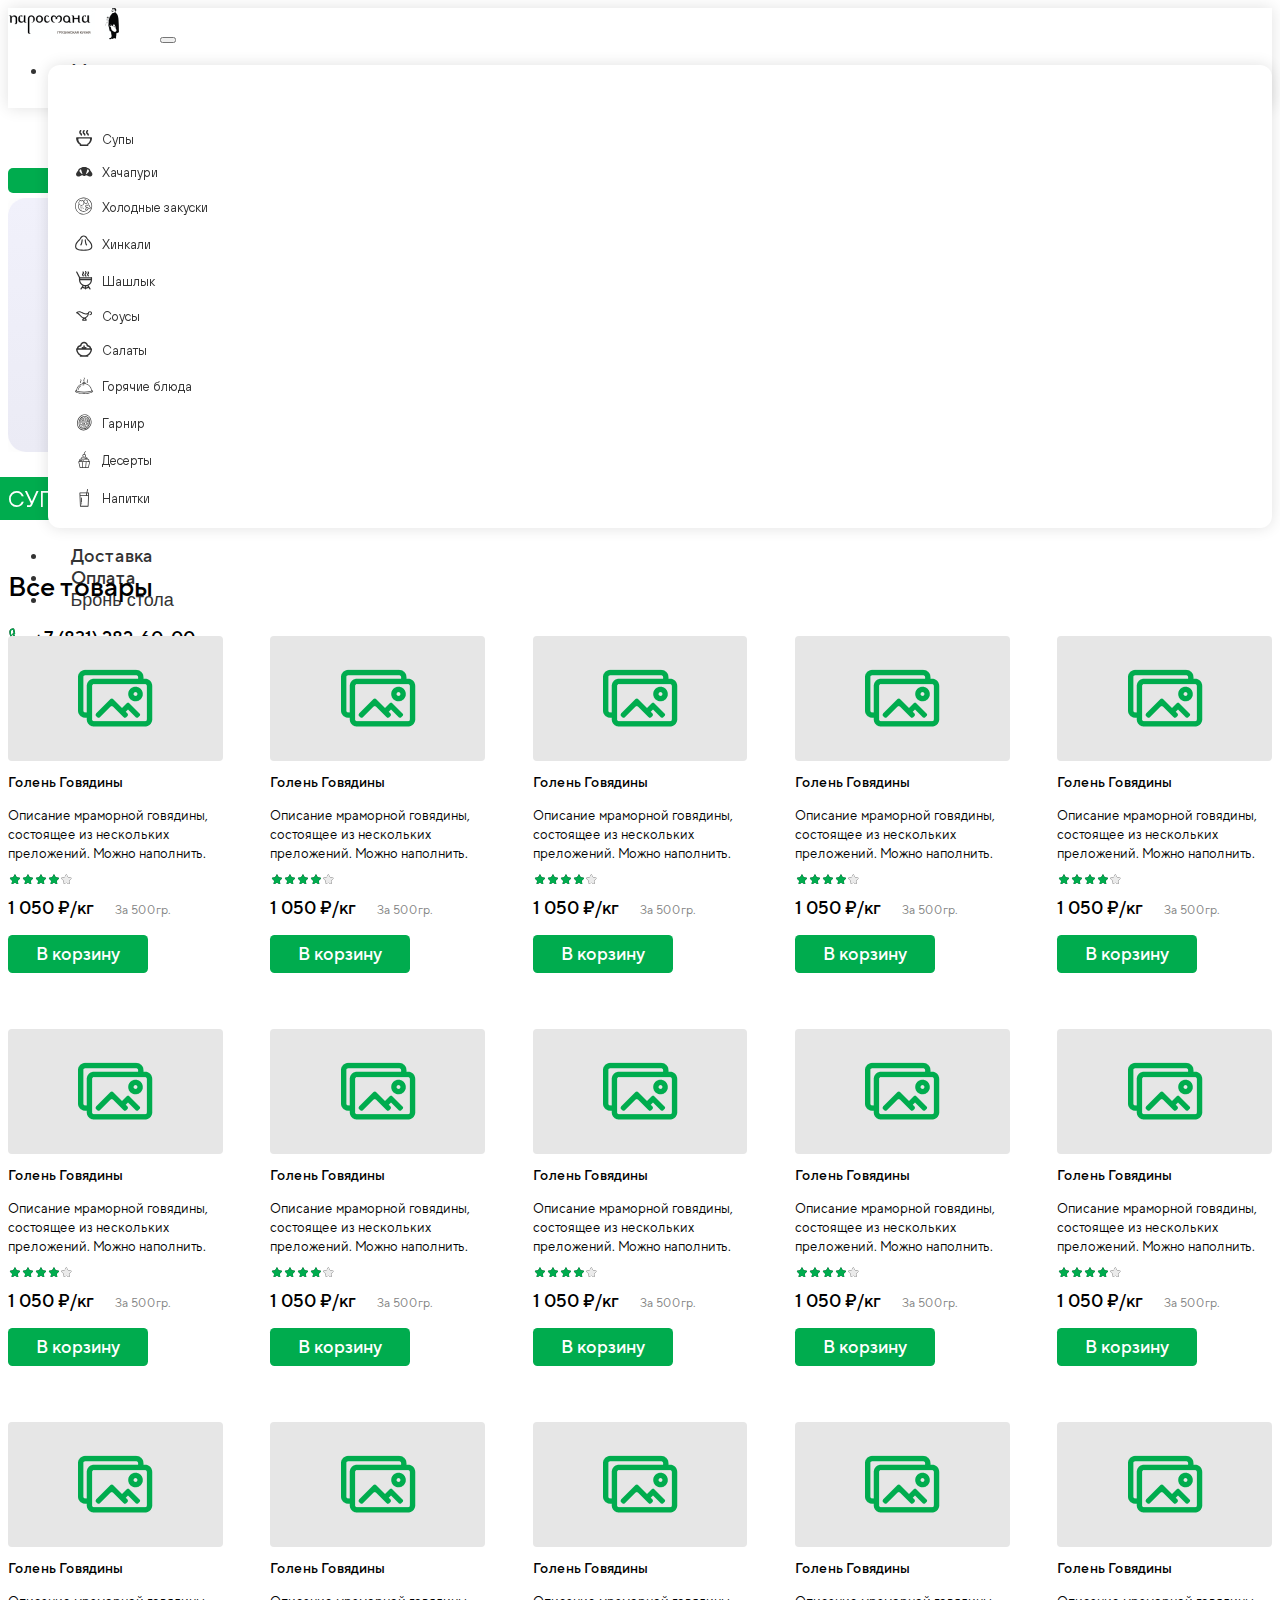
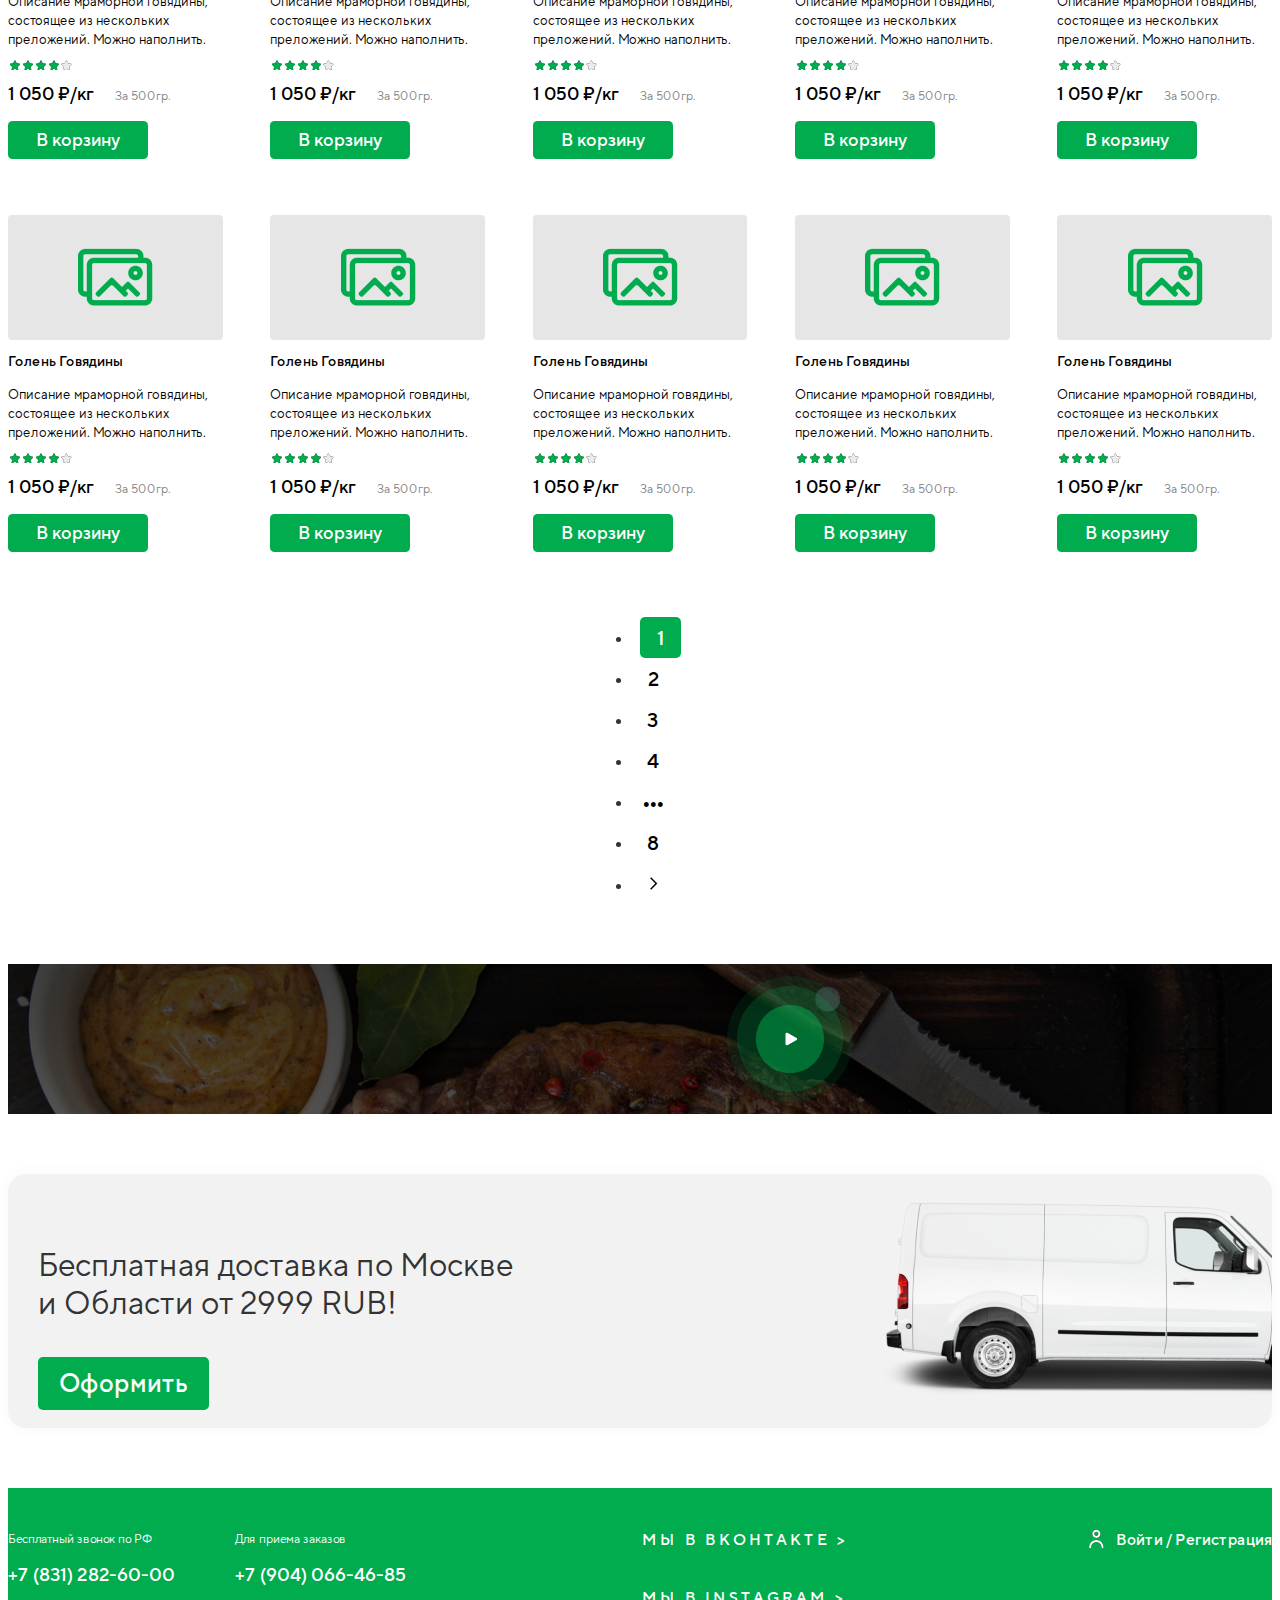
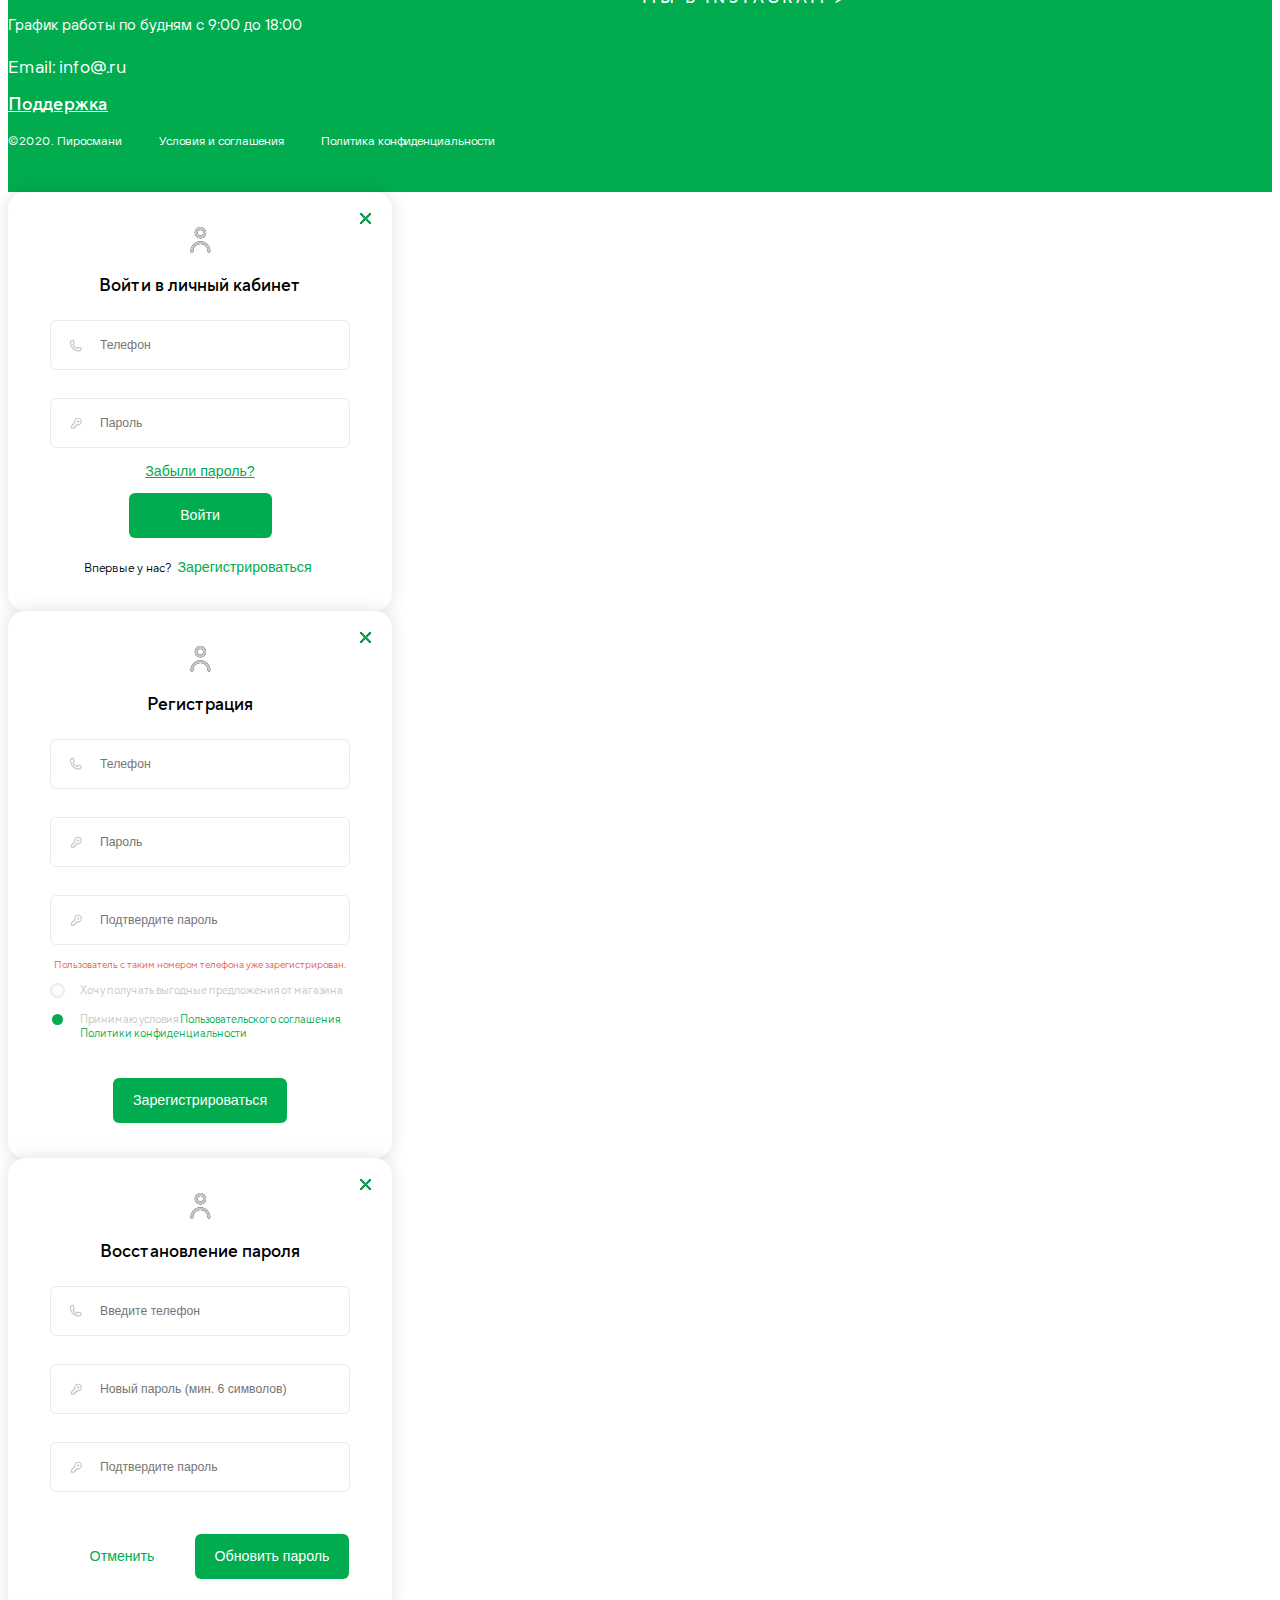
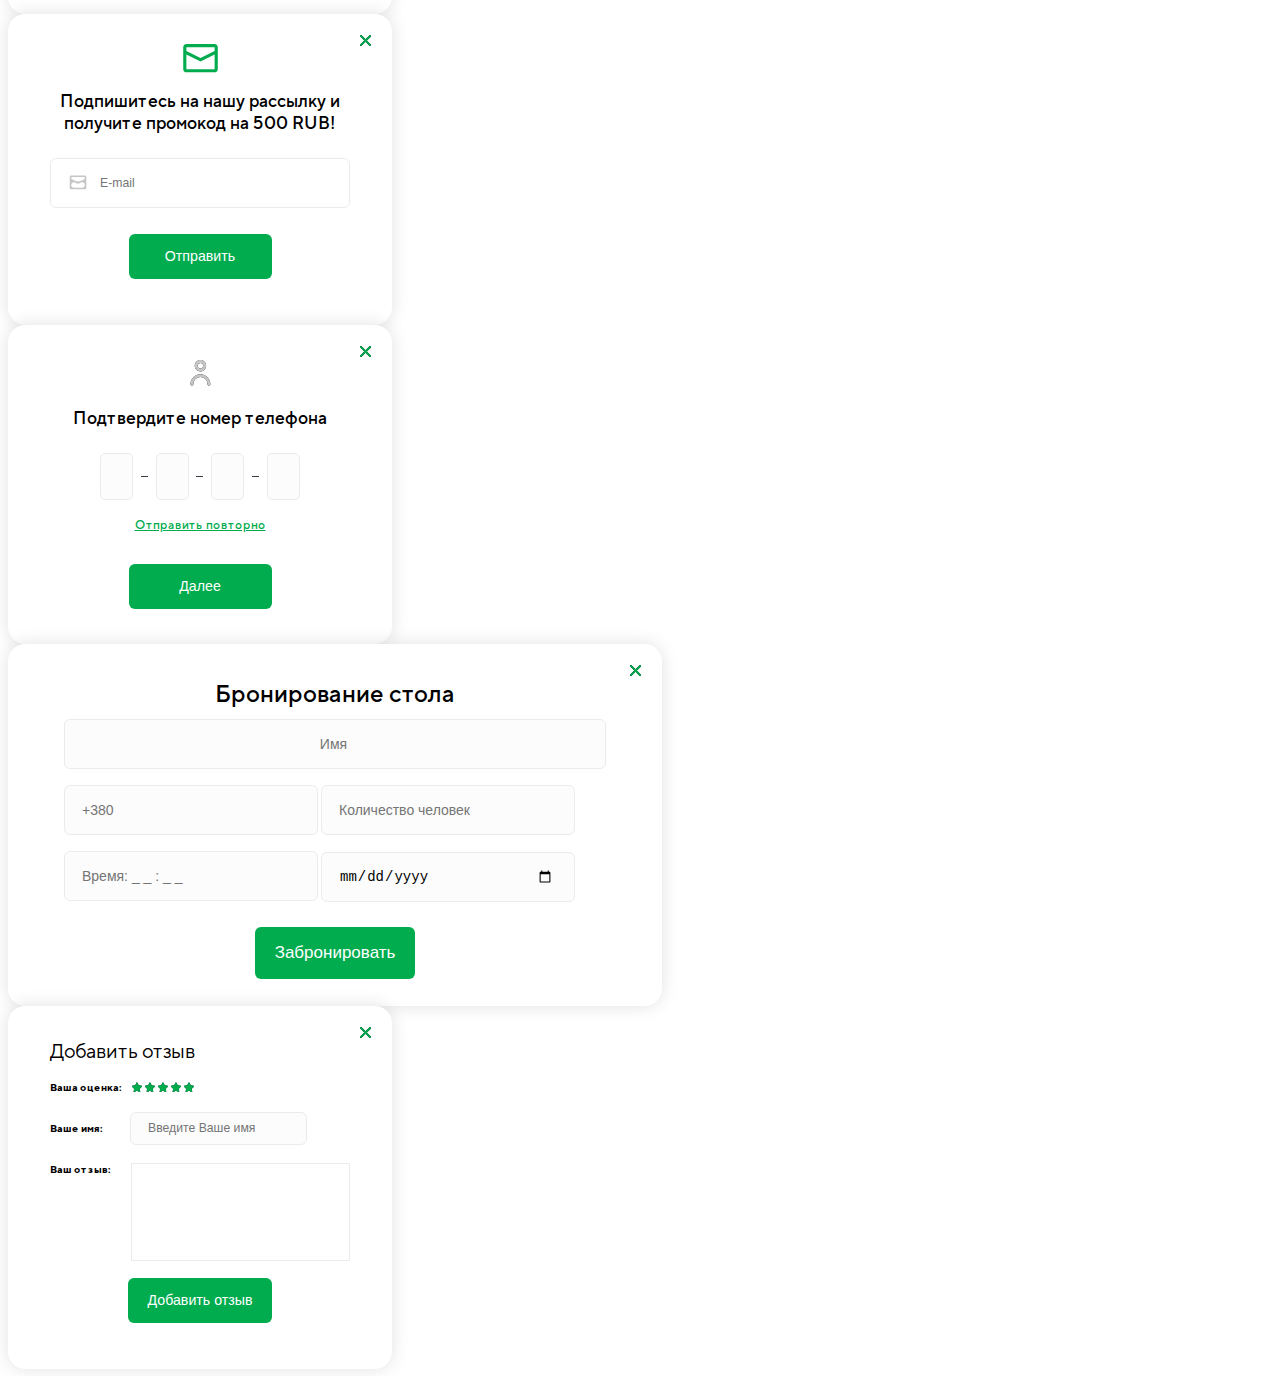
<file: index.html>
<!DOCTYPE html>
<html lang="ru">
<head>
    <meta charset="UTF-8">
    <link href="https://cdn.jsdelivr.net/npm/bootstrap@5.2.0-beta1/dist/css/bootstrap.min.css" rel="stylesheet" integrity="sha384-0evHe/X+R7YkIZDRvuzKMRqM+OrBnVFBL6DOitfPri4tjfHxaWutUpFmBp4vmVor" crossorigin="anonymous">
    <link rel="stylesheet" href="https://unpkg.com/swiper@8/swiper-bundle.min.css">
    <link rel="stylesheet" href="assets/css/style.min.css">
    
    <!-- Useful meta tags -->
    <meta http-equiv="x-ua-compatible" content="ie=edge">
    <meta name="viewport" content="width=device-width, initial-scale=1, shrink-to-fit=no">
    <meta name="robots" content="index, follow">
    <meta name="google" content="notranslate">
    <meta name="format-detection" content="telephone=no">
    <meta name="description" content="">
    
    <title>Home</title></head>
<body>

  <div class="wrapper">

    <!-- <button data-toggle="modal" data-target="#check-phone">Подтвердите номер</button>
    <button data-toggle="modal" data-target="#reviews">Добавить отзыв</button> -->

      <!-- header -->
      <header>
        <div class="container">
          <nav class="navbar navbar-expand-lg navbar-light">
      
      
            <a class="navbar-brand" href="index.html">
                <img src="assets/images/logo.png" alt="">
            </a>
            <button class="navbar-toggler" type="button" data-toggle="collapse" data-target="#navbarSupportedContent" aria-controls="navbarSupportedContent" aria-expanded="false" aria-label="Toggle navigation">
              <span class="navbar-toggler-icon"></span>
            </button>
          
            <div class="collapse navbar-collapse" id="navbarSupportedContent">
              <ul class="navbar-nav mr-auto">
                <li class="nav-item dropdown">
                    <a class="nav-link dropdown-toggle" href="#" id="navbarDropdown" role="button" data-toggle="dropdown" aria-haspopup="true" aria-expanded="false">
                      Меню
                    </a>
                    <div class="dropdown-menu" aria-labelledby="navbarDropdown">
                      <a class="dropdown-item" href="#"><span><svg width="17" height="16" viewBox="0 0 17 16" fill="none" xmlns="http://www.w3.org/2000/svg">
                        <path d="M15.3298 7.26831H0.792887C0.391474 7.26831 0.06604 7.59374 0.06604 7.99516C0.06604 10.8669 1.5882 13.3895 3.86779 14.7996C3.76322 14.9255 3.70028 15.0872 3.70028 15.2636C3.70028 15.665 4.02571 15.9905 4.42712 15.9905H11.6956C12.097 15.9905 12.4224 15.665 12.4224 15.2636C12.4224 15.0872 12.3595 14.9255 12.2549 14.7996C14.5345 13.3895 16.0567 10.8669 16.0567 7.99516C16.0567 7.59374 15.7312 7.26831 15.3298 7.26831Z" fill="#333333"/>
                        <path d="M13.5589 8.41699H2.84618C2.55037 8.41699 2.31055 8.6473 2.31055 8.93137C2.31055 10.9637 3.43227 12.7489 5.11216 13.7467C5.0351 13.8358 4.98872 13.9503 4.98872 14.0752C4.98872 14.3592 5.22854 14.5895 5.52435 14.5895H10.8807C11.1765 14.5895 11.4163 14.3592 11.4163 14.0752C11.4163 13.9503 11.3699 13.8358 11.2929 13.7467C12.9728 12.7489 14.0945 10.9637 14.0945 8.93137C14.0945 8.6473 13.8547 8.41699 13.5589 8.41699Z" fill="white"/>
                        <path d="M5.18342 0.2129C4.89961 -0.0710069 4.43932 -0.07091 4.15546 0.212851C3.75885 0.609516 3.21555 1.15271 3.2157 2.18047C3.21555 3.20838 3.75875 3.75153 4.15541 4.1481C4.51181 4.50454 4.66939 4.67933 4.66939 5.08791C4.66939 5.48933 4.99483 5.81476 5.39624 5.81476C5.79765 5.81476 6.12309 5.48933 6.12309 5.08791C6.12309 4.05991 5.57989 3.51676 5.18322 3.12019C4.82688 2.76384 4.66934 2.58911 4.66939 2.18047C4.66934 1.77199 4.82692 1.5972 5.18337 1.24076C5.46728 0.956949 5.46728 0.496758 5.18342 0.2129Z" fill="#333333"/>
                        <path d="M8.57531 0.2129C8.2915 -0.0710069 7.83122 -0.07091 7.54736 0.212851C7.15069 0.609467 6.60745 1.15266 6.60754 2.18047C6.6074 3.20838 7.1506 3.75153 7.54726 4.1481C7.90371 4.50454 8.06129 4.67933 8.06129 5.08791C8.06129 5.48933 8.38672 5.81476 8.78813 5.81476C9.18955 5.81476 9.51498 5.48933 9.51498 5.08791C9.51498 4.05991 8.97178 3.51676 8.57517 3.12019C8.21877 2.76384 8.06124 2.58911 8.06129 2.18047C8.06124 1.77199 8.21882 1.5972 8.57526 1.24076C8.85917 0.956949 8.85917 0.496758 8.57531 0.2129Z" fill="#333333"/>
                        <path d="M11.9674 0.2129C11.6836 -0.0710069 11.2233 -0.07091 10.9394 0.212851C10.5428 0.609467 9.99954 1.15266 9.99963 2.18047C9.99949 3.20838 10.5427 3.75153 10.9394 4.1481C11.2958 4.50454 11.4534 4.67933 11.4534 5.08791C11.4534 5.48933 11.7788 5.81476 12.1802 5.81476C12.5816 5.81476 12.9071 5.48933 12.9071 5.08791C12.9071 4.05991 12.3639 3.51676 11.9673 3.12019C11.6109 2.76384 11.4533 2.58911 11.4534 2.18047C11.4533 1.77199 11.6109 1.5972 11.9674 1.24076C12.2513 0.956949 12.2513 0.496758 11.9674 0.2129Z" fill="#333333"/>
                        </svg></span>Супы</a>
                      <a class="dropdown-item" href="#"><span><svg width="17" height="11" viewBox="0 0 17 11" fill="none" xmlns="http://www.w3.org/2000/svg">
                        <path d="M16.0579 7.04086C15.5919 6.15172 14.9935 5.33728 14.2891 4.60775C14.2239 4.05892 14.0031 3.52502 13.6092 3.08894C12.9625 2.37504 12.0679 1.91247 11.1122 1.78612C11.1054 1.7766 11.102 1.76508 11.0952 1.75556C10.7352 1.26308 10.183 0.981201 9.57979 0.981201H6.85731C6.25413 0.981201 5.70189 1.26308 5.34187 1.75556C5.33509 1.76508 5.33168 1.7766 5.3249 1.78612C4.36918 1.91247 3.47526 2.37504 2.82795 3.08964C2.43399 3.52505 2.21391 4.05895 2.148 4.60711C1.44359 5.33731 0.846524 6.14971 0.395505 7.01033C-0.0548443 7.77246 -0.0426176 8.71254 0.426741 9.46448C0.854675 10.1492 1.6623 10.554 2.47812 10.554C2.75866 10.554 3.03988 10.5065 3.3075 10.4059L5.89207 9.37212C6.22082 9.47604 6.56183 9.53988 6.91096 9.53988C6.97346 9.53988 7.03594 9.52495 7.09844 9.52154C7.37558 9.84622 7.77498 10.0412 8.22396 10.0412C8.67091 10.0412 9.06897 9.84622 9.34407 9.52221C9.4025 9.52492 9.4616 9.53918 9.51999 9.53918C9.86708 9.53918 10.2074 9.47397 10.5375 9.36938L13.1486 10.4127C13.4155 10.5105 13.6954 10.5574 13.9718 10.5574C14.7843 10.5574 15.579 10.1553 16.011 9.46448C16.4797 8.71254 16.4919 7.77243 16.0579 7.04086ZM6.11693 8.01629C6.04424 7.98572 5.97632 7.94904 5.90841 7.91099C5.83301 7.86887 5.75965 7.8227 5.69103 7.77039C5.65231 7.74186 5.61019 7.71674 5.57351 7.68547L5.30927 7.41037L3.86244 5.90174C3.82102 5.85828 3.78771 5.81004 3.7524 5.7625C3.73473 5.73805 3.71231 5.7163 3.69601 5.69118C3.67156 5.65246 3.65459 5.61034 3.63351 5.56958C3.6145 5.53153 3.59138 5.49555 3.57578 5.45614C3.56152 5.41946 3.55337 5.38074 3.54251 5.34339C3.52824 5.29585 3.51127 5.24965 3.50242 5.20141C3.49631 5.17085 3.49631 5.13961 3.49223 5.10834C3.48545 5.05062 3.47797 4.99219 3.47797 4.9331C3.47934 4.5989 3.59616 4.2647 3.83525 4.00116C4.14907 3.65407 4.55118 3.39594 4.99338 3.24855C5.00494 3.31717 5.02394 3.38441 5.04295 3.45096C5.04974 3.47678 5.04974 3.50327 5.05789 3.5284L6.5285 8.14668C6.38455 8.12089 6.24938 8.07064 6.11693 8.01629ZM12.9449 5.10838C12.9408 5.13961 12.9408 5.17088 12.9347 5.20145C12.9259 5.25035 12.9089 5.29655 12.8946 5.34409C12.883 5.38144 12.8756 5.41949 12.8613 5.45617C12.8443 5.49896 12.8199 5.53835 12.7988 5.5791C12.7791 5.61645 12.7642 5.65517 12.7411 5.69051C12.6928 5.76524 12.6378 5.83656 12.5747 5.90177L10.8751 7.67397C10.7549 7.7779 10.6225 7.86008 10.4859 7.93277C10.4465 7.95315 10.4078 7.9742 10.3677 7.99254C10.221 8.05841 10.0696 8.11344 9.91195 8.14333L11.3791 3.52776C11.3873 3.50331 11.3866 3.47818 11.3934 3.45373C11.4131 3.38581 11.4321 3.31787 11.4437 3.24858C11.8852 3.39597 12.288 3.6541 12.6018 4.00052C12.8409 4.26477 12.9578 4.59896 12.9591 4.93316C12.9591 4.99222 12.9516 5.05065 12.9449 5.10838Z" fill="#333333"/>
                        </svg></span>Хачапури</a>
                      <a class="dropdown-item" href="#"><span><svg width="18" height="18" viewBox="0 0 18 18" fill="none" xmlns="http://www.w3.org/2000/svg">
                        <path d="M14.6247 3.0638C13.0139 1.45302 10.8723 0.565918 8.59429 0.565918C6.31631 0.565918 4.17472 1.45302 2.56395 3.0638C0.953111 4.67457 0.06604 6.81619 0.06604 9.0942C0.06604 11.361 0.945649 13.4951 2.54283 15.1034C2.65813 15.2195 2.84565 15.22 2.96161 15.1048C3.07761 14.9896 3.07828 14.8021 2.96305 14.686C1.4768 13.1894 0.65832 11.2035 0.65832 9.0942C0.65832 4.71828 4.2184 1.1582 8.59432 1.1582C12.9702 1.1582 16.5303 4.71828 16.5303 9.0942C16.5303 13.4701 12.9702 17.0302 8.59429 17.0302C6.77631 17.0302 5.06596 16.4322 3.6481 15.3007C3.52028 15.1987 3.33396 15.2197 3.23195 15.3474C3.12991 15.4753 3.15087 15.6616 3.27876 15.7637C4.80258 16.9797 6.64072 17.6225 8.59432 17.6225C10.8723 17.6225 13.014 16.7354 14.6247 15.1246C16.2355 13.5139 17.1226 11.3722 17.1226 9.09424C17.1226 6.81626 16.2355 4.67457 14.6247 3.0638Z" fill="#333333"/>
                        <path d="M13.7925 7.04492C13.6453 6.67194 13.4568 6.31359 13.2322 5.97976C13.1409 5.84404 12.9568 5.80802 12.8212 5.89937C12.6855 5.99072 12.6495 6.17471 12.7408 6.31039C12.9416 6.60875 13.11 6.92899 13.2415 7.26229C13.2875 7.37872 13.399 7.44981 13.5171 7.44981C13.5533 7.44981 13.5901 7.44315 13.6257 7.42909C13.7779 7.36903 13.8525 7.19706 13.7925 7.04492Z" fill="#333333"/>
                        <path d="M10.9261 13.8536C10.8624 13.703 10.6887 13.6326 10.538 13.6963C9.9225 13.9566 9.26852 14.0886 8.59422 14.0886C5.84046 14.0886 3.60009 11.8483 3.60009 9.09451C3.60009 8.62758 3.66442 8.16546 3.79128 7.72096C3.83619 7.56368 3.74504 7.39982 3.5878 7.35494C3.43036 7.3101 3.26663 7.40108 3.22175 7.55842C3.0798 8.05579 3.00781 8.57262 3.00781 9.09447C3.00781 12.1748 5.51385 14.6809 8.59422 14.6809C9.3482 14.6809 10.0799 14.5331 10.7688 14.2418C10.9194 14.178 10.9899 14.0043 10.9261 13.8536Z" fill="#333333"/>
                        <path d="M12.6691 3.40557C12.4988 3.11095 12.2267 2.98879 12.0369 2.92256C11.9842 2.90417 11.9274 2.90104 11.873 2.91356L11.8502 2.91883C11.5147 2.99585 11.1677 2.86509 10.9664 2.58559C10.9328 2.53882 10.8862 2.50284 10.8324 2.48215C10.648 2.41133 10.3663 2.33001 10.0511 2.44208C9.43499 2.66118 8.95374 3.13906 8.73074 3.7532C8.69943 3.83945 8.67441 3.92669 8.65422 4.01451C8.53439 3.86353 8.39817 3.72311 8.2464 3.59562C8.15069 3.51527 8.04449 3.45054 7.93069 3.40331C7.58912 3.26149 7.19399 3.3004 6.87365 3.50748L6.75775 3.58237C6.53602 3.72578 6.25172 3.72232 6.03348 3.57344L5.96462 3.52647C5.55667 3.24816 5.02315 3.25399 4.63718 3.54089C4.62069 3.55318 4.60427 3.56601 4.58788 3.5795C4.33703 3.78654 4.12475 4.03246 3.95695 4.31043C3.8724 4.45045 3.91744 4.63247 4.05743 4.71699C4.19751 4.80147 4.37947 4.7565 4.46398 4.61652C4.59717 4.39591 4.76567 4.2007 4.96482 4.03636C4.97328 4.02937 4.98184 4.0227 4.99047 4.01627C5.17393 3.87989 5.43127 3.87966 5.63082 4.01577L5.69968 4.06275C6.11533 4.34628 6.65691 4.35291 7.07926 4.07977L7.19516 4.00488C7.35183 3.90361 7.54188 3.88322 7.70345 3.95035C7.76229 3.9748 7.81532 4.00711 7.86543 4.04922C8.42003 4.51504 8.71382 5.19797 8.67161 5.92297C8.60512 7.06472 7.65762 8.00003 6.51446 8.05237C5.8874 8.08112 5.29312 7.85898 4.84096 7.42701C4.3885 6.99477 4.13928 6.41225 4.13928 5.78678C4.13928 5.63741 4.15384 5.4881 4.18262 5.34298C4.21437 5.18251 4.11009 5.02667 3.94962 4.99492C3.78955 4.96311 3.63338 5.06741 3.6016 5.22785C3.56539 5.41078 3.547 5.59886 3.547 5.78675C3.547 6.57558 3.86121 7.31018 4.4318 7.85522C4.96935 8.36875 5.66587 8.64711 6.40576 8.64708C6.45087 8.64708 6.49611 8.64605 6.54151 8.64395C7.2444 8.61177 7.90986 8.31928 8.41536 7.82034C8.89701 7.34496 9.19243 6.72193 9.25473 6.05682C9.49812 6.29542 9.79641 6.47511 10.1334 6.58031C10.3434 6.64591 10.5603 6.67842 10.7772 6.67842C11.089 6.67842 11.4006 6.61106 11.6909 6.47771C12.1831 6.25157 12.571 5.85561 12.7831 5.36274C13.059 4.72185 13.0175 4.00848 12.6691 3.40557ZM12.2392 5.12861C11.9225 5.86441 11.075 6.25367 10.3099 6.01495C9.89019 5.88393 9.55192 5.5956 9.3574 5.20307C9.16279 4.81027 9.13793 4.36713 9.28748 3.95531C9.44991 3.50794 9.80057 3.15978 10.2495 3.00011C10.2892 2.98602 10.3295 2.97883 10.3732 2.97883C10.4245 2.97883 10.4804 2.98872 10.5455 3.00894C10.8779 3.4112 11.4 3.60292 11.9152 3.50988C12.0363 3.56095 12.1085 3.61924 12.1563 3.70193C12.4102 4.14127 12.4403 4.66122 12.2392 5.12861Z" fill="#333333"/>
                        <path d="M15.0376 9.64647C15.0833 8.981 14.7499 8.33712 14.1627 7.99399C13.5753 7.65086 12.8507 7.67661 12.2935 8.04319C11.9912 7.87263 11.6408 7.82722 11.3045 7.9155C10.9614 8.00552 10.674 8.22372 10.4952 8.52987C10.1371 9.14277 10.3273 9.92734 10.9155 10.311C10.9118 10.3656 10.9086 10.4197 10.9056 10.473C10.8758 10.9935 10.845 11.5318 10.2851 12.49C10.2026 12.6312 10.2502 12.8126 10.3914 12.8951L11.7451 13.6859C11.7908 13.7127 11.8424 13.7264 11.8945 13.7264C11.9196 13.7264 11.9449 13.7232 11.9697 13.7167C12.0456 13.6967 12.1105 13.6474 12.1502 13.5796C12.5826 12.8395 12.9492 12.5112 13.2203 12.3079C13.3511 12.2098 13.3777 12.0242 13.2795 11.8933C13.1814 11.7625 12.9958 11.736 12.865 11.8341C12.4596 12.1381 12.1221 12.5128 11.7931 13.028L10.9408 12.5301C11.4306 11.606 11.4683 11.0069 11.4963 10.5181C11.596 10.529 11.6969 10.5294 11.797 10.5177C11.9452 10.7378 12.1412 10.922 12.3729 11.0574C12.6046 11.1928 12.8613 11.273 13.1258 11.294C13.2364 11.5581 13.4308 11.7824 13.6808 11.9285C13.8908 12.0512 14.121 12.1095 14.3482 12.1095C14.805 12.1095 15.2502 11.8739 15.4968 11.4519C15.8626 10.8258 15.6561 10.0204 15.0376 9.64647ZM14.9853 11.1532C14.7809 11.5033 14.3297 11.6217 13.9795 11.4172C13.7998 11.3122 13.6764 11.1422 13.632 10.9385C13.6023 10.8019 13.4813 10.7053 13.3428 10.7053C13.3377 10.7053 13.3325 10.7055 13.3274 10.7057C13.0979 10.7177 12.8708 10.6624 12.6715 10.5461C12.4724 10.4297 12.3129 10.2592 12.2104 10.0532C12.1459 9.92331 11.9966 9.85931 11.8581 9.90205C11.6587 9.96345 11.4501 9.93937 11.2704 9.83446C10.9204 9.62992 10.802 9.17875 11.0065 8.82863C11.1056 8.65909 11.2647 8.53823 11.4547 8.48836C11.6447 8.43846 11.8427 8.46561 12.0122 8.56468C12.0468 8.5849 12.0805 8.60856 12.1124 8.63504C12.2236 8.72759 12.3856 8.72612 12.4953 8.63144C12.8775 8.30121 13.4275 8.2505 13.8638 8.50542C14.3 8.7603 14.526 9.26427 14.426 9.75954C14.3973 9.90149 14.4756 10.0434 14.6109 10.0949C14.6497 10.1096 14.6868 10.1273 14.7213 10.1475C14.7213 10.1475 14.7213 10.1475 14.7213 10.1475C15.0714 10.352 15.1898 10.8032 14.9853 11.1532Z" fill="#333333"/>
                        <path d="M8.45835 11.9336C8.6219 11.9336 8.75447 11.801 8.75447 11.6374C8.75447 11.4739 8.6219 11.3413 8.45835 11.3413C8.29481 11.3413 8.16223 11.4739 8.16223 11.6374C8.16223 11.801 8.29481 11.9336 8.45835 11.9336Z" fill="#333333"/>
                        <path d="M7.84202 10.7487C8.00557 10.7487 8.13815 10.6162 8.13815 10.4526C8.13815 10.2891 8.00557 10.1565 7.84202 10.1565C7.67848 10.1565 7.5459 10.2891 7.5459 10.4526C7.5459 10.6162 7.67848 10.7487 7.84202 10.7487Z" fill="#333333"/>
                        <path d="M7.00218 11.8147C7.16572 11.8147 7.2983 11.6821 7.2983 11.5185C7.2983 11.355 7.16572 11.2224 7.00218 11.2224C6.83863 11.2224 6.70605 11.355 6.70605 11.5185C6.70605 11.6821 6.83863 11.8147 7.00218 11.8147Z" fill="#333333"/>
                        <path d="M6.15171 12.2295C6.31526 12.2295 6.44784 12.0969 6.44784 11.9333C6.44784 11.7698 6.31526 11.6372 6.15171 11.6372C5.98817 11.6372 5.85559 11.7698 5.85559 11.9333C5.85559 12.0969 5.98817 12.2295 6.15171 12.2295Z" fill="#333333"/>
                        <path d="M5.67503 11.1633C5.83858 11.1633 5.97115 11.0307 5.97115 10.8672C5.97115 10.7036 5.83858 10.571 5.67503 10.571C5.51149 10.571 5.37891 10.7036 5.37891 10.8672C5.37891 11.0307 5.51149 11.1633 5.67503 11.1633Z" fill="#333333"/>
                        <path d="M6.68187 10.6303C6.84541 10.6303 6.97799 10.4978 6.97799 10.3342C6.97799 10.1707 6.84541 10.0381 6.68187 10.0381C6.51832 10.0381 6.38574 10.1707 6.38574 10.3342C6.38574 10.4978 6.51832 10.6303 6.68187 10.6303Z" fill="#333333"/>
                        <path d="M7.00218 9.56417C7.16572 9.56417 7.2983 9.43159 7.2983 9.26805C7.2983 9.1045 7.16572 8.97192 7.00218 8.97192C6.83863 8.97192 6.70605 9.1045 6.70605 9.26805C6.70605 9.43159 6.83863 9.56417 7.00218 9.56417Z" fill="#333333"/>
                        <path d="M5.61583 10.0974C5.77937 10.0974 5.91195 9.9648 5.91195 9.80125C5.91195 9.63771 5.77937 9.50513 5.61583 9.50513C5.45228 9.50513 5.3197 9.63771 5.3197 9.80125C5.3197 9.9648 5.45228 10.0974 5.61583 10.0974Z" fill="#333333"/>
                        </svg></span>Холодные закуски</a>
                      <a class="dropdown-item" href="#"><span><svg width="18" height="16" viewBox="0 0 18 16" fill="none" xmlns="http://www.w3.org/2000/svg">
                        <path d="M13.4947 4.55073C13.1164 4.1967 12.7852 3.68508 12.4346 3.14333C12.0267 2.51323 11.605 1.86172 11.0411 1.34559C10.357 0.719387 9.59156 0.415039 8.70104 0.415039C7.81052 0.415039 7.04507 0.719387 6.36099 1.34552C5.79705 1.86169 5.37535 2.5132 4.96751 3.14326C4.61689 3.68501 4.28569 4.1967 3.9074 4.55066C2.47065 5.89521 0.06604 8.14553 0.06604 11.2792C0.06604 12.9235 0.835331 14.1276 2.35263 14.8581C3.73662 15.5244 5.75387 15.8347 8.70104 15.8347C11.6482 15.8347 13.6655 15.5244 15.0494 14.8581C16.5667 14.1276 17.336 12.9235 17.336 11.2792C17.336 8.14553 14.9314 5.89521 13.4947 4.55073ZM14.5662 13.8267C13.3555 14.4096 11.437 14.693 8.70104 14.693C5.96509 14.693 4.04654 14.4097 2.83585 13.8267C1.69924 13.2795 1.19233 12.4938 1.19233 11.2792C1.19233 8.64539 3.28598 6.68609 4.67136 5.38961C5.15138 4.94042 5.53665 4.34523 5.9092 3.76963C6.27798 3.19988 6.65927 2.61075 7.11577 2.19295C7.58999 1.75894 8.09369 1.5568 8.70104 1.5568C9.30839 1.5568 9.81209 1.75894 10.2863 2.19298C10.7428 2.61078 11.1241 3.19992 11.4928 3.76967C11.8654 4.34527 12.2507 4.94049 12.7307 5.38964C14.1161 6.68612 16.2097 8.64542 16.2097 11.2792C16.2097 12.4938 15.7028 13.2795 14.5662 13.8267Z" fill="#333333"/>
                        <path d="M7.78176 4.89654L7.11052 3.97974C6.63992 4.33383 6.55383 5.07537 6.43467 6.10179C6.28861 7.35991 6.10687 8.92565 5.20593 9.82286L5.99526 10.6373C7.17906 9.4583 7.39534 7.59542 7.55323 6.23518C7.61257 5.72424 7.69376 5.02456 7.80716 4.87291C7.80706 4.87305 7.79926 4.88338 7.78176 4.89654Z" fill="#333333"/>
                        <path d="M10.9673 6.10183C10.8482 5.07537 10.7621 4.3338 10.2915 3.97974L9.62021 4.89654C9.60271 4.88338 9.59492 4.87305 9.59485 4.87298C9.70822 5.02459 9.78944 5.72434 9.84877 6.23521C10.0067 7.59543 10.2229 9.45834 11.4068 10.6373L12.1961 9.8229C11.2951 8.92569 11.1134 7.35991 10.9673 6.10183Z" fill="#333333"/>
                        </svg></span>Хинкали</a>
                      <a class="dropdown-item" href="#"><span><svg width="17" height="19" viewBox="0 0 17 19" fill="none" xmlns="http://www.w3.org/2000/svg">
                        <path d="M7.66846 4.26743L7.36211 4.02123C7.29735 3.96919 7.24877 3.90288 7.21778 3.82894C7.1923 3.76796 7.1785 3.70187 7.17944 3.63344C7.18002 3.59109 7.18643 3.5499 7.19731 3.51023C7.22531 3.40788 7.2856 3.31682 7.37256 3.25073C7.79556 2.92928 8.04558 2.4403 8.05852 1.9092C8.07145 1.37805 7.84561 0.877467 7.43876 0.535768C7.17457 0.313855 6.78059 0.348162 6.55874 0.612346C6.33687 0.87653 6.37114 1.27048 6.63529 1.4924C6.79194 1.62397 6.81176 1.79092 6.80963 1.87871C6.80751 1.96646 6.77958 2.13223 6.61662 2.25601C6.18775 2.582 5.93758 3.07783 5.93034 3.6165C5.92306 4.15514 6.15971 4.6576 6.57961 4.99501L6.88596 5.24121C7.00135 5.33393 7.13951 5.37901 7.27685 5.37901C7.45962 5.37901 7.64074 5.29916 7.76413 5.14561C7.98017 4.87666 7.93736 4.4835 7.66846 4.26743Z" fill="#333333"/>
                        <path d="M10.2626 4.59063L9.90326 4.30183C9.87108 4.27596 9.84254 4.24702 9.81601 4.2166C9.70693 4.09138 9.64643 3.93127 9.6487 3.76143C9.65053 3.62737 9.69097 3.5003 9.76307 3.39248C9.80455 3.33046 9.85634 3.27475 9.91778 3.22808C10.3876 2.871 10.6653 2.32789 10.6797 1.73797C10.6941 1.14809 10.4432 0.592043 9.99137 0.212541C9.72718 -0.00937209 9.33319 0.0248987 9.11132 0.289083C8.88944 0.553231 8.92371 0.947219 9.18786 1.1691C9.34736 1.30304 9.43586 1.4993 9.43078 1.70752C9.4257 1.91574 9.32768 2.10745 9.16188 2.23344C8.68555 2.59542 8.40767 3.14617 8.39959 3.74445C8.39152 4.34273 8.65437 4.90079 9.12069 5.27557L9.48001 5.56437C9.5954 5.65709 9.7336 5.70218 9.8709 5.70218C10.0537 5.70218 10.2348 5.62232 10.3582 5.4688C10.5743 5.1999 10.5315 4.80674 10.2626 4.59063Z" fill="#333333"/>
                        <path d="M12.7587 4.26743L12.4523 4.02123C12.3876 3.96919 12.339 3.90292 12.308 3.82894C12.2825 3.76796 12.2687 3.70187 12.2696 3.63344C12.2702 3.59109 12.2766 3.54987 12.2875 3.51019C12.3155 3.40788 12.3758 3.31678 12.4628 3.25073C12.8858 2.92928 13.1358 2.4403 13.1487 1.9092C13.1617 1.37805 12.9358 0.877467 12.529 0.535768C12.2648 0.313855 11.8708 0.348162 11.649 0.612346C11.4271 0.87653 11.4613 1.27048 11.7255 1.4924C11.8821 1.62397 11.902 1.79092 11.8998 1.87871C11.8977 1.96646 11.8697 2.13223 11.7068 2.25601C11.278 2.582 11.0278 3.07783 11.0205 3.6165C11.0133 4.15514 11.2499 4.6576 11.6698 4.99501L11.9762 5.24121C12.0916 5.33393 12.2297 5.37901 12.3671 5.37901C12.5498 5.37901 12.731 5.29916 12.8543 5.14561C13.0704 4.87666 13.0276 4.4835 12.7587 4.26743Z" fill="#333333"/>
                        <path d="M16.0566 8.78884V6.54293C16.0566 6.19795 15.7769 5.91326 15.432 5.91326C15.2055 5.91326 15.0077 6.04321 14.8981 6.20981H4.10568L1.24492 0.717468C1.08564 0.411482 0.708405 0.295011 0.402454 0.454293C0.0964314 0.613539 -0.0225254 0.991923 0.136684 1.29798L2.93943 6.68502V8.78884C2.93943 11.3229 4.37513 13.5269 6.47347 14.6265L4.52302 17.5449C4.33134 17.8317 4.40846 18.2196 4.69524 18.4113C4.80187 18.4826 4.92249 18.5167 5.04173 18.5167C5.24332 18.5167 5.4412 18.4193 5.56163 18.2391L6.4295 16.9405L8.89419 17.701V17.8695C8.89419 18.2145 9.17387 18.4941 9.51881 18.4941C9.86379 18.4941 10.1434 18.2144 10.1434 17.8695V17.701L12.6081 16.9405L13.476 18.2391C13.5964 18.4193 13.7943 18.5167 13.9959 18.5167C14.1152 18.5167 14.2358 18.4826 14.3424 18.4113C14.6292 18.2196 14.7063 17.8317 14.5146 17.5449L12.5554 14.6135C14.6355 13.5095 16.0566 11.313 16.0566 8.78884ZM4.18875 7.45909H14.8074V8.00043H4.18875V7.45909ZM8.89426 16.3936L7.15391 15.8566L7.65612 15.1052C8.05454 15.2225 8.46856 15.3029 8.89426 15.3423V16.3936ZM10.1435 16.3936V15.34C10.5676 15.2987 10.9798 15.2165 11.3766 15.0977L11.8839 15.8567L10.1435 16.3936ZM9.50847 14.1217H9.50328C6.73098 14.1217 4.4481 11.998 4.20972 9.24967H14.7865C14.5488 11.998 12.2726 14.1217 9.50847 14.1217Z" fill="#333333"/>
                        </svg></span>Шашлык</a>
                      <a class="dropdown-item" href="#"><span><svg width="17" height="10" viewBox="0 0 17 10" fill="none" xmlns="http://www.w3.org/2000/svg">
                        <path d="M12.9194 2.37451C12.9194 1.83417 13.3789 1.35772 13.9435 1.35772C14.5082 1.35772 14.9676 1.79734 14.9676 2.33768C14.9676 2.87802 14.5082 3.31764 13.9435 3.31764C13.6428 3.31764 13.399 3.55087 13.399 3.83866C13.399 4.12634 13.6428 4.35968 13.9435 4.35968C15.1087 4.35968 16.0566 3.45267 16.0566 2.33762C16.0566 1.22268 15.1087 0.315675 13.9435 0.315675C12.883 0.315675 12.0026 1.06725 11.8531 2.04298C11.1571 2.27956 10.5189 2.39528 9.91085 2.39528C9.91074 2.39528 9.91058 2.39528 9.91042 2.39528C8.62116 2.39507 7.66016 1.87039 6.64285 1.31506C6.0351 0.983218 5.40673 0.640148 4.70422 0.416088C4.21148 0.258901 3.71232 0.179199 3.22065 0.179199C1.40979 0.179199 0.273061 1.24705 0.22552 1.29239C0.0960877 1.41624 0.0404168 1.59404 0.0771359 1.76565C0.113909 1.93721 0.238388 2.07961 0.408307 2.14458C2.04484 2.77096 2.94666 3.82361 3.81871 4.84154C4.68511 5.85272 5.57552 6.89054 7.10981 7.27714C6.59735 7.72444 6.10116 8.38199 6.10116 9.25262C6.10116 9.54031 6.34495 9.77354 6.64565 9.77354H10.2393C10.2397 9.77354 10.2401 9.77354 10.2403 9.77354C10.5411 9.77354 10.7848 9.54031 10.7848 9.25262C10.7848 9.23995 10.7844 9.22738 10.7834 9.21491C10.7687 8.31882 10.2281 7.6518 9.6964 7.21037C11.5831 6.51573 12.9194 4.29744 12.9194 2.37451ZM7.30562 8.7317C7.54995 8.18853 8.12319 7.80697 8.44176 7.62836C8.75942 7.80759 9.33287 8.19054 9.57822 8.7317H7.30562ZM10.7978 5.11877C10.1248 5.94067 9.29228 6.39337 8.4535 6.39337C6.55633 6.39337 5.71992 5.41702 4.66094 4.18095C3.89823 3.29074 3.05068 2.30151 1.69057 1.57637C2.0695 1.39193 2.5904 1.22134 3.22071 1.22134C3.59506 1.22134 3.97829 1.28301 4.35986 1.40481C4.96045 1.59631 5.51554 1.8994 6.10321 2.22016C7.19907 2.81846 8.3323 3.43721 9.91036 3.43732C9.91058 3.43732 9.91074 3.43732 9.91095 3.43732C10.5017 3.43732 11.1078 3.34989 11.7465 3.17127C11.5999 3.8537 11.2676 4.54489 10.7978 5.11877Z" fill="#333333"/>
                        </svg></span>Соусы</a>
                      <a class="dropdown-item" href="#"><span><svg width="17" height="16" viewBox="0 0 17 16" fill="none" xmlns="http://www.w3.org/2000/svg">
                        <path d="M16.0566 7.93704C16.0566 7.54455 15.7312 7.22635 15.3298 7.22635H15.2635C14.9608 5.62137 13.652 4.35667 12.0027 4.0832C11.6828 2.23891 10.0372 0.830078 8.06132 0.830078C6.08547 0.830078 4.4398 2.23891 4.11994 4.0832C2.47063 4.35667 1.16193 5.62137 0.859172 7.22635H0.792884C0.391472 7.22635 0.06604 7.54455 0.06604 7.93704C0.06604 10.745 1.5882 13.2115 3.86777 14.5902C3.7632 14.7133 3.70026 14.8714 3.70026 15.0439C3.70026 15.4364 4.02569 15.7546 4.4271 15.7546H11.6955C12.097 15.7546 12.4224 15.4364 12.4224 15.0439C12.4224 14.8714 12.3594 14.7133 12.2549 14.5902C14.5345 13.2115 16.0566 10.745 16.0566 7.93704ZM4.79053 5.44957C5.19194 5.44957 5.51737 5.13137 5.51737 4.73888C5.51737 3.3673 6.65856 2.25146 8.06132 2.25146C9.46404 2.25146 10.6053 3.3673 10.6053 4.73888C10.6053 5.13137 10.9307 5.44957 11.3321 5.44957C12.4823 5.44957 13.4562 6.20007 13.7697 7.22635H10.2419C10.563 6.99083 10.6281 6.54537 10.3872 6.23138C10.1463 5.91735 9.69076 5.85377 9.36964 6.08924L8.78817 6.51566V4.95209C8.78817 4.5596 8.46274 4.2414 8.06132 4.2414C7.65991 4.2414 7.33448 4.5596 7.33448 4.95209V6.51566L6.753 6.08924C6.43188 5.85372 5.9763 5.9174 5.73542 6.23138C5.49455 6.54537 5.55967 6.99083 5.88079 7.22635L5.88084 7.2264H2.35293C2.66645 6.20007 3.64032 5.44957 4.79053 5.44957ZM8.06132 14.3332C4.69996 14.3332 1.92259 11.8413 1.55985 8.64774H8.05958C8.05997 8.64774 8.0604 8.64778 8.06079 8.64778C8.06098 8.64778 8.06118 8.64774 8.06137 8.64774C8.06157 8.64774 8.06176 8.64778 8.06195 8.64778C8.06234 8.64778 8.06278 8.64774 8.06316 8.64774H14.5628C14.2 11.8413 11.4227 14.3332 8.06132 14.3332Z" fill="#333333"/>
                        </svg></span>Салаты</a>
                      <a class="dropdown-item" href="#"><span><svg width="19" height="17" viewBox="0 0 19 17" fill="none" xmlns="http://www.w3.org/2000/svg">
                        <path d="M5.54237 5.95444C5.60127 6.01333 5.67859 6.04294 5.75591 6.04294C5.83324 6.04294 5.91056 6.01333 5.96946 5.95444C6.08756 5.83634 6.08756 5.64545 5.96946 5.52735C5.66289 5.22047 5.66289 4.72149 5.96946 4.41462C6.23224 4.15184 6.37722 3.80267 6.37722 3.43116C6.37722 3.05965 6.23254 2.71048 5.96946 2.44771C5.85136 2.32961 5.66047 2.32961 5.54237 2.44771C5.42427 2.5658 5.42427 2.7567 5.54237 2.8748C5.69098 3.0234 5.77313 3.22094 5.77313 3.43116C5.77313 3.64138 5.69128 3.83892 5.54237 3.98753C5.0002 4.52969 5.0002 5.41227 5.54237 5.95444Z" fill="#333333"/>
                        <path d="M12.1875 5.95444C12.2464 6.01333 12.3237 6.04294 12.4011 6.04294C12.4784 6.04294 12.5557 6.01333 12.6146 5.95444C12.7327 5.83634 12.7327 5.64545 12.6146 5.52735C12.308 5.22047 12.308 4.72149 12.6146 4.41462C12.8774 4.15184 13.0224 3.80267 13.0224 3.43116C13.0224 3.05965 12.8777 2.71048 12.6146 2.44771C12.4965 2.32961 12.3056 2.32961 12.1875 2.44771C12.0694 2.5658 12.0694 2.7567 12.1875 2.8748C12.3361 3.0234 12.4183 3.22094 12.4183 3.43116C12.4183 3.64138 12.3364 3.83892 12.1875 3.98753C11.6453 4.52969 11.6453 5.41227 12.1875 5.95444Z" fill="#333333"/>
                        <path d="M8.865 4.14242C8.9239 4.20132 9.00122 4.23092 9.07855 4.23092C9.15587 4.23092 9.23319 4.20132 9.29209 4.14242C9.41019 4.02433 9.41019 3.83343 9.29209 3.71533C8.98552 3.40846 8.98552 2.90948 9.29209 2.6026C9.55487 2.33983 9.69985 1.99066 9.69985 1.61915C9.69985 1.24763 9.55517 0.898472 9.29209 0.635694C9.17399 0.517594 8.9831 0.517594 8.865 0.635694C8.7469 0.753793 8.7469 0.944685 8.865 1.06278C9.01361 1.21139 9.09576 1.40893 9.09576 1.61915C9.09576 1.82937 9.01391 2.02691 8.865 2.17551C8.32283 2.71768 8.32283 3.60026 8.865 4.14242Z" fill="#333333"/>
                        <path d="M7.65542 8.3122C7.67747 8.3122 7.69982 8.30979 7.72218 8.30495C8.15652 8.20709 8.60566 8.15755 9.05751 8.15755C9.05872 8.15755 9.05993 8.15755 9.06144 8.15755C9.22817 8.15755 9.36349 8.02254 9.36349 7.85581C9.36349 7.68878 9.22847 7.55347 9.06144 7.55347C9.06023 7.55347 9.05872 7.55347 9.05721 7.55347C8.56095 7.55347 8.06711 7.60814 7.58928 7.71566C7.42647 7.75221 7.32438 7.91381 7.36093 8.07661C7.39295 8.21706 7.51739 8.3122 7.65542 8.3122Z" fill="#333333"/>
                        <path d="M2.96651 13.2876C2.98493 13.2913 3.00306 13.2928 3.02088 13.2928C3.16405 13.2928 3.29121 13.1907 3.31779 13.0451C3.63161 11.3241 4.66883 9.7927 6.09236 8.94939C6.23583 8.86452 6.28325 8.67906 6.19838 8.53559C6.1132 8.39212 5.92805 8.3447 5.78458 8.42957C4.21274 9.36077 3.0686 11.0456 2.72367 12.9364C2.69346 13.1007 2.8022 13.2577 2.96651 13.2876Z" fill="#333333"/>
                        <path d="M16.8009 12.8766C16.2536 9.66253 13.7481 7.10875 10.5586 6.49016C10.5637 6.44184 10.5715 6.39321 10.5715 6.34518C10.5715 5.51245 9.89406 4.83496 9.06132 4.83496C8.22859 4.83496 7.5511 5.51245 7.5511 6.34518C7.5511 6.39321 7.55865 6.44184 7.56409 6.49016C4.3745 7.10875 1.86905 9.66253 1.32174 12.8766C0.690473 13.2339 0 13.7598 0 14.3497C0 15.8855 4.68531 16.917 9.06132 16.917C13.4373 16.917 18.1226 15.8855 18.1226 14.3497C18.1226 13.7598 17.4322 13.2339 16.8009 12.8766ZM8.157 6.39743C8.15579 6.37992 8.15519 6.3624 8.15519 6.34548C8.15519 5.8459 8.56174 5.43935 9.06132 5.43935C9.5609 5.43935 9.96745 5.8459 9.96745 6.34548C9.96745 6.3627 9.96685 6.37992 9.96564 6.39743C9.95144 6.39592 9.93725 6.39532 9.92335 6.39381C9.81945 6.38233 9.71494 6.37418 9.60983 6.36693C9.57117 6.36421 9.53281 6.36028 9.49415 6.35817C9.35098 6.35032 9.20691 6.34579 9.06162 6.34579C8.91634 6.34579 8.77226 6.35032 8.6291 6.35817C8.59043 6.36028 8.55207 6.36421 8.51341 6.36693C8.4083 6.37418 8.30379 6.38263 8.19989 6.39381C8.18539 6.39532 8.1712 6.39562 8.157 6.39743ZM7.97366 7.03112C8.13586 7.00696 8.29896 6.98944 8.46267 6.97615C8.4962 6.97343 8.52972 6.97102 8.56325 6.9686C8.89489 6.94625 9.22805 6.94625 9.55969 6.9686C9.59322 6.97102 9.62675 6.97343 9.66027 6.97615C9.82398 6.98944 9.98709 7.00696 10.1493 7.03112C13.296 7.50684 15.7845 10.0129 16.2361 13.1674C16.25 13.2644 16.2611 13.3617 16.2711 13.4589C16.2744 13.4924 16.279 13.5257 16.282 13.5592C16.2938 13.693 16.3025 13.8268 16.3068 13.9606C11.5616 15.0604 6.5616 15.0604 1.81649 13.9606C1.82102 13.8268 1.82948 13.693 1.84126 13.5592C1.84428 13.5257 1.84851 13.4924 1.85213 13.4589C1.8621 13.3614 1.87328 13.2641 1.88717 13.1674C2.33842 10.0129 4.82697 7.50654 7.97366 7.03112ZM9.06132 16.3129C3.89758 16.3129 0.604088 15.0235 0.604088 14.3497C0.604088 14.234 0.747257 13.979 1.22751 13.6465C1.2263 13.6637 1.2269 13.6806 1.22569 13.6978C1.21543 13.8634 1.20818 14.0301 1.20818 14.1986V14.4366L1.43984 14.4925C3.93291 15.0906 6.49727 15.3902 9.06132 15.3902C11.6254 15.3902 14.1897 15.0909 16.6828 14.4925L16.9145 14.4366V14.1986C16.9145 14.0301 16.9072 13.8637 16.8969 13.6978C16.8957 13.6806 16.8963 13.6637 16.8951 13.6465C17.3754 13.979 17.5186 14.234 17.5186 14.3497C17.5186 15.0235 14.2251 16.3129 9.06132 16.3129Z" fill="#333333"/>
                        </svg></span>Горячие блюда</a>
                      <a class="dropdown-item" href="#"><span><svg width="15" height="17" viewBox="0 0 15 17" fill="none" xmlns="http://www.w3.org/2000/svg">
                        <path d="M8.77817 0.445098C8.40457 0.387948 8.03339 0.426048 7.66117 0.469328C7.65158 0.470414 7.64497 0.475594 7.63587 0.477433C4.36914 -0.186225 1.53095 3.35172 0.525213 6.23612C-0.764931 9.93608 0.306711 14.3522 4.06942 15.8963C8.00785 17.5126 12.1424 14.9268 13.8406 11.1744C15.7688 6.91432 13.5284 1.17167 8.77817 0.445098ZM13.2869 10.8388C11.8565 14.2902 8.04201 16.6657 4.48338 15.3739C0.807525 14.0396 0.0318914 9.85688 1.16734 6.41961C1.6858 4.85007 2.63764 3.45458 3.86139 2.39496C5.09804 1.32415 6.57333 1.03231 8.11807 1.02094C12.7363 1.21278 14.9849 6.74145 13.2869 10.8388Z" fill="#333333"/>
                        <path d="M9.70108 2.45374C9.0463 2.23208 8.34552 2.17083 7.66125 2.18345C7.60509 2.18445 7.56215 2.20392 7.52517 2.22974C1.17419 1.71948 -0.866609 13.5728 5.84725 14.866C9.15459 15.5029 11.813 13.0766 12.7021 9.92426C13.5073 7.06944 12.6821 3.46289 9.70108 2.45374ZM7.05457 14.347C3.83803 14.4818 2.08107 11.6591 2.29643 8.59235C2.52009 5.40699 4.63808 3.20446 7.54531 2.68234C7.57818 2.69989 7.61581 2.71184 7.66125 2.71259C14.615 2.82789 13.2534 14.0872 7.05457 14.347Z" fill="#333333"/>
                        <path d="M4.10225 10.6135C4.04094 10.6121 4.01387 10.572 3.96843 10.5375C3.925 10.5044 3.88214 10.4916 3.82856 10.4905C3.77716 10.4894 3.76346 10.578 3.81615 10.5853C3.92669 10.601 3.96746 10.7289 4.08509 10.7456C4.17968 10.7589 4.19523 10.6156 4.10225 10.6135Z" fill="#333333"/>
                        <path d="M12.0487 7.50557C12.0004 7.39001 11.8636 7.24898 11.7856 7.16024C11.6572 7.01403 11.6878 6.75886 11.6369 6.57696C11.5978 6.4371 11.4942 6.33558 11.3844 6.24208C11.5846 6.02276 11.6355 5.72197 11.353 5.35651C11.2311 5.19876 10.849 4.97601 10.8081 4.78225C10.7687 4.59568 10.75 4.46091 10.6363 4.30968C10.4464 4.05727 9.8591 4.20975 9.6091 4.17382C9.54948 4.16522 9.50396 4.1978 9.47922 4.24125C9.38238 4.12219 9.2716 4.02585 9.15284 3.98825C9.15042 3.97372 9.14551 3.95901 9.13648 3.94472C8.84273 3.48168 8.47929 3.18038 7.98178 2.98094C7.92812 2.95947 7.84666 2.98295 7.80984 3.02807C7.62671 3.25241 7.61084 3.44633 7.54292 3.69189C7.33981 3.67853 7.07151 3.6517 6.92004 3.76442C6.77945 3.86903 6.83206 4.09829 6.75673 4.24551C6.74706 4.26448 6.63362 4.26715 6.50495 4.28294C6.50197 4.25211 6.48489 4.2232 6.45009 4.21426C5.94436 4.08409 5.26589 3.98516 4.95071 4.54146C4.78659 4.83113 4.81173 4.95379 4.47938 5.02121C4.31784 5.05405 4.22261 5.18088 4.15195 5.32351C3.92523 5.78096 3.17868 6.19546 3.28092 6.79027C3.29019 6.84416 3.30824 6.89012 3.32806 6.9344C3.25949 6.95947 3.19753 6.99222 3.15209 7.03884C2.99426 7.20077 3.01924 7.42394 3.08716 7.62513C2.86205 7.75856 2.64516 7.96009 2.57555 8.22261C2.49796 8.51505 2.929 8.56551 3.08071 8.66402C3.20326 8.74365 3.33249 8.56334 3.23282 8.45957C3.18553 8.41036 3.14871 8.38028 3.09392 8.34001C3.05235 8.31436 3.00925 8.29196 2.96445 8.273C2.95245 8.26347 2.94342 8.25721 2.93504 8.25169C3.04453 8.06971 3.17796 7.94773 3.35867 7.83802C3.41773 7.80218 3.44867 7.72623 3.42949 7.65746C3.38542 7.4993 3.2669 7.30036 3.46865 7.24196C3.51199 7.22942 3.5555 7.21923 3.59901 7.20921C3.83757 7.32777 4.16081 7.32852 4.41807 7.27864C4.44192 7.353 4.47003 7.42736 4.50677 7.50273C4.55592 7.60341 4.69377 7.61076 4.76661 7.5374C4.8417 7.46178 4.92662 7.40981 5.02048 7.36286C5.02153 7.36236 5.02273 7.36211 5.02386 7.36161C4.90365 7.57634 4.77934 7.78254 4.69635 8.00763C4.2073 7.76909 3.67079 7.88197 3.45189 8.54738C3.39332 8.7256 3.15516 8.87215 3.04929 9.03516C2.93754 9.20737 2.88863 9.41641 2.88863 9.6212C2.88863 9.9453 3.10101 10.1762 3.36189 10.3028C3.32153 10.3619 3.2868 10.4259 3.26457 10.4998C3.1869 10.7582 3.30864 11.0139 3.51554 11.1589C3.6488 11.2522 3.80542 11.281 3.96028 11.2676C3.90654 11.5235 3.80534 11.7985 3.8756 12.0444C3.94634 12.2915 4.22583 12.3113 4.45755 12.2945C4.41541 12.8398 4.5552 13.4521 5.09517 13.6722C5.52484 13.8475 5.95451 13.6557 6.24955 13.3243C6.26849 13.338 6.28476 13.3532 6.30692 13.3652C6.55475 13.5005 6.83722 13.4024 7.08408 13.2577C7.13895 13.423 7.30299 13.5528 7.63251 13.6023C8.33023 13.7072 8.48186 13.2061 8.36262 12.7053C8.52239 12.9395 8.77401 13.087 9.12859 13.0462C9.62763 12.9886 9.69233 12.544 9.95643 12.2189C10.0256 12.1337 10.128 12.1162 10.1907 12.0167C10.2488 11.9247 10.2205 11.7943 10.1807 11.6773C10.5689 11.6614 10.8171 11.3998 11.0316 11.0168C11.066 10.9555 11.0233 10.8526 10.946 10.862C10.8254 10.8765 10.77 10.9146 10.6912 11.0164C10.4784 11.2918 10.3648 11.4363 9.98793 11.3975C9.90777 11.3892 9.83364 11.491 9.86208 11.5687C9.95248 11.8154 9.95699 11.8447 9.77934 11.9806C9.6153 12.1061 9.54481 12.3631 9.40929 12.5112C9.15945 12.7845 8.86271 12.7509 8.61972 12.5104C8.388 12.2809 8.36254 11.8995 8.40686 11.5785C9.17201 11.5216 9.88247 10.8843 10.1805 10.1165C10.2504 10.1329 10.3341 10.1278 10.3985 10.131C10.5446 10.1386 10.5822 9.95717 10.5132 9.86467C10.5444 9.76023 10.4122 9.6532 10.314 9.74193C10.3055 9.74979 10.2951 9.75522 10.2855 9.76182C10.365 9.37815 10.3376 8.98019 10.1606 8.61757C10.1666 8.59751 10.1728 8.57746 10.172 8.55198C10.1592 8.11667 10.3688 7.89066 10.133 7.47031C10.1236 7.45351 10.108 7.44265 10.094 7.4302C10.2026 7.28432 10.3222 7.17679 10.4217 7.06424C10.3876 7.11153 10.3818 7.1762 10.4394 7.23193C10.4509 7.24288 10.4634 7.24981 10.4754 7.25884C10.497 7.33938 10.4698 7.45736 10.4579 7.52395C10.439 7.62989 10.4099 7.73433 10.4026 7.8422C10.3975 7.9189 10.467 7.97739 10.5352 7.97973C10.7632 7.98758 10.9915 7.98574 11.2196 7.98624C11.2924 7.98641 11.3623 7.92049 11.3586 7.84212C11.3531 7.72648 11.24 7.47423 11.3188 7.37723C11.3499 7.33905 11.3647 7.28432 11.3539 7.23569C11.3594 7.24355 11.3641 7.25173 11.3716 7.25875C11.8798 7.72598 11.8449 8.24568 11.2635 8.67071C11.1658 8.74214 11.1391 8.87616 11.2262 8.97091C11.4658 9.23126 11.308 9.481 11.1667 9.69682C11.0737 9.65003 10.9784 9.60641 10.8818 9.5582C10.8167 9.5257 10.7189 9.53355 10.6843 9.61201C10.5938 9.81713 10.5746 10.1204 10.4336 10.2919C10.3142 10.4373 10.5164 10.6492 10.6368 10.5026C10.7802 10.3283 10.8152 10.102 10.8854 9.89049C10.9378 9.91614 10.9885 9.94271 11.0385 9.9702C11.0431 10.1072 11.1971 10.2021 11.3043 10.1496C11.3138 10.1576 11.3235 10.1643 11.3329 10.1726C11.2999 10.341 11.2448 10.5143 11.0558 10.5108C10.8996 10.5079 10.7524 10.4881 10.6086 10.5686C10.4846 10.6381 10.5698 10.8552 10.7054 10.8066C10.824 10.764 10.9596 10.8198 11.0821 10.8212C11.2383 10.823 11.3829 10.7513 11.4739 10.619C11.5974 10.4394 11.7187 10.1267 11.5473 9.95558C11.5209 9.92934 11.4921 9.90912 11.4644 9.8864C11.664 9.4876 11.8509 9.30287 11.602 8.87458C12.0255 8.50887 12.2975 8.10146 12.0487 7.50557ZM9.54384 6.28052C9.56285 5.84655 9.66026 5.42202 9.70506 4.9913C9.86402 5.10627 10.01 5.24146 10.0861 5.42937C10.191 5.68897 10.1528 6.00739 10.1142 6.28545C9.93315 6.32104 9.76677 6.26916 9.5776 6.27759C9.56479 6.27818 9.55407 6.28152 9.54295 6.28453C9.54303 6.28303 9.54368 6.28202 9.54384 6.28052ZM6.83988 4.6144C6.90095 4.62075 6.95783 4.57513 6.98909 4.52566C7.08481 4.3741 7.14749 4.23331 7.1607 4.05192C7.16094 4.04833 7.16102 4.04682 7.16127 4.04357C7.31483 4.01148 7.51601 4.03855 7.66127 4.03755C7.74104 4.03697 7.79099 3.98433 7.81951 3.91264C7.86576 3.79583 7.90483 3.32961 8.15331 3.44617C8.43707 3.57926 8.67201 3.78297 8.87512 4.02193C8.83757 4.04357 8.79987 4.07064 8.762 4.10849C8.60554 4.2644 8.51417 4.45949 8.46793 4.67138C8.44746 4.62075 8.39936 4.58089 8.34578 4.58123C8.11141 4.58273 7.85609 4.53745 7.62582 4.5854C7.54389 4.60245 7.51504 4.69586 7.538 4.76822C7.5741 4.99139 7.48773 5.21823 7.53671 5.43564C7.6027 5.72857 7.98564 5.72657 8.2089 5.72715C8.25676 5.72723 8.31912 5.69841 8.33918 5.6497C8.43425 5.41834 8.40146 5.17646 8.43296 4.941C8.41564 5.26953 8.48082 5.61561 8.56928 5.9103C8.33789 6.01566 7.9829 6.20156 8.0024 6.46834C8.02085 6.7195 8.2068 6.86129 8.40202 6.97994C8.30316 7.00667 8.20398 7.02873 8.10529 7.00667C8.07113 6.99907 8.04236 7.00609 8.01819 7.01962C7.79929 6.79253 7.30621 6.35329 6.99078 6.62885C6.94405 6.66962 6.91134 6.71892 6.88443 6.77147C6.83666 6.74942 6.78735 6.72159 6.73909 6.71056C6.74279 6.67756 6.70356 6.65333 6.676 6.67815C6.65554 6.69653 6.64474 6.72243 6.62452 6.7388C6.61936 6.74298 6.61719 6.74967 6.61316 6.75493C6.71991 6.3101 6.82304 5.85214 6.80032 5.42878C6.79508 5.33069 6.67044 5.28867 6.6192 5.3779C6.56796 5.46713 6.52598 5.56431 6.48763 5.6644C6.47579 5.64544 6.45847 5.63073 6.42938 5.63282C6.10066 5.65646 5.69991 5.90946 5.65552 6.27584C5.6133 6.62392 5.89731 6.90524 6.18824 7.03951C6.17938 7.09399 6.17051 7.14871 6.16109 7.20152C5.68444 7.05288 5.3459 6.70864 5.52967 6.13815C5.70934 5.58035 6.30925 5.27154 6.84004 5.25809C6.95856 5.25508 6.99505 5.05455 6.86912 5.03542C6.69993 5.00968 6.53428 5.01219 6.37476 5.03517C6.44284 4.79002 6.38507 4.56736 6.83988 4.6144ZM8.15661 4.86297C8.14468 4.91477 8.13445 4.96691 8.13067 5.0233C8.12172 5.15615 8.133 5.28633 8.1015 5.41374C8.0194 5.41299 7.93376 5.4079 7.86326 5.37581C7.82531 5.35852 7.82894 5.35083 7.82668 5.29869C7.82024 5.15264 7.82829 5.01403 7.81653 4.87333C7.92852 4.877 8.04341 4.86923 8.15661 4.86297ZM6.43671 5.80201C6.33479 6.11742 6.27848 6.46684 6.22578 6.80364C6.08866 6.67004 5.9562 6.52692 5.94025 6.32062C5.9193 6.05025 6.25253 5.92325 6.43671 5.80201ZM4.56188 6.52215C4.4486 6.49608 4.32493 6.57696 4.32864 6.70639C4.33162 6.81049 4.34153 6.908 4.35571 7.0035C4.22938 7.00116 4.08169 6.99974 3.95431 6.96816C3.94521 6.90491 3.9009 6.84801 3.82847 6.85377C3.80341 6.85578 3.77626 6.8577 3.74782 6.85996C3.7193 6.83155 3.69424 6.79938 3.67837 6.75794C3.5783 6.4965 4.09201 6.12586 4.2446 6.00229C4.37335 5.89802 4.45062 5.62547 4.52845 5.47348C4.58138 5.37005 4.87481 5.35392 4.97246 5.32919C5.02934 5.31473 5.09122 5.25809 5.10113 5.19576C5.20611 4.53644 5.65931 4.37619 6.20016 4.36992C6.17245 4.38764 6.1486 4.40794 6.13305 4.43326C6.00406 4.6418 6.01719 4.89873 6.0039 5.13836C5.62853 5.29468 5.32132 5.59764 5.16188 6.03337C5.09154 6.22546 5.07535 6.40468 5.09815 6.56928C4.91936 6.56142 4.73269 6.56142 4.56188 6.52215ZM4.7318 7.14362C4.71021 7.05313 4.69925 6.96298 4.69667 6.86839C4.85459 6.84884 5.01975 6.84968 5.17598 6.83974C5.19974 6.89196 5.22826 6.94175 5.26033 6.98946C5.08936 6.96448 4.8935 7.04126 4.7318 7.14362ZM5.04433 8.02242C5.12063 7.77394 5.24414 7.55937 5.30279 7.30429C5.30505 7.29451 5.30416 7.28549 5.30408 7.2763C5.33437 7.26544 5.36378 7.25207 5.3915 7.23369C5.4085 7.22241 5.42171 7.20695 5.43098 7.18949C5.64714 7.39352 5.94154 7.53214 6.24754 7.58477C6.33189 7.59923 6.43712 7.56322 6.45508 7.46254C6.49069 7.26326 6.54089 7.05447 6.59205 6.84233C6.59575 6.87048 6.60566 6.89772 6.62436 6.91518C6.67882 6.9659 6.7444 7.00642 6.81538 7.03876C6.8 7.28674 6.87573 7.56973 6.93455 7.78555C6.6897 8.00346 6.3986 8.33224 6.46556 8.68374C6.52671 9.00525 6.77526 9.13401 7.04952 9.19091C6.91561 9.30136 6.82239 9.42352 6.7581 9.55152C6.43534 9.55035 6.15327 9.54258 5.82391 9.38717C5.70072 9.32893 5.59791 9.27747 5.56375 9.18088C5.56778 9.17018 5.57278 9.16066 5.57648 9.14946C5.5909 9.10627 5.58051 9.07193 5.55827 9.04828C5.55997 9.03942 5.56005 9.03157 5.56254 9.02213C5.60581 8.85519 5.64368 8.72451 5.65504 8.55164C5.66156 8.45213 5.56641 8.35513 5.4711 8.36081C5.34727 8.36825 5.21803 8.3685 5.12997 8.32764C5.1025 8.29915 5.07414 8.2725 5.04537 8.24651C5.01879 8.19529 5.01282 8.12503 5.04433 8.02242ZM6.09977 10.9C6.05087 10.9178 6.00108 10.9403 5.95137 10.9656C5.83293 10.9242 5.71297 10.8847 5.60009 10.8312C5.33687 10.7065 5.51026 10.3887 5.5967 10.1892C5.62998 10.1125 5.61717 10.0298 5.54458 9.98273C5.33598 9.8478 5.17638 9.73074 5.36354 9.50231C5.36676 9.49838 5.36958 9.49454 5.37281 9.49061C5.76687 9.72288 6.21072 9.94346 6.65828 9.90486C6.63862 10.1404 6.69896 10.3824 6.81571 10.607C6.74199 10.6152 6.65981 10.6008 6.59366 10.5954C6.4865 10.5868 6.39611 10.608 6.2925 10.6189C6.18671 10.63 6.09518 10.7031 6.09615 10.8226C6.09623 10.8496 6.09881 10.8739 6.09977 10.9ZM6.48965 10.9229C6.49883 10.9209 6.50794 10.9179 6.5172 10.9165C6.66512 10.8869 6.82473 10.9037 6.9592 10.8391C6.99747 10.8915 7.03872 10.942 7.08215 10.9907C6.86389 10.9874 6.73353 11.2535 6.53879 11.3336C6.51865 11.2682 6.50254 11.2016 6.49698 11.1321C6.49182 11.0669 6.48908 11.0021 6.48836 10.9367C6.48932 10.9306 6.48908 10.928 6.48965 10.9229ZM3.91266 10.9294C3.84619 10.928 3.77739 10.9057 3.71696 10.8685C3.66942 10.8391 3.64542 10.814 3.6127 10.7453C3.62302 10.7669 3.60175 10.6851 3.60304 10.7016C3.60126 10.6796 3.60279 10.6576 3.60465 10.6358C3.60094 10.6781 3.61383 10.6089 3.61633 10.6004C3.61867 10.5924 3.61842 10.5921 3.61915 10.5892C3.6206 10.5868 3.62173 10.5852 3.62624 10.5757C3.63784 10.551 3.65138 10.5268 3.66451 10.5029C3.69239 10.4522 3.72969 10.4107 3.76933 10.3695C3.85159 10.2842 3.94465 10.2112 4.04077 10.1432C4.0481 10.1621 4.06026 10.1786 4.08347 10.1838C4.18901 10.2077 4.28175 10.1986 4.38826 10.1929C4.48599 10.1877 4.55737 10.2278 4.62247 10.2882C4.52603 10.5272 4.39019 10.7517 4.16226 10.8741C4.07839 10.9191 4.00008 10.9311 3.91266 10.9294ZM6.04781 12.9395C5.8563 13.2064 5.62772 13.4303 5.26573 13.3298C4.81108 13.2034 4.75702 12.53 4.81173 12.1466C4.82574 12.0484 4.76951 11.9105 4.64986 11.9262C4.45642 11.9516 4.17217 12.0376 4.18305 11.7613C4.19038 11.5745 4.21471 11.3927 4.21729 11.2065C4.23292 11.2005 4.24895 11.1952 4.26418 11.1884C4.60901 11.0357 4.81624 10.6465 4.92082 10.2932C4.93419 10.2478 4.92138 10.1842 4.88504 10.1528C4.76177 10.0467 4.63633 9.96602 4.47261 9.96026C4.38076 9.957 4.28755 9.98215 4.19707 10.0089C4.2218 9.93636 4.16363 9.84328 4.07493 9.86776C3.89332 9.91773 3.70326 9.99276 3.54873 10.1094C3.31291 9.94221 3.14831 9.73525 3.21905 9.41524C3.28962 9.09599 3.5953 8.94217 3.71752 8.6631C3.82605 8.41554 3.97365 8.18176 4.25677 8.16396C4.38705 8.15577 4.50863 8.19964 4.6244 8.26163C4.61522 8.30976 4.60821 8.35889 4.60394 8.40952C4.59902 8.46843 4.641 8.54956 4.69458 8.57328C4.88867 8.65959 5.06415 8.69845 5.25743 8.72176C5.21827 8.90106 5.16308 9.069 5.1618 9.26109C5.1618 9.26226 5.16268 9.26326 5.16268 9.26451C5.0689 9.37464 4.98978 9.49938 4.95796 9.62914C4.90067 9.8625 5.10677 10.0398 5.28555 10.1658C5.17445 10.4117 5.06866 10.7246 5.24655 10.9467C5.35145 11.0777 5.49922 11.135 5.6556 11.1673C5.4848 11.3191 5.35814 11.5125 5.35927 11.7276C5.36153 12.1823 5.74447 12.3701 6.11113 12.484C6.06731 12.6321 6.03717 12.7919 6.04781 12.9395ZM7.83135 13.255C7.81129 13.2209 7.79526 13.184 7.79993 13.1532C7.80726 13.1062 7.81 13.0552 7.8096 13.0056C7.86793 12.9912 7.86584 12.8931 7.79784 12.8931C7.79615 12.8931 7.79558 12.8949 7.79381 12.8949C7.73588 12.7581 7.52761 12.7761 7.51319 12.9519C7.50481 13.0526 7.53132 13.153 7.57684 13.2437C7.45703 13.2059 7.4273 13.1146 7.44793 13C7.45937 12.9824 7.46324 12.9618 7.46162 12.9422C7.52938 12.7171 7.75216 12.4266 7.89428 12.2539C8.07161 12.5961 8.37092 13.1851 7.83135 13.255ZM8.18231 12.2566C8.13107 12.1702 8.07298 12.0907 8.00941 12.0233C7.94479 11.9547 7.85399 12.0025 7.83522 12.0764C7.52334 12.2483 7.18552 12.6146 7.09004 12.948C6.93922 12.9854 6.78646 13.0152 6.63249 13.0198C6.56594 13.0218 6.51994 13.0041 6.48401 12.9771C6.5263 12.8914 6.56119 12.803 6.58552 12.7131C6.62178 12.5789 6.51744 12.5013 6.41488 12.512C6.41971 12.4812 6.42479 12.4513 6.42922 12.4236C6.44219 12.3439 6.41012 12.2666 6.33012 12.2427C6.09349 12.1722 5.56875 11.9781 5.7149 11.627C5.792 11.4416 5.9645 11.3241 6.13418 11.2132C6.1627 11.3509 6.20886 11.4834 6.28331 11.6214C6.30958 11.6702 6.37306 11.7154 6.42938 11.7083C6.59422 11.6878 6.71854 11.6224 6.84882 11.5178C6.96315 11.4259 7.14974 11.3016 7.21162 11.1664C7.21718 11.1542 7.21718 11.1429 7.21944 11.1312C7.26665 11.1748 7.31507 11.2169 7.36567 11.2552C7.63267 11.4581 7.91394 11.5585 8.1923 11.5784C8.14307 11.7966 8.1384 12.035 8.18231 12.2566ZM9.72012 8.48923C10.3814 9.90244 8.79407 12.0474 7.45478 10.6979C7.05427 10.2943 7.08996 9.93929 7.33682 9.63607C7.5741 10.2599 8.13695 10.7096 8.81622 10.4695C9.57623 10.201 9.77056 9.22725 9.58904 8.50928C9.57913 8.46993 9.55939 8.44461 9.53667 8.42581C9.54521 8.36098 9.49679 8.28987 9.4138 8.30851C9.1762 8.36173 8.93345 8.41311 8.69191 8.47135C8.5688 8.31477 8.58668 8.06178 8.50225 7.88264C8.38744 7.63942 8.12341 7.71261 7.91498 7.79065C7.80187 7.83301 7.6827 7.89651 7.59319 7.98131C7.50191 8.06787 7.50602 8.14549 7.53671 8.26481C7.56161 8.36173 7.62397 8.4447 7.68464 8.52014C7.73411 8.58181 7.82193 8.63946 7.83748 8.72142C7.83836 8.7261 7.84094 8.72919 7.84239 8.73329C7.64717 8.81224 7.45913 8.90724 7.28163 9.0228C7.27994 9.02213 7.2789 9.02088 7.2772 9.02029C7.05999 8.95069 6.73578 8.83748 6.7842 8.5402C6.82352 8.29856 7.05927 8.1079 7.22556 7.95775C7.26713 7.92024 7.28035 7.85181 7.26617 7.7985C7.21065 7.59071 7.15071 7.3484 7.15643 7.12122C7.24731 7.12674 7.33682 7.12122 7.41731 7.10167C7.47307 7.08822 7.49804 7.03751 7.49603 6.98729C7.65878 7.08605 7.82862 7.22692 7.86689 7.25374C7.92006 7.29109 7.97396 7.27855 8.01296 7.24438C8.02142 7.24898 8.02834 7.25474 8.03882 7.25775C8.15202 7.29025 8.26167 7.29844 8.37841 7.27839C8.65767 7.23059 8.82517 7.16283 8.87198 7.55804C8.8831 7.65137 8.93587 7.7162 9.03038 7.7223C9.31269 7.74043 9.59758 7.73375 9.88094 7.73291C9.94483 7.90879 9.90994 8.07306 9.86668 8.24659C9.76452 8.24049 9.6663 8.37418 9.72012 8.48923ZM9.29287 8.57404C9.29311 8.58097 9.29118 8.58682 9.29222 8.59401C9.37706 9.17152 9.33154 9.88598 8.73034 10.1469C8.18408 10.3842 7.76513 9.89676 7.53583 9.43655C8.01038 9.03759 8.81268 8.74649 9.29287 8.57404ZM8.03132 8.66319C8.00715 8.48614 7.85069 8.369 7.81734 8.19446C7.95744 8.0774 8.12205 8.0088 8.29785 7.97054C8.39807 8.13079 8.39799 8.34778 8.48082 8.52374C8.3287 8.56409 8.17901 8.61113 8.03132 8.66319ZM9.6746 7.30905C9.65792 7.33412 9.64946 7.35901 9.64439 7.38341C9.47858 7.38316 9.31277 7.384 9.14736 7.39085C9.08847 7.19258 9.01039 7.01177 8.79979 6.94192C8.76514 6.93039 8.73018 6.92663 8.69513 6.9258C8.69295 6.92312 8.69207 6.92011 8.68949 6.91752C8.57122 6.79838 8.44803 6.67965 8.35706 6.53569C8.28761 6.42582 8.77562 6.16864 8.83282 6.13255C8.90815 6.08501 8.92298 5.99594 8.88729 5.91723C8.6969 5.4978 8.66999 5.00024 8.80986 4.56159C8.97696 4.03738 9.26773 4.3106 9.46577 4.62259C9.44377 4.64924 9.42701 4.68057 9.42701 4.71909C9.42653 5.24263 9.33831 5.75857 9.3375 6.28052C9.33734 6.35371 9.39301 6.3868 9.44667 6.38262C9.43378 6.43885 9.45296 6.50502 9.50718 6.54764C9.68499 6.6875 9.9665 6.68717 10.1888 6.62735C10.1385 6.91134 9.82373 7.08638 9.6746 7.30905ZM10.3752 5.30295C10.2458 4.9964 9.99083 4.7998 9.72391 4.62902C9.69047 4.56234 9.65108 4.49116 9.60709 4.42097C10.0294 4.46927 10.5971 4.29974 10.5004 4.95379C10.4879 5.03918 10.5083 5.11471 10.5825 5.16275C10.8031 5.30546 10.9908 5.45368 11.1279 5.68529C11.2196 5.84011 11.1948 5.94723 11.1137 6.02242C11.0506 6.0083 10.9777 6.04716 10.9638 6.11007C10.8008 6.17274 10.5862 6.19095 10.454 6.19747C10.4846 5.89609 10.4926 5.58068 10.3752 5.30295ZM10.6792 7.70191C10.6939 7.58402 10.7172 7.4607 10.7144 7.34364C10.7349 7.34565 10.7552 7.3479 10.7763 7.34882C10.8395 7.35158 10.9519 7.33295 11.0373 7.34565C11.0138 7.45995 11.0415 7.5755 11.0628 7.69824C10.9349 7.69815 10.8071 7.69949 10.6792 7.70191ZM11.3324 7.19032C11.3277 7.18406 11.3254 7.17679 11.3192 7.17127C11.2205 7.08379 11.1061 7.06433 10.9794 7.05814C10.8925 7.05388 10.7055 7.09206 10.6316 7.03274C10.5692 6.98261 10.4958 6.99598 10.4475 7.03608C10.5405 6.92479 10.6091 6.80122 10.6208 6.61966C10.7981 6.58791 10.9775 6.52608 11.1313 6.43893C11.2578 6.59902 11.3774 6.72686 11.3277 7.08471C11.3226 7.12031 11.323 7.15682 11.3324 7.19032Z" fill="#333333"/>
                        </svg></span>Гарнир</a>
                      <a class="dropdown-item" href="#"><span><svg width="13" height="17" viewBox="0 0 13 17" fill="none" xmlns="http://www.w3.org/2000/svg">
                        <path d="M12.0117 10.4292C11.9484 10.3492 11.852 10.3025 11.7499 10.3025H10.9016L11.0687 9.99634C11.3319 9.51425 11.3217 8.9445 11.0414 8.47217C10.7611 7.99983 10.2659 7.71785 9.71669 7.71785H9.52296C9.58019 7.36788 9.51449 7.0056 9.3257 6.68749C9.04543 6.21519 8.55018 5.93321 8.00098 5.93321H7.61058C7.85541 5.62825 8.00239 5.24148 8.00239 4.82094C8.00239 3.95411 7.37941 3.23041 6.55776 3.07302C6.58117 2.56408 6.74913 1.31482 7.81066 0.815248C7.97751 0.736717 8.0491 0.537852 7.97057 0.371001C7.89207 0.204184 7.69317 0.132527 7.52632 0.211058C6.10759 0.878689 5.90915 2.4481 5.88807 3.07279C5.06583 3.22969 4.44229 3.95362 4.44229 4.8209C4.44229 5.24151 4.58927 5.62825 4.8341 5.93317H4.41293C3.8637 5.93317 3.36849 6.21515 3.08821 6.68745C2.89943 7.00557 2.83373 7.36785 2.89095 7.71782H2.69722C2.14799 7.71782 1.65281 7.9998 1.3725 8.47213C1.09222 8.94447 1.08201 9.51425 1.34517 9.99631L1.51231 10.3025H0.664081C0.562013 10.3025 0.465609 10.3492 0.402234 10.4292C0.338924 10.5092 0.315682 10.6138 0.339153 10.7131L1.7501 16.6825C1.78568 16.8331 1.92019 16.9395 2.07499 16.9395H10.339C10.4938 16.9395 10.6283 16.8331 10.6638 16.6825L12.0748 10.7131C12.0983 10.6139 12.0751 10.5093 12.0117 10.4292ZM6.22236 3.70863C6.83568 3.70863 7.33463 4.20761 7.33463 4.8209C7.33463 5.43419 6.83565 5.93317 6.22236 5.93317C5.60903 5.93317 5.11009 5.43419 5.11009 4.8209C5.11009 4.20761 5.60903 3.70863 6.22236 3.70863ZM3.66245 7.02826C3.82124 6.76068 4.10178 6.60093 4.41296 6.60093H8.00101C8.25268 6.60093 8.48425 6.70552 8.64766 6.88707H6.93009C6.74572 6.88707 6.59622 7.03654 6.59622 7.22094C6.59622 7.40533 6.74572 7.5548 6.93009 7.5548H8.87075C8.86551 7.60966 8.8552 7.66423 8.83936 7.71782H3.57465C3.50673 7.48822 3.53635 7.24081 3.66245 7.02826ZM1.9468 8.81291C2.1056 8.5453 2.38611 8.38558 2.69729 8.38558H9.71669C10.0278 8.38558 10.3084 8.54533 10.4672 8.81291C10.626 9.08048 10.6318 9.40328 10.4827 9.67636L10.1409 10.3024H2.27307L2.06652 9.92403H4.19157C4.37594 9.92403 4.52544 9.77456 4.52544 9.59017C4.52544 9.40577 4.37594 9.2563 4.19157 9.2563H1.82382C1.82411 9.1034 1.86497 8.95082 1.9468 8.81291ZM2.33916 16.2718L1.08607 10.9702H3.9128L4.36877 16.2718H2.33916ZM7.37502 16.2718H5.03892L4.58295 10.9702H7.83099L7.37502 16.2718ZM10.0748 16.2718H8.04521L8.50117 10.9702H11.3279L10.0748 16.2718Z" fill="#333333"/>
                        <path d="M5.54535 9.25708H5.36072C5.17636 9.25708 5.02686 9.40655 5.02686 9.59094C5.02686 9.77534 5.17636 9.92481 5.36072 9.92481H5.54535C5.72971 9.92481 5.87921 9.77534 5.87921 9.59094C5.87921 9.40655 5.72971 9.25708 5.54535 9.25708Z" fill="#333333"/>
                        </svg></span>Десерты</a>
                      <a class="dropdown-item" href="#"><span><svg width="11" height="19" viewBox="0 0 11 19" fill="none" xmlns="http://www.w3.org/2000/svg">
                        <path d="M9.62072 4.48398H8.34374L8.97559 1.46221C9.02252 1.23781 8.87864 1.0179 8.6543 0.971031C8.42996 0.924105 8.21005 1.06798 8.16307 1.29232L7.49569 4.48398H0.877351C0.642 4.48398 0.453519 4.67971 0.462595 4.91506L0.976904 18.2358C0.985537 18.4586 1.16865 18.6348 1.39166 18.6348H9.10641C9.32942 18.6348 9.51253 18.4586 9.52116 18.2358L10.0355 4.91506C10.0445 4.67988 9.85618 4.48398 9.62072 4.48398ZM1.37998 7.16006L1.30871 5.31405H7.32215L6.93617 7.16006H1.37998ZM8.70709 17.8047H1.79098L1.41203 7.99013H9.08604L8.70709 17.8047ZM9.11808 7.16006H7.78417L8.17015 5.31405H9.18936L9.11808 7.16006Z" fill="#333333"/>
                        <path d="M2.63749 14.6303C2.86654 14.6215 3.04506 14.4286 3.0362 14.1996L2.87384 9.99397C2.86493 9.76487 2.67081 9.58674 2.44309 9.59526C2.21405 9.60412 2.03553 9.79697 2.04438 10.026L2.20674 14.2316C2.21549 14.4572 2.40397 14.6384 2.63749 14.6303Z" fill="#333333"/>
                        <path d="M2.66099 15.2398C2.43194 15.2486 2.25342 15.4415 2.26228 15.6705L2.27727 16.0579C2.28602 16.2835 2.47444 16.4647 2.70802 16.4566C2.93707 16.4477 3.11559 16.2549 3.10673 16.0258L3.09174 15.6384C3.08288 15.4094 2.88898 15.2316 2.66099 15.2398Z" fill="#333333"/>
                        </svg></span>Напитки</a>
                    </div>
                  </li>
                  <li class="nav-item">
                    <a class="nav-link" href="delivery.html">Доставка</a>
                </li>
                <li class="nav-item">
                    <a class="nav-link" href="payment.html">Оплата</a>
                </li>
                <li class="nav-item">
                  <button class="nav-link" data-toggle="modal" data-target="#booking">Бронь стола</button>
                </li>
              </ul> 
            </div>
      
            <div class="menu-right d-flex justify-content-between">
              <div class="menu-contact">
                <a href="tel:+78312826000">
                  <img src="assets/images/phone.svg" alt="">
                  <span>+7 (831) 282-60-00</span>
                </a>
              </div>
              <div class="menu-user">
                <button class="profile" data-toggle="modal" data-target="#signin">
                  <img src="assets/images/person.svg" alt="">
                </button>
                <a href="#" class="cart">
                  <img src="assets/images/cart.svg" alt="">
                </a>
              </div>
            </div>
                
          </nav><!-- /.navbar -->
        </div><!-- /.container -->
      </header>
      <!-- main -->
      
      <!-- home-banner -->
      <section class="home-banner">
        <div class="container">
          <button class="book-table d-md-none">Забронировать стол<img src="assets/images/Arrow-mbooking.svg" alt=""></button>
          <div class="swiper mySwiper">
            <div class="swiper-wrapper">
              <div class="swiper-slide">
                <h2>Подарок на первый заказ</h2>
                <p>Получите 500 рублей за подписку на рассылку</p>
                <a href="#" data-toggle="modal" data-target="#subscribe">Подписаться</a>
                <img src="assets/images/banner-1.png" alt="">
              </div>
              <div class="swiper-slide">
                <h2>Подарок на первый заказ</h2>
                <p>Получите 500 рублей за подписку на рассылку</p>
                <a href="#" data-toggle="modal" data-target="#subscribe">Подписаться</a>
                <img src="assets/images/banner-1.png" alt="">
              </div>
              <div class="swiper-slide">
                <h2>Подарок на первый заказ</h2>
                <p>Получите 500 рублей за подписку на рассылку</p>
                <a href="#" data-toggle="modal" data-target="#subscribe">Подписаться</a>
                <img src="assets/images/banner-1.png" alt="">
              </div>
              <div class="swiper-slide">
                <h2>Подарок на первый заказ</h2>
                <p>Получите 500 рублей за подписку на рассылку</p>
                <a href="#" data-toggle="modal" data-target="#subscribe">Подписаться</a>
                <img src="assets/images/banner-1.png" alt="">
              </div>
              <div class="swiper-slide">
                <h2>Подарок на первый заказ</h2>
                <p>Получите 500 рублей за подписку на рассылку</p>
                <a href="#" data-toggle="modal" data-target="#subscribe">Подписаться</a>
                <img src="assets/images/banner-1.png" alt="">
              </div>
            </div>
            <div class="swiper-pagination"></div>
          </div>
        </div>
      </section><!-- /.home-banner -->
      
      
      
      <!-- home-menu -->
      <section class="home-menu">
        <div class="container">
          <div class="swiper mySwiper-menu">
            <div class="swiper-wrapper">
              <a class="swiper-slide active" href="#">
                <span>СУПЫ</span>
              </a>
              <a class="swiper-slide" href="#">
                <span>Хачапури</span>
              </a>
              <a class="swiper-slide" href="#">
                <span>Холодные закуски</span>
              </a>
              <a class="swiper-slide" href="#">
                <span>Хинкали</span>
              </a>
              <a class="swiper-slide" href="#">
                <span>Шашлык</span>
              </a>
              <a class="swiper-slide" href="#">
                <span>Соусы</span>
              </a>
              <a class="swiper-slide" href="#">
                <span>Салаты</span>
              </a>
              <a class="swiper-slide" href="#">
                <span>Горячие блюда</span>
              </a>
              <a class="swiper-slide" href="#">
                <span>Гарнир</span>
              </a>
              <a class="swiper-slide" href="#">
                <span>Десерты</span>
              </a>
              <a class="swiper-slide" href="#">
                <span>Напитки</span>
              </a>
            </div>
            <div class="swiper-button-next"></div>
            <div class="swiper-button-prev"></div>
          </div>
        </div>    
      </section><!-- /.home-menu -->
      
      
      
      <!-- home-products -->
      <section class="home-products">
        <div class="container">
          <h3 class="all_products">Все товары</h3>
          <div class="products-wrapper">
            <div class="product">
              <a href="card.html"><div class="img"></div></a>
              <a class="title" href="card.html">Голень Говядины</a>
              <p class="description">Описание мраморной говядины, состоящее из нескольких преложений. Можно наполнить.</p>
              <div class="rating">
                <span class="active"></span>
                <span class="active"></span>
                <span class="active"></span>
                <span class="active"></span>
                <span></span>
              </div>
              <div class="price">
                <b>1 050 ₽/кг</b> <span>За 500гр.</span>
              </div>
              <a class="to-cart" href="#">В корзину</a>
            </div>
            <div class="product">
              <div class="img"></div>
              <a class="title" href="#">Голень Говядины</a>
              <p class="description">Описание мраморной говядины, состоящее из нескольких преложений. Можно наполнить.</p>
              <div class="rating">
                <span class="active"></span>
                <span class="active"></span>
                <span class="active"></span>
                <span class="active"></span>
                <span></span>
              </div>
              <div class="price">
                <b>1 050 ₽/кг</b> <span>За 500гр.</span>
              </div>
              <a class="to-cart" href="#">В корзину</a>
            </div>
            <div class="product">
              <div class="img"></div>
              <a class="title" href="#">Голень Говядины</a>
              <p class="description">Описание мраморной говядины, состоящее из нескольких преложений. Можно наполнить.</p>
              <div class="rating">
                <span class="active"></span>
                <span class="active"></span>
                <span class="active"></span>
                <span class="active"></span>
                <span></span>
              </div>
              <div class="price">
                <b>1 050 ₽/кг</b> <span>За 500гр.</span>
              </div>
              <a class="to-cart" href="#">В корзину</a>
            </div>
            <div class="product">
              <div class="img"></div>
              <a class="title" href="#">Голень Говядины</a>
              <p class="description">Описание мраморной говядины, состоящее из нескольких преложений. Можно наполнить.</p>
              <div class="rating">
                <span class="active"></span>
                <span class="active"></span>
                <span class="active"></span>
                <span class="active"></span>
                <span></span>
              </div>
              <div class="price">
                <b>1 050 ₽/кг</b> <span>За 500гр.</span>
              </div>
              <a class="to-cart" href="#">В корзину</a>
            </div>
            <div class="product">
              <div class="img"></div>
              <a class="title" href="#">Голень Говядины</a>
              <p class="description">Описание мраморной говядины, состоящее из нескольких преложений. Можно наполнить.</p>
              <div class="rating">
                <span class="active"></span>
                <span class="active"></span>
                <span class="active"></span>
                <span class="active"></span>
                <span></span>
              </div>
              <div class="price">
                <b>1 050 ₽/кг</b> <span>За 500гр.</span>
              </div>
              <a class="to-cart" href="#">В корзину</a>
            </div>
            <div class="product">
              <div class="img"></div>
              <a class="title" href="#">Голень Говядины</a>
              <p class="description">Описание мраморной говядины, состоящее из нескольких преложений. Можно наполнить.</p>
              <div class="rating">
                <span class="active"></span>
                <span class="active"></span>
                <span class="active"></span>
                <span class="active"></span>
                <span></span>
              </div>
              <div class="price">
                <b>1 050 ₽/кг</b> <span>За 500гр.</span>
              </div>
              <a class="to-cart" href="#">В корзину</a>
            </div>
            <div class="product">
              <div class="img"></div>
              <a class="title" href="#">Голень Говядины</a>
              <p class="description">Описание мраморной говядины, состоящее из нескольких преложений. Можно наполнить.</p>
              <div class="rating">
                <span class="active"></span>
                <span class="active"></span>
                <span class="active"></span>
                <span class="active"></span>
                <span></span>
              </div>
              <div class="price">
                <b>1 050 ₽/кг</b> <span>За 500гр.</span>
              </div>
              <a class="to-cart" href="#">В корзину</a>
            </div>
            <div class="product">
              <div class="img"></div>
              <a class="title" href="#">Голень Говядины</a>
              <p class="description">Описание мраморной говядины, состоящее из нескольких преложений. Можно наполнить.</p>
              <div class="rating">
                <span class="active"></span>
                <span class="active"></span>
                <span class="active"></span>
                <span class="active"></span>
                <span></span>
              </div>
              <div class="price">
                <b>1 050 ₽/кг</b> <span>За 500гр.</span>
              </div>
              <a class="to-cart" href="#">В корзину</a>
            </div>
            <div class="product">
              <div class="img"></div>
              <a class="title" href="#">Голень Говядины</a>
              <p class="description">Описание мраморной говядины, состоящее из нескольких преложений. Можно наполнить.</p>
              <div class="rating">
                <span class="active"></span>
                <span class="active"></span>
                <span class="active"></span>
                <span class="active"></span>
                <span></span>
              </div>
              <div class="price">
                <b>1 050 ₽/кг</b> <span>За 500гр.</span>
              </div>
              <a class="to-cart" href="#">В корзину</a>
            </div>
            <div class="product">
              <div class="img"></div>
              <a class="title" href="#">Голень Говядины</a>
              <p class="description">Описание мраморной говядины, состоящее из нескольких преложений. Можно наполнить.</p>
              <div class="rating">
                <span class="active"></span>
                <span class="active"></span>
                <span class="active"></span>
                <span class="active"></span>
                <span></span>
              </div>
              <div class="price">
                <b>1 050 ₽/кг</b> <span>За 500гр.</span>
              </div>
              <a class="to-cart" href="#">В корзину</a>
            </div>
            <div class="product">
              <div class="img"></div>
              <a class="title" href="#">Голень Говядины</a>
              <p class="description">Описание мраморной говядины, состоящее из нескольких преложений. Можно наполнить.</p>
              <div class="rating">
                <span class="active"></span>
                <span class="active"></span>
                <span class="active"></span>
                <span class="active"></span>
                <span></span>
              </div>
              <div class="price">
                <b>1 050 ₽/кг</b> <span>За 500гр.</span>
              </div>
              <a class="to-cart" href="#">В корзину</a>
            </div>
            <div class="product">
              <div class="img"></div>
              <a class="title" href="#">Голень Говядины</a>
              <p class="description">Описание мраморной говядины, состоящее из нескольких преложений. Можно наполнить.</p>
              <div class="rating">
                <span class="active"></span>
                <span class="active"></span>
                <span class="active"></span>
                <span class="active"></span>
                <span></span>
              </div>
              <div class="price">
                <b>1 050 ₽/кг</b> <span>За 500гр.</span>
              </div>
              <a class="to-cart" href="#">В корзину</a>
            </div>
            <div class="product">
              <div class="img"></div>
              <a class="title" href="#">Голень Говядины</a>
              <p class="description">Описание мраморной говядины, состоящее из нескольких преложений. Можно наполнить.</p>
              <div class="rating">
                <span class="active"></span>
                <span class="active"></span>
                <span class="active"></span>
                <span class="active"></span>
                <span></span>
              </div>
              <div class="price">
                <b>1 050 ₽/кг</b> <span>За 500гр.</span>
              </div>
              <a class="to-cart" href="#">В корзину</a>
            </div>
            <div class="product">
              <div class="img"></div>
              <a class="title" href="#">Голень Говядины</a>
              <p class="description">Описание мраморной говядины, состоящее из нескольких преложений. Можно наполнить.</p>
              <div class="rating">
                <span class="active"></span>
                <span class="active"></span>
                <span class="active"></span>
                <span class="active"></span>
                <span></span>
              </div>
              <div class="price">
                <b>1 050 ₽/кг</b> <span>За 500гр.</span>
              </div>
              <a class="to-cart" href="#">В корзину</a>
            </div>
            <div class="product">
              <div class="img"></div>
              <a class="title" href="#">Голень Говядины</a>
              <p class="description">Описание мраморной говядины, состоящее из нескольких преложений. Можно наполнить.</p>
              <div class="rating">
                <span class="active"></span>
                <span class="active"></span>
                <span class="active"></span>
                <span class="active"></span>
                <span></span>
              </div>
              <div class="price">
                <b>1 050 ₽/кг</b> <span>За 500гр.</span>
              </div>
              <a class="to-cart" href="#">В корзину</a>
            </div>
            <div class="product">
              <div class="img"></div>
              <a class="title" href="#">Голень Говядины</a>
              <p class="description">Описание мраморной говядины, состоящее из нескольких преложений. Можно наполнить.</p>
              <div class="rating">
                <span class="active"></span>
                <span class="active"></span>
                <span class="active"></span>
                <span class="active"></span>
                <span></span>
              </div>
              <div class="price">
                <b>1 050 ₽/кг</b> <span>За 500гр.</span>
              </div>
              <a class="to-cart" href="#">В корзину</a>
            </div>
            <div class="product">
              <div class="img"></div>
              <a class="title" href="#">Голень Говядины</a>
              <p class="description">Описание мраморной говядины, состоящее из нескольких преложений. Можно наполнить.</p>
              <div class="rating">
                <span class="active"></span>
                <span class="active"></span>
                <span class="active"></span>
                <span class="active"></span>
                <span></span>
              </div>
              <div class="price">
                <b>1 050 ₽/кг</b> <span>За 500гр.</span>
              </div>
              <a class="to-cart" href="#">В корзину</a>
            </div>
            <div class="product">
              <div class="img"></div>
              <a class="title" href="#">Голень Говядины</a>
              <p class="description">Описание мраморной говядины, состоящее из нескольких преложений. Можно наполнить.</p>
              <div class="rating">
                <span class="active"></span>
                <span class="active"></span>
                <span class="active"></span>
                <span class="active"></span>
                <span></span>
              </div>
              <div class="price">
                <b>1 050 ₽/кг</b> <span>За 500гр.</span>
              </div>
              <a class="to-cart" href="#">В корзину</a>
            </div>
            <div class="product">
              <div class="img"></div>
              <a class="title" href="#">Голень Говядины</a>
              <p class="description">Описание мраморной говядины, состоящее из нескольких преложений. Можно наполнить.</p>
              <div class="rating">
                <span class="active"></span>
                <span class="active"></span>
                <span class="active"></span>
                <span class="active"></span>
                <span></span>
              </div>
              <div class="price">
                <b>1 050 ₽/кг</b> <span>За 500гр.</span>
              </div>
              <a class="to-cart" href="#">В корзину</a>
            </div>
            <div class="product">
              <div class="img"></div>
              <a class="title" href="#">Голень Говядины</a>
              <p class="description">Описание мраморной говядины, состоящее из нескольких преложений. Можно наполнить.</p>
              <div class="rating">
                <span class="active"></span>
                <span class="active"></span>
                <span class="active"></span>
                <span class="active"></span>
                <span></span>
              </div>
              <div class="price">
                <b>1 050 ₽/кг</b> <span>За 500гр.</span>
              </div>
              <a class="to-cart" href="#">В корзину</a>
            </div>
          </div>
          <div class="pagination-block">
            <nav aria-label="Page navigation example">
              <ul class="pagination">
                <li class="page-item active"><a class="page-link" href="#">1</a></li>
                <li class="page-item"><a class="page-link" href="#">2</a></li>
                <li class="page-item"><a class="page-link" href="#">3</a></li>
                <li class="page-item"><a class="page-link" href="#">4</a></li>
                <li class="page-item"><a class="page-link" href="#">🞄🞄🞄</a></li>
                <li class="page-item"><a class="page-link" href="#">8</a></li>
                <li class="page-item">
                  <a class="page-link" href="#">
                    <img src="assets/images/pagination-next.svg" alt="">
                  </a>
                </li>
              </ul>
            </nav>
          </div>
        </div>
      </section><!-- /.home-products -->
      
      
      
      <!-- home-video 1440 -->
      <section class="home-video">
        <h4 class="title">О нас</h4>
        <div class="video1440">
          <div class="ratio ratio-16x9">
            <iframe class="yt-video" src="" allow="autoplay" title="YouTube video player" frameborder="0" allow="accelerometer; autoplay; clipboard-write; encrypted-media; gyroscope; picture-in-picture" allowfullscreen></iframe>
            <img class="play_yt" src="assets/images/video-play.svg" alt="">
          </div>
        </div>
      </section>
       
      
      
      <!-- banner-delivery -->
      <section class="banner-delivery">
        <div class="container">
          <div class="block">
            <h4 class="title">Бесплатная доставка по Москве <br> 
            и Области от 2999 RUB!</h4>
            <a href="#">Оформить</a>
          </div>
        </div>
      </section><!-- /.banner-delivery -->

      <!-- footer -->
      <footer>
          <div class="container">
            <div class="footer-wrapper">
              <div class="footer-left">
                <div class="phones">
                  <div class="phone-item">
                    <span>Бесплатный звонок по РФ</span>
                    <a href="tel:+78312826000">+7 (831) 282-60-00</a>
                  </div>
                  <div class="phone-item">
                    <span>Для приема заказов</span>
                    <a href="tel:+79040664685">+7 (904) 066-46-85</a>
                  </div>
                </div>
                <div class="work">
                  <div class="work-time">
                    График работы по будням с 9:00 до 18:00
                  </div>
                  <div class="work-email">
                    <a href="mailto:info@.ru">Email: info@.ru</a>
                  </div>
                </div>
                <a class="site-help" href="support.html">Поддержка</a>
              </div>
              <div class="footer-center">
                <div class="social">
                  <a href="#">Мы в вконтакте ></a>
                  <a href="#">Мы в instagram ></a>
                </div>
              </div>
              <div class="footer-right">
                <div class="person">
                  <a href="#"><img src="assets/images/person-wh.svg" alt=""><span>Войти / Регистрация</span></a>
                </div>
              </div>
            </div>
            <div class="footer_bottom">
              <span>©2020. Пиросмани</span>
              <a href="#">Условия и соглашения</a>
              <a href="#">Политика конфиденциальности</a>
            </div>
          </div>
        </footer>
  </div>


  <div class="modal fade" id="signin" tabindex="-1" role="dialog" aria-labelledby="exampleModalLabel" aria-hidden="true">
      <div class="modal-dialog" role="document">
        <div class="modal-content">
              <button type="button" class="close" data-dismiss="modal" aria-label="Close">
                  <img src="assets/images/close-modal.svg" alt="">
              </button>
              <div class="modal-body">
                  <div class="top-modal">
                      <img src="assets/images/login.svg" alt="">
                      <div class="modal-name">Войти в личный кабинет</div>
                  </div>
  
                  <div class="form">
                      <form method="post" action="">
                          <div class="input-block">
                              <input class="phone" name="" type="text" placeholder="Телефон">
                          </div>
                          <div class="input-block">
                              <input class="pass" name="" type="text" placeholder="Пароль">
                          </div>
                          <button class="forgot_pass" type="button" data-toggle="modal" data-target="#pass-recovery">Забыли пароль?</button>
                          <button type="button">Войти</button>
                      </form>
                      <div class="modal-text">
                          Впервые у нас? <span><button href="#" data-toggle="modal" data-target="#signup">Зарегистрироваться</button></span>
                      </div>
                  </div>
              </div>
        </div>
      </div>
  </div>
  <div class="modal fade" id="signup" tabindex="-1" role="dialog" aria-labelledby="exampleModalLabel" aria-hidden="true">
      <div class="modal-dialog" role="document">
        <div class="modal-content pb23">
              <button type="button" class="close" data-dismiss="modal" aria-label="Close">
                  <img src="assets/images/close-modal.svg" alt="">
              </button>
              <div class="modal-body">
                  <div class="top-modal">
                      <img src="assets/images/login.svg" alt="">
                      <div class="modal-name">Регистрация</div>
                  </div>
  
                  <div class="form">
                      <form method="post" action="">
                          <div class="input-block">
                              <input class="phone" name="" type="text" placeholder="Телефон">
                          </div>
                          <div class="input-block">
                              <input class="pass" name="" type="text" placeholder="Пароль">
                          </div>
                          <div class="input-block">
                              <input class="pass" name="" type="text" placeholder="Подтвердите пароль">
                          </div>
                          <div class="error-text">Пользователь с таким номером телефона уже зарегистрирован.</div>
                          <div class="cheak-block">
                              <div class="line">
                                  <input type="checkbox" id="r-mail">
                                  <label for="r-mail">Хочу получать выгодные предложения от магазина</label>
                              </div>
                              <div class="line">
                                  <input type="checkbox" checked id="r-politics">
                                  <label for="r-politics">
                                      Принимаю условия 
                                      <a href="#">Пользовательского соглашения</a>, 
                                      <a href="#">Политики конфиденциальности</a>
                                  </label>
                              </div>
                          </div>
                          <button>Зарегистрироваться</button>
                      </form>
                  </div>
              </div>
        </div>
      </div>
  </div>  <div class="modal fade" id="pass-recovery" tabindex="-1" role="dialog" aria-labelledby="exampleModalLabel" aria-hidden="true">
      <div class="modal-dialog" role="document">
        <div class="modal-content pb23">
              <button type="button" class="close" data-dismiss="modal" aria-label="Close">
                  <img src="assets/images/close-modal.svg" alt="">
              </button>
              <div class="modal-body">
                  <div class="top-modal">
                      <img src="assets/images/login.svg" alt="">
                      <div class="modal-name">Восстановление пароля</div>
                  </div>
  
                  <div class="form">
                      <form method="post" action="">
                          <div class="input-block">
                              <input class="phone" name="" type="text" placeholder="Введите телефон">
                          </div>
                          <div class="input-block">
                              <input class="pass" name="" type="text" placeholder="Новый пароль (мин. 6 символов)">
                          </div>
                          <div class="input-block">
                              <input class="pass" name="" type="text" placeholder="Подтвердите пароль">
                          </div>
                          <div class="btn-block-2">
                              <button class="decline" data-dismiss="modal" aria-label="Close">Отменить</button>
                              <button>Обновить пароль</button>
                          </div>
                      </form>
                  </div>
              </div>
        </div>
      </div>
  </div>  <div class="modal fade" id="subscribe" tabindex="-1" role="dialog" aria-labelledby="exampleModalLabel" aria-hidden="true">
      <div class="modal-dialog" role="document">
        <div class="modal-content">
              <button type="button" class="close" data-dismiss="modal" aria-label="Close">
                  <img src="assets/images/close-modal.svg" alt="">
              </button>
              <div class="modal-body">
                  <div class="top-modal">
                      <img src="assets/images/icon-mail.svg" alt="">
                      <div class="modal-name">Подпишитесь на нашу рассылку и получите промокод на 500 RUB!</div>
                  </div>
  
                  <div class="form">
                      <form method="post" action="">
                          <div class="input-block">
                              <input class="email" name="" type="text" placeholder="E-mail">
                          </div>
                          <button>Отправить</button>
                      </form>
                  </div>
              </div>
        </div>
      </div>
  </div>  <div class="modal fade" id="check-phone" tabindex="-1" role="dialog" aria-labelledby="exampleModalLabel" aria-hidden="true">
      <div class="modal-dialog" role="document">
        <div class="modal-content pb23">
              <button type="button" class="close" data-dismiss="modal" aria-label="Close">
                  <img src="assets/images/close-modal.svg" alt="">
              </button>
              <div class="modal-body">
                  <div class="top-modal">
                      <img src="assets/images/login.svg" alt="">
                      <div class="modal-name">Подтвердите номер телефона</div>
                  </div>
  
                  <div class="form">
                      <form method="post" action="">
                          <div class="input-block digit">
                              <input name="" type="text" maxlength="1">
                              <span></span>
                              <input name="" type="text" maxlength="1">
                              <span></span>
                              <input name="" type="text" maxlength="1">
                              <span></span>
                              <input name="" type="text" maxlength="1">
                          </div>
                          <div class="send-check active">
                              <!-- Смена состояний при добавлении класса active к send-check -->
                              <span>Отправить повторно</span>
                              <b>1:59</b>
                              <button>Далее</button>
                          </div>
                      </form>
                  </div>
              </div>
        </div>
      </div>
  </div>  <div class="modal fade" id="booking" tabindex="-1" role="dialog" aria-labelledby="exampleModalLabel" aria-hidden="true">
      <div class="modal-dialog modal-big" role="document">
        <div class="modal-content">
              <button type="button" class="close" data-dismiss="modal" aria-label="Close">
                  <img src="assets/images/close-modal.svg" alt="">
              </button>
              <div class="modal-body">
                  <div class="booking-top">Бронирование стола</div>
  
                  <div class="form">
                      <form method="post" action="">
                          <div class="input-block">
                              <input class="name center" name="" type="text" placeholder="Имя">
                          </div>
                          <div class="input-block">
                              <input class="phone" name="" type="text" placeholder="Телефон">
                          </div>
  
                          <div class="input-block d-flex justify-content-between">
                              <input class="phone-numbers" name="" type="text" placeholder="+380">
                              <input name="" type="text" placeholder="Количество человек">
                          </div>
  
                          <div class="input-block d-flex justify-content-between">
                              <input name="" type="text" placeholder="Время: _ _ : _ _">
                              <input name="" type="date" placeholder="Дата:  дд.мм.гг">
                          </div>
                          <button>Забронировать</button>
                      </form>
                  </div>
              </div>
        </div>
      </div>
  </div>  <div class="modal fade" id="reviews" tabindex="-1" role="dialog" aria-labelledby="exampleModalLabel" aria-hidden="true">
      <div class="modal-dialog reviews" role="document">
        <div class="modal-content">
              <button type="button" class="close" data-dismiss="modal" aria-label="Close">
                  <img src="assets/images/close-modal.svg" alt="">
              </button>
              <div class="modal-body">
                  <div class="reviews-top">Добавить отзыв</div>
  
                  <div class="form">
                      <form method="post" action="">
                          <div class="line-reviews">
                              <b>Ваша оценка:</b>
                              <div class="rating">
                                  <span class="active"></span>
                                  <span class="active"></span>
                                  <span class="active"></span>
                                  <span class="active"></span>
                                  <span class="active"></span>
                              </div>
                          </div>
                          <div class="input-block line-reviews">
                              <b>Ваше имя:</b>
                              <input class="" name="" type="text" placeholder="Введите Ваше имя">
                          </div>
                          <div class="input-block line-reviews">
                              <b>Ваш отзыв:</b>
                              <textarea name=""></textarea>
                          </div>
                          <button>Добавить отзыв</button>
                      </form>
                  </div>
              </div>
        </div>
      </div>
  </div>
  <!-- JS -->
  <script src="https://code.jquery.com/jquery-3.5.1.slim.min.js" integrity="sha384-DfXdz2htPH0lsSSs5nCTpuj/zy4C+OGpamoFVy38MVBnE+IbbVYUew+OrCXaRkfj" crossorigin="anonymous"></script>
  <script src="https://cdn.jsdelivr.net/npm/bootstrap@4.5.3/dist/js/bootstrap.bundle.min.js" integrity="sha384-ho+j7jyWK8fNQe+A12Hb8AhRq26LrZ/JpcUGGOn+Y7RsweNrtN/tE3MoK7ZeZDyx" crossorigin="anonymous"></script>
  
  <script src="https://unpkg.com/swiper/swiper-bundle.min.js"></script>
  <script src="assets/js/app.js"></script>

  

  <script>
    /* youtube */
    $('.play_yt').click(function () {
      $(this).hide();
      $('.yt-video').attr('src', 'https://www.youtube.com/embed/Yks3HLa_IdI?autoplay=1');
    });

    /* swiper */ 
    var swiper = new Swiper(".mySwiper", {
      slidesPerView: 1,

      pagination: {
        el: ".swiper-pagination",
        clickable: true
      },
    });

    var menuSwiper = new Swiper(".mySwiper-menu", {
      slidesPerView: "auto",
      spaceBetween: 63,

      navigation: {
        nextEl: ".swiper-button-next",
        prevEl: ".swiper-button-prev",
      },
    });

    var swiperReviews = new Swiper(".slider-reviews", {
      spaceBetween: 16,

      breakpoints: {
        768: {
          slidesPerView: 2
        },
        300: {
          slidesPerView: 1.55
        },
      },
  
      navigation: {
        nextEl: ".swiper-button-next",
        prevEl: ".swiper-button-prev",
      },
    });

    /* input +- для card.html */
    jQuery(function() {
      var j = jQuery;
      var addInput = '#qty';
      var n = 1;

      j(addInput).val(n + 'шт');

      j('.plus').on('click', function() {
        j(addInput).val(++n + 'шт');
      });

      j('.min').on('click', function() {
        if (n >=1) {
          j(addInput).val(--n + 'шт');
        } else {

        }
      });
    });

      /* input +- для cart-product.html */
      jQuery(function() {
      var j = jQuery;
      var addInput1 = '#cart-qty_1';
      var n = 1;

      j(addInput1).val(n);

      j('.plus_1').on('click', function() {
        j(addInput1).val(++n);
      });

      j('.min_1').on('click', function() {
        if (n >=1) {
          j(addInput1).val(--n);
        } else {

        }
      });
    });

    jQuery(function() {
        var j = jQuery;
        var addInput2 = '#cart-qty_2';
        var n = 1;

        j(addInput2).val(n);

        j('.plus_2').on('click', function() {
          j(addInput2).val(++n);
        });

        j('.min_2').on('click', function() {
          if (n >=1) {
            j(addInput2).val(--n);
          } else {

          }
        });
      });
  </script>
</body>
</html>
</file>
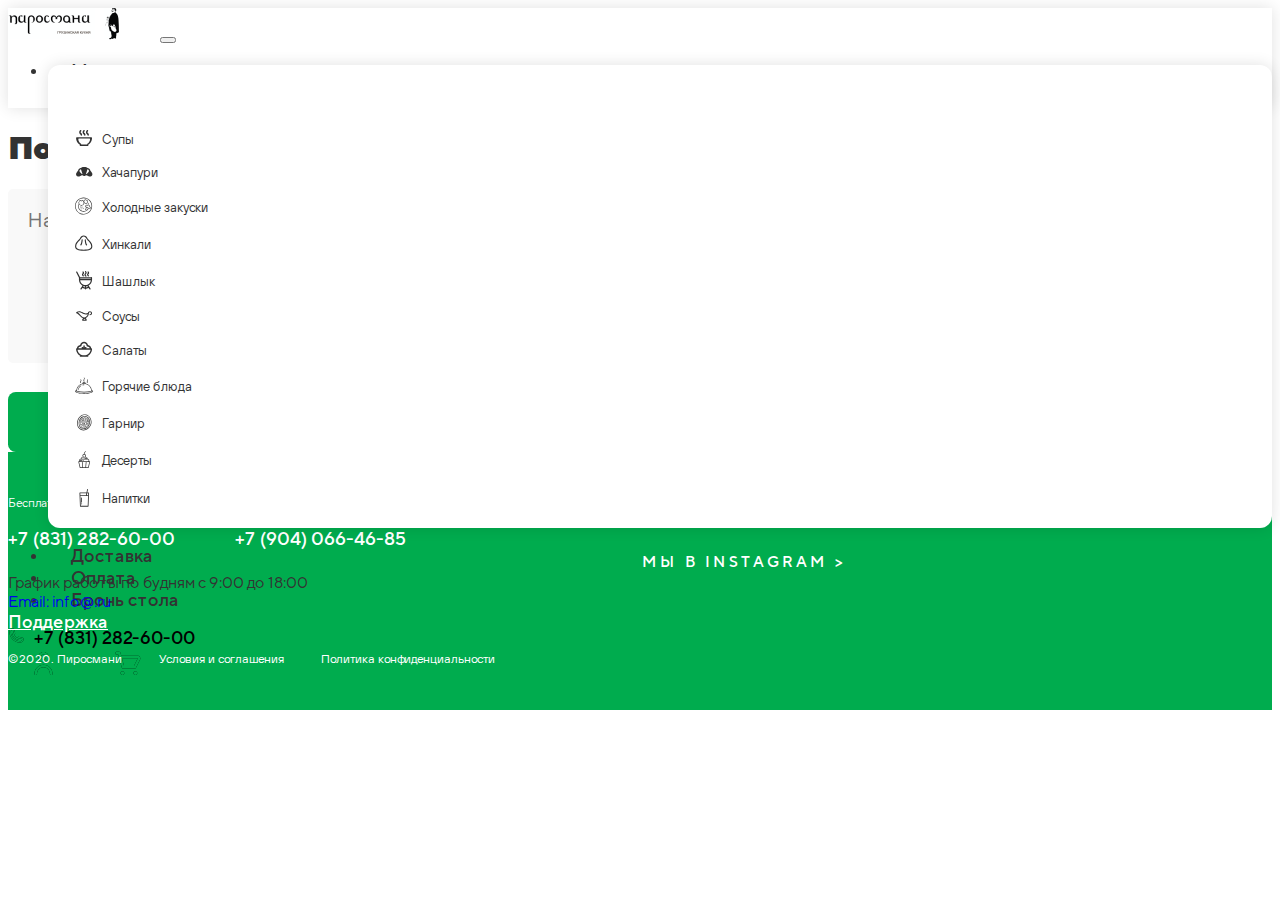
<file: booking.html>
<!DOCTYPE html>
<html lang="ru">
<head>
    <meta charset="UTF-8">
    <link href="https://cdn.jsdelivr.net/npm/bootstrap@5.2.0-beta1/dist/css/bootstrap.min.css" rel="stylesheet" integrity="sha384-0evHe/X+R7YkIZDRvuzKMRqM+OrBnVFBL6DOitfPri4tjfHxaWutUpFmBp4vmVor" crossorigin="anonymous">
    <link rel="stylesheet" href="https://unpkg.com/swiper@8/swiper-bundle.min.css">
    <link rel="stylesheet" href="assets/css/style.min.css">
    
    <!-- Useful meta tags -->
    <meta http-equiv="x-ua-compatible" content="ie=edge">
    <meta name="viewport" content="width=device-width, initial-scale=1, shrink-to-fit=no">
    <meta name="robots" content="index, follow">
    <meta name="google" content="notranslate">
    <meta name="format-detection" content="telephone=no">
    <meta name="description" content="">
    
    <title>Booking</title></head>
<body>

    <div class="wrapper">
        <!-- header -->
        <header>
            <nav class="navbar navbar-expand-lg navbar-light">
                <div class="container">
        
        
                    <a class="navbar-brand" href="index.html">
                        <img src="assets/images/logo.png" alt="">
                    </a>
                    <button class="navbar-toggler" type="button" data-toggle="collapse" data-target="#navbarSupportedContent" aria-controls="navbarSupportedContent" aria-expanded="false" aria-label="Toggle navigation">
                      <span class="navbar-toggler-icon"></span>
                    </button>
                  
                    <div class="collapse navbar-collapse" id="navbarSupportedContent">
                      <ul class="navbar-nav mr-auto">
                        <li class="nav-item dropdown">
                            <a class="nav-link dropdown-toggle" href="#" id="navbarDropdown" role="button" data-toggle="dropdown" aria-haspopup="true" aria-expanded="false">
                              Меню
                            </a>
                            <div class="dropdown-menu" aria-labelledby="navbarDropdown">
                              <a class="dropdown-item" href="#"><span><img src="assets/images/dropdown-menu/icon-1.svg" alt=""></span>Супы</a>
                              <a class="dropdown-item" href="#"><span><img src="assets/images/dropdown-menu/icon-2.svg" alt=""></span>Хачапури</a>
                              <a class="dropdown-item" href="#"><span><img src="assets/images/dropdown-menu/icon-3.svg" alt=""></span>Холодные закуски</a>
                              <a class="dropdown-item" href="#"><span><img src="assets/images/dropdown-menu/icon-4.svg" alt=""></span>Хинкали</a>
                              <a class="dropdown-item" href="#"><span><img src="assets/images/dropdown-menu/icon-5.svg" alt=""></span>Шашлык</a>
                              <a class="dropdown-item" href="#"><span><img src="assets/images/dropdown-menu/icon-6.svg" alt=""></span>Соусы</a>
                              <a class="dropdown-item" href="#"><span><img src="assets/images/dropdown-menu/icon-7.svg" alt=""></span>Салаты</a>
                              <a class="dropdown-item" href="#"><span><img src="assets/images/dropdown-menu/icon-8.svg" alt=""></span>Горячие блюда</a>
                              <a class="dropdown-item" href="#"><span><img src="assets/images/dropdown-menu/icon-9.svg" alt=""></span>Гарнир</a>
                              <a class="dropdown-item" href="#"><span><img src="assets/images/dropdown-menu/icon-10.svg" alt=""></span>Десерты</a>
                              <a class="dropdown-item" href="#"><span><img src="assets/images/dropdown-menu/icon-11.svg" alt=""></span>Напитки</a>
                            </div>
                          </li>
                          <li class="nav-item">
                            <a class="nav-link" href="delivery.html">Доставка</a>
                        </li>
                        <li class="nav-item">
                            <a class="nav-link" href="payment.html">Оплата</a>
                        </li>
                        <li class="nav-item">
                            <a class="nav-link" href="booking.html">Бронь стола</a>
                        </li>
                      </ul> 
                    </div>
        
                    <div class="menu-right d-flex justify-content-between">
                      <div class="menu-contact">
                        <a href="tel:+78312826000">
                          <img src="assets/images/phone.svg" alt="">
                          <span>+7 (831) 282-60-00</span>
                        </a>
                      </div>
                      <div class="menu-user">
                        <button class="profile">
                          <img src="assets/images/person.svg" alt="">
                        </button>
                        <a href="#" class="cart">
                          <img src="assets/images/cart.svg" alt="">
                        </a>
                      </div>
                    </div>
                    
                </div><!-- /.container -->
            </nav><!-- /.navbar -->
        </header>
        <!-- main -->
        
        <section class="booking-content">
            <div class="container">
                <div class="booking-content-wrapper">
                    <h1><b>Поддержка</b></h1>
                    
                    <div class="form-support">
                        <form action="" method="post">
                            <textarea name="" id="" cols="30" rows="10" placeholder="Напишите сообщение..."></textarea>
                            <button type="submit">Отправить</button>
                        </form>
                    </div>
        
                </div>
            </div>
        </section>

        <!-- footer -->
        <footer>
            <div class="container">
              <div class="footer-wrapper">
                <div class="footer-left">
                  <div class="phones">
                    <div class="phone-item">
                      <span>Бесплатный звонок по РФ</span>
                      <a href="tel:+78312826000">+7 (831) 282-60-00</a>
                    </div>
                    <div class="phone-item">
                      <span>Для приема заказов</span>
                      <a href="tel:+79040664685">+7 (904) 066-46-85</a>
                    </div>
                  </div>
                  <div class="work-time">
                    График работы по будням с 9:00 до 18:00
                  </div>
                  <div class="work-email">
                    <a href="mailto:info@.ru">Email: info@.ru</a>
                  </div>
                  <a class="site-help" href="#">Поддержка</a>
                </div>
                <div class="footer-center">
                  <div class="social">
                    <a href="#">Мы в вконтакте ></a>
                    <a href="#">Мы в instagram ></a>
                  </div>
                </div>
                <div class="footer-right">
                  <div class="person">
                    <a href="#"><img src="assets/images/person-wh.svg" alt=""><span>Войти / Регистрация</span></a>
                  </div>
                </div>
              </div>
              <div class="footer_bottom">
                <span>©2020. Пиросмани</span>
                <a href="#">Условия и соглашения</a>
                <a href="#">Политика конфиденциальности</a>
              </div>
            </div>
          </footer>
    </div>

    <!-- JS -->
    <script src="https://code.jquery.com/jquery-3.5.1.slim.min.js" integrity="sha384-DfXdz2htPH0lsSSs5nCTpuj/zy4C+OGpamoFVy38MVBnE+IbbVYUew+OrCXaRkfj" crossorigin="anonymous"></script>
    <script src="https://cdn.jsdelivr.net/npm/bootstrap@4.5.3/dist/js/bootstrap.bundle.min.js" integrity="sha384-ho+j7jyWK8fNQe+A12Hb8AhRq26LrZ/JpcUGGOn+Y7RsweNrtN/tE3MoK7ZeZDyx" crossorigin="anonymous"></script>
    
    <script src="https://unpkg.com/swiper/swiper-bundle.min.js"></script>
    <script src="assets/js/app.js"></script>

    

    <script>
      /* youtube */
      $('.play_yt').click(function () {
        $(this).hide();
        $('.yt-video').attr('src', 'https://www.youtube.com/embed/Yks3HLa_IdI?autoplay=1');
      });

      /* swiper */ 
      var swiper = new Swiper(".mySwiper", {
        slidesPerView: 1,

        pagination: {
          el: ".swiper-pagination",
          clickable: true
        },
      });

      var menuSwiper = new Swiper(".mySwiper-menu", {
        slidesPerView: "auto",
        spaceBetween: 63,

        navigation: {
          nextEl: ".swiper-button-next",
          prevEl: ".swiper-button-prev",
        },
      });

      var swiperReviews = new Swiper(".slider-reviews", {
        slidesPerView: 2,
        spaceBetween: 16,
    
        navigation: {
          nextEl: ".swiper-button-next",
          prevEl: ".swiper-button-prev",
        },
      });

      /* input +- */
      jQuery(function() {
        var j = jQuery;
        var addInput = '#qty';
        var n = 1;

        j(addInput).val(n + 'шт');

        j('.plus').on('click', function() {
          j(addInput).val(++n + 'шт');
        });

        j('.min').on('click', function() {
          if (n >=1) {
            j(addInput).val(--n + 'шт');
          } else {

          }
        });
      }); 
  </script>
</body>
</html>
</file>
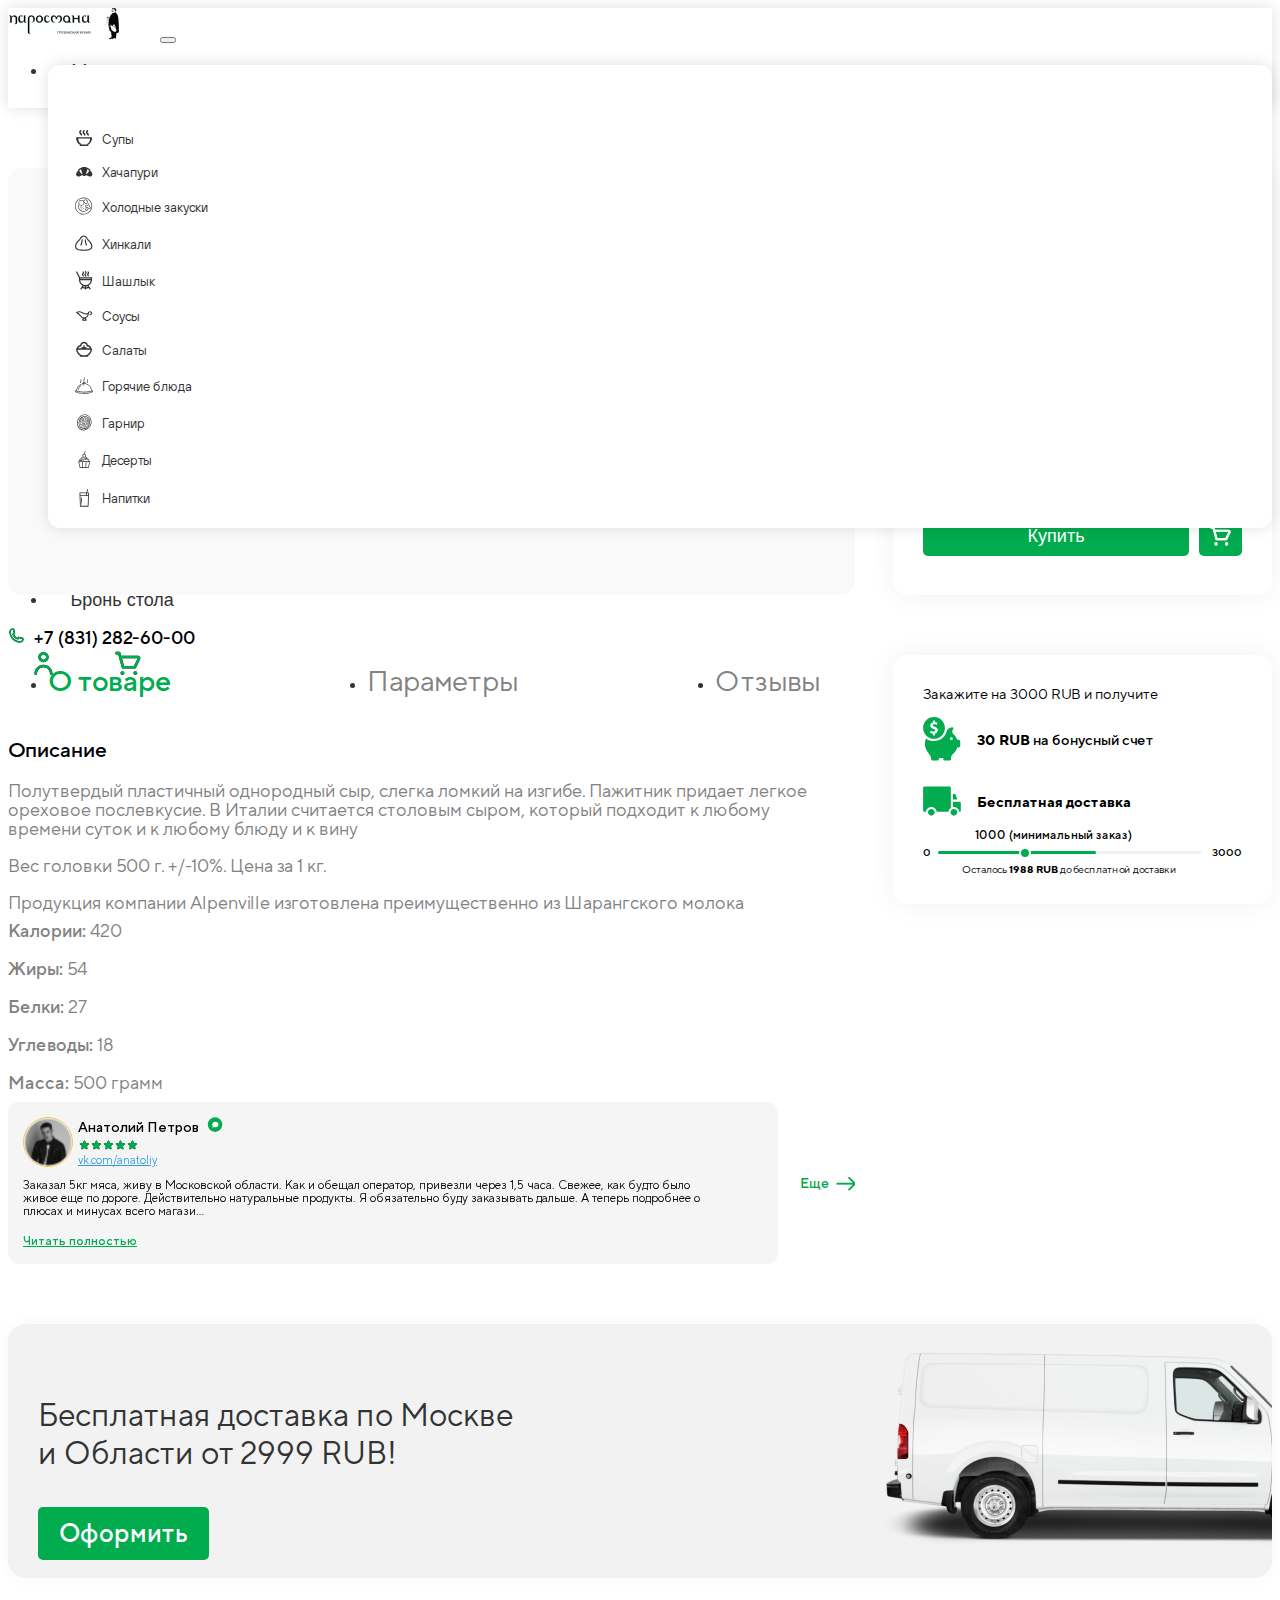
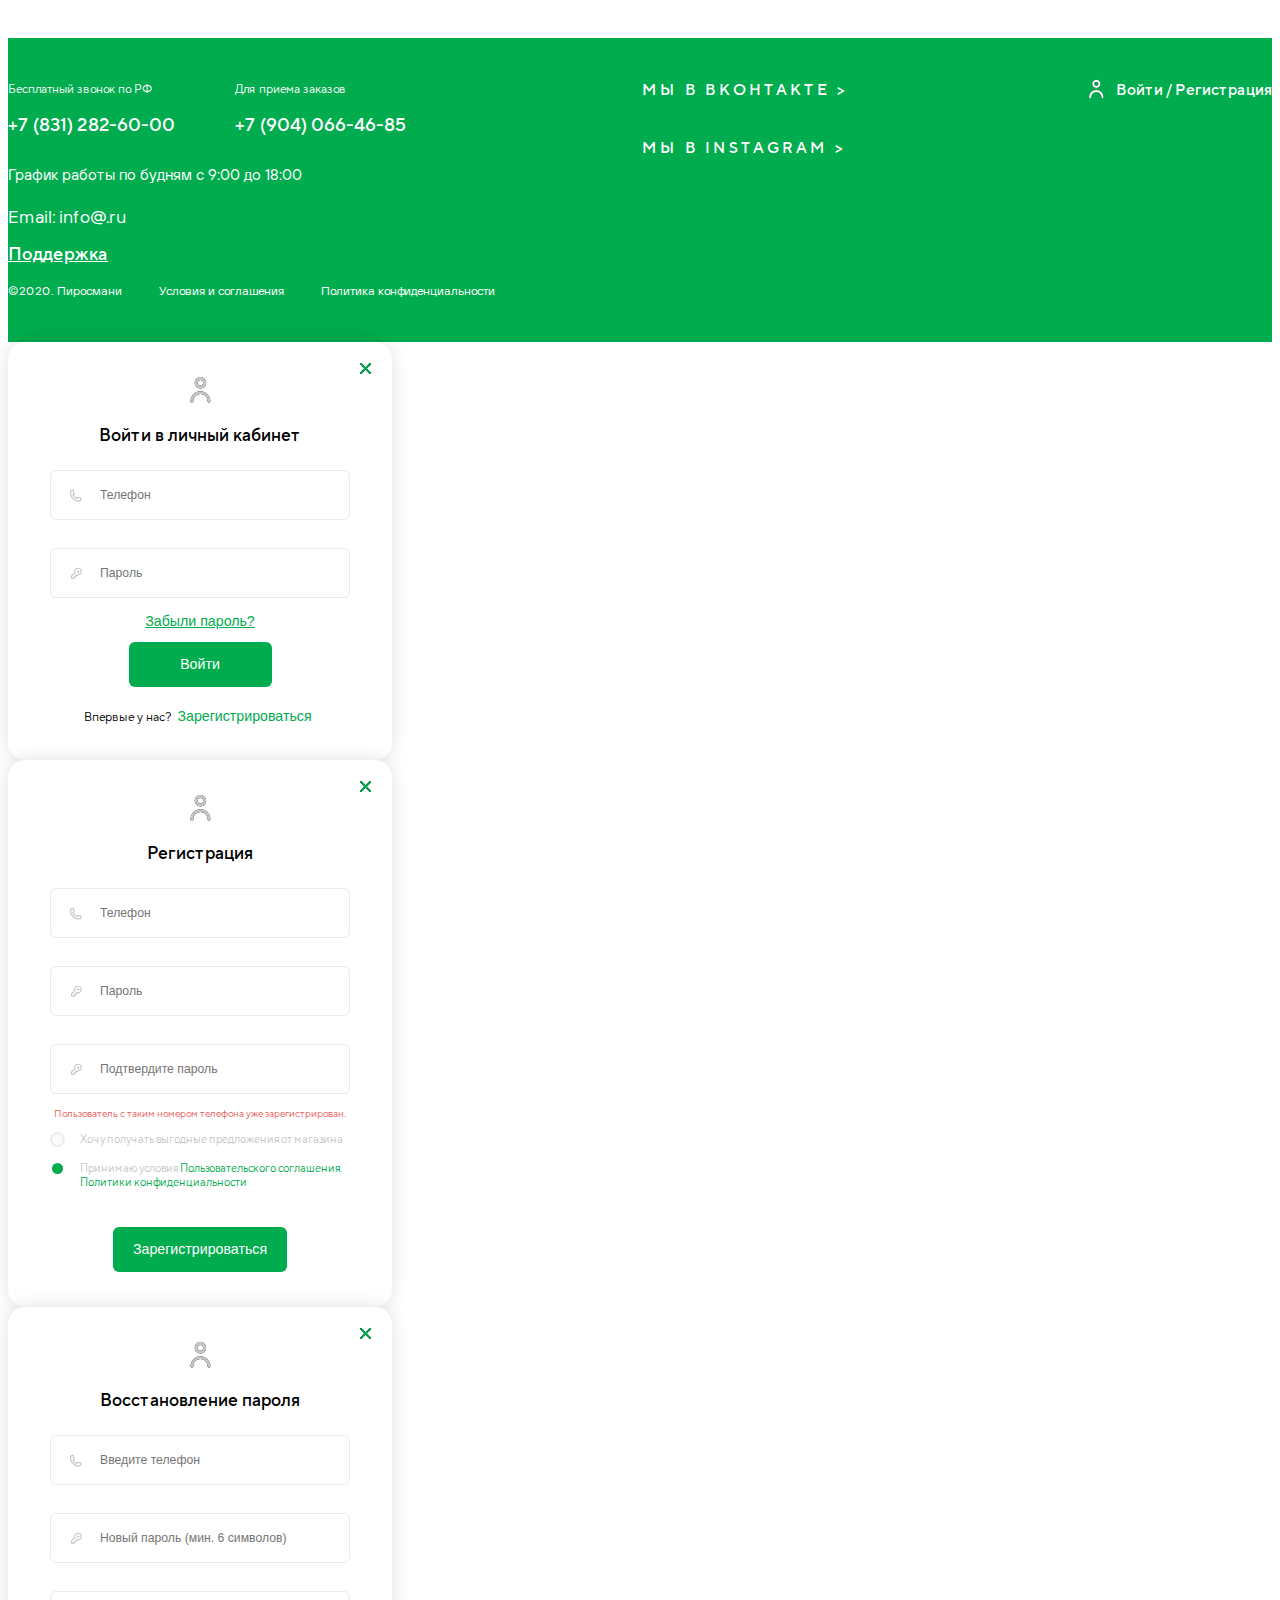
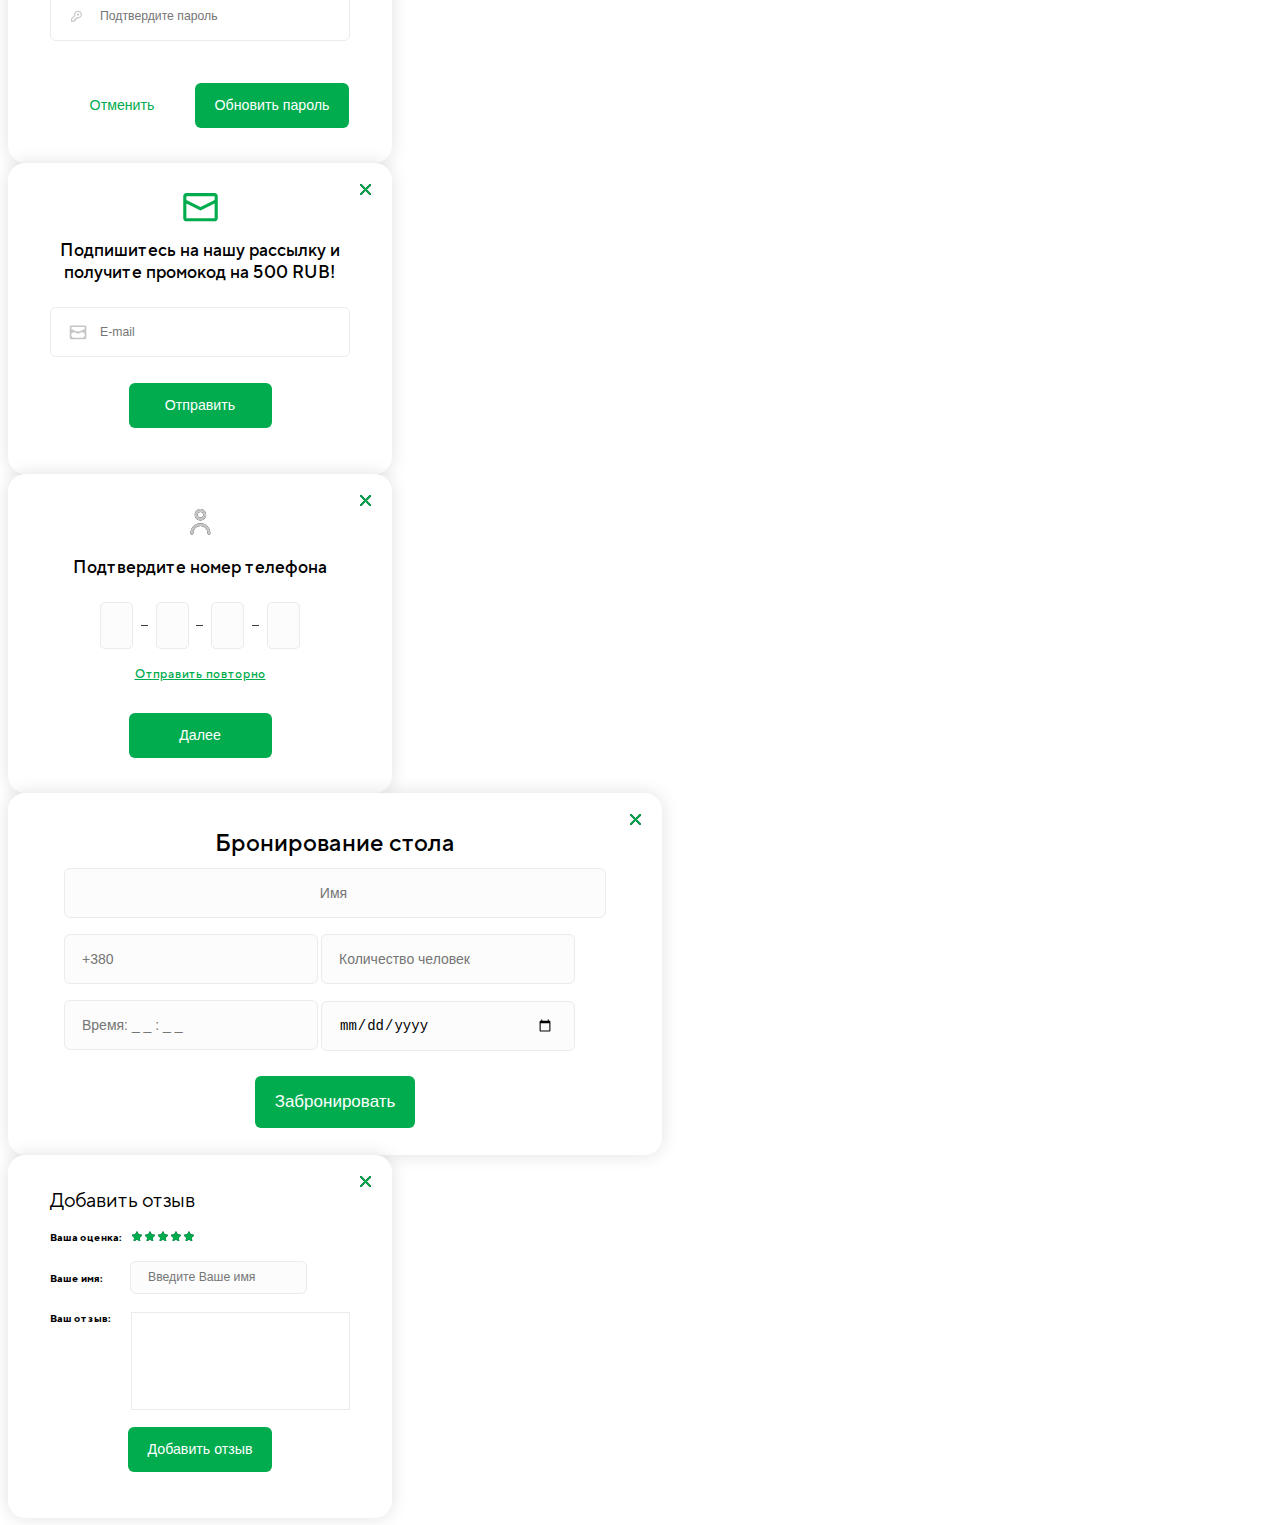
<file: card.html>
<!DOCTYPE html>
<html lang="ru">
<head>
    <meta charset="UTF-8">
    <link href="https://cdn.jsdelivr.net/npm/bootstrap@5.2.0-beta1/dist/css/bootstrap.min.css" rel="stylesheet" integrity="sha384-0evHe/X+R7YkIZDRvuzKMRqM+OrBnVFBL6DOitfPri4tjfHxaWutUpFmBp4vmVor" crossorigin="anonymous">
    <link rel="stylesheet" href="https://unpkg.com/swiper@8/swiper-bundle.min.css">
    <link rel="stylesheet" href="assets/css/style.min.css">
    
    <!-- Useful meta tags -->
    <meta http-equiv="x-ua-compatible" content="ie=edge">
    <meta name="viewport" content="width=device-width, initial-scale=1, shrink-to-fit=no">
    <meta name="robots" content="index, follow">
    <meta name="google" content="notranslate">
    <meta name="format-detection" content="telephone=no">
    <meta name="description" content="">
    
    <title>Card</title></head>
<body>

  <div class="wrapper">

    <!-- <button data-toggle="modal" data-target="#check-phone">Подтвердите номер</button>
    <button data-toggle="modal" data-target="#reviews">Добавить отзыв</button> -->

      <!-- header -->
      <header>
        <div class="container">
          <nav class="navbar navbar-expand-lg navbar-light">
      
      
            <a class="navbar-brand" href="index.html">
                <img src="assets/images/logo.png" alt="">
            </a>
            <button class="navbar-toggler" type="button" data-toggle="collapse" data-target="#navbarSupportedContent" aria-controls="navbarSupportedContent" aria-expanded="false" aria-label="Toggle navigation">
              <span class="navbar-toggler-icon"></span>
            </button>
          
            <div class="collapse navbar-collapse" id="navbarSupportedContent">
              <ul class="navbar-nav mr-auto">
                <li class="nav-item dropdown">
                    <a class="nav-link dropdown-toggle" href="#" id="navbarDropdown" role="button" data-toggle="dropdown" aria-haspopup="true" aria-expanded="false">
                      Меню
                    </a>
                    <div class="dropdown-menu" aria-labelledby="navbarDropdown">
                      <a class="dropdown-item" href="#"><span><svg width="17" height="16" viewBox="0 0 17 16" fill="none" xmlns="http://www.w3.org/2000/svg">
                        <path d="M15.3298 7.26831H0.792887C0.391474 7.26831 0.06604 7.59374 0.06604 7.99516C0.06604 10.8669 1.5882 13.3895 3.86779 14.7996C3.76322 14.9255 3.70028 15.0872 3.70028 15.2636C3.70028 15.665 4.02571 15.9905 4.42712 15.9905H11.6956C12.097 15.9905 12.4224 15.665 12.4224 15.2636C12.4224 15.0872 12.3595 14.9255 12.2549 14.7996C14.5345 13.3895 16.0567 10.8669 16.0567 7.99516C16.0567 7.59374 15.7312 7.26831 15.3298 7.26831Z" fill="#333333"/>
                        <path d="M13.5589 8.41699H2.84618C2.55037 8.41699 2.31055 8.6473 2.31055 8.93137C2.31055 10.9637 3.43227 12.7489 5.11216 13.7467C5.0351 13.8358 4.98872 13.9503 4.98872 14.0752C4.98872 14.3592 5.22854 14.5895 5.52435 14.5895H10.8807C11.1765 14.5895 11.4163 14.3592 11.4163 14.0752C11.4163 13.9503 11.3699 13.8358 11.2929 13.7467C12.9728 12.7489 14.0945 10.9637 14.0945 8.93137C14.0945 8.6473 13.8547 8.41699 13.5589 8.41699Z" fill="white"/>
                        <path d="M5.18342 0.2129C4.89961 -0.0710069 4.43932 -0.07091 4.15546 0.212851C3.75885 0.609516 3.21555 1.15271 3.2157 2.18047C3.21555 3.20838 3.75875 3.75153 4.15541 4.1481C4.51181 4.50454 4.66939 4.67933 4.66939 5.08791C4.66939 5.48933 4.99483 5.81476 5.39624 5.81476C5.79765 5.81476 6.12309 5.48933 6.12309 5.08791C6.12309 4.05991 5.57989 3.51676 5.18322 3.12019C4.82688 2.76384 4.66934 2.58911 4.66939 2.18047C4.66934 1.77199 4.82692 1.5972 5.18337 1.24076C5.46728 0.956949 5.46728 0.496758 5.18342 0.2129Z" fill="#333333"/>
                        <path d="M8.57531 0.2129C8.2915 -0.0710069 7.83122 -0.07091 7.54736 0.212851C7.15069 0.609467 6.60745 1.15266 6.60754 2.18047C6.6074 3.20838 7.1506 3.75153 7.54726 4.1481C7.90371 4.50454 8.06129 4.67933 8.06129 5.08791C8.06129 5.48933 8.38672 5.81476 8.78813 5.81476C9.18955 5.81476 9.51498 5.48933 9.51498 5.08791C9.51498 4.05991 8.97178 3.51676 8.57517 3.12019C8.21877 2.76384 8.06124 2.58911 8.06129 2.18047C8.06124 1.77199 8.21882 1.5972 8.57526 1.24076C8.85917 0.956949 8.85917 0.496758 8.57531 0.2129Z" fill="#333333"/>
                        <path d="M11.9674 0.2129C11.6836 -0.0710069 11.2233 -0.07091 10.9394 0.212851C10.5428 0.609467 9.99954 1.15266 9.99963 2.18047C9.99949 3.20838 10.5427 3.75153 10.9394 4.1481C11.2958 4.50454 11.4534 4.67933 11.4534 5.08791C11.4534 5.48933 11.7788 5.81476 12.1802 5.81476C12.5816 5.81476 12.9071 5.48933 12.9071 5.08791C12.9071 4.05991 12.3639 3.51676 11.9673 3.12019C11.6109 2.76384 11.4533 2.58911 11.4534 2.18047C11.4533 1.77199 11.6109 1.5972 11.9674 1.24076C12.2513 0.956949 12.2513 0.496758 11.9674 0.2129Z" fill="#333333"/>
                        </svg></span>Супы</a>
                      <a class="dropdown-item" href="#"><span><svg width="17" height="11" viewBox="0 0 17 11" fill="none" xmlns="http://www.w3.org/2000/svg">
                        <path d="M16.0579 7.04086C15.5919 6.15172 14.9935 5.33728 14.2891 4.60775C14.2239 4.05892 14.0031 3.52502 13.6092 3.08894C12.9625 2.37504 12.0679 1.91247 11.1122 1.78612C11.1054 1.7766 11.102 1.76508 11.0952 1.75556C10.7352 1.26308 10.183 0.981201 9.57979 0.981201H6.85731C6.25413 0.981201 5.70189 1.26308 5.34187 1.75556C5.33509 1.76508 5.33168 1.7766 5.3249 1.78612C4.36918 1.91247 3.47526 2.37504 2.82795 3.08964C2.43399 3.52505 2.21391 4.05895 2.148 4.60711C1.44359 5.33731 0.846524 6.14971 0.395505 7.01033C-0.0548443 7.77246 -0.0426176 8.71254 0.426741 9.46448C0.854675 10.1492 1.6623 10.554 2.47812 10.554C2.75866 10.554 3.03988 10.5065 3.3075 10.4059L5.89207 9.37212C6.22082 9.47604 6.56183 9.53988 6.91096 9.53988C6.97346 9.53988 7.03594 9.52495 7.09844 9.52154C7.37558 9.84622 7.77498 10.0412 8.22396 10.0412C8.67091 10.0412 9.06897 9.84622 9.34407 9.52221C9.4025 9.52492 9.4616 9.53918 9.51999 9.53918C9.86708 9.53918 10.2074 9.47397 10.5375 9.36938L13.1486 10.4127C13.4155 10.5105 13.6954 10.5574 13.9718 10.5574C14.7843 10.5574 15.579 10.1553 16.011 9.46448C16.4797 8.71254 16.4919 7.77243 16.0579 7.04086ZM6.11693 8.01629C6.04424 7.98572 5.97632 7.94904 5.90841 7.91099C5.83301 7.86887 5.75965 7.8227 5.69103 7.77039C5.65231 7.74186 5.61019 7.71674 5.57351 7.68547L5.30927 7.41037L3.86244 5.90174C3.82102 5.85828 3.78771 5.81004 3.7524 5.7625C3.73473 5.73805 3.71231 5.7163 3.69601 5.69118C3.67156 5.65246 3.65459 5.61034 3.63351 5.56958C3.6145 5.53153 3.59138 5.49555 3.57578 5.45614C3.56152 5.41946 3.55337 5.38074 3.54251 5.34339C3.52824 5.29585 3.51127 5.24965 3.50242 5.20141C3.49631 5.17085 3.49631 5.13961 3.49223 5.10834C3.48545 5.05062 3.47797 4.99219 3.47797 4.9331C3.47934 4.5989 3.59616 4.2647 3.83525 4.00116C4.14907 3.65407 4.55118 3.39594 4.99338 3.24855C5.00494 3.31717 5.02394 3.38441 5.04295 3.45096C5.04974 3.47678 5.04974 3.50327 5.05789 3.5284L6.5285 8.14668C6.38455 8.12089 6.24938 8.07064 6.11693 8.01629ZM12.9449 5.10838C12.9408 5.13961 12.9408 5.17088 12.9347 5.20145C12.9259 5.25035 12.9089 5.29655 12.8946 5.34409C12.883 5.38144 12.8756 5.41949 12.8613 5.45617C12.8443 5.49896 12.8199 5.53835 12.7988 5.5791C12.7791 5.61645 12.7642 5.65517 12.7411 5.69051C12.6928 5.76524 12.6378 5.83656 12.5747 5.90177L10.8751 7.67397C10.7549 7.7779 10.6225 7.86008 10.4859 7.93277C10.4465 7.95315 10.4078 7.9742 10.3677 7.99254C10.221 8.05841 10.0696 8.11344 9.91195 8.14333L11.3791 3.52776C11.3873 3.50331 11.3866 3.47818 11.3934 3.45373C11.4131 3.38581 11.4321 3.31787 11.4437 3.24858C11.8852 3.39597 12.288 3.6541 12.6018 4.00052C12.8409 4.26477 12.9578 4.59896 12.9591 4.93316C12.9591 4.99222 12.9516 5.05065 12.9449 5.10838Z" fill="#333333"/>
                        </svg></span>Хачапури</a>
                      <a class="dropdown-item" href="#"><span><svg width="18" height="18" viewBox="0 0 18 18" fill="none" xmlns="http://www.w3.org/2000/svg">
                        <path d="M14.6247 3.0638C13.0139 1.45302 10.8723 0.565918 8.59429 0.565918C6.31631 0.565918 4.17472 1.45302 2.56395 3.0638C0.953111 4.67457 0.06604 6.81619 0.06604 9.0942C0.06604 11.361 0.945649 13.4951 2.54283 15.1034C2.65813 15.2195 2.84565 15.22 2.96161 15.1048C3.07761 14.9896 3.07828 14.8021 2.96305 14.686C1.4768 13.1894 0.65832 11.2035 0.65832 9.0942C0.65832 4.71828 4.2184 1.1582 8.59432 1.1582C12.9702 1.1582 16.5303 4.71828 16.5303 9.0942C16.5303 13.4701 12.9702 17.0302 8.59429 17.0302C6.77631 17.0302 5.06596 16.4322 3.6481 15.3007C3.52028 15.1987 3.33396 15.2197 3.23195 15.3474C3.12991 15.4753 3.15087 15.6616 3.27876 15.7637C4.80258 16.9797 6.64072 17.6225 8.59432 17.6225C10.8723 17.6225 13.014 16.7354 14.6247 15.1246C16.2355 13.5139 17.1226 11.3722 17.1226 9.09424C17.1226 6.81626 16.2355 4.67457 14.6247 3.0638Z" fill="#333333"/>
                        <path d="M13.7925 7.04492C13.6453 6.67194 13.4568 6.31359 13.2322 5.97976C13.1409 5.84404 12.9568 5.80802 12.8212 5.89937C12.6855 5.99072 12.6495 6.17471 12.7408 6.31039C12.9416 6.60875 13.11 6.92899 13.2415 7.26229C13.2875 7.37872 13.399 7.44981 13.5171 7.44981C13.5533 7.44981 13.5901 7.44315 13.6257 7.42909C13.7779 7.36903 13.8525 7.19706 13.7925 7.04492Z" fill="#333333"/>
                        <path d="M10.9261 13.8536C10.8624 13.703 10.6887 13.6326 10.538 13.6963C9.9225 13.9566 9.26852 14.0886 8.59422 14.0886C5.84046 14.0886 3.60009 11.8483 3.60009 9.09451C3.60009 8.62758 3.66442 8.16546 3.79128 7.72096C3.83619 7.56368 3.74504 7.39982 3.5878 7.35494C3.43036 7.3101 3.26663 7.40108 3.22175 7.55842C3.0798 8.05579 3.00781 8.57262 3.00781 9.09447C3.00781 12.1748 5.51385 14.6809 8.59422 14.6809C9.3482 14.6809 10.0799 14.5331 10.7688 14.2418C10.9194 14.178 10.9899 14.0043 10.9261 13.8536Z" fill="#333333"/>
                        <path d="M12.6691 3.40557C12.4988 3.11095 12.2267 2.98879 12.0369 2.92256C11.9842 2.90417 11.9274 2.90104 11.873 2.91356L11.8502 2.91883C11.5147 2.99585 11.1677 2.86509 10.9664 2.58559C10.9328 2.53882 10.8862 2.50284 10.8324 2.48215C10.648 2.41133 10.3663 2.33001 10.0511 2.44208C9.43499 2.66118 8.95374 3.13906 8.73074 3.7532C8.69943 3.83945 8.67441 3.92669 8.65422 4.01451C8.53439 3.86353 8.39817 3.72311 8.2464 3.59562C8.15069 3.51527 8.04449 3.45054 7.93069 3.40331C7.58912 3.26149 7.19399 3.3004 6.87365 3.50748L6.75775 3.58237C6.53602 3.72578 6.25172 3.72232 6.03348 3.57344L5.96462 3.52647C5.55667 3.24816 5.02315 3.25399 4.63718 3.54089C4.62069 3.55318 4.60427 3.56601 4.58788 3.5795C4.33703 3.78654 4.12475 4.03246 3.95695 4.31043C3.8724 4.45045 3.91744 4.63247 4.05743 4.71699C4.19751 4.80147 4.37947 4.7565 4.46398 4.61652C4.59717 4.39591 4.76567 4.2007 4.96482 4.03636C4.97328 4.02937 4.98184 4.0227 4.99047 4.01627C5.17393 3.87989 5.43127 3.87966 5.63082 4.01577L5.69968 4.06275C6.11533 4.34628 6.65691 4.35291 7.07926 4.07977L7.19516 4.00488C7.35183 3.90361 7.54188 3.88322 7.70345 3.95035C7.76229 3.9748 7.81532 4.00711 7.86543 4.04922C8.42003 4.51504 8.71382 5.19797 8.67161 5.92297C8.60512 7.06472 7.65762 8.00003 6.51446 8.05237C5.8874 8.08112 5.29312 7.85898 4.84096 7.42701C4.3885 6.99477 4.13928 6.41225 4.13928 5.78678C4.13928 5.63741 4.15384 5.4881 4.18262 5.34298C4.21437 5.18251 4.11009 5.02667 3.94962 4.99492C3.78955 4.96311 3.63338 5.06741 3.6016 5.22785C3.56539 5.41078 3.547 5.59886 3.547 5.78675C3.547 6.57558 3.86121 7.31018 4.4318 7.85522C4.96935 8.36875 5.66587 8.64711 6.40576 8.64708C6.45087 8.64708 6.49611 8.64605 6.54151 8.64395C7.2444 8.61177 7.90986 8.31928 8.41536 7.82034C8.89701 7.34496 9.19243 6.72193 9.25473 6.05682C9.49812 6.29542 9.79641 6.47511 10.1334 6.58031C10.3434 6.64591 10.5603 6.67842 10.7772 6.67842C11.089 6.67842 11.4006 6.61106 11.6909 6.47771C12.1831 6.25157 12.571 5.85561 12.7831 5.36274C13.059 4.72185 13.0175 4.00848 12.6691 3.40557ZM12.2392 5.12861C11.9225 5.86441 11.075 6.25367 10.3099 6.01495C9.89019 5.88393 9.55192 5.5956 9.3574 5.20307C9.16279 4.81027 9.13793 4.36713 9.28748 3.95531C9.44991 3.50794 9.80057 3.15978 10.2495 3.00011C10.2892 2.98602 10.3295 2.97883 10.3732 2.97883C10.4245 2.97883 10.4804 2.98872 10.5455 3.00894C10.8779 3.4112 11.4 3.60292 11.9152 3.50988C12.0363 3.56095 12.1085 3.61924 12.1563 3.70193C12.4102 4.14127 12.4403 4.66122 12.2392 5.12861Z" fill="#333333"/>
                        <path d="M15.0376 9.64647C15.0833 8.981 14.7499 8.33712 14.1627 7.99399C13.5753 7.65086 12.8507 7.67661 12.2935 8.04319C11.9912 7.87263 11.6408 7.82722 11.3045 7.9155C10.9614 8.00552 10.674 8.22372 10.4952 8.52987C10.1371 9.14277 10.3273 9.92734 10.9155 10.311C10.9118 10.3656 10.9086 10.4197 10.9056 10.473C10.8758 10.9935 10.845 11.5318 10.2851 12.49C10.2026 12.6312 10.2502 12.8126 10.3914 12.8951L11.7451 13.6859C11.7908 13.7127 11.8424 13.7264 11.8945 13.7264C11.9196 13.7264 11.9449 13.7232 11.9697 13.7167C12.0456 13.6967 12.1105 13.6474 12.1502 13.5796C12.5826 12.8395 12.9492 12.5112 13.2203 12.3079C13.3511 12.2098 13.3777 12.0242 13.2795 11.8933C13.1814 11.7625 12.9958 11.736 12.865 11.8341C12.4596 12.1381 12.1221 12.5128 11.7931 13.028L10.9408 12.5301C11.4306 11.606 11.4683 11.0069 11.4963 10.5181C11.596 10.529 11.6969 10.5294 11.797 10.5177C11.9452 10.7378 12.1412 10.922 12.3729 11.0574C12.6046 11.1928 12.8613 11.273 13.1258 11.294C13.2364 11.5581 13.4308 11.7824 13.6808 11.9285C13.8908 12.0512 14.121 12.1095 14.3482 12.1095C14.805 12.1095 15.2502 11.8739 15.4968 11.4519C15.8626 10.8258 15.6561 10.0204 15.0376 9.64647ZM14.9853 11.1532C14.7809 11.5033 14.3297 11.6217 13.9795 11.4172C13.7998 11.3122 13.6764 11.1422 13.632 10.9385C13.6023 10.8019 13.4813 10.7053 13.3428 10.7053C13.3377 10.7053 13.3325 10.7055 13.3274 10.7057C13.0979 10.7177 12.8708 10.6624 12.6715 10.5461C12.4724 10.4297 12.3129 10.2592 12.2104 10.0532C12.1459 9.92331 11.9966 9.85931 11.8581 9.90205C11.6587 9.96345 11.4501 9.93937 11.2704 9.83446C10.9204 9.62992 10.802 9.17875 11.0065 8.82863C11.1056 8.65909 11.2647 8.53823 11.4547 8.48836C11.6447 8.43846 11.8427 8.46561 12.0122 8.56468C12.0468 8.5849 12.0805 8.60856 12.1124 8.63504C12.2236 8.72759 12.3856 8.72612 12.4953 8.63144C12.8775 8.30121 13.4275 8.2505 13.8638 8.50542C14.3 8.7603 14.526 9.26427 14.426 9.75954C14.3973 9.90149 14.4756 10.0434 14.6109 10.0949C14.6497 10.1096 14.6868 10.1273 14.7213 10.1475C14.7213 10.1475 14.7213 10.1475 14.7213 10.1475C15.0714 10.352 15.1898 10.8032 14.9853 11.1532Z" fill="#333333"/>
                        <path d="M8.45835 11.9336C8.6219 11.9336 8.75447 11.801 8.75447 11.6374C8.75447 11.4739 8.6219 11.3413 8.45835 11.3413C8.29481 11.3413 8.16223 11.4739 8.16223 11.6374C8.16223 11.801 8.29481 11.9336 8.45835 11.9336Z" fill="#333333"/>
                        <path d="M7.84202 10.7487C8.00557 10.7487 8.13815 10.6162 8.13815 10.4526C8.13815 10.2891 8.00557 10.1565 7.84202 10.1565C7.67848 10.1565 7.5459 10.2891 7.5459 10.4526C7.5459 10.6162 7.67848 10.7487 7.84202 10.7487Z" fill="#333333"/>
                        <path d="M7.00218 11.8147C7.16572 11.8147 7.2983 11.6821 7.2983 11.5185C7.2983 11.355 7.16572 11.2224 7.00218 11.2224C6.83863 11.2224 6.70605 11.355 6.70605 11.5185C6.70605 11.6821 6.83863 11.8147 7.00218 11.8147Z" fill="#333333"/>
                        <path d="M6.15171 12.2295C6.31526 12.2295 6.44784 12.0969 6.44784 11.9333C6.44784 11.7698 6.31526 11.6372 6.15171 11.6372C5.98817 11.6372 5.85559 11.7698 5.85559 11.9333C5.85559 12.0969 5.98817 12.2295 6.15171 12.2295Z" fill="#333333"/>
                        <path d="M5.67503 11.1633C5.83858 11.1633 5.97115 11.0307 5.97115 10.8672C5.97115 10.7036 5.83858 10.571 5.67503 10.571C5.51149 10.571 5.37891 10.7036 5.37891 10.8672C5.37891 11.0307 5.51149 11.1633 5.67503 11.1633Z" fill="#333333"/>
                        <path d="M6.68187 10.6303C6.84541 10.6303 6.97799 10.4978 6.97799 10.3342C6.97799 10.1707 6.84541 10.0381 6.68187 10.0381C6.51832 10.0381 6.38574 10.1707 6.38574 10.3342C6.38574 10.4978 6.51832 10.6303 6.68187 10.6303Z" fill="#333333"/>
                        <path d="M7.00218 9.56417C7.16572 9.56417 7.2983 9.43159 7.2983 9.26805C7.2983 9.1045 7.16572 8.97192 7.00218 8.97192C6.83863 8.97192 6.70605 9.1045 6.70605 9.26805C6.70605 9.43159 6.83863 9.56417 7.00218 9.56417Z" fill="#333333"/>
                        <path d="M5.61583 10.0974C5.77937 10.0974 5.91195 9.9648 5.91195 9.80125C5.91195 9.63771 5.77937 9.50513 5.61583 9.50513C5.45228 9.50513 5.3197 9.63771 5.3197 9.80125C5.3197 9.9648 5.45228 10.0974 5.61583 10.0974Z" fill="#333333"/>
                        </svg></span>Холодные закуски</a>
                      <a class="dropdown-item" href="#"><span><svg width="18" height="16" viewBox="0 0 18 16" fill="none" xmlns="http://www.w3.org/2000/svg">
                        <path d="M13.4947 4.55073C13.1164 4.1967 12.7852 3.68508 12.4346 3.14333C12.0267 2.51323 11.605 1.86172 11.0411 1.34559C10.357 0.719387 9.59156 0.415039 8.70104 0.415039C7.81052 0.415039 7.04507 0.719387 6.36099 1.34552C5.79705 1.86169 5.37535 2.5132 4.96751 3.14326C4.61689 3.68501 4.28569 4.1967 3.9074 4.55066C2.47065 5.89521 0.06604 8.14553 0.06604 11.2792C0.06604 12.9235 0.835331 14.1276 2.35263 14.8581C3.73662 15.5244 5.75387 15.8347 8.70104 15.8347C11.6482 15.8347 13.6655 15.5244 15.0494 14.8581C16.5667 14.1276 17.336 12.9235 17.336 11.2792C17.336 8.14553 14.9314 5.89521 13.4947 4.55073ZM14.5662 13.8267C13.3555 14.4096 11.437 14.693 8.70104 14.693C5.96509 14.693 4.04654 14.4097 2.83585 13.8267C1.69924 13.2795 1.19233 12.4938 1.19233 11.2792C1.19233 8.64539 3.28598 6.68609 4.67136 5.38961C5.15138 4.94042 5.53665 4.34523 5.9092 3.76963C6.27798 3.19988 6.65927 2.61075 7.11577 2.19295C7.58999 1.75894 8.09369 1.5568 8.70104 1.5568C9.30839 1.5568 9.81209 1.75894 10.2863 2.19298C10.7428 2.61078 11.1241 3.19992 11.4928 3.76967C11.8654 4.34527 12.2507 4.94049 12.7307 5.38964C14.1161 6.68612 16.2097 8.64542 16.2097 11.2792C16.2097 12.4938 15.7028 13.2795 14.5662 13.8267Z" fill="#333333"/>
                        <path d="M7.78176 4.89654L7.11052 3.97974C6.63992 4.33383 6.55383 5.07537 6.43467 6.10179C6.28861 7.35991 6.10687 8.92565 5.20593 9.82286L5.99526 10.6373C7.17906 9.4583 7.39534 7.59542 7.55323 6.23518C7.61257 5.72424 7.69376 5.02456 7.80716 4.87291C7.80706 4.87305 7.79926 4.88338 7.78176 4.89654Z" fill="#333333"/>
                        <path d="M10.9673 6.10183C10.8482 5.07537 10.7621 4.3338 10.2915 3.97974L9.62021 4.89654C9.60271 4.88338 9.59492 4.87305 9.59485 4.87298C9.70822 5.02459 9.78944 5.72434 9.84877 6.23521C10.0067 7.59543 10.2229 9.45834 11.4068 10.6373L12.1961 9.8229C11.2951 8.92569 11.1134 7.35991 10.9673 6.10183Z" fill="#333333"/>
                        </svg></span>Хинкали</a>
                      <a class="dropdown-item" href="#"><span><svg width="17" height="19" viewBox="0 0 17 19" fill="none" xmlns="http://www.w3.org/2000/svg">
                        <path d="M7.66846 4.26743L7.36211 4.02123C7.29735 3.96919 7.24877 3.90288 7.21778 3.82894C7.1923 3.76796 7.1785 3.70187 7.17944 3.63344C7.18002 3.59109 7.18643 3.5499 7.19731 3.51023C7.22531 3.40788 7.2856 3.31682 7.37256 3.25073C7.79556 2.92928 8.04558 2.4403 8.05852 1.9092C8.07145 1.37805 7.84561 0.877467 7.43876 0.535768C7.17457 0.313855 6.78059 0.348162 6.55874 0.612346C6.33687 0.87653 6.37114 1.27048 6.63529 1.4924C6.79194 1.62397 6.81176 1.79092 6.80963 1.87871C6.80751 1.96646 6.77958 2.13223 6.61662 2.25601C6.18775 2.582 5.93758 3.07783 5.93034 3.6165C5.92306 4.15514 6.15971 4.6576 6.57961 4.99501L6.88596 5.24121C7.00135 5.33393 7.13951 5.37901 7.27685 5.37901C7.45962 5.37901 7.64074 5.29916 7.76413 5.14561C7.98017 4.87666 7.93736 4.4835 7.66846 4.26743Z" fill="#333333"/>
                        <path d="M10.2626 4.59063L9.90326 4.30183C9.87108 4.27596 9.84254 4.24702 9.81601 4.2166C9.70693 4.09138 9.64643 3.93127 9.6487 3.76143C9.65053 3.62737 9.69097 3.5003 9.76307 3.39248C9.80455 3.33046 9.85634 3.27475 9.91778 3.22808C10.3876 2.871 10.6653 2.32789 10.6797 1.73797C10.6941 1.14809 10.4432 0.592043 9.99137 0.212541C9.72718 -0.00937209 9.33319 0.0248987 9.11132 0.289083C8.88944 0.553231 8.92371 0.947219 9.18786 1.1691C9.34736 1.30304 9.43586 1.4993 9.43078 1.70752C9.4257 1.91574 9.32768 2.10745 9.16188 2.23344C8.68555 2.59542 8.40767 3.14617 8.39959 3.74445C8.39152 4.34273 8.65437 4.90079 9.12069 5.27557L9.48001 5.56437C9.5954 5.65709 9.7336 5.70218 9.8709 5.70218C10.0537 5.70218 10.2348 5.62232 10.3582 5.4688C10.5743 5.1999 10.5315 4.80674 10.2626 4.59063Z" fill="#333333"/>
                        <path d="M12.7587 4.26743L12.4523 4.02123C12.3876 3.96919 12.339 3.90292 12.308 3.82894C12.2825 3.76796 12.2687 3.70187 12.2696 3.63344C12.2702 3.59109 12.2766 3.54987 12.2875 3.51019C12.3155 3.40788 12.3758 3.31678 12.4628 3.25073C12.8858 2.92928 13.1358 2.4403 13.1487 1.9092C13.1617 1.37805 12.9358 0.877467 12.529 0.535768C12.2648 0.313855 11.8708 0.348162 11.649 0.612346C11.4271 0.87653 11.4613 1.27048 11.7255 1.4924C11.8821 1.62397 11.902 1.79092 11.8998 1.87871C11.8977 1.96646 11.8697 2.13223 11.7068 2.25601C11.278 2.582 11.0278 3.07783 11.0205 3.6165C11.0133 4.15514 11.2499 4.6576 11.6698 4.99501L11.9762 5.24121C12.0916 5.33393 12.2297 5.37901 12.3671 5.37901C12.5498 5.37901 12.731 5.29916 12.8543 5.14561C13.0704 4.87666 13.0276 4.4835 12.7587 4.26743Z" fill="#333333"/>
                        <path d="M16.0566 8.78884V6.54293C16.0566 6.19795 15.7769 5.91326 15.432 5.91326C15.2055 5.91326 15.0077 6.04321 14.8981 6.20981H4.10568L1.24492 0.717468C1.08564 0.411482 0.708405 0.295011 0.402454 0.454293C0.0964314 0.613539 -0.0225254 0.991923 0.136684 1.29798L2.93943 6.68502V8.78884C2.93943 11.3229 4.37513 13.5269 6.47347 14.6265L4.52302 17.5449C4.33134 17.8317 4.40846 18.2196 4.69524 18.4113C4.80187 18.4826 4.92249 18.5167 5.04173 18.5167C5.24332 18.5167 5.4412 18.4193 5.56163 18.2391L6.4295 16.9405L8.89419 17.701V17.8695C8.89419 18.2145 9.17387 18.4941 9.51881 18.4941C9.86379 18.4941 10.1434 18.2144 10.1434 17.8695V17.701L12.6081 16.9405L13.476 18.2391C13.5964 18.4193 13.7943 18.5167 13.9959 18.5167C14.1152 18.5167 14.2358 18.4826 14.3424 18.4113C14.6292 18.2196 14.7063 17.8317 14.5146 17.5449L12.5554 14.6135C14.6355 13.5095 16.0566 11.313 16.0566 8.78884ZM4.18875 7.45909H14.8074V8.00043H4.18875V7.45909ZM8.89426 16.3936L7.15391 15.8566L7.65612 15.1052C8.05454 15.2225 8.46856 15.3029 8.89426 15.3423V16.3936ZM10.1435 16.3936V15.34C10.5676 15.2987 10.9798 15.2165 11.3766 15.0977L11.8839 15.8567L10.1435 16.3936ZM9.50847 14.1217H9.50328C6.73098 14.1217 4.4481 11.998 4.20972 9.24967H14.7865C14.5488 11.998 12.2726 14.1217 9.50847 14.1217Z" fill="#333333"/>
                        </svg></span>Шашлык</a>
                      <a class="dropdown-item" href="#"><span><svg width="17" height="10" viewBox="0 0 17 10" fill="none" xmlns="http://www.w3.org/2000/svg">
                        <path d="M12.9194 2.37451C12.9194 1.83417 13.3789 1.35772 13.9435 1.35772C14.5082 1.35772 14.9676 1.79734 14.9676 2.33768C14.9676 2.87802 14.5082 3.31764 13.9435 3.31764C13.6428 3.31764 13.399 3.55087 13.399 3.83866C13.399 4.12634 13.6428 4.35968 13.9435 4.35968C15.1087 4.35968 16.0566 3.45267 16.0566 2.33762C16.0566 1.22268 15.1087 0.315675 13.9435 0.315675C12.883 0.315675 12.0026 1.06725 11.8531 2.04298C11.1571 2.27956 10.5189 2.39528 9.91085 2.39528C9.91074 2.39528 9.91058 2.39528 9.91042 2.39528C8.62116 2.39507 7.66016 1.87039 6.64285 1.31506C6.0351 0.983218 5.40673 0.640148 4.70422 0.416088C4.21148 0.258901 3.71232 0.179199 3.22065 0.179199C1.40979 0.179199 0.273061 1.24705 0.22552 1.29239C0.0960877 1.41624 0.0404168 1.59404 0.0771359 1.76565C0.113909 1.93721 0.238388 2.07961 0.408307 2.14458C2.04484 2.77096 2.94666 3.82361 3.81871 4.84154C4.68511 5.85272 5.57552 6.89054 7.10981 7.27714C6.59735 7.72444 6.10116 8.38199 6.10116 9.25262C6.10116 9.54031 6.34495 9.77354 6.64565 9.77354H10.2393C10.2397 9.77354 10.2401 9.77354 10.2403 9.77354C10.5411 9.77354 10.7848 9.54031 10.7848 9.25262C10.7848 9.23995 10.7844 9.22738 10.7834 9.21491C10.7687 8.31882 10.2281 7.6518 9.6964 7.21037C11.5831 6.51573 12.9194 4.29744 12.9194 2.37451ZM7.30562 8.7317C7.54995 8.18853 8.12319 7.80697 8.44176 7.62836C8.75942 7.80759 9.33287 8.19054 9.57822 8.7317H7.30562ZM10.7978 5.11877C10.1248 5.94067 9.29228 6.39337 8.4535 6.39337C6.55633 6.39337 5.71992 5.41702 4.66094 4.18095C3.89823 3.29074 3.05068 2.30151 1.69057 1.57637C2.0695 1.39193 2.5904 1.22134 3.22071 1.22134C3.59506 1.22134 3.97829 1.28301 4.35986 1.40481C4.96045 1.59631 5.51554 1.8994 6.10321 2.22016C7.19907 2.81846 8.3323 3.43721 9.91036 3.43732C9.91058 3.43732 9.91074 3.43732 9.91095 3.43732C10.5017 3.43732 11.1078 3.34989 11.7465 3.17127C11.5999 3.8537 11.2676 4.54489 10.7978 5.11877Z" fill="#333333"/>
                        </svg></span>Соусы</a>
                      <a class="dropdown-item" href="#"><span><svg width="17" height="16" viewBox="0 0 17 16" fill="none" xmlns="http://www.w3.org/2000/svg">
                        <path d="M16.0566 7.93704C16.0566 7.54455 15.7312 7.22635 15.3298 7.22635H15.2635C14.9608 5.62137 13.652 4.35667 12.0027 4.0832C11.6828 2.23891 10.0372 0.830078 8.06132 0.830078C6.08547 0.830078 4.4398 2.23891 4.11994 4.0832C2.47063 4.35667 1.16193 5.62137 0.859172 7.22635H0.792884C0.391472 7.22635 0.06604 7.54455 0.06604 7.93704C0.06604 10.745 1.5882 13.2115 3.86777 14.5902C3.7632 14.7133 3.70026 14.8714 3.70026 15.0439C3.70026 15.4364 4.02569 15.7546 4.4271 15.7546H11.6955C12.097 15.7546 12.4224 15.4364 12.4224 15.0439C12.4224 14.8714 12.3594 14.7133 12.2549 14.5902C14.5345 13.2115 16.0566 10.745 16.0566 7.93704ZM4.79053 5.44957C5.19194 5.44957 5.51737 5.13137 5.51737 4.73888C5.51737 3.3673 6.65856 2.25146 8.06132 2.25146C9.46404 2.25146 10.6053 3.3673 10.6053 4.73888C10.6053 5.13137 10.9307 5.44957 11.3321 5.44957C12.4823 5.44957 13.4562 6.20007 13.7697 7.22635H10.2419C10.563 6.99083 10.6281 6.54537 10.3872 6.23138C10.1463 5.91735 9.69076 5.85377 9.36964 6.08924L8.78817 6.51566V4.95209C8.78817 4.5596 8.46274 4.2414 8.06132 4.2414C7.65991 4.2414 7.33448 4.5596 7.33448 4.95209V6.51566L6.753 6.08924C6.43188 5.85372 5.9763 5.9174 5.73542 6.23138C5.49455 6.54537 5.55967 6.99083 5.88079 7.22635L5.88084 7.2264H2.35293C2.66645 6.20007 3.64032 5.44957 4.79053 5.44957ZM8.06132 14.3332C4.69996 14.3332 1.92259 11.8413 1.55985 8.64774H8.05958C8.05997 8.64774 8.0604 8.64778 8.06079 8.64778C8.06098 8.64778 8.06118 8.64774 8.06137 8.64774C8.06157 8.64774 8.06176 8.64778 8.06195 8.64778C8.06234 8.64778 8.06278 8.64774 8.06316 8.64774H14.5628C14.2 11.8413 11.4227 14.3332 8.06132 14.3332Z" fill="#333333"/>
                        </svg></span>Салаты</a>
                      <a class="dropdown-item" href="#"><span><svg width="19" height="17" viewBox="0 0 19 17" fill="none" xmlns="http://www.w3.org/2000/svg">
                        <path d="M5.54237 5.95444C5.60127 6.01333 5.67859 6.04294 5.75591 6.04294C5.83324 6.04294 5.91056 6.01333 5.96946 5.95444C6.08756 5.83634 6.08756 5.64545 5.96946 5.52735C5.66289 5.22047 5.66289 4.72149 5.96946 4.41462C6.23224 4.15184 6.37722 3.80267 6.37722 3.43116C6.37722 3.05965 6.23254 2.71048 5.96946 2.44771C5.85136 2.32961 5.66047 2.32961 5.54237 2.44771C5.42427 2.5658 5.42427 2.7567 5.54237 2.8748C5.69098 3.0234 5.77313 3.22094 5.77313 3.43116C5.77313 3.64138 5.69128 3.83892 5.54237 3.98753C5.0002 4.52969 5.0002 5.41227 5.54237 5.95444Z" fill="#333333"/>
                        <path d="M12.1875 5.95444C12.2464 6.01333 12.3237 6.04294 12.4011 6.04294C12.4784 6.04294 12.5557 6.01333 12.6146 5.95444C12.7327 5.83634 12.7327 5.64545 12.6146 5.52735C12.308 5.22047 12.308 4.72149 12.6146 4.41462C12.8774 4.15184 13.0224 3.80267 13.0224 3.43116C13.0224 3.05965 12.8777 2.71048 12.6146 2.44771C12.4965 2.32961 12.3056 2.32961 12.1875 2.44771C12.0694 2.5658 12.0694 2.7567 12.1875 2.8748C12.3361 3.0234 12.4183 3.22094 12.4183 3.43116C12.4183 3.64138 12.3364 3.83892 12.1875 3.98753C11.6453 4.52969 11.6453 5.41227 12.1875 5.95444Z" fill="#333333"/>
                        <path d="M8.865 4.14242C8.9239 4.20132 9.00122 4.23092 9.07855 4.23092C9.15587 4.23092 9.23319 4.20132 9.29209 4.14242C9.41019 4.02433 9.41019 3.83343 9.29209 3.71533C8.98552 3.40846 8.98552 2.90948 9.29209 2.6026C9.55487 2.33983 9.69985 1.99066 9.69985 1.61915C9.69985 1.24763 9.55517 0.898472 9.29209 0.635694C9.17399 0.517594 8.9831 0.517594 8.865 0.635694C8.7469 0.753793 8.7469 0.944685 8.865 1.06278C9.01361 1.21139 9.09576 1.40893 9.09576 1.61915C9.09576 1.82937 9.01391 2.02691 8.865 2.17551C8.32283 2.71768 8.32283 3.60026 8.865 4.14242Z" fill="#333333"/>
                        <path d="M7.65542 8.3122C7.67747 8.3122 7.69982 8.30979 7.72218 8.30495C8.15652 8.20709 8.60566 8.15755 9.05751 8.15755C9.05872 8.15755 9.05993 8.15755 9.06144 8.15755C9.22817 8.15755 9.36349 8.02254 9.36349 7.85581C9.36349 7.68878 9.22847 7.55347 9.06144 7.55347C9.06023 7.55347 9.05872 7.55347 9.05721 7.55347C8.56095 7.55347 8.06711 7.60814 7.58928 7.71566C7.42647 7.75221 7.32438 7.91381 7.36093 8.07661C7.39295 8.21706 7.51739 8.3122 7.65542 8.3122Z" fill="#333333"/>
                        <path d="M2.96651 13.2876C2.98493 13.2913 3.00306 13.2928 3.02088 13.2928C3.16405 13.2928 3.29121 13.1907 3.31779 13.0451C3.63161 11.3241 4.66883 9.7927 6.09236 8.94939C6.23583 8.86452 6.28325 8.67906 6.19838 8.53559C6.1132 8.39212 5.92805 8.3447 5.78458 8.42957C4.21274 9.36077 3.0686 11.0456 2.72367 12.9364C2.69346 13.1007 2.8022 13.2577 2.96651 13.2876Z" fill="#333333"/>
                        <path d="M16.8009 12.8766C16.2536 9.66253 13.7481 7.10875 10.5586 6.49016C10.5637 6.44184 10.5715 6.39321 10.5715 6.34518C10.5715 5.51245 9.89406 4.83496 9.06132 4.83496C8.22859 4.83496 7.5511 5.51245 7.5511 6.34518C7.5511 6.39321 7.55865 6.44184 7.56409 6.49016C4.3745 7.10875 1.86905 9.66253 1.32174 12.8766C0.690473 13.2339 0 13.7598 0 14.3497C0 15.8855 4.68531 16.917 9.06132 16.917C13.4373 16.917 18.1226 15.8855 18.1226 14.3497C18.1226 13.7598 17.4322 13.2339 16.8009 12.8766ZM8.157 6.39743C8.15579 6.37992 8.15519 6.3624 8.15519 6.34548C8.15519 5.8459 8.56174 5.43935 9.06132 5.43935C9.5609 5.43935 9.96745 5.8459 9.96745 6.34548C9.96745 6.3627 9.96685 6.37992 9.96564 6.39743C9.95144 6.39592 9.93725 6.39532 9.92335 6.39381C9.81945 6.38233 9.71494 6.37418 9.60983 6.36693C9.57117 6.36421 9.53281 6.36028 9.49415 6.35817C9.35098 6.35032 9.20691 6.34579 9.06162 6.34579C8.91634 6.34579 8.77226 6.35032 8.6291 6.35817C8.59043 6.36028 8.55207 6.36421 8.51341 6.36693C8.4083 6.37418 8.30379 6.38263 8.19989 6.39381C8.18539 6.39532 8.1712 6.39562 8.157 6.39743ZM7.97366 7.03112C8.13586 7.00696 8.29896 6.98944 8.46267 6.97615C8.4962 6.97343 8.52972 6.97102 8.56325 6.9686C8.89489 6.94625 9.22805 6.94625 9.55969 6.9686C9.59322 6.97102 9.62675 6.97343 9.66027 6.97615C9.82398 6.98944 9.98709 7.00696 10.1493 7.03112C13.296 7.50684 15.7845 10.0129 16.2361 13.1674C16.25 13.2644 16.2611 13.3617 16.2711 13.4589C16.2744 13.4924 16.279 13.5257 16.282 13.5592C16.2938 13.693 16.3025 13.8268 16.3068 13.9606C11.5616 15.0604 6.5616 15.0604 1.81649 13.9606C1.82102 13.8268 1.82948 13.693 1.84126 13.5592C1.84428 13.5257 1.84851 13.4924 1.85213 13.4589C1.8621 13.3614 1.87328 13.2641 1.88717 13.1674C2.33842 10.0129 4.82697 7.50654 7.97366 7.03112ZM9.06132 16.3129C3.89758 16.3129 0.604088 15.0235 0.604088 14.3497C0.604088 14.234 0.747257 13.979 1.22751 13.6465C1.2263 13.6637 1.2269 13.6806 1.22569 13.6978C1.21543 13.8634 1.20818 14.0301 1.20818 14.1986V14.4366L1.43984 14.4925C3.93291 15.0906 6.49727 15.3902 9.06132 15.3902C11.6254 15.3902 14.1897 15.0909 16.6828 14.4925L16.9145 14.4366V14.1986C16.9145 14.0301 16.9072 13.8637 16.8969 13.6978C16.8957 13.6806 16.8963 13.6637 16.8951 13.6465C17.3754 13.979 17.5186 14.234 17.5186 14.3497C17.5186 15.0235 14.2251 16.3129 9.06132 16.3129Z" fill="#333333"/>
                        </svg></span>Горячие блюда</a>
                      <a class="dropdown-item" href="#"><span><svg width="15" height="17" viewBox="0 0 15 17" fill="none" xmlns="http://www.w3.org/2000/svg">
                        <path d="M8.77817 0.445098C8.40457 0.387948 8.03339 0.426048 7.66117 0.469328C7.65158 0.470414 7.64497 0.475594 7.63587 0.477433C4.36914 -0.186225 1.53095 3.35172 0.525213 6.23612C-0.764931 9.93608 0.306711 14.3522 4.06942 15.8963C8.00785 17.5126 12.1424 14.9268 13.8406 11.1744C15.7688 6.91432 13.5284 1.17167 8.77817 0.445098ZM13.2869 10.8388C11.8565 14.2902 8.04201 16.6657 4.48338 15.3739C0.807525 14.0396 0.0318914 9.85688 1.16734 6.41961C1.6858 4.85007 2.63764 3.45458 3.86139 2.39496C5.09804 1.32415 6.57333 1.03231 8.11807 1.02094C12.7363 1.21278 14.9849 6.74145 13.2869 10.8388Z" fill="#333333"/>
                        <path d="M9.70108 2.45374C9.0463 2.23208 8.34552 2.17083 7.66125 2.18345C7.60509 2.18445 7.56215 2.20392 7.52517 2.22974C1.17419 1.71948 -0.866609 13.5728 5.84725 14.866C9.15459 15.5029 11.813 13.0766 12.7021 9.92426C13.5073 7.06944 12.6821 3.46289 9.70108 2.45374ZM7.05457 14.347C3.83803 14.4818 2.08107 11.6591 2.29643 8.59235C2.52009 5.40699 4.63808 3.20446 7.54531 2.68234C7.57818 2.69989 7.61581 2.71184 7.66125 2.71259C14.615 2.82789 13.2534 14.0872 7.05457 14.347Z" fill="#333333"/>
                        <path d="M4.10225 10.6135C4.04094 10.6121 4.01387 10.572 3.96843 10.5375C3.925 10.5044 3.88214 10.4916 3.82856 10.4905C3.77716 10.4894 3.76346 10.578 3.81615 10.5853C3.92669 10.601 3.96746 10.7289 4.08509 10.7456C4.17968 10.7589 4.19523 10.6156 4.10225 10.6135Z" fill="#333333"/>
                        <path d="M12.0487 7.50557C12.0004 7.39001 11.8636 7.24898 11.7856 7.16024C11.6572 7.01403 11.6878 6.75886 11.6369 6.57696C11.5978 6.4371 11.4942 6.33558 11.3844 6.24208C11.5846 6.02276 11.6355 5.72197 11.353 5.35651C11.2311 5.19876 10.849 4.97601 10.8081 4.78225C10.7687 4.59568 10.75 4.46091 10.6363 4.30968C10.4464 4.05727 9.8591 4.20975 9.6091 4.17382C9.54948 4.16522 9.50396 4.1978 9.47922 4.24125C9.38238 4.12219 9.2716 4.02585 9.15284 3.98825C9.15042 3.97372 9.14551 3.95901 9.13648 3.94472C8.84273 3.48168 8.47929 3.18038 7.98178 2.98094C7.92812 2.95947 7.84666 2.98295 7.80984 3.02807C7.62671 3.25241 7.61084 3.44633 7.54292 3.69189C7.33981 3.67853 7.07151 3.6517 6.92004 3.76442C6.77945 3.86903 6.83206 4.09829 6.75673 4.24551C6.74706 4.26448 6.63362 4.26715 6.50495 4.28294C6.50197 4.25211 6.48489 4.2232 6.45009 4.21426C5.94436 4.08409 5.26589 3.98516 4.95071 4.54146C4.78659 4.83113 4.81173 4.95379 4.47938 5.02121C4.31784 5.05405 4.22261 5.18088 4.15195 5.32351C3.92523 5.78096 3.17868 6.19546 3.28092 6.79027C3.29019 6.84416 3.30824 6.89012 3.32806 6.9344C3.25949 6.95947 3.19753 6.99222 3.15209 7.03884C2.99426 7.20077 3.01924 7.42394 3.08716 7.62513C2.86205 7.75856 2.64516 7.96009 2.57555 8.22261C2.49796 8.51505 2.929 8.56551 3.08071 8.66402C3.20326 8.74365 3.33249 8.56334 3.23282 8.45957C3.18553 8.41036 3.14871 8.38028 3.09392 8.34001C3.05235 8.31436 3.00925 8.29196 2.96445 8.273C2.95245 8.26347 2.94342 8.25721 2.93504 8.25169C3.04453 8.06971 3.17796 7.94773 3.35867 7.83802C3.41773 7.80218 3.44867 7.72623 3.42949 7.65746C3.38542 7.4993 3.2669 7.30036 3.46865 7.24196C3.51199 7.22942 3.5555 7.21923 3.59901 7.20921C3.83757 7.32777 4.16081 7.32852 4.41807 7.27864C4.44192 7.353 4.47003 7.42736 4.50677 7.50273C4.55592 7.60341 4.69377 7.61076 4.76661 7.5374C4.8417 7.46178 4.92662 7.40981 5.02048 7.36286C5.02153 7.36236 5.02273 7.36211 5.02386 7.36161C4.90365 7.57634 4.77934 7.78254 4.69635 8.00763C4.2073 7.76909 3.67079 7.88197 3.45189 8.54738C3.39332 8.7256 3.15516 8.87215 3.04929 9.03516C2.93754 9.20737 2.88863 9.41641 2.88863 9.6212C2.88863 9.9453 3.10101 10.1762 3.36189 10.3028C3.32153 10.3619 3.2868 10.4259 3.26457 10.4998C3.1869 10.7582 3.30864 11.0139 3.51554 11.1589C3.6488 11.2522 3.80542 11.281 3.96028 11.2676C3.90654 11.5235 3.80534 11.7985 3.8756 12.0444C3.94634 12.2915 4.22583 12.3113 4.45755 12.2945C4.41541 12.8398 4.5552 13.4521 5.09517 13.6722C5.52484 13.8475 5.95451 13.6557 6.24955 13.3243C6.26849 13.338 6.28476 13.3532 6.30692 13.3652C6.55475 13.5005 6.83722 13.4024 7.08408 13.2577C7.13895 13.423 7.30299 13.5528 7.63251 13.6023C8.33023 13.7072 8.48186 13.2061 8.36262 12.7053C8.52239 12.9395 8.77401 13.087 9.12859 13.0462C9.62763 12.9886 9.69233 12.544 9.95643 12.2189C10.0256 12.1337 10.128 12.1162 10.1907 12.0167C10.2488 11.9247 10.2205 11.7943 10.1807 11.6773C10.5689 11.6614 10.8171 11.3998 11.0316 11.0168C11.066 10.9555 11.0233 10.8526 10.946 10.862C10.8254 10.8765 10.77 10.9146 10.6912 11.0164C10.4784 11.2918 10.3648 11.4363 9.98793 11.3975C9.90777 11.3892 9.83364 11.491 9.86208 11.5687C9.95248 11.8154 9.95699 11.8447 9.77934 11.9806C9.6153 12.1061 9.54481 12.3631 9.40929 12.5112C9.15945 12.7845 8.86271 12.7509 8.61972 12.5104C8.388 12.2809 8.36254 11.8995 8.40686 11.5785C9.17201 11.5216 9.88247 10.8843 10.1805 10.1165C10.2504 10.1329 10.3341 10.1278 10.3985 10.131C10.5446 10.1386 10.5822 9.95717 10.5132 9.86467C10.5444 9.76023 10.4122 9.6532 10.314 9.74193C10.3055 9.74979 10.2951 9.75522 10.2855 9.76182C10.365 9.37815 10.3376 8.98019 10.1606 8.61757C10.1666 8.59751 10.1728 8.57746 10.172 8.55198C10.1592 8.11667 10.3688 7.89066 10.133 7.47031C10.1236 7.45351 10.108 7.44265 10.094 7.4302C10.2026 7.28432 10.3222 7.17679 10.4217 7.06424C10.3876 7.11153 10.3818 7.1762 10.4394 7.23193C10.4509 7.24288 10.4634 7.24981 10.4754 7.25884C10.497 7.33938 10.4698 7.45736 10.4579 7.52395C10.439 7.62989 10.4099 7.73433 10.4026 7.8422C10.3975 7.9189 10.467 7.97739 10.5352 7.97973C10.7632 7.98758 10.9915 7.98574 11.2196 7.98624C11.2924 7.98641 11.3623 7.92049 11.3586 7.84212C11.3531 7.72648 11.24 7.47423 11.3188 7.37723C11.3499 7.33905 11.3647 7.28432 11.3539 7.23569C11.3594 7.24355 11.3641 7.25173 11.3716 7.25875C11.8798 7.72598 11.8449 8.24568 11.2635 8.67071C11.1658 8.74214 11.1391 8.87616 11.2262 8.97091C11.4658 9.23126 11.308 9.481 11.1667 9.69682C11.0737 9.65003 10.9784 9.60641 10.8818 9.5582C10.8167 9.5257 10.7189 9.53355 10.6843 9.61201C10.5938 9.81713 10.5746 10.1204 10.4336 10.2919C10.3142 10.4373 10.5164 10.6492 10.6368 10.5026C10.7802 10.3283 10.8152 10.102 10.8854 9.89049C10.9378 9.91614 10.9885 9.94271 11.0385 9.9702C11.0431 10.1072 11.1971 10.2021 11.3043 10.1496C11.3138 10.1576 11.3235 10.1643 11.3329 10.1726C11.2999 10.341 11.2448 10.5143 11.0558 10.5108C10.8996 10.5079 10.7524 10.4881 10.6086 10.5686C10.4846 10.6381 10.5698 10.8552 10.7054 10.8066C10.824 10.764 10.9596 10.8198 11.0821 10.8212C11.2383 10.823 11.3829 10.7513 11.4739 10.619C11.5974 10.4394 11.7187 10.1267 11.5473 9.95558C11.5209 9.92934 11.4921 9.90912 11.4644 9.8864C11.664 9.4876 11.8509 9.30287 11.602 8.87458C12.0255 8.50887 12.2975 8.10146 12.0487 7.50557ZM9.54384 6.28052C9.56285 5.84655 9.66026 5.42202 9.70506 4.9913C9.86402 5.10627 10.01 5.24146 10.0861 5.42937C10.191 5.68897 10.1528 6.00739 10.1142 6.28545C9.93315 6.32104 9.76677 6.26916 9.5776 6.27759C9.56479 6.27818 9.55407 6.28152 9.54295 6.28453C9.54303 6.28303 9.54368 6.28202 9.54384 6.28052ZM6.83988 4.6144C6.90095 4.62075 6.95783 4.57513 6.98909 4.52566C7.08481 4.3741 7.14749 4.23331 7.1607 4.05192C7.16094 4.04833 7.16102 4.04682 7.16127 4.04357C7.31483 4.01148 7.51601 4.03855 7.66127 4.03755C7.74104 4.03697 7.79099 3.98433 7.81951 3.91264C7.86576 3.79583 7.90483 3.32961 8.15331 3.44617C8.43707 3.57926 8.67201 3.78297 8.87512 4.02193C8.83757 4.04357 8.79987 4.07064 8.762 4.10849C8.60554 4.2644 8.51417 4.45949 8.46793 4.67138C8.44746 4.62075 8.39936 4.58089 8.34578 4.58123C8.11141 4.58273 7.85609 4.53745 7.62582 4.5854C7.54389 4.60245 7.51504 4.69586 7.538 4.76822C7.5741 4.99139 7.48773 5.21823 7.53671 5.43564C7.6027 5.72857 7.98564 5.72657 8.2089 5.72715C8.25676 5.72723 8.31912 5.69841 8.33918 5.6497C8.43425 5.41834 8.40146 5.17646 8.43296 4.941C8.41564 5.26953 8.48082 5.61561 8.56928 5.9103C8.33789 6.01566 7.9829 6.20156 8.0024 6.46834C8.02085 6.7195 8.2068 6.86129 8.40202 6.97994C8.30316 7.00667 8.20398 7.02873 8.10529 7.00667C8.07113 6.99907 8.04236 7.00609 8.01819 7.01962C7.79929 6.79253 7.30621 6.35329 6.99078 6.62885C6.94405 6.66962 6.91134 6.71892 6.88443 6.77147C6.83666 6.74942 6.78735 6.72159 6.73909 6.71056C6.74279 6.67756 6.70356 6.65333 6.676 6.67815C6.65554 6.69653 6.64474 6.72243 6.62452 6.7388C6.61936 6.74298 6.61719 6.74967 6.61316 6.75493C6.71991 6.3101 6.82304 5.85214 6.80032 5.42878C6.79508 5.33069 6.67044 5.28867 6.6192 5.3779C6.56796 5.46713 6.52598 5.56431 6.48763 5.6644C6.47579 5.64544 6.45847 5.63073 6.42938 5.63282C6.10066 5.65646 5.69991 5.90946 5.65552 6.27584C5.6133 6.62392 5.89731 6.90524 6.18824 7.03951C6.17938 7.09399 6.17051 7.14871 6.16109 7.20152C5.68444 7.05288 5.3459 6.70864 5.52967 6.13815C5.70934 5.58035 6.30925 5.27154 6.84004 5.25809C6.95856 5.25508 6.99505 5.05455 6.86912 5.03542C6.69993 5.00968 6.53428 5.01219 6.37476 5.03517C6.44284 4.79002 6.38507 4.56736 6.83988 4.6144ZM8.15661 4.86297C8.14468 4.91477 8.13445 4.96691 8.13067 5.0233C8.12172 5.15615 8.133 5.28633 8.1015 5.41374C8.0194 5.41299 7.93376 5.4079 7.86326 5.37581C7.82531 5.35852 7.82894 5.35083 7.82668 5.29869C7.82024 5.15264 7.82829 5.01403 7.81653 4.87333C7.92852 4.877 8.04341 4.86923 8.15661 4.86297ZM6.43671 5.80201C6.33479 6.11742 6.27848 6.46684 6.22578 6.80364C6.08866 6.67004 5.9562 6.52692 5.94025 6.32062C5.9193 6.05025 6.25253 5.92325 6.43671 5.80201ZM4.56188 6.52215C4.4486 6.49608 4.32493 6.57696 4.32864 6.70639C4.33162 6.81049 4.34153 6.908 4.35571 7.0035C4.22938 7.00116 4.08169 6.99974 3.95431 6.96816C3.94521 6.90491 3.9009 6.84801 3.82847 6.85377C3.80341 6.85578 3.77626 6.8577 3.74782 6.85996C3.7193 6.83155 3.69424 6.79938 3.67837 6.75794C3.5783 6.4965 4.09201 6.12586 4.2446 6.00229C4.37335 5.89802 4.45062 5.62547 4.52845 5.47348C4.58138 5.37005 4.87481 5.35392 4.97246 5.32919C5.02934 5.31473 5.09122 5.25809 5.10113 5.19576C5.20611 4.53644 5.65931 4.37619 6.20016 4.36992C6.17245 4.38764 6.1486 4.40794 6.13305 4.43326C6.00406 4.6418 6.01719 4.89873 6.0039 5.13836C5.62853 5.29468 5.32132 5.59764 5.16188 6.03337C5.09154 6.22546 5.07535 6.40468 5.09815 6.56928C4.91936 6.56142 4.73269 6.56142 4.56188 6.52215ZM4.7318 7.14362C4.71021 7.05313 4.69925 6.96298 4.69667 6.86839C4.85459 6.84884 5.01975 6.84968 5.17598 6.83974C5.19974 6.89196 5.22826 6.94175 5.26033 6.98946C5.08936 6.96448 4.8935 7.04126 4.7318 7.14362ZM5.04433 8.02242C5.12063 7.77394 5.24414 7.55937 5.30279 7.30429C5.30505 7.29451 5.30416 7.28549 5.30408 7.2763C5.33437 7.26544 5.36378 7.25207 5.3915 7.23369C5.4085 7.22241 5.42171 7.20695 5.43098 7.18949C5.64714 7.39352 5.94154 7.53214 6.24754 7.58477C6.33189 7.59923 6.43712 7.56322 6.45508 7.46254C6.49069 7.26326 6.54089 7.05447 6.59205 6.84233C6.59575 6.87048 6.60566 6.89772 6.62436 6.91518C6.67882 6.9659 6.7444 7.00642 6.81538 7.03876C6.8 7.28674 6.87573 7.56973 6.93455 7.78555C6.6897 8.00346 6.3986 8.33224 6.46556 8.68374C6.52671 9.00525 6.77526 9.13401 7.04952 9.19091C6.91561 9.30136 6.82239 9.42352 6.7581 9.55152C6.43534 9.55035 6.15327 9.54258 5.82391 9.38717C5.70072 9.32893 5.59791 9.27747 5.56375 9.18088C5.56778 9.17018 5.57278 9.16066 5.57648 9.14946C5.5909 9.10627 5.58051 9.07193 5.55827 9.04828C5.55997 9.03942 5.56005 9.03157 5.56254 9.02213C5.60581 8.85519 5.64368 8.72451 5.65504 8.55164C5.66156 8.45213 5.56641 8.35513 5.4711 8.36081C5.34727 8.36825 5.21803 8.3685 5.12997 8.32764C5.1025 8.29915 5.07414 8.2725 5.04537 8.24651C5.01879 8.19529 5.01282 8.12503 5.04433 8.02242ZM6.09977 10.9C6.05087 10.9178 6.00108 10.9403 5.95137 10.9656C5.83293 10.9242 5.71297 10.8847 5.60009 10.8312C5.33687 10.7065 5.51026 10.3887 5.5967 10.1892C5.62998 10.1125 5.61717 10.0298 5.54458 9.98273C5.33598 9.8478 5.17638 9.73074 5.36354 9.50231C5.36676 9.49838 5.36958 9.49454 5.37281 9.49061C5.76687 9.72288 6.21072 9.94346 6.65828 9.90486C6.63862 10.1404 6.69896 10.3824 6.81571 10.607C6.74199 10.6152 6.65981 10.6008 6.59366 10.5954C6.4865 10.5868 6.39611 10.608 6.2925 10.6189C6.18671 10.63 6.09518 10.7031 6.09615 10.8226C6.09623 10.8496 6.09881 10.8739 6.09977 10.9ZM6.48965 10.9229C6.49883 10.9209 6.50794 10.9179 6.5172 10.9165C6.66512 10.8869 6.82473 10.9037 6.9592 10.8391C6.99747 10.8915 7.03872 10.942 7.08215 10.9907C6.86389 10.9874 6.73353 11.2535 6.53879 11.3336C6.51865 11.2682 6.50254 11.2016 6.49698 11.1321C6.49182 11.0669 6.48908 11.0021 6.48836 10.9367C6.48932 10.9306 6.48908 10.928 6.48965 10.9229ZM3.91266 10.9294C3.84619 10.928 3.77739 10.9057 3.71696 10.8685C3.66942 10.8391 3.64542 10.814 3.6127 10.7453C3.62302 10.7669 3.60175 10.6851 3.60304 10.7016C3.60126 10.6796 3.60279 10.6576 3.60465 10.6358C3.60094 10.6781 3.61383 10.6089 3.61633 10.6004C3.61867 10.5924 3.61842 10.5921 3.61915 10.5892C3.6206 10.5868 3.62173 10.5852 3.62624 10.5757C3.63784 10.551 3.65138 10.5268 3.66451 10.5029C3.69239 10.4522 3.72969 10.4107 3.76933 10.3695C3.85159 10.2842 3.94465 10.2112 4.04077 10.1432C4.0481 10.1621 4.06026 10.1786 4.08347 10.1838C4.18901 10.2077 4.28175 10.1986 4.38826 10.1929C4.48599 10.1877 4.55737 10.2278 4.62247 10.2882C4.52603 10.5272 4.39019 10.7517 4.16226 10.8741C4.07839 10.9191 4.00008 10.9311 3.91266 10.9294ZM6.04781 12.9395C5.8563 13.2064 5.62772 13.4303 5.26573 13.3298C4.81108 13.2034 4.75702 12.53 4.81173 12.1466C4.82574 12.0484 4.76951 11.9105 4.64986 11.9262C4.45642 11.9516 4.17217 12.0376 4.18305 11.7613C4.19038 11.5745 4.21471 11.3927 4.21729 11.2065C4.23292 11.2005 4.24895 11.1952 4.26418 11.1884C4.60901 11.0357 4.81624 10.6465 4.92082 10.2932C4.93419 10.2478 4.92138 10.1842 4.88504 10.1528C4.76177 10.0467 4.63633 9.96602 4.47261 9.96026C4.38076 9.957 4.28755 9.98215 4.19707 10.0089C4.2218 9.93636 4.16363 9.84328 4.07493 9.86776C3.89332 9.91773 3.70326 9.99276 3.54873 10.1094C3.31291 9.94221 3.14831 9.73525 3.21905 9.41524C3.28962 9.09599 3.5953 8.94217 3.71752 8.6631C3.82605 8.41554 3.97365 8.18176 4.25677 8.16396C4.38705 8.15577 4.50863 8.19964 4.6244 8.26163C4.61522 8.30976 4.60821 8.35889 4.60394 8.40952C4.59902 8.46843 4.641 8.54956 4.69458 8.57328C4.88867 8.65959 5.06415 8.69845 5.25743 8.72176C5.21827 8.90106 5.16308 9.069 5.1618 9.26109C5.1618 9.26226 5.16268 9.26326 5.16268 9.26451C5.0689 9.37464 4.98978 9.49938 4.95796 9.62914C4.90067 9.8625 5.10677 10.0398 5.28555 10.1658C5.17445 10.4117 5.06866 10.7246 5.24655 10.9467C5.35145 11.0777 5.49922 11.135 5.6556 11.1673C5.4848 11.3191 5.35814 11.5125 5.35927 11.7276C5.36153 12.1823 5.74447 12.3701 6.11113 12.484C6.06731 12.6321 6.03717 12.7919 6.04781 12.9395ZM7.83135 13.255C7.81129 13.2209 7.79526 13.184 7.79993 13.1532C7.80726 13.1062 7.81 13.0552 7.8096 13.0056C7.86793 12.9912 7.86584 12.8931 7.79784 12.8931C7.79615 12.8931 7.79558 12.8949 7.79381 12.8949C7.73588 12.7581 7.52761 12.7761 7.51319 12.9519C7.50481 13.0526 7.53132 13.153 7.57684 13.2437C7.45703 13.2059 7.4273 13.1146 7.44793 13C7.45937 12.9824 7.46324 12.9618 7.46162 12.9422C7.52938 12.7171 7.75216 12.4266 7.89428 12.2539C8.07161 12.5961 8.37092 13.1851 7.83135 13.255ZM8.18231 12.2566C8.13107 12.1702 8.07298 12.0907 8.00941 12.0233C7.94479 11.9547 7.85399 12.0025 7.83522 12.0764C7.52334 12.2483 7.18552 12.6146 7.09004 12.948C6.93922 12.9854 6.78646 13.0152 6.63249 13.0198C6.56594 13.0218 6.51994 13.0041 6.48401 12.9771C6.5263 12.8914 6.56119 12.803 6.58552 12.7131C6.62178 12.5789 6.51744 12.5013 6.41488 12.512C6.41971 12.4812 6.42479 12.4513 6.42922 12.4236C6.44219 12.3439 6.41012 12.2666 6.33012 12.2427C6.09349 12.1722 5.56875 11.9781 5.7149 11.627C5.792 11.4416 5.9645 11.3241 6.13418 11.2132C6.1627 11.3509 6.20886 11.4834 6.28331 11.6214C6.30958 11.6702 6.37306 11.7154 6.42938 11.7083C6.59422 11.6878 6.71854 11.6224 6.84882 11.5178C6.96315 11.4259 7.14974 11.3016 7.21162 11.1664C7.21718 11.1542 7.21718 11.1429 7.21944 11.1312C7.26665 11.1748 7.31507 11.2169 7.36567 11.2552C7.63267 11.4581 7.91394 11.5585 8.1923 11.5784C8.14307 11.7966 8.1384 12.035 8.18231 12.2566ZM9.72012 8.48923C10.3814 9.90244 8.79407 12.0474 7.45478 10.6979C7.05427 10.2943 7.08996 9.93929 7.33682 9.63607C7.5741 10.2599 8.13695 10.7096 8.81622 10.4695C9.57623 10.201 9.77056 9.22725 9.58904 8.50928C9.57913 8.46993 9.55939 8.44461 9.53667 8.42581C9.54521 8.36098 9.49679 8.28987 9.4138 8.30851C9.1762 8.36173 8.93345 8.41311 8.69191 8.47135C8.5688 8.31477 8.58668 8.06178 8.50225 7.88264C8.38744 7.63942 8.12341 7.71261 7.91498 7.79065C7.80187 7.83301 7.6827 7.89651 7.59319 7.98131C7.50191 8.06787 7.50602 8.14549 7.53671 8.26481C7.56161 8.36173 7.62397 8.4447 7.68464 8.52014C7.73411 8.58181 7.82193 8.63946 7.83748 8.72142C7.83836 8.7261 7.84094 8.72919 7.84239 8.73329C7.64717 8.81224 7.45913 8.90724 7.28163 9.0228C7.27994 9.02213 7.2789 9.02088 7.2772 9.02029C7.05999 8.95069 6.73578 8.83748 6.7842 8.5402C6.82352 8.29856 7.05927 8.1079 7.22556 7.95775C7.26713 7.92024 7.28035 7.85181 7.26617 7.7985C7.21065 7.59071 7.15071 7.3484 7.15643 7.12122C7.24731 7.12674 7.33682 7.12122 7.41731 7.10167C7.47307 7.08822 7.49804 7.03751 7.49603 6.98729C7.65878 7.08605 7.82862 7.22692 7.86689 7.25374C7.92006 7.29109 7.97396 7.27855 8.01296 7.24438C8.02142 7.24898 8.02834 7.25474 8.03882 7.25775C8.15202 7.29025 8.26167 7.29844 8.37841 7.27839C8.65767 7.23059 8.82517 7.16283 8.87198 7.55804C8.8831 7.65137 8.93587 7.7162 9.03038 7.7223C9.31269 7.74043 9.59758 7.73375 9.88094 7.73291C9.94483 7.90879 9.90994 8.07306 9.86668 8.24659C9.76452 8.24049 9.6663 8.37418 9.72012 8.48923ZM9.29287 8.57404C9.29311 8.58097 9.29118 8.58682 9.29222 8.59401C9.37706 9.17152 9.33154 9.88598 8.73034 10.1469C8.18408 10.3842 7.76513 9.89676 7.53583 9.43655C8.01038 9.03759 8.81268 8.74649 9.29287 8.57404ZM8.03132 8.66319C8.00715 8.48614 7.85069 8.369 7.81734 8.19446C7.95744 8.0774 8.12205 8.0088 8.29785 7.97054C8.39807 8.13079 8.39799 8.34778 8.48082 8.52374C8.3287 8.56409 8.17901 8.61113 8.03132 8.66319ZM9.6746 7.30905C9.65792 7.33412 9.64946 7.35901 9.64439 7.38341C9.47858 7.38316 9.31277 7.384 9.14736 7.39085C9.08847 7.19258 9.01039 7.01177 8.79979 6.94192C8.76514 6.93039 8.73018 6.92663 8.69513 6.9258C8.69295 6.92312 8.69207 6.92011 8.68949 6.91752C8.57122 6.79838 8.44803 6.67965 8.35706 6.53569C8.28761 6.42582 8.77562 6.16864 8.83282 6.13255C8.90815 6.08501 8.92298 5.99594 8.88729 5.91723C8.6969 5.4978 8.66999 5.00024 8.80986 4.56159C8.97696 4.03738 9.26773 4.3106 9.46577 4.62259C9.44377 4.64924 9.42701 4.68057 9.42701 4.71909C9.42653 5.24263 9.33831 5.75857 9.3375 6.28052C9.33734 6.35371 9.39301 6.3868 9.44667 6.38262C9.43378 6.43885 9.45296 6.50502 9.50718 6.54764C9.68499 6.6875 9.9665 6.68717 10.1888 6.62735C10.1385 6.91134 9.82373 7.08638 9.6746 7.30905ZM10.3752 5.30295C10.2458 4.9964 9.99083 4.7998 9.72391 4.62902C9.69047 4.56234 9.65108 4.49116 9.60709 4.42097C10.0294 4.46927 10.5971 4.29974 10.5004 4.95379C10.4879 5.03918 10.5083 5.11471 10.5825 5.16275C10.8031 5.30546 10.9908 5.45368 11.1279 5.68529C11.2196 5.84011 11.1948 5.94723 11.1137 6.02242C11.0506 6.0083 10.9777 6.04716 10.9638 6.11007C10.8008 6.17274 10.5862 6.19095 10.454 6.19747C10.4846 5.89609 10.4926 5.58068 10.3752 5.30295ZM10.6792 7.70191C10.6939 7.58402 10.7172 7.4607 10.7144 7.34364C10.7349 7.34565 10.7552 7.3479 10.7763 7.34882C10.8395 7.35158 10.9519 7.33295 11.0373 7.34565C11.0138 7.45995 11.0415 7.5755 11.0628 7.69824C10.9349 7.69815 10.8071 7.69949 10.6792 7.70191ZM11.3324 7.19032C11.3277 7.18406 11.3254 7.17679 11.3192 7.17127C11.2205 7.08379 11.1061 7.06433 10.9794 7.05814C10.8925 7.05388 10.7055 7.09206 10.6316 7.03274C10.5692 6.98261 10.4958 6.99598 10.4475 7.03608C10.5405 6.92479 10.6091 6.80122 10.6208 6.61966C10.7981 6.58791 10.9775 6.52608 11.1313 6.43893C11.2578 6.59902 11.3774 6.72686 11.3277 7.08471C11.3226 7.12031 11.323 7.15682 11.3324 7.19032Z" fill="#333333"/>
                        </svg></span>Гарнир</a>
                      <a class="dropdown-item" href="#"><span><svg width="13" height="17" viewBox="0 0 13 17" fill="none" xmlns="http://www.w3.org/2000/svg">
                        <path d="M12.0117 10.4292C11.9484 10.3492 11.852 10.3025 11.7499 10.3025H10.9016L11.0687 9.99634C11.3319 9.51425 11.3217 8.9445 11.0414 8.47217C10.7611 7.99983 10.2659 7.71785 9.71669 7.71785H9.52296C9.58019 7.36788 9.51449 7.0056 9.3257 6.68749C9.04543 6.21519 8.55018 5.93321 8.00098 5.93321H7.61058C7.85541 5.62825 8.00239 5.24148 8.00239 4.82094C8.00239 3.95411 7.37941 3.23041 6.55776 3.07302C6.58117 2.56408 6.74913 1.31482 7.81066 0.815248C7.97751 0.736717 8.0491 0.537852 7.97057 0.371001C7.89207 0.204184 7.69317 0.132527 7.52632 0.211058C6.10759 0.878689 5.90915 2.4481 5.88807 3.07279C5.06583 3.22969 4.44229 3.95362 4.44229 4.8209C4.44229 5.24151 4.58927 5.62825 4.8341 5.93317H4.41293C3.8637 5.93317 3.36849 6.21515 3.08821 6.68745C2.89943 7.00557 2.83373 7.36785 2.89095 7.71782H2.69722C2.14799 7.71782 1.65281 7.9998 1.3725 8.47213C1.09222 8.94447 1.08201 9.51425 1.34517 9.99631L1.51231 10.3025H0.664081C0.562013 10.3025 0.465609 10.3492 0.402234 10.4292C0.338924 10.5092 0.315682 10.6138 0.339153 10.7131L1.7501 16.6825C1.78568 16.8331 1.92019 16.9395 2.07499 16.9395H10.339C10.4938 16.9395 10.6283 16.8331 10.6638 16.6825L12.0748 10.7131C12.0983 10.6139 12.0751 10.5093 12.0117 10.4292ZM6.22236 3.70863C6.83568 3.70863 7.33463 4.20761 7.33463 4.8209C7.33463 5.43419 6.83565 5.93317 6.22236 5.93317C5.60903 5.93317 5.11009 5.43419 5.11009 4.8209C5.11009 4.20761 5.60903 3.70863 6.22236 3.70863ZM3.66245 7.02826C3.82124 6.76068 4.10178 6.60093 4.41296 6.60093H8.00101C8.25268 6.60093 8.48425 6.70552 8.64766 6.88707H6.93009C6.74572 6.88707 6.59622 7.03654 6.59622 7.22094C6.59622 7.40533 6.74572 7.5548 6.93009 7.5548H8.87075C8.86551 7.60966 8.8552 7.66423 8.83936 7.71782H3.57465C3.50673 7.48822 3.53635 7.24081 3.66245 7.02826ZM1.9468 8.81291C2.1056 8.5453 2.38611 8.38558 2.69729 8.38558H9.71669C10.0278 8.38558 10.3084 8.54533 10.4672 8.81291C10.626 9.08048 10.6318 9.40328 10.4827 9.67636L10.1409 10.3024H2.27307L2.06652 9.92403H4.19157C4.37594 9.92403 4.52544 9.77456 4.52544 9.59017C4.52544 9.40577 4.37594 9.2563 4.19157 9.2563H1.82382C1.82411 9.1034 1.86497 8.95082 1.9468 8.81291ZM2.33916 16.2718L1.08607 10.9702H3.9128L4.36877 16.2718H2.33916ZM7.37502 16.2718H5.03892L4.58295 10.9702H7.83099L7.37502 16.2718ZM10.0748 16.2718H8.04521L8.50117 10.9702H11.3279L10.0748 16.2718Z" fill="#333333"/>
                        <path d="M5.54535 9.25708H5.36072C5.17636 9.25708 5.02686 9.40655 5.02686 9.59094C5.02686 9.77534 5.17636 9.92481 5.36072 9.92481H5.54535C5.72971 9.92481 5.87921 9.77534 5.87921 9.59094C5.87921 9.40655 5.72971 9.25708 5.54535 9.25708Z" fill="#333333"/>
                        </svg></span>Десерты</a>
                      <a class="dropdown-item" href="#"><span><svg width="11" height="19" viewBox="0 0 11 19" fill="none" xmlns="http://www.w3.org/2000/svg">
                        <path d="M9.62072 4.48398H8.34374L8.97559 1.46221C9.02252 1.23781 8.87864 1.0179 8.6543 0.971031C8.42996 0.924105 8.21005 1.06798 8.16307 1.29232L7.49569 4.48398H0.877351C0.642 4.48398 0.453519 4.67971 0.462595 4.91506L0.976904 18.2358C0.985537 18.4586 1.16865 18.6348 1.39166 18.6348H9.10641C9.32942 18.6348 9.51253 18.4586 9.52116 18.2358L10.0355 4.91506C10.0445 4.67988 9.85618 4.48398 9.62072 4.48398ZM1.37998 7.16006L1.30871 5.31405H7.32215L6.93617 7.16006H1.37998ZM8.70709 17.8047H1.79098L1.41203 7.99013H9.08604L8.70709 17.8047ZM9.11808 7.16006H7.78417L8.17015 5.31405H9.18936L9.11808 7.16006Z" fill="#333333"/>
                        <path d="M2.63749 14.6303C2.86654 14.6215 3.04506 14.4286 3.0362 14.1996L2.87384 9.99397C2.86493 9.76487 2.67081 9.58674 2.44309 9.59526C2.21405 9.60412 2.03553 9.79697 2.04438 10.026L2.20674 14.2316C2.21549 14.4572 2.40397 14.6384 2.63749 14.6303Z" fill="#333333"/>
                        <path d="M2.66099 15.2398C2.43194 15.2486 2.25342 15.4415 2.26228 15.6705L2.27727 16.0579C2.28602 16.2835 2.47444 16.4647 2.70802 16.4566C2.93707 16.4477 3.11559 16.2549 3.10673 16.0258L3.09174 15.6384C3.08288 15.4094 2.88898 15.2316 2.66099 15.2398Z" fill="#333333"/>
                        </svg></span>Напитки</a>
                    </div>
                  </li>
                  <li class="nav-item">
                    <a class="nav-link" href="delivery.html">Доставка</a>
                </li>
                <li class="nav-item">
                    <a class="nav-link" href="payment.html">Оплата</a>
                </li>
                <li class="nav-item">
                  <button class="nav-link" data-toggle="modal" data-target="#booking">Бронь стола</button>
                </li>
              </ul> 
            </div>
      
            <div class="menu-right d-flex justify-content-between">
              <div class="menu-contact">
                <a href="tel:+78312826000">
                  <img src="assets/images/phone.svg" alt="">
                  <span>+7 (831) 282-60-00</span>
                </a>
              </div>
              <div class="menu-user">
                <button class="profile" data-toggle="modal" data-target="#signin">
                  <img src="assets/images/person.svg" alt="">
                </button>
                <a href="#" class="cart">
                  <img src="assets/images/cart.svg" alt="">
                </a>
              </div>
            </div>
                
          </nav><!-- /.navbar -->
        </div><!-- /.container -->
      </header>
      <!-- main -->
      
      <section class="card">
          <div class="container">
              <div class="card-top">
                  <div class="card-img"></div>
                  <div class="card-sidebar">
                      <div class="title">Говядина 250гр</div>
                      <div class="rating">
                          <span class="active"></span>
                          <span class="active"></span>
                          <span class="active"></span>
                          <span class="active"></span>
                          <span></span>
                      </div>
                      <div class="reviews">
                          Кол-во отзывов: <span>23</span>
                      </div>
                      <div class="price">
                          <span>Цена за уп.</span> <b>1 050 ₽</b>
                      </div>
                      <div class="price">
                          <span>Кол-во шт в упаковке</span> <b>4 шт.</b>
                      </div>
                      <div class="price">
                          <span>Количество</span>
      
                          <div class="input-range" data-desc="Ед. изм.: упаковка">
                              <span class="min button">
                                  <img src="assets/images/min.svg" alt="">
                              </span>
                              <input type="text" name="qty" id="qty" maxlength="12">
                              <span class="plus button">
                                  <img src="assets/images/plus.svg" alt="">
                              </span>
                          </div>
                      </div>
                      <div class="pay-bottom">
                          <div class="to-pay">
                              <span>Итого к оплате</span>
                              <b>1 050 ₽</b>
                          </div>
                          <div class="pay-block">
                              <button class="pay-popup">Купить</button>
                              <button class="cart-add"></button>
                          </div>
                      </div>
                  </div>
              </div>
              <div class="card-bottom">
                  <div class="card-info">
                      <!-- Nav tabs -->
                      <ul class="nav nav-tabs">
                          <li class="nav-item">
                          <a class="nav-link active" data-toggle="tab" href="#about_product">О товаре</a>
                          </li>
                          <li class="nav-item">
                          <a class="nav-link" data-toggle="tab" href="#product_parametr">Параметры</a>
                          </li>
                          <li class="nav-item">
                          <a class="nav-link" data-toggle="tab" href="#product_reviews">Отзывы</a>
                          </li>
                      </ul>
                      
                      <!-- Tab panes -->
                      <div class="tab-content">
                          <div class="tab-pane container active" id="about_product">
                              <h2 class="tab">Описание</h2>
                              <p>Полутвердый пластичный однородный сыр, слегка ломкий на изгибе. Пажитник придает легкое ореховое послевкусие. В Италии считается столовым сыром, который подходит к любому времени суток и к любому блюду и к вину</p>
                              <p>Вес головки 500 г. +/-10%. Цена за 1 кг.</p>
                              <p>Продукция компании Alpenville изготовлена преимущественно из Шарангского молока</p>
                          </div>
                          <div class="tab-pane container" id="product_parametr">
                              <ul class="product_ul">
                                  <li><b>Калории:</b> 420</li>
      
                                  <li><b>Жиры:</b> 54</li>
      
                                  <li><b>Белки:</b> 27</li>
      
                                  <li><b>Углеводы:</b> 18</li>
      
                                  <li><b>Масса:</b> 500 грамм</li>
                              </ul>
                          </div>
                          <div class="tab-pane container" id="product_reviews">
                              <div class="slider-reviews">
                                  <div class="swiper-wrapper">
                                      <div class="swiper-slide">
                                          <div class="rev_header">
                                              <div class="avatar">
                                                  <img src="assets/images/avatar-review.png" alt="">
                                              </div>
                                              <div class="rev_avatar">
                                                  <div class="rev_name">Анатолий Петров<img src="assets/images/revicon.svg" alt=""></div>
                                                  <div class="rating rating-min">
                                                      <span class="active"></span>
                                                      <span class="active"></span>
                                                      <span class="active"></span>
                                                      <span class="active"></span>
                                                      <span class="active"></span>
                                                  </div>
                                                  <a class="rev_social" href="#">vk.com/anatoliy</a>
                                              </div>
                                          </div>
                                          <div class="rev_footer">
                                              <p>Заказал 5кг мяса, живу в Московской области. Как и обещал оператор, привезли через 1,5 часа. Свежее, как будто было живое еще по дороге. Действительно натуральные продукты. Я обязательно буду заказывать дальше. А теперь подробнее о плюсах и минусах всего магази...</p>
                                              <a href="#">Читать полностью</a>
                                          </div>
                                      </div>
                                      <div class="swiper-slide">
                                          <div class="rev_header">
                                              <div class="avatar">
                                                  <img src="assets/images/avatar-review.png" alt="">
                                              </div>
                                              <div class="rev_avatar">
                                                  <div class="rev_name">Анатолий Петров<img src="assets/images/revicon.svg" alt=""></div>
                                                  <div class="rating rating-min">
                                                      <span class="active"></span>
                                                      <span class="active"></span>
                                                      <span class="active"></span>
                                                      <span class="active"></span>
                                                      <span class="active"></span>
                                                  </div>
                                                  <a class="rev_social" href="#">vk.com/anatoliy</a>
                                              </div>
                                          </div>
                                          <div class="rev_footer">
                                              <p>Заказал 5кг мяса, живу в Московской области. Как и обещал оператор, привезли через 1,5 часа. Свежее, как будто было живое еще по дороге. Действительно натуральные продукты. Я обязательно буду заказывать дальше. А теперь подробнее о плюсах и минусах всего магази...</p>
                                              <a href="#">Читать полностью</a>
                                          </div>
                                      </div>
                                      <div class="swiper-slide">
                                          <div class="rev_header">
                                              <div class="avatar">
                                                  <img src="assets/images/avatar-review.png" alt="">
                                              </div>
                                              <div class="rev_avatar">
                                                  <div class="rev_name">Анатолий Петров<img src="assets/images/revicon.svg" alt=""></div>
                                                  <div class="rating rating-min">
                                                      <span class="active"></span>
                                                      <span class="active"></span>
                                                      <span class="active"></span>
                                                      <span class="active"></span>
                                                      <span class="active"></span>
                                                      <span class="active"></span>
                                                  </div>
                                                  <a class="rev_social" href="#">vk.com/anatoliy</a>
                                              </div>
                                          </div>
                                          <div class="rev_footer">
                                              <p>Заказал 5кг мяса, живу в Московской области. Как и обещал оператор, привезли через 1,5 часа. Свежее, как будто было живое еще по дороге. Действительно натуральные продукты. Я обязательно буду заказывать дальше. А теперь подробнее о плюсах и минусах всего магази...</p>
                                              <a href="#">Читать полностью</a>
                                          </div>
                                      </div>
                                  </div>
                                  <div class="swiper-button-next"><span>Еще</span><img src="assets/images/Arrow-а.png" alt=""></div>
                              </div>
                          </div>
                      </div>
                  </div>
                  <div class="card-sidebar">
                      <div class="purchase-info">
                          <div class="title">Закажите на 3000 RUB и получите</div>
                          <div class="line">
                              <img src="assets/images/pig.svg" alt=""><span><b>30 RUB</b> на бонусный счет</span>
                          </div>
                          <div class="line">
                              <img src="assets/images/veh.svg" alt=""><span><b>Бесплатная доставка</b></span>
                          </div>
                          <div class="range-slide">
                              <div class="range-line" data-mins="0" data-maxs="3000">
                                  <div class="green-line" style="width: 60%"></div>
                                  <div class="round" data-min="1000 (минимальный заказ)"></div>
                              </div>
                              <div class="range-text">
                                  Осталось <b>1988 RUB</b> до бесплатной доставки
                              </div>
                          </div>
                      </div>
                  </div>
              </div>
          </div>
      </section>
      
      
      <!-- banner-delivery -->
      <section class="banner-delivery">
          <div class="container">
            <div class="block">
              <h4 class="title">Бесплатная доставка по Москве <br> 
              и Области от 2999 RUB!</h4>
              <a href="#">Оформить</a>
            </div>
          </div>
        </section><!-- /.banner-delivery -->

      <!-- footer -->
      <footer>
          <div class="container">
            <div class="footer-wrapper">
              <div class="footer-left">
                <div class="phones">
                  <div class="phone-item">
                    <span>Бесплатный звонок по РФ</span>
                    <a href="tel:+78312826000">+7 (831) 282-60-00</a>
                  </div>
                  <div class="phone-item">
                    <span>Для приема заказов</span>
                    <a href="tel:+79040664685">+7 (904) 066-46-85</a>
                  </div>
                </div>
                <div class="work">
                  <div class="work-time">
                    График работы по будням с 9:00 до 18:00
                  </div>
                  <div class="work-email">
                    <a href="mailto:info@.ru">Email: info@.ru</a>
                  </div>
                </div>
                <a class="site-help" href="support.html">Поддержка</a>
              </div>
              <div class="footer-center">
                <div class="social">
                  <a href="#">Мы в вконтакте ></a>
                  <a href="#">Мы в instagram ></a>
                </div>
              </div>
              <div class="footer-right">
                <div class="person">
                  <a href="#"><img src="assets/images/person-wh.svg" alt=""><span>Войти / Регистрация</span></a>
                </div>
              </div>
            </div>
            <div class="footer_bottom">
              <span>©2020. Пиросмани</span>
              <a href="#">Условия и соглашения</a>
              <a href="#">Политика конфиденциальности</a>
            </div>
          </div>
        </footer>
  </div>


  <div class="modal fade" id="signin" tabindex="-1" role="dialog" aria-labelledby="exampleModalLabel" aria-hidden="true">
      <div class="modal-dialog" role="document">
        <div class="modal-content">
              <button type="button" class="close" data-dismiss="modal" aria-label="Close">
                  <img src="assets/images/close-modal.svg" alt="">
              </button>
              <div class="modal-body">
                  <div class="top-modal">
                      <img src="assets/images/login.svg" alt="">
                      <div class="modal-name">Войти в личный кабинет</div>
                  </div>
  
                  <div class="form">
                      <form method="post" action="">
                          <div class="input-block">
                              <input class="phone" name="" type="text" placeholder="Телефон">
                          </div>
                          <div class="input-block">
                              <input class="pass" name="" type="text" placeholder="Пароль">
                          </div>
                          <button class="forgot_pass" type="button" data-toggle="modal" data-target="#pass-recovery">Забыли пароль?</button>
                          <button type="button">Войти</button>
                      </form>
                      <div class="modal-text">
                          Впервые у нас? <span><button href="#" data-toggle="modal" data-target="#signup">Зарегистрироваться</button></span>
                      </div>
                  </div>
              </div>
        </div>
      </div>
  </div>
  <div class="modal fade" id="signup" tabindex="-1" role="dialog" aria-labelledby="exampleModalLabel" aria-hidden="true">
      <div class="modal-dialog" role="document">
        <div class="modal-content pb23">
              <button type="button" class="close" data-dismiss="modal" aria-label="Close">
                  <img src="assets/images/close-modal.svg" alt="">
              </button>
              <div class="modal-body">
                  <div class="top-modal">
                      <img src="assets/images/login.svg" alt="">
                      <div class="modal-name">Регистрация</div>
                  </div>
  
                  <div class="form">
                      <form method="post" action="">
                          <div class="input-block">
                              <input class="phone" name="" type="text" placeholder="Телефон">
                          </div>
                          <div class="input-block">
                              <input class="pass" name="" type="text" placeholder="Пароль">
                          </div>
                          <div class="input-block">
                              <input class="pass" name="" type="text" placeholder="Подтвердите пароль">
                          </div>
                          <div class="error-text">Пользователь с таким номером телефона уже зарегистрирован.</div>
                          <div class="cheak-block">
                              <div class="line">
                                  <input type="checkbox" id="r-mail">
                                  <label for="r-mail">Хочу получать выгодные предложения от магазина</label>
                              </div>
                              <div class="line">
                                  <input type="checkbox" checked id="r-politics">
                                  <label for="r-politics">
                                      Принимаю условия 
                                      <a href="#">Пользовательского соглашения</a>, 
                                      <a href="#">Политики конфиденциальности</a>
                                  </label>
                              </div>
                          </div>
                          <button>Зарегистрироваться</button>
                      </form>
                  </div>
              </div>
        </div>
      </div>
  </div>  <div class="modal fade" id="pass-recovery" tabindex="-1" role="dialog" aria-labelledby="exampleModalLabel" aria-hidden="true">
      <div class="modal-dialog" role="document">
        <div class="modal-content pb23">
              <button type="button" class="close" data-dismiss="modal" aria-label="Close">
                  <img src="assets/images/close-modal.svg" alt="">
              </button>
              <div class="modal-body">
                  <div class="top-modal">
                      <img src="assets/images/login.svg" alt="">
                      <div class="modal-name">Восстановление пароля</div>
                  </div>
  
                  <div class="form">
                      <form method="post" action="">
                          <div class="input-block">
                              <input class="phone" name="" type="text" placeholder="Введите телефон">
                          </div>
                          <div class="input-block">
                              <input class="pass" name="" type="text" placeholder="Новый пароль (мин. 6 символов)">
                          </div>
                          <div class="input-block">
                              <input class="pass" name="" type="text" placeholder="Подтвердите пароль">
                          </div>
                          <div class="btn-block-2">
                              <button class="decline" data-dismiss="modal" aria-label="Close">Отменить</button>
                              <button>Обновить пароль</button>
                          </div>
                      </form>
                  </div>
              </div>
        </div>
      </div>
  </div>  <div class="modal fade" id="subscribe" tabindex="-1" role="dialog" aria-labelledby="exampleModalLabel" aria-hidden="true">
      <div class="modal-dialog" role="document">
        <div class="modal-content">
              <button type="button" class="close" data-dismiss="modal" aria-label="Close">
                  <img src="assets/images/close-modal.svg" alt="">
              </button>
              <div class="modal-body">
                  <div class="top-modal">
                      <img src="assets/images/icon-mail.svg" alt="">
                      <div class="modal-name">Подпишитесь на нашу рассылку и получите промокод на 500 RUB!</div>
                  </div>
  
                  <div class="form">
                      <form method="post" action="">
                          <div class="input-block">
                              <input class="email" name="" type="text" placeholder="E-mail">
                          </div>
                          <button>Отправить</button>
                      </form>
                  </div>
              </div>
        </div>
      </div>
  </div>  <div class="modal fade" id="check-phone" tabindex="-1" role="dialog" aria-labelledby="exampleModalLabel" aria-hidden="true">
      <div class="modal-dialog" role="document">
        <div class="modal-content pb23">
              <button type="button" class="close" data-dismiss="modal" aria-label="Close">
                  <img src="assets/images/close-modal.svg" alt="">
              </button>
              <div class="modal-body">
                  <div class="top-modal">
                      <img src="assets/images/login.svg" alt="">
                      <div class="modal-name">Подтвердите номер телефона</div>
                  </div>
  
                  <div class="form">
                      <form method="post" action="">
                          <div class="input-block digit">
                              <input name="" type="text" maxlength="1">
                              <span></span>
                              <input name="" type="text" maxlength="1">
                              <span></span>
                              <input name="" type="text" maxlength="1">
                              <span></span>
                              <input name="" type="text" maxlength="1">
                          </div>
                          <div class="send-check active">
                              <!-- Смена состояний при добавлении класса active к send-check -->
                              <span>Отправить повторно</span>
                              <b>1:59</b>
                              <button>Далее</button>
                          </div>
                      </form>
                  </div>
              </div>
        </div>
      </div>
  </div>  <div class="modal fade" id="booking" tabindex="-1" role="dialog" aria-labelledby="exampleModalLabel" aria-hidden="true">
      <div class="modal-dialog modal-big" role="document">
        <div class="modal-content">
              <button type="button" class="close" data-dismiss="modal" aria-label="Close">
                  <img src="assets/images/close-modal.svg" alt="">
              </button>
              <div class="modal-body">
                  <div class="booking-top">Бронирование стола</div>
  
                  <div class="form">
                      <form method="post" action="">
                          <div class="input-block">
                              <input class="name center" name="" type="text" placeholder="Имя">
                          </div>
                          <div class="input-block">
                              <input class="phone" name="" type="text" placeholder="Телефон">
                          </div>
  
                          <div class="input-block d-flex justify-content-between">
                              <input class="phone-numbers" name="" type="text" placeholder="+380">
                              <input name="" type="text" placeholder="Количество человек">
                          </div>
  
                          <div class="input-block d-flex justify-content-between">
                              <input name="" type="text" placeholder="Время: _ _ : _ _">
                              <input name="" type="date" placeholder="Дата:  дд.мм.гг">
                          </div>
                          <button>Забронировать</button>
                      </form>
                  </div>
              </div>
        </div>
      </div>
  </div>  <div class="modal fade" id="reviews" tabindex="-1" role="dialog" aria-labelledby="exampleModalLabel" aria-hidden="true">
      <div class="modal-dialog reviews" role="document">
        <div class="modal-content">
              <button type="button" class="close" data-dismiss="modal" aria-label="Close">
                  <img src="assets/images/close-modal.svg" alt="">
              </button>
              <div class="modal-body">
                  <div class="reviews-top">Добавить отзыв</div>
  
                  <div class="form">
                      <form method="post" action="">
                          <div class="line-reviews">
                              <b>Ваша оценка:</b>
                              <div class="rating">
                                  <span class="active"></span>
                                  <span class="active"></span>
                                  <span class="active"></span>
                                  <span class="active"></span>
                                  <span class="active"></span>
                              </div>
                          </div>
                          <div class="input-block line-reviews">
                              <b>Ваше имя:</b>
                              <input class="" name="" type="text" placeholder="Введите Ваше имя">
                          </div>
                          <div class="input-block line-reviews">
                              <b>Ваш отзыв:</b>
                              <textarea name=""></textarea>
                          </div>
                          <button>Добавить отзыв</button>
                      </form>
                  </div>
              </div>
        </div>
      </div>
  </div>
  <!-- JS -->
  <script src="https://code.jquery.com/jquery-3.5.1.slim.min.js" integrity="sha384-DfXdz2htPH0lsSSs5nCTpuj/zy4C+OGpamoFVy38MVBnE+IbbVYUew+OrCXaRkfj" crossorigin="anonymous"></script>
  <script src="https://cdn.jsdelivr.net/npm/bootstrap@4.5.3/dist/js/bootstrap.bundle.min.js" integrity="sha384-ho+j7jyWK8fNQe+A12Hb8AhRq26LrZ/JpcUGGOn+Y7RsweNrtN/tE3MoK7ZeZDyx" crossorigin="anonymous"></script>
  
  <script src="https://unpkg.com/swiper/swiper-bundle.min.js"></script>
  <script src="assets/js/app.js"></script>

  

  <script>
    /* youtube */
    $('.play_yt').click(function () {
      $(this).hide();
      $('.yt-video').attr('src', 'https://www.youtube.com/embed/Yks3HLa_IdI?autoplay=1');
    });

    /* swiper */ 
    var swiper = new Swiper(".mySwiper", {
      slidesPerView: 1,

      pagination: {
        el: ".swiper-pagination",
        clickable: true
      },
    });

    var menuSwiper = new Swiper(".mySwiper-menu", {
      slidesPerView: "auto",
      spaceBetween: 63,

      navigation: {
        nextEl: ".swiper-button-next",
        prevEl: ".swiper-button-prev",
      },
    });

    var swiperReviews = new Swiper(".slider-reviews", {
      spaceBetween: 16,

      breakpoints: {
        768: {
          slidesPerView: 2
        },
        300: {
          slidesPerView: 1.55
        },
      },
  
      navigation: {
        nextEl: ".swiper-button-next",
        prevEl: ".swiper-button-prev",
      },
    });

    /* input +- для card.html */
    jQuery(function() {
      var j = jQuery;
      var addInput = '#qty';
      var n = 1;

      j(addInput).val(n + 'шт');

      j('.plus').on('click', function() {
        j(addInput).val(++n + 'шт');
      });

      j('.min').on('click', function() {
        if (n >=1) {
          j(addInput).val(--n + 'шт');
        } else {

        }
      });
    });

      /* input +- для cart-product.html */
      jQuery(function() {
      var j = jQuery;
      var addInput1 = '#cart-qty_1';
      var n = 1;

      j(addInput1).val(n);

      j('.plus_1').on('click', function() {
        j(addInput1).val(++n);
      });

      j('.min_1').on('click', function() {
        if (n >=1) {
          j(addInput1).val(--n);
        } else {

        }
      });
    });

    jQuery(function() {
        var j = jQuery;
        var addInput2 = '#cart-qty_2';
        var n = 1;

        j(addInput2).val(n);

        j('.plus_2').on('click', function() {
          j(addInput2).val(++n);
        });

        j('.min_2').on('click', function() {
          if (n >=1) {
            j(addInput2).val(--n);
          } else {

          }
        });
      });
  </script>
</body>
</html>
</file>
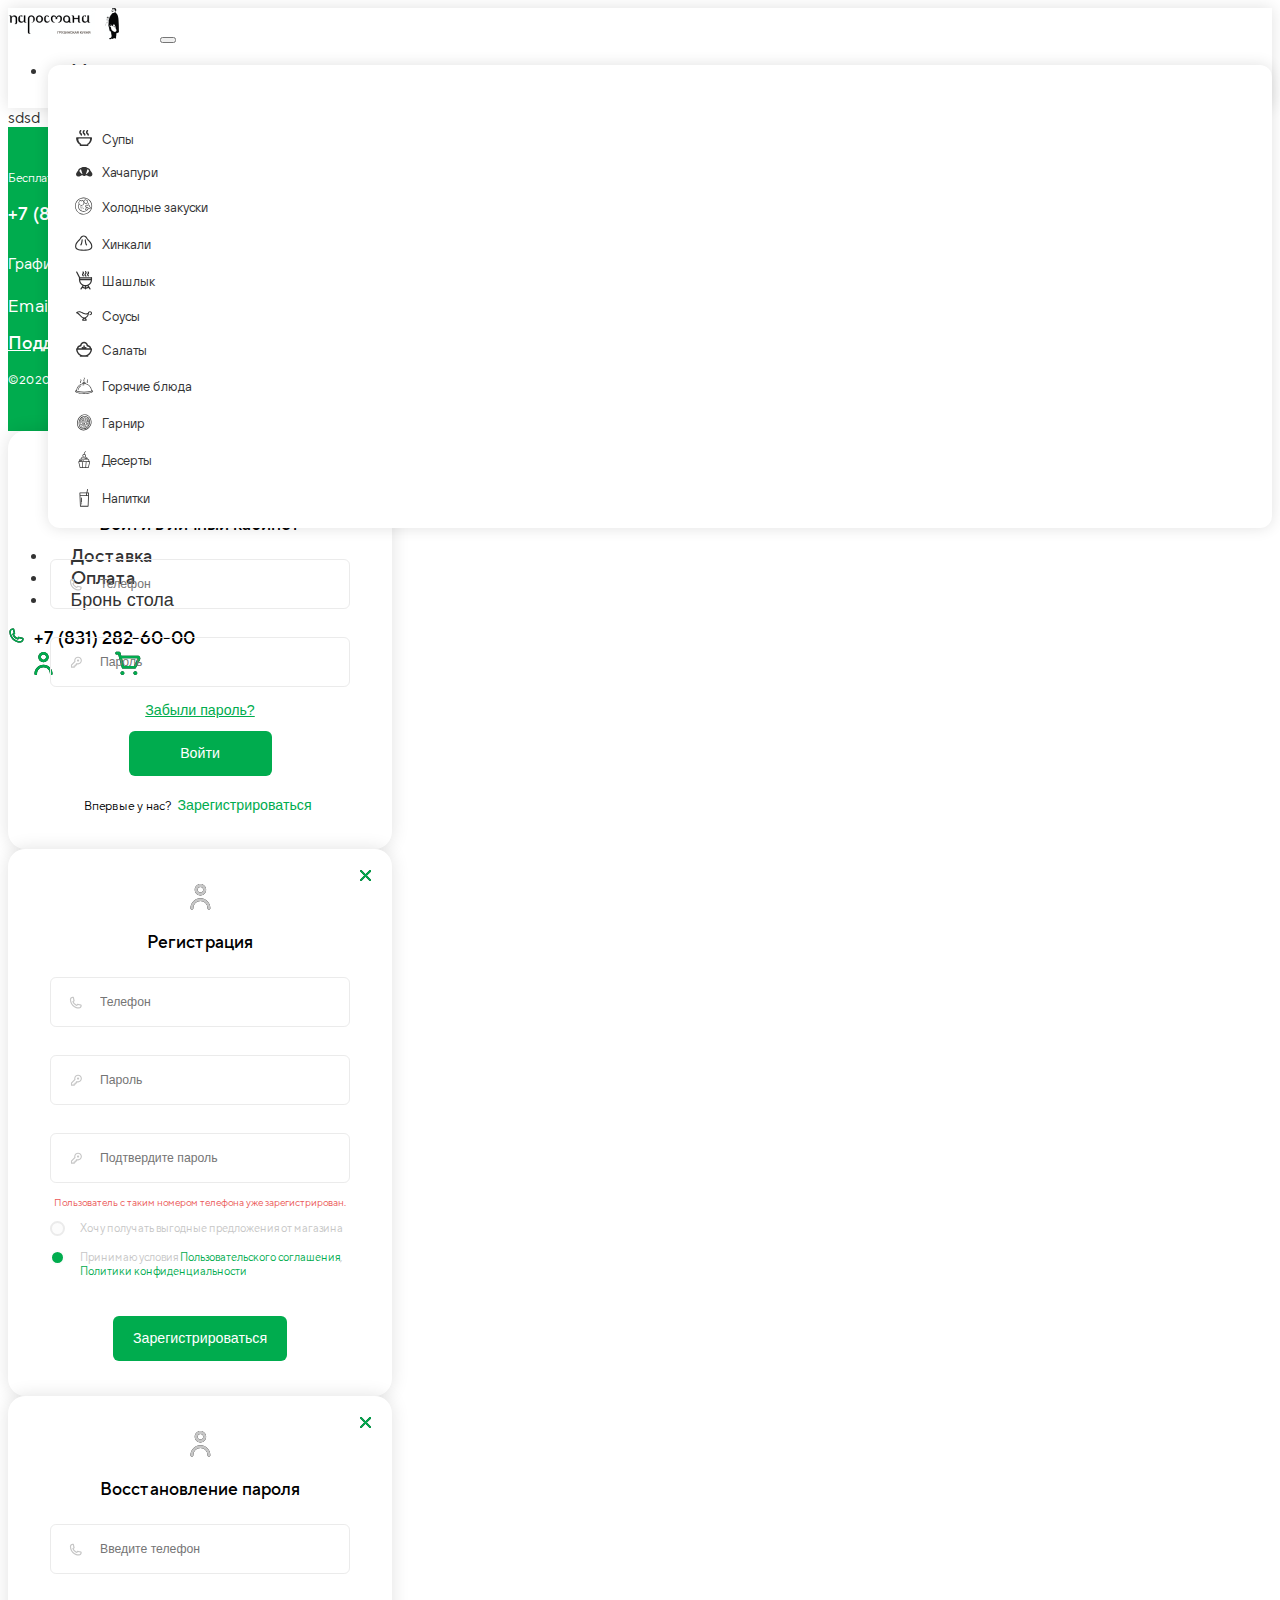
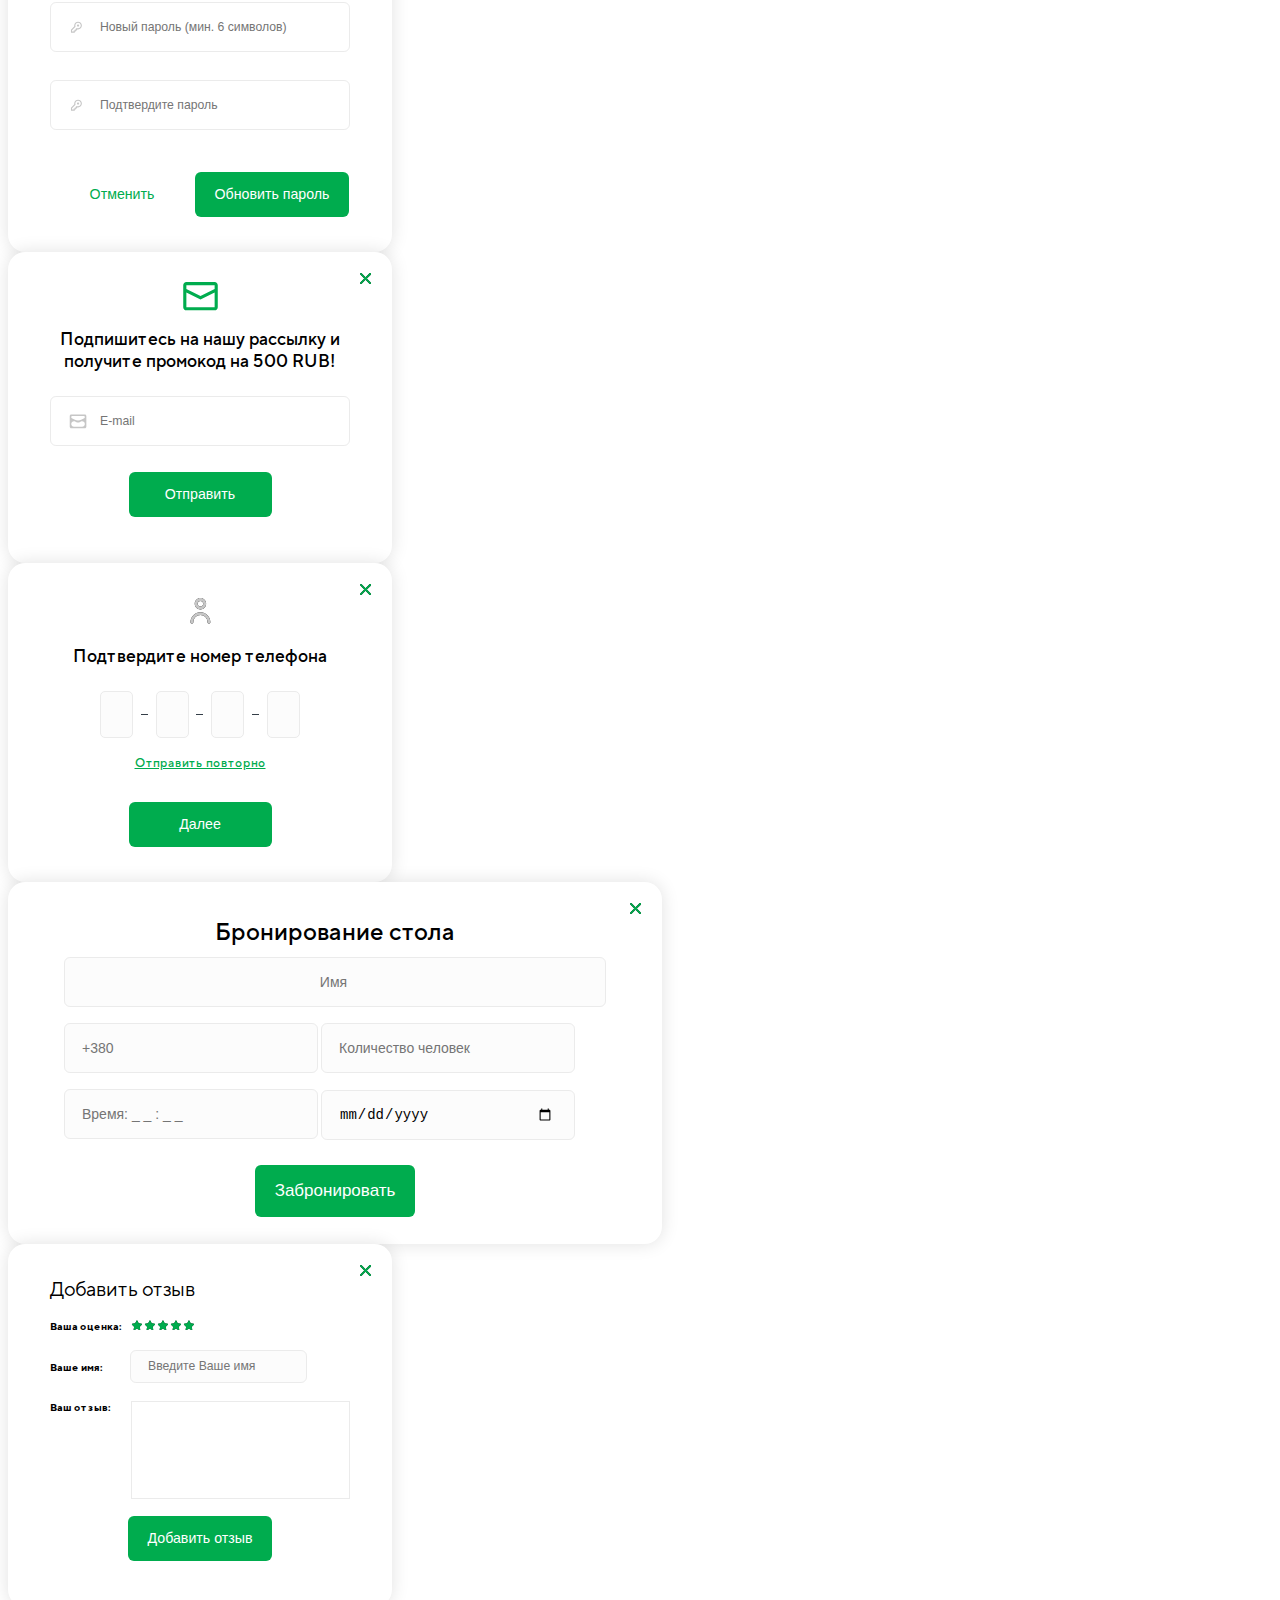
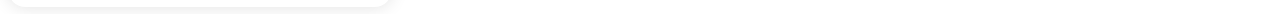
<file: cart-order.html>
<!DOCTYPE html>
<html lang="ru">
<head>
    <meta charset="UTF-8">
    <link href="https://cdn.jsdelivr.net/npm/bootstrap@5.2.0-beta1/dist/css/bootstrap.min.css" rel="stylesheet" integrity="sha384-0evHe/X+R7YkIZDRvuzKMRqM+OrBnVFBL6DOitfPri4tjfHxaWutUpFmBp4vmVor" crossorigin="anonymous">
    <link rel="stylesheet" href="https://unpkg.com/swiper@8/swiper-bundle.min.css">
    <link rel="stylesheet" href="assets/css/style.min.css">
    
    <!-- Useful meta tags -->
    <meta http-equiv="x-ua-compatible" content="ie=edge">
    <meta name="viewport" content="width=device-width, initial-scale=1, shrink-to-fit=no">
    <meta name="robots" content="index, follow">
    <meta name="google" content="notranslate">
    <meta name="format-detection" content="telephone=no">
    <meta name="description" content="">
    
    <title>Cart-order</title></head>
<body>

  <div class="wrapper">

    <!-- <button data-toggle="modal" data-target="#check-phone">Подтвердите номер</button>
    <button data-toggle="modal" data-target="#reviews">Добавить отзыв</button> -->

      <!-- header -->
      <header>
        <div class="container">
          <nav class="navbar navbar-expand-lg navbar-light">
      
      
            <a class="navbar-brand" href="index.html">
                <img src="assets/images/logo.png" alt="">
            </a>
            <button class="navbar-toggler" type="button" data-toggle="collapse" data-target="#navbarSupportedContent" aria-controls="navbarSupportedContent" aria-expanded="false" aria-label="Toggle navigation">
              <span class="navbar-toggler-icon"></span>
            </button>
          
            <div class="collapse navbar-collapse" id="navbarSupportedContent">
              <ul class="navbar-nav mr-auto">
                <li class="nav-item dropdown">
                    <a class="nav-link dropdown-toggle" href="#" id="navbarDropdown" role="button" data-toggle="dropdown" aria-haspopup="true" aria-expanded="false">
                      Меню
                    </a>
                    <div class="dropdown-menu" aria-labelledby="navbarDropdown">
                      <a class="dropdown-item" href="#"><span><svg width="17" height="16" viewBox="0 0 17 16" fill="none" xmlns="http://www.w3.org/2000/svg">
                        <path d="M15.3298 7.26831H0.792887C0.391474 7.26831 0.06604 7.59374 0.06604 7.99516C0.06604 10.8669 1.5882 13.3895 3.86779 14.7996C3.76322 14.9255 3.70028 15.0872 3.70028 15.2636C3.70028 15.665 4.02571 15.9905 4.42712 15.9905H11.6956C12.097 15.9905 12.4224 15.665 12.4224 15.2636C12.4224 15.0872 12.3595 14.9255 12.2549 14.7996C14.5345 13.3895 16.0567 10.8669 16.0567 7.99516C16.0567 7.59374 15.7312 7.26831 15.3298 7.26831Z" fill="#333333"/>
                        <path d="M13.5589 8.41699H2.84618C2.55037 8.41699 2.31055 8.6473 2.31055 8.93137C2.31055 10.9637 3.43227 12.7489 5.11216 13.7467C5.0351 13.8358 4.98872 13.9503 4.98872 14.0752C4.98872 14.3592 5.22854 14.5895 5.52435 14.5895H10.8807C11.1765 14.5895 11.4163 14.3592 11.4163 14.0752C11.4163 13.9503 11.3699 13.8358 11.2929 13.7467C12.9728 12.7489 14.0945 10.9637 14.0945 8.93137C14.0945 8.6473 13.8547 8.41699 13.5589 8.41699Z" fill="white"/>
                        <path d="M5.18342 0.2129C4.89961 -0.0710069 4.43932 -0.07091 4.15546 0.212851C3.75885 0.609516 3.21555 1.15271 3.2157 2.18047C3.21555 3.20838 3.75875 3.75153 4.15541 4.1481C4.51181 4.50454 4.66939 4.67933 4.66939 5.08791C4.66939 5.48933 4.99483 5.81476 5.39624 5.81476C5.79765 5.81476 6.12309 5.48933 6.12309 5.08791C6.12309 4.05991 5.57989 3.51676 5.18322 3.12019C4.82688 2.76384 4.66934 2.58911 4.66939 2.18047C4.66934 1.77199 4.82692 1.5972 5.18337 1.24076C5.46728 0.956949 5.46728 0.496758 5.18342 0.2129Z" fill="#333333"/>
                        <path d="M8.57531 0.2129C8.2915 -0.0710069 7.83122 -0.07091 7.54736 0.212851C7.15069 0.609467 6.60745 1.15266 6.60754 2.18047C6.6074 3.20838 7.1506 3.75153 7.54726 4.1481C7.90371 4.50454 8.06129 4.67933 8.06129 5.08791C8.06129 5.48933 8.38672 5.81476 8.78813 5.81476C9.18955 5.81476 9.51498 5.48933 9.51498 5.08791C9.51498 4.05991 8.97178 3.51676 8.57517 3.12019C8.21877 2.76384 8.06124 2.58911 8.06129 2.18047C8.06124 1.77199 8.21882 1.5972 8.57526 1.24076C8.85917 0.956949 8.85917 0.496758 8.57531 0.2129Z" fill="#333333"/>
                        <path d="M11.9674 0.2129C11.6836 -0.0710069 11.2233 -0.07091 10.9394 0.212851C10.5428 0.609467 9.99954 1.15266 9.99963 2.18047C9.99949 3.20838 10.5427 3.75153 10.9394 4.1481C11.2958 4.50454 11.4534 4.67933 11.4534 5.08791C11.4534 5.48933 11.7788 5.81476 12.1802 5.81476C12.5816 5.81476 12.9071 5.48933 12.9071 5.08791C12.9071 4.05991 12.3639 3.51676 11.9673 3.12019C11.6109 2.76384 11.4533 2.58911 11.4534 2.18047C11.4533 1.77199 11.6109 1.5972 11.9674 1.24076C12.2513 0.956949 12.2513 0.496758 11.9674 0.2129Z" fill="#333333"/>
                        </svg></span>Супы</a>
                      <a class="dropdown-item" href="#"><span><svg width="17" height="11" viewBox="0 0 17 11" fill="none" xmlns="http://www.w3.org/2000/svg">
                        <path d="M16.0579 7.04086C15.5919 6.15172 14.9935 5.33728 14.2891 4.60775C14.2239 4.05892 14.0031 3.52502 13.6092 3.08894C12.9625 2.37504 12.0679 1.91247 11.1122 1.78612C11.1054 1.7766 11.102 1.76508 11.0952 1.75556C10.7352 1.26308 10.183 0.981201 9.57979 0.981201H6.85731C6.25413 0.981201 5.70189 1.26308 5.34187 1.75556C5.33509 1.76508 5.33168 1.7766 5.3249 1.78612C4.36918 1.91247 3.47526 2.37504 2.82795 3.08964C2.43399 3.52505 2.21391 4.05895 2.148 4.60711C1.44359 5.33731 0.846524 6.14971 0.395505 7.01033C-0.0548443 7.77246 -0.0426176 8.71254 0.426741 9.46448C0.854675 10.1492 1.6623 10.554 2.47812 10.554C2.75866 10.554 3.03988 10.5065 3.3075 10.4059L5.89207 9.37212C6.22082 9.47604 6.56183 9.53988 6.91096 9.53988C6.97346 9.53988 7.03594 9.52495 7.09844 9.52154C7.37558 9.84622 7.77498 10.0412 8.22396 10.0412C8.67091 10.0412 9.06897 9.84622 9.34407 9.52221C9.4025 9.52492 9.4616 9.53918 9.51999 9.53918C9.86708 9.53918 10.2074 9.47397 10.5375 9.36938L13.1486 10.4127C13.4155 10.5105 13.6954 10.5574 13.9718 10.5574C14.7843 10.5574 15.579 10.1553 16.011 9.46448C16.4797 8.71254 16.4919 7.77243 16.0579 7.04086ZM6.11693 8.01629C6.04424 7.98572 5.97632 7.94904 5.90841 7.91099C5.83301 7.86887 5.75965 7.8227 5.69103 7.77039C5.65231 7.74186 5.61019 7.71674 5.57351 7.68547L5.30927 7.41037L3.86244 5.90174C3.82102 5.85828 3.78771 5.81004 3.7524 5.7625C3.73473 5.73805 3.71231 5.7163 3.69601 5.69118C3.67156 5.65246 3.65459 5.61034 3.63351 5.56958C3.6145 5.53153 3.59138 5.49555 3.57578 5.45614C3.56152 5.41946 3.55337 5.38074 3.54251 5.34339C3.52824 5.29585 3.51127 5.24965 3.50242 5.20141C3.49631 5.17085 3.49631 5.13961 3.49223 5.10834C3.48545 5.05062 3.47797 4.99219 3.47797 4.9331C3.47934 4.5989 3.59616 4.2647 3.83525 4.00116C4.14907 3.65407 4.55118 3.39594 4.99338 3.24855C5.00494 3.31717 5.02394 3.38441 5.04295 3.45096C5.04974 3.47678 5.04974 3.50327 5.05789 3.5284L6.5285 8.14668C6.38455 8.12089 6.24938 8.07064 6.11693 8.01629ZM12.9449 5.10838C12.9408 5.13961 12.9408 5.17088 12.9347 5.20145C12.9259 5.25035 12.9089 5.29655 12.8946 5.34409C12.883 5.38144 12.8756 5.41949 12.8613 5.45617C12.8443 5.49896 12.8199 5.53835 12.7988 5.5791C12.7791 5.61645 12.7642 5.65517 12.7411 5.69051C12.6928 5.76524 12.6378 5.83656 12.5747 5.90177L10.8751 7.67397C10.7549 7.7779 10.6225 7.86008 10.4859 7.93277C10.4465 7.95315 10.4078 7.9742 10.3677 7.99254C10.221 8.05841 10.0696 8.11344 9.91195 8.14333L11.3791 3.52776C11.3873 3.50331 11.3866 3.47818 11.3934 3.45373C11.4131 3.38581 11.4321 3.31787 11.4437 3.24858C11.8852 3.39597 12.288 3.6541 12.6018 4.00052C12.8409 4.26477 12.9578 4.59896 12.9591 4.93316C12.9591 4.99222 12.9516 5.05065 12.9449 5.10838Z" fill="#333333"/>
                        </svg></span>Хачапури</a>
                      <a class="dropdown-item" href="#"><span><svg width="18" height="18" viewBox="0 0 18 18" fill="none" xmlns="http://www.w3.org/2000/svg">
                        <path d="M14.6247 3.0638C13.0139 1.45302 10.8723 0.565918 8.59429 0.565918C6.31631 0.565918 4.17472 1.45302 2.56395 3.0638C0.953111 4.67457 0.06604 6.81619 0.06604 9.0942C0.06604 11.361 0.945649 13.4951 2.54283 15.1034C2.65813 15.2195 2.84565 15.22 2.96161 15.1048C3.07761 14.9896 3.07828 14.8021 2.96305 14.686C1.4768 13.1894 0.65832 11.2035 0.65832 9.0942C0.65832 4.71828 4.2184 1.1582 8.59432 1.1582C12.9702 1.1582 16.5303 4.71828 16.5303 9.0942C16.5303 13.4701 12.9702 17.0302 8.59429 17.0302C6.77631 17.0302 5.06596 16.4322 3.6481 15.3007C3.52028 15.1987 3.33396 15.2197 3.23195 15.3474C3.12991 15.4753 3.15087 15.6616 3.27876 15.7637C4.80258 16.9797 6.64072 17.6225 8.59432 17.6225C10.8723 17.6225 13.014 16.7354 14.6247 15.1246C16.2355 13.5139 17.1226 11.3722 17.1226 9.09424C17.1226 6.81626 16.2355 4.67457 14.6247 3.0638Z" fill="#333333"/>
                        <path d="M13.7925 7.04492C13.6453 6.67194 13.4568 6.31359 13.2322 5.97976C13.1409 5.84404 12.9568 5.80802 12.8212 5.89937C12.6855 5.99072 12.6495 6.17471 12.7408 6.31039C12.9416 6.60875 13.11 6.92899 13.2415 7.26229C13.2875 7.37872 13.399 7.44981 13.5171 7.44981C13.5533 7.44981 13.5901 7.44315 13.6257 7.42909C13.7779 7.36903 13.8525 7.19706 13.7925 7.04492Z" fill="#333333"/>
                        <path d="M10.9261 13.8536C10.8624 13.703 10.6887 13.6326 10.538 13.6963C9.9225 13.9566 9.26852 14.0886 8.59422 14.0886C5.84046 14.0886 3.60009 11.8483 3.60009 9.09451C3.60009 8.62758 3.66442 8.16546 3.79128 7.72096C3.83619 7.56368 3.74504 7.39982 3.5878 7.35494C3.43036 7.3101 3.26663 7.40108 3.22175 7.55842C3.0798 8.05579 3.00781 8.57262 3.00781 9.09447C3.00781 12.1748 5.51385 14.6809 8.59422 14.6809C9.3482 14.6809 10.0799 14.5331 10.7688 14.2418C10.9194 14.178 10.9899 14.0043 10.9261 13.8536Z" fill="#333333"/>
                        <path d="M12.6691 3.40557C12.4988 3.11095 12.2267 2.98879 12.0369 2.92256C11.9842 2.90417 11.9274 2.90104 11.873 2.91356L11.8502 2.91883C11.5147 2.99585 11.1677 2.86509 10.9664 2.58559C10.9328 2.53882 10.8862 2.50284 10.8324 2.48215C10.648 2.41133 10.3663 2.33001 10.0511 2.44208C9.43499 2.66118 8.95374 3.13906 8.73074 3.7532C8.69943 3.83945 8.67441 3.92669 8.65422 4.01451C8.53439 3.86353 8.39817 3.72311 8.2464 3.59562C8.15069 3.51527 8.04449 3.45054 7.93069 3.40331C7.58912 3.26149 7.19399 3.3004 6.87365 3.50748L6.75775 3.58237C6.53602 3.72578 6.25172 3.72232 6.03348 3.57344L5.96462 3.52647C5.55667 3.24816 5.02315 3.25399 4.63718 3.54089C4.62069 3.55318 4.60427 3.56601 4.58788 3.5795C4.33703 3.78654 4.12475 4.03246 3.95695 4.31043C3.8724 4.45045 3.91744 4.63247 4.05743 4.71699C4.19751 4.80147 4.37947 4.7565 4.46398 4.61652C4.59717 4.39591 4.76567 4.2007 4.96482 4.03636C4.97328 4.02937 4.98184 4.0227 4.99047 4.01627C5.17393 3.87989 5.43127 3.87966 5.63082 4.01577L5.69968 4.06275C6.11533 4.34628 6.65691 4.35291 7.07926 4.07977L7.19516 4.00488C7.35183 3.90361 7.54188 3.88322 7.70345 3.95035C7.76229 3.9748 7.81532 4.00711 7.86543 4.04922C8.42003 4.51504 8.71382 5.19797 8.67161 5.92297C8.60512 7.06472 7.65762 8.00003 6.51446 8.05237C5.8874 8.08112 5.29312 7.85898 4.84096 7.42701C4.3885 6.99477 4.13928 6.41225 4.13928 5.78678C4.13928 5.63741 4.15384 5.4881 4.18262 5.34298C4.21437 5.18251 4.11009 5.02667 3.94962 4.99492C3.78955 4.96311 3.63338 5.06741 3.6016 5.22785C3.56539 5.41078 3.547 5.59886 3.547 5.78675C3.547 6.57558 3.86121 7.31018 4.4318 7.85522C4.96935 8.36875 5.66587 8.64711 6.40576 8.64708C6.45087 8.64708 6.49611 8.64605 6.54151 8.64395C7.2444 8.61177 7.90986 8.31928 8.41536 7.82034C8.89701 7.34496 9.19243 6.72193 9.25473 6.05682C9.49812 6.29542 9.79641 6.47511 10.1334 6.58031C10.3434 6.64591 10.5603 6.67842 10.7772 6.67842C11.089 6.67842 11.4006 6.61106 11.6909 6.47771C12.1831 6.25157 12.571 5.85561 12.7831 5.36274C13.059 4.72185 13.0175 4.00848 12.6691 3.40557ZM12.2392 5.12861C11.9225 5.86441 11.075 6.25367 10.3099 6.01495C9.89019 5.88393 9.55192 5.5956 9.3574 5.20307C9.16279 4.81027 9.13793 4.36713 9.28748 3.95531C9.44991 3.50794 9.80057 3.15978 10.2495 3.00011C10.2892 2.98602 10.3295 2.97883 10.3732 2.97883C10.4245 2.97883 10.4804 2.98872 10.5455 3.00894C10.8779 3.4112 11.4 3.60292 11.9152 3.50988C12.0363 3.56095 12.1085 3.61924 12.1563 3.70193C12.4102 4.14127 12.4403 4.66122 12.2392 5.12861Z" fill="#333333"/>
                        <path d="M15.0376 9.64647C15.0833 8.981 14.7499 8.33712 14.1627 7.99399C13.5753 7.65086 12.8507 7.67661 12.2935 8.04319C11.9912 7.87263 11.6408 7.82722 11.3045 7.9155C10.9614 8.00552 10.674 8.22372 10.4952 8.52987C10.1371 9.14277 10.3273 9.92734 10.9155 10.311C10.9118 10.3656 10.9086 10.4197 10.9056 10.473C10.8758 10.9935 10.845 11.5318 10.2851 12.49C10.2026 12.6312 10.2502 12.8126 10.3914 12.8951L11.7451 13.6859C11.7908 13.7127 11.8424 13.7264 11.8945 13.7264C11.9196 13.7264 11.9449 13.7232 11.9697 13.7167C12.0456 13.6967 12.1105 13.6474 12.1502 13.5796C12.5826 12.8395 12.9492 12.5112 13.2203 12.3079C13.3511 12.2098 13.3777 12.0242 13.2795 11.8933C13.1814 11.7625 12.9958 11.736 12.865 11.8341C12.4596 12.1381 12.1221 12.5128 11.7931 13.028L10.9408 12.5301C11.4306 11.606 11.4683 11.0069 11.4963 10.5181C11.596 10.529 11.6969 10.5294 11.797 10.5177C11.9452 10.7378 12.1412 10.922 12.3729 11.0574C12.6046 11.1928 12.8613 11.273 13.1258 11.294C13.2364 11.5581 13.4308 11.7824 13.6808 11.9285C13.8908 12.0512 14.121 12.1095 14.3482 12.1095C14.805 12.1095 15.2502 11.8739 15.4968 11.4519C15.8626 10.8258 15.6561 10.0204 15.0376 9.64647ZM14.9853 11.1532C14.7809 11.5033 14.3297 11.6217 13.9795 11.4172C13.7998 11.3122 13.6764 11.1422 13.632 10.9385C13.6023 10.8019 13.4813 10.7053 13.3428 10.7053C13.3377 10.7053 13.3325 10.7055 13.3274 10.7057C13.0979 10.7177 12.8708 10.6624 12.6715 10.5461C12.4724 10.4297 12.3129 10.2592 12.2104 10.0532C12.1459 9.92331 11.9966 9.85931 11.8581 9.90205C11.6587 9.96345 11.4501 9.93937 11.2704 9.83446C10.9204 9.62992 10.802 9.17875 11.0065 8.82863C11.1056 8.65909 11.2647 8.53823 11.4547 8.48836C11.6447 8.43846 11.8427 8.46561 12.0122 8.56468C12.0468 8.5849 12.0805 8.60856 12.1124 8.63504C12.2236 8.72759 12.3856 8.72612 12.4953 8.63144C12.8775 8.30121 13.4275 8.2505 13.8638 8.50542C14.3 8.7603 14.526 9.26427 14.426 9.75954C14.3973 9.90149 14.4756 10.0434 14.6109 10.0949C14.6497 10.1096 14.6868 10.1273 14.7213 10.1475C14.7213 10.1475 14.7213 10.1475 14.7213 10.1475C15.0714 10.352 15.1898 10.8032 14.9853 11.1532Z" fill="#333333"/>
                        <path d="M8.45835 11.9336C8.6219 11.9336 8.75447 11.801 8.75447 11.6374C8.75447 11.4739 8.6219 11.3413 8.45835 11.3413C8.29481 11.3413 8.16223 11.4739 8.16223 11.6374C8.16223 11.801 8.29481 11.9336 8.45835 11.9336Z" fill="#333333"/>
                        <path d="M7.84202 10.7487C8.00557 10.7487 8.13815 10.6162 8.13815 10.4526C8.13815 10.2891 8.00557 10.1565 7.84202 10.1565C7.67848 10.1565 7.5459 10.2891 7.5459 10.4526C7.5459 10.6162 7.67848 10.7487 7.84202 10.7487Z" fill="#333333"/>
                        <path d="M7.00218 11.8147C7.16572 11.8147 7.2983 11.6821 7.2983 11.5185C7.2983 11.355 7.16572 11.2224 7.00218 11.2224C6.83863 11.2224 6.70605 11.355 6.70605 11.5185C6.70605 11.6821 6.83863 11.8147 7.00218 11.8147Z" fill="#333333"/>
                        <path d="M6.15171 12.2295C6.31526 12.2295 6.44784 12.0969 6.44784 11.9333C6.44784 11.7698 6.31526 11.6372 6.15171 11.6372C5.98817 11.6372 5.85559 11.7698 5.85559 11.9333C5.85559 12.0969 5.98817 12.2295 6.15171 12.2295Z" fill="#333333"/>
                        <path d="M5.67503 11.1633C5.83858 11.1633 5.97115 11.0307 5.97115 10.8672C5.97115 10.7036 5.83858 10.571 5.67503 10.571C5.51149 10.571 5.37891 10.7036 5.37891 10.8672C5.37891 11.0307 5.51149 11.1633 5.67503 11.1633Z" fill="#333333"/>
                        <path d="M6.68187 10.6303C6.84541 10.6303 6.97799 10.4978 6.97799 10.3342C6.97799 10.1707 6.84541 10.0381 6.68187 10.0381C6.51832 10.0381 6.38574 10.1707 6.38574 10.3342C6.38574 10.4978 6.51832 10.6303 6.68187 10.6303Z" fill="#333333"/>
                        <path d="M7.00218 9.56417C7.16572 9.56417 7.2983 9.43159 7.2983 9.26805C7.2983 9.1045 7.16572 8.97192 7.00218 8.97192C6.83863 8.97192 6.70605 9.1045 6.70605 9.26805C6.70605 9.43159 6.83863 9.56417 7.00218 9.56417Z" fill="#333333"/>
                        <path d="M5.61583 10.0974C5.77937 10.0974 5.91195 9.9648 5.91195 9.80125C5.91195 9.63771 5.77937 9.50513 5.61583 9.50513C5.45228 9.50513 5.3197 9.63771 5.3197 9.80125C5.3197 9.9648 5.45228 10.0974 5.61583 10.0974Z" fill="#333333"/>
                        </svg></span>Холодные закуски</a>
                      <a class="dropdown-item" href="#"><span><svg width="18" height="16" viewBox="0 0 18 16" fill="none" xmlns="http://www.w3.org/2000/svg">
                        <path d="M13.4947 4.55073C13.1164 4.1967 12.7852 3.68508 12.4346 3.14333C12.0267 2.51323 11.605 1.86172 11.0411 1.34559C10.357 0.719387 9.59156 0.415039 8.70104 0.415039C7.81052 0.415039 7.04507 0.719387 6.36099 1.34552C5.79705 1.86169 5.37535 2.5132 4.96751 3.14326C4.61689 3.68501 4.28569 4.1967 3.9074 4.55066C2.47065 5.89521 0.06604 8.14553 0.06604 11.2792C0.06604 12.9235 0.835331 14.1276 2.35263 14.8581C3.73662 15.5244 5.75387 15.8347 8.70104 15.8347C11.6482 15.8347 13.6655 15.5244 15.0494 14.8581C16.5667 14.1276 17.336 12.9235 17.336 11.2792C17.336 8.14553 14.9314 5.89521 13.4947 4.55073ZM14.5662 13.8267C13.3555 14.4096 11.437 14.693 8.70104 14.693C5.96509 14.693 4.04654 14.4097 2.83585 13.8267C1.69924 13.2795 1.19233 12.4938 1.19233 11.2792C1.19233 8.64539 3.28598 6.68609 4.67136 5.38961C5.15138 4.94042 5.53665 4.34523 5.9092 3.76963C6.27798 3.19988 6.65927 2.61075 7.11577 2.19295C7.58999 1.75894 8.09369 1.5568 8.70104 1.5568C9.30839 1.5568 9.81209 1.75894 10.2863 2.19298C10.7428 2.61078 11.1241 3.19992 11.4928 3.76967C11.8654 4.34527 12.2507 4.94049 12.7307 5.38964C14.1161 6.68612 16.2097 8.64542 16.2097 11.2792C16.2097 12.4938 15.7028 13.2795 14.5662 13.8267Z" fill="#333333"/>
                        <path d="M7.78176 4.89654L7.11052 3.97974C6.63992 4.33383 6.55383 5.07537 6.43467 6.10179C6.28861 7.35991 6.10687 8.92565 5.20593 9.82286L5.99526 10.6373C7.17906 9.4583 7.39534 7.59542 7.55323 6.23518C7.61257 5.72424 7.69376 5.02456 7.80716 4.87291C7.80706 4.87305 7.79926 4.88338 7.78176 4.89654Z" fill="#333333"/>
                        <path d="M10.9673 6.10183C10.8482 5.07537 10.7621 4.3338 10.2915 3.97974L9.62021 4.89654C9.60271 4.88338 9.59492 4.87305 9.59485 4.87298C9.70822 5.02459 9.78944 5.72434 9.84877 6.23521C10.0067 7.59543 10.2229 9.45834 11.4068 10.6373L12.1961 9.8229C11.2951 8.92569 11.1134 7.35991 10.9673 6.10183Z" fill="#333333"/>
                        </svg></span>Хинкали</a>
                      <a class="dropdown-item" href="#"><span><svg width="17" height="19" viewBox="0 0 17 19" fill="none" xmlns="http://www.w3.org/2000/svg">
                        <path d="M7.66846 4.26743L7.36211 4.02123C7.29735 3.96919 7.24877 3.90288 7.21778 3.82894C7.1923 3.76796 7.1785 3.70187 7.17944 3.63344C7.18002 3.59109 7.18643 3.5499 7.19731 3.51023C7.22531 3.40788 7.2856 3.31682 7.37256 3.25073C7.79556 2.92928 8.04558 2.4403 8.05852 1.9092C8.07145 1.37805 7.84561 0.877467 7.43876 0.535768C7.17457 0.313855 6.78059 0.348162 6.55874 0.612346C6.33687 0.87653 6.37114 1.27048 6.63529 1.4924C6.79194 1.62397 6.81176 1.79092 6.80963 1.87871C6.80751 1.96646 6.77958 2.13223 6.61662 2.25601C6.18775 2.582 5.93758 3.07783 5.93034 3.6165C5.92306 4.15514 6.15971 4.6576 6.57961 4.99501L6.88596 5.24121C7.00135 5.33393 7.13951 5.37901 7.27685 5.37901C7.45962 5.37901 7.64074 5.29916 7.76413 5.14561C7.98017 4.87666 7.93736 4.4835 7.66846 4.26743Z" fill="#333333"/>
                        <path d="M10.2626 4.59063L9.90326 4.30183C9.87108 4.27596 9.84254 4.24702 9.81601 4.2166C9.70693 4.09138 9.64643 3.93127 9.6487 3.76143C9.65053 3.62737 9.69097 3.5003 9.76307 3.39248C9.80455 3.33046 9.85634 3.27475 9.91778 3.22808C10.3876 2.871 10.6653 2.32789 10.6797 1.73797C10.6941 1.14809 10.4432 0.592043 9.99137 0.212541C9.72718 -0.00937209 9.33319 0.0248987 9.11132 0.289083C8.88944 0.553231 8.92371 0.947219 9.18786 1.1691C9.34736 1.30304 9.43586 1.4993 9.43078 1.70752C9.4257 1.91574 9.32768 2.10745 9.16188 2.23344C8.68555 2.59542 8.40767 3.14617 8.39959 3.74445C8.39152 4.34273 8.65437 4.90079 9.12069 5.27557L9.48001 5.56437C9.5954 5.65709 9.7336 5.70218 9.8709 5.70218C10.0537 5.70218 10.2348 5.62232 10.3582 5.4688C10.5743 5.1999 10.5315 4.80674 10.2626 4.59063Z" fill="#333333"/>
                        <path d="M12.7587 4.26743L12.4523 4.02123C12.3876 3.96919 12.339 3.90292 12.308 3.82894C12.2825 3.76796 12.2687 3.70187 12.2696 3.63344C12.2702 3.59109 12.2766 3.54987 12.2875 3.51019C12.3155 3.40788 12.3758 3.31678 12.4628 3.25073C12.8858 2.92928 13.1358 2.4403 13.1487 1.9092C13.1617 1.37805 12.9358 0.877467 12.529 0.535768C12.2648 0.313855 11.8708 0.348162 11.649 0.612346C11.4271 0.87653 11.4613 1.27048 11.7255 1.4924C11.8821 1.62397 11.902 1.79092 11.8998 1.87871C11.8977 1.96646 11.8697 2.13223 11.7068 2.25601C11.278 2.582 11.0278 3.07783 11.0205 3.6165C11.0133 4.15514 11.2499 4.6576 11.6698 4.99501L11.9762 5.24121C12.0916 5.33393 12.2297 5.37901 12.3671 5.37901C12.5498 5.37901 12.731 5.29916 12.8543 5.14561C13.0704 4.87666 13.0276 4.4835 12.7587 4.26743Z" fill="#333333"/>
                        <path d="M16.0566 8.78884V6.54293C16.0566 6.19795 15.7769 5.91326 15.432 5.91326C15.2055 5.91326 15.0077 6.04321 14.8981 6.20981H4.10568L1.24492 0.717468C1.08564 0.411482 0.708405 0.295011 0.402454 0.454293C0.0964314 0.613539 -0.0225254 0.991923 0.136684 1.29798L2.93943 6.68502V8.78884C2.93943 11.3229 4.37513 13.5269 6.47347 14.6265L4.52302 17.5449C4.33134 17.8317 4.40846 18.2196 4.69524 18.4113C4.80187 18.4826 4.92249 18.5167 5.04173 18.5167C5.24332 18.5167 5.4412 18.4193 5.56163 18.2391L6.4295 16.9405L8.89419 17.701V17.8695C8.89419 18.2145 9.17387 18.4941 9.51881 18.4941C9.86379 18.4941 10.1434 18.2144 10.1434 17.8695V17.701L12.6081 16.9405L13.476 18.2391C13.5964 18.4193 13.7943 18.5167 13.9959 18.5167C14.1152 18.5167 14.2358 18.4826 14.3424 18.4113C14.6292 18.2196 14.7063 17.8317 14.5146 17.5449L12.5554 14.6135C14.6355 13.5095 16.0566 11.313 16.0566 8.78884ZM4.18875 7.45909H14.8074V8.00043H4.18875V7.45909ZM8.89426 16.3936L7.15391 15.8566L7.65612 15.1052C8.05454 15.2225 8.46856 15.3029 8.89426 15.3423V16.3936ZM10.1435 16.3936V15.34C10.5676 15.2987 10.9798 15.2165 11.3766 15.0977L11.8839 15.8567L10.1435 16.3936ZM9.50847 14.1217H9.50328C6.73098 14.1217 4.4481 11.998 4.20972 9.24967H14.7865C14.5488 11.998 12.2726 14.1217 9.50847 14.1217Z" fill="#333333"/>
                        </svg></span>Шашлык</a>
                      <a class="dropdown-item" href="#"><span><svg width="17" height="10" viewBox="0 0 17 10" fill="none" xmlns="http://www.w3.org/2000/svg">
                        <path d="M12.9194 2.37451C12.9194 1.83417 13.3789 1.35772 13.9435 1.35772C14.5082 1.35772 14.9676 1.79734 14.9676 2.33768C14.9676 2.87802 14.5082 3.31764 13.9435 3.31764C13.6428 3.31764 13.399 3.55087 13.399 3.83866C13.399 4.12634 13.6428 4.35968 13.9435 4.35968C15.1087 4.35968 16.0566 3.45267 16.0566 2.33762C16.0566 1.22268 15.1087 0.315675 13.9435 0.315675C12.883 0.315675 12.0026 1.06725 11.8531 2.04298C11.1571 2.27956 10.5189 2.39528 9.91085 2.39528C9.91074 2.39528 9.91058 2.39528 9.91042 2.39528C8.62116 2.39507 7.66016 1.87039 6.64285 1.31506C6.0351 0.983218 5.40673 0.640148 4.70422 0.416088C4.21148 0.258901 3.71232 0.179199 3.22065 0.179199C1.40979 0.179199 0.273061 1.24705 0.22552 1.29239C0.0960877 1.41624 0.0404168 1.59404 0.0771359 1.76565C0.113909 1.93721 0.238388 2.07961 0.408307 2.14458C2.04484 2.77096 2.94666 3.82361 3.81871 4.84154C4.68511 5.85272 5.57552 6.89054 7.10981 7.27714C6.59735 7.72444 6.10116 8.38199 6.10116 9.25262C6.10116 9.54031 6.34495 9.77354 6.64565 9.77354H10.2393C10.2397 9.77354 10.2401 9.77354 10.2403 9.77354C10.5411 9.77354 10.7848 9.54031 10.7848 9.25262C10.7848 9.23995 10.7844 9.22738 10.7834 9.21491C10.7687 8.31882 10.2281 7.6518 9.6964 7.21037C11.5831 6.51573 12.9194 4.29744 12.9194 2.37451ZM7.30562 8.7317C7.54995 8.18853 8.12319 7.80697 8.44176 7.62836C8.75942 7.80759 9.33287 8.19054 9.57822 8.7317H7.30562ZM10.7978 5.11877C10.1248 5.94067 9.29228 6.39337 8.4535 6.39337C6.55633 6.39337 5.71992 5.41702 4.66094 4.18095C3.89823 3.29074 3.05068 2.30151 1.69057 1.57637C2.0695 1.39193 2.5904 1.22134 3.22071 1.22134C3.59506 1.22134 3.97829 1.28301 4.35986 1.40481C4.96045 1.59631 5.51554 1.8994 6.10321 2.22016C7.19907 2.81846 8.3323 3.43721 9.91036 3.43732C9.91058 3.43732 9.91074 3.43732 9.91095 3.43732C10.5017 3.43732 11.1078 3.34989 11.7465 3.17127C11.5999 3.8537 11.2676 4.54489 10.7978 5.11877Z" fill="#333333"/>
                        </svg></span>Соусы</a>
                      <a class="dropdown-item" href="#"><span><svg width="17" height="16" viewBox="0 0 17 16" fill="none" xmlns="http://www.w3.org/2000/svg">
                        <path d="M16.0566 7.93704C16.0566 7.54455 15.7312 7.22635 15.3298 7.22635H15.2635C14.9608 5.62137 13.652 4.35667 12.0027 4.0832C11.6828 2.23891 10.0372 0.830078 8.06132 0.830078C6.08547 0.830078 4.4398 2.23891 4.11994 4.0832C2.47063 4.35667 1.16193 5.62137 0.859172 7.22635H0.792884C0.391472 7.22635 0.06604 7.54455 0.06604 7.93704C0.06604 10.745 1.5882 13.2115 3.86777 14.5902C3.7632 14.7133 3.70026 14.8714 3.70026 15.0439C3.70026 15.4364 4.02569 15.7546 4.4271 15.7546H11.6955C12.097 15.7546 12.4224 15.4364 12.4224 15.0439C12.4224 14.8714 12.3594 14.7133 12.2549 14.5902C14.5345 13.2115 16.0566 10.745 16.0566 7.93704ZM4.79053 5.44957C5.19194 5.44957 5.51737 5.13137 5.51737 4.73888C5.51737 3.3673 6.65856 2.25146 8.06132 2.25146C9.46404 2.25146 10.6053 3.3673 10.6053 4.73888C10.6053 5.13137 10.9307 5.44957 11.3321 5.44957C12.4823 5.44957 13.4562 6.20007 13.7697 7.22635H10.2419C10.563 6.99083 10.6281 6.54537 10.3872 6.23138C10.1463 5.91735 9.69076 5.85377 9.36964 6.08924L8.78817 6.51566V4.95209C8.78817 4.5596 8.46274 4.2414 8.06132 4.2414C7.65991 4.2414 7.33448 4.5596 7.33448 4.95209V6.51566L6.753 6.08924C6.43188 5.85372 5.9763 5.9174 5.73542 6.23138C5.49455 6.54537 5.55967 6.99083 5.88079 7.22635L5.88084 7.2264H2.35293C2.66645 6.20007 3.64032 5.44957 4.79053 5.44957ZM8.06132 14.3332C4.69996 14.3332 1.92259 11.8413 1.55985 8.64774H8.05958C8.05997 8.64774 8.0604 8.64778 8.06079 8.64778C8.06098 8.64778 8.06118 8.64774 8.06137 8.64774C8.06157 8.64774 8.06176 8.64778 8.06195 8.64778C8.06234 8.64778 8.06278 8.64774 8.06316 8.64774H14.5628C14.2 11.8413 11.4227 14.3332 8.06132 14.3332Z" fill="#333333"/>
                        </svg></span>Салаты</a>
                      <a class="dropdown-item" href="#"><span><svg width="19" height="17" viewBox="0 0 19 17" fill="none" xmlns="http://www.w3.org/2000/svg">
                        <path d="M5.54237 5.95444C5.60127 6.01333 5.67859 6.04294 5.75591 6.04294C5.83324 6.04294 5.91056 6.01333 5.96946 5.95444C6.08756 5.83634 6.08756 5.64545 5.96946 5.52735C5.66289 5.22047 5.66289 4.72149 5.96946 4.41462C6.23224 4.15184 6.37722 3.80267 6.37722 3.43116C6.37722 3.05965 6.23254 2.71048 5.96946 2.44771C5.85136 2.32961 5.66047 2.32961 5.54237 2.44771C5.42427 2.5658 5.42427 2.7567 5.54237 2.8748C5.69098 3.0234 5.77313 3.22094 5.77313 3.43116C5.77313 3.64138 5.69128 3.83892 5.54237 3.98753C5.0002 4.52969 5.0002 5.41227 5.54237 5.95444Z" fill="#333333"/>
                        <path d="M12.1875 5.95444C12.2464 6.01333 12.3237 6.04294 12.4011 6.04294C12.4784 6.04294 12.5557 6.01333 12.6146 5.95444C12.7327 5.83634 12.7327 5.64545 12.6146 5.52735C12.308 5.22047 12.308 4.72149 12.6146 4.41462C12.8774 4.15184 13.0224 3.80267 13.0224 3.43116C13.0224 3.05965 12.8777 2.71048 12.6146 2.44771C12.4965 2.32961 12.3056 2.32961 12.1875 2.44771C12.0694 2.5658 12.0694 2.7567 12.1875 2.8748C12.3361 3.0234 12.4183 3.22094 12.4183 3.43116C12.4183 3.64138 12.3364 3.83892 12.1875 3.98753C11.6453 4.52969 11.6453 5.41227 12.1875 5.95444Z" fill="#333333"/>
                        <path d="M8.865 4.14242C8.9239 4.20132 9.00122 4.23092 9.07855 4.23092C9.15587 4.23092 9.23319 4.20132 9.29209 4.14242C9.41019 4.02433 9.41019 3.83343 9.29209 3.71533C8.98552 3.40846 8.98552 2.90948 9.29209 2.6026C9.55487 2.33983 9.69985 1.99066 9.69985 1.61915C9.69985 1.24763 9.55517 0.898472 9.29209 0.635694C9.17399 0.517594 8.9831 0.517594 8.865 0.635694C8.7469 0.753793 8.7469 0.944685 8.865 1.06278C9.01361 1.21139 9.09576 1.40893 9.09576 1.61915C9.09576 1.82937 9.01391 2.02691 8.865 2.17551C8.32283 2.71768 8.32283 3.60026 8.865 4.14242Z" fill="#333333"/>
                        <path d="M7.65542 8.3122C7.67747 8.3122 7.69982 8.30979 7.72218 8.30495C8.15652 8.20709 8.60566 8.15755 9.05751 8.15755C9.05872 8.15755 9.05993 8.15755 9.06144 8.15755C9.22817 8.15755 9.36349 8.02254 9.36349 7.85581C9.36349 7.68878 9.22847 7.55347 9.06144 7.55347C9.06023 7.55347 9.05872 7.55347 9.05721 7.55347C8.56095 7.55347 8.06711 7.60814 7.58928 7.71566C7.42647 7.75221 7.32438 7.91381 7.36093 8.07661C7.39295 8.21706 7.51739 8.3122 7.65542 8.3122Z" fill="#333333"/>
                        <path d="M2.96651 13.2876C2.98493 13.2913 3.00306 13.2928 3.02088 13.2928C3.16405 13.2928 3.29121 13.1907 3.31779 13.0451C3.63161 11.3241 4.66883 9.7927 6.09236 8.94939C6.23583 8.86452 6.28325 8.67906 6.19838 8.53559C6.1132 8.39212 5.92805 8.3447 5.78458 8.42957C4.21274 9.36077 3.0686 11.0456 2.72367 12.9364C2.69346 13.1007 2.8022 13.2577 2.96651 13.2876Z" fill="#333333"/>
                        <path d="M16.8009 12.8766C16.2536 9.66253 13.7481 7.10875 10.5586 6.49016C10.5637 6.44184 10.5715 6.39321 10.5715 6.34518C10.5715 5.51245 9.89406 4.83496 9.06132 4.83496C8.22859 4.83496 7.5511 5.51245 7.5511 6.34518C7.5511 6.39321 7.55865 6.44184 7.56409 6.49016C4.3745 7.10875 1.86905 9.66253 1.32174 12.8766C0.690473 13.2339 0 13.7598 0 14.3497C0 15.8855 4.68531 16.917 9.06132 16.917C13.4373 16.917 18.1226 15.8855 18.1226 14.3497C18.1226 13.7598 17.4322 13.2339 16.8009 12.8766ZM8.157 6.39743C8.15579 6.37992 8.15519 6.3624 8.15519 6.34548C8.15519 5.8459 8.56174 5.43935 9.06132 5.43935C9.5609 5.43935 9.96745 5.8459 9.96745 6.34548C9.96745 6.3627 9.96685 6.37992 9.96564 6.39743C9.95144 6.39592 9.93725 6.39532 9.92335 6.39381C9.81945 6.38233 9.71494 6.37418 9.60983 6.36693C9.57117 6.36421 9.53281 6.36028 9.49415 6.35817C9.35098 6.35032 9.20691 6.34579 9.06162 6.34579C8.91634 6.34579 8.77226 6.35032 8.6291 6.35817C8.59043 6.36028 8.55207 6.36421 8.51341 6.36693C8.4083 6.37418 8.30379 6.38263 8.19989 6.39381C8.18539 6.39532 8.1712 6.39562 8.157 6.39743ZM7.97366 7.03112C8.13586 7.00696 8.29896 6.98944 8.46267 6.97615C8.4962 6.97343 8.52972 6.97102 8.56325 6.9686C8.89489 6.94625 9.22805 6.94625 9.55969 6.9686C9.59322 6.97102 9.62675 6.97343 9.66027 6.97615C9.82398 6.98944 9.98709 7.00696 10.1493 7.03112C13.296 7.50684 15.7845 10.0129 16.2361 13.1674C16.25 13.2644 16.2611 13.3617 16.2711 13.4589C16.2744 13.4924 16.279 13.5257 16.282 13.5592C16.2938 13.693 16.3025 13.8268 16.3068 13.9606C11.5616 15.0604 6.5616 15.0604 1.81649 13.9606C1.82102 13.8268 1.82948 13.693 1.84126 13.5592C1.84428 13.5257 1.84851 13.4924 1.85213 13.4589C1.8621 13.3614 1.87328 13.2641 1.88717 13.1674C2.33842 10.0129 4.82697 7.50654 7.97366 7.03112ZM9.06132 16.3129C3.89758 16.3129 0.604088 15.0235 0.604088 14.3497C0.604088 14.234 0.747257 13.979 1.22751 13.6465C1.2263 13.6637 1.2269 13.6806 1.22569 13.6978C1.21543 13.8634 1.20818 14.0301 1.20818 14.1986V14.4366L1.43984 14.4925C3.93291 15.0906 6.49727 15.3902 9.06132 15.3902C11.6254 15.3902 14.1897 15.0909 16.6828 14.4925L16.9145 14.4366V14.1986C16.9145 14.0301 16.9072 13.8637 16.8969 13.6978C16.8957 13.6806 16.8963 13.6637 16.8951 13.6465C17.3754 13.979 17.5186 14.234 17.5186 14.3497C17.5186 15.0235 14.2251 16.3129 9.06132 16.3129Z" fill="#333333"/>
                        </svg></span>Горячие блюда</a>
                      <a class="dropdown-item" href="#"><span><svg width="15" height="17" viewBox="0 0 15 17" fill="none" xmlns="http://www.w3.org/2000/svg">
                        <path d="M8.77817 0.445098C8.40457 0.387948 8.03339 0.426048 7.66117 0.469328C7.65158 0.470414 7.64497 0.475594 7.63587 0.477433C4.36914 -0.186225 1.53095 3.35172 0.525213 6.23612C-0.764931 9.93608 0.306711 14.3522 4.06942 15.8963C8.00785 17.5126 12.1424 14.9268 13.8406 11.1744C15.7688 6.91432 13.5284 1.17167 8.77817 0.445098ZM13.2869 10.8388C11.8565 14.2902 8.04201 16.6657 4.48338 15.3739C0.807525 14.0396 0.0318914 9.85688 1.16734 6.41961C1.6858 4.85007 2.63764 3.45458 3.86139 2.39496C5.09804 1.32415 6.57333 1.03231 8.11807 1.02094C12.7363 1.21278 14.9849 6.74145 13.2869 10.8388Z" fill="#333333"/>
                        <path d="M9.70108 2.45374C9.0463 2.23208 8.34552 2.17083 7.66125 2.18345C7.60509 2.18445 7.56215 2.20392 7.52517 2.22974C1.17419 1.71948 -0.866609 13.5728 5.84725 14.866C9.15459 15.5029 11.813 13.0766 12.7021 9.92426C13.5073 7.06944 12.6821 3.46289 9.70108 2.45374ZM7.05457 14.347C3.83803 14.4818 2.08107 11.6591 2.29643 8.59235C2.52009 5.40699 4.63808 3.20446 7.54531 2.68234C7.57818 2.69989 7.61581 2.71184 7.66125 2.71259C14.615 2.82789 13.2534 14.0872 7.05457 14.347Z" fill="#333333"/>
                        <path d="M4.10225 10.6135C4.04094 10.6121 4.01387 10.572 3.96843 10.5375C3.925 10.5044 3.88214 10.4916 3.82856 10.4905C3.77716 10.4894 3.76346 10.578 3.81615 10.5853C3.92669 10.601 3.96746 10.7289 4.08509 10.7456C4.17968 10.7589 4.19523 10.6156 4.10225 10.6135Z" fill="#333333"/>
                        <path d="M12.0487 7.50557C12.0004 7.39001 11.8636 7.24898 11.7856 7.16024C11.6572 7.01403 11.6878 6.75886 11.6369 6.57696C11.5978 6.4371 11.4942 6.33558 11.3844 6.24208C11.5846 6.02276 11.6355 5.72197 11.353 5.35651C11.2311 5.19876 10.849 4.97601 10.8081 4.78225C10.7687 4.59568 10.75 4.46091 10.6363 4.30968C10.4464 4.05727 9.8591 4.20975 9.6091 4.17382C9.54948 4.16522 9.50396 4.1978 9.47922 4.24125C9.38238 4.12219 9.2716 4.02585 9.15284 3.98825C9.15042 3.97372 9.14551 3.95901 9.13648 3.94472C8.84273 3.48168 8.47929 3.18038 7.98178 2.98094C7.92812 2.95947 7.84666 2.98295 7.80984 3.02807C7.62671 3.25241 7.61084 3.44633 7.54292 3.69189C7.33981 3.67853 7.07151 3.6517 6.92004 3.76442C6.77945 3.86903 6.83206 4.09829 6.75673 4.24551C6.74706 4.26448 6.63362 4.26715 6.50495 4.28294C6.50197 4.25211 6.48489 4.2232 6.45009 4.21426C5.94436 4.08409 5.26589 3.98516 4.95071 4.54146C4.78659 4.83113 4.81173 4.95379 4.47938 5.02121C4.31784 5.05405 4.22261 5.18088 4.15195 5.32351C3.92523 5.78096 3.17868 6.19546 3.28092 6.79027C3.29019 6.84416 3.30824 6.89012 3.32806 6.9344C3.25949 6.95947 3.19753 6.99222 3.15209 7.03884C2.99426 7.20077 3.01924 7.42394 3.08716 7.62513C2.86205 7.75856 2.64516 7.96009 2.57555 8.22261C2.49796 8.51505 2.929 8.56551 3.08071 8.66402C3.20326 8.74365 3.33249 8.56334 3.23282 8.45957C3.18553 8.41036 3.14871 8.38028 3.09392 8.34001C3.05235 8.31436 3.00925 8.29196 2.96445 8.273C2.95245 8.26347 2.94342 8.25721 2.93504 8.25169C3.04453 8.06971 3.17796 7.94773 3.35867 7.83802C3.41773 7.80218 3.44867 7.72623 3.42949 7.65746C3.38542 7.4993 3.2669 7.30036 3.46865 7.24196C3.51199 7.22942 3.5555 7.21923 3.59901 7.20921C3.83757 7.32777 4.16081 7.32852 4.41807 7.27864C4.44192 7.353 4.47003 7.42736 4.50677 7.50273C4.55592 7.60341 4.69377 7.61076 4.76661 7.5374C4.8417 7.46178 4.92662 7.40981 5.02048 7.36286C5.02153 7.36236 5.02273 7.36211 5.02386 7.36161C4.90365 7.57634 4.77934 7.78254 4.69635 8.00763C4.2073 7.76909 3.67079 7.88197 3.45189 8.54738C3.39332 8.7256 3.15516 8.87215 3.04929 9.03516C2.93754 9.20737 2.88863 9.41641 2.88863 9.6212C2.88863 9.9453 3.10101 10.1762 3.36189 10.3028C3.32153 10.3619 3.2868 10.4259 3.26457 10.4998C3.1869 10.7582 3.30864 11.0139 3.51554 11.1589C3.6488 11.2522 3.80542 11.281 3.96028 11.2676C3.90654 11.5235 3.80534 11.7985 3.8756 12.0444C3.94634 12.2915 4.22583 12.3113 4.45755 12.2945C4.41541 12.8398 4.5552 13.4521 5.09517 13.6722C5.52484 13.8475 5.95451 13.6557 6.24955 13.3243C6.26849 13.338 6.28476 13.3532 6.30692 13.3652C6.55475 13.5005 6.83722 13.4024 7.08408 13.2577C7.13895 13.423 7.30299 13.5528 7.63251 13.6023C8.33023 13.7072 8.48186 13.2061 8.36262 12.7053C8.52239 12.9395 8.77401 13.087 9.12859 13.0462C9.62763 12.9886 9.69233 12.544 9.95643 12.2189C10.0256 12.1337 10.128 12.1162 10.1907 12.0167C10.2488 11.9247 10.2205 11.7943 10.1807 11.6773C10.5689 11.6614 10.8171 11.3998 11.0316 11.0168C11.066 10.9555 11.0233 10.8526 10.946 10.862C10.8254 10.8765 10.77 10.9146 10.6912 11.0164C10.4784 11.2918 10.3648 11.4363 9.98793 11.3975C9.90777 11.3892 9.83364 11.491 9.86208 11.5687C9.95248 11.8154 9.95699 11.8447 9.77934 11.9806C9.6153 12.1061 9.54481 12.3631 9.40929 12.5112C9.15945 12.7845 8.86271 12.7509 8.61972 12.5104C8.388 12.2809 8.36254 11.8995 8.40686 11.5785C9.17201 11.5216 9.88247 10.8843 10.1805 10.1165C10.2504 10.1329 10.3341 10.1278 10.3985 10.131C10.5446 10.1386 10.5822 9.95717 10.5132 9.86467C10.5444 9.76023 10.4122 9.6532 10.314 9.74193C10.3055 9.74979 10.2951 9.75522 10.2855 9.76182C10.365 9.37815 10.3376 8.98019 10.1606 8.61757C10.1666 8.59751 10.1728 8.57746 10.172 8.55198C10.1592 8.11667 10.3688 7.89066 10.133 7.47031C10.1236 7.45351 10.108 7.44265 10.094 7.4302C10.2026 7.28432 10.3222 7.17679 10.4217 7.06424C10.3876 7.11153 10.3818 7.1762 10.4394 7.23193C10.4509 7.24288 10.4634 7.24981 10.4754 7.25884C10.497 7.33938 10.4698 7.45736 10.4579 7.52395C10.439 7.62989 10.4099 7.73433 10.4026 7.8422C10.3975 7.9189 10.467 7.97739 10.5352 7.97973C10.7632 7.98758 10.9915 7.98574 11.2196 7.98624C11.2924 7.98641 11.3623 7.92049 11.3586 7.84212C11.3531 7.72648 11.24 7.47423 11.3188 7.37723C11.3499 7.33905 11.3647 7.28432 11.3539 7.23569C11.3594 7.24355 11.3641 7.25173 11.3716 7.25875C11.8798 7.72598 11.8449 8.24568 11.2635 8.67071C11.1658 8.74214 11.1391 8.87616 11.2262 8.97091C11.4658 9.23126 11.308 9.481 11.1667 9.69682C11.0737 9.65003 10.9784 9.60641 10.8818 9.5582C10.8167 9.5257 10.7189 9.53355 10.6843 9.61201C10.5938 9.81713 10.5746 10.1204 10.4336 10.2919C10.3142 10.4373 10.5164 10.6492 10.6368 10.5026C10.7802 10.3283 10.8152 10.102 10.8854 9.89049C10.9378 9.91614 10.9885 9.94271 11.0385 9.9702C11.0431 10.1072 11.1971 10.2021 11.3043 10.1496C11.3138 10.1576 11.3235 10.1643 11.3329 10.1726C11.2999 10.341 11.2448 10.5143 11.0558 10.5108C10.8996 10.5079 10.7524 10.4881 10.6086 10.5686C10.4846 10.6381 10.5698 10.8552 10.7054 10.8066C10.824 10.764 10.9596 10.8198 11.0821 10.8212C11.2383 10.823 11.3829 10.7513 11.4739 10.619C11.5974 10.4394 11.7187 10.1267 11.5473 9.95558C11.5209 9.92934 11.4921 9.90912 11.4644 9.8864C11.664 9.4876 11.8509 9.30287 11.602 8.87458C12.0255 8.50887 12.2975 8.10146 12.0487 7.50557ZM9.54384 6.28052C9.56285 5.84655 9.66026 5.42202 9.70506 4.9913C9.86402 5.10627 10.01 5.24146 10.0861 5.42937C10.191 5.68897 10.1528 6.00739 10.1142 6.28545C9.93315 6.32104 9.76677 6.26916 9.5776 6.27759C9.56479 6.27818 9.55407 6.28152 9.54295 6.28453C9.54303 6.28303 9.54368 6.28202 9.54384 6.28052ZM6.83988 4.6144C6.90095 4.62075 6.95783 4.57513 6.98909 4.52566C7.08481 4.3741 7.14749 4.23331 7.1607 4.05192C7.16094 4.04833 7.16102 4.04682 7.16127 4.04357C7.31483 4.01148 7.51601 4.03855 7.66127 4.03755C7.74104 4.03697 7.79099 3.98433 7.81951 3.91264C7.86576 3.79583 7.90483 3.32961 8.15331 3.44617C8.43707 3.57926 8.67201 3.78297 8.87512 4.02193C8.83757 4.04357 8.79987 4.07064 8.762 4.10849C8.60554 4.2644 8.51417 4.45949 8.46793 4.67138C8.44746 4.62075 8.39936 4.58089 8.34578 4.58123C8.11141 4.58273 7.85609 4.53745 7.62582 4.5854C7.54389 4.60245 7.51504 4.69586 7.538 4.76822C7.5741 4.99139 7.48773 5.21823 7.53671 5.43564C7.6027 5.72857 7.98564 5.72657 8.2089 5.72715C8.25676 5.72723 8.31912 5.69841 8.33918 5.6497C8.43425 5.41834 8.40146 5.17646 8.43296 4.941C8.41564 5.26953 8.48082 5.61561 8.56928 5.9103C8.33789 6.01566 7.9829 6.20156 8.0024 6.46834C8.02085 6.7195 8.2068 6.86129 8.40202 6.97994C8.30316 7.00667 8.20398 7.02873 8.10529 7.00667C8.07113 6.99907 8.04236 7.00609 8.01819 7.01962C7.79929 6.79253 7.30621 6.35329 6.99078 6.62885C6.94405 6.66962 6.91134 6.71892 6.88443 6.77147C6.83666 6.74942 6.78735 6.72159 6.73909 6.71056C6.74279 6.67756 6.70356 6.65333 6.676 6.67815C6.65554 6.69653 6.64474 6.72243 6.62452 6.7388C6.61936 6.74298 6.61719 6.74967 6.61316 6.75493C6.71991 6.3101 6.82304 5.85214 6.80032 5.42878C6.79508 5.33069 6.67044 5.28867 6.6192 5.3779C6.56796 5.46713 6.52598 5.56431 6.48763 5.6644C6.47579 5.64544 6.45847 5.63073 6.42938 5.63282C6.10066 5.65646 5.69991 5.90946 5.65552 6.27584C5.6133 6.62392 5.89731 6.90524 6.18824 7.03951C6.17938 7.09399 6.17051 7.14871 6.16109 7.20152C5.68444 7.05288 5.3459 6.70864 5.52967 6.13815C5.70934 5.58035 6.30925 5.27154 6.84004 5.25809C6.95856 5.25508 6.99505 5.05455 6.86912 5.03542C6.69993 5.00968 6.53428 5.01219 6.37476 5.03517C6.44284 4.79002 6.38507 4.56736 6.83988 4.6144ZM8.15661 4.86297C8.14468 4.91477 8.13445 4.96691 8.13067 5.0233C8.12172 5.15615 8.133 5.28633 8.1015 5.41374C8.0194 5.41299 7.93376 5.4079 7.86326 5.37581C7.82531 5.35852 7.82894 5.35083 7.82668 5.29869C7.82024 5.15264 7.82829 5.01403 7.81653 4.87333C7.92852 4.877 8.04341 4.86923 8.15661 4.86297ZM6.43671 5.80201C6.33479 6.11742 6.27848 6.46684 6.22578 6.80364C6.08866 6.67004 5.9562 6.52692 5.94025 6.32062C5.9193 6.05025 6.25253 5.92325 6.43671 5.80201ZM4.56188 6.52215C4.4486 6.49608 4.32493 6.57696 4.32864 6.70639C4.33162 6.81049 4.34153 6.908 4.35571 7.0035C4.22938 7.00116 4.08169 6.99974 3.95431 6.96816C3.94521 6.90491 3.9009 6.84801 3.82847 6.85377C3.80341 6.85578 3.77626 6.8577 3.74782 6.85996C3.7193 6.83155 3.69424 6.79938 3.67837 6.75794C3.5783 6.4965 4.09201 6.12586 4.2446 6.00229C4.37335 5.89802 4.45062 5.62547 4.52845 5.47348C4.58138 5.37005 4.87481 5.35392 4.97246 5.32919C5.02934 5.31473 5.09122 5.25809 5.10113 5.19576C5.20611 4.53644 5.65931 4.37619 6.20016 4.36992C6.17245 4.38764 6.1486 4.40794 6.13305 4.43326C6.00406 4.6418 6.01719 4.89873 6.0039 5.13836C5.62853 5.29468 5.32132 5.59764 5.16188 6.03337C5.09154 6.22546 5.07535 6.40468 5.09815 6.56928C4.91936 6.56142 4.73269 6.56142 4.56188 6.52215ZM4.7318 7.14362C4.71021 7.05313 4.69925 6.96298 4.69667 6.86839C4.85459 6.84884 5.01975 6.84968 5.17598 6.83974C5.19974 6.89196 5.22826 6.94175 5.26033 6.98946C5.08936 6.96448 4.8935 7.04126 4.7318 7.14362ZM5.04433 8.02242C5.12063 7.77394 5.24414 7.55937 5.30279 7.30429C5.30505 7.29451 5.30416 7.28549 5.30408 7.2763C5.33437 7.26544 5.36378 7.25207 5.3915 7.23369C5.4085 7.22241 5.42171 7.20695 5.43098 7.18949C5.64714 7.39352 5.94154 7.53214 6.24754 7.58477C6.33189 7.59923 6.43712 7.56322 6.45508 7.46254C6.49069 7.26326 6.54089 7.05447 6.59205 6.84233C6.59575 6.87048 6.60566 6.89772 6.62436 6.91518C6.67882 6.9659 6.7444 7.00642 6.81538 7.03876C6.8 7.28674 6.87573 7.56973 6.93455 7.78555C6.6897 8.00346 6.3986 8.33224 6.46556 8.68374C6.52671 9.00525 6.77526 9.13401 7.04952 9.19091C6.91561 9.30136 6.82239 9.42352 6.7581 9.55152C6.43534 9.55035 6.15327 9.54258 5.82391 9.38717C5.70072 9.32893 5.59791 9.27747 5.56375 9.18088C5.56778 9.17018 5.57278 9.16066 5.57648 9.14946C5.5909 9.10627 5.58051 9.07193 5.55827 9.04828C5.55997 9.03942 5.56005 9.03157 5.56254 9.02213C5.60581 8.85519 5.64368 8.72451 5.65504 8.55164C5.66156 8.45213 5.56641 8.35513 5.4711 8.36081C5.34727 8.36825 5.21803 8.3685 5.12997 8.32764C5.1025 8.29915 5.07414 8.2725 5.04537 8.24651C5.01879 8.19529 5.01282 8.12503 5.04433 8.02242ZM6.09977 10.9C6.05087 10.9178 6.00108 10.9403 5.95137 10.9656C5.83293 10.9242 5.71297 10.8847 5.60009 10.8312C5.33687 10.7065 5.51026 10.3887 5.5967 10.1892C5.62998 10.1125 5.61717 10.0298 5.54458 9.98273C5.33598 9.8478 5.17638 9.73074 5.36354 9.50231C5.36676 9.49838 5.36958 9.49454 5.37281 9.49061C5.76687 9.72288 6.21072 9.94346 6.65828 9.90486C6.63862 10.1404 6.69896 10.3824 6.81571 10.607C6.74199 10.6152 6.65981 10.6008 6.59366 10.5954C6.4865 10.5868 6.39611 10.608 6.2925 10.6189C6.18671 10.63 6.09518 10.7031 6.09615 10.8226C6.09623 10.8496 6.09881 10.8739 6.09977 10.9ZM6.48965 10.9229C6.49883 10.9209 6.50794 10.9179 6.5172 10.9165C6.66512 10.8869 6.82473 10.9037 6.9592 10.8391C6.99747 10.8915 7.03872 10.942 7.08215 10.9907C6.86389 10.9874 6.73353 11.2535 6.53879 11.3336C6.51865 11.2682 6.50254 11.2016 6.49698 11.1321C6.49182 11.0669 6.48908 11.0021 6.48836 10.9367C6.48932 10.9306 6.48908 10.928 6.48965 10.9229ZM3.91266 10.9294C3.84619 10.928 3.77739 10.9057 3.71696 10.8685C3.66942 10.8391 3.64542 10.814 3.6127 10.7453C3.62302 10.7669 3.60175 10.6851 3.60304 10.7016C3.60126 10.6796 3.60279 10.6576 3.60465 10.6358C3.60094 10.6781 3.61383 10.6089 3.61633 10.6004C3.61867 10.5924 3.61842 10.5921 3.61915 10.5892C3.6206 10.5868 3.62173 10.5852 3.62624 10.5757C3.63784 10.551 3.65138 10.5268 3.66451 10.5029C3.69239 10.4522 3.72969 10.4107 3.76933 10.3695C3.85159 10.2842 3.94465 10.2112 4.04077 10.1432C4.0481 10.1621 4.06026 10.1786 4.08347 10.1838C4.18901 10.2077 4.28175 10.1986 4.38826 10.1929C4.48599 10.1877 4.55737 10.2278 4.62247 10.2882C4.52603 10.5272 4.39019 10.7517 4.16226 10.8741C4.07839 10.9191 4.00008 10.9311 3.91266 10.9294ZM6.04781 12.9395C5.8563 13.2064 5.62772 13.4303 5.26573 13.3298C4.81108 13.2034 4.75702 12.53 4.81173 12.1466C4.82574 12.0484 4.76951 11.9105 4.64986 11.9262C4.45642 11.9516 4.17217 12.0376 4.18305 11.7613C4.19038 11.5745 4.21471 11.3927 4.21729 11.2065C4.23292 11.2005 4.24895 11.1952 4.26418 11.1884C4.60901 11.0357 4.81624 10.6465 4.92082 10.2932C4.93419 10.2478 4.92138 10.1842 4.88504 10.1528C4.76177 10.0467 4.63633 9.96602 4.47261 9.96026C4.38076 9.957 4.28755 9.98215 4.19707 10.0089C4.2218 9.93636 4.16363 9.84328 4.07493 9.86776C3.89332 9.91773 3.70326 9.99276 3.54873 10.1094C3.31291 9.94221 3.14831 9.73525 3.21905 9.41524C3.28962 9.09599 3.5953 8.94217 3.71752 8.6631C3.82605 8.41554 3.97365 8.18176 4.25677 8.16396C4.38705 8.15577 4.50863 8.19964 4.6244 8.26163C4.61522 8.30976 4.60821 8.35889 4.60394 8.40952C4.59902 8.46843 4.641 8.54956 4.69458 8.57328C4.88867 8.65959 5.06415 8.69845 5.25743 8.72176C5.21827 8.90106 5.16308 9.069 5.1618 9.26109C5.1618 9.26226 5.16268 9.26326 5.16268 9.26451C5.0689 9.37464 4.98978 9.49938 4.95796 9.62914C4.90067 9.8625 5.10677 10.0398 5.28555 10.1658C5.17445 10.4117 5.06866 10.7246 5.24655 10.9467C5.35145 11.0777 5.49922 11.135 5.6556 11.1673C5.4848 11.3191 5.35814 11.5125 5.35927 11.7276C5.36153 12.1823 5.74447 12.3701 6.11113 12.484C6.06731 12.6321 6.03717 12.7919 6.04781 12.9395ZM7.83135 13.255C7.81129 13.2209 7.79526 13.184 7.79993 13.1532C7.80726 13.1062 7.81 13.0552 7.8096 13.0056C7.86793 12.9912 7.86584 12.8931 7.79784 12.8931C7.79615 12.8931 7.79558 12.8949 7.79381 12.8949C7.73588 12.7581 7.52761 12.7761 7.51319 12.9519C7.50481 13.0526 7.53132 13.153 7.57684 13.2437C7.45703 13.2059 7.4273 13.1146 7.44793 13C7.45937 12.9824 7.46324 12.9618 7.46162 12.9422C7.52938 12.7171 7.75216 12.4266 7.89428 12.2539C8.07161 12.5961 8.37092 13.1851 7.83135 13.255ZM8.18231 12.2566C8.13107 12.1702 8.07298 12.0907 8.00941 12.0233C7.94479 11.9547 7.85399 12.0025 7.83522 12.0764C7.52334 12.2483 7.18552 12.6146 7.09004 12.948C6.93922 12.9854 6.78646 13.0152 6.63249 13.0198C6.56594 13.0218 6.51994 13.0041 6.48401 12.9771C6.5263 12.8914 6.56119 12.803 6.58552 12.7131C6.62178 12.5789 6.51744 12.5013 6.41488 12.512C6.41971 12.4812 6.42479 12.4513 6.42922 12.4236C6.44219 12.3439 6.41012 12.2666 6.33012 12.2427C6.09349 12.1722 5.56875 11.9781 5.7149 11.627C5.792 11.4416 5.9645 11.3241 6.13418 11.2132C6.1627 11.3509 6.20886 11.4834 6.28331 11.6214C6.30958 11.6702 6.37306 11.7154 6.42938 11.7083C6.59422 11.6878 6.71854 11.6224 6.84882 11.5178C6.96315 11.4259 7.14974 11.3016 7.21162 11.1664C7.21718 11.1542 7.21718 11.1429 7.21944 11.1312C7.26665 11.1748 7.31507 11.2169 7.36567 11.2552C7.63267 11.4581 7.91394 11.5585 8.1923 11.5784C8.14307 11.7966 8.1384 12.035 8.18231 12.2566ZM9.72012 8.48923C10.3814 9.90244 8.79407 12.0474 7.45478 10.6979C7.05427 10.2943 7.08996 9.93929 7.33682 9.63607C7.5741 10.2599 8.13695 10.7096 8.81622 10.4695C9.57623 10.201 9.77056 9.22725 9.58904 8.50928C9.57913 8.46993 9.55939 8.44461 9.53667 8.42581C9.54521 8.36098 9.49679 8.28987 9.4138 8.30851C9.1762 8.36173 8.93345 8.41311 8.69191 8.47135C8.5688 8.31477 8.58668 8.06178 8.50225 7.88264C8.38744 7.63942 8.12341 7.71261 7.91498 7.79065C7.80187 7.83301 7.6827 7.89651 7.59319 7.98131C7.50191 8.06787 7.50602 8.14549 7.53671 8.26481C7.56161 8.36173 7.62397 8.4447 7.68464 8.52014C7.73411 8.58181 7.82193 8.63946 7.83748 8.72142C7.83836 8.7261 7.84094 8.72919 7.84239 8.73329C7.64717 8.81224 7.45913 8.90724 7.28163 9.0228C7.27994 9.02213 7.2789 9.02088 7.2772 9.02029C7.05999 8.95069 6.73578 8.83748 6.7842 8.5402C6.82352 8.29856 7.05927 8.1079 7.22556 7.95775C7.26713 7.92024 7.28035 7.85181 7.26617 7.7985C7.21065 7.59071 7.15071 7.3484 7.15643 7.12122C7.24731 7.12674 7.33682 7.12122 7.41731 7.10167C7.47307 7.08822 7.49804 7.03751 7.49603 6.98729C7.65878 7.08605 7.82862 7.22692 7.86689 7.25374C7.92006 7.29109 7.97396 7.27855 8.01296 7.24438C8.02142 7.24898 8.02834 7.25474 8.03882 7.25775C8.15202 7.29025 8.26167 7.29844 8.37841 7.27839C8.65767 7.23059 8.82517 7.16283 8.87198 7.55804C8.8831 7.65137 8.93587 7.7162 9.03038 7.7223C9.31269 7.74043 9.59758 7.73375 9.88094 7.73291C9.94483 7.90879 9.90994 8.07306 9.86668 8.24659C9.76452 8.24049 9.6663 8.37418 9.72012 8.48923ZM9.29287 8.57404C9.29311 8.58097 9.29118 8.58682 9.29222 8.59401C9.37706 9.17152 9.33154 9.88598 8.73034 10.1469C8.18408 10.3842 7.76513 9.89676 7.53583 9.43655C8.01038 9.03759 8.81268 8.74649 9.29287 8.57404ZM8.03132 8.66319C8.00715 8.48614 7.85069 8.369 7.81734 8.19446C7.95744 8.0774 8.12205 8.0088 8.29785 7.97054C8.39807 8.13079 8.39799 8.34778 8.48082 8.52374C8.3287 8.56409 8.17901 8.61113 8.03132 8.66319ZM9.6746 7.30905C9.65792 7.33412 9.64946 7.35901 9.64439 7.38341C9.47858 7.38316 9.31277 7.384 9.14736 7.39085C9.08847 7.19258 9.01039 7.01177 8.79979 6.94192C8.76514 6.93039 8.73018 6.92663 8.69513 6.9258C8.69295 6.92312 8.69207 6.92011 8.68949 6.91752C8.57122 6.79838 8.44803 6.67965 8.35706 6.53569C8.28761 6.42582 8.77562 6.16864 8.83282 6.13255C8.90815 6.08501 8.92298 5.99594 8.88729 5.91723C8.6969 5.4978 8.66999 5.00024 8.80986 4.56159C8.97696 4.03738 9.26773 4.3106 9.46577 4.62259C9.44377 4.64924 9.42701 4.68057 9.42701 4.71909C9.42653 5.24263 9.33831 5.75857 9.3375 6.28052C9.33734 6.35371 9.39301 6.3868 9.44667 6.38262C9.43378 6.43885 9.45296 6.50502 9.50718 6.54764C9.68499 6.6875 9.9665 6.68717 10.1888 6.62735C10.1385 6.91134 9.82373 7.08638 9.6746 7.30905ZM10.3752 5.30295C10.2458 4.9964 9.99083 4.7998 9.72391 4.62902C9.69047 4.56234 9.65108 4.49116 9.60709 4.42097C10.0294 4.46927 10.5971 4.29974 10.5004 4.95379C10.4879 5.03918 10.5083 5.11471 10.5825 5.16275C10.8031 5.30546 10.9908 5.45368 11.1279 5.68529C11.2196 5.84011 11.1948 5.94723 11.1137 6.02242C11.0506 6.0083 10.9777 6.04716 10.9638 6.11007C10.8008 6.17274 10.5862 6.19095 10.454 6.19747C10.4846 5.89609 10.4926 5.58068 10.3752 5.30295ZM10.6792 7.70191C10.6939 7.58402 10.7172 7.4607 10.7144 7.34364C10.7349 7.34565 10.7552 7.3479 10.7763 7.34882C10.8395 7.35158 10.9519 7.33295 11.0373 7.34565C11.0138 7.45995 11.0415 7.5755 11.0628 7.69824C10.9349 7.69815 10.8071 7.69949 10.6792 7.70191ZM11.3324 7.19032C11.3277 7.18406 11.3254 7.17679 11.3192 7.17127C11.2205 7.08379 11.1061 7.06433 10.9794 7.05814C10.8925 7.05388 10.7055 7.09206 10.6316 7.03274C10.5692 6.98261 10.4958 6.99598 10.4475 7.03608C10.5405 6.92479 10.6091 6.80122 10.6208 6.61966C10.7981 6.58791 10.9775 6.52608 11.1313 6.43893C11.2578 6.59902 11.3774 6.72686 11.3277 7.08471C11.3226 7.12031 11.323 7.15682 11.3324 7.19032Z" fill="#333333"/>
                        </svg></span>Гарнир</a>
                      <a class="dropdown-item" href="#"><span><svg width="13" height="17" viewBox="0 0 13 17" fill="none" xmlns="http://www.w3.org/2000/svg">
                        <path d="M12.0117 10.4292C11.9484 10.3492 11.852 10.3025 11.7499 10.3025H10.9016L11.0687 9.99634C11.3319 9.51425 11.3217 8.9445 11.0414 8.47217C10.7611 7.99983 10.2659 7.71785 9.71669 7.71785H9.52296C9.58019 7.36788 9.51449 7.0056 9.3257 6.68749C9.04543 6.21519 8.55018 5.93321 8.00098 5.93321H7.61058C7.85541 5.62825 8.00239 5.24148 8.00239 4.82094C8.00239 3.95411 7.37941 3.23041 6.55776 3.07302C6.58117 2.56408 6.74913 1.31482 7.81066 0.815248C7.97751 0.736717 8.0491 0.537852 7.97057 0.371001C7.89207 0.204184 7.69317 0.132527 7.52632 0.211058C6.10759 0.878689 5.90915 2.4481 5.88807 3.07279C5.06583 3.22969 4.44229 3.95362 4.44229 4.8209C4.44229 5.24151 4.58927 5.62825 4.8341 5.93317H4.41293C3.8637 5.93317 3.36849 6.21515 3.08821 6.68745C2.89943 7.00557 2.83373 7.36785 2.89095 7.71782H2.69722C2.14799 7.71782 1.65281 7.9998 1.3725 8.47213C1.09222 8.94447 1.08201 9.51425 1.34517 9.99631L1.51231 10.3025H0.664081C0.562013 10.3025 0.465609 10.3492 0.402234 10.4292C0.338924 10.5092 0.315682 10.6138 0.339153 10.7131L1.7501 16.6825C1.78568 16.8331 1.92019 16.9395 2.07499 16.9395H10.339C10.4938 16.9395 10.6283 16.8331 10.6638 16.6825L12.0748 10.7131C12.0983 10.6139 12.0751 10.5093 12.0117 10.4292ZM6.22236 3.70863C6.83568 3.70863 7.33463 4.20761 7.33463 4.8209C7.33463 5.43419 6.83565 5.93317 6.22236 5.93317C5.60903 5.93317 5.11009 5.43419 5.11009 4.8209C5.11009 4.20761 5.60903 3.70863 6.22236 3.70863ZM3.66245 7.02826C3.82124 6.76068 4.10178 6.60093 4.41296 6.60093H8.00101C8.25268 6.60093 8.48425 6.70552 8.64766 6.88707H6.93009C6.74572 6.88707 6.59622 7.03654 6.59622 7.22094C6.59622 7.40533 6.74572 7.5548 6.93009 7.5548H8.87075C8.86551 7.60966 8.8552 7.66423 8.83936 7.71782H3.57465C3.50673 7.48822 3.53635 7.24081 3.66245 7.02826ZM1.9468 8.81291C2.1056 8.5453 2.38611 8.38558 2.69729 8.38558H9.71669C10.0278 8.38558 10.3084 8.54533 10.4672 8.81291C10.626 9.08048 10.6318 9.40328 10.4827 9.67636L10.1409 10.3024H2.27307L2.06652 9.92403H4.19157C4.37594 9.92403 4.52544 9.77456 4.52544 9.59017C4.52544 9.40577 4.37594 9.2563 4.19157 9.2563H1.82382C1.82411 9.1034 1.86497 8.95082 1.9468 8.81291ZM2.33916 16.2718L1.08607 10.9702H3.9128L4.36877 16.2718H2.33916ZM7.37502 16.2718H5.03892L4.58295 10.9702H7.83099L7.37502 16.2718ZM10.0748 16.2718H8.04521L8.50117 10.9702H11.3279L10.0748 16.2718Z" fill="#333333"/>
                        <path d="M5.54535 9.25708H5.36072C5.17636 9.25708 5.02686 9.40655 5.02686 9.59094C5.02686 9.77534 5.17636 9.92481 5.36072 9.92481H5.54535C5.72971 9.92481 5.87921 9.77534 5.87921 9.59094C5.87921 9.40655 5.72971 9.25708 5.54535 9.25708Z" fill="#333333"/>
                        </svg></span>Десерты</a>
                      <a class="dropdown-item" href="#"><span><svg width="11" height="19" viewBox="0 0 11 19" fill="none" xmlns="http://www.w3.org/2000/svg">
                        <path d="M9.62072 4.48398H8.34374L8.97559 1.46221C9.02252 1.23781 8.87864 1.0179 8.6543 0.971031C8.42996 0.924105 8.21005 1.06798 8.16307 1.29232L7.49569 4.48398H0.877351C0.642 4.48398 0.453519 4.67971 0.462595 4.91506L0.976904 18.2358C0.985537 18.4586 1.16865 18.6348 1.39166 18.6348H9.10641C9.32942 18.6348 9.51253 18.4586 9.52116 18.2358L10.0355 4.91506C10.0445 4.67988 9.85618 4.48398 9.62072 4.48398ZM1.37998 7.16006L1.30871 5.31405H7.32215L6.93617 7.16006H1.37998ZM8.70709 17.8047H1.79098L1.41203 7.99013H9.08604L8.70709 17.8047ZM9.11808 7.16006H7.78417L8.17015 5.31405H9.18936L9.11808 7.16006Z" fill="#333333"/>
                        <path d="M2.63749 14.6303C2.86654 14.6215 3.04506 14.4286 3.0362 14.1996L2.87384 9.99397C2.86493 9.76487 2.67081 9.58674 2.44309 9.59526C2.21405 9.60412 2.03553 9.79697 2.04438 10.026L2.20674 14.2316C2.21549 14.4572 2.40397 14.6384 2.63749 14.6303Z" fill="#333333"/>
                        <path d="M2.66099 15.2398C2.43194 15.2486 2.25342 15.4415 2.26228 15.6705L2.27727 16.0579C2.28602 16.2835 2.47444 16.4647 2.70802 16.4566C2.93707 16.4477 3.11559 16.2549 3.10673 16.0258L3.09174 15.6384C3.08288 15.4094 2.88898 15.2316 2.66099 15.2398Z" fill="#333333"/>
                        </svg></span>Напитки</a>
                    </div>
                  </li>
                  <li class="nav-item">
                    <a class="nav-link" href="delivery.html">Доставка</a>
                </li>
                <li class="nav-item">
                    <a class="nav-link" href="payment.html">Оплата</a>
                </li>
                <li class="nav-item">
                  <button class="nav-link" data-toggle="modal" data-target="#booking">Бронь стола</button>
                </li>
              </ul> 
            </div>
      
            <div class="menu-right d-flex justify-content-between">
              <div class="menu-contact">
                <a href="tel:+78312826000">
                  <img src="assets/images/phone.svg" alt="">
                  <span>+7 (831) 282-60-00</span>
                </a>
              </div>
              <div class="menu-user">
                <button class="profile" data-toggle="modal" data-target="#signin">
                  <img src="assets/images/person.svg" alt="">
                </button>
                <a href="#" class="cart">
                  <img src="assets/images/cart.svg" alt="">
                </a>
              </div>
            </div>
                
          </nav><!-- /.navbar -->
        </div><!-- /.container -->
      </header>
      <!-- main -->
      
      
      sdsd

      <!-- footer -->
      <footer>
          <div class="container">
            <div class="footer-wrapper">
              <div class="footer-left">
                <div class="phones">
                  <div class="phone-item">
                    <span>Бесплатный звонок по РФ</span>
                    <a href="tel:+78312826000">+7 (831) 282-60-00</a>
                  </div>
                  <div class="phone-item">
                    <span>Для приема заказов</span>
                    <a href="tel:+79040664685">+7 (904) 066-46-85</a>
                  </div>
                </div>
                <div class="work">
                  <div class="work-time">
                    График работы по будням с 9:00 до 18:00
                  </div>
                  <div class="work-email">
                    <a href="mailto:info@.ru">Email: info@.ru</a>
                  </div>
                </div>
                <a class="site-help" href="support.html">Поддержка</a>
              </div>
              <div class="footer-center">
                <div class="social">
                  <a href="#">Мы в вконтакте ></a>
                  <a href="#">Мы в instagram ></a>
                </div>
              </div>
              <div class="footer-right">
                <div class="person">
                  <a href="#"><img src="assets/images/person-wh.svg" alt=""><span>Войти / Регистрация</span></a>
                </div>
              </div>
            </div>
            <div class="footer_bottom">
              <span>©2020. Пиросмани</span>
              <a href="#">Условия и соглашения</a>
              <a href="#">Политика конфиденциальности</a>
            </div>
          </div>
        </footer>
  </div>


  <div class="modal fade" id="signin" tabindex="-1" role="dialog" aria-labelledby="exampleModalLabel" aria-hidden="true">
      <div class="modal-dialog" role="document">
        <div class="modal-content">
              <button type="button" class="close" data-dismiss="modal" aria-label="Close">
                  <img src="assets/images/close-modal.svg" alt="">
              </button>
              <div class="modal-body">
                  <div class="top-modal">
                      <img src="assets/images/login.svg" alt="">
                      <div class="modal-name">Войти в личный кабинет</div>
                  </div>
  
                  <div class="form">
                      <form method="post" action="">
                          <div class="input-block">
                              <input class="phone" name="" type="text" placeholder="Телефон">
                          </div>
                          <div class="input-block">
                              <input class="pass" name="" type="text" placeholder="Пароль">
                          </div>
                          <button class="forgot_pass" type="button" data-toggle="modal" data-target="#pass-recovery">Забыли пароль?</button>
                          <button type="button">Войти</button>
                      </form>
                      <div class="modal-text">
                          Впервые у нас? <span><button href="#" data-toggle="modal" data-target="#signup">Зарегистрироваться</button></span>
                      </div>
                  </div>
              </div>
        </div>
      </div>
  </div>
  <div class="modal fade" id="signup" tabindex="-1" role="dialog" aria-labelledby="exampleModalLabel" aria-hidden="true">
      <div class="modal-dialog" role="document">
        <div class="modal-content pb23">
              <button type="button" class="close" data-dismiss="modal" aria-label="Close">
                  <img src="assets/images/close-modal.svg" alt="">
              </button>
              <div class="modal-body">
                  <div class="top-modal">
                      <img src="assets/images/login.svg" alt="">
                      <div class="modal-name">Регистрация</div>
                  </div>
  
                  <div class="form">
                      <form method="post" action="">
                          <div class="input-block">
                              <input class="phone" name="" type="text" placeholder="Телефон">
                          </div>
                          <div class="input-block">
                              <input class="pass" name="" type="text" placeholder="Пароль">
                          </div>
                          <div class="input-block">
                              <input class="pass" name="" type="text" placeholder="Подтвердите пароль">
                          </div>
                          <div class="error-text">Пользователь с таким номером телефона уже зарегистрирован.</div>
                          <div class="cheak-block">
                              <div class="line">
                                  <input type="checkbox" id="r-mail">
                                  <label for="r-mail">Хочу получать выгодные предложения от магазина</label>
                              </div>
                              <div class="line">
                                  <input type="checkbox" checked id="r-politics">
                                  <label for="r-politics">
                                      Принимаю условия 
                                      <a href="#">Пользовательского соглашения</a>, 
                                      <a href="#">Политики конфиденциальности</a>
                                  </label>
                              </div>
                          </div>
                          <button>Зарегистрироваться</button>
                      </form>
                  </div>
              </div>
        </div>
      </div>
  </div>  <div class="modal fade" id="pass-recovery" tabindex="-1" role="dialog" aria-labelledby="exampleModalLabel" aria-hidden="true">
      <div class="modal-dialog" role="document">
        <div class="modal-content pb23">
              <button type="button" class="close" data-dismiss="modal" aria-label="Close">
                  <img src="assets/images/close-modal.svg" alt="">
              </button>
              <div class="modal-body">
                  <div class="top-modal">
                      <img src="assets/images/login.svg" alt="">
                      <div class="modal-name">Восстановление пароля</div>
                  </div>
  
                  <div class="form">
                      <form method="post" action="">
                          <div class="input-block">
                              <input class="phone" name="" type="text" placeholder="Введите телефон">
                          </div>
                          <div class="input-block">
                              <input class="pass" name="" type="text" placeholder="Новый пароль (мин. 6 символов)">
                          </div>
                          <div class="input-block">
                              <input class="pass" name="" type="text" placeholder="Подтвердите пароль">
                          </div>
                          <div class="btn-block-2">
                              <button class="decline" data-dismiss="modal" aria-label="Close">Отменить</button>
                              <button>Обновить пароль</button>
                          </div>
                      </form>
                  </div>
              </div>
        </div>
      </div>
  </div>  <div class="modal fade" id="subscribe" tabindex="-1" role="dialog" aria-labelledby="exampleModalLabel" aria-hidden="true">
      <div class="modal-dialog" role="document">
        <div class="modal-content">
              <button type="button" class="close" data-dismiss="modal" aria-label="Close">
                  <img src="assets/images/close-modal.svg" alt="">
              </button>
              <div class="modal-body">
                  <div class="top-modal">
                      <img src="assets/images/icon-mail.svg" alt="">
                      <div class="modal-name">Подпишитесь на нашу рассылку и получите промокод на 500 RUB!</div>
                  </div>
  
                  <div class="form">
                      <form method="post" action="">
                          <div class="input-block">
                              <input class="email" name="" type="text" placeholder="E-mail">
                          </div>
                          <button>Отправить</button>
                      </form>
                  </div>
              </div>
        </div>
      </div>
  </div>  <div class="modal fade" id="check-phone" tabindex="-1" role="dialog" aria-labelledby="exampleModalLabel" aria-hidden="true">
      <div class="modal-dialog" role="document">
        <div class="modal-content pb23">
              <button type="button" class="close" data-dismiss="modal" aria-label="Close">
                  <img src="assets/images/close-modal.svg" alt="">
              </button>
              <div class="modal-body">
                  <div class="top-modal">
                      <img src="assets/images/login.svg" alt="">
                      <div class="modal-name">Подтвердите номер телефона</div>
                  </div>
  
                  <div class="form">
                      <form method="post" action="">
                          <div class="input-block digit">
                              <input name="" type="text" maxlength="1">
                              <span></span>
                              <input name="" type="text" maxlength="1">
                              <span></span>
                              <input name="" type="text" maxlength="1">
                              <span></span>
                              <input name="" type="text" maxlength="1">
                          </div>
                          <div class="send-check active">
                              <!-- Смена состояний при добавлении класса active к send-check -->
                              <span>Отправить повторно</span>
                              <b>1:59</b>
                              <button>Далее</button>
                          </div>
                      </form>
                  </div>
              </div>
        </div>
      </div>
  </div>  <div class="modal fade" id="booking" tabindex="-1" role="dialog" aria-labelledby="exampleModalLabel" aria-hidden="true">
      <div class="modal-dialog modal-big" role="document">
        <div class="modal-content">
              <button type="button" class="close" data-dismiss="modal" aria-label="Close">
                  <img src="assets/images/close-modal.svg" alt="">
              </button>
              <div class="modal-body">
                  <div class="booking-top">Бронирование стола</div>
  
                  <div class="form">
                      <form method="post" action="">
                          <div class="input-block">
                              <input class="name center" name="" type="text" placeholder="Имя">
                          </div>
                          <div class="input-block">
                              <input class="phone" name="" type="text" placeholder="Телефон">
                          </div>
  
                          <div class="input-block d-flex justify-content-between">
                              <input class="phone-numbers" name="" type="text" placeholder="+380">
                              <input name="" type="text" placeholder="Количество человек">
                          </div>
  
                          <div class="input-block d-flex justify-content-between">
                              <input name="" type="text" placeholder="Время: _ _ : _ _">
                              <input name="" type="date" placeholder="Дата:  дд.мм.гг">
                          </div>
                          <button>Забронировать</button>
                      </form>
                  </div>
              </div>
        </div>
      </div>
  </div>  <div class="modal fade" id="reviews" tabindex="-1" role="dialog" aria-labelledby="exampleModalLabel" aria-hidden="true">
      <div class="modal-dialog reviews" role="document">
        <div class="modal-content">
              <button type="button" class="close" data-dismiss="modal" aria-label="Close">
                  <img src="assets/images/close-modal.svg" alt="">
              </button>
              <div class="modal-body">
                  <div class="reviews-top">Добавить отзыв</div>
  
                  <div class="form">
                      <form method="post" action="">
                          <div class="line-reviews">
                              <b>Ваша оценка:</b>
                              <div class="rating">
                                  <span class="active"></span>
                                  <span class="active"></span>
                                  <span class="active"></span>
                                  <span class="active"></span>
                                  <span class="active"></span>
                              </div>
                          </div>
                          <div class="input-block line-reviews">
                              <b>Ваше имя:</b>
                              <input class="" name="" type="text" placeholder="Введите Ваше имя">
                          </div>
                          <div class="input-block line-reviews">
                              <b>Ваш отзыв:</b>
                              <textarea name=""></textarea>
                          </div>
                          <button>Добавить отзыв</button>
                      </form>
                  </div>
              </div>
        </div>
      </div>
  </div>
  <!-- JS -->
  <script src="https://code.jquery.com/jquery-3.5.1.slim.min.js" integrity="sha384-DfXdz2htPH0lsSSs5nCTpuj/zy4C+OGpamoFVy38MVBnE+IbbVYUew+OrCXaRkfj" crossorigin="anonymous"></script>
  <script src="https://cdn.jsdelivr.net/npm/bootstrap@4.5.3/dist/js/bootstrap.bundle.min.js" integrity="sha384-ho+j7jyWK8fNQe+A12Hb8AhRq26LrZ/JpcUGGOn+Y7RsweNrtN/tE3MoK7ZeZDyx" crossorigin="anonymous"></script>
  
  <script src="https://unpkg.com/swiper/swiper-bundle.min.js"></script>
  <script src="assets/js/app.js"></script>

  

  <script>
    /* youtube */
    $('.play_yt').click(function () {
      $(this).hide();
      $('.yt-video').attr('src', 'https://www.youtube.com/embed/Yks3HLa_IdI?autoplay=1');
    });

    /* swiper */ 
    var swiper = new Swiper(".mySwiper", {
      slidesPerView: 1,

      pagination: {
        el: ".swiper-pagination",
        clickable: true
      },
    });

    var menuSwiper = new Swiper(".mySwiper-menu", {
      slidesPerView: "auto",
      spaceBetween: 63,

      navigation: {
        nextEl: ".swiper-button-next",
        prevEl: ".swiper-button-prev",
      },
    });

    var swiperReviews = new Swiper(".slider-reviews", {
      spaceBetween: 16,

      breakpoints: {
        768: {
          slidesPerView: 2
        },
        300: {
          slidesPerView: 1.55
        },
      },
  
      navigation: {
        nextEl: ".swiper-button-next",
        prevEl: ".swiper-button-prev",
      },
    });

    /* input +- для card.html */
    jQuery(function() {
      var j = jQuery;
      var addInput = '#qty';
      var n = 1;

      j(addInput).val(n + 'шт');

      j('.plus').on('click', function() {
        j(addInput).val(++n + 'шт');
      });

      j('.min').on('click', function() {
        if (n >=1) {
          j(addInput).val(--n + 'шт');
        } else {

        }
      });
    });

      /* input +- для cart-product.html */
      jQuery(function() {
      var j = jQuery;
      var addInput1 = '#cart-qty_1';
      var n = 1;

      j(addInput1).val(n);

      j('.plus_1').on('click', function() {
        j(addInput1).val(++n);
      });

      j('.min_1').on('click', function() {
        if (n >=1) {
          j(addInput1).val(--n);
        } else {

        }
      });
    });

    jQuery(function() {
        var j = jQuery;
        var addInput2 = '#cart-qty_2';
        var n = 1;

        j(addInput2).val(n);

        j('.plus_2').on('click', function() {
          j(addInput2).val(++n);
        });

        j('.min_2').on('click', function() {
          if (n >=1) {
            j(addInput2).val(--n);
          } else {

          }
        });
      });
  </script>
</body>
</html>
</file>
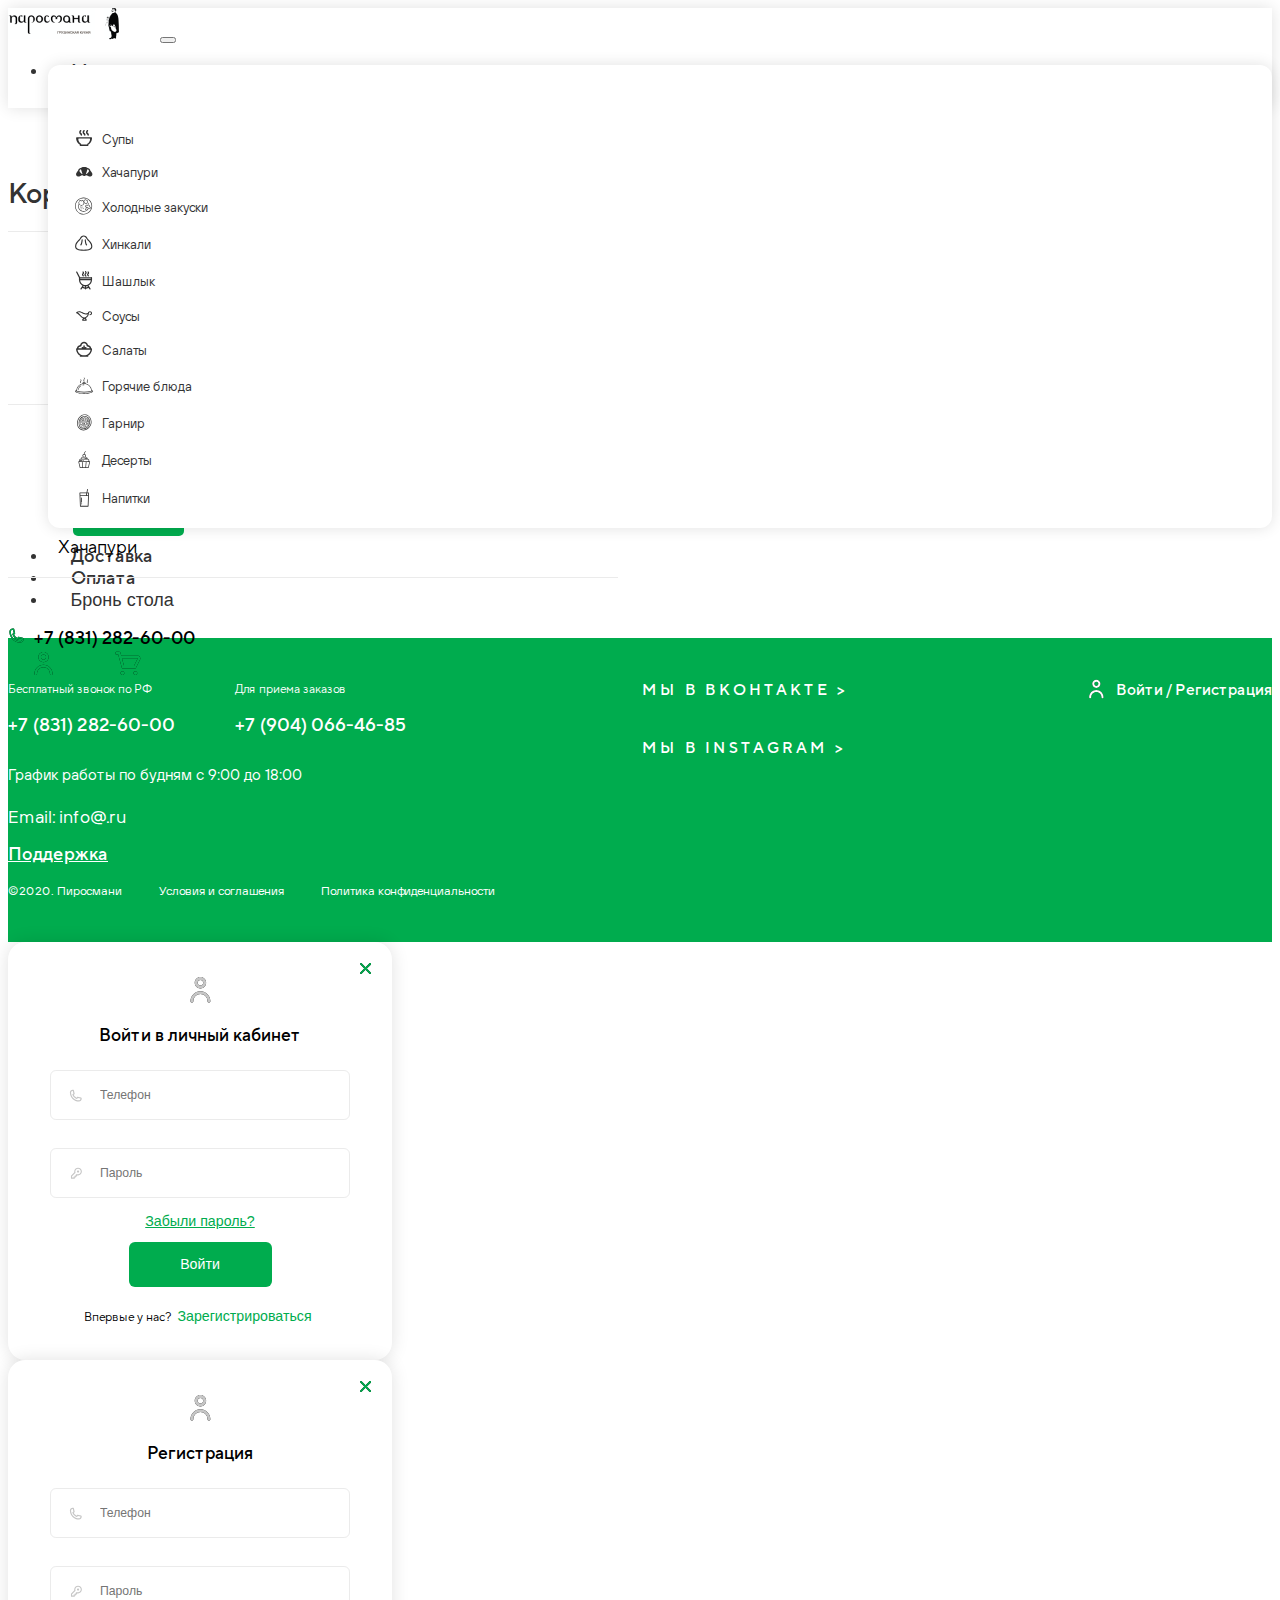
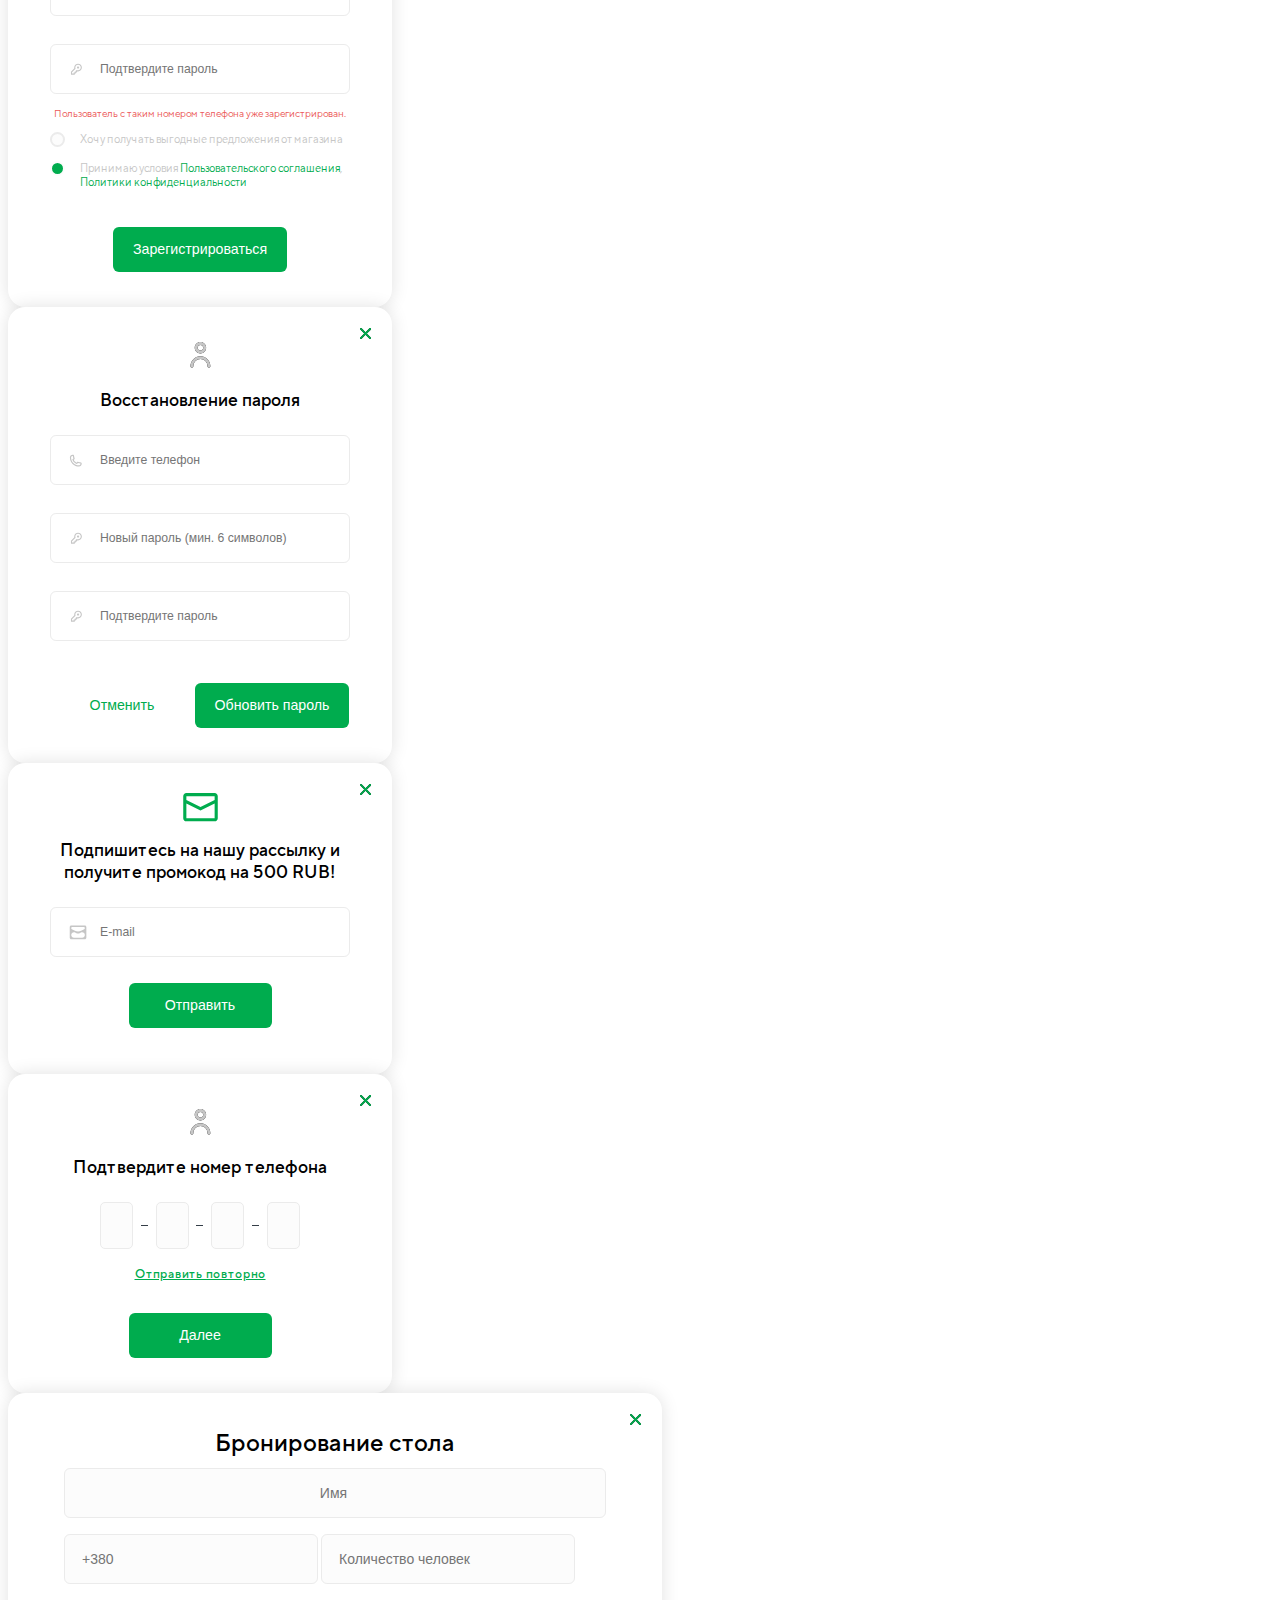
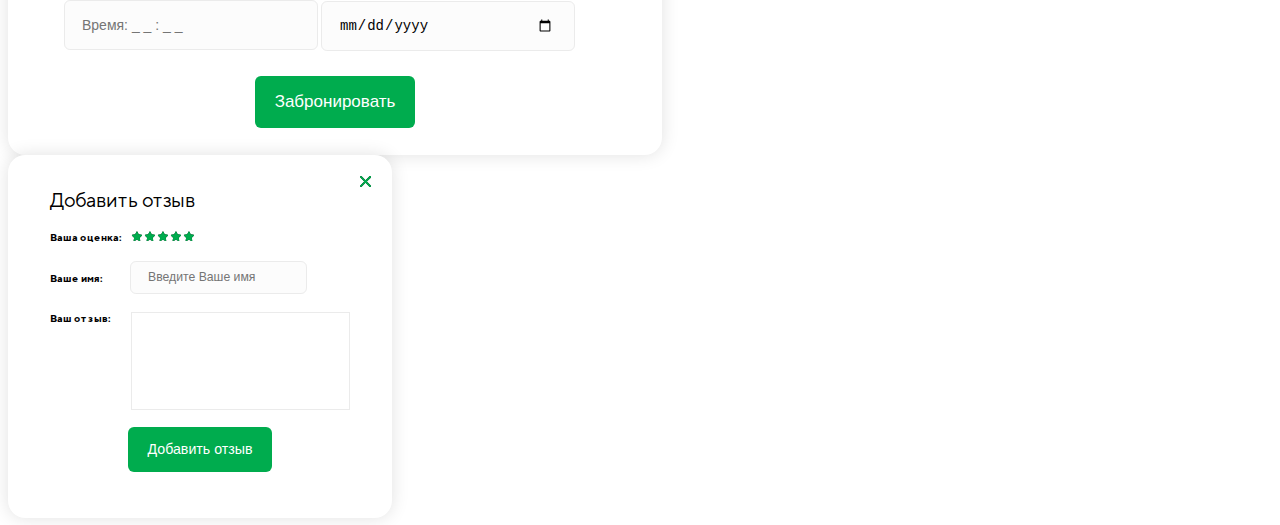
<file: cart-product.html>
<!DOCTYPE html>
<html lang="ru">
<head>
    <meta charset="UTF-8">
    <link href="https://cdn.jsdelivr.net/npm/bootstrap@5.2.0-beta1/dist/css/bootstrap.min.css" rel="stylesheet" integrity="sha384-0evHe/X+R7YkIZDRvuzKMRqM+OrBnVFBL6DOitfPri4tjfHxaWutUpFmBp4vmVor" crossorigin="anonymous">
    <link rel="stylesheet" href="https://unpkg.com/swiper@8/swiper-bundle.min.css">
    <link rel="stylesheet" href="assets/css/style.min.css">
    
    <!-- Useful meta tags -->
    <meta http-equiv="x-ua-compatible" content="ie=edge">
    <meta name="viewport" content="width=device-width, initial-scale=1, shrink-to-fit=no">
    <meta name="robots" content="index, follow">
    <meta name="google" content="notranslate">
    <meta name="format-detection" content="telephone=no">
    <meta name="description" content="">
    
    <title>Cart-product</title></head>
<body>

  <div class="wrapper">

    <!-- <button data-toggle="modal" data-target="#check-phone">Подтвердите номер</button>
    <button data-toggle="modal" data-target="#reviews">Добавить отзыв</button> -->

      <!-- header -->
      <header>
        <div class="container">
          <nav class="navbar navbar-expand-lg navbar-light">
      
      
            <a class="navbar-brand" href="index.html">
                <img src="assets/images/logo.png" alt="">
            </a>
            <button class="navbar-toggler" type="button" data-toggle="collapse" data-target="#navbarSupportedContent" aria-controls="navbarSupportedContent" aria-expanded="false" aria-label="Toggle navigation">
              <span class="navbar-toggler-icon"></span>
            </button>
          
            <div class="collapse navbar-collapse" id="navbarSupportedContent">
              <ul class="navbar-nav mr-auto">
                <li class="nav-item dropdown">
                    <a class="nav-link dropdown-toggle" href="#" id="navbarDropdown" role="button" data-toggle="dropdown" aria-haspopup="true" aria-expanded="false">
                      Меню
                    </a>
                    <div class="dropdown-menu" aria-labelledby="navbarDropdown">
                      <a class="dropdown-item" href="#"><span><svg width="17" height="16" viewBox="0 0 17 16" fill="none" xmlns="http://www.w3.org/2000/svg">
                        <path d="M15.3298 7.26831H0.792887C0.391474 7.26831 0.06604 7.59374 0.06604 7.99516C0.06604 10.8669 1.5882 13.3895 3.86779 14.7996C3.76322 14.9255 3.70028 15.0872 3.70028 15.2636C3.70028 15.665 4.02571 15.9905 4.42712 15.9905H11.6956C12.097 15.9905 12.4224 15.665 12.4224 15.2636C12.4224 15.0872 12.3595 14.9255 12.2549 14.7996C14.5345 13.3895 16.0567 10.8669 16.0567 7.99516C16.0567 7.59374 15.7312 7.26831 15.3298 7.26831Z" fill="#333333"/>
                        <path d="M13.5589 8.41699H2.84618C2.55037 8.41699 2.31055 8.6473 2.31055 8.93137C2.31055 10.9637 3.43227 12.7489 5.11216 13.7467C5.0351 13.8358 4.98872 13.9503 4.98872 14.0752C4.98872 14.3592 5.22854 14.5895 5.52435 14.5895H10.8807C11.1765 14.5895 11.4163 14.3592 11.4163 14.0752C11.4163 13.9503 11.3699 13.8358 11.2929 13.7467C12.9728 12.7489 14.0945 10.9637 14.0945 8.93137C14.0945 8.6473 13.8547 8.41699 13.5589 8.41699Z" fill="white"/>
                        <path d="M5.18342 0.2129C4.89961 -0.0710069 4.43932 -0.07091 4.15546 0.212851C3.75885 0.609516 3.21555 1.15271 3.2157 2.18047C3.21555 3.20838 3.75875 3.75153 4.15541 4.1481C4.51181 4.50454 4.66939 4.67933 4.66939 5.08791C4.66939 5.48933 4.99483 5.81476 5.39624 5.81476C5.79765 5.81476 6.12309 5.48933 6.12309 5.08791C6.12309 4.05991 5.57989 3.51676 5.18322 3.12019C4.82688 2.76384 4.66934 2.58911 4.66939 2.18047C4.66934 1.77199 4.82692 1.5972 5.18337 1.24076C5.46728 0.956949 5.46728 0.496758 5.18342 0.2129Z" fill="#333333"/>
                        <path d="M8.57531 0.2129C8.2915 -0.0710069 7.83122 -0.07091 7.54736 0.212851C7.15069 0.609467 6.60745 1.15266 6.60754 2.18047C6.6074 3.20838 7.1506 3.75153 7.54726 4.1481C7.90371 4.50454 8.06129 4.67933 8.06129 5.08791C8.06129 5.48933 8.38672 5.81476 8.78813 5.81476C9.18955 5.81476 9.51498 5.48933 9.51498 5.08791C9.51498 4.05991 8.97178 3.51676 8.57517 3.12019C8.21877 2.76384 8.06124 2.58911 8.06129 2.18047C8.06124 1.77199 8.21882 1.5972 8.57526 1.24076C8.85917 0.956949 8.85917 0.496758 8.57531 0.2129Z" fill="#333333"/>
                        <path d="M11.9674 0.2129C11.6836 -0.0710069 11.2233 -0.07091 10.9394 0.212851C10.5428 0.609467 9.99954 1.15266 9.99963 2.18047C9.99949 3.20838 10.5427 3.75153 10.9394 4.1481C11.2958 4.50454 11.4534 4.67933 11.4534 5.08791C11.4534 5.48933 11.7788 5.81476 12.1802 5.81476C12.5816 5.81476 12.9071 5.48933 12.9071 5.08791C12.9071 4.05991 12.3639 3.51676 11.9673 3.12019C11.6109 2.76384 11.4533 2.58911 11.4534 2.18047C11.4533 1.77199 11.6109 1.5972 11.9674 1.24076C12.2513 0.956949 12.2513 0.496758 11.9674 0.2129Z" fill="#333333"/>
                        </svg></span>Супы</a>
                      <a class="dropdown-item" href="#"><span><svg width="17" height="11" viewBox="0 0 17 11" fill="none" xmlns="http://www.w3.org/2000/svg">
                        <path d="M16.0579 7.04086C15.5919 6.15172 14.9935 5.33728 14.2891 4.60775C14.2239 4.05892 14.0031 3.52502 13.6092 3.08894C12.9625 2.37504 12.0679 1.91247 11.1122 1.78612C11.1054 1.7766 11.102 1.76508 11.0952 1.75556C10.7352 1.26308 10.183 0.981201 9.57979 0.981201H6.85731C6.25413 0.981201 5.70189 1.26308 5.34187 1.75556C5.33509 1.76508 5.33168 1.7766 5.3249 1.78612C4.36918 1.91247 3.47526 2.37504 2.82795 3.08964C2.43399 3.52505 2.21391 4.05895 2.148 4.60711C1.44359 5.33731 0.846524 6.14971 0.395505 7.01033C-0.0548443 7.77246 -0.0426176 8.71254 0.426741 9.46448C0.854675 10.1492 1.6623 10.554 2.47812 10.554C2.75866 10.554 3.03988 10.5065 3.3075 10.4059L5.89207 9.37212C6.22082 9.47604 6.56183 9.53988 6.91096 9.53988C6.97346 9.53988 7.03594 9.52495 7.09844 9.52154C7.37558 9.84622 7.77498 10.0412 8.22396 10.0412C8.67091 10.0412 9.06897 9.84622 9.34407 9.52221C9.4025 9.52492 9.4616 9.53918 9.51999 9.53918C9.86708 9.53918 10.2074 9.47397 10.5375 9.36938L13.1486 10.4127C13.4155 10.5105 13.6954 10.5574 13.9718 10.5574C14.7843 10.5574 15.579 10.1553 16.011 9.46448C16.4797 8.71254 16.4919 7.77243 16.0579 7.04086ZM6.11693 8.01629C6.04424 7.98572 5.97632 7.94904 5.90841 7.91099C5.83301 7.86887 5.75965 7.8227 5.69103 7.77039C5.65231 7.74186 5.61019 7.71674 5.57351 7.68547L5.30927 7.41037L3.86244 5.90174C3.82102 5.85828 3.78771 5.81004 3.7524 5.7625C3.73473 5.73805 3.71231 5.7163 3.69601 5.69118C3.67156 5.65246 3.65459 5.61034 3.63351 5.56958C3.6145 5.53153 3.59138 5.49555 3.57578 5.45614C3.56152 5.41946 3.55337 5.38074 3.54251 5.34339C3.52824 5.29585 3.51127 5.24965 3.50242 5.20141C3.49631 5.17085 3.49631 5.13961 3.49223 5.10834C3.48545 5.05062 3.47797 4.99219 3.47797 4.9331C3.47934 4.5989 3.59616 4.2647 3.83525 4.00116C4.14907 3.65407 4.55118 3.39594 4.99338 3.24855C5.00494 3.31717 5.02394 3.38441 5.04295 3.45096C5.04974 3.47678 5.04974 3.50327 5.05789 3.5284L6.5285 8.14668C6.38455 8.12089 6.24938 8.07064 6.11693 8.01629ZM12.9449 5.10838C12.9408 5.13961 12.9408 5.17088 12.9347 5.20145C12.9259 5.25035 12.9089 5.29655 12.8946 5.34409C12.883 5.38144 12.8756 5.41949 12.8613 5.45617C12.8443 5.49896 12.8199 5.53835 12.7988 5.5791C12.7791 5.61645 12.7642 5.65517 12.7411 5.69051C12.6928 5.76524 12.6378 5.83656 12.5747 5.90177L10.8751 7.67397C10.7549 7.7779 10.6225 7.86008 10.4859 7.93277C10.4465 7.95315 10.4078 7.9742 10.3677 7.99254C10.221 8.05841 10.0696 8.11344 9.91195 8.14333L11.3791 3.52776C11.3873 3.50331 11.3866 3.47818 11.3934 3.45373C11.4131 3.38581 11.4321 3.31787 11.4437 3.24858C11.8852 3.39597 12.288 3.6541 12.6018 4.00052C12.8409 4.26477 12.9578 4.59896 12.9591 4.93316C12.9591 4.99222 12.9516 5.05065 12.9449 5.10838Z" fill="#333333"/>
                        </svg></span>Хачапури</a>
                      <a class="dropdown-item" href="#"><span><svg width="18" height="18" viewBox="0 0 18 18" fill="none" xmlns="http://www.w3.org/2000/svg">
                        <path d="M14.6247 3.0638C13.0139 1.45302 10.8723 0.565918 8.59429 0.565918C6.31631 0.565918 4.17472 1.45302 2.56395 3.0638C0.953111 4.67457 0.06604 6.81619 0.06604 9.0942C0.06604 11.361 0.945649 13.4951 2.54283 15.1034C2.65813 15.2195 2.84565 15.22 2.96161 15.1048C3.07761 14.9896 3.07828 14.8021 2.96305 14.686C1.4768 13.1894 0.65832 11.2035 0.65832 9.0942C0.65832 4.71828 4.2184 1.1582 8.59432 1.1582C12.9702 1.1582 16.5303 4.71828 16.5303 9.0942C16.5303 13.4701 12.9702 17.0302 8.59429 17.0302C6.77631 17.0302 5.06596 16.4322 3.6481 15.3007C3.52028 15.1987 3.33396 15.2197 3.23195 15.3474C3.12991 15.4753 3.15087 15.6616 3.27876 15.7637C4.80258 16.9797 6.64072 17.6225 8.59432 17.6225C10.8723 17.6225 13.014 16.7354 14.6247 15.1246C16.2355 13.5139 17.1226 11.3722 17.1226 9.09424C17.1226 6.81626 16.2355 4.67457 14.6247 3.0638Z" fill="#333333"/>
                        <path d="M13.7925 7.04492C13.6453 6.67194 13.4568 6.31359 13.2322 5.97976C13.1409 5.84404 12.9568 5.80802 12.8212 5.89937C12.6855 5.99072 12.6495 6.17471 12.7408 6.31039C12.9416 6.60875 13.11 6.92899 13.2415 7.26229C13.2875 7.37872 13.399 7.44981 13.5171 7.44981C13.5533 7.44981 13.5901 7.44315 13.6257 7.42909C13.7779 7.36903 13.8525 7.19706 13.7925 7.04492Z" fill="#333333"/>
                        <path d="M10.9261 13.8536C10.8624 13.703 10.6887 13.6326 10.538 13.6963C9.9225 13.9566 9.26852 14.0886 8.59422 14.0886C5.84046 14.0886 3.60009 11.8483 3.60009 9.09451C3.60009 8.62758 3.66442 8.16546 3.79128 7.72096C3.83619 7.56368 3.74504 7.39982 3.5878 7.35494C3.43036 7.3101 3.26663 7.40108 3.22175 7.55842C3.0798 8.05579 3.00781 8.57262 3.00781 9.09447C3.00781 12.1748 5.51385 14.6809 8.59422 14.6809C9.3482 14.6809 10.0799 14.5331 10.7688 14.2418C10.9194 14.178 10.9899 14.0043 10.9261 13.8536Z" fill="#333333"/>
                        <path d="M12.6691 3.40557C12.4988 3.11095 12.2267 2.98879 12.0369 2.92256C11.9842 2.90417 11.9274 2.90104 11.873 2.91356L11.8502 2.91883C11.5147 2.99585 11.1677 2.86509 10.9664 2.58559C10.9328 2.53882 10.8862 2.50284 10.8324 2.48215C10.648 2.41133 10.3663 2.33001 10.0511 2.44208C9.43499 2.66118 8.95374 3.13906 8.73074 3.7532C8.69943 3.83945 8.67441 3.92669 8.65422 4.01451C8.53439 3.86353 8.39817 3.72311 8.2464 3.59562C8.15069 3.51527 8.04449 3.45054 7.93069 3.40331C7.58912 3.26149 7.19399 3.3004 6.87365 3.50748L6.75775 3.58237C6.53602 3.72578 6.25172 3.72232 6.03348 3.57344L5.96462 3.52647C5.55667 3.24816 5.02315 3.25399 4.63718 3.54089C4.62069 3.55318 4.60427 3.56601 4.58788 3.5795C4.33703 3.78654 4.12475 4.03246 3.95695 4.31043C3.8724 4.45045 3.91744 4.63247 4.05743 4.71699C4.19751 4.80147 4.37947 4.7565 4.46398 4.61652C4.59717 4.39591 4.76567 4.2007 4.96482 4.03636C4.97328 4.02937 4.98184 4.0227 4.99047 4.01627C5.17393 3.87989 5.43127 3.87966 5.63082 4.01577L5.69968 4.06275C6.11533 4.34628 6.65691 4.35291 7.07926 4.07977L7.19516 4.00488C7.35183 3.90361 7.54188 3.88322 7.70345 3.95035C7.76229 3.9748 7.81532 4.00711 7.86543 4.04922C8.42003 4.51504 8.71382 5.19797 8.67161 5.92297C8.60512 7.06472 7.65762 8.00003 6.51446 8.05237C5.8874 8.08112 5.29312 7.85898 4.84096 7.42701C4.3885 6.99477 4.13928 6.41225 4.13928 5.78678C4.13928 5.63741 4.15384 5.4881 4.18262 5.34298C4.21437 5.18251 4.11009 5.02667 3.94962 4.99492C3.78955 4.96311 3.63338 5.06741 3.6016 5.22785C3.56539 5.41078 3.547 5.59886 3.547 5.78675C3.547 6.57558 3.86121 7.31018 4.4318 7.85522C4.96935 8.36875 5.66587 8.64711 6.40576 8.64708C6.45087 8.64708 6.49611 8.64605 6.54151 8.64395C7.2444 8.61177 7.90986 8.31928 8.41536 7.82034C8.89701 7.34496 9.19243 6.72193 9.25473 6.05682C9.49812 6.29542 9.79641 6.47511 10.1334 6.58031C10.3434 6.64591 10.5603 6.67842 10.7772 6.67842C11.089 6.67842 11.4006 6.61106 11.6909 6.47771C12.1831 6.25157 12.571 5.85561 12.7831 5.36274C13.059 4.72185 13.0175 4.00848 12.6691 3.40557ZM12.2392 5.12861C11.9225 5.86441 11.075 6.25367 10.3099 6.01495C9.89019 5.88393 9.55192 5.5956 9.3574 5.20307C9.16279 4.81027 9.13793 4.36713 9.28748 3.95531C9.44991 3.50794 9.80057 3.15978 10.2495 3.00011C10.2892 2.98602 10.3295 2.97883 10.3732 2.97883C10.4245 2.97883 10.4804 2.98872 10.5455 3.00894C10.8779 3.4112 11.4 3.60292 11.9152 3.50988C12.0363 3.56095 12.1085 3.61924 12.1563 3.70193C12.4102 4.14127 12.4403 4.66122 12.2392 5.12861Z" fill="#333333"/>
                        <path d="M15.0376 9.64647C15.0833 8.981 14.7499 8.33712 14.1627 7.99399C13.5753 7.65086 12.8507 7.67661 12.2935 8.04319C11.9912 7.87263 11.6408 7.82722 11.3045 7.9155C10.9614 8.00552 10.674 8.22372 10.4952 8.52987C10.1371 9.14277 10.3273 9.92734 10.9155 10.311C10.9118 10.3656 10.9086 10.4197 10.9056 10.473C10.8758 10.9935 10.845 11.5318 10.2851 12.49C10.2026 12.6312 10.2502 12.8126 10.3914 12.8951L11.7451 13.6859C11.7908 13.7127 11.8424 13.7264 11.8945 13.7264C11.9196 13.7264 11.9449 13.7232 11.9697 13.7167C12.0456 13.6967 12.1105 13.6474 12.1502 13.5796C12.5826 12.8395 12.9492 12.5112 13.2203 12.3079C13.3511 12.2098 13.3777 12.0242 13.2795 11.8933C13.1814 11.7625 12.9958 11.736 12.865 11.8341C12.4596 12.1381 12.1221 12.5128 11.7931 13.028L10.9408 12.5301C11.4306 11.606 11.4683 11.0069 11.4963 10.5181C11.596 10.529 11.6969 10.5294 11.797 10.5177C11.9452 10.7378 12.1412 10.922 12.3729 11.0574C12.6046 11.1928 12.8613 11.273 13.1258 11.294C13.2364 11.5581 13.4308 11.7824 13.6808 11.9285C13.8908 12.0512 14.121 12.1095 14.3482 12.1095C14.805 12.1095 15.2502 11.8739 15.4968 11.4519C15.8626 10.8258 15.6561 10.0204 15.0376 9.64647ZM14.9853 11.1532C14.7809 11.5033 14.3297 11.6217 13.9795 11.4172C13.7998 11.3122 13.6764 11.1422 13.632 10.9385C13.6023 10.8019 13.4813 10.7053 13.3428 10.7053C13.3377 10.7053 13.3325 10.7055 13.3274 10.7057C13.0979 10.7177 12.8708 10.6624 12.6715 10.5461C12.4724 10.4297 12.3129 10.2592 12.2104 10.0532C12.1459 9.92331 11.9966 9.85931 11.8581 9.90205C11.6587 9.96345 11.4501 9.93937 11.2704 9.83446C10.9204 9.62992 10.802 9.17875 11.0065 8.82863C11.1056 8.65909 11.2647 8.53823 11.4547 8.48836C11.6447 8.43846 11.8427 8.46561 12.0122 8.56468C12.0468 8.5849 12.0805 8.60856 12.1124 8.63504C12.2236 8.72759 12.3856 8.72612 12.4953 8.63144C12.8775 8.30121 13.4275 8.2505 13.8638 8.50542C14.3 8.7603 14.526 9.26427 14.426 9.75954C14.3973 9.90149 14.4756 10.0434 14.6109 10.0949C14.6497 10.1096 14.6868 10.1273 14.7213 10.1475C14.7213 10.1475 14.7213 10.1475 14.7213 10.1475C15.0714 10.352 15.1898 10.8032 14.9853 11.1532Z" fill="#333333"/>
                        <path d="M8.45835 11.9336C8.6219 11.9336 8.75447 11.801 8.75447 11.6374C8.75447 11.4739 8.6219 11.3413 8.45835 11.3413C8.29481 11.3413 8.16223 11.4739 8.16223 11.6374C8.16223 11.801 8.29481 11.9336 8.45835 11.9336Z" fill="#333333"/>
                        <path d="M7.84202 10.7487C8.00557 10.7487 8.13815 10.6162 8.13815 10.4526C8.13815 10.2891 8.00557 10.1565 7.84202 10.1565C7.67848 10.1565 7.5459 10.2891 7.5459 10.4526C7.5459 10.6162 7.67848 10.7487 7.84202 10.7487Z" fill="#333333"/>
                        <path d="M7.00218 11.8147C7.16572 11.8147 7.2983 11.6821 7.2983 11.5185C7.2983 11.355 7.16572 11.2224 7.00218 11.2224C6.83863 11.2224 6.70605 11.355 6.70605 11.5185C6.70605 11.6821 6.83863 11.8147 7.00218 11.8147Z" fill="#333333"/>
                        <path d="M6.15171 12.2295C6.31526 12.2295 6.44784 12.0969 6.44784 11.9333C6.44784 11.7698 6.31526 11.6372 6.15171 11.6372C5.98817 11.6372 5.85559 11.7698 5.85559 11.9333C5.85559 12.0969 5.98817 12.2295 6.15171 12.2295Z" fill="#333333"/>
                        <path d="M5.67503 11.1633C5.83858 11.1633 5.97115 11.0307 5.97115 10.8672C5.97115 10.7036 5.83858 10.571 5.67503 10.571C5.51149 10.571 5.37891 10.7036 5.37891 10.8672C5.37891 11.0307 5.51149 11.1633 5.67503 11.1633Z" fill="#333333"/>
                        <path d="M6.68187 10.6303C6.84541 10.6303 6.97799 10.4978 6.97799 10.3342C6.97799 10.1707 6.84541 10.0381 6.68187 10.0381C6.51832 10.0381 6.38574 10.1707 6.38574 10.3342C6.38574 10.4978 6.51832 10.6303 6.68187 10.6303Z" fill="#333333"/>
                        <path d="M7.00218 9.56417C7.16572 9.56417 7.2983 9.43159 7.2983 9.26805C7.2983 9.1045 7.16572 8.97192 7.00218 8.97192C6.83863 8.97192 6.70605 9.1045 6.70605 9.26805C6.70605 9.43159 6.83863 9.56417 7.00218 9.56417Z" fill="#333333"/>
                        <path d="M5.61583 10.0974C5.77937 10.0974 5.91195 9.9648 5.91195 9.80125C5.91195 9.63771 5.77937 9.50513 5.61583 9.50513C5.45228 9.50513 5.3197 9.63771 5.3197 9.80125C5.3197 9.9648 5.45228 10.0974 5.61583 10.0974Z" fill="#333333"/>
                        </svg></span>Холодные закуски</a>
                      <a class="dropdown-item" href="#"><span><svg width="18" height="16" viewBox="0 0 18 16" fill="none" xmlns="http://www.w3.org/2000/svg">
                        <path d="M13.4947 4.55073C13.1164 4.1967 12.7852 3.68508 12.4346 3.14333C12.0267 2.51323 11.605 1.86172 11.0411 1.34559C10.357 0.719387 9.59156 0.415039 8.70104 0.415039C7.81052 0.415039 7.04507 0.719387 6.36099 1.34552C5.79705 1.86169 5.37535 2.5132 4.96751 3.14326C4.61689 3.68501 4.28569 4.1967 3.9074 4.55066C2.47065 5.89521 0.06604 8.14553 0.06604 11.2792C0.06604 12.9235 0.835331 14.1276 2.35263 14.8581C3.73662 15.5244 5.75387 15.8347 8.70104 15.8347C11.6482 15.8347 13.6655 15.5244 15.0494 14.8581C16.5667 14.1276 17.336 12.9235 17.336 11.2792C17.336 8.14553 14.9314 5.89521 13.4947 4.55073ZM14.5662 13.8267C13.3555 14.4096 11.437 14.693 8.70104 14.693C5.96509 14.693 4.04654 14.4097 2.83585 13.8267C1.69924 13.2795 1.19233 12.4938 1.19233 11.2792C1.19233 8.64539 3.28598 6.68609 4.67136 5.38961C5.15138 4.94042 5.53665 4.34523 5.9092 3.76963C6.27798 3.19988 6.65927 2.61075 7.11577 2.19295C7.58999 1.75894 8.09369 1.5568 8.70104 1.5568C9.30839 1.5568 9.81209 1.75894 10.2863 2.19298C10.7428 2.61078 11.1241 3.19992 11.4928 3.76967C11.8654 4.34527 12.2507 4.94049 12.7307 5.38964C14.1161 6.68612 16.2097 8.64542 16.2097 11.2792C16.2097 12.4938 15.7028 13.2795 14.5662 13.8267Z" fill="#333333"/>
                        <path d="M7.78176 4.89654L7.11052 3.97974C6.63992 4.33383 6.55383 5.07537 6.43467 6.10179C6.28861 7.35991 6.10687 8.92565 5.20593 9.82286L5.99526 10.6373C7.17906 9.4583 7.39534 7.59542 7.55323 6.23518C7.61257 5.72424 7.69376 5.02456 7.80716 4.87291C7.80706 4.87305 7.79926 4.88338 7.78176 4.89654Z" fill="#333333"/>
                        <path d="M10.9673 6.10183C10.8482 5.07537 10.7621 4.3338 10.2915 3.97974L9.62021 4.89654C9.60271 4.88338 9.59492 4.87305 9.59485 4.87298C9.70822 5.02459 9.78944 5.72434 9.84877 6.23521C10.0067 7.59543 10.2229 9.45834 11.4068 10.6373L12.1961 9.8229C11.2951 8.92569 11.1134 7.35991 10.9673 6.10183Z" fill="#333333"/>
                        </svg></span>Хинкали</a>
                      <a class="dropdown-item" href="#"><span><svg width="17" height="19" viewBox="0 0 17 19" fill="none" xmlns="http://www.w3.org/2000/svg">
                        <path d="M7.66846 4.26743L7.36211 4.02123C7.29735 3.96919 7.24877 3.90288 7.21778 3.82894C7.1923 3.76796 7.1785 3.70187 7.17944 3.63344C7.18002 3.59109 7.18643 3.5499 7.19731 3.51023C7.22531 3.40788 7.2856 3.31682 7.37256 3.25073C7.79556 2.92928 8.04558 2.4403 8.05852 1.9092C8.07145 1.37805 7.84561 0.877467 7.43876 0.535768C7.17457 0.313855 6.78059 0.348162 6.55874 0.612346C6.33687 0.87653 6.37114 1.27048 6.63529 1.4924C6.79194 1.62397 6.81176 1.79092 6.80963 1.87871C6.80751 1.96646 6.77958 2.13223 6.61662 2.25601C6.18775 2.582 5.93758 3.07783 5.93034 3.6165C5.92306 4.15514 6.15971 4.6576 6.57961 4.99501L6.88596 5.24121C7.00135 5.33393 7.13951 5.37901 7.27685 5.37901C7.45962 5.37901 7.64074 5.29916 7.76413 5.14561C7.98017 4.87666 7.93736 4.4835 7.66846 4.26743Z" fill="#333333"/>
                        <path d="M10.2626 4.59063L9.90326 4.30183C9.87108 4.27596 9.84254 4.24702 9.81601 4.2166C9.70693 4.09138 9.64643 3.93127 9.6487 3.76143C9.65053 3.62737 9.69097 3.5003 9.76307 3.39248C9.80455 3.33046 9.85634 3.27475 9.91778 3.22808C10.3876 2.871 10.6653 2.32789 10.6797 1.73797C10.6941 1.14809 10.4432 0.592043 9.99137 0.212541C9.72718 -0.00937209 9.33319 0.0248987 9.11132 0.289083C8.88944 0.553231 8.92371 0.947219 9.18786 1.1691C9.34736 1.30304 9.43586 1.4993 9.43078 1.70752C9.4257 1.91574 9.32768 2.10745 9.16188 2.23344C8.68555 2.59542 8.40767 3.14617 8.39959 3.74445C8.39152 4.34273 8.65437 4.90079 9.12069 5.27557L9.48001 5.56437C9.5954 5.65709 9.7336 5.70218 9.8709 5.70218C10.0537 5.70218 10.2348 5.62232 10.3582 5.4688C10.5743 5.1999 10.5315 4.80674 10.2626 4.59063Z" fill="#333333"/>
                        <path d="M12.7587 4.26743L12.4523 4.02123C12.3876 3.96919 12.339 3.90292 12.308 3.82894C12.2825 3.76796 12.2687 3.70187 12.2696 3.63344C12.2702 3.59109 12.2766 3.54987 12.2875 3.51019C12.3155 3.40788 12.3758 3.31678 12.4628 3.25073C12.8858 2.92928 13.1358 2.4403 13.1487 1.9092C13.1617 1.37805 12.9358 0.877467 12.529 0.535768C12.2648 0.313855 11.8708 0.348162 11.649 0.612346C11.4271 0.87653 11.4613 1.27048 11.7255 1.4924C11.8821 1.62397 11.902 1.79092 11.8998 1.87871C11.8977 1.96646 11.8697 2.13223 11.7068 2.25601C11.278 2.582 11.0278 3.07783 11.0205 3.6165C11.0133 4.15514 11.2499 4.6576 11.6698 4.99501L11.9762 5.24121C12.0916 5.33393 12.2297 5.37901 12.3671 5.37901C12.5498 5.37901 12.731 5.29916 12.8543 5.14561C13.0704 4.87666 13.0276 4.4835 12.7587 4.26743Z" fill="#333333"/>
                        <path d="M16.0566 8.78884V6.54293C16.0566 6.19795 15.7769 5.91326 15.432 5.91326C15.2055 5.91326 15.0077 6.04321 14.8981 6.20981H4.10568L1.24492 0.717468C1.08564 0.411482 0.708405 0.295011 0.402454 0.454293C0.0964314 0.613539 -0.0225254 0.991923 0.136684 1.29798L2.93943 6.68502V8.78884C2.93943 11.3229 4.37513 13.5269 6.47347 14.6265L4.52302 17.5449C4.33134 17.8317 4.40846 18.2196 4.69524 18.4113C4.80187 18.4826 4.92249 18.5167 5.04173 18.5167C5.24332 18.5167 5.4412 18.4193 5.56163 18.2391L6.4295 16.9405L8.89419 17.701V17.8695C8.89419 18.2145 9.17387 18.4941 9.51881 18.4941C9.86379 18.4941 10.1434 18.2144 10.1434 17.8695V17.701L12.6081 16.9405L13.476 18.2391C13.5964 18.4193 13.7943 18.5167 13.9959 18.5167C14.1152 18.5167 14.2358 18.4826 14.3424 18.4113C14.6292 18.2196 14.7063 17.8317 14.5146 17.5449L12.5554 14.6135C14.6355 13.5095 16.0566 11.313 16.0566 8.78884ZM4.18875 7.45909H14.8074V8.00043H4.18875V7.45909ZM8.89426 16.3936L7.15391 15.8566L7.65612 15.1052C8.05454 15.2225 8.46856 15.3029 8.89426 15.3423V16.3936ZM10.1435 16.3936V15.34C10.5676 15.2987 10.9798 15.2165 11.3766 15.0977L11.8839 15.8567L10.1435 16.3936ZM9.50847 14.1217H9.50328C6.73098 14.1217 4.4481 11.998 4.20972 9.24967H14.7865C14.5488 11.998 12.2726 14.1217 9.50847 14.1217Z" fill="#333333"/>
                        </svg></span>Шашлык</a>
                      <a class="dropdown-item" href="#"><span><svg width="17" height="10" viewBox="0 0 17 10" fill="none" xmlns="http://www.w3.org/2000/svg">
                        <path d="M12.9194 2.37451C12.9194 1.83417 13.3789 1.35772 13.9435 1.35772C14.5082 1.35772 14.9676 1.79734 14.9676 2.33768C14.9676 2.87802 14.5082 3.31764 13.9435 3.31764C13.6428 3.31764 13.399 3.55087 13.399 3.83866C13.399 4.12634 13.6428 4.35968 13.9435 4.35968C15.1087 4.35968 16.0566 3.45267 16.0566 2.33762C16.0566 1.22268 15.1087 0.315675 13.9435 0.315675C12.883 0.315675 12.0026 1.06725 11.8531 2.04298C11.1571 2.27956 10.5189 2.39528 9.91085 2.39528C9.91074 2.39528 9.91058 2.39528 9.91042 2.39528C8.62116 2.39507 7.66016 1.87039 6.64285 1.31506C6.0351 0.983218 5.40673 0.640148 4.70422 0.416088C4.21148 0.258901 3.71232 0.179199 3.22065 0.179199C1.40979 0.179199 0.273061 1.24705 0.22552 1.29239C0.0960877 1.41624 0.0404168 1.59404 0.0771359 1.76565C0.113909 1.93721 0.238388 2.07961 0.408307 2.14458C2.04484 2.77096 2.94666 3.82361 3.81871 4.84154C4.68511 5.85272 5.57552 6.89054 7.10981 7.27714C6.59735 7.72444 6.10116 8.38199 6.10116 9.25262C6.10116 9.54031 6.34495 9.77354 6.64565 9.77354H10.2393C10.2397 9.77354 10.2401 9.77354 10.2403 9.77354C10.5411 9.77354 10.7848 9.54031 10.7848 9.25262C10.7848 9.23995 10.7844 9.22738 10.7834 9.21491C10.7687 8.31882 10.2281 7.6518 9.6964 7.21037C11.5831 6.51573 12.9194 4.29744 12.9194 2.37451ZM7.30562 8.7317C7.54995 8.18853 8.12319 7.80697 8.44176 7.62836C8.75942 7.80759 9.33287 8.19054 9.57822 8.7317H7.30562ZM10.7978 5.11877C10.1248 5.94067 9.29228 6.39337 8.4535 6.39337C6.55633 6.39337 5.71992 5.41702 4.66094 4.18095C3.89823 3.29074 3.05068 2.30151 1.69057 1.57637C2.0695 1.39193 2.5904 1.22134 3.22071 1.22134C3.59506 1.22134 3.97829 1.28301 4.35986 1.40481C4.96045 1.59631 5.51554 1.8994 6.10321 2.22016C7.19907 2.81846 8.3323 3.43721 9.91036 3.43732C9.91058 3.43732 9.91074 3.43732 9.91095 3.43732C10.5017 3.43732 11.1078 3.34989 11.7465 3.17127C11.5999 3.8537 11.2676 4.54489 10.7978 5.11877Z" fill="#333333"/>
                        </svg></span>Соусы</a>
                      <a class="dropdown-item" href="#"><span><svg width="17" height="16" viewBox="0 0 17 16" fill="none" xmlns="http://www.w3.org/2000/svg">
                        <path d="M16.0566 7.93704C16.0566 7.54455 15.7312 7.22635 15.3298 7.22635H15.2635C14.9608 5.62137 13.652 4.35667 12.0027 4.0832C11.6828 2.23891 10.0372 0.830078 8.06132 0.830078C6.08547 0.830078 4.4398 2.23891 4.11994 4.0832C2.47063 4.35667 1.16193 5.62137 0.859172 7.22635H0.792884C0.391472 7.22635 0.06604 7.54455 0.06604 7.93704C0.06604 10.745 1.5882 13.2115 3.86777 14.5902C3.7632 14.7133 3.70026 14.8714 3.70026 15.0439C3.70026 15.4364 4.02569 15.7546 4.4271 15.7546H11.6955C12.097 15.7546 12.4224 15.4364 12.4224 15.0439C12.4224 14.8714 12.3594 14.7133 12.2549 14.5902C14.5345 13.2115 16.0566 10.745 16.0566 7.93704ZM4.79053 5.44957C5.19194 5.44957 5.51737 5.13137 5.51737 4.73888C5.51737 3.3673 6.65856 2.25146 8.06132 2.25146C9.46404 2.25146 10.6053 3.3673 10.6053 4.73888C10.6053 5.13137 10.9307 5.44957 11.3321 5.44957C12.4823 5.44957 13.4562 6.20007 13.7697 7.22635H10.2419C10.563 6.99083 10.6281 6.54537 10.3872 6.23138C10.1463 5.91735 9.69076 5.85377 9.36964 6.08924L8.78817 6.51566V4.95209C8.78817 4.5596 8.46274 4.2414 8.06132 4.2414C7.65991 4.2414 7.33448 4.5596 7.33448 4.95209V6.51566L6.753 6.08924C6.43188 5.85372 5.9763 5.9174 5.73542 6.23138C5.49455 6.54537 5.55967 6.99083 5.88079 7.22635L5.88084 7.2264H2.35293C2.66645 6.20007 3.64032 5.44957 4.79053 5.44957ZM8.06132 14.3332C4.69996 14.3332 1.92259 11.8413 1.55985 8.64774H8.05958C8.05997 8.64774 8.0604 8.64778 8.06079 8.64778C8.06098 8.64778 8.06118 8.64774 8.06137 8.64774C8.06157 8.64774 8.06176 8.64778 8.06195 8.64778C8.06234 8.64778 8.06278 8.64774 8.06316 8.64774H14.5628C14.2 11.8413 11.4227 14.3332 8.06132 14.3332Z" fill="#333333"/>
                        </svg></span>Салаты</a>
                      <a class="dropdown-item" href="#"><span><svg width="19" height="17" viewBox="0 0 19 17" fill="none" xmlns="http://www.w3.org/2000/svg">
                        <path d="M5.54237 5.95444C5.60127 6.01333 5.67859 6.04294 5.75591 6.04294C5.83324 6.04294 5.91056 6.01333 5.96946 5.95444C6.08756 5.83634 6.08756 5.64545 5.96946 5.52735C5.66289 5.22047 5.66289 4.72149 5.96946 4.41462C6.23224 4.15184 6.37722 3.80267 6.37722 3.43116C6.37722 3.05965 6.23254 2.71048 5.96946 2.44771C5.85136 2.32961 5.66047 2.32961 5.54237 2.44771C5.42427 2.5658 5.42427 2.7567 5.54237 2.8748C5.69098 3.0234 5.77313 3.22094 5.77313 3.43116C5.77313 3.64138 5.69128 3.83892 5.54237 3.98753C5.0002 4.52969 5.0002 5.41227 5.54237 5.95444Z" fill="#333333"/>
                        <path d="M12.1875 5.95444C12.2464 6.01333 12.3237 6.04294 12.4011 6.04294C12.4784 6.04294 12.5557 6.01333 12.6146 5.95444C12.7327 5.83634 12.7327 5.64545 12.6146 5.52735C12.308 5.22047 12.308 4.72149 12.6146 4.41462C12.8774 4.15184 13.0224 3.80267 13.0224 3.43116C13.0224 3.05965 12.8777 2.71048 12.6146 2.44771C12.4965 2.32961 12.3056 2.32961 12.1875 2.44771C12.0694 2.5658 12.0694 2.7567 12.1875 2.8748C12.3361 3.0234 12.4183 3.22094 12.4183 3.43116C12.4183 3.64138 12.3364 3.83892 12.1875 3.98753C11.6453 4.52969 11.6453 5.41227 12.1875 5.95444Z" fill="#333333"/>
                        <path d="M8.865 4.14242C8.9239 4.20132 9.00122 4.23092 9.07855 4.23092C9.15587 4.23092 9.23319 4.20132 9.29209 4.14242C9.41019 4.02433 9.41019 3.83343 9.29209 3.71533C8.98552 3.40846 8.98552 2.90948 9.29209 2.6026C9.55487 2.33983 9.69985 1.99066 9.69985 1.61915C9.69985 1.24763 9.55517 0.898472 9.29209 0.635694C9.17399 0.517594 8.9831 0.517594 8.865 0.635694C8.7469 0.753793 8.7469 0.944685 8.865 1.06278C9.01361 1.21139 9.09576 1.40893 9.09576 1.61915C9.09576 1.82937 9.01391 2.02691 8.865 2.17551C8.32283 2.71768 8.32283 3.60026 8.865 4.14242Z" fill="#333333"/>
                        <path d="M7.65542 8.3122C7.67747 8.3122 7.69982 8.30979 7.72218 8.30495C8.15652 8.20709 8.60566 8.15755 9.05751 8.15755C9.05872 8.15755 9.05993 8.15755 9.06144 8.15755C9.22817 8.15755 9.36349 8.02254 9.36349 7.85581C9.36349 7.68878 9.22847 7.55347 9.06144 7.55347C9.06023 7.55347 9.05872 7.55347 9.05721 7.55347C8.56095 7.55347 8.06711 7.60814 7.58928 7.71566C7.42647 7.75221 7.32438 7.91381 7.36093 8.07661C7.39295 8.21706 7.51739 8.3122 7.65542 8.3122Z" fill="#333333"/>
                        <path d="M2.96651 13.2876C2.98493 13.2913 3.00306 13.2928 3.02088 13.2928C3.16405 13.2928 3.29121 13.1907 3.31779 13.0451C3.63161 11.3241 4.66883 9.7927 6.09236 8.94939C6.23583 8.86452 6.28325 8.67906 6.19838 8.53559C6.1132 8.39212 5.92805 8.3447 5.78458 8.42957C4.21274 9.36077 3.0686 11.0456 2.72367 12.9364C2.69346 13.1007 2.8022 13.2577 2.96651 13.2876Z" fill="#333333"/>
                        <path d="M16.8009 12.8766C16.2536 9.66253 13.7481 7.10875 10.5586 6.49016C10.5637 6.44184 10.5715 6.39321 10.5715 6.34518C10.5715 5.51245 9.89406 4.83496 9.06132 4.83496C8.22859 4.83496 7.5511 5.51245 7.5511 6.34518C7.5511 6.39321 7.55865 6.44184 7.56409 6.49016C4.3745 7.10875 1.86905 9.66253 1.32174 12.8766C0.690473 13.2339 0 13.7598 0 14.3497C0 15.8855 4.68531 16.917 9.06132 16.917C13.4373 16.917 18.1226 15.8855 18.1226 14.3497C18.1226 13.7598 17.4322 13.2339 16.8009 12.8766ZM8.157 6.39743C8.15579 6.37992 8.15519 6.3624 8.15519 6.34548C8.15519 5.8459 8.56174 5.43935 9.06132 5.43935C9.5609 5.43935 9.96745 5.8459 9.96745 6.34548C9.96745 6.3627 9.96685 6.37992 9.96564 6.39743C9.95144 6.39592 9.93725 6.39532 9.92335 6.39381C9.81945 6.38233 9.71494 6.37418 9.60983 6.36693C9.57117 6.36421 9.53281 6.36028 9.49415 6.35817C9.35098 6.35032 9.20691 6.34579 9.06162 6.34579C8.91634 6.34579 8.77226 6.35032 8.6291 6.35817C8.59043 6.36028 8.55207 6.36421 8.51341 6.36693C8.4083 6.37418 8.30379 6.38263 8.19989 6.39381C8.18539 6.39532 8.1712 6.39562 8.157 6.39743ZM7.97366 7.03112C8.13586 7.00696 8.29896 6.98944 8.46267 6.97615C8.4962 6.97343 8.52972 6.97102 8.56325 6.9686C8.89489 6.94625 9.22805 6.94625 9.55969 6.9686C9.59322 6.97102 9.62675 6.97343 9.66027 6.97615C9.82398 6.98944 9.98709 7.00696 10.1493 7.03112C13.296 7.50684 15.7845 10.0129 16.2361 13.1674C16.25 13.2644 16.2611 13.3617 16.2711 13.4589C16.2744 13.4924 16.279 13.5257 16.282 13.5592C16.2938 13.693 16.3025 13.8268 16.3068 13.9606C11.5616 15.0604 6.5616 15.0604 1.81649 13.9606C1.82102 13.8268 1.82948 13.693 1.84126 13.5592C1.84428 13.5257 1.84851 13.4924 1.85213 13.4589C1.8621 13.3614 1.87328 13.2641 1.88717 13.1674C2.33842 10.0129 4.82697 7.50654 7.97366 7.03112ZM9.06132 16.3129C3.89758 16.3129 0.604088 15.0235 0.604088 14.3497C0.604088 14.234 0.747257 13.979 1.22751 13.6465C1.2263 13.6637 1.2269 13.6806 1.22569 13.6978C1.21543 13.8634 1.20818 14.0301 1.20818 14.1986V14.4366L1.43984 14.4925C3.93291 15.0906 6.49727 15.3902 9.06132 15.3902C11.6254 15.3902 14.1897 15.0909 16.6828 14.4925L16.9145 14.4366V14.1986C16.9145 14.0301 16.9072 13.8637 16.8969 13.6978C16.8957 13.6806 16.8963 13.6637 16.8951 13.6465C17.3754 13.979 17.5186 14.234 17.5186 14.3497C17.5186 15.0235 14.2251 16.3129 9.06132 16.3129Z" fill="#333333"/>
                        </svg></span>Горячие блюда</a>
                      <a class="dropdown-item" href="#"><span><svg width="15" height="17" viewBox="0 0 15 17" fill="none" xmlns="http://www.w3.org/2000/svg">
                        <path d="M8.77817 0.445098C8.40457 0.387948 8.03339 0.426048 7.66117 0.469328C7.65158 0.470414 7.64497 0.475594 7.63587 0.477433C4.36914 -0.186225 1.53095 3.35172 0.525213 6.23612C-0.764931 9.93608 0.306711 14.3522 4.06942 15.8963C8.00785 17.5126 12.1424 14.9268 13.8406 11.1744C15.7688 6.91432 13.5284 1.17167 8.77817 0.445098ZM13.2869 10.8388C11.8565 14.2902 8.04201 16.6657 4.48338 15.3739C0.807525 14.0396 0.0318914 9.85688 1.16734 6.41961C1.6858 4.85007 2.63764 3.45458 3.86139 2.39496C5.09804 1.32415 6.57333 1.03231 8.11807 1.02094C12.7363 1.21278 14.9849 6.74145 13.2869 10.8388Z" fill="#333333"/>
                        <path d="M9.70108 2.45374C9.0463 2.23208 8.34552 2.17083 7.66125 2.18345C7.60509 2.18445 7.56215 2.20392 7.52517 2.22974C1.17419 1.71948 -0.866609 13.5728 5.84725 14.866C9.15459 15.5029 11.813 13.0766 12.7021 9.92426C13.5073 7.06944 12.6821 3.46289 9.70108 2.45374ZM7.05457 14.347C3.83803 14.4818 2.08107 11.6591 2.29643 8.59235C2.52009 5.40699 4.63808 3.20446 7.54531 2.68234C7.57818 2.69989 7.61581 2.71184 7.66125 2.71259C14.615 2.82789 13.2534 14.0872 7.05457 14.347Z" fill="#333333"/>
                        <path d="M4.10225 10.6135C4.04094 10.6121 4.01387 10.572 3.96843 10.5375C3.925 10.5044 3.88214 10.4916 3.82856 10.4905C3.77716 10.4894 3.76346 10.578 3.81615 10.5853C3.92669 10.601 3.96746 10.7289 4.08509 10.7456C4.17968 10.7589 4.19523 10.6156 4.10225 10.6135Z" fill="#333333"/>
                        <path d="M12.0487 7.50557C12.0004 7.39001 11.8636 7.24898 11.7856 7.16024C11.6572 7.01403 11.6878 6.75886 11.6369 6.57696C11.5978 6.4371 11.4942 6.33558 11.3844 6.24208C11.5846 6.02276 11.6355 5.72197 11.353 5.35651C11.2311 5.19876 10.849 4.97601 10.8081 4.78225C10.7687 4.59568 10.75 4.46091 10.6363 4.30968C10.4464 4.05727 9.8591 4.20975 9.6091 4.17382C9.54948 4.16522 9.50396 4.1978 9.47922 4.24125C9.38238 4.12219 9.2716 4.02585 9.15284 3.98825C9.15042 3.97372 9.14551 3.95901 9.13648 3.94472C8.84273 3.48168 8.47929 3.18038 7.98178 2.98094C7.92812 2.95947 7.84666 2.98295 7.80984 3.02807C7.62671 3.25241 7.61084 3.44633 7.54292 3.69189C7.33981 3.67853 7.07151 3.6517 6.92004 3.76442C6.77945 3.86903 6.83206 4.09829 6.75673 4.24551C6.74706 4.26448 6.63362 4.26715 6.50495 4.28294C6.50197 4.25211 6.48489 4.2232 6.45009 4.21426C5.94436 4.08409 5.26589 3.98516 4.95071 4.54146C4.78659 4.83113 4.81173 4.95379 4.47938 5.02121C4.31784 5.05405 4.22261 5.18088 4.15195 5.32351C3.92523 5.78096 3.17868 6.19546 3.28092 6.79027C3.29019 6.84416 3.30824 6.89012 3.32806 6.9344C3.25949 6.95947 3.19753 6.99222 3.15209 7.03884C2.99426 7.20077 3.01924 7.42394 3.08716 7.62513C2.86205 7.75856 2.64516 7.96009 2.57555 8.22261C2.49796 8.51505 2.929 8.56551 3.08071 8.66402C3.20326 8.74365 3.33249 8.56334 3.23282 8.45957C3.18553 8.41036 3.14871 8.38028 3.09392 8.34001C3.05235 8.31436 3.00925 8.29196 2.96445 8.273C2.95245 8.26347 2.94342 8.25721 2.93504 8.25169C3.04453 8.06971 3.17796 7.94773 3.35867 7.83802C3.41773 7.80218 3.44867 7.72623 3.42949 7.65746C3.38542 7.4993 3.2669 7.30036 3.46865 7.24196C3.51199 7.22942 3.5555 7.21923 3.59901 7.20921C3.83757 7.32777 4.16081 7.32852 4.41807 7.27864C4.44192 7.353 4.47003 7.42736 4.50677 7.50273C4.55592 7.60341 4.69377 7.61076 4.76661 7.5374C4.8417 7.46178 4.92662 7.40981 5.02048 7.36286C5.02153 7.36236 5.02273 7.36211 5.02386 7.36161C4.90365 7.57634 4.77934 7.78254 4.69635 8.00763C4.2073 7.76909 3.67079 7.88197 3.45189 8.54738C3.39332 8.7256 3.15516 8.87215 3.04929 9.03516C2.93754 9.20737 2.88863 9.41641 2.88863 9.6212C2.88863 9.9453 3.10101 10.1762 3.36189 10.3028C3.32153 10.3619 3.2868 10.4259 3.26457 10.4998C3.1869 10.7582 3.30864 11.0139 3.51554 11.1589C3.6488 11.2522 3.80542 11.281 3.96028 11.2676C3.90654 11.5235 3.80534 11.7985 3.8756 12.0444C3.94634 12.2915 4.22583 12.3113 4.45755 12.2945C4.41541 12.8398 4.5552 13.4521 5.09517 13.6722C5.52484 13.8475 5.95451 13.6557 6.24955 13.3243C6.26849 13.338 6.28476 13.3532 6.30692 13.3652C6.55475 13.5005 6.83722 13.4024 7.08408 13.2577C7.13895 13.423 7.30299 13.5528 7.63251 13.6023C8.33023 13.7072 8.48186 13.2061 8.36262 12.7053C8.52239 12.9395 8.77401 13.087 9.12859 13.0462C9.62763 12.9886 9.69233 12.544 9.95643 12.2189C10.0256 12.1337 10.128 12.1162 10.1907 12.0167C10.2488 11.9247 10.2205 11.7943 10.1807 11.6773C10.5689 11.6614 10.8171 11.3998 11.0316 11.0168C11.066 10.9555 11.0233 10.8526 10.946 10.862C10.8254 10.8765 10.77 10.9146 10.6912 11.0164C10.4784 11.2918 10.3648 11.4363 9.98793 11.3975C9.90777 11.3892 9.83364 11.491 9.86208 11.5687C9.95248 11.8154 9.95699 11.8447 9.77934 11.9806C9.6153 12.1061 9.54481 12.3631 9.40929 12.5112C9.15945 12.7845 8.86271 12.7509 8.61972 12.5104C8.388 12.2809 8.36254 11.8995 8.40686 11.5785C9.17201 11.5216 9.88247 10.8843 10.1805 10.1165C10.2504 10.1329 10.3341 10.1278 10.3985 10.131C10.5446 10.1386 10.5822 9.95717 10.5132 9.86467C10.5444 9.76023 10.4122 9.6532 10.314 9.74193C10.3055 9.74979 10.2951 9.75522 10.2855 9.76182C10.365 9.37815 10.3376 8.98019 10.1606 8.61757C10.1666 8.59751 10.1728 8.57746 10.172 8.55198C10.1592 8.11667 10.3688 7.89066 10.133 7.47031C10.1236 7.45351 10.108 7.44265 10.094 7.4302C10.2026 7.28432 10.3222 7.17679 10.4217 7.06424C10.3876 7.11153 10.3818 7.1762 10.4394 7.23193C10.4509 7.24288 10.4634 7.24981 10.4754 7.25884C10.497 7.33938 10.4698 7.45736 10.4579 7.52395C10.439 7.62989 10.4099 7.73433 10.4026 7.8422C10.3975 7.9189 10.467 7.97739 10.5352 7.97973C10.7632 7.98758 10.9915 7.98574 11.2196 7.98624C11.2924 7.98641 11.3623 7.92049 11.3586 7.84212C11.3531 7.72648 11.24 7.47423 11.3188 7.37723C11.3499 7.33905 11.3647 7.28432 11.3539 7.23569C11.3594 7.24355 11.3641 7.25173 11.3716 7.25875C11.8798 7.72598 11.8449 8.24568 11.2635 8.67071C11.1658 8.74214 11.1391 8.87616 11.2262 8.97091C11.4658 9.23126 11.308 9.481 11.1667 9.69682C11.0737 9.65003 10.9784 9.60641 10.8818 9.5582C10.8167 9.5257 10.7189 9.53355 10.6843 9.61201C10.5938 9.81713 10.5746 10.1204 10.4336 10.2919C10.3142 10.4373 10.5164 10.6492 10.6368 10.5026C10.7802 10.3283 10.8152 10.102 10.8854 9.89049C10.9378 9.91614 10.9885 9.94271 11.0385 9.9702C11.0431 10.1072 11.1971 10.2021 11.3043 10.1496C11.3138 10.1576 11.3235 10.1643 11.3329 10.1726C11.2999 10.341 11.2448 10.5143 11.0558 10.5108C10.8996 10.5079 10.7524 10.4881 10.6086 10.5686C10.4846 10.6381 10.5698 10.8552 10.7054 10.8066C10.824 10.764 10.9596 10.8198 11.0821 10.8212C11.2383 10.823 11.3829 10.7513 11.4739 10.619C11.5974 10.4394 11.7187 10.1267 11.5473 9.95558C11.5209 9.92934 11.4921 9.90912 11.4644 9.8864C11.664 9.4876 11.8509 9.30287 11.602 8.87458C12.0255 8.50887 12.2975 8.10146 12.0487 7.50557ZM9.54384 6.28052C9.56285 5.84655 9.66026 5.42202 9.70506 4.9913C9.86402 5.10627 10.01 5.24146 10.0861 5.42937C10.191 5.68897 10.1528 6.00739 10.1142 6.28545C9.93315 6.32104 9.76677 6.26916 9.5776 6.27759C9.56479 6.27818 9.55407 6.28152 9.54295 6.28453C9.54303 6.28303 9.54368 6.28202 9.54384 6.28052ZM6.83988 4.6144C6.90095 4.62075 6.95783 4.57513 6.98909 4.52566C7.08481 4.3741 7.14749 4.23331 7.1607 4.05192C7.16094 4.04833 7.16102 4.04682 7.16127 4.04357C7.31483 4.01148 7.51601 4.03855 7.66127 4.03755C7.74104 4.03697 7.79099 3.98433 7.81951 3.91264C7.86576 3.79583 7.90483 3.32961 8.15331 3.44617C8.43707 3.57926 8.67201 3.78297 8.87512 4.02193C8.83757 4.04357 8.79987 4.07064 8.762 4.10849C8.60554 4.2644 8.51417 4.45949 8.46793 4.67138C8.44746 4.62075 8.39936 4.58089 8.34578 4.58123C8.11141 4.58273 7.85609 4.53745 7.62582 4.5854C7.54389 4.60245 7.51504 4.69586 7.538 4.76822C7.5741 4.99139 7.48773 5.21823 7.53671 5.43564C7.6027 5.72857 7.98564 5.72657 8.2089 5.72715C8.25676 5.72723 8.31912 5.69841 8.33918 5.6497C8.43425 5.41834 8.40146 5.17646 8.43296 4.941C8.41564 5.26953 8.48082 5.61561 8.56928 5.9103C8.33789 6.01566 7.9829 6.20156 8.0024 6.46834C8.02085 6.7195 8.2068 6.86129 8.40202 6.97994C8.30316 7.00667 8.20398 7.02873 8.10529 7.00667C8.07113 6.99907 8.04236 7.00609 8.01819 7.01962C7.79929 6.79253 7.30621 6.35329 6.99078 6.62885C6.94405 6.66962 6.91134 6.71892 6.88443 6.77147C6.83666 6.74942 6.78735 6.72159 6.73909 6.71056C6.74279 6.67756 6.70356 6.65333 6.676 6.67815C6.65554 6.69653 6.64474 6.72243 6.62452 6.7388C6.61936 6.74298 6.61719 6.74967 6.61316 6.75493C6.71991 6.3101 6.82304 5.85214 6.80032 5.42878C6.79508 5.33069 6.67044 5.28867 6.6192 5.3779C6.56796 5.46713 6.52598 5.56431 6.48763 5.6644C6.47579 5.64544 6.45847 5.63073 6.42938 5.63282C6.10066 5.65646 5.69991 5.90946 5.65552 6.27584C5.6133 6.62392 5.89731 6.90524 6.18824 7.03951C6.17938 7.09399 6.17051 7.14871 6.16109 7.20152C5.68444 7.05288 5.3459 6.70864 5.52967 6.13815C5.70934 5.58035 6.30925 5.27154 6.84004 5.25809C6.95856 5.25508 6.99505 5.05455 6.86912 5.03542C6.69993 5.00968 6.53428 5.01219 6.37476 5.03517C6.44284 4.79002 6.38507 4.56736 6.83988 4.6144ZM8.15661 4.86297C8.14468 4.91477 8.13445 4.96691 8.13067 5.0233C8.12172 5.15615 8.133 5.28633 8.1015 5.41374C8.0194 5.41299 7.93376 5.4079 7.86326 5.37581C7.82531 5.35852 7.82894 5.35083 7.82668 5.29869C7.82024 5.15264 7.82829 5.01403 7.81653 4.87333C7.92852 4.877 8.04341 4.86923 8.15661 4.86297ZM6.43671 5.80201C6.33479 6.11742 6.27848 6.46684 6.22578 6.80364C6.08866 6.67004 5.9562 6.52692 5.94025 6.32062C5.9193 6.05025 6.25253 5.92325 6.43671 5.80201ZM4.56188 6.52215C4.4486 6.49608 4.32493 6.57696 4.32864 6.70639C4.33162 6.81049 4.34153 6.908 4.35571 7.0035C4.22938 7.00116 4.08169 6.99974 3.95431 6.96816C3.94521 6.90491 3.9009 6.84801 3.82847 6.85377C3.80341 6.85578 3.77626 6.8577 3.74782 6.85996C3.7193 6.83155 3.69424 6.79938 3.67837 6.75794C3.5783 6.4965 4.09201 6.12586 4.2446 6.00229C4.37335 5.89802 4.45062 5.62547 4.52845 5.47348C4.58138 5.37005 4.87481 5.35392 4.97246 5.32919C5.02934 5.31473 5.09122 5.25809 5.10113 5.19576C5.20611 4.53644 5.65931 4.37619 6.20016 4.36992C6.17245 4.38764 6.1486 4.40794 6.13305 4.43326C6.00406 4.6418 6.01719 4.89873 6.0039 5.13836C5.62853 5.29468 5.32132 5.59764 5.16188 6.03337C5.09154 6.22546 5.07535 6.40468 5.09815 6.56928C4.91936 6.56142 4.73269 6.56142 4.56188 6.52215ZM4.7318 7.14362C4.71021 7.05313 4.69925 6.96298 4.69667 6.86839C4.85459 6.84884 5.01975 6.84968 5.17598 6.83974C5.19974 6.89196 5.22826 6.94175 5.26033 6.98946C5.08936 6.96448 4.8935 7.04126 4.7318 7.14362ZM5.04433 8.02242C5.12063 7.77394 5.24414 7.55937 5.30279 7.30429C5.30505 7.29451 5.30416 7.28549 5.30408 7.2763C5.33437 7.26544 5.36378 7.25207 5.3915 7.23369C5.4085 7.22241 5.42171 7.20695 5.43098 7.18949C5.64714 7.39352 5.94154 7.53214 6.24754 7.58477C6.33189 7.59923 6.43712 7.56322 6.45508 7.46254C6.49069 7.26326 6.54089 7.05447 6.59205 6.84233C6.59575 6.87048 6.60566 6.89772 6.62436 6.91518C6.67882 6.9659 6.7444 7.00642 6.81538 7.03876C6.8 7.28674 6.87573 7.56973 6.93455 7.78555C6.6897 8.00346 6.3986 8.33224 6.46556 8.68374C6.52671 9.00525 6.77526 9.13401 7.04952 9.19091C6.91561 9.30136 6.82239 9.42352 6.7581 9.55152C6.43534 9.55035 6.15327 9.54258 5.82391 9.38717C5.70072 9.32893 5.59791 9.27747 5.56375 9.18088C5.56778 9.17018 5.57278 9.16066 5.57648 9.14946C5.5909 9.10627 5.58051 9.07193 5.55827 9.04828C5.55997 9.03942 5.56005 9.03157 5.56254 9.02213C5.60581 8.85519 5.64368 8.72451 5.65504 8.55164C5.66156 8.45213 5.56641 8.35513 5.4711 8.36081C5.34727 8.36825 5.21803 8.3685 5.12997 8.32764C5.1025 8.29915 5.07414 8.2725 5.04537 8.24651C5.01879 8.19529 5.01282 8.12503 5.04433 8.02242ZM6.09977 10.9C6.05087 10.9178 6.00108 10.9403 5.95137 10.9656C5.83293 10.9242 5.71297 10.8847 5.60009 10.8312C5.33687 10.7065 5.51026 10.3887 5.5967 10.1892C5.62998 10.1125 5.61717 10.0298 5.54458 9.98273C5.33598 9.8478 5.17638 9.73074 5.36354 9.50231C5.36676 9.49838 5.36958 9.49454 5.37281 9.49061C5.76687 9.72288 6.21072 9.94346 6.65828 9.90486C6.63862 10.1404 6.69896 10.3824 6.81571 10.607C6.74199 10.6152 6.65981 10.6008 6.59366 10.5954C6.4865 10.5868 6.39611 10.608 6.2925 10.6189C6.18671 10.63 6.09518 10.7031 6.09615 10.8226C6.09623 10.8496 6.09881 10.8739 6.09977 10.9ZM6.48965 10.9229C6.49883 10.9209 6.50794 10.9179 6.5172 10.9165C6.66512 10.8869 6.82473 10.9037 6.9592 10.8391C6.99747 10.8915 7.03872 10.942 7.08215 10.9907C6.86389 10.9874 6.73353 11.2535 6.53879 11.3336C6.51865 11.2682 6.50254 11.2016 6.49698 11.1321C6.49182 11.0669 6.48908 11.0021 6.48836 10.9367C6.48932 10.9306 6.48908 10.928 6.48965 10.9229ZM3.91266 10.9294C3.84619 10.928 3.77739 10.9057 3.71696 10.8685C3.66942 10.8391 3.64542 10.814 3.6127 10.7453C3.62302 10.7669 3.60175 10.6851 3.60304 10.7016C3.60126 10.6796 3.60279 10.6576 3.60465 10.6358C3.60094 10.6781 3.61383 10.6089 3.61633 10.6004C3.61867 10.5924 3.61842 10.5921 3.61915 10.5892C3.6206 10.5868 3.62173 10.5852 3.62624 10.5757C3.63784 10.551 3.65138 10.5268 3.66451 10.5029C3.69239 10.4522 3.72969 10.4107 3.76933 10.3695C3.85159 10.2842 3.94465 10.2112 4.04077 10.1432C4.0481 10.1621 4.06026 10.1786 4.08347 10.1838C4.18901 10.2077 4.28175 10.1986 4.38826 10.1929C4.48599 10.1877 4.55737 10.2278 4.62247 10.2882C4.52603 10.5272 4.39019 10.7517 4.16226 10.8741C4.07839 10.9191 4.00008 10.9311 3.91266 10.9294ZM6.04781 12.9395C5.8563 13.2064 5.62772 13.4303 5.26573 13.3298C4.81108 13.2034 4.75702 12.53 4.81173 12.1466C4.82574 12.0484 4.76951 11.9105 4.64986 11.9262C4.45642 11.9516 4.17217 12.0376 4.18305 11.7613C4.19038 11.5745 4.21471 11.3927 4.21729 11.2065C4.23292 11.2005 4.24895 11.1952 4.26418 11.1884C4.60901 11.0357 4.81624 10.6465 4.92082 10.2932C4.93419 10.2478 4.92138 10.1842 4.88504 10.1528C4.76177 10.0467 4.63633 9.96602 4.47261 9.96026C4.38076 9.957 4.28755 9.98215 4.19707 10.0089C4.2218 9.93636 4.16363 9.84328 4.07493 9.86776C3.89332 9.91773 3.70326 9.99276 3.54873 10.1094C3.31291 9.94221 3.14831 9.73525 3.21905 9.41524C3.28962 9.09599 3.5953 8.94217 3.71752 8.6631C3.82605 8.41554 3.97365 8.18176 4.25677 8.16396C4.38705 8.15577 4.50863 8.19964 4.6244 8.26163C4.61522 8.30976 4.60821 8.35889 4.60394 8.40952C4.59902 8.46843 4.641 8.54956 4.69458 8.57328C4.88867 8.65959 5.06415 8.69845 5.25743 8.72176C5.21827 8.90106 5.16308 9.069 5.1618 9.26109C5.1618 9.26226 5.16268 9.26326 5.16268 9.26451C5.0689 9.37464 4.98978 9.49938 4.95796 9.62914C4.90067 9.8625 5.10677 10.0398 5.28555 10.1658C5.17445 10.4117 5.06866 10.7246 5.24655 10.9467C5.35145 11.0777 5.49922 11.135 5.6556 11.1673C5.4848 11.3191 5.35814 11.5125 5.35927 11.7276C5.36153 12.1823 5.74447 12.3701 6.11113 12.484C6.06731 12.6321 6.03717 12.7919 6.04781 12.9395ZM7.83135 13.255C7.81129 13.2209 7.79526 13.184 7.79993 13.1532C7.80726 13.1062 7.81 13.0552 7.8096 13.0056C7.86793 12.9912 7.86584 12.8931 7.79784 12.8931C7.79615 12.8931 7.79558 12.8949 7.79381 12.8949C7.73588 12.7581 7.52761 12.7761 7.51319 12.9519C7.50481 13.0526 7.53132 13.153 7.57684 13.2437C7.45703 13.2059 7.4273 13.1146 7.44793 13C7.45937 12.9824 7.46324 12.9618 7.46162 12.9422C7.52938 12.7171 7.75216 12.4266 7.89428 12.2539C8.07161 12.5961 8.37092 13.1851 7.83135 13.255ZM8.18231 12.2566C8.13107 12.1702 8.07298 12.0907 8.00941 12.0233C7.94479 11.9547 7.85399 12.0025 7.83522 12.0764C7.52334 12.2483 7.18552 12.6146 7.09004 12.948C6.93922 12.9854 6.78646 13.0152 6.63249 13.0198C6.56594 13.0218 6.51994 13.0041 6.48401 12.9771C6.5263 12.8914 6.56119 12.803 6.58552 12.7131C6.62178 12.5789 6.51744 12.5013 6.41488 12.512C6.41971 12.4812 6.42479 12.4513 6.42922 12.4236C6.44219 12.3439 6.41012 12.2666 6.33012 12.2427C6.09349 12.1722 5.56875 11.9781 5.7149 11.627C5.792 11.4416 5.9645 11.3241 6.13418 11.2132C6.1627 11.3509 6.20886 11.4834 6.28331 11.6214C6.30958 11.6702 6.37306 11.7154 6.42938 11.7083C6.59422 11.6878 6.71854 11.6224 6.84882 11.5178C6.96315 11.4259 7.14974 11.3016 7.21162 11.1664C7.21718 11.1542 7.21718 11.1429 7.21944 11.1312C7.26665 11.1748 7.31507 11.2169 7.36567 11.2552C7.63267 11.4581 7.91394 11.5585 8.1923 11.5784C8.14307 11.7966 8.1384 12.035 8.18231 12.2566ZM9.72012 8.48923C10.3814 9.90244 8.79407 12.0474 7.45478 10.6979C7.05427 10.2943 7.08996 9.93929 7.33682 9.63607C7.5741 10.2599 8.13695 10.7096 8.81622 10.4695C9.57623 10.201 9.77056 9.22725 9.58904 8.50928C9.57913 8.46993 9.55939 8.44461 9.53667 8.42581C9.54521 8.36098 9.49679 8.28987 9.4138 8.30851C9.1762 8.36173 8.93345 8.41311 8.69191 8.47135C8.5688 8.31477 8.58668 8.06178 8.50225 7.88264C8.38744 7.63942 8.12341 7.71261 7.91498 7.79065C7.80187 7.83301 7.6827 7.89651 7.59319 7.98131C7.50191 8.06787 7.50602 8.14549 7.53671 8.26481C7.56161 8.36173 7.62397 8.4447 7.68464 8.52014C7.73411 8.58181 7.82193 8.63946 7.83748 8.72142C7.83836 8.7261 7.84094 8.72919 7.84239 8.73329C7.64717 8.81224 7.45913 8.90724 7.28163 9.0228C7.27994 9.02213 7.2789 9.02088 7.2772 9.02029C7.05999 8.95069 6.73578 8.83748 6.7842 8.5402C6.82352 8.29856 7.05927 8.1079 7.22556 7.95775C7.26713 7.92024 7.28035 7.85181 7.26617 7.7985C7.21065 7.59071 7.15071 7.3484 7.15643 7.12122C7.24731 7.12674 7.33682 7.12122 7.41731 7.10167C7.47307 7.08822 7.49804 7.03751 7.49603 6.98729C7.65878 7.08605 7.82862 7.22692 7.86689 7.25374C7.92006 7.29109 7.97396 7.27855 8.01296 7.24438C8.02142 7.24898 8.02834 7.25474 8.03882 7.25775C8.15202 7.29025 8.26167 7.29844 8.37841 7.27839C8.65767 7.23059 8.82517 7.16283 8.87198 7.55804C8.8831 7.65137 8.93587 7.7162 9.03038 7.7223C9.31269 7.74043 9.59758 7.73375 9.88094 7.73291C9.94483 7.90879 9.90994 8.07306 9.86668 8.24659C9.76452 8.24049 9.6663 8.37418 9.72012 8.48923ZM9.29287 8.57404C9.29311 8.58097 9.29118 8.58682 9.29222 8.59401C9.37706 9.17152 9.33154 9.88598 8.73034 10.1469C8.18408 10.3842 7.76513 9.89676 7.53583 9.43655C8.01038 9.03759 8.81268 8.74649 9.29287 8.57404ZM8.03132 8.66319C8.00715 8.48614 7.85069 8.369 7.81734 8.19446C7.95744 8.0774 8.12205 8.0088 8.29785 7.97054C8.39807 8.13079 8.39799 8.34778 8.48082 8.52374C8.3287 8.56409 8.17901 8.61113 8.03132 8.66319ZM9.6746 7.30905C9.65792 7.33412 9.64946 7.35901 9.64439 7.38341C9.47858 7.38316 9.31277 7.384 9.14736 7.39085C9.08847 7.19258 9.01039 7.01177 8.79979 6.94192C8.76514 6.93039 8.73018 6.92663 8.69513 6.9258C8.69295 6.92312 8.69207 6.92011 8.68949 6.91752C8.57122 6.79838 8.44803 6.67965 8.35706 6.53569C8.28761 6.42582 8.77562 6.16864 8.83282 6.13255C8.90815 6.08501 8.92298 5.99594 8.88729 5.91723C8.6969 5.4978 8.66999 5.00024 8.80986 4.56159C8.97696 4.03738 9.26773 4.3106 9.46577 4.62259C9.44377 4.64924 9.42701 4.68057 9.42701 4.71909C9.42653 5.24263 9.33831 5.75857 9.3375 6.28052C9.33734 6.35371 9.39301 6.3868 9.44667 6.38262C9.43378 6.43885 9.45296 6.50502 9.50718 6.54764C9.68499 6.6875 9.9665 6.68717 10.1888 6.62735C10.1385 6.91134 9.82373 7.08638 9.6746 7.30905ZM10.3752 5.30295C10.2458 4.9964 9.99083 4.7998 9.72391 4.62902C9.69047 4.56234 9.65108 4.49116 9.60709 4.42097C10.0294 4.46927 10.5971 4.29974 10.5004 4.95379C10.4879 5.03918 10.5083 5.11471 10.5825 5.16275C10.8031 5.30546 10.9908 5.45368 11.1279 5.68529C11.2196 5.84011 11.1948 5.94723 11.1137 6.02242C11.0506 6.0083 10.9777 6.04716 10.9638 6.11007C10.8008 6.17274 10.5862 6.19095 10.454 6.19747C10.4846 5.89609 10.4926 5.58068 10.3752 5.30295ZM10.6792 7.70191C10.6939 7.58402 10.7172 7.4607 10.7144 7.34364C10.7349 7.34565 10.7552 7.3479 10.7763 7.34882C10.8395 7.35158 10.9519 7.33295 11.0373 7.34565C11.0138 7.45995 11.0415 7.5755 11.0628 7.69824C10.9349 7.69815 10.8071 7.69949 10.6792 7.70191ZM11.3324 7.19032C11.3277 7.18406 11.3254 7.17679 11.3192 7.17127C11.2205 7.08379 11.1061 7.06433 10.9794 7.05814C10.8925 7.05388 10.7055 7.09206 10.6316 7.03274C10.5692 6.98261 10.4958 6.99598 10.4475 7.03608C10.5405 6.92479 10.6091 6.80122 10.6208 6.61966C10.7981 6.58791 10.9775 6.52608 11.1313 6.43893C11.2578 6.59902 11.3774 6.72686 11.3277 7.08471C11.3226 7.12031 11.323 7.15682 11.3324 7.19032Z" fill="#333333"/>
                        </svg></span>Гарнир</a>
                      <a class="dropdown-item" href="#"><span><svg width="13" height="17" viewBox="0 0 13 17" fill="none" xmlns="http://www.w3.org/2000/svg">
                        <path d="M12.0117 10.4292C11.9484 10.3492 11.852 10.3025 11.7499 10.3025H10.9016L11.0687 9.99634C11.3319 9.51425 11.3217 8.9445 11.0414 8.47217C10.7611 7.99983 10.2659 7.71785 9.71669 7.71785H9.52296C9.58019 7.36788 9.51449 7.0056 9.3257 6.68749C9.04543 6.21519 8.55018 5.93321 8.00098 5.93321H7.61058C7.85541 5.62825 8.00239 5.24148 8.00239 4.82094C8.00239 3.95411 7.37941 3.23041 6.55776 3.07302C6.58117 2.56408 6.74913 1.31482 7.81066 0.815248C7.97751 0.736717 8.0491 0.537852 7.97057 0.371001C7.89207 0.204184 7.69317 0.132527 7.52632 0.211058C6.10759 0.878689 5.90915 2.4481 5.88807 3.07279C5.06583 3.22969 4.44229 3.95362 4.44229 4.8209C4.44229 5.24151 4.58927 5.62825 4.8341 5.93317H4.41293C3.8637 5.93317 3.36849 6.21515 3.08821 6.68745C2.89943 7.00557 2.83373 7.36785 2.89095 7.71782H2.69722C2.14799 7.71782 1.65281 7.9998 1.3725 8.47213C1.09222 8.94447 1.08201 9.51425 1.34517 9.99631L1.51231 10.3025H0.664081C0.562013 10.3025 0.465609 10.3492 0.402234 10.4292C0.338924 10.5092 0.315682 10.6138 0.339153 10.7131L1.7501 16.6825C1.78568 16.8331 1.92019 16.9395 2.07499 16.9395H10.339C10.4938 16.9395 10.6283 16.8331 10.6638 16.6825L12.0748 10.7131C12.0983 10.6139 12.0751 10.5093 12.0117 10.4292ZM6.22236 3.70863C6.83568 3.70863 7.33463 4.20761 7.33463 4.8209C7.33463 5.43419 6.83565 5.93317 6.22236 5.93317C5.60903 5.93317 5.11009 5.43419 5.11009 4.8209C5.11009 4.20761 5.60903 3.70863 6.22236 3.70863ZM3.66245 7.02826C3.82124 6.76068 4.10178 6.60093 4.41296 6.60093H8.00101C8.25268 6.60093 8.48425 6.70552 8.64766 6.88707H6.93009C6.74572 6.88707 6.59622 7.03654 6.59622 7.22094C6.59622 7.40533 6.74572 7.5548 6.93009 7.5548H8.87075C8.86551 7.60966 8.8552 7.66423 8.83936 7.71782H3.57465C3.50673 7.48822 3.53635 7.24081 3.66245 7.02826ZM1.9468 8.81291C2.1056 8.5453 2.38611 8.38558 2.69729 8.38558H9.71669C10.0278 8.38558 10.3084 8.54533 10.4672 8.81291C10.626 9.08048 10.6318 9.40328 10.4827 9.67636L10.1409 10.3024H2.27307L2.06652 9.92403H4.19157C4.37594 9.92403 4.52544 9.77456 4.52544 9.59017C4.52544 9.40577 4.37594 9.2563 4.19157 9.2563H1.82382C1.82411 9.1034 1.86497 8.95082 1.9468 8.81291ZM2.33916 16.2718L1.08607 10.9702H3.9128L4.36877 16.2718H2.33916ZM7.37502 16.2718H5.03892L4.58295 10.9702H7.83099L7.37502 16.2718ZM10.0748 16.2718H8.04521L8.50117 10.9702H11.3279L10.0748 16.2718Z" fill="#333333"/>
                        <path d="M5.54535 9.25708H5.36072C5.17636 9.25708 5.02686 9.40655 5.02686 9.59094C5.02686 9.77534 5.17636 9.92481 5.36072 9.92481H5.54535C5.72971 9.92481 5.87921 9.77534 5.87921 9.59094C5.87921 9.40655 5.72971 9.25708 5.54535 9.25708Z" fill="#333333"/>
                        </svg></span>Десерты</a>
                      <a class="dropdown-item" href="#"><span><svg width="11" height="19" viewBox="0 0 11 19" fill="none" xmlns="http://www.w3.org/2000/svg">
                        <path d="M9.62072 4.48398H8.34374L8.97559 1.46221C9.02252 1.23781 8.87864 1.0179 8.6543 0.971031C8.42996 0.924105 8.21005 1.06798 8.16307 1.29232L7.49569 4.48398H0.877351C0.642 4.48398 0.453519 4.67971 0.462595 4.91506L0.976904 18.2358C0.985537 18.4586 1.16865 18.6348 1.39166 18.6348H9.10641C9.32942 18.6348 9.51253 18.4586 9.52116 18.2358L10.0355 4.91506C10.0445 4.67988 9.85618 4.48398 9.62072 4.48398ZM1.37998 7.16006L1.30871 5.31405H7.32215L6.93617 7.16006H1.37998ZM8.70709 17.8047H1.79098L1.41203 7.99013H9.08604L8.70709 17.8047ZM9.11808 7.16006H7.78417L8.17015 5.31405H9.18936L9.11808 7.16006Z" fill="#333333"/>
                        <path d="M2.63749 14.6303C2.86654 14.6215 3.04506 14.4286 3.0362 14.1996L2.87384 9.99397C2.86493 9.76487 2.67081 9.58674 2.44309 9.59526C2.21405 9.60412 2.03553 9.79697 2.04438 10.026L2.20674 14.2316C2.21549 14.4572 2.40397 14.6384 2.63749 14.6303Z" fill="#333333"/>
                        <path d="M2.66099 15.2398C2.43194 15.2486 2.25342 15.4415 2.26228 15.6705L2.27727 16.0579C2.28602 16.2835 2.47444 16.4647 2.70802 16.4566C2.93707 16.4477 3.11559 16.2549 3.10673 16.0258L3.09174 15.6384C3.08288 15.4094 2.88898 15.2316 2.66099 15.2398Z" fill="#333333"/>
                        </svg></span>Напитки</a>
                    </div>
                  </li>
                  <li class="nav-item">
                    <a class="nav-link" href="delivery.html">Доставка</a>
                </li>
                <li class="nav-item">
                    <a class="nav-link" href="payment.html">Оплата</a>
                </li>
                <li class="nav-item">
                  <button class="nav-link" data-toggle="modal" data-target="#booking">Бронь стола</button>
                </li>
              </ul> 
            </div>
      
            <div class="menu-right d-flex justify-content-between">
              <div class="menu-contact">
                <a href="tel:+78312826000">
                  <img src="assets/images/phone.svg" alt="">
                  <span>+7 (831) 282-60-00</span>
                </a>
              </div>
              <div class="menu-user">
                <button class="profile" data-toggle="modal" data-target="#signin">
                  <img src="assets/images/person.svg" alt="">
                </button>
                <a href="#" class="cart">
                  <img src="assets/images/cart.svg" alt="">
                </a>
              </div>
            </div>
                
          </nav><!-- /.navbar -->
        </div><!-- /.container -->
      </header>
      <!-- main -->
      
      
      <div class="cart-product">
          <div class="container">
      
              <div class="cart-wrapper">
                  <div class="cart-product_cart">
                      <div class="title">Корзина</div>
                      <div class="cart-product-item">
                          <div class="cart-product-left d-flex">
                              <button class="cart-product_close"></button>
                              <div class="cart-product-img">
          
                              </div>
                              <div class="cart-product-name">Хачапури</div>
                          </div>
                          <div class="cart-product-right d-flex">
                              <div class="input-range">
                                  <span class="min min_1 button">
                                      <img src="assets/images/min.svg" alt="">
                                  </span>
                                  <input type="text" name="qty" id="cart-qty_1" maxlength="12">
                                  <span class="plus plus_1 button">
                                      <img src="assets/images/plus.svg" alt="">
                                  </span>
                              </div>
                              <div class="cart-product-price">350 ₽</div>
                          </div>
                      </div>
                      <div class="cart-product-item">
                          <div class="cart-product-left d-flex">
                              <button class="cart-product_close"></button>
                              <div class="cart-product-img">
          
                              </div>
                              <div class="cart-product-name">Хачапури</div>
                          </div>
                          <div class="cart-product-right d-flex">
                              <div class="input-range">
                                  <span class="min min_2 button">
                                      <img src="assets/images/min.svg" alt="">
                                  </span>
                                  <input type="text" name="qty" id="cart-qty_2" maxlength="12">
                                  <span class="plus plus_2 button">
                                      <img src="assets/images/plus.svg" alt="">
                                  </span>
                              </div>
                              <div class="cart-product-price">350 ₽</div>
                          </div>
                      </div>
                  </div>
      
                  <div class="cart-sidebar">
                      <div class="promocode-block">
                          <div class="title">Промокод</div>
                          <form action="">
                              <input type="text" name="" placeholder="Введите промокод">
                              <button>Подтвердить</button>
                          </form>
                      </div>
                  </div>
              </div>
      
          </div>
      </div>

      <!-- footer -->
      <footer>
          <div class="container">
            <div class="footer-wrapper">
              <div class="footer-left">
                <div class="phones">
                  <div class="phone-item">
                    <span>Бесплатный звонок по РФ</span>
                    <a href="tel:+78312826000">+7 (831) 282-60-00</a>
                  </div>
                  <div class="phone-item">
                    <span>Для приема заказов</span>
                    <a href="tel:+79040664685">+7 (904) 066-46-85</a>
                  </div>
                </div>
                <div class="work">
                  <div class="work-time">
                    График работы по будням с 9:00 до 18:00
                  </div>
                  <div class="work-email">
                    <a href="mailto:info@.ru">Email: info@.ru</a>
                  </div>
                </div>
                <a class="site-help" href="support.html">Поддержка</a>
              </div>
              <div class="footer-center">
                <div class="social">
                  <a href="#">Мы в вконтакте ></a>
                  <a href="#">Мы в instagram ></a>
                </div>
              </div>
              <div class="footer-right">
                <div class="person">
                  <a href="#"><img src="assets/images/person-wh.svg" alt=""><span>Войти / Регистрация</span></a>
                </div>
              </div>
            </div>
            <div class="footer_bottom">
              <span>©2020. Пиросмани</span>
              <a href="#">Условия и соглашения</a>
              <a href="#">Политика конфиденциальности</a>
            </div>
          </div>
        </footer>
  </div>


  <div class="modal fade" id="signin" tabindex="-1" role="dialog" aria-labelledby="exampleModalLabel" aria-hidden="true">
      <div class="modal-dialog" role="document">
        <div class="modal-content">
              <button type="button" class="close" data-dismiss="modal" aria-label="Close">
                  <img src="assets/images/close-modal.svg" alt="">
              </button>
              <div class="modal-body">
                  <div class="top-modal">
                      <img src="assets/images/login.svg" alt="">
                      <div class="modal-name">Войти в личный кабинет</div>
                  </div>
  
                  <div class="form">
                      <form method="post" action="">
                          <div class="input-block">
                              <input class="phone" name="" type="text" placeholder="Телефон">
                          </div>
                          <div class="input-block">
                              <input class="pass" name="" type="text" placeholder="Пароль">
                          </div>
                          <button class="forgot_pass" type="button" data-toggle="modal" data-target="#pass-recovery">Забыли пароль?</button>
                          <button type="button">Войти</button>
                      </form>
                      <div class="modal-text">
                          Впервые у нас? <span><button href="#" data-toggle="modal" data-target="#signup">Зарегистрироваться</button></span>
                      </div>
                  </div>
              </div>
        </div>
      </div>
  </div>
  <div class="modal fade" id="signup" tabindex="-1" role="dialog" aria-labelledby="exampleModalLabel" aria-hidden="true">
      <div class="modal-dialog" role="document">
        <div class="modal-content pb23">
              <button type="button" class="close" data-dismiss="modal" aria-label="Close">
                  <img src="assets/images/close-modal.svg" alt="">
              </button>
              <div class="modal-body">
                  <div class="top-modal">
                      <img src="assets/images/login.svg" alt="">
                      <div class="modal-name">Регистрация</div>
                  </div>
  
                  <div class="form">
                      <form method="post" action="">
                          <div class="input-block">
                              <input class="phone" name="" type="text" placeholder="Телефон">
                          </div>
                          <div class="input-block">
                              <input class="pass" name="" type="text" placeholder="Пароль">
                          </div>
                          <div class="input-block">
                              <input class="pass" name="" type="text" placeholder="Подтвердите пароль">
                          </div>
                          <div class="error-text">Пользователь с таким номером телефона уже зарегистрирован.</div>
                          <div class="cheak-block">
                              <div class="line">
                                  <input type="checkbox" id="r-mail">
                                  <label for="r-mail">Хочу получать выгодные предложения от магазина</label>
                              </div>
                              <div class="line">
                                  <input type="checkbox" checked id="r-politics">
                                  <label for="r-politics">
                                      Принимаю условия 
                                      <a href="#">Пользовательского соглашения</a>, 
                                      <a href="#">Политики конфиденциальности</a>
                                  </label>
                              </div>
                          </div>
                          <button>Зарегистрироваться</button>
                      </form>
                  </div>
              </div>
        </div>
      </div>
  </div>  <div class="modal fade" id="pass-recovery" tabindex="-1" role="dialog" aria-labelledby="exampleModalLabel" aria-hidden="true">
      <div class="modal-dialog" role="document">
        <div class="modal-content pb23">
              <button type="button" class="close" data-dismiss="modal" aria-label="Close">
                  <img src="assets/images/close-modal.svg" alt="">
              </button>
              <div class="modal-body">
                  <div class="top-modal">
                      <img src="assets/images/login.svg" alt="">
                      <div class="modal-name">Восстановление пароля</div>
                  </div>
  
                  <div class="form">
                      <form method="post" action="">
                          <div class="input-block">
                              <input class="phone" name="" type="text" placeholder="Введите телефон">
                          </div>
                          <div class="input-block">
                              <input class="pass" name="" type="text" placeholder="Новый пароль (мин. 6 символов)">
                          </div>
                          <div class="input-block">
                              <input class="pass" name="" type="text" placeholder="Подтвердите пароль">
                          </div>
                          <div class="btn-block-2">
                              <button class="decline" data-dismiss="modal" aria-label="Close">Отменить</button>
                              <button>Обновить пароль</button>
                          </div>
                      </form>
                  </div>
              </div>
        </div>
      </div>
  </div>  <div class="modal fade" id="subscribe" tabindex="-1" role="dialog" aria-labelledby="exampleModalLabel" aria-hidden="true">
      <div class="modal-dialog" role="document">
        <div class="modal-content">
              <button type="button" class="close" data-dismiss="modal" aria-label="Close">
                  <img src="assets/images/close-modal.svg" alt="">
              </button>
              <div class="modal-body">
                  <div class="top-modal">
                      <img src="assets/images/icon-mail.svg" alt="">
                      <div class="modal-name">Подпишитесь на нашу рассылку и получите промокод на 500 RUB!</div>
                  </div>
  
                  <div class="form">
                      <form method="post" action="">
                          <div class="input-block">
                              <input class="email" name="" type="text" placeholder="E-mail">
                          </div>
                          <button>Отправить</button>
                      </form>
                  </div>
              </div>
        </div>
      </div>
  </div>  <div class="modal fade" id="check-phone" tabindex="-1" role="dialog" aria-labelledby="exampleModalLabel" aria-hidden="true">
      <div class="modal-dialog" role="document">
        <div class="modal-content pb23">
              <button type="button" class="close" data-dismiss="modal" aria-label="Close">
                  <img src="assets/images/close-modal.svg" alt="">
              </button>
              <div class="modal-body">
                  <div class="top-modal">
                      <img src="assets/images/login.svg" alt="">
                      <div class="modal-name">Подтвердите номер телефона</div>
                  </div>
  
                  <div class="form">
                      <form method="post" action="">
                          <div class="input-block digit">
                              <input name="" type="text" maxlength="1">
                              <span></span>
                              <input name="" type="text" maxlength="1">
                              <span></span>
                              <input name="" type="text" maxlength="1">
                              <span></span>
                              <input name="" type="text" maxlength="1">
                          </div>
                          <div class="send-check active">
                              <!-- Смена состояний при добавлении класса active к send-check -->
                              <span>Отправить повторно</span>
                              <b>1:59</b>
                              <button>Далее</button>
                          </div>
                      </form>
                  </div>
              </div>
        </div>
      </div>
  </div>  <div class="modal fade" id="booking" tabindex="-1" role="dialog" aria-labelledby="exampleModalLabel" aria-hidden="true">
      <div class="modal-dialog modal-big" role="document">
        <div class="modal-content">
              <button type="button" class="close" data-dismiss="modal" aria-label="Close">
                  <img src="assets/images/close-modal.svg" alt="">
              </button>
              <div class="modal-body">
                  <div class="booking-top">Бронирование стола</div>
  
                  <div class="form">
                      <form method="post" action="">
                          <div class="input-block">
                              <input class="name center" name="" type="text" placeholder="Имя">
                          </div>
                          <div class="input-block">
                              <input class="phone" name="" type="text" placeholder="Телефон">
                          </div>
  
                          <div class="input-block d-flex justify-content-between">
                              <input class="phone-numbers" name="" type="text" placeholder="+380">
                              <input name="" type="text" placeholder="Количество человек">
                          </div>
  
                          <div class="input-block d-flex justify-content-between">
                              <input name="" type="text" placeholder="Время: _ _ : _ _">
                              <input name="" type="date" placeholder="Дата:  дд.мм.гг">
                          </div>
                          <button>Забронировать</button>
                      </form>
                  </div>
              </div>
        </div>
      </div>
  </div>  <div class="modal fade" id="reviews" tabindex="-1" role="dialog" aria-labelledby="exampleModalLabel" aria-hidden="true">
      <div class="modal-dialog reviews" role="document">
        <div class="modal-content">
              <button type="button" class="close" data-dismiss="modal" aria-label="Close">
                  <img src="assets/images/close-modal.svg" alt="">
              </button>
              <div class="modal-body">
                  <div class="reviews-top">Добавить отзыв</div>
  
                  <div class="form">
                      <form method="post" action="">
                          <div class="line-reviews">
                              <b>Ваша оценка:</b>
                              <div class="rating">
                                  <span class="active"></span>
                                  <span class="active"></span>
                                  <span class="active"></span>
                                  <span class="active"></span>
                                  <span class="active"></span>
                              </div>
                          </div>
                          <div class="input-block line-reviews">
                              <b>Ваше имя:</b>
                              <input class="" name="" type="text" placeholder="Введите Ваше имя">
                          </div>
                          <div class="input-block line-reviews">
                              <b>Ваш отзыв:</b>
                              <textarea name=""></textarea>
                          </div>
                          <button>Добавить отзыв</button>
                      </form>
                  </div>
              </div>
        </div>
      </div>
  </div>
  <!-- JS -->
  <script src="https://code.jquery.com/jquery-3.5.1.slim.min.js" integrity="sha384-DfXdz2htPH0lsSSs5nCTpuj/zy4C+OGpamoFVy38MVBnE+IbbVYUew+OrCXaRkfj" crossorigin="anonymous"></script>
  <script src="https://cdn.jsdelivr.net/npm/bootstrap@4.5.3/dist/js/bootstrap.bundle.min.js" integrity="sha384-ho+j7jyWK8fNQe+A12Hb8AhRq26LrZ/JpcUGGOn+Y7RsweNrtN/tE3MoK7ZeZDyx" crossorigin="anonymous"></script>
  
  <script src="https://unpkg.com/swiper/swiper-bundle.min.js"></script>
  <script src="assets/js/app.js"></script>

  

  <script>
    /* youtube */
    $('.play_yt').click(function () {
      $(this).hide();
      $('.yt-video').attr('src', 'https://www.youtube.com/embed/Yks3HLa_IdI?autoplay=1');
    });

    /* swiper */ 
    var swiper = new Swiper(".mySwiper", {
      slidesPerView: 1,

      pagination: {
        el: ".swiper-pagination",
        clickable: true
      },
    });

    var menuSwiper = new Swiper(".mySwiper-menu", {
      slidesPerView: "auto",
      spaceBetween: 63,

      navigation: {
        nextEl: ".swiper-button-next",
        prevEl: ".swiper-button-prev",
      },
    });

    var swiperReviews = new Swiper(".slider-reviews", {
      spaceBetween: 16,

      breakpoints: {
        768: {
          slidesPerView: 2
        },
        300: {
          slidesPerView: 1.55
        },
      },
  
      navigation: {
        nextEl: ".swiper-button-next",
        prevEl: ".swiper-button-prev",
      },
    });

    /* input +- для card.html */
    jQuery(function() {
      var j = jQuery;
      var addInput = '#qty';
      var n = 1;

      j(addInput).val(n + 'шт');

      j('.plus').on('click', function() {
        j(addInput).val(++n + 'шт');
      });

      j('.min').on('click', function() {
        if (n >=1) {
          j(addInput).val(--n + 'шт');
        } else {

        }
      });
    });

      /* input +- для cart-product.html */
      jQuery(function() {
      var j = jQuery;
      var addInput1 = '#cart-qty_1';
      var n = 1;

      j(addInput1).val(n);

      j('.plus_1').on('click', function() {
        j(addInput1).val(++n);
      });

      j('.min_1').on('click', function() {
        if (n >=1) {
          j(addInput1).val(--n);
        } else {

        }
      });
    });

    jQuery(function() {
        var j = jQuery;
        var addInput2 = '#cart-qty_2';
        var n = 1;

        j(addInput2).val(n);

        j('.plus_2').on('click', function() {
          j(addInput2).val(++n);
        });

        j('.min_2').on('click', function() {
          if (n >=1) {
            j(addInput2).val(--n);
          } else {

          }
        });
      });
  </script>
</body>
</html>
</file>
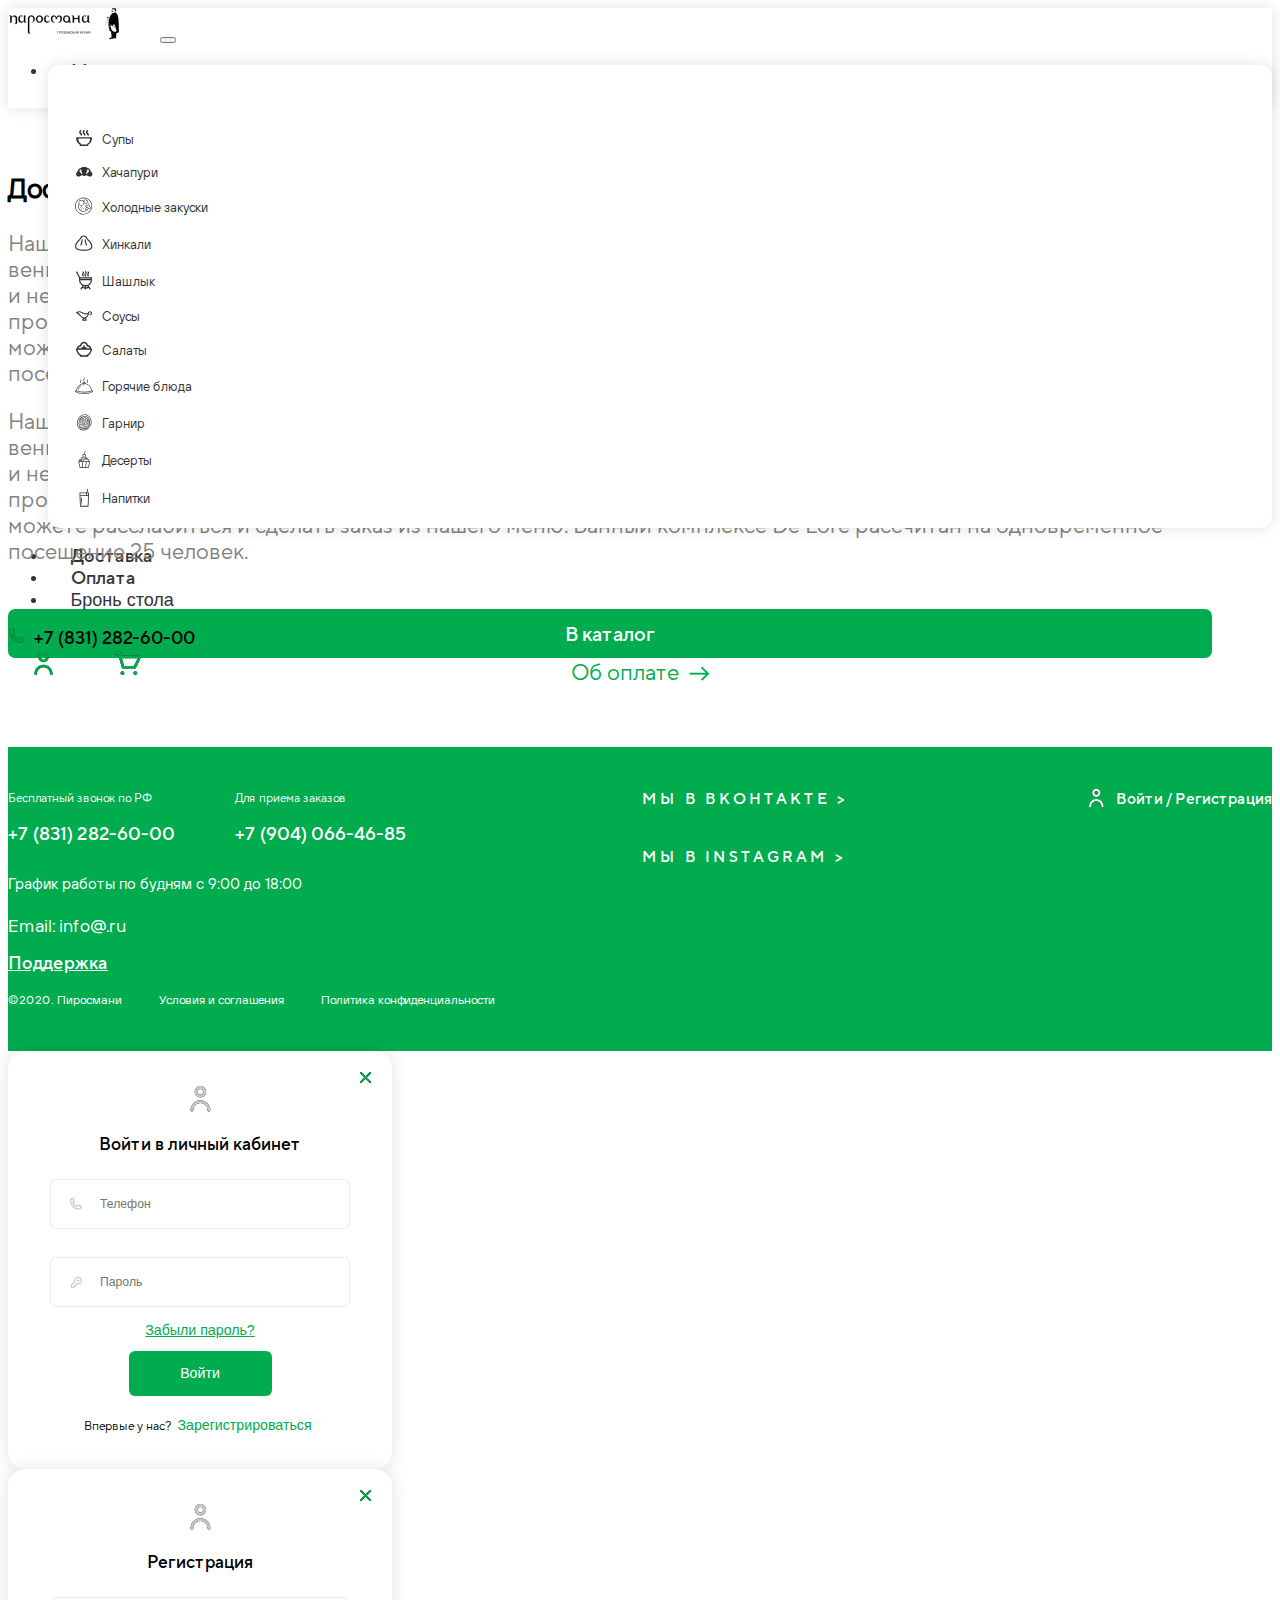
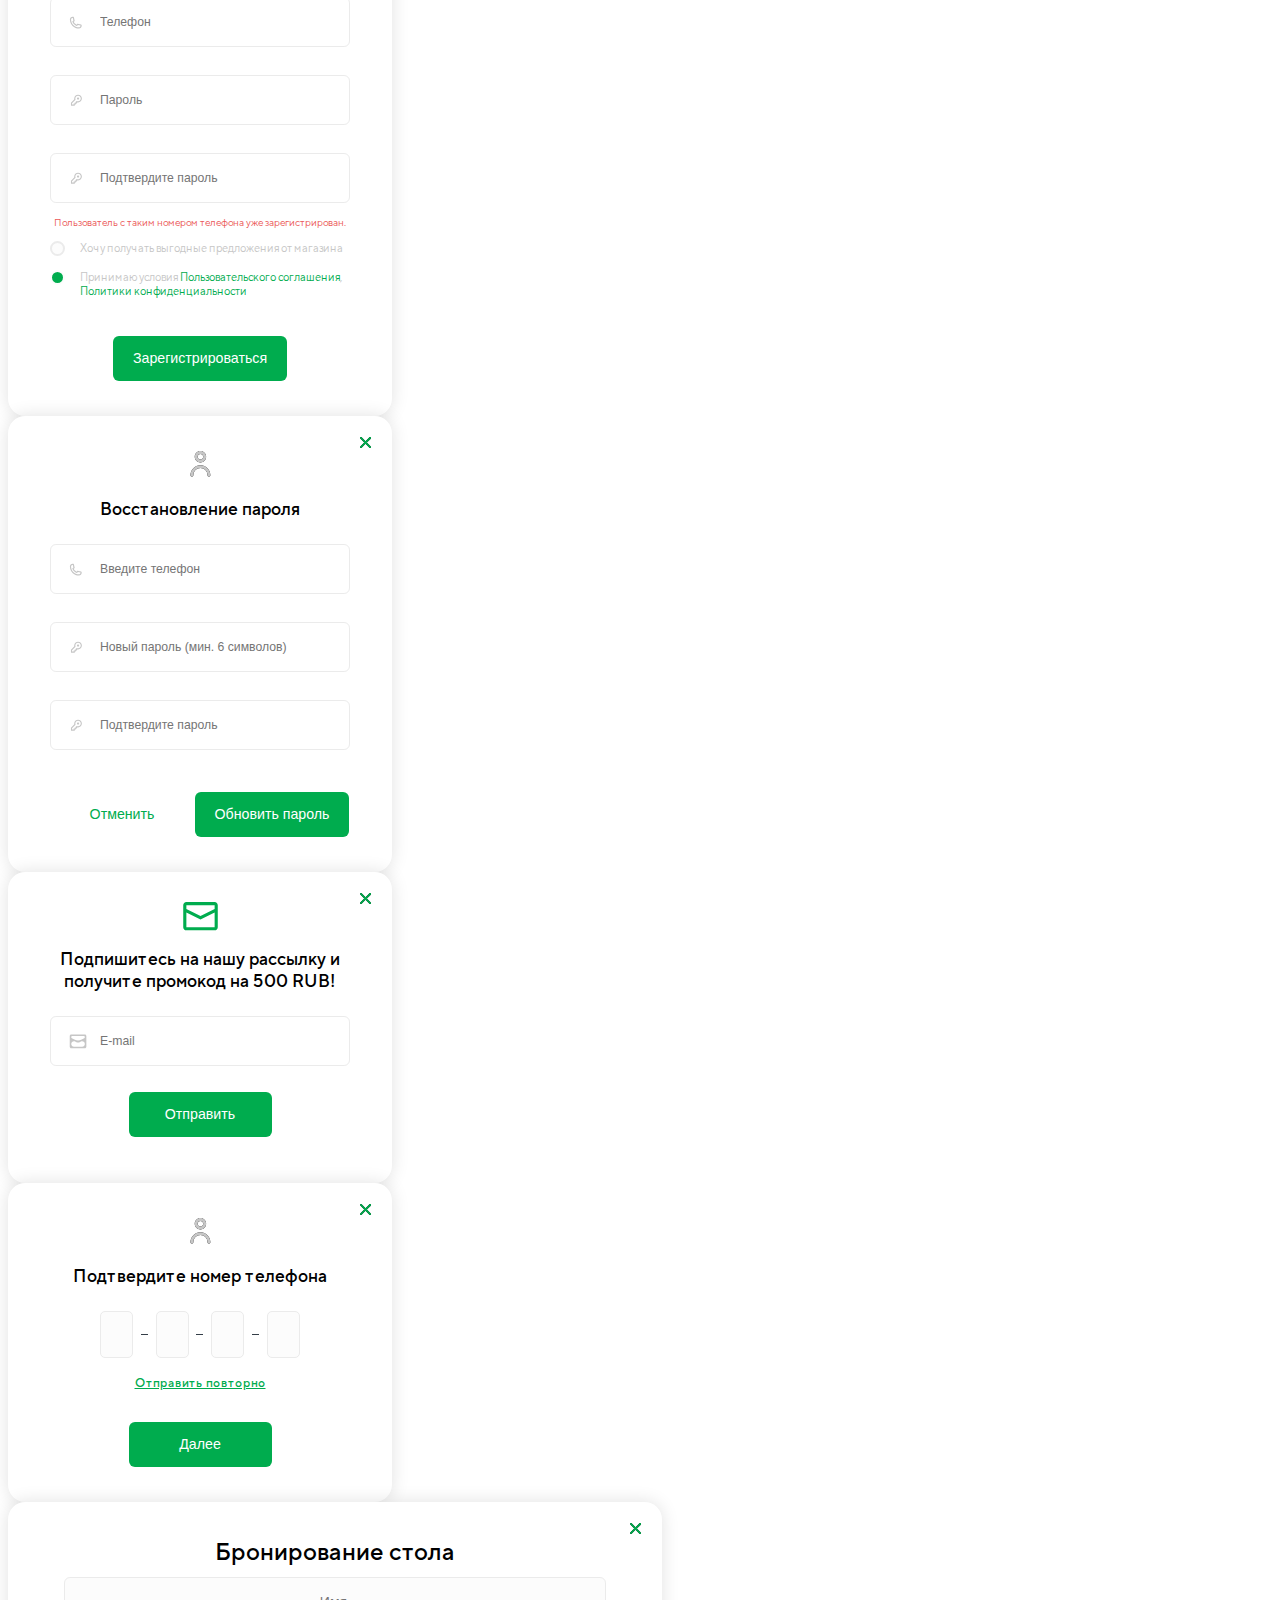
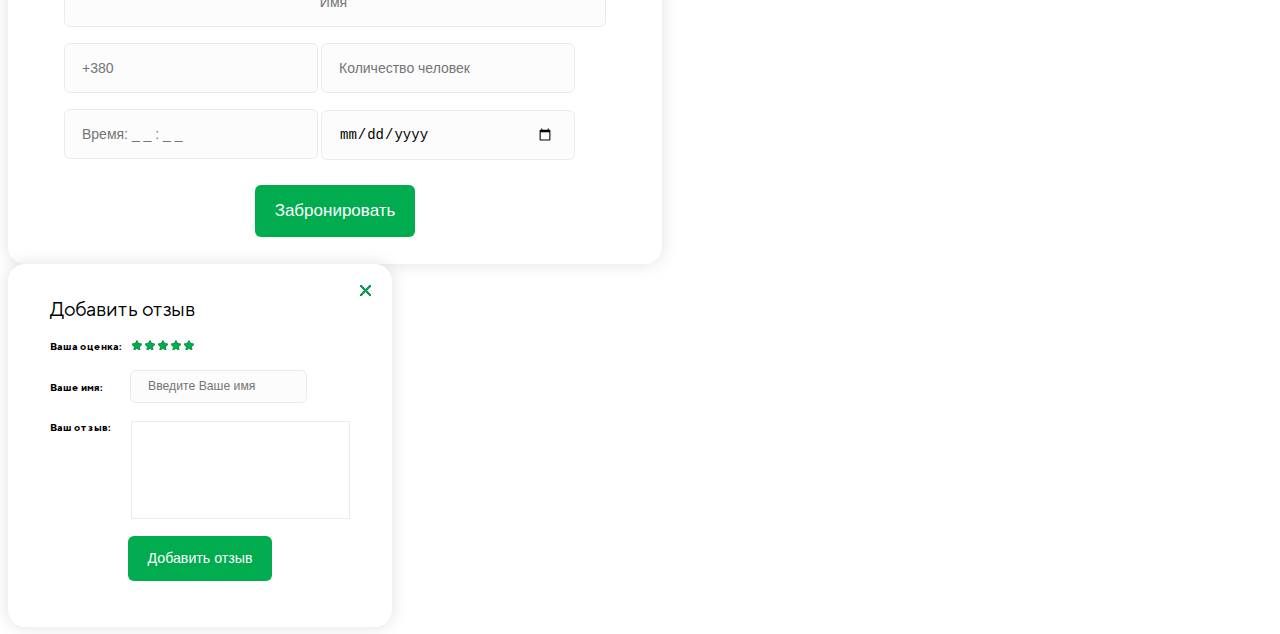
<file: delivery.html>
<!DOCTYPE html>
<html lang="ru">
<head>
    <meta charset="UTF-8">
    <link href="https://cdn.jsdelivr.net/npm/bootstrap@5.2.0-beta1/dist/css/bootstrap.min.css" rel="stylesheet" integrity="sha384-0evHe/X+R7YkIZDRvuzKMRqM+OrBnVFBL6DOitfPri4tjfHxaWutUpFmBp4vmVor" crossorigin="anonymous">
    <link rel="stylesheet" href="https://unpkg.com/swiper@8/swiper-bundle.min.css">
    <link rel="stylesheet" href="assets/css/style.min.css">
    
    <!-- Useful meta tags -->
    <meta http-equiv="x-ua-compatible" content="ie=edge">
    <meta name="viewport" content="width=device-width, initial-scale=1, shrink-to-fit=no">
    <meta name="robots" content="index, follow">
    <meta name="google" content="notranslate">
    <meta name="format-detection" content="telephone=no">
    <meta name="description" content="">
    
    <title>Delivery</title></head>
<body>

  <div class="wrapper">

    <!-- <button data-toggle="modal" data-target="#check-phone">Подтвердите номер</button>
    <button data-toggle="modal" data-target="#reviews">Добавить отзыв</button> -->

      <!-- header -->
      <header>
        <div class="container">
          <nav class="navbar navbar-expand-lg navbar-light">
      
      
            <a class="navbar-brand" href="index.html">
                <img src="assets/images/logo.png" alt="">
            </a>
            <button class="navbar-toggler" type="button" data-toggle="collapse" data-target="#navbarSupportedContent" aria-controls="navbarSupportedContent" aria-expanded="false" aria-label="Toggle navigation">
              <span class="navbar-toggler-icon"></span>
            </button>
          
            <div class="collapse navbar-collapse" id="navbarSupportedContent">
              <ul class="navbar-nav mr-auto">
                <li class="nav-item dropdown">
                    <a class="nav-link dropdown-toggle" href="#" id="navbarDropdown" role="button" data-toggle="dropdown" aria-haspopup="true" aria-expanded="false">
                      Меню
                    </a>
                    <div class="dropdown-menu" aria-labelledby="navbarDropdown">
                      <a class="dropdown-item" href="#"><span><svg width="17" height="16" viewBox="0 0 17 16" fill="none" xmlns="http://www.w3.org/2000/svg">
                        <path d="M15.3298 7.26831H0.792887C0.391474 7.26831 0.06604 7.59374 0.06604 7.99516C0.06604 10.8669 1.5882 13.3895 3.86779 14.7996C3.76322 14.9255 3.70028 15.0872 3.70028 15.2636C3.70028 15.665 4.02571 15.9905 4.42712 15.9905H11.6956C12.097 15.9905 12.4224 15.665 12.4224 15.2636C12.4224 15.0872 12.3595 14.9255 12.2549 14.7996C14.5345 13.3895 16.0567 10.8669 16.0567 7.99516C16.0567 7.59374 15.7312 7.26831 15.3298 7.26831Z" fill="#333333"/>
                        <path d="M13.5589 8.41699H2.84618C2.55037 8.41699 2.31055 8.6473 2.31055 8.93137C2.31055 10.9637 3.43227 12.7489 5.11216 13.7467C5.0351 13.8358 4.98872 13.9503 4.98872 14.0752C4.98872 14.3592 5.22854 14.5895 5.52435 14.5895H10.8807C11.1765 14.5895 11.4163 14.3592 11.4163 14.0752C11.4163 13.9503 11.3699 13.8358 11.2929 13.7467C12.9728 12.7489 14.0945 10.9637 14.0945 8.93137C14.0945 8.6473 13.8547 8.41699 13.5589 8.41699Z" fill="white"/>
                        <path d="M5.18342 0.2129C4.89961 -0.0710069 4.43932 -0.07091 4.15546 0.212851C3.75885 0.609516 3.21555 1.15271 3.2157 2.18047C3.21555 3.20838 3.75875 3.75153 4.15541 4.1481C4.51181 4.50454 4.66939 4.67933 4.66939 5.08791C4.66939 5.48933 4.99483 5.81476 5.39624 5.81476C5.79765 5.81476 6.12309 5.48933 6.12309 5.08791C6.12309 4.05991 5.57989 3.51676 5.18322 3.12019C4.82688 2.76384 4.66934 2.58911 4.66939 2.18047C4.66934 1.77199 4.82692 1.5972 5.18337 1.24076C5.46728 0.956949 5.46728 0.496758 5.18342 0.2129Z" fill="#333333"/>
                        <path d="M8.57531 0.2129C8.2915 -0.0710069 7.83122 -0.07091 7.54736 0.212851C7.15069 0.609467 6.60745 1.15266 6.60754 2.18047C6.6074 3.20838 7.1506 3.75153 7.54726 4.1481C7.90371 4.50454 8.06129 4.67933 8.06129 5.08791C8.06129 5.48933 8.38672 5.81476 8.78813 5.81476C9.18955 5.81476 9.51498 5.48933 9.51498 5.08791C9.51498 4.05991 8.97178 3.51676 8.57517 3.12019C8.21877 2.76384 8.06124 2.58911 8.06129 2.18047C8.06124 1.77199 8.21882 1.5972 8.57526 1.24076C8.85917 0.956949 8.85917 0.496758 8.57531 0.2129Z" fill="#333333"/>
                        <path d="M11.9674 0.2129C11.6836 -0.0710069 11.2233 -0.07091 10.9394 0.212851C10.5428 0.609467 9.99954 1.15266 9.99963 2.18047C9.99949 3.20838 10.5427 3.75153 10.9394 4.1481C11.2958 4.50454 11.4534 4.67933 11.4534 5.08791C11.4534 5.48933 11.7788 5.81476 12.1802 5.81476C12.5816 5.81476 12.9071 5.48933 12.9071 5.08791C12.9071 4.05991 12.3639 3.51676 11.9673 3.12019C11.6109 2.76384 11.4533 2.58911 11.4534 2.18047C11.4533 1.77199 11.6109 1.5972 11.9674 1.24076C12.2513 0.956949 12.2513 0.496758 11.9674 0.2129Z" fill="#333333"/>
                        </svg></span>Супы</a>
                      <a class="dropdown-item" href="#"><span><svg width="17" height="11" viewBox="0 0 17 11" fill="none" xmlns="http://www.w3.org/2000/svg">
                        <path d="M16.0579 7.04086C15.5919 6.15172 14.9935 5.33728 14.2891 4.60775C14.2239 4.05892 14.0031 3.52502 13.6092 3.08894C12.9625 2.37504 12.0679 1.91247 11.1122 1.78612C11.1054 1.7766 11.102 1.76508 11.0952 1.75556C10.7352 1.26308 10.183 0.981201 9.57979 0.981201H6.85731C6.25413 0.981201 5.70189 1.26308 5.34187 1.75556C5.33509 1.76508 5.33168 1.7766 5.3249 1.78612C4.36918 1.91247 3.47526 2.37504 2.82795 3.08964C2.43399 3.52505 2.21391 4.05895 2.148 4.60711C1.44359 5.33731 0.846524 6.14971 0.395505 7.01033C-0.0548443 7.77246 -0.0426176 8.71254 0.426741 9.46448C0.854675 10.1492 1.6623 10.554 2.47812 10.554C2.75866 10.554 3.03988 10.5065 3.3075 10.4059L5.89207 9.37212C6.22082 9.47604 6.56183 9.53988 6.91096 9.53988C6.97346 9.53988 7.03594 9.52495 7.09844 9.52154C7.37558 9.84622 7.77498 10.0412 8.22396 10.0412C8.67091 10.0412 9.06897 9.84622 9.34407 9.52221C9.4025 9.52492 9.4616 9.53918 9.51999 9.53918C9.86708 9.53918 10.2074 9.47397 10.5375 9.36938L13.1486 10.4127C13.4155 10.5105 13.6954 10.5574 13.9718 10.5574C14.7843 10.5574 15.579 10.1553 16.011 9.46448C16.4797 8.71254 16.4919 7.77243 16.0579 7.04086ZM6.11693 8.01629C6.04424 7.98572 5.97632 7.94904 5.90841 7.91099C5.83301 7.86887 5.75965 7.8227 5.69103 7.77039C5.65231 7.74186 5.61019 7.71674 5.57351 7.68547L5.30927 7.41037L3.86244 5.90174C3.82102 5.85828 3.78771 5.81004 3.7524 5.7625C3.73473 5.73805 3.71231 5.7163 3.69601 5.69118C3.67156 5.65246 3.65459 5.61034 3.63351 5.56958C3.6145 5.53153 3.59138 5.49555 3.57578 5.45614C3.56152 5.41946 3.55337 5.38074 3.54251 5.34339C3.52824 5.29585 3.51127 5.24965 3.50242 5.20141C3.49631 5.17085 3.49631 5.13961 3.49223 5.10834C3.48545 5.05062 3.47797 4.99219 3.47797 4.9331C3.47934 4.5989 3.59616 4.2647 3.83525 4.00116C4.14907 3.65407 4.55118 3.39594 4.99338 3.24855C5.00494 3.31717 5.02394 3.38441 5.04295 3.45096C5.04974 3.47678 5.04974 3.50327 5.05789 3.5284L6.5285 8.14668C6.38455 8.12089 6.24938 8.07064 6.11693 8.01629ZM12.9449 5.10838C12.9408 5.13961 12.9408 5.17088 12.9347 5.20145C12.9259 5.25035 12.9089 5.29655 12.8946 5.34409C12.883 5.38144 12.8756 5.41949 12.8613 5.45617C12.8443 5.49896 12.8199 5.53835 12.7988 5.5791C12.7791 5.61645 12.7642 5.65517 12.7411 5.69051C12.6928 5.76524 12.6378 5.83656 12.5747 5.90177L10.8751 7.67397C10.7549 7.7779 10.6225 7.86008 10.4859 7.93277C10.4465 7.95315 10.4078 7.9742 10.3677 7.99254C10.221 8.05841 10.0696 8.11344 9.91195 8.14333L11.3791 3.52776C11.3873 3.50331 11.3866 3.47818 11.3934 3.45373C11.4131 3.38581 11.4321 3.31787 11.4437 3.24858C11.8852 3.39597 12.288 3.6541 12.6018 4.00052C12.8409 4.26477 12.9578 4.59896 12.9591 4.93316C12.9591 4.99222 12.9516 5.05065 12.9449 5.10838Z" fill="#333333"/>
                        </svg></span>Хачапури</a>
                      <a class="dropdown-item" href="#"><span><svg width="18" height="18" viewBox="0 0 18 18" fill="none" xmlns="http://www.w3.org/2000/svg">
                        <path d="M14.6247 3.0638C13.0139 1.45302 10.8723 0.565918 8.59429 0.565918C6.31631 0.565918 4.17472 1.45302 2.56395 3.0638C0.953111 4.67457 0.06604 6.81619 0.06604 9.0942C0.06604 11.361 0.945649 13.4951 2.54283 15.1034C2.65813 15.2195 2.84565 15.22 2.96161 15.1048C3.07761 14.9896 3.07828 14.8021 2.96305 14.686C1.4768 13.1894 0.65832 11.2035 0.65832 9.0942C0.65832 4.71828 4.2184 1.1582 8.59432 1.1582C12.9702 1.1582 16.5303 4.71828 16.5303 9.0942C16.5303 13.4701 12.9702 17.0302 8.59429 17.0302C6.77631 17.0302 5.06596 16.4322 3.6481 15.3007C3.52028 15.1987 3.33396 15.2197 3.23195 15.3474C3.12991 15.4753 3.15087 15.6616 3.27876 15.7637C4.80258 16.9797 6.64072 17.6225 8.59432 17.6225C10.8723 17.6225 13.014 16.7354 14.6247 15.1246C16.2355 13.5139 17.1226 11.3722 17.1226 9.09424C17.1226 6.81626 16.2355 4.67457 14.6247 3.0638Z" fill="#333333"/>
                        <path d="M13.7925 7.04492C13.6453 6.67194 13.4568 6.31359 13.2322 5.97976C13.1409 5.84404 12.9568 5.80802 12.8212 5.89937C12.6855 5.99072 12.6495 6.17471 12.7408 6.31039C12.9416 6.60875 13.11 6.92899 13.2415 7.26229C13.2875 7.37872 13.399 7.44981 13.5171 7.44981C13.5533 7.44981 13.5901 7.44315 13.6257 7.42909C13.7779 7.36903 13.8525 7.19706 13.7925 7.04492Z" fill="#333333"/>
                        <path d="M10.9261 13.8536C10.8624 13.703 10.6887 13.6326 10.538 13.6963C9.9225 13.9566 9.26852 14.0886 8.59422 14.0886C5.84046 14.0886 3.60009 11.8483 3.60009 9.09451C3.60009 8.62758 3.66442 8.16546 3.79128 7.72096C3.83619 7.56368 3.74504 7.39982 3.5878 7.35494C3.43036 7.3101 3.26663 7.40108 3.22175 7.55842C3.0798 8.05579 3.00781 8.57262 3.00781 9.09447C3.00781 12.1748 5.51385 14.6809 8.59422 14.6809C9.3482 14.6809 10.0799 14.5331 10.7688 14.2418C10.9194 14.178 10.9899 14.0043 10.9261 13.8536Z" fill="#333333"/>
                        <path d="M12.6691 3.40557C12.4988 3.11095 12.2267 2.98879 12.0369 2.92256C11.9842 2.90417 11.9274 2.90104 11.873 2.91356L11.8502 2.91883C11.5147 2.99585 11.1677 2.86509 10.9664 2.58559C10.9328 2.53882 10.8862 2.50284 10.8324 2.48215C10.648 2.41133 10.3663 2.33001 10.0511 2.44208C9.43499 2.66118 8.95374 3.13906 8.73074 3.7532C8.69943 3.83945 8.67441 3.92669 8.65422 4.01451C8.53439 3.86353 8.39817 3.72311 8.2464 3.59562C8.15069 3.51527 8.04449 3.45054 7.93069 3.40331C7.58912 3.26149 7.19399 3.3004 6.87365 3.50748L6.75775 3.58237C6.53602 3.72578 6.25172 3.72232 6.03348 3.57344L5.96462 3.52647C5.55667 3.24816 5.02315 3.25399 4.63718 3.54089C4.62069 3.55318 4.60427 3.56601 4.58788 3.5795C4.33703 3.78654 4.12475 4.03246 3.95695 4.31043C3.8724 4.45045 3.91744 4.63247 4.05743 4.71699C4.19751 4.80147 4.37947 4.7565 4.46398 4.61652C4.59717 4.39591 4.76567 4.2007 4.96482 4.03636C4.97328 4.02937 4.98184 4.0227 4.99047 4.01627C5.17393 3.87989 5.43127 3.87966 5.63082 4.01577L5.69968 4.06275C6.11533 4.34628 6.65691 4.35291 7.07926 4.07977L7.19516 4.00488C7.35183 3.90361 7.54188 3.88322 7.70345 3.95035C7.76229 3.9748 7.81532 4.00711 7.86543 4.04922C8.42003 4.51504 8.71382 5.19797 8.67161 5.92297C8.60512 7.06472 7.65762 8.00003 6.51446 8.05237C5.8874 8.08112 5.29312 7.85898 4.84096 7.42701C4.3885 6.99477 4.13928 6.41225 4.13928 5.78678C4.13928 5.63741 4.15384 5.4881 4.18262 5.34298C4.21437 5.18251 4.11009 5.02667 3.94962 4.99492C3.78955 4.96311 3.63338 5.06741 3.6016 5.22785C3.56539 5.41078 3.547 5.59886 3.547 5.78675C3.547 6.57558 3.86121 7.31018 4.4318 7.85522C4.96935 8.36875 5.66587 8.64711 6.40576 8.64708C6.45087 8.64708 6.49611 8.64605 6.54151 8.64395C7.2444 8.61177 7.90986 8.31928 8.41536 7.82034C8.89701 7.34496 9.19243 6.72193 9.25473 6.05682C9.49812 6.29542 9.79641 6.47511 10.1334 6.58031C10.3434 6.64591 10.5603 6.67842 10.7772 6.67842C11.089 6.67842 11.4006 6.61106 11.6909 6.47771C12.1831 6.25157 12.571 5.85561 12.7831 5.36274C13.059 4.72185 13.0175 4.00848 12.6691 3.40557ZM12.2392 5.12861C11.9225 5.86441 11.075 6.25367 10.3099 6.01495C9.89019 5.88393 9.55192 5.5956 9.3574 5.20307C9.16279 4.81027 9.13793 4.36713 9.28748 3.95531C9.44991 3.50794 9.80057 3.15978 10.2495 3.00011C10.2892 2.98602 10.3295 2.97883 10.3732 2.97883C10.4245 2.97883 10.4804 2.98872 10.5455 3.00894C10.8779 3.4112 11.4 3.60292 11.9152 3.50988C12.0363 3.56095 12.1085 3.61924 12.1563 3.70193C12.4102 4.14127 12.4403 4.66122 12.2392 5.12861Z" fill="#333333"/>
                        <path d="M15.0376 9.64647C15.0833 8.981 14.7499 8.33712 14.1627 7.99399C13.5753 7.65086 12.8507 7.67661 12.2935 8.04319C11.9912 7.87263 11.6408 7.82722 11.3045 7.9155C10.9614 8.00552 10.674 8.22372 10.4952 8.52987C10.1371 9.14277 10.3273 9.92734 10.9155 10.311C10.9118 10.3656 10.9086 10.4197 10.9056 10.473C10.8758 10.9935 10.845 11.5318 10.2851 12.49C10.2026 12.6312 10.2502 12.8126 10.3914 12.8951L11.7451 13.6859C11.7908 13.7127 11.8424 13.7264 11.8945 13.7264C11.9196 13.7264 11.9449 13.7232 11.9697 13.7167C12.0456 13.6967 12.1105 13.6474 12.1502 13.5796C12.5826 12.8395 12.9492 12.5112 13.2203 12.3079C13.3511 12.2098 13.3777 12.0242 13.2795 11.8933C13.1814 11.7625 12.9958 11.736 12.865 11.8341C12.4596 12.1381 12.1221 12.5128 11.7931 13.028L10.9408 12.5301C11.4306 11.606 11.4683 11.0069 11.4963 10.5181C11.596 10.529 11.6969 10.5294 11.797 10.5177C11.9452 10.7378 12.1412 10.922 12.3729 11.0574C12.6046 11.1928 12.8613 11.273 13.1258 11.294C13.2364 11.5581 13.4308 11.7824 13.6808 11.9285C13.8908 12.0512 14.121 12.1095 14.3482 12.1095C14.805 12.1095 15.2502 11.8739 15.4968 11.4519C15.8626 10.8258 15.6561 10.0204 15.0376 9.64647ZM14.9853 11.1532C14.7809 11.5033 14.3297 11.6217 13.9795 11.4172C13.7998 11.3122 13.6764 11.1422 13.632 10.9385C13.6023 10.8019 13.4813 10.7053 13.3428 10.7053C13.3377 10.7053 13.3325 10.7055 13.3274 10.7057C13.0979 10.7177 12.8708 10.6624 12.6715 10.5461C12.4724 10.4297 12.3129 10.2592 12.2104 10.0532C12.1459 9.92331 11.9966 9.85931 11.8581 9.90205C11.6587 9.96345 11.4501 9.93937 11.2704 9.83446C10.9204 9.62992 10.802 9.17875 11.0065 8.82863C11.1056 8.65909 11.2647 8.53823 11.4547 8.48836C11.6447 8.43846 11.8427 8.46561 12.0122 8.56468C12.0468 8.5849 12.0805 8.60856 12.1124 8.63504C12.2236 8.72759 12.3856 8.72612 12.4953 8.63144C12.8775 8.30121 13.4275 8.2505 13.8638 8.50542C14.3 8.7603 14.526 9.26427 14.426 9.75954C14.3973 9.90149 14.4756 10.0434 14.6109 10.0949C14.6497 10.1096 14.6868 10.1273 14.7213 10.1475C14.7213 10.1475 14.7213 10.1475 14.7213 10.1475C15.0714 10.352 15.1898 10.8032 14.9853 11.1532Z" fill="#333333"/>
                        <path d="M8.45835 11.9336C8.6219 11.9336 8.75447 11.801 8.75447 11.6374C8.75447 11.4739 8.6219 11.3413 8.45835 11.3413C8.29481 11.3413 8.16223 11.4739 8.16223 11.6374C8.16223 11.801 8.29481 11.9336 8.45835 11.9336Z" fill="#333333"/>
                        <path d="M7.84202 10.7487C8.00557 10.7487 8.13815 10.6162 8.13815 10.4526C8.13815 10.2891 8.00557 10.1565 7.84202 10.1565C7.67848 10.1565 7.5459 10.2891 7.5459 10.4526C7.5459 10.6162 7.67848 10.7487 7.84202 10.7487Z" fill="#333333"/>
                        <path d="M7.00218 11.8147C7.16572 11.8147 7.2983 11.6821 7.2983 11.5185C7.2983 11.355 7.16572 11.2224 7.00218 11.2224C6.83863 11.2224 6.70605 11.355 6.70605 11.5185C6.70605 11.6821 6.83863 11.8147 7.00218 11.8147Z" fill="#333333"/>
                        <path d="M6.15171 12.2295C6.31526 12.2295 6.44784 12.0969 6.44784 11.9333C6.44784 11.7698 6.31526 11.6372 6.15171 11.6372C5.98817 11.6372 5.85559 11.7698 5.85559 11.9333C5.85559 12.0969 5.98817 12.2295 6.15171 12.2295Z" fill="#333333"/>
                        <path d="M5.67503 11.1633C5.83858 11.1633 5.97115 11.0307 5.97115 10.8672C5.97115 10.7036 5.83858 10.571 5.67503 10.571C5.51149 10.571 5.37891 10.7036 5.37891 10.8672C5.37891 11.0307 5.51149 11.1633 5.67503 11.1633Z" fill="#333333"/>
                        <path d="M6.68187 10.6303C6.84541 10.6303 6.97799 10.4978 6.97799 10.3342C6.97799 10.1707 6.84541 10.0381 6.68187 10.0381C6.51832 10.0381 6.38574 10.1707 6.38574 10.3342C6.38574 10.4978 6.51832 10.6303 6.68187 10.6303Z" fill="#333333"/>
                        <path d="M7.00218 9.56417C7.16572 9.56417 7.2983 9.43159 7.2983 9.26805C7.2983 9.1045 7.16572 8.97192 7.00218 8.97192C6.83863 8.97192 6.70605 9.1045 6.70605 9.26805C6.70605 9.43159 6.83863 9.56417 7.00218 9.56417Z" fill="#333333"/>
                        <path d="M5.61583 10.0974C5.77937 10.0974 5.91195 9.9648 5.91195 9.80125C5.91195 9.63771 5.77937 9.50513 5.61583 9.50513C5.45228 9.50513 5.3197 9.63771 5.3197 9.80125C5.3197 9.9648 5.45228 10.0974 5.61583 10.0974Z" fill="#333333"/>
                        </svg></span>Холодные закуски</a>
                      <a class="dropdown-item" href="#"><span><svg width="18" height="16" viewBox="0 0 18 16" fill="none" xmlns="http://www.w3.org/2000/svg">
                        <path d="M13.4947 4.55073C13.1164 4.1967 12.7852 3.68508 12.4346 3.14333C12.0267 2.51323 11.605 1.86172 11.0411 1.34559C10.357 0.719387 9.59156 0.415039 8.70104 0.415039C7.81052 0.415039 7.04507 0.719387 6.36099 1.34552C5.79705 1.86169 5.37535 2.5132 4.96751 3.14326C4.61689 3.68501 4.28569 4.1967 3.9074 4.55066C2.47065 5.89521 0.06604 8.14553 0.06604 11.2792C0.06604 12.9235 0.835331 14.1276 2.35263 14.8581C3.73662 15.5244 5.75387 15.8347 8.70104 15.8347C11.6482 15.8347 13.6655 15.5244 15.0494 14.8581C16.5667 14.1276 17.336 12.9235 17.336 11.2792C17.336 8.14553 14.9314 5.89521 13.4947 4.55073ZM14.5662 13.8267C13.3555 14.4096 11.437 14.693 8.70104 14.693C5.96509 14.693 4.04654 14.4097 2.83585 13.8267C1.69924 13.2795 1.19233 12.4938 1.19233 11.2792C1.19233 8.64539 3.28598 6.68609 4.67136 5.38961C5.15138 4.94042 5.53665 4.34523 5.9092 3.76963C6.27798 3.19988 6.65927 2.61075 7.11577 2.19295C7.58999 1.75894 8.09369 1.5568 8.70104 1.5568C9.30839 1.5568 9.81209 1.75894 10.2863 2.19298C10.7428 2.61078 11.1241 3.19992 11.4928 3.76967C11.8654 4.34527 12.2507 4.94049 12.7307 5.38964C14.1161 6.68612 16.2097 8.64542 16.2097 11.2792C16.2097 12.4938 15.7028 13.2795 14.5662 13.8267Z" fill="#333333"/>
                        <path d="M7.78176 4.89654L7.11052 3.97974C6.63992 4.33383 6.55383 5.07537 6.43467 6.10179C6.28861 7.35991 6.10687 8.92565 5.20593 9.82286L5.99526 10.6373C7.17906 9.4583 7.39534 7.59542 7.55323 6.23518C7.61257 5.72424 7.69376 5.02456 7.80716 4.87291C7.80706 4.87305 7.79926 4.88338 7.78176 4.89654Z" fill="#333333"/>
                        <path d="M10.9673 6.10183C10.8482 5.07537 10.7621 4.3338 10.2915 3.97974L9.62021 4.89654C9.60271 4.88338 9.59492 4.87305 9.59485 4.87298C9.70822 5.02459 9.78944 5.72434 9.84877 6.23521C10.0067 7.59543 10.2229 9.45834 11.4068 10.6373L12.1961 9.8229C11.2951 8.92569 11.1134 7.35991 10.9673 6.10183Z" fill="#333333"/>
                        </svg></span>Хинкали</a>
                      <a class="dropdown-item" href="#"><span><svg width="17" height="19" viewBox="0 0 17 19" fill="none" xmlns="http://www.w3.org/2000/svg">
                        <path d="M7.66846 4.26743L7.36211 4.02123C7.29735 3.96919 7.24877 3.90288 7.21778 3.82894C7.1923 3.76796 7.1785 3.70187 7.17944 3.63344C7.18002 3.59109 7.18643 3.5499 7.19731 3.51023C7.22531 3.40788 7.2856 3.31682 7.37256 3.25073C7.79556 2.92928 8.04558 2.4403 8.05852 1.9092C8.07145 1.37805 7.84561 0.877467 7.43876 0.535768C7.17457 0.313855 6.78059 0.348162 6.55874 0.612346C6.33687 0.87653 6.37114 1.27048 6.63529 1.4924C6.79194 1.62397 6.81176 1.79092 6.80963 1.87871C6.80751 1.96646 6.77958 2.13223 6.61662 2.25601C6.18775 2.582 5.93758 3.07783 5.93034 3.6165C5.92306 4.15514 6.15971 4.6576 6.57961 4.99501L6.88596 5.24121C7.00135 5.33393 7.13951 5.37901 7.27685 5.37901C7.45962 5.37901 7.64074 5.29916 7.76413 5.14561C7.98017 4.87666 7.93736 4.4835 7.66846 4.26743Z" fill="#333333"/>
                        <path d="M10.2626 4.59063L9.90326 4.30183C9.87108 4.27596 9.84254 4.24702 9.81601 4.2166C9.70693 4.09138 9.64643 3.93127 9.6487 3.76143C9.65053 3.62737 9.69097 3.5003 9.76307 3.39248C9.80455 3.33046 9.85634 3.27475 9.91778 3.22808C10.3876 2.871 10.6653 2.32789 10.6797 1.73797C10.6941 1.14809 10.4432 0.592043 9.99137 0.212541C9.72718 -0.00937209 9.33319 0.0248987 9.11132 0.289083C8.88944 0.553231 8.92371 0.947219 9.18786 1.1691C9.34736 1.30304 9.43586 1.4993 9.43078 1.70752C9.4257 1.91574 9.32768 2.10745 9.16188 2.23344C8.68555 2.59542 8.40767 3.14617 8.39959 3.74445C8.39152 4.34273 8.65437 4.90079 9.12069 5.27557L9.48001 5.56437C9.5954 5.65709 9.7336 5.70218 9.8709 5.70218C10.0537 5.70218 10.2348 5.62232 10.3582 5.4688C10.5743 5.1999 10.5315 4.80674 10.2626 4.59063Z" fill="#333333"/>
                        <path d="M12.7587 4.26743L12.4523 4.02123C12.3876 3.96919 12.339 3.90292 12.308 3.82894C12.2825 3.76796 12.2687 3.70187 12.2696 3.63344C12.2702 3.59109 12.2766 3.54987 12.2875 3.51019C12.3155 3.40788 12.3758 3.31678 12.4628 3.25073C12.8858 2.92928 13.1358 2.4403 13.1487 1.9092C13.1617 1.37805 12.9358 0.877467 12.529 0.535768C12.2648 0.313855 11.8708 0.348162 11.649 0.612346C11.4271 0.87653 11.4613 1.27048 11.7255 1.4924C11.8821 1.62397 11.902 1.79092 11.8998 1.87871C11.8977 1.96646 11.8697 2.13223 11.7068 2.25601C11.278 2.582 11.0278 3.07783 11.0205 3.6165C11.0133 4.15514 11.2499 4.6576 11.6698 4.99501L11.9762 5.24121C12.0916 5.33393 12.2297 5.37901 12.3671 5.37901C12.5498 5.37901 12.731 5.29916 12.8543 5.14561C13.0704 4.87666 13.0276 4.4835 12.7587 4.26743Z" fill="#333333"/>
                        <path d="M16.0566 8.78884V6.54293C16.0566 6.19795 15.7769 5.91326 15.432 5.91326C15.2055 5.91326 15.0077 6.04321 14.8981 6.20981H4.10568L1.24492 0.717468C1.08564 0.411482 0.708405 0.295011 0.402454 0.454293C0.0964314 0.613539 -0.0225254 0.991923 0.136684 1.29798L2.93943 6.68502V8.78884C2.93943 11.3229 4.37513 13.5269 6.47347 14.6265L4.52302 17.5449C4.33134 17.8317 4.40846 18.2196 4.69524 18.4113C4.80187 18.4826 4.92249 18.5167 5.04173 18.5167C5.24332 18.5167 5.4412 18.4193 5.56163 18.2391L6.4295 16.9405L8.89419 17.701V17.8695C8.89419 18.2145 9.17387 18.4941 9.51881 18.4941C9.86379 18.4941 10.1434 18.2144 10.1434 17.8695V17.701L12.6081 16.9405L13.476 18.2391C13.5964 18.4193 13.7943 18.5167 13.9959 18.5167C14.1152 18.5167 14.2358 18.4826 14.3424 18.4113C14.6292 18.2196 14.7063 17.8317 14.5146 17.5449L12.5554 14.6135C14.6355 13.5095 16.0566 11.313 16.0566 8.78884ZM4.18875 7.45909H14.8074V8.00043H4.18875V7.45909ZM8.89426 16.3936L7.15391 15.8566L7.65612 15.1052C8.05454 15.2225 8.46856 15.3029 8.89426 15.3423V16.3936ZM10.1435 16.3936V15.34C10.5676 15.2987 10.9798 15.2165 11.3766 15.0977L11.8839 15.8567L10.1435 16.3936ZM9.50847 14.1217H9.50328C6.73098 14.1217 4.4481 11.998 4.20972 9.24967H14.7865C14.5488 11.998 12.2726 14.1217 9.50847 14.1217Z" fill="#333333"/>
                        </svg></span>Шашлык</a>
                      <a class="dropdown-item" href="#"><span><svg width="17" height="10" viewBox="0 0 17 10" fill="none" xmlns="http://www.w3.org/2000/svg">
                        <path d="M12.9194 2.37451C12.9194 1.83417 13.3789 1.35772 13.9435 1.35772C14.5082 1.35772 14.9676 1.79734 14.9676 2.33768C14.9676 2.87802 14.5082 3.31764 13.9435 3.31764C13.6428 3.31764 13.399 3.55087 13.399 3.83866C13.399 4.12634 13.6428 4.35968 13.9435 4.35968C15.1087 4.35968 16.0566 3.45267 16.0566 2.33762C16.0566 1.22268 15.1087 0.315675 13.9435 0.315675C12.883 0.315675 12.0026 1.06725 11.8531 2.04298C11.1571 2.27956 10.5189 2.39528 9.91085 2.39528C9.91074 2.39528 9.91058 2.39528 9.91042 2.39528C8.62116 2.39507 7.66016 1.87039 6.64285 1.31506C6.0351 0.983218 5.40673 0.640148 4.70422 0.416088C4.21148 0.258901 3.71232 0.179199 3.22065 0.179199C1.40979 0.179199 0.273061 1.24705 0.22552 1.29239C0.0960877 1.41624 0.0404168 1.59404 0.0771359 1.76565C0.113909 1.93721 0.238388 2.07961 0.408307 2.14458C2.04484 2.77096 2.94666 3.82361 3.81871 4.84154C4.68511 5.85272 5.57552 6.89054 7.10981 7.27714C6.59735 7.72444 6.10116 8.38199 6.10116 9.25262C6.10116 9.54031 6.34495 9.77354 6.64565 9.77354H10.2393C10.2397 9.77354 10.2401 9.77354 10.2403 9.77354C10.5411 9.77354 10.7848 9.54031 10.7848 9.25262C10.7848 9.23995 10.7844 9.22738 10.7834 9.21491C10.7687 8.31882 10.2281 7.6518 9.6964 7.21037C11.5831 6.51573 12.9194 4.29744 12.9194 2.37451ZM7.30562 8.7317C7.54995 8.18853 8.12319 7.80697 8.44176 7.62836C8.75942 7.80759 9.33287 8.19054 9.57822 8.7317H7.30562ZM10.7978 5.11877C10.1248 5.94067 9.29228 6.39337 8.4535 6.39337C6.55633 6.39337 5.71992 5.41702 4.66094 4.18095C3.89823 3.29074 3.05068 2.30151 1.69057 1.57637C2.0695 1.39193 2.5904 1.22134 3.22071 1.22134C3.59506 1.22134 3.97829 1.28301 4.35986 1.40481C4.96045 1.59631 5.51554 1.8994 6.10321 2.22016C7.19907 2.81846 8.3323 3.43721 9.91036 3.43732C9.91058 3.43732 9.91074 3.43732 9.91095 3.43732C10.5017 3.43732 11.1078 3.34989 11.7465 3.17127C11.5999 3.8537 11.2676 4.54489 10.7978 5.11877Z" fill="#333333"/>
                        </svg></span>Соусы</a>
                      <a class="dropdown-item" href="#"><span><svg width="17" height="16" viewBox="0 0 17 16" fill="none" xmlns="http://www.w3.org/2000/svg">
                        <path d="M16.0566 7.93704C16.0566 7.54455 15.7312 7.22635 15.3298 7.22635H15.2635C14.9608 5.62137 13.652 4.35667 12.0027 4.0832C11.6828 2.23891 10.0372 0.830078 8.06132 0.830078C6.08547 0.830078 4.4398 2.23891 4.11994 4.0832C2.47063 4.35667 1.16193 5.62137 0.859172 7.22635H0.792884C0.391472 7.22635 0.06604 7.54455 0.06604 7.93704C0.06604 10.745 1.5882 13.2115 3.86777 14.5902C3.7632 14.7133 3.70026 14.8714 3.70026 15.0439C3.70026 15.4364 4.02569 15.7546 4.4271 15.7546H11.6955C12.097 15.7546 12.4224 15.4364 12.4224 15.0439C12.4224 14.8714 12.3594 14.7133 12.2549 14.5902C14.5345 13.2115 16.0566 10.745 16.0566 7.93704ZM4.79053 5.44957C5.19194 5.44957 5.51737 5.13137 5.51737 4.73888C5.51737 3.3673 6.65856 2.25146 8.06132 2.25146C9.46404 2.25146 10.6053 3.3673 10.6053 4.73888C10.6053 5.13137 10.9307 5.44957 11.3321 5.44957C12.4823 5.44957 13.4562 6.20007 13.7697 7.22635H10.2419C10.563 6.99083 10.6281 6.54537 10.3872 6.23138C10.1463 5.91735 9.69076 5.85377 9.36964 6.08924L8.78817 6.51566V4.95209C8.78817 4.5596 8.46274 4.2414 8.06132 4.2414C7.65991 4.2414 7.33448 4.5596 7.33448 4.95209V6.51566L6.753 6.08924C6.43188 5.85372 5.9763 5.9174 5.73542 6.23138C5.49455 6.54537 5.55967 6.99083 5.88079 7.22635L5.88084 7.2264H2.35293C2.66645 6.20007 3.64032 5.44957 4.79053 5.44957ZM8.06132 14.3332C4.69996 14.3332 1.92259 11.8413 1.55985 8.64774H8.05958C8.05997 8.64774 8.0604 8.64778 8.06079 8.64778C8.06098 8.64778 8.06118 8.64774 8.06137 8.64774C8.06157 8.64774 8.06176 8.64778 8.06195 8.64778C8.06234 8.64778 8.06278 8.64774 8.06316 8.64774H14.5628C14.2 11.8413 11.4227 14.3332 8.06132 14.3332Z" fill="#333333"/>
                        </svg></span>Салаты</a>
                      <a class="dropdown-item" href="#"><span><svg width="19" height="17" viewBox="0 0 19 17" fill="none" xmlns="http://www.w3.org/2000/svg">
                        <path d="M5.54237 5.95444C5.60127 6.01333 5.67859 6.04294 5.75591 6.04294C5.83324 6.04294 5.91056 6.01333 5.96946 5.95444C6.08756 5.83634 6.08756 5.64545 5.96946 5.52735C5.66289 5.22047 5.66289 4.72149 5.96946 4.41462C6.23224 4.15184 6.37722 3.80267 6.37722 3.43116C6.37722 3.05965 6.23254 2.71048 5.96946 2.44771C5.85136 2.32961 5.66047 2.32961 5.54237 2.44771C5.42427 2.5658 5.42427 2.7567 5.54237 2.8748C5.69098 3.0234 5.77313 3.22094 5.77313 3.43116C5.77313 3.64138 5.69128 3.83892 5.54237 3.98753C5.0002 4.52969 5.0002 5.41227 5.54237 5.95444Z" fill="#333333"/>
                        <path d="M12.1875 5.95444C12.2464 6.01333 12.3237 6.04294 12.4011 6.04294C12.4784 6.04294 12.5557 6.01333 12.6146 5.95444C12.7327 5.83634 12.7327 5.64545 12.6146 5.52735C12.308 5.22047 12.308 4.72149 12.6146 4.41462C12.8774 4.15184 13.0224 3.80267 13.0224 3.43116C13.0224 3.05965 12.8777 2.71048 12.6146 2.44771C12.4965 2.32961 12.3056 2.32961 12.1875 2.44771C12.0694 2.5658 12.0694 2.7567 12.1875 2.8748C12.3361 3.0234 12.4183 3.22094 12.4183 3.43116C12.4183 3.64138 12.3364 3.83892 12.1875 3.98753C11.6453 4.52969 11.6453 5.41227 12.1875 5.95444Z" fill="#333333"/>
                        <path d="M8.865 4.14242C8.9239 4.20132 9.00122 4.23092 9.07855 4.23092C9.15587 4.23092 9.23319 4.20132 9.29209 4.14242C9.41019 4.02433 9.41019 3.83343 9.29209 3.71533C8.98552 3.40846 8.98552 2.90948 9.29209 2.6026C9.55487 2.33983 9.69985 1.99066 9.69985 1.61915C9.69985 1.24763 9.55517 0.898472 9.29209 0.635694C9.17399 0.517594 8.9831 0.517594 8.865 0.635694C8.7469 0.753793 8.7469 0.944685 8.865 1.06278C9.01361 1.21139 9.09576 1.40893 9.09576 1.61915C9.09576 1.82937 9.01391 2.02691 8.865 2.17551C8.32283 2.71768 8.32283 3.60026 8.865 4.14242Z" fill="#333333"/>
                        <path d="M7.65542 8.3122C7.67747 8.3122 7.69982 8.30979 7.72218 8.30495C8.15652 8.20709 8.60566 8.15755 9.05751 8.15755C9.05872 8.15755 9.05993 8.15755 9.06144 8.15755C9.22817 8.15755 9.36349 8.02254 9.36349 7.85581C9.36349 7.68878 9.22847 7.55347 9.06144 7.55347C9.06023 7.55347 9.05872 7.55347 9.05721 7.55347C8.56095 7.55347 8.06711 7.60814 7.58928 7.71566C7.42647 7.75221 7.32438 7.91381 7.36093 8.07661C7.39295 8.21706 7.51739 8.3122 7.65542 8.3122Z" fill="#333333"/>
                        <path d="M2.96651 13.2876C2.98493 13.2913 3.00306 13.2928 3.02088 13.2928C3.16405 13.2928 3.29121 13.1907 3.31779 13.0451C3.63161 11.3241 4.66883 9.7927 6.09236 8.94939C6.23583 8.86452 6.28325 8.67906 6.19838 8.53559C6.1132 8.39212 5.92805 8.3447 5.78458 8.42957C4.21274 9.36077 3.0686 11.0456 2.72367 12.9364C2.69346 13.1007 2.8022 13.2577 2.96651 13.2876Z" fill="#333333"/>
                        <path d="M16.8009 12.8766C16.2536 9.66253 13.7481 7.10875 10.5586 6.49016C10.5637 6.44184 10.5715 6.39321 10.5715 6.34518C10.5715 5.51245 9.89406 4.83496 9.06132 4.83496C8.22859 4.83496 7.5511 5.51245 7.5511 6.34518C7.5511 6.39321 7.55865 6.44184 7.56409 6.49016C4.3745 7.10875 1.86905 9.66253 1.32174 12.8766C0.690473 13.2339 0 13.7598 0 14.3497C0 15.8855 4.68531 16.917 9.06132 16.917C13.4373 16.917 18.1226 15.8855 18.1226 14.3497C18.1226 13.7598 17.4322 13.2339 16.8009 12.8766ZM8.157 6.39743C8.15579 6.37992 8.15519 6.3624 8.15519 6.34548C8.15519 5.8459 8.56174 5.43935 9.06132 5.43935C9.5609 5.43935 9.96745 5.8459 9.96745 6.34548C9.96745 6.3627 9.96685 6.37992 9.96564 6.39743C9.95144 6.39592 9.93725 6.39532 9.92335 6.39381C9.81945 6.38233 9.71494 6.37418 9.60983 6.36693C9.57117 6.36421 9.53281 6.36028 9.49415 6.35817C9.35098 6.35032 9.20691 6.34579 9.06162 6.34579C8.91634 6.34579 8.77226 6.35032 8.6291 6.35817C8.59043 6.36028 8.55207 6.36421 8.51341 6.36693C8.4083 6.37418 8.30379 6.38263 8.19989 6.39381C8.18539 6.39532 8.1712 6.39562 8.157 6.39743ZM7.97366 7.03112C8.13586 7.00696 8.29896 6.98944 8.46267 6.97615C8.4962 6.97343 8.52972 6.97102 8.56325 6.9686C8.89489 6.94625 9.22805 6.94625 9.55969 6.9686C9.59322 6.97102 9.62675 6.97343 9.66027 6.97615C9.82398 6.98944 9.98709 7.00696 10.1493 7.03112C13.296 7.50684 15.7845 10.0129 16.2361 13.1674C16.25 13.2644 16.2611 13.3617 16.2711 13.4589C16.2744 13.4924 16.279 13.5257 16.282 13.5592C16.2938 13.693 16.3025 13.8268 16.3068 13.9606C11.5616 15.0604 6.5616 15.0604 1.81649 13.9606C1.82102 13.8268 1.82948 13.693 1.84126 13.5592C1.84428 13.5257 1.84851 13.4924 1.85213 13.4589C1.8621 13.3614 1.87328 13.2641 1.88717 13.1674C2.33842 10.0129 4.82697 7.50654 7.97366 7.03112ZM9.06132 16.3129C3.89758 16.3129 0.604088 15.0235 0.604088 14.3497C0.604088 14.234 0.747257 13.979 1.22751 13.6465C1.2263 13.6637 1.2269 13.6806 1.22569 13.6978C1.21543 13.8634 1.20818 14.0301 1.20818 14.1986V14.4366L1.43984 14.4925C3.93291 15.0906 6.49727 15.3902 9.06132 15.3902C11.6254 15.3902 14.1897 15.0909 16.6828 14.4925L16.9145 14.4366V14.1986C16.9145 14.0301 16.9072 13.8637 16.8969 13.6978C16.8957 13.6806 16.8963 13.6637 16.8951 13.6465C17.3754 13.979 17.5186 14.234 17.5186 14.3497C17.5186 15.0235 14.2251 16.3129 9.06132 16.3129Z" fill="#333333"/>
                        </svg></span>Горячие блюда</a>
                      <a class="dropdown-item" href="#"><span><svg width="15" height="17" viewBox="0 0 15 17" fill="none" xmlns="http://www.w3.org/2000/svg">
                        <path d="M8.77817 0.445098C8.40457 0.387948 8.03339 0.426048 7.66117 0.469328C7.65158 0.470414 7.64497 0.475594 7.63587 0.477433C4.36914 -0.186225 1.53095 3.35172 0.525213 6.23612C-0.764931 9.93608 0.306711 14.3522 4.06942 15.8963C8.00785 17.5126 12.1424 14.9268 13.8406 11.1744C15.7688 6.91432 13.5284 1.17167 8.77817 0.445098ZM13.2869 10.8388C11.8565 14.2902 8.04201 16.6657 4.48338 15.3739C0.807525 14.0396 0.0318914 9.85688 1.16734 6.41961C1.6858 4.85007 2.63764 3.45458 3.86139 2.39496C5.09804 1.32415 6.57333 1.03231 8.11807 1.02094C12.7363 1.21278 14.9849 6.74145 13.2869 10.8388Z" fill="#333333"/>
                        <path d="M9.70108 2.45374C9.0463 2.23208 8.34552 2.17083 7.66125 2.18345C7.60509 2.18445 7.56215 2.20392 7.52517 2.22974C1.17419 1.71948 -0.866609 13.5728 5.84725 14.866C9.15459 15.5029 11.813 13.0766 12.7021 9.92426C13.5073 7.06944 12.6821 3.46289 9.70108 2.45374ZM7.05457 14.347C3.83803 14.4818 2.08107 11.6591 2.29643 8.59235C2.52009 5.40699 4.63808 3.20446 7.54531 2.68234C7.57818 2.69989 7.61581 2.71184 7.66125 2.71259C14.615 2.82789 13.2534 14.0872 7.05457 14.347Z" fill="#333333"/>
                        <path d="M4.10225 10.6135C4.04094 10.6121 4.01387 10.572 3.96843 10.5375C3.925 10.5044 3.88214 10.4916 3.82856 10.4905C3.77716 10.4894 3.76346 10.578 3.81615 10.5853C3.92669 10.601 3.96746 10.7289 4.08509 10.7456C4.17968 10.7589 4.19523 10.6156 4.10225 10.6135Z" fill="#333333"/>
                        <path d="M12.0487 7.50557C12.0004 7.39001 11.8636 7.24898 11.7856 7.16024C11.6572 7.01403 11.6878 6.75886 11.6369 6.57696C11.5978 6.4371 11.4942 6.33558 11.3844 6.24208C11.5846 6.02276 11.6355 5.72197 11.353 5.35651C11.2311 5.19876 10.849 4.97601 10.8081 4.78225C10.7687 4.59568 10.75 4.46091 10.6363 4.30968C10.4464 4.05727 9.8591 4.20975 9.6091 4.17382C9.54948 4.16522 9.50396 4.1978 9.47922 4.24125C9.38238 4.12219 9.2716 4.02585 9.15284 3.98825C9.15042 3.97372 9.14551 3.95901 9.13648 3.94472C8.84273 3.48168 8.47929 3.18038 7.98178 2.98094C7.92812 2.95947 7.84666 2.98295 7.80984 3.02807C7.62671 3.25241 7.61084 3.44633 7.54292 3.69189C7.33981 3.67853 7.07151 3.6517 6.92004 3.76442C6.77945 3.86903 6.83206 4.09829 6.75673 4.24551C6.74706 4.26448 6.63362 4.26715 6.50495 4.28294C6.50197 4.25211 6.48489 4.2232 6.45009 4.21426C5.94436 4.08409 5.26589 3.98516 4.95071 4.54146C4.78659 4.83113 4.81173 4.95379 4.47938 5.02121C4.31784 5.05405 4.22261 5.18088 4.15195 5.32351C3.92523 5.78096 3.17868 6.19546 3.28092 6.79027C3.29019 6.84416 3.30824 6.89012 3.32806 6.9344C3.25949 6.95947 3.19753 6.99222 3.15209 7.03884C2.99426 7.20077 3.01924 7.42394 3.08716 7.62513C2.86205 7.75856 2.64516 7.96009 2.57555 8.22261C2.49796 8.51505 2.929 8.56551 3.08071 8.66402C3.20326 8.74365 3.33249 8.56334 3.23282 8.45957C3.18553 8.41036 3.14871 8.38028 3.09392 8.34001C3.05235 8.31436 3.00925 8.29196 2.96445 8.273C2.95245 8.26347 2.94342 8.25721 2.93504 8.25169C3.04453 8.06971 3.17796 7.94773 3.35867 7.83802C3.41773 7.80218 3.44867 7.72623 3.42949 7.65746C3.38542 7.4993 3.2669 7.30036 3.46865 7.24196C3.51199 7.22942 3.5555 7.21923 3.59901 7.20921C3.83757 7.32777 4.16081 7.32852 4.41807 7.27864C4.44192 7.353 4.47003 7.42736 4.50677 7.50273C4.55592 7.60341 4.69377 7.61076 4.76661 7.5374C4.8417 7.46178 4.92662 7.40981 5.02048 7.36286C5.02153 7.36236 5.02273 7.36211 5.02386 7.36161C4.90365 7.57634 4.77934 7.78254 4.69635 8.00763C4.2073 7.76909 3.67079 7.88197 3.45189 8.54738C3.39332 8.7256 3.15516 8.87215 3.04929 9.03516C2.93754 9.20737 2.88863 9.41641 2.88863 9.6212C2.88863 9.9453 3.10101 10.1762 3.36189 10.3028C3.32153 10.3619 3.2868 10.4259 3.26457 10.4998C3.1869 10.7582 3.30864 11.0139 3.51554 11.1589C3.6488 11.2522 3.80542 11.281 3.96028 11.2676C3.90654 11.5235 3.80534 11.7985 3.8756 12.0444C3.94634 12.2915 4.22583 12.3113 4.45755 12.2945C4.41541 12.8398 4.5552 13.4521 5.09517 13.6722C5.52484 13.8475 5.95451 13.6557 6.24955 13.3243C6.26849 13.338 6.28476 13.3532 6.30692 13.3652C6.55475 13.5005 6.83722 13.4024 7.08408 13.2577C7.13895 13.423 7.30299 13.5528 7.63251 13.6023C8.33023 13.7072 8.48186 13.2061 8.36262 12.7053C8.52239 12.9395 8.77401 13.087 9.12859 13.0462C9.62763 12.9886 9.69233 12.544 9.95643 12.2189C10.0256 12.1337 10.128 12.1162 10.1907 12.0167C10.2488 11.9247 10.2205 11.7943 10.1807 11.6773C10.5689 11.6614 10.8171 11.3998 11.0316 11.0168C11.066 10.9555 11.0233 10.8526 10.946 10.862C10.8254 10.8765 10.77 10.9146 10.6912 11.0164C10.4784 11.2918 10.3648 11.4363 9.98793 11.3975C9.90777 11.3892 9.83364 11.491 9.86208 11.5687C9.95248 11.8154 9.95699 11.8447 9.77934 11.9806C9.6153 12.1061 9.54481 12.3631 9.40929 12.5112C9.15945 12.7845 8.86271 12.7509 8.61972 12.5104C8.388 12.2809 8.36254 11.8995 8.40686 11.5785C9.17201 11.5216 9.88247 10.8843 10.1805 10.1165C10.2504 10.1329 10.3341 10.1278 10.3985 10.131C10.5446 10.1386 10.5822 9.95717 10.5132 9.86467C10.5444 9.76023 10.4122 9.6532 10.314 9.74193C10.3055 9.74979 10.2951 9.75522 10.2855 9.76182C10.365 9.37815 10.3376 8.98019 10.1606 8.61757C10.1666 8.59751 10.1728 8.57746 10.172 8.55198C10.1592 8.11667 10.3688 7.89066 10.133 7.47031C10.1236 7.45351 10.108 7.44265 10.094 7.4302C10.2026 7.28432 10.3222 7.17679 10.4217 7.06424C10.3876 7.11153 10.3818 7.1762 10.4394 7.23193C10.4509 7.24288 10.4634 7.24981 10.4754 7.25884C10.497 7.33938 10.4698 7.45736 10.4579 7.52395C10.439 7.62989 10.4099 7.73433 10.4026 7.8422C10.3975 7.9189 10.467 7.97739 10.5352 7.97973C10.7632 7.98758 10.9915 7.98574 11.2196 7.98624C11.2924 7.98641 11.3623 7.92049 11.3586 7.84212C11.3531 7.72648 11.24 7.47423 11.3188 7.37723C11.3499 7.33905 11.3647 7.28432 11.3539 7.23569C11.3594 7.24355 11.3641 7.25173 11.3716 7.25875C11.8798 7.72598 11.8449 8.24568 11.2635 8.67071C11.1658 8.74214 11.1391 8.87616 11.2262 8.97091C11.4658 9.23126 11.308 9.481 11.1667 9.69682C11.0737 9.65003 10.9784 9.60641 10.8818 9.5582C10.8167 9.5257 10.7189 9.53355 10.6843 9.61201C10.5938 9.81713 10.5746 10.1204 10.4336 10.2919C10.3142 10.4373 10.5164 10.6492 10.6368 10.5026C10.7802 10.3283 10.8152 10.102 10.8854 9.89049C10.9378 9.91614 10.9885 9.94271 11.0385 9.9702C11.0431 10.1072 11.1971 10.2021 11.3043 10.1496C11.3138 10.1576 11.3235 10.1643 11.3329 10.1726C11.2999 10.341 11.2448 10.5143 11.0558 10.5108C10.8996 10.5079 10.7524 10.4881 10.6086 10.5686C10.4846 10.6381 10.5698 10.8552 10.7054 10.8066C10.824 10.764 10.9596 10.8198 11.0821 10.8212C11.2383 10.823 11.3829 10.7513 11.4739 10.619C11.5974 10.4394 11.7187 10.1267 11.5473 9.95558C11.5209 9.92934 11.4921 9.90912 11.4644 9.8864C11.664 9.4876 11.8509 9.30287 11.602 8.87458C12.0255 8.50887 12.2975 8.10146 12.0487 7.50557ZM9.54384 6.28052C9.56285 5.84655 9.66026 5.42202 9.70506 4.9913C9.86402 5.10627 10.01 5.24146 10.0861 5.42937C10.191 5.68897 10.1528 6.00739 10.1142 6.28545C9.93315 6.32104 9.76677 6.26916 9.5776 6.27759C9.56479 6.27818 9.55407 6.28152 9.54295 6.28453C9.54303 6.28303 9.54368 6.28202 9.54384 6.28052ZM6.83988 4.6144C6.90095 4.62075 6.95783 4.57513 6.98909 4.52566C7.08481 4.3741 7.14749 4.23331 7.1607 4.05192C7.16094 4.04833 7.16102 4.04682 7.16127 4.04357C7.31483 4.01148 7.51601 4.03855 7.66127 4.03755C7.74104 4.03697 7.79099 3.98433 7.81951 3.91264C7.86576 3.79583 7.90483 3.32961 8.15331 3.44617C8.43707 3.57926 8.67201 3.78297 8.87512 4.02193C8.83757 4.04357 8.79987 4.07064 8.762 4.10849C8.60554 4.2644 8.51417 4.45949 8.46793 4.67138C8.44746 4.62075 8.39936 4.58089 8.34578 4.58123C8.11141 4.58273 7.85609 4.53745 7.62582 4.5854C7.54389 4.60245 7.51504 4.69586 7.538 4.76822C7.5741 4.99139 7.48773 5.21823 7.53671 5.43564C7.6027 5.72857 7.98564 5.72657 8.2089 5.72715C8.25676 5.72723 8.31912 5.69841 8.33918 5.6497C8.43425 5.41834 8.40146 5.17646 8.43296 4.941C8.41564 5.26953 8.48082 5.61561 8.56928 5.9103C8.33789 6.01566 7.9829 6.20156 8.0024 6.46834C8.02085 6.7195 8.2068 6.86129 8.40202 6.97994C8.30316 7.00667 8.20398 7.02873 8.10529 7.00667C8.07113 6.99907 8.04236 7.00609 8.01819 7.01962C7.79929 6.79253 7.30621 6.35329 6.99078 6.62885C6.94405 6.66962 6.91134 6.71892 6.88443 6.77147C6.83666 6.74942 6.78735 6.72159 6.73909 6.71056C6.74279 6.67756 6.70356 6.65333 6.676 6.67815C6.65554 6.69653 6.64474 6.72243 6.62452 6.7388C6.61936 6.74298 6.61719 6.74967 6.61316 6.75493C6.71991 6.3101 6.82304 5.85214 6.80032 5.42878C6.79508 5.33069 6.67044 5.28867 6.6192 5.3779C6.56796 5.46713 6.52598 5.56431 6.48763 5.6644C6.47579 5.64544 6.45847 5.63073 6.42938 5.63282C6.10066 5.65646 5.69991 5.90946 5.65552 6.27584C5.6133 6.62392 5.89731 6.90524 6.18824 7.03951C6.17938 7.09399 6.17051 7.14871 6.16109 7.20152C5.68444 7.05288 5.3459 6.70864 5.52967 6.13815C5.70934 5.58035 6.30925 5.27154 6.84004 5.25809C6.95856 5.25508 6.99505 5.05455 6.86912 5.03542C6.69993 5.00968 6.53428 5.01219 6.37476 5.03517C6.44284 4.79002 6.38507 4.56736 6.83988 4.6144ZM8.15661 4.86297C8.14468 4.91477 8.13445 4.96691 8.13067 5.0233C8.12172 5.15615 8.133 5.28633 8.1015 5.41374C8.0194 5.41299 7.93376 5.4079 7.86326 5.37581C7.82531 5.35852 7.82894 5.35083 7.82668 5.29869C7.82024 5.15264 7.82829 5.01403 7.81653 4.87333C7.92852 4.877 8.04341 4.86923 8.15661 4.86297ZM6.43671 5.80201C6.33479 6.11742 6.27848 6.46684 6.22578 6.80364C6.08866 6.67004 5.9562 6.52692 5.94025 6.32062C5.9193 6.05025 6.25253 5.92325 6.43671 5.80201ZM4.56188 6.52215C4.4486 6.49608 4.32493 6.57696 4.32864 6.70639C4.33162 6.81049 4.34153 6.908 4.35571 7.0035C4.22938 7.00116 4.08169 6.99974 3.95431 6.96816C3.94521 6.90491 3.9009 6.84801 3.82847 6.85377C3.80341 6.85578 3.77626 6.8577 3.74782 6.85996C3.7193 6.83155 3.69424 6.79938 3.67837 6.75794C3.5783 6.4965 4.09201 6.12586 4.2446 6.00229C4.37335 5.89802 4.45062 5.62547 4.52845 5.47348C4.58138 5.37005 4.87481 5.35392 4.97246 5.32919C5.02934 5.31473 5.09122 5.25809 5.10113 5.19576C5.20611 4.53644 5.65931 4.37619 6.20016 4.36992C6.17245 4.38764 6.1486 4.40794 6.13305 4.43326C6.00406 4.6418 6.01719 4.89873 6.0039 5.13836C5.62853 5.29468 5.32132 5.59764 5.16188 6.03337C5.09154 6.22546 5.07535 6.40468 5.09815 6.56928C4.91936 6.56142 4.73269 6.56142 4.56188 6.52215ZM4.7318 7.14362C4.71021 7.05313 4.69925 6.96298 4.69667 6.86839C4.85459 6.84884 5.01975 6.84968 5.17598 6.83974C5.19974 6.89196 5.22826 6.94175 5.26033 6.98946C5.08936 6.96448 4.8935 7.04126 4.7318 7.14362ZM5.04433 8.02242C5.12063 7.77394 5.24414 7.55937 5.30279 7.30429C5.30505 7.29451 5.30416 7.28549 5.30408 7.2763C5.33437 7.26544 5.36378 7.25207 5.3915 7.23369C5.4085 7.22241 5.42171 7.20695 5.43098 7.18949C5.64714 7.39352 5.94154 7.53214 6.24754 7.58477C6.33189 7.59923 6.43712 7.56322 6.45508 7.46254C6.49069 7.26326 6.54089 7.05447 6.59205 6.84233C6.59575 6.87048 6.60566 6.89772 6.62436 6.91518C6.67882 6.9659 6.7444 7.00642 6.81538 7.03876C6.8 7.28674 6.87573 7.56973 6.93455 7.78555C6.6897 8.00346 6.3986 8.33224 6.46556 8.68374C6.52671 9.00525 6.77526 9.13401 7.04952 9.19091C6.91561 9.30136 6.82239 9.42352 6.7581 9.55152C6.43534 9.55035 6.15327 9.54258 5.82391 9.38717C5.70072 9.32893 5.59791 9.27747 5.56375 9.18088C5.56778 9.17018 5.57278 9.16066 5.57648 9.14946C5.5909 9.10627 5.58051 9.07193 5.55827 9.04828C5.55997 9.03942 5.56005 9.03157 5.56254 9.02213C5.60581 8.85519 5.64368 8.72451 5.65504 8.55164C5.66156 8.45213 5.56641 8.35513 5.4711 8.36081C5.34727 8.36825 5.21803 8.3685 5.12997 8.32764C5.1025 8.29915 5.07414 8.2725 5.04537 8.24651C5.01879 8.19529 5.01282 8.12503 5.04433 8.02242ZM6.09977 10.9C6.05087 10.9178 6.00108 10.9403 5.95137 10.9656C5.83293 10.9242 5.71297 10.8847 5.60009 10.8312C5.33687 10.7065 5.51026 10.3887 5.5967 10.1892C5.62998 10.1125 5.61717 10.0298 5.54458 9.98273C5.33598 9.8478 5.17638 9.73074 5.36354 9.50231C5.36676 9.49838 5.36958 9.49454 5.37281 9.49061C5.76687 9.72288 6.21072 9.94346 6.65828 9.90486C6.63862 10.1404 6.69896 10.3824 6.81571 10.607C6.74199 10.6152 6.65981 10.6008 6.59366 10.5954C6.4865 10.5868 6.39611 10.608 6.2925 10.6189C6.18671 10.63 6.09518 10.7031 6.09615 10.8226C6.09623 10.8496 6.09881 10.8739 6.09977 10.9ZM6.48965 10.9229C6.49883 10.9209 6.50794 10.9179 6.5172 10.9165C6.66512 10.8869 6.82473 10.9037 6.9592 10.8391C6.99747 10.8915 7.03872 10.942 7.08215 10.9907C6.86389 10.9874 6.73353 11.2535 6.53879 11.3336C6.51865 11.2682 6.50254 11.2016 6.49698 11.1321C6.49182 11.0669 6.48908 11.0021 6.48836 10.9367C6.48932 10.9306 6.48908 10.928 6.48965 10.9229ZM3.91266 10.9294C3.84619 10.928 3.77739 10.9057 3.71696 10.8685C3.66942 10.8391 3.64542 10.814 3.6127 10.7453C3.62302 10.7669 3.60175 10.6851 3.60304 10.7016C3.60126 10.6796 3.60279 10.6576 3.60465 10.6358C3.60094 10.6781 3.61383 10.6089 3.61633 10.6004C3.61867 10.5924 3.61842 10.5921 3.61915 10.5892C3.6206 10.5868 3.62173 10.5852 3.62624 10.5757C3.63784 10.551 3.65138 10.5268 3.66451 10.5029C3.69239 10.4522 3.72969 10.4107 3.76933 10.3695C3.85159 10.2842 3.94465 10.2112 4.04077 10.1432C4.0481 10.1621 4.06026 10.1786 4.08347 10.1838C4.18901 10.2077 4.28175 10.1986 4.38826 10.1929C4.48599 10.1877 4.55737 10.2278 4.62247 10.2882C4.52603 10.5272 4.39019 10.7517 4.16226 10.8741C4.07839 10.9191 4.00008 10.9311 3.91266 10.9294ZM6.04781 12.9395C5.8563 13.2064 5.62772 13.4303 5.26573 13.3298C4.81108 13.2034 4.75702 12.53 4.81173 12.1466C4.82574 12.0484 4.76951 11.9105 4.64986 11.9262C4.45642 11.9516 4.17217 12.0376 4.18305 11.7613C4.19038 11.5745 4.21471 11.3927 4.21729 11.2065C4.23292 11.2005 4.24895 11.1952 4.26418 11.1884C4.60901 11.0357 4.81624 10.6465 4.92082 10.2932C4.93419 10.2478 4.92138 10.1842 4.88504 10.1528C4.76177 10.0467 4.63633 9.96602 4.47261 9.96026C4.38076 9.957 4.28755 9.98215 4.19707 10.0089C4.2218 9.93636 4.16363 9.84328 4.07493 9.86776C3.89332 9.91773 3.70326 9.99276 3.54873 10.1094C3.31291 9.94221 3.14831 9.73525 3.21905 9.41524C3.28962 9.09599 3.5953 8.94217 3.71752 8.6631C3.82605 8.41554 3.97365 8.18176 4.25677 8.16396C4.38705 8.15577 4.50863 8.19964 4.6244 8.26163C4.61522 8.30976 4.60821 8.35889 4.60394 8.40952C4.59902 8.46843 4.641 8.54956 4.69458 8.57328C4.88867 8.65959 5.06415 8.69845 5.25743 8.72176C5.21827 8.90106 5.16308 9.069 5.1618 9.26109C5.1618 9.26226 5.16268 9.26326 5.16268 9.26451C5.0689 9.37464 4.98978 9.49938 4.95796 9.62914C4.90067 9.8625 5.10677 10.0398 5.28555 10.1658C5.17445 10.4117 5.06866 10.7246 5.24655 10.9467C5.35145 11.0777 5.49922 11.135 5.6556 11.1673C5.4848 11.3191 5.35814 11.5125 5.35927 11.7276C5.36153 12.1823 5.74447 12.3701 6.11113 12.484C6.06731 12.6321 6.03717 12.7919 6.04781 12.9395ZM7.83135 13.255C7.81129 13.2209 7.79526 13.184 7.79993 13.1532C7.80726 13.1062 7.81 13.0552 7.8096 13.0056C7.86793 12.9912 7.86584 12.8931 7.79784 12.8931C7.79615 12.8931 7.79558 12.8949 7.79381 12.8949C7.73588 12.7581 7.52761 12.7761 7.51319 12.9519C7.50481 13.0526 7.53132 13.153 7.57684 13.2437C7.45703 13.2059 7.4273 13.1146 7.44793 13C7.45937 12.9824 7.46324 12.9618 7.46162 12.9422C7.52938 12.7171 7.75216 12.4266 7.89428 12.2539C8.07161 12.5961 8.37092 13.1851 7.83135 13.255ZM8.18231 12.2566C8.13107 12.1702 8.07298 12.0907 8.00941 12.0233C7.94479 11.9547 7.85399 12.0025 7.83522 12.0764C7.52334 12.2483 7.18552 12.6146 7.09004 12.948C6.93922 12.9854 6.78646 13.0152 6.63249 13.0198C6.56594 13.0218 6.51994 13.0041 6.48401 12.9771C6.5263 12.8914 6.56119 12.803 6.58552 12.7131C6.62178 12.5789 6.51744 12.5013 6.41488 12.512C6.41971 12.4812 6.42479 12.4513 6.42922 12.4236C6.44219 12.3439 6.41012 12.2666 6.33012 12.2427C6.09349 12.1722 5.56875 11.9781 5.7149 11.627C5.792 11.4416 5.9645 11.3241 6.13418 11.2132C6.1627 11.3509 6.20886 11.4834 6.28331 11.6214C6.30958 11.6702 6.37306 11.7154 6.42938 11.7083C6.59422 11.6878 6.71854 11.6224 6.84882 11.5178C6.96315 11.4259 7.14974 11.3016 7.21162 11.1664C7.21718 11.1542 7.21718 11.1429 7.21944 11.1312C7.26665 11.1748 7.31507 11.2169 7.36567 11.2552C7.63267 11.4581 7.91394 11.5585 8.1923 11.5784C8.14307 11.7966 8.1384 12.035 8.18231 12.2566ZM9.72012 8.48923C10.3814 9.90244 8.79407 12.0474 7.45478 10.6979C7.05427 10.2943 7.08996 9.93929 7.33682 9.63607C7.5741 10.2599 8.13695 10.7096 8.81622 10.4695C9.57623 10.201 9.77056 9.22725 9.58904 8.50928C9.57913 8.46993 9.55939 8.44461 9.53667 8.42581C9.54521 8.36098 9.49679 8.28987 9.4138 8.30851C9.1762 8.36173 8.93345 8.41311 8.69191 8.47135C8.5688 8.31477 8.58668 8.06178 8.50225 7.88264C8.38744 7.63942 8.12341 7.71261 7.91498 7.79065C7.80187 7.83301 7.6827 7.89651 7.59319 7.98131C7.50191 8.06787 7.50602 8.14549 7.53671 8.26481C7.56161 8.36173 7.62397 8.4447 7.68464 8.52014C7.73411 8.58181 7.82193 8.63946 7.83748 8.72142C7.83836 8.7261 7.84094 8.72919 7.84239 8.73329C7.64717 8.81224 7.45913 8.90724 7.28163 9.0228C7.27994 9.02213 7.2789 9.02088 7.2772 9.02029C7.05999 8.95069 6.73578 8.83748 6.7842 8.5402C6.82352 8.29856 7.05927 8.1079 7.22556 7.95775C7.26713 7.92024 7.28035 7.85181 7.26617 7.7985C7.21065 7.59071 7.15071 7.3484 7.15643 7.12122C7.24731 7.12674 7.33682 7.12122 7.41731 7.10167C7.47307 7.08822 7.49804 7.03751 7.49603 6.98729C7.65878 7.08605 7.82862 7.22692 7.86689 7.25374C7.92006 7.29109 7.97396 7.27855 8.01296 7.24438C8.02142 7.24898 8.02834 7.25474 8.03882 7.25775C8.15202 7.29025 8.26167 7.29844 8.37841 7.27839C8.65767 7.23059 8.82517 7.16283 8.87198 7.55804C8.8831 7.65137 8.93587 7.7162 9.03038 7.7223C9.31269 7.74043 9.59758 7.73375 9.88094 7.73291C9.94483 7.90879 9.90994 8.07306 9.86668 8.24659C9.76452 8.24049 9.6663 8.37418 9.72012 8.48923ZM9.29287 8.57404C9.29311 8.58097 9.29118 8.58682 9.29222 8.59401C9.37706 9.17152 9.33154 9.88598 8.73034 10.1469C8.18408 10.3842 7.76513 9.89676 7.53583 9.43655C8.01038 9.03759 8.81268 8.74649 9.29287 8.57404ZM8.03132 8.66319C8.00715 8.48614 7.85069 8.369 7.81734 8.19446C7.95744 8.0774 8.12205 8.0088 8.29785 7.97054C8.39807 8.13079 8.39799 8.34778 8.48082 8.52374C8.3287 8.56409 8.17901 8.61113 8.03132 8.66319ZM9.6746 7.30905C9.65792 7.33412 9.64946 7.35901 9.64439 7.38341C9.47858 7.38316 9.31277 7.384 9.14736 7.39085C9.08847 7.19258 9.01039 7.01177 8.79979 6.94192C8.76514 6.93039 8.73018 6.92663 8.69513 6.9258C8.69295 6.92312 8.69207 6.92011 8.68949 6.91752C8.57122 6.79838 8.44803 6.67965 8.35706 6.53569C8.28761 6.42582 8.77562 6.16864 8.83282 6.13255C8.90815 6.08501 8.92298 5.99594 8.88729 5.91723C8.6969 5.4978 8.66999 5.00024 8.80986 4.56159C8.97696 4.03738 9.26773 4.3106 9.46577 4.62259C9.44377 4.64924 9.42701 4.68057 9.42701 4.71909C9.42653 5.24263 9.33831 5.75857 9.3375 6.28052C9.33734 6.35371 9.39301 6.3868 9.44667 6.38262C9.43378 6.43885 9.45296 6.50502 9.50718 6.54764C9.68499 6.6875 9.9665 6.68717 10.1888 6.62735C10.1385 6.91134 9.82373 7.08638 9.6746 7.30905ZM10.3752 5.30295C10.2458 4.9964 9.99083 4.7998 9.72391 4.62902C9.69047 4.56234 9.65108 4.49116 9.60709 4.42097C10.0294 4.46927 10.5971 4.29974 10.5004 4.95379C10.4879 5.03918 10.5083 5.11471 10.5825 5.16275C10.8031 5.30546 10.9908 5.45368 11.1279 5.68529C11.2196 5.84011 11.1948 5.94723 11.1137 6.02242C11.0506 6.0083 10.9777 6.04716 10.9638 6.11007C10.8008 6.17274 10.5862 6.19095 10.454 6.19747C10.4846 5.89609 10.4926 5.58068 10.3752 5.30295ZM10.6792 7.70191C10.6939 7.58402 10.7172 7.4607 10.7144 7.34364C10.7349 7.34565 10.7552 7.3479 10.7763 7.34882C10.8395 7.35158 10.9519 7.33295 11.0373 7.34565C11.0138 7.45995 11.0415 7.5755 11.0628 7.69824C10.9349 7.69815 10.8071 7.69949 10.6792 7.70191ZM11.3324 7.19032C11.3277 7.18406 11.3254 7.17679 11.3192 7.17127C11.2205 7.08379 11.1061 7.06433 10.9794 7.05814C10.8925 7.05388 10.7055 7.09206 10.6316 7.03274C10.5692 6.98261 10.4958 6.99598 10.4475 7.03608C10.5405 6.92479 10.6091 6.80122 10.6208 6.61966C10.7981 6.58791 10.9775 6.52608 11.1313 6.43893C11.2578 6.59902 11.3774 6.72686 11.3277 7.08471C11.3226 7.12031 11.323 7.15682 11.3324 7.19032Z" fill="#333333"/>
                        </svg></span>Гарнир</a>
                      <a class="dropdown-item" href="#"><span><svg width="13" height="17" viewBox="0 0 13 17" fill="none" xmlns="http://www.w3.org/2000/svg">
                        <path d="M12.0117 10.4292C11.9484 10.3492 11.852 10.3025 11.7499 10.3025H10.9016L11.0687 9.99634C11.3319 9.51425 11.3217 8.9445 11.0414 8.47217C10.7611 7.99983 10.2659 7.71785 9.71669 7.71785H9.52296C9.58019 7.36788 9.51449 7.0056 9.3257 6.68749C9.04543 6.21519 8.55018 5.93321 8.00098 5.93321H7.61058C7.85541 5.62825 8.00239 5.24148 8.00239 4.82094C8.00239 3.95411 7.37941 3.23041 6.55776 3.07302C6.58117 2.56408 6.74913 1.31482 7.81066 0.815248C7.97751 0.736717 8.0491 0.537852 7.97057 0.371001C7.89207 0.204184 7.69317 0.132527 7.52632 0.211058C6.10759 0.878689 5.90915 2.4481 5.88807 3.07279C5.06583 3.22969 4.44229 3.95362 4.44229 4.8209C4.44229 5.24151 4.58927 5.62825 4.8341 5.93317H4.41293C3.8637 5.93317 3.36849 6.21515 3.08821 6.68745C2.89943 7.00557 2.83373 7.36785 2.89095 7.71782H2.69722C2.14799 7.71782 1.65281 7.9998 1.3725 8.47213C1.09222 8.94447 1.08201 9.51425 1.34517 9.99631L1.51231 10.3025H0.664081C0.562013 10.3025 0.465609 10.3492 0.402234 10.4292C0.338924 10.5092 0.315682 10.6138 0.339153 10.7131L1.7501 16.6825C1.78568 16.8331 1.92019 16.9395 2.07499 16.9395H10.339C10.4938 16.9395 10.6283 16.8331 10.6638 16.6825L12.0748 10.7131C12.0983 10.6139 12.0751 10.5093 12.0117 10.4292ZM6.22236 3.70863C6.83568 3.70863 7.33463 4.20761 7.33463 4.8209C7.33463 5.43419 6.83565 5.93317 6.22236 5.93317C5.60903 5.93317 5.11009 5.43419 5.11009 4.8209C5.11009 4.20761 5.60903 3.70863 6.22236 3.70863ZM3.66245 7.02826C3.82124 6.76068 4.10178 6.60093 4.41296 6.60093H8.00101C8.25268 6.60093 8.48425 6.70552 8.64766 6.88707H6.93009C6.74572 6.88707 6.59622 7.03654 6.59622 7.22094C6.59622 7.40533 6.74572 7.5548 6.93009 7.5548H8.87075C8.86551 7.60966 8.8552 7.66423 8.83936 7.71782H3.57465C3.50673 7.48822 3.53635 7.24081 3.66245 7.02826ZM1.9468 8.81291C2.1056 8.5453 2.38611 8.38558 2.69729 8.38558H9.71669C10.0278 8.38558 10.3084 8.54533 10.4672 8.81291C10.626 9.08048 10.6318 9.40328 10.4827 9.67636L10.1409 10.3024H2.27307L2.06652 9.92403H4.19157C4.37594 9.92403 4.52544 9.77456 4.52544 9.59017C4.52544 9.40577 4.37594 9.2563 4.19157 9.2563H1.82382C1.82411 9.1034 1.86497 8.95082 1.9468 8.81291ZM2.33916 16.2718L1.08607 10.9702H3.9128L4.36877 16.2718H2.33916ZM7.37502 16.2718H5.03892L4.58295 10.9702H7.83099L7.37502 16.2718ZM10.0748 16.2718H8.04521L8.50117 10.9702H11.3279L10.0748 16.2718Z" fill="#333333"/>
                        <path d="M5.54535 9.25708H5.36072C5.17636 9.25708 5.02686 9.40655 5.02686 9.59094C5.02686 9.77534 5.17636 9.92481 5.36072 9.92481H5.54535C5.72971 9.92481 5.87921 9.77534 5.87921 9.59094C5.87921 9.40655 5.72971 9.25708 5.54535 9.25708Z" fill="#333333"/>
                        </svg></span>Десерты</a>
                      <a class="dropdown-item" href="#"><span><svg width="11" height="19" viewBox="0 0 11 19" fill="none" xmlns="http://www.w3.org/2000/svg">
                        <path d="M9.62072 4.48398H8.34374L8.97559 1.46221C9.02252 1.23781 8.87864 1.0179 8.6543 0.971031C8.42996 0.924105 8.21005 1.06798 8.16307 1.29232L7.49569 4.48398H0.877351C0.642 4.48398 0.453519 4.67971 0.462595 4.91506L0.976904 18.2358C0.985537 18.4586 1.16865 18.6348 1.39166 18.6348H9.10641C9.32942 18.6348 9.51253 18.4586 9.52116 18.2358L10.0355 4.91506C10.0445 4.67988 9.85618 4.48398 9.62072 4.48398ZM1.37998 7.16006L1.30871 5.31405H7.32215L6.93617 7.16006H1.37998ZM8.70709 17.8047H1.79098L1.41203 7.99013H9.08604L8.70709 17.8047ZM9.11808 7.16006H7.78417L8.17015 5.31405H9.18936L9.11808 7.16006Z" fill="#333333"/>
                        <path d="M2.63749 14.6303C2.86654 14.6215 3.04506 14.4286 3.0362 14.1996L2.87384 9.99397C2.86493 9.76487 2.67081 9.58674 2.44309 9.59526C2.21405 9.60412 2.03553 9.79697 2.04438 10.026L2.20674 14.2316C2.21549 14.4572 2.40397 14.6384 2.63749 14.6303Z" fill="#333333"/>
                        <path d="M2.66099 15.2398C2.43194 15.2486 2.25342 15.4415 2.26228 15.6705L2.27727 16.0579C2.28602 16.2835 2.47444 16.4647 2.70802 16.4566C2.93707 16.4477 3.11559 16.2549 3.10673 16.0258L3.09174 15.6384C3.08288 15.4094 2.88898 15.2316 2.66099 15.2398Z" fill="#333333"/>
                        </svg></span>Напитки</a>
                    </div>
                  </li>
                  <li class="nav-item">
                    <a class="nav-link" href="delivery.html">Доставка</a>
                </li>
                <li class="nav-item">
                    <a class="nav-link" href="payment.html">Оплата</a>
                </li>
                <li class="nav-item">
                  <button class="nav-link" data-toggle="modal" data-target="#booking">Бронь стола</button>
                </li>
              </ul> 
            </div>
      
            <div class="menu-right d-flex justify-content-between">
              <div class="menu-contact">
                <a href="tel:+78312826000">
                  <img src="assets/images/phone.svg" alt="">
                  <span>+7 (831) 282-60-00</span>
                </a>
              </div>
              <div class="menu-user">
                <button class="profile" data-toggle="modal" data-target="#signin">
                  <img src="assets/images/person.svg" alt="">
                </button>
                <a href="#" class="cart">
                  <img src="assets/images/cart.svg" alt="">
                </a>
              </div>
            </div>
                
          </nav><!-- /.navbar -->
        </div><!-- /.container -->
      </header>
      <!-- main -->
      
      <section class="delivery-content">
          <div class="container">
              <div class="delivery-content-wrapper">
                  <h1><b>Доставка</b></h1>
                  <p>Нашим гостям мы предлагаем жаркую парилку, разогретую до оптимального температурного режима и душистые веники. Благодаря правильному проектированию помещений русской бани в Домодедово, наш легкий пар не жжет кожу и не оставляет после себя головную боль. В банный комплекс входят: русская баня на дровах,  оздоровительные SPA-процедуры, хаммам, бассейн и караоке. Для Вашего удобства в составе нашего комплекса имеется  уютный зал, где Вы можете расслабиться и сделать  заказ из нашего меню. Банный комплексе De&rsquo;Lore  рассчитан на одновременное посещение 25 человек.</p>
                  <p>Нашим гостям мы предлагаем жаркую парилку, разогретую до оптимального температурного режима и душистые веники. Благодаря правильному проектированию помещений русской бани в Домодедово, наш легкий пар не жжет кожу и не оставляет после себя головную боль. В банный комплекс входят: русская баня на дровах,  оздоровительные SPA-процедуры, хаммам, бассейн и караоке. Для Вашего удобства в составе нашего комплекса имеется  уютный зал, где Вы можете расслабиться и сделать  заказ из нашего меню. Банный комплексе De&rsquo;Lore  рассчитан на одновременное посещение 25 человек.</p>
                  <div class="delivery-btn d-flex mt-45">
                      <a class="green_btn mr-60" href="index.html"><span>В каталог</span></a>
                      <a class="default_btn" href="payment.html"><span>Об оплате</span><img src="assets/images/Arrow-а.png" alt=""></a>
                  </div>
              </div>
          </div>
      </section>

      <!-- footer -->
      <footer>
          <div class="container">
            <div class="footer-wrapper">
              <div class="footer-left">
                <div class="phones">
                  <div class="phone-item">
                    <span>Бесплатный звонок по РФ</span>
                    <a href="tel:+78312826000">+7 (831) 282-60-00</a>
                  </div>
                  <div class="phone-item">
                    <span>Для приема заказов</span>
                    <a href="tel:+79040664685">+7 (904) 066-46-85</a>
                  </div>
                </div>
                <div class="work">
                  <div class="work-time">
                    График работы по будням с 9:00 до 18:00
                  </div>
                  <div class="work-email">
                    <a href="mailto:info@.ru">Email: info@.ru</a>
                  </div>
                </div>
                <a class="site-help" href="support.html">Поддержка</a>
              </div>
              <div class="footer-center">
                <div class="social">
                  <a href="#">Мы в вконтакте ></a>
                  <a href="#">Мы в instagram ></a>
                </div>
              </div>
              <div class="footer-right">
                <div class="person">
                  <a href="#"><img src="assets/images/person-wh.svg" alt=""><span>Войти / Регистрация</span></a>
                </div>
              </div>
            </div>
            <div class="footer_bottom">
              <span>©2020. Пиросмани</span>
              <a href="#">Условия и соглашения</a>
              <a href="#">Политика конфиденциальности</a>
            </div>
          </div>
        </footer>
  </div>


  <div class="modal fade" id="signin" tabindex="-1" role="dialog" aria-labelledby="exampleModalLabel" aria-hidden="true">
      <div class="modal-dialog" role="document">
        <div class="modal-content">
              <button type="button" class="close" data-dismiss="modal" aria-label="Close">
                  <img src="assets/images/close-modal.svg" alt="">
              </button>
              <div class="modal-body">
                  <div class="top-modal">
                      <img src="assets/images/login.svg" alt="">
                      <div class="modal-name">Войти в личный кабинет</div>
                  </div>
  
                  <div class="form">
                      <form method="post" action="">
                          <div class="input-block">
                              <input class="phone" name="" type="text" placeholder="Телефон">
                          </div>
                          <div class="input-block">
                              <input class="pass" name="" type="text" placeholder="Пароль">
                          </div>
                          <button class="forgot_pass" type="button" data-toggle="modal" data-target="#pass-recovery">Забыли пароль?</button>
                          <button type="button">Войти</button>
                      </form>
                      <div class="modal-text">
                          Впервые у нас? <span><button href="#" data-toggle="modal" data-target="#signup">Зарегистрироваться</button></span>
                      </div>
                  </div>
              </div>
        </div>
      </div>
  </div>
  <div class="modal fade" id="signup" tabindex="-1" role="dialog" aria-labelledby="exampleModalLabel" aria-hidden="true">
      <div class="modal-dialog" role="document">
        <div class="modal-content pb23">
              <button type="button" class="close" data-dismiss="modal" aria-label="Close">
                  <img src="assets/images/close-modal.svg" alt="">
              </button>
              <div class="modal-body">
                  <div class="top-modal">
                      <img src="assets/images/login.svg" alt="">
                      <div class="modal-name">Регистрация</div>
                  </div>
  
                  <div class="form">
                      <form method="post" action="">
                          <div class="input-block">
                              <input class="phone" name="" type="text" placeholder="Телефон">
                          </div>
                          <div class="input-block">
                              <input class="pass" name="" type="text" placeholder="Пароль">
                          </div>
                          <div class="input-block">
                              <input class="pass" name="" type="text" placeholder="Подтвердите пароль">
                          </div>
                          <div class="error-text">Пользователь с таким номером телефона уже зарегистрирован.</div>
                          <div class="cheak-block">
                              <div class="line">
                                  <input type="checkbox" id="r-mail">
                                  <label for="r-mail">Хочу получать выгодные предложения от магазина</label>
                              </div>
                              <div class="line">
                                  <input type="checkbox" checked id="r-politics">
                                  <label for="r-politics">
                                      Принимаю условия 
                                      <a href="#">Пользовательского соглашения</a>, 
                                      <a href="#">Политики конфиденциальности</a>
                                  </label>
                              </div>
                          </div>
                          <button>Зарегистрироваться</button>
                      </form>
                  </div>
              </div>
        </div>
      </div>
  </div>  <div class="modal fade" id="pass-recovery" tabindex="-1" role="dialog" aria-labelledby="exampleModalLabel" aria-hidden="true">
      <div class="modal-dialog" role="document">
        <div class="modal-content pb23">
              <button type="button" class="close" data-dismiss="modal" aria-label="Close">
                  <img src="assets/images/close-modal.svg" alt="">
              </button>
              <div class="modal-body">
                  <div class="top-modal">
                      <img src="assets/images/login.svg" alt="">
                      <div class="modal-name">Восстановление пароля</div>
                  </div>
  
                  <div class="form">
                      <form method="post" action="">
                          <div class="input-block">
                              <input class="phone" name="" type="text" placeholder="Введите телефон">
                          </div>
                          <div class="input-block">
                              <input class="pass" name="" type="text" placeholder="Новый пароль (мин. 6 символов)">
                          </div>
                          <div class="input-block">
                              <input class="pass" name="" type="text" placeholder="Подтвердите пароль">
                          </div>
                          <div class="btn-block-2">
                              <button class="decline" data-dismiss="modal" aria-label="Close">Отменить</button>
                              <button>Обновить пароль</button>
                          </div>
                      </form>
                  </div>
              </div>
        </div>
      </div>
  </div>  <div class="modal fade" id="subscribe" tabindex="-1" role="dialog" aria-labelledby="exampleModalLabel" aria-hidden="true">
      <div class="modal-dialog" role="document">
        <div class="modal-content">
              <button type="button" class="close" data-dismiss="modal" aria-label="Close">
                  <img src="assets/images/close-modal.svg" alt="">
              </button>
              <div class="modal-body">
                  <div class="top-modal">
                      <img src="assets/images/icon-mail.svg" alt="">
                      <div class="modal-name">Подпишитесь на нашу рассылку и получите промокод на 500 RUB!</div>
                  </div>
  
                  <div class="form">
                      <form method="post" action="">
                          <div class="input-block">
                              <input class="email" name="" type="text" placeholder="E-mail">
                          </div>
                          <button>Отправить</button>
                      </form>
                  </div>
              </div>
        </div>
      </div>
  </div>  <div class="modal fade" id="check-phone" tabindex="-1" role="dialog" aria-labelledby="exampleModalLabel" aria-hidden="true">
      <div class="modal-dialog" role="document">
        <div class="modal-content pb23">
              <button type="button" class="close" data-dismiss="modal" aria-label="Close">
                  <img src="assets/images/close-modal.svg" alt="">
              </button>
              <div class="modal-body">
                  <div class="top-modal">
                      <img src="assets/images/login.svg" alt="">
                      <div class="modal-name">Подтвердите номер телефона</div>
                  </div>
  
                  <div class="form">
                      <form method="post" action="">
                          <div class="input-block digit">
                              <input name="" type="text" maxlength="1">
                              <span></span>
                              <input name="" type="text" maxlength="1">
                              <span></span>
                              <input name="" type="text" maxlength="1">
                              <span></span>
                              <input name="" type="text" maxlength="1">
                          </div>
                          <div class="send-check active">
                              <!-- Смена состояний при добавлении класса active к send-check -->
                              <span>Отправить повторно</span>
                              <b>1:59</b>
                              <button>Далее</button>
                          </div>
                      </form>
                  </div>
              </div>
        </div>
      </div>
  </div>  <div class="modal fade" id="booking" tabindex="-1" role="dialog" aria-labelledby="exampleModalLabel" aria-hidden="true">
      <div class="modal-dialog modal-big" role="document">
        <div class="modal-content">
              <button type="button" class="close" data-dismiss="modal" aria-label="Close">
                  <img src="assets/images/close-modal.svg" alt="">
              </button>
              <div class="modal-body">
                  <div class="booking-top">Бронирование стола</div>
  
                  <div class="form">
                      <form method="post" action="">
                          <div class="input-block">
                              <input class="name center" name="" type="text" placeholder="Имя">
                          </div>
                          <div class="input-block">
                              <input class="phone" name="" type="text" placeholder="Телефон">
                          </div>
  
                          <div class="input-block d-flex justify-content-between">
                              <input class="phone-numbers" name="" type="text" placeholder="+380">
                              <input name="" type="text" placeholder="Количество человек">
                          </div>
  
                          <div class="input-block d-flex justify-content-between">
                              <input name="" type="text" placeholder="Время: _ _ : _ _">
                              <input name="" type="date" placeholder="Дата:  дд.мм.гг">
                          </div>
                          <button>Забронировать</button>
                      </form>
                  </div>
              </div>
        </div>
      </div>
  </div>  <div class="modal fade" id="reviews" tabindex="-1" role="dialog" aria-labelledby="exampleModalLabel" aria-hidden="true">
      <div class="modal-dialog reviews" role="document">
        <div class="modal-content">
              <button type="button" class="close" data-dismiss="modal" aria-label="Close">
                  <img src="assets/images/close-modal.svg" alt="">
              </button>
              <div class="modal-body">
                  <div class="reviews-top">Добавить отзыв</div>
  
                  <div class="form">
                      <form method="post" action="">
                          <div class="line-reviews">
                              <b>Ваша оценка:</b>
                              <div class="rating">
                                  <span class="active"></span>
                                  <span class="active"></span>
                                  <span class="active"></span>
                                  <span class="active"></span>
                                  <span class="active"></span>
                              </div>
                          </div>
                          <div class="input-block line-reviews">
                              <b>Ваше имя:</b>
                              <input class="" name="" type="text" placeholder="Введите Ваше имя">
                          </div>
                          <div class="input-block line-reviews">
                              <b>Ваш отзыв:</b>
                              <textarea name=""></textarea>
                          </div>
                          <button>Добавить отзыв</button>
                      </form>
                  </div>
              </div>
        </div>
      </div>
  </div>
  <!-- JS -->
  <script src="https://code.jquery.com/jquery-3.5.1.slim.min.js" integrity="sha384-DfXdz2htPH0lsSSs5nCTpuj/zy4C+OGpamoFVy38MVBnE+IbbVYUew+OrCXaRkfj" crossorigin="anonymous"></script>
  <script src="https://cdn.jsdelivr.net/npm/bootstrap@4.5.3/dist/js/bootstrap.bundle.min.js" integrity="sha384-ho+j7jyWK8fNQe+A12Hb8AhRq26LrZ/JpcUGGOn+Y7RsweNrtN/tE3MoK7ZeZDyx" crossorigin="anonymous"></script>
  
  <script src="https://unpkg.com/swiper/swiper-bundle.min.js"></script>
  <script src="assets/js/app.js"></script>

  

  <script>
    /* youtube */
    $('.play_yt').click(function () {
      $(this).hide();
      $('.yt-video').attr('src', 'https://www.youtube.com/embed/Yks3HLa_IdI?autoplay=1');
    });

    /* swiper */ 
    var swiper = new Swiper(".mySwiper", {
      slidesPerView: 1,

      pagination: {
        el: ".swiper-pagination",
        clickable: true
      },
    });

    var menuSwiper = new Swiper(".mySwiper-menu", {
      slidesPerView: "auto",
      spaceBetween: 63,

      navigation: {
        nextEl: ".swiper-button-next",
        prevEl: ".swiper-button-prev",
      },
    });

    var swiperReviews = new Swiper(".slider-reviews", {
      spaceBetween: 16,

      breakpoints: {
        768: {
          slidesPerView: 2
        },
        300: {
          slidesPerView: 1.55
        },
      },
  
      navigation: {
        nextEl: ".swiper-button-next",
        prevEl: ".swiper-button-prev",
      },
    });

    /* input +- для card.html */
    jQuery(function() {
      var j = jQuery;
      var addInput = '#qty';
      var n = 1;

      j(addInput).val(n + 'шт');

      j('.plus').on('click', function() {
        j(addInput).val(++n + 'шт');
      });

      j('.min').on('click', function() {
        if (n >=1) {
          j(addInput).val(--n + 'шт');
        } else {

        }
      });
    });

      /* input +- для cart-product.html */
      jQuery(function() {
      var j = jQuery;
      var addInput1 = '#cart-qty_1';
      var n = 1;

      j(addInput1).val(n);

      j('.plus_1').on('click', function() {
        j(addInput1).val(++n);
      });

      j('.min_1').on('click', function() {
        if (n >=1) {
          j(addInput1).val(--n);
        } else {

        }
      });
    });

    jQuery(function() {
        var j = jQuery;
        var addInput2 = '#cart-qty_2';
        var n = 1;

        j(addInput2).val(n);

        j('.plus_2').on('click', function() {
          j(addInput2).val(++n);
        });

        j('.min_2').on('click', function() {
          if (n >=1) {
            j(addInput2).val(--n);
          } else {

          }
        });
      });
  </script>
</body>
</html>
</file>
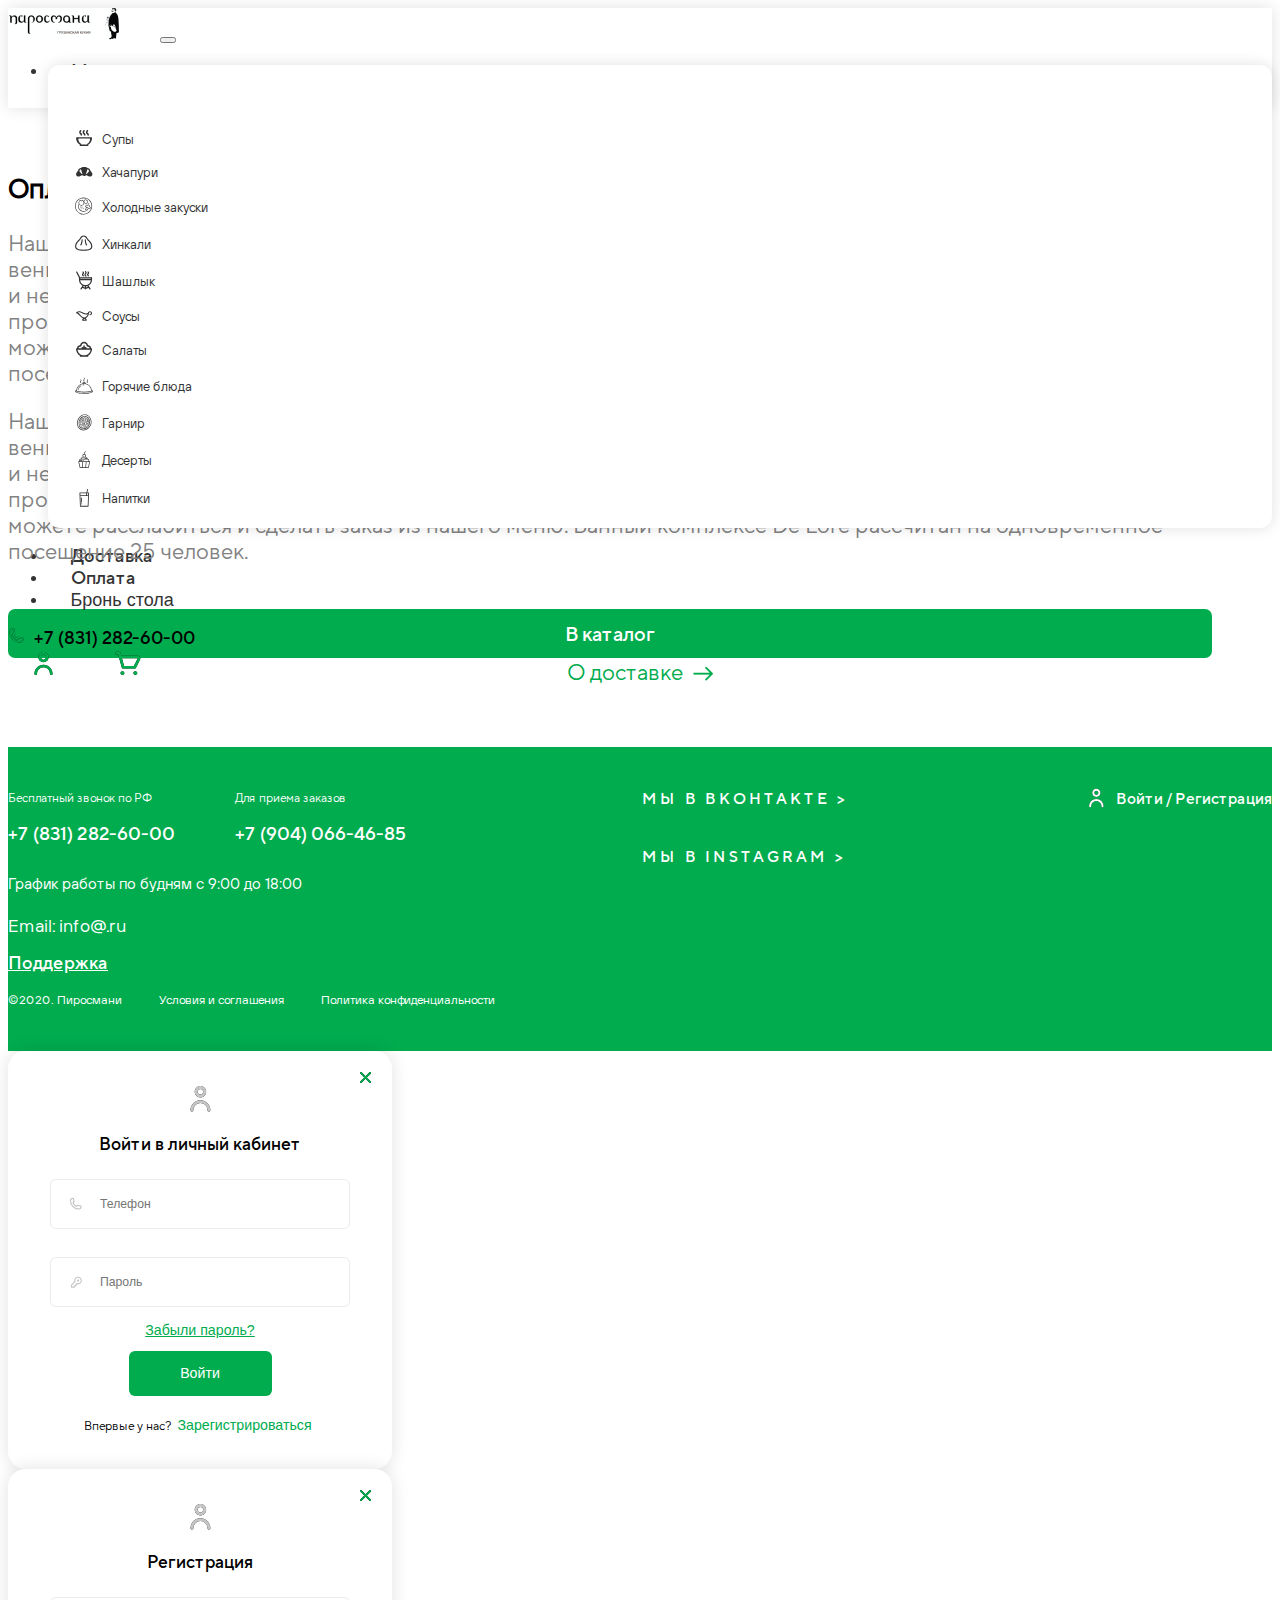
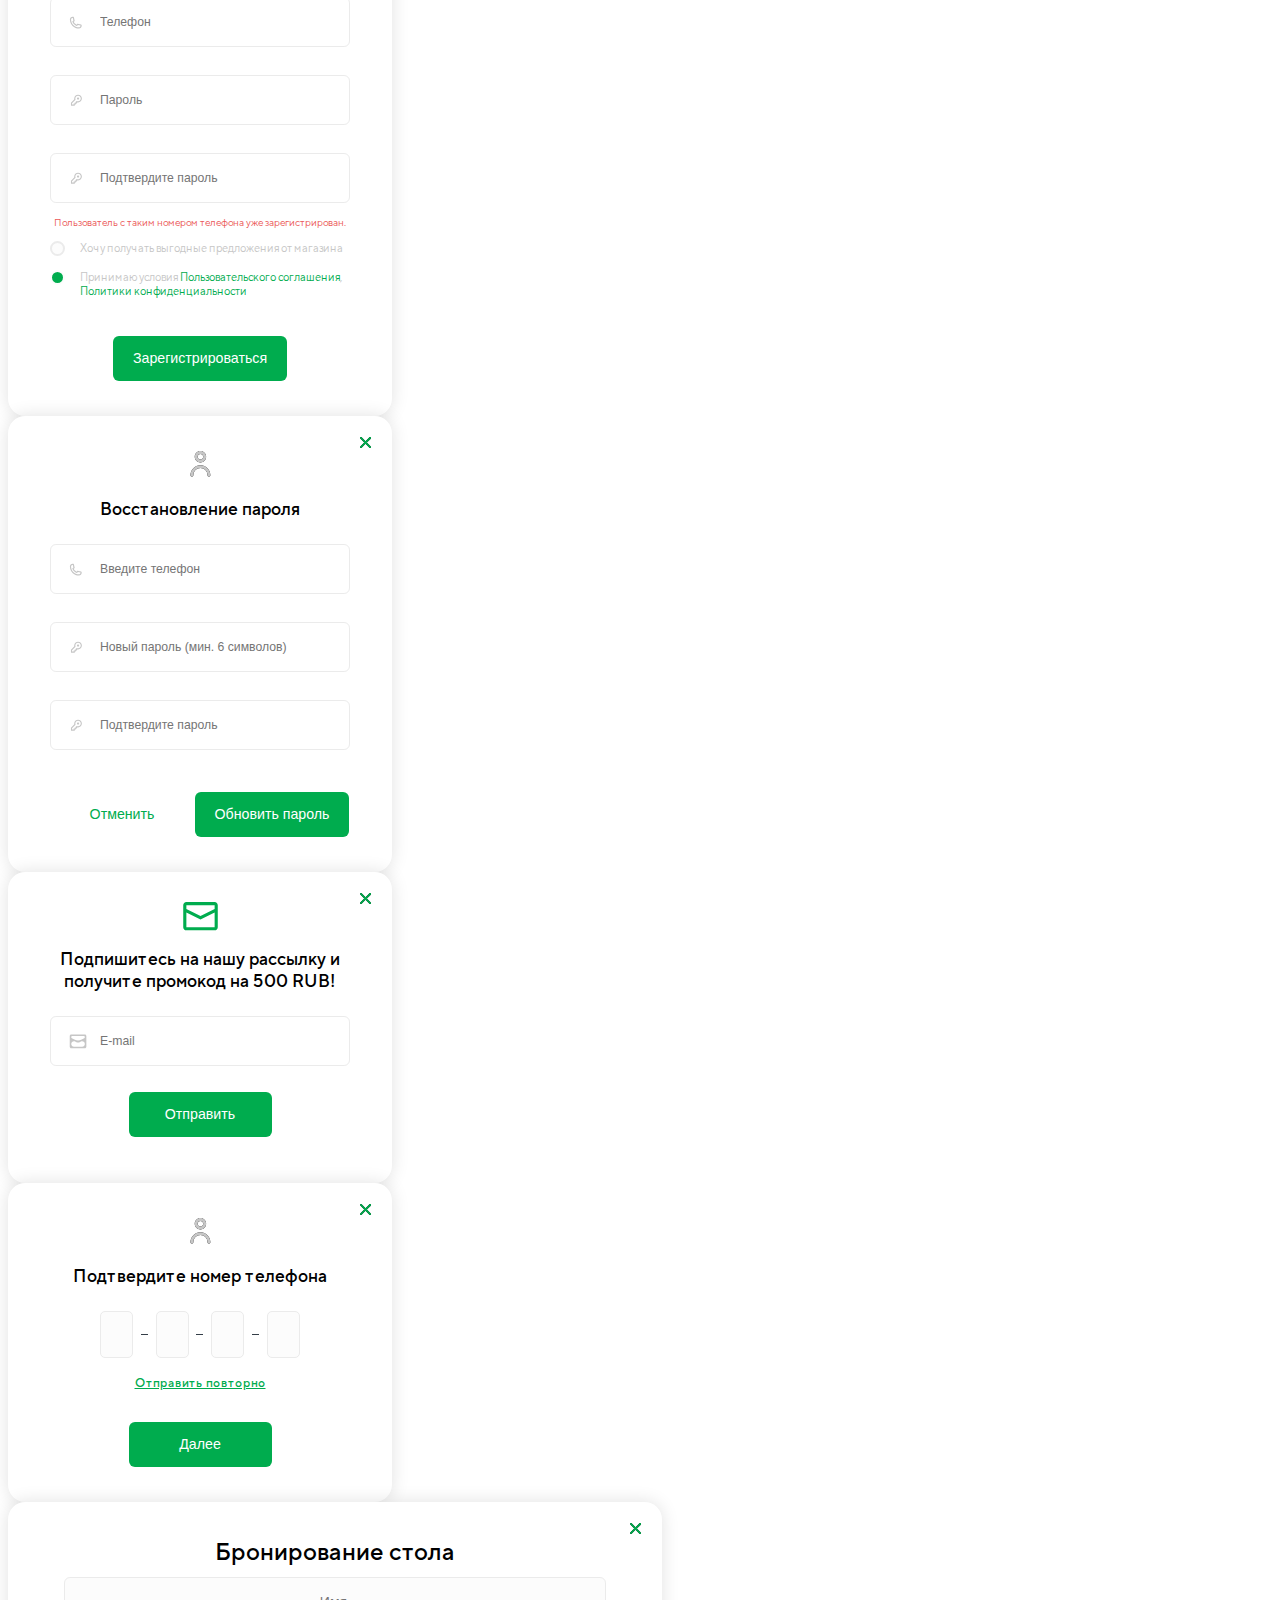
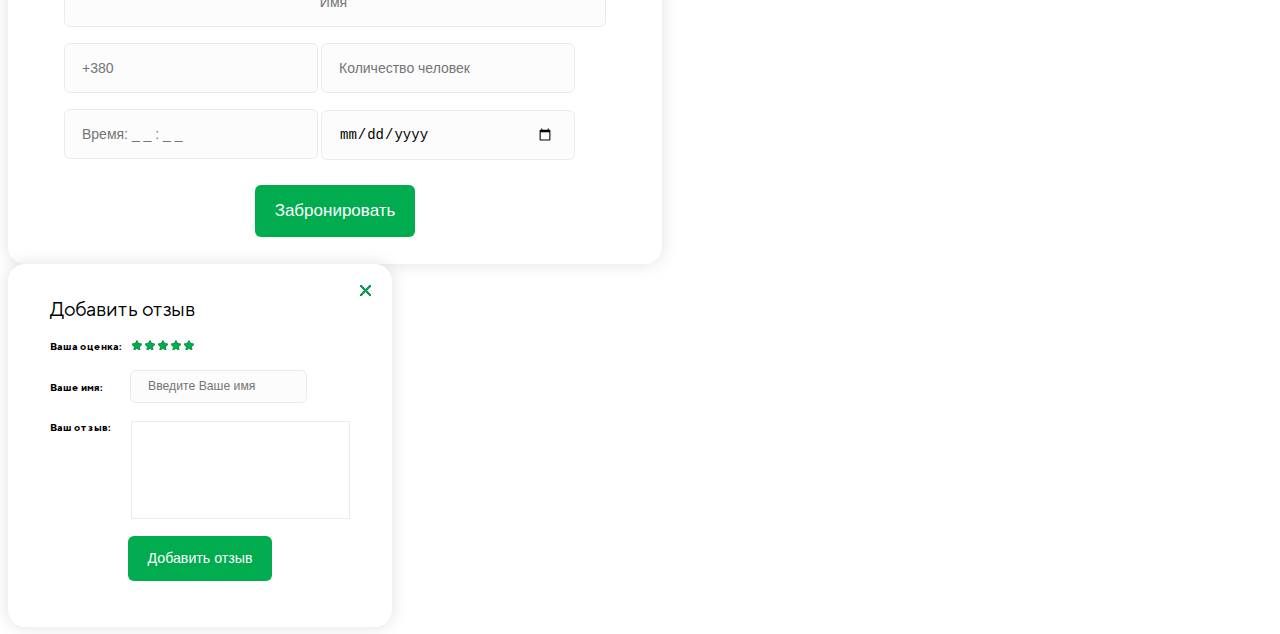
<file: payment.html>
<!DOCTYPE html>
<html lang="ru">
<head>
    <meta charset="UTF-8">
    <link href="https://cdn.jsdelivr.net/npm/bootstrap@5.2.0-beta1/dist/css/bootstrap.min.css" rel="stylesheet" integrity="sha384-0evHe/X+R7YkIZDRvuzKMRqM+OrBnVFBL6DOitfPri4tjfHxaWutUpFmBp4vmVor" crossorigin="anonymous">
    <link rel="stylesheet" href="https://unpkg.com/swiper@8/swiper-bundle.min.css">
    <link rel="stylesheet" href="assets/css/style.min.css">
    
    <!-- Useful meta tags -->
    <meta http-equiv="x-ua-compatible" content="ie=edge">
    <meta name="viewport" content="width=device-width, initial-scale=1, shrink-to-fit=no">
    <meta name="robots" content="index, follow">
    <meta name="google" content="notranslate">
    <meta name="format-detection" content="telephone=no">
    <meta name="description" content="">
    
    <title>Payment</title></head>
<body>

    <div class="wrapper">

      <!-- <button data-toggle="modal" data-target="#check-phone">Подтвердите номер</button>
      <button data-toggle="modal" data-target="#reviews">Добавить отзыв</button> -->

        <!-- header -->
        <header>
          <div class="container">
            <nav class="navbar navbar-expand-lg navbar-light">
        
        
              <a class="navbar-brand" href="index.html">
                  <img src="assets/images/logo.png" alt="">
              </a>
              <button class="navbar-toggler" type="button" data-toggle="collapse" data-target="#navbarSupportedContent" aria-controls="navbarSupportedContent" aria-expanded="false" aria-label="Toggle navigation">
                <span class="navbar-toggler-icon"></span>
              </button>
            
              <div class="collapse navbar-collapse" id="navbarSupportedContent">
                <ul class="navbar-nav mr-auto">
                  <li class="nav-item dropdown">
                      <a class="nav-link dropdown-toggle" href="#" id="navbarDropdown" role="button" data-toggle="dropdown" aria-haspopup="true" aria-expanded="false">
                        Меню
                      </a>
                      <div class="dropdown-menu" aria-labelledby="navbarDropdown">
                        <a class="dropdown-item" href="#"><span><svg width="17" height="16" viewBox="0 0 17 16" fill="none" xmlns="http://www.w3.org/2000/svg">
                          <path d="M15.3298 7.26831H0.792887C0.391474 7.26831 0.06604 7.59374 0.06604 7.99516C0.06604 10.8669 1.5882 13.3895 3.86779 14.7996C3.76322 14.9255 3.70028 15.0872 3.70028 15.2636C3.70028 15.665 4.02571 15.9905 4.42712 15.9905H11.6956C12.097 15.9905 12.4224 15.665 12.4224 15.2636C12.4224 15.0872 12.3595 14.9255 12.2549 14.7996C14.5345 13.3895 16.0567 10.8669 16.0567 7.99516C16.0567 7.59374 15.7312 7.26831 15.3298 7.26831Z" fill="#333333"/>
                          <path d="M13.5589 8.41699H2.84618C2.55037 8.41699 2.31055 8.6473 2.31055 8.93137C2.31055 10.9637 3.43227 12.7489 5.11216 13.7467C5.0351 13.8358 4.98872 13.9503 4.98872 14.0752C4.98872 14.3592 5.22854 14.5895 5.52435 14.5895H10.8807C11.1765 14.5895 11.4163 14.3592 11.4163 14.0752C11.4163 13.9503 11.3699 13.8358 11.2929 13.7467C12.9728 12.7489 14.0945 10.9637 14.0945 8.93137C14.0945 8.6473 13.8547 8.41699 13.5589 8.41699Z" fill="white"/>
                          <path d="M5.18342 0.2129C4.89961 -0.0710069 4.43932 -0.07091 4.15546 0.212851C3.75885 0.609516 3.21555 1.15271 3.2157 2.18047C3.21555 3.20838 3.75875 3.75153 4.15541 4.1481C4.51181 4.50454 4.66939 4.67933 4.66939 5.08791C4.66939 5.48933 4.99483 5.81476 5.39624 5.81476C5.79765 5.81476 6.12309 5.48933 6.12309 5.08791C6.12309 4.05991 5.57989 3.51676 5.18322 3.12019C4.82688 2.76384 4.66934 2.58911 4.66939 2.18047C4.66934 1.77199 4.82692 1.5972 5.18337 1.24076C5.46728 0.956949 5.46728 0.496758 5.18342 0.2129Z" fill="#333333"/>
                          <path d="M8.57531 0.2129C8.2915 -0.0710069 7.83122 -0.07091 7.54736 0.212851C7.15069 0.609467 6.60745 1.15266 6.60754 2.18047C6.6074 3.20838 7.1506 3.75153 7.54726 4.1481C7.90371 4.50454 8.06129 4.67933 8.06129 5.08791C8.06129 5.48933 8.38672 5.81476 8.78813 5.81476C9.18955 5.81476 9.51498 5.48933 9.51498 5.08791C9.51498 4.05991 8.97178 3.51676 8.57517 3.12019C8.21877 2.76384 8.06124 2.58911 8.06129 2.18047C8.06124 1.77199 8.21882 1.5972 8.57526 1.24076C8.85917 0.956949 8.85917 0.496758 8.57531 0.2129Z" fill="#333333"/>
                          <path d="M11.9674 0.2129C11.6836 -0.0710069 11.2233 -0.07091 10.9394 0.212851C10.5428 0.609467 9.99954 1.15266 9.99963 2.18047C9.99949 3.20838 10.5427 3.75153 10.9394 4.1481C11.2958 4.50454 11.4534 4.67933 11.4534 5.08791C11.4534 5.48933 11.7788 5.81476 12.1802 5.81476C12.5816 5.81476 12.9071 5.48933 12.9071 5.08791C12.9071 4.05991 12.3639 3.51676 11.9673 3.12019C11.6109 2.76384 11.4533 2.58911 11.4534 2.18047C11.4533 1.77199 11.6109 1.5972 11.9674 1.24076C12.2513 0.956949 12.2513 0.496758 11.9674 0.2129Z" fill="#333333"/>
                          </svg></span>Супы</a>
                        <a class="dropdown-item" href="#"><span><svg width="17" height="11" viewBox="0 0 17 11" fill="none" xmlns="http://www.w3.org/2000/svg">
                          <path d="M16.0579 7.04086C15.5919 6.15172 14.9935 5.33728 14.2891 4.60775C14.2239 4.05892 14.0031 3.52502 13.6092 3.08894C12.9625 2.37504 12.0679 1.91247 11.1122 1.78612C11.1054 1.7766 11.102 1.76508 11.0952 1.75556C10.7352 1.26308 10.183 0.981201 9.57979 0.981201H6.85731C6.25413 0.981201 5.70189 1.26308 5.34187 1.75556C5.33509 1.76508 5.33168 1.7766 5.3249 1.78612C4.36918 1.91247 3.47526 2.37504 2.82795 3.08964C2.43399 3.52505 2.21391 4.05895 2.148 4.60711C1.44359 5.33731 0.846524 6.14971 0.395505 7.01033C-0.0548443 7.77246 -0.0426176 8.71254 0.426741 9.46448C0.854675 10.1492 1.6623 10.554 2.47812 10.554C2.75866 10.554 3.03988 10.5065 3.3075 10.4059L5.89207 9.37212C6.22082 9.47604 6.56183 9.53988 6.91096 9.53988C6.97346 9.53988 7.03594 9.52495 7.09844 9.52154C7.37558 9.84622 7.77498 10.0412 8.22396 10.0412C8.67091 10.0412 9.06897 9.84622 9.34407 9.52221C9.4025 9.52492 9.4616 9.53918 9.51999 9.53918C9.86708 9.53918 10.2074 9.47397 10.5375 9.36938L13.1486 10.4127C13.4155 10.5105 13.6954 10.5574 13.9718 10.5574C14.7843 10.5574 15.579 10.1553 16.011 9.46448C16.4797 8.71254 16.4919 7.77243 16.0579 7.04086ZM6.11693 8.01629C6.04424 7.98572 5.97632 7.94904 5.90841 7.91099C5.83301 7.86887 5.75965 7.8227 5.69103 7.77039C5.65231 7.74186 5.61019 7.71674 5.57351 7.68547L5.30927 7.41037L3.86244 5.90174C3.82102 5.85828 3.78771 5.81004 3.7524 5.7625C3.73473 5.73805 3.71231 5.7163 3.69601 5.69118C3.67156 5.65246 3.65459 5.61034 3.63351 5.56958C3.6145 5.53153 3.59138 5.49555 3.57578 5.45614C3.56152 5.41946 3.55337 5.38074 3.54251 5.34339C3.52824 5.29585 3.51127 5.24965 3.50242 5.20141C3.49631 5.17085 3.49631 5.13961 3.49223 5.10834C3.48545 5.05062 3.47797 4.99219 3.47797 4.9331C3.47934 4.5989 3.59616 4.2647 3.83525 4.00116C4.14907 3.65407 4.55118 3.39594 4.99338 3.24855C5.00494 3.31717 5.02394 3.38441 5.04295 3.45096C5.04974 3.47678 5.04974 3.50327 5.05789 3.5284L6.5285 8.14668C6.38455 8.12089 6.24938 8.07064 6.11693 8.01629ZM12.9449 5.10838C12.9408 5.13961 12.9408 5.17088 12.9347 5.20145C12.9259 5.25035 12.9089 5.29655 12.8946 5.34409C12.883 5.38144 12.8756 5.41949 12.8613 5.45617C12.8443 5.49896 12.8199 5.53835 12.7988 5.5791C12.7791 5.61645 12.7642 5.65517 12.7411 5.69051C12.6928 5.76524 12.6378 5.83656 12.5747 5.90177L10.8751 7.67397C10.7549 7.7779 10.6225 7.86008 10.4859 7.93277C10.4465 7.95315 10.4078 7.9742 10.3677 7.99254C10.221 8.05841 10.0696 8.11344 9.91195 8.14333L11.3791 3.52776C11.3873 3.50331 11.3866 3.47818 11.3934 3.45373C11.4131 3.38581 11.4321 3.31787 11.4437 3.24858C11.8852 3.39597 12.288 3.6541 12.6018 4.00052C12.8409 4.26477 12.9578 4.59896 12.9591 4.93316C12.9591 4.99222 12.9516 5.05065 12.9449 5.10838Z" fill="#333333"/>
                          </svg></span>Хачапури</a>
                        <a class="dropdown-item" href="#"><span><svg width="18" height="18" viewBox="0 0 18 18" fill="none" xmlns="http://www.w3.org/2000/svg">
                          <path d="M14.6247 3.0638C13.0139 1.45302 10.8723 0.565918 8.59429 0.565918C6.31631 0.565918 4.17472 1.45302 2.56395 3.0638C0.953111 4.67457 0.06604 6.81619 0.06604 9.0942C0.06604 11.361 0.945649 13.4951 2.54283 15.1034C2.65813 15.2195 2.84565 15.22 2.96161 15.1048C3.07761 14.9896 3.07828 14.8021 2.96305 14.686C1.4768 13.1894 0.65832 11.2035 0.65832 9.0942C0.65832 4.71828 4.2184 1.1582 8.59432 1.1582C12.9702 1.1582 16.5303 4.71828 16.5303 9.0942C16.5303 13.4701 12.9702 17.0302 8.59429 17.0302C6.77631 17.0302 5.06596 16.4322 3.6481 15.3007C3.52028 15.1987 3.33396 15.2197 3.23195 15.3474C3.12991 15.4753 3.15087 15.6616 3.27876 15.7637C4.80258 16.9797 6.64072 17.6225 8.59432 17.6225C10.8723 17.6225 13.014 16.7354 14.6247 15.1246C16.2355 13.5139 17.1226 11.3722 17.1226 9.09424C17.1226 6.81626 16.2355 4.67457 14.6247 3.0638Z" fill="#333333"/>
                          <path d="M13.7925 7.04492C13.6453 6.67194 13.4568 6.31359 13.2322 5.97976C13.1409 5.84404 12.9568 5.80802 12.8212 5.89937C12.6855 5.99072 12.6495 6.17471 12.7408 6.31039C12.9416 6.60875 13.11 6.92899 13.2415 7.26229C13.2875 7.37872 13.399 7.44981 13.5171 7.44981C13.5533 7.44981 13.5901 7.44315 13.6257 7.42909C13.7779 7.36903 13.8525 7.19706 13.7925 7.04492Z" fill="#333333"/>
                          <path d="M10.9261 13.8536C10.8624 13.703 10.6887 13.6326 10.538 13.6963C9.9225 13.9566 9.26852 14.0886 8.59422 14.0886C5.84046 14.0886 3.60009 11.8483 3.60009 9.09451C3.60009 8.62758 3.66442 8.16546 3.79128 7.72096C3.83619 7.56368 3.74504 7.39982 3.5878 7.35494C3.43036 7.3101 3.26663 7.40108 3.22175 7.55842C3.0798 8.05579 3.00781 8.57262 3.00781 9.09447C3.00781 12.1748 5.51385 14.6809 8.59422 14.6809C9.3482 14.6809 10.0799 14.5331 10.7688 14.2418C10.9194 14.178 10.9899 14.0043 10.9261 13.8536Z" fill="#333333"/>
                          <path d="M12.6691 3.40557C12.4988 3.11095 12.2267 2.98879 12.0369 2.92256C11.9842 2.90417 11.9274 2.90104 11.873 2.91356L11.8502 2.91883C11.5147 2.99585 11.1677 2.86509 10.9664 2.58559C10.9328 2.53882 10.8862 2.50284 10.8324 2.48215C10.648 2.41133 10.3663 2.33001 10.0511 2.44208C9.43499 2.66118 8.95374 3.13906 8.73074 3.7532C8.69943 3.83945 8.67441 3.92669 8.65422 4.01451C8.53439 3.86353 8.39817 3.72311 8.2464 3.59562C8.15069 3.51527 8.04449 3.45054 7.93069 3.40331C7.58912 3.26149 7.19399 3.3004 6.87365 3.50748L6.75775 3.58237C6.53602 3.72578 6.25172 3.72232 6.03348 3.57344L5.96462 3.52647C5.55667 3.24816 5.02315 3.25399 4.63718 3.54089C4.62069 3.55318 4.60427 3.56601 4.58788 3.5795C4.33703 3.78654 4.12475 4.03246 3.95695 4.31043C3.8724 4.45045 3.91744 4.63247 4.05743 4.71699C4.19751 4.80147 4.37947 4.7565 4.46398 4.61652C4.59717 4.39591 4.76567 4.2007 4.96482 4.03636C4.97328 4.02937 4.98184 4.0227 4.99047 4.01627C5.17393 3.87989 5.43127 3.87966 5.63082 4.01577L5.69968 4.06275C6.11533 4.34628 6.65691 4.35291 7.07926 4.07977L7.19516 4.00488C7.35183 3.90361 7.54188 3.88322 7.70345 3.95035C7.76229 3.9748 7.81532 4.00711 7.86543 4.04922C8.42003 4.51504 8.71382 5.19797 8.67161 5.92297C8.60512 7.06472 7.65762 8.00003 6.51446 8.05237C5.8874 8.08112 5.29312 7.85898 4.84096 7.42701C4.3885 6.99477 4.13928 6.41225 4.13928 5.78678C4.13928 5.63741 4.15384 5.4881 4.18262 5.34298C4.21437 5.18251 4.11009 5.02667 3.94962 4.99492C3.78955 4.96311 3.63338 5.06741 3.6016 5.22785C3.56539 5.41078 3.547 5.59886 3.547 5.78675C3.547 6.57558 3.86121 7.31018 4.4318 7.85522C4.96935 8.36875 5.66587 8.64711 6.40576 8.64708C6.45087 8.64708 6.49611 8.64605 6.54151 8.64395C7.2444 8.61177 7.90986 8.31928 8.41536 7.82034C8.89701 7.34496 9.19243 6.72193 9.25473 6.05682C9.49812 6.29542 9.79641 6.47511 10.1334 6.58031C10.3434 6.64591 10.5603 6.67842 10.7772 6.67842C11.089 6.67842 11.4006 6.61106 11.6909 6.47771C12.1831 6.25157 12.571 5.85561 12.7831 5.36274C13.059 4.72185 13.0175 4.00848 12.6691 3.40557ZM12.2392 5.12861C11.9225 5.86441 11.075 6.25367 10.3099 6.01495C9.89019 5.88393 9.55192 5.5956 9.3574 5.20307C9.16279 4.81027 9.13793 4.36713 9.28748 3.95531C9.44991 3.50794 9.80057 3.15978 10.2495 3.00011C10.2892 2.98602 10.3295 2.97883 10.3732 2.97883C10.4245 2.97883 10.4804 2.98872 10.5455 3.00894C10.8779 3.4112 11.4 3.60292 11.9152 3.50988C12.0363 3.56095 12.1085 3.61924 12.1563 3.70193C12.4102 4.14127 12.4403 4.66122 12.2392 5.12861Z" fill="#333333"/>
                          <path d="M15.0376 9.64647C15.0833 8.981 14.7499 8.33712 14.1627 7.99399C13.5753 7.65086 12.8507 7.67661 12.2935 8.04319C11.9912 7.87263 11.6408 7.82722 11.3045 7.9155C10.9614 8.00552 10.674 8.22372 10.4952 8.52987C10.1371 9.14277 10.3273 9.92734 10.9155 10.311C10.9118 10.3656 10.9086 10.4197 10.9056 10.473C10.8758 10.9935 10.845 11.5318 10.2851 12.49C10.2026 12.6312 10.2502 12.8126 10.3914 12.8951L11.7451 13.6859C11.7908 13.7127 11.8424 13.7264 11.8945 13.7264C11.9196 13.7264 11.9449 13.7232 11.9697 13.7167C12.0456 13.6967 12.1105 13.6474 12.1502 13.5796C12.5826 12.8395 12.9492 12.5112 13.2203 12.3079C13.3511 12.2098 13.3777 12.0242 13.2795 11.8933C13.1814 11.7625 12.9958 11.736 12.865 11.8341C12.4596 12.1381 12.1221 12.5128 11.7931 13.028L10.9408 12.5301C11.4306 11.606 11.4683 11.0069 11.4963 10.5181C11.596 10.529 11.6969 10.5294 11.797 10.5177C11.9452 10.7378 12.1412 10.922 12.3729 11.0574C12.6046 11.1928 12.8613 11.273 13.1258 11.294C13.2364 11.5581 13.4308 11.7824 13.6808 11.9285C13.8908 12.0512 14.121 12.1095 14.3482 12.1095C14.805 12.1095 15.2502 11.8739 15.4968 11.4519C15.8626 10.8258 15.6561 10.0204 15.0376 9.64647ZM14.9853 11.1532C14.7809 11.5033 14.3297 11.6217 13.9795 11.4172C13.7998 11.3122 13.6764 11.1422 13.632 10.9385C13.6023 10.8019 13.4813 10.7053 13.3428 10.7053C13.3377 10.7053 13.3325 10.7055 13.3274 10.7057C13.0979 10.7177 12.8708 10.6624 12.6715 10.5461C12.4724 10.4297 12.3129 10.2592 12.2104 10.0532C12.1459 9.92331 11.9966 9.85931 11.8581 9.90205C11.6587 9.96345 11.4501 9.93937 11.2704 9.83446C10.9204 9.62992 10.802 9.17875 11.0065 8.82863C11.1056 8.65909 11.2647 8.53823 11.4547 8.48836C11.6447 8.43846 11.8427 8.46561 12.0122 8.56468C12.0468 8.5849 12.0805 8.60856 12.1124 8.63504C12.2236 8.72759 12.3856 8.72612 12.4953 8.63144C12.8775 8.30121 13.4275 8.2505 13.8638 8.50542C14.3 8.7603 14.526 9.26427 14.426 9.75954C14.3973 9.90149 14.4756 10.0434 14.6109 10.0949C14.6497 10.1096 14.6868 10.1273 14.7213 10.1475C14.7213 10.1475 14.7213 10.1475 14.7213 10.1475C15.0714 10.352 15.1898 10.8032 14.9853 11.1532Z" fill="#333333"/>
                          <path d="M8.45835 11.9336C8.6219 11.9336 8.75447 11.801 8.75447 11.6374C8.75447 11.4739 8.6219 11.3413 8.45835 11.3413C8.29481 11.3413 8.16223 11.4739 8.16223 11.6374C8.16223 11.801 8.29481 11.9336 8.45835 11.9336Z" fill="#333333"/>
                          <path d="M7.84202 10.7487C8.00557 10.7487 8.13815 10.6162 8.13815 10.4526C8.13815 10.2891 8.00557 10.1565 7.84202 10.1565C7.67848 10.1565 7.5459 10.2891 7.5459 10.4526C7.5459 10.6162 7.67848 10.7487 7.84202 10.7487Z" fill="#333333"/>
                          <path d="M7.00218 11.8147C7.16572 11.8147 7.2983 11.6821 7.2983 11.5185C7.2983 11.355 7.16572 11.2224 7.00218 11.2224C6.83863 11.2224 6.70605 11.355 6.70605 11.5185C6.70605 11.6821 6.83863 11.8147 7.00218 11.8147Z" fill="#333333"/>
                          <path d="M6.15171 12.2295C6.31526 12.2295 6.44784 12.0969 6.44784 11.9333C6.44784 11.7698 6.31526 11.6372 6.15171 11.6372C5.98817 11.6372 5.85559 11.7698 5.85559 11.9333C5.85559 12.0969 5.98817 12.2295 6.15171 12.2295Z" fill="#333333"/>
                          <path d="M5.67503 11.1633C5.83858 11.1633 5.97115 11.0307 5.97115 10.8672C5.97115 10.7036 5.83858 10.571 5.67503 10.571C5.51149 10.571 5.37891 10.7036 5.37891 10.8672C5.37891 11.0307 5.51149 11.1633 5.67503 11.1633Z" fill="#333333"/>
                          <path d="M6.68187 10.6303C6.84541 10.6303 6.97799 10.4978 6.97799 10.3342C6.97799 10.1707 6.84541 10.0381 6.68187 10.0381C6.51832 10.0381 6.38574 10.1707 6.38574 10.3342C6.38574 10.4978 6.51832 10.6303 6.68187 10.6303Z" fill="#333333"/>
                          <path d="M7.00218 9.56417C7.16572 9.56417 7.2983 9.43159 7.2983 9.26805C7.2983 9.1045 7.16572 8.97192 7.00218 8.97192C6.83863 8.97192 6.70605 9.1045 6.70605 9.26805C6.70605 9.43159 6.83863 9.56417 7.00218 9.56417Z" fill="#333333"/>
                          <path d="M5.61583 10.0974C5.77937 10.0974 5.91195 9.9648 5.91195 9.80125C5.91195 9.63771 5.77937 9.50513 5.61583 9.50513C5.45228 9.50513 5.3197 9.63771 5.3197 9.80125C5.3197 9.9648 5.45228 10.0974 5.61583 10.0974Z" fill="#333333"/>
                          </svg></span>Холодные закуски</a>
                        <a class="dropdown-item" href="#"><span><svg width="18" height="16" viewBox="0 0 18 16" fill="none" xmlns="http://www.w3.org/2000/svg">
                          <path d="M13.4947 4.55073C13.1164 4.1967 12.7852 3.68508 12.4346 3.14333C12.0267 2.51323 11.605 1.86172 11.0411 1.34559C10.357 0.719387 9.59156 0.415039 8.70104 0.415039C7.81052 0.415039 7.04507 0.719387 6.36099 1.34552C5.79705 1.86169 5.37535 2.5132 4.96751 3.14326C4.61689 3.68501 4.28569 4.1967 3.9074 4.55066C2.47065 5.89521 0.06604 8.14553 0.06604 11.2792C0.06604 12.9235 0.835331 14.1276 2.35263 14.8581C3.73662 15.5244 5.75387 15.8347 8.70104 15.8347C11.6482 15.8347 13.6655 15.5244 15.0494 14.8581C16.5667 14.1276 17.336 12.9235 17.336 11.2792C17.336 8.14553 14.9314 5.89521 13.4947 4.55073ZM14.5662 13.8267C13.3555 14.4096 11.437 14.693 8.70104 14.693C5.96509 14.693 4.04654 14.4097 2.83585 13.8267C1.69924 13.2795 1.19233 12.4938 1.19233 11.2792C1.19233 8.64539 3.28598 6.68609 4.67136 5.38961C5.15138 4.94042 5.53665 4.34523 5.9092 3.76963C6.27798 3.19988 6.65927 2.61075 7.11577 2.19295C7.58999 1.75894 8.09369 1.5568 8.70104 1.5568C9.30839 1.5568 9.81209 1.75894 10.2863 2.19298C10.7428 2.61078 11.1241 3.19992 11.4928 3.76967C11.8654 4.34527 12.2507 4.94049 12.7307 5.38964C14.1161 6.68612 16.2097 8.64542 16.2097 11.2792C16.2097 12.4938 15.7028 13.2795 14.5662 13.8267Z" fill="#333333"/>
                          <path d="M7.78176 4.89654L7.11052 3.97974C6.63992 4.33383 6.55383 5.07537 6.43467 6.10179C6.28861 7.35991 6.10687 8.92565 5.20593 9.82286L5.99526 10.6373C7.17906 9.4583 7.39534 7.59542 7.55323 6.23518C7.61257 5.72424 7.69376 5.02456 7.80716 4.87291C7.80706 4.87305 7.79926 4.88338 7.78176 4.89654Z" fill="#333333"/>
                          <path d="M10.9673 6.10183C10.8482 5.07537 10.7621 4.3338 10.2915 3.97974L9.62021 4.89654C9.60271 4.88338 9.59492 4.87305 9.59485 4.87298C9.70822 5.02459 9.78944 5.72434 9.84877 6.23521C10.0067 7.59543 10.2229 9.45834 11.4068 10.6373L12.1961 9.8229C11.2951 8.92569 11.1134 7.35991 10.9673 6.10183Z" fill="#333333"/>
                          </svg></span>Хинкали</a>
                        <a class="dropdown-item" href="#"><span><svg width="17" height="19" viewBox="0 0 17 19" fill="none" xmlns="http://www.w3.org/2000/svg">
                          <path d="M7.66846 4.26743L7.36211 4.02123C7.29735 3.96919 7.24877 3.90288 7.21778 3.82894C7.1923 3.76796 7.1785 3.70187 7.17944 3.63344C7.18002 3.59109 7.18643 3.5499 7.19731 3.51023C7.22531 3.40788 7.2856 3.31682 7.37256 3.25073C7.79556 2.92928 8.04558 2.4403 8.05852 1.9092C8.07145 1.37805 7.84561 0.877467 7.43876 0.535768C7.17457 0.313855 6.78059 0.348162 6.55874 0.612346C6.33687 0.87653 6.37114 1.27048 6.63529 1.4924C6.79194 1.62397 6.81176 1.79092 6.80963 1.87871C6.80751 1.96646 6.77958 2.13223 6.61662 2.25601C6.18775 2.582 5.93758 3.07783 5.93034 3.6165C5.92306 4.15514 6.15971 4.6576 6.57961 4.99501L6.88596 5.24121C7.00135 5.33393 7.13951 5.37901 7.27685 5.37901C7.45962 5.37901 7.64074 5.29916 7.76413 5.14561C7.98017 4.87666 7.93736 4.4835 7.66846 4.26743Z" fill="#333333"/>
                          <path d="M10.2626 4.59063L9.90326 4.30183C9.87108 4.27596 9.84254 4.24702 9.81601 4.2166C9.70693 4.09138 9.64643 3.93127 9.6487 3.76143C9.65053 3.62737 9.69097 3.5003 9.76307 3.39248C9.80455 3.33046 9.85634 3.27475 9.91778 3.22808C10.3876 2.871 10.6653 2.32789 10.6797 1.73797C10.6941 1.14809 10.4432 0.592043 9.99137 0.212541C9.72718 -0.00937209 9.33319 0.0248987 9.11132 0.289083C8.88944 0.553231 8.92371 0.947219 9.18786 1.1691C9.34736 1.30304 9.43586 1.4993 9.43078 1.70752C9.4257 1.91574 9.32768 2.10745 9.16188 2.23344C8.68555 2.59542 8.40767 3.14617 8.39959 3.74445C8.39152 4.34273 8.65437 4.90079 9.12069 5.27557L9.48001 5.56437C9.5954 5.65709 9.7336 5.70218 9.8709 5.70218C10.0537 5.70218 10.2348 5.62232 10.3582 5.4688C10.5743 5.1999 10.5315 4.80674 10.2626 4.59063Z" fill="#333333"/>
                          <path d="M12.7587 4.26743L12.4523 4.02123C12.3876 3.96919 12.339 3.90292 12.308 3.82894C12.2825 3.76796 12.2687 3.70187 12.2696 3.63344C12.2702 3.59109 12.2766 3.54987 12.2875 3.51019C12.3155 3.40788 12.3758 3.31678 12.4628 3.25073C12.8858 2.92928 13.1358 2.4403 13.1487 1.9092C13.1617 1.37805 12.9358 0.877467 12.529 0.535768C12.2648 0.313855 11.8708 0.348162 11.649 0.612346C11.4271 0.87653 11.4613 1.27048 11.7255 1.4924C11.8821 1.62397 11.902 1.79092 11.8998 1.87871C11.8977 1.96646 11.8697 2.13223 11.7068 2.25601C11.278 2.582 11.0278 3.07783 11.0205 3.6165C11.0133 4.15514 11.2499 4.6576 11.6698 4.99501L11.9762 5.24121C12.0916 5.33393 12.2297 5.37901 12.3671 5.37901C12.5498 5.37901 12.731 5.29916 12.8543 5.14561C13.0704 4.87666 13.0276 4.4835 12.7587 4.26743Z" fill="#333333"/>
                          <path d="M16.0566 8.78884V6.54293C16.0566 6.19795 15.7769 5.91326 15.432 5.91326C15.2055 5.91326 15.0077 6.04321 14.8981 6.20981H4.10568L1.24492 0.717468C1.08564 0.411482 0.708405 0.295011 0.402454 0.454293C0.0964314 0.613539 -0.0225254 0.991923 0.136684 1.29798L2.93943 6.68502V8.78884C2.93943 11.3229 4.37513 13.5269 6.47347 14.6265L4.52302 17.5449C4.33134 17.8317 4.40846 18.2196 4.69524 18.4113C4.80187 18.4826 4.92249 18.5167 5.04173 18.5167C5.24332 18.5167 5.4412 18.4193 5.56163 18.2391L6.4295 16.9405L8.89419 17.701V17.8695C8.89419 18.2145 9.17387 18.4941 9.51881 18.4941C9.86379 18.4941 10.1434 18.2144 10.1434 17.8695V17.701L12.6081 16.9405L13.476 18.2391C13.5964 18.4193 13.7943 18.5167 13.9959 18.5167C14.1152 18.5167 14.2358 18.4826 14.3424 18.4113C14.6292 18.2196 14.7063 17.8317 14.5146 17.5449L12.5554 14.6135C14.6355 13.5095 16.0566 11.313 16.0566 8.78884ZM4.18875 7.45909H14.8074V8.00043H4.18875V7.45909ZM8.89426 16.3936L7.15391 15.8566L7.65612 15.1052C8.05454 15.2225 8.46856 15.3029 8.89426 15.3423V16.3936ZM10.1435 16.3936V15.34C10.5676 15.2987 10.9798 15.2165 11.3766 15.0977L11.8839 15.8567L10.1435 16.3936ZM9.50847 14.1217H9.50328C6.73098 14.1217 4.4481 11.998 4.20972 9.24967H14.7865C14.5488 11.998 12.2726 14.1217 9.50847 14.1217Z" fill="#333333"/>
                          </svg></span>Шашлык</a>
                        <a class="dropdown-item" href="#"><span><svg width="17" height="10" viewBox="0 0 17 10" fill="none" xmlns="http://www.w3.org/2000/svg">
                          <path d="M12.9194 2.37451C12.9194 1.83417 13.3789 1.35772 13.9435 1.35772C14.5082 1.35772 14.9676 1.79734 14.9676 2.33768C14.9676 2.87802 14.5082 3.31764 13.9435 3.31764C13.6428 3.31764 13.399 3.55087 13.399 3.83866C13.399 4.12634 13.6428 4.35968 13.9435 4.35968C15.1087 4.35968 16.0566 3.45267 16.0566 2.33762C16.0566 1.22268 15.1087 0.315675 13.9435 0.315675C12.883 0.315675 12.0026 1.06725 11.8531 2.04298C11.1571 2.27956 10.5189 2.39528 9.91085 2.39528C9.91074 2.39528 9.91058 2.39528 9.91042 2.39528C8.62116 2.39507 7.66016 1.87039 6.64285 1.31506C6.0351 0.983218 5.40673 0.640148 4.70422 0.416088C4.21148 0.258901 3.71232 0.179199 3.22065 0.179199C1.40979 0.179199 0.273061 1.24705 0.22552 1.29239C0.0960877 1.41624 0.0404168 1.59404 0.0771359 1.76565C0.113909 1.93721 0.238388 2.07961 0.408307 2.14458C2.04484 2.77096 2.94666 3.82361 3.81871 4.84154C4.68511 5.85272 5.57552 6.89054 7.10981 7.27714C6.59735 7.72444 6.10116 8.38199 6.10116 9.25262C6.10116 9.54031 6.34495 9.77354 6.64565 9.77354H10.2393C10.2397 9.77354 10.2401 9.77354 10.2403 9.77354C10.5411 9.77354 10.7848 9.54031 10.7848 9.25262C10.7848 9.23995 10.7844 9.22738 10.7834 9.21491C10.7687 8.31882 10.2281 7.6518 9.6964 7.21037C11.5831 6.51573 12.9194 4.29744 12.9194 2.37451ZM7.30562 8.7317C7.54995 8.18853 8.12319 7.80697 8.44176 7.62836C8.75942 7.80759 9.33287 8.19054 9.57822 8.7317H7.30562ZM10.7978 5.11877C10.1248 5.94067 9.29228 6.39337 8.4535 6.39337C6.55633 6.39337 5.71992 5.41702 4.66094 4.18095C3.89823 3.29074 3.05068 2.30151 1.69057 1.57637C2.0695 1.39193 2.5904 1.22134 3.22071 1.22134C3.59506 1.22134 3.97829 1.28301 4.35986 1.40481C4.96045 1.59631 5.51554 1.8994 6.10321 2.22016C7.19907 2.81846 8.3323 3.43721 9.91036 3.43732C9.91058 3.43732 9.91074 3.43732 9.91095 3.43732C10.5017 3.43732 11.1078 3.34989 11.7465 3.17127C11.5999 3.8537 11.2676 4.54489 10.7978 5.11877Z" fill="#333333"/>
                          </svg></span>Соусы</a>
                        <a class="dropdown-item" href="#"><span><svg width="17" height="16" viewBox="0 0 17 16" fill="none" xmlns="http://www.w3.org/2000/svg">
                          <path d="M16.0566 7.93704C16.0566 7.54455 15.7312 7.22635 15.3298 7.22635H15.2635C14.9608 5.62137 13.652 4.35667 12.0027 4.0832C11.6828 2.23891 10.0372 0.830078 8.06132 0.830078C6.08547 0.830078 4.4398 2.23891 4.11994 4.0832C2.47063 4.35667 1.16193 5.62137 0.859172 7.22635H0.792884C0.391472 7.22635 0.06604 7.54455 0.06604 7.93704C0.06604 10.745 1.5882 13.2115 3.86777 14.5902C3.7632 14.7133 3.70026 14.8714 3.70026 15.0439C3.70026 15.4364 4.02569 15.7546 4.4271 15.7546H11.6955C12.097 15.7546 12.4224 15.4364 12.4224 15.0439C12.4224 14.8714 12.3594 14.7133 12.2549 14.5902C14.5345 13.2115 16.0566 10.745 16.0566 7.93704ZM4.79053 5.44957C5.19194 5.44957 5.51737 5.13137 5.51737 4.73888C5.51737 3.3673 6.65856 2.25146 8.06132 2.25146C9.46404 2.25146 10.6053 3.3673 10.6053 4.73888C10.6053 5.13137 10.9307 5.44957 11.3321 5.44957C12.4823 5.44957 13.4562 6.20007 13.7697 7.22635H10.2419C10.563 6.99083 10.6281 6.54537 10.3872 6.23138C10.1463 5.91735 9.69076 5.85377 9.36964 6.08924L8.78817 6.51566V4.95209C8.78817 4.5596 8.46274 4.2414 8.06132 4.2414C7.65991 4.2414 7.33448 4.5596 7.33448 4.95209V6.51566L6.753 6.08924C6.43188 5.85372 5.9763 5.9174 5.73542 6.23138C5.49455 6.54537 5.55967 6.99083 5.88079 7.22635L5.88084 7.2264H2.35293C2.66645 6.20007 3.64032 5.44957 4.79053 5.44957ZM8.06132 14.3332C4.69996 14.3332 1.92259 11.8413 1.55985 8.64774H8.05958C8.05997 8.64774 8.0604 8.64778 8.06079 8.64778C8.06098 8.64778 8.06118 8.64774 8.06137 8.64774C8.06157 8.64774 8.06176 8.64778 8.06195 8.64778C8.06234 8.64778 8.06278 8.64774 8.06316 8.64774H14.5628C14.2 11.8413 11.4227 14.3332 8.06132 14.3332Z" fill="#333333"/>
                          </svg></span>Салаты</a>
                        <a class="dropdown-item" href="#"><span><svg width="19" height="17" viewBox="0 0 19 17" fill="none" xmlns="http://www.w3.org/2000/svg">
                          <path d="M5.54237 5.95444C5.60127 6.01333 5.67859 6.04294 5.75591 6.04294C5.83324 6.04294 5.91056 6.01333 5.96946 5.95444C6.08756 5.83634 6.08756 5.64545 5.96946 5.52735C5.66289 5.22047 5.66289 4.72149 5.96946 4.41462C6.23224 4.15184 6.37722 3.80267 6.37722 3.43116C6.37722 3.05965 6.23254 2.71048 5.96946 2.44771C5.85136 2.32961 5.66047 2.32961 5.54237 2.44771C5.42427 2.5658 5.42427 2.7567 5.54237 2.8748C5.69098 3.0234 5.77313 3.22094 5.77313 3.43116C5.77313 3.64138 5.69128 3.83892 5.54237 3.98753C5.0002 4.52969 5.0002 5.41227 5.54237 5.95444Z" fill="#333333"/>
                          <path d="M12.1875 5.95444C12.2464 6.01333 12.3237 6.04294 12.4011 6.04294C12.4784 6.04294 12.5557 6.01333 12.6146 5.95444C12.7327 5.83634 12.7327 5.64545 12.6146 5.52735C12.308 5.22047 12.308 4.72149 12.6146 4.41462C12.8774 4.15184 13.0224 3.80267 13.0224 3.43116C13.0224 3.05965 12.8777 2.71048 12.6146 2.44771C12.4965 2.32961 12.3056 2.32961 12.1875 2.44771C12.0694 2.5658 12.0694 2.7567 12.1875 2.8748C12.3361 3.0234 12.4183 3.22094 12.4183 3.43116C12.4183 3.64138 12.3364 3.83892 12.1875 3.98753C11.6453 4.52969 11.6453 5.41227 12.1875 5.95444Z" fill="#333333"/>
                          <path d="M8.865 4.14242C8.9239 4.20132 9.00122 4.23092 9.07855 4.23092C9.15587 4.23092 9.23319 4.20132 9.29209 4.14242C9.41019 4.02433 9.41019 3.83343 9.29209 3.71533C8.98552 3.40846 8.98552 2.90948 9.29209 2.6026C9.55487 2.33983 9.69985 1.99066 9.69985 1.61915C9.69985 1.24763 9.55517 0.898472 9.29209 0.635694C9.17399 0.517594 8.9831 0.517594 8.865 0.635694C8.7469 0.753793 8.7469 0.944685 8.865 1.06278C9.01361 1.21139 9.09576 1.40893 9.09576 1.61915C9.09576 1.82937 9.01391 2.02691 8.865 2.17551C8.32283 2.71768 8.32283 3.60026 8.865 4.14242Z" fill="#333333"/>
                          <path d="M7.65542 8.3122C7.67747 8.3122 7.69982 8.30979 7.72218 8.30495C8.15652 8.20709 8.60566 8.15755 9.05751 8.15755C9.05872 8.15755 9.05993 8.15755 9.06144 8.15755C9.22817 8.15755 9.36349 8.02254 9.36349 7.85581C9.36349 7.68878 9.22847 7.55347 9.06144 7.55347C9.06023 7.55347 9.05872 7.55347 9.05721 7.55347C8.56095 7.55347 8.06711 7.60814 7.58928 7.71566C7.42647 7.75221 7.32438 7.91381 7.36093 8.07661C7.39295 8.21706 7.51739 8.3122 7.65542 8.3122Z" fill="#333333"/>
                          <path d="M2.96651 13.2876C2.98493 13.2913 3.00306 13.2928 3.02088 13.2928C3.16405 13.2928 3.29121 13.1907 3.31779 13.0451C3.63161 11.3241 4.66883 9.7927 6.09236 8.94939C6.23583 8.86452 6.28325 8.67906 6.19838 8.53559C6.1132 8.39212 5.92805 8.3447 5.78458 8.42957C4.21274 9.36077 3.0686 11.0456 2.72367 12.9364C2.69346 13.1007 2.8022 13.2577 2.96651 13.2876Z" fill="#333333"/>
                          <path d="M16.8009 12.8766C16.2536 9.66253 13.7481 7.10875 10.5586 6.49016C10.5637 6.44184 10.5715 6.39321 10.5715 6.34518C10.5715 5.51245 9.89406 4.83496 9.06132 4.83496C8.22859 4.83496 7.5511 5.51245 7.5511 6.34518C7.5511 6.39321 7.55865 6.44184 7.56409 6.49016C4.3745 7.10875 1.86905 9.66253 1.32174 12.8766C0.690473 13.2339 0 13.7598 0 14.3497C0 15.8855 4.68531 16.917 9.06132 16.917C13.4373 16.917 18.1226 15.8855 18.1226 14.3497C18.1226 13.7598 17.4322 13.2339 16.8009 12.8766ZM8.157 6.39743C8.15579 6.37992 8.15519 6.3624 8.15519 6.34548C8.15519 5.8459 8.56174 5.43935 9.06132 5.43935C9.5609 5.43935 9.96745 5.8459 9.96745 6.34548C9.96745 6.3627 9.96685 6.37992 9.96564 6.39743C9.95144 6.39592 9.93725 6.39532 9.92335 6.39381C9.81945 6.38233 9.71494 6.37418 9.60983 6.36693C9.57117 6.36421 9.53281 6.36028 9.49415 6.35817C9.35098 6.35032 9.20691 6.34579 9.06162 6.34579C8.91634 6.34579 8.77226 6.35032 8.6291 6.35817C8.59043 6.36028 8.55207 6.36421 8.51341 6.36693C8.4083 6.37418 8.30379 6.38263 8.19989 6.39381C8.18539 6.39532 8.1712 6.39562 8.157 6.39743ZM7.97366 7.03112C8.13586 7.00696 8.29896 6.98944 8.46267 6.97615C8.4962 6.97343 8.52972 6.97102 8.56325 6.9686C8.89489 6.94625 9.22805 6.94625 9.55969 6.9686C9.59322 6.97102 9.62675 6.97343 9.66027 6.97615C9.82398 6.98944 9.98709 7.00696 10.1493 7.03112C13.296 7.50684 15.7845 10.0129 16.2361 13.1674C16.25 13.2644 16.2611 13.3617 16.2711 13.4589C16.2744 13.4924 16.279 13.5257 16.282 13.5592C16.2938 13.693 16.3025 13.8268 16.3068 13.9606C11.5616 15.0604 6.5616 15.0604 1.81649 13.9606C1.82102 13.8268 1.82948 13.693 1.84126 13.5592C1.84428 13.5257 1.84851 13.4924 1.85213 13.4589C1.8621 13.3614 1.87328 13.2641 1.88717 13.1674C2.33842 10.0129 4.82697 7.50654 7.97366 7.03112ZM9.06132 16.3129C3.89758 16.3129 0.604088 15.0235 0.604088 14.3497C0.604088 14.234 0.747257 13.979 1.22751 13.6465C1.2263 13.6637 1.2269 13.6806 1.22569 13.6978C1.21543 13.8634 1.20818 14.0301 1.20818 14.1986V14.4366L1.43984 14.4925C3.93291 15.0906 6.49727 15.3902 9.06132 15.3902C11.6254 15.3902 14.1897 15.0909 16.6828 14.4925L16.9145 14.4366V14.1986C16.9145 14.0301 16.9072 13.8637 16.8969 13.6978C16.8957 13.6806 16.8963 13.6637 16.8951 13.6465C17.3754 13.979 17.5186 14.234 17.5186 14.3497C17.5186 15.0235 14.2251 16.3129 9.06132 16.3129Z" fill="#333333"/>
                          </svg></span>Горячие блюда</a>
                        <a class="dropdown-item" href="#"><span><svg width="15" height="17" viewBox="0 0 15 17" fill="none" xmlns="http://www.w3.org/2000/svg">
                          <path d="M8.77817 0.445098C8.40457 0.387948 8.03339 0.426048 7.66117 0.469328C7.65158 0.470414 7.64497 0.475594 7.63587 0.477433C4.36914 -0.186225 1.53095 3.35172 0.525213 6.23612C-0.764931 9.93608 0.306711 14.3522 4.06942 15.8963C8.00785 17.5126 12.1424 14.9268 13.8406 11.1744C15.7688 6.91432 13.5284 1.17167 8.77817 0.445098ZM13.2869 10.8388C11.8565 14.2902 8.04201 16.6657 4.48338 15.3739C0.807525 14.0396 0.0318914 9.85688 1.16734 6.41961C1.6858 4.85007 2.63764 3.45458 3.86139 2.39496C5.09804 1.32415 6.57333 1.03231 8.11807 1.02094C12.7363 1.21278 14.9849 6.74145 13.2869 10.8388Z" fill="#333333"/>
                          <path d="M9.70108 2.45374C9.0463 2.23208 8.34552 2.17083 7.66125 2.18345C7.60509 2.18445 7.56215 2.20392 7.52517 2.22974C1.17419 1.71948 -0.866609 13.5728 5.84725 14.866C9.15459 15.5029 11.813 13.0766 12.7021 9.92426C13.5073 7.06944 12.6821 3.46289 9.70108 2.45374ZM7.05457 14.347C3.83803 14.4818 2.08107 11.6591 2.29643 8.59235C2.52009 5.40699 4.63808 3.20446 7.54531 2.68234C7.57818 2.69989 7.61581 2.71184 7.66125 2.71259C14.615 2.82789 13.2534 14.0872 7.05457 14.347Z" fill="#333333"/>
                          <path d="M4.10225 10.6135C4.04094 10.6121 4.01387 10.572 3.96843 10.5375C3.925 10.5044 3.88214 10.4916 3.82856 10.4905C3.77716 10.4894 3.76346 10.578 3.81615 10.5853C3.92669 10.601 3.96746 10.7289 4.08509 10.7456C4.17968 10.7589 4.19523 10.6156 4.10225 10.6135Z" fill="#333333"/>
                          <path d="M12.0487 7.50557C12.0004 7.39001 11.8636 7.24898 11.7856 7.16024C11.6572 7.01403 11.6878 6.75886 11.6369 6.57696C11.5978 6.4371 11.4942 6.33558 11.3844 6.24208C11.5846 6.02276 11.6355 5.72197 11.353 5.35651C11.2311 5.19876 10.849 4.97601 10.8081 4.78225C10.7687 4.59568 10.75 4.46091 10.6363 4.30968C10.4464 4.05727 9.8591 4.20975 9.6091 4.17382C9.54948 4.16522 9.50396 4.1978 9.47922 4.24125C9.38238 4.12219 9.2716 4.02585 9.15284 3.98825C9.15042 3.97372 9.14551 3.95901 9.13648 3.94472C8.84273 3.48168 8.47929 3.18038 7.98178 2.98094C7.92812 2.95947 7.84666 2.98295 7.80984 3.02807C7.62671 3.25241 7.61084 3.44633 7.54292 3.69189C7.33981 3.67853 7.07151 3.6517 6.92004 3.76442C6.77945 3.86903 6.83206 4.09829 6.75673 4.24551C6.74706 4.26448 6.63362 4.26715 6.50495 4.28294C6.50197 4.25211 6.48489 4.2232 6.45009 4.21426C5.94436 4.08409 5.26589 3.98516 4.95071 4.54146C4.78659 4.83113 4.81173 4.95379 4.47938 5.02121C4.31784 5.05405 4.22261 5.18088 4.15195 5.32351C3.92523 5.78096 3.17868 6.19546 3.28092 6.79027C3.29019 6.84416 3.30824 6.89012 3.32806 6.9344C3.25949 6.95947 3.19753 6.99222 3.15209 7.03884C2.99426 7.20077 3.01924 7.42394 3.08716 7.62513C2.86205 7.75856 2.64516 7.96009 2.57555 8.22261C2.49796 8.51505 2.929 8.56551 3.08071 8.66402C3.20326 8.74365 3.33249 8.56334 3.23282 8.45957C3.18553 8.41036 3.14871 8.38028 3.09392 8.34001C3.05235 8.31436 3.00925 8.29196 2.96445 8.273C2.95245 8.26347 2.94342 8.25721 2.93504 8.25169C3.04453 8.06971 3.17796 7.94773 3.35867 7.83802C3.41773 7.80218 3.44867 7.72623 3.42949 7.65746C3.38542 7.4993 3.2669 7.30036 3.46865 7.24196C3.51199 7.22942 3.5555 7.21923 3.59901 7.20921C3.83757 7.32777 4.16081 7.32852 4.41807 7.27864C4.44192 7.353 4.47003 7.42736 4.50677 7.50273C4.55592 7.60341 4.69377 7.61076 4.76661 7.5374C4.8417 7.46178 4.92662 7.40981 5.02048 7.36286C5.02153 7.36236 5.02273 7.36211 5.02386 7.36161C4.90365 7.57634 4.77934 7.78254 4.69635 8.00763C4.2073 7.76909 3.67079 7.88197 3.45189 8.54738C3.39332 8.7256 3.15516 8.87215 3.04929 9.03516C2.93754 9.20737 2.88863 9.41641 2.88863 9.6212C2.88863 9.9453 3.10101 10.1762 3.36189 10.3028C3.32153 10.3619 3.2868 10.4259 3.26457 10.4998C3.1869 10.7582 3.30864 11.0139 3.51554 11.1589C3.6488 11.2522 3.80542 11.281 3.96028 11.2676C3.90654 11.5235 3.80534 11.7985 3.8756 12.0444C3.94634 12.2915 4.22583 12.3113 4.45755 12.2945C4.41541 12.8398 4.5552 13.4521 5.09517 13.6722C5.52484 13.8475 5.95451 13.6557 6.24955 13.3243C6.26849 13.338 6.28476 13.3532 6.30692 13.3652C6.55475 13.5005 6.83722 13.4024 7.08408 13.2577C7.13895 13.423 7.30299 13.5528 7.63251 13.6023C8.33023 13.7072 8.48186 13.2061 8.36262 12.7053C8.52239 12.9395 8.77401 13.087 9.12859 13.0462C9.62763 12.9886 9.69233 12.544 9.95643 12.2189C10.0256 12.1337 10.128 12.1162 10.1907 12.0167C10.2488 11.9247 10.2205 11.7943 10.1807 11.6773C10.5689 11.6614 10.8171 11.3998 11.0316 11.0168C11.066 10.9555 11.0233 10.8526 10.946 10.862C10.8254 10.8765 10.77 10.9146 10.6912 11.0164C10.4784 11.2918 10.3648 11.4363 9.98793 11.3975C9.90777 11.3892 9.83364 11.491 9.86208 11.5687C9.95248 11.8154 9.95699 11.8447 9.77934 11.9806C9.6153 12.1061 9.54481 12.3631 9.40929 12.5112C9.15945 12.7845 8.86271 12.7509 8.61972 12.5104C8.388 12.2809 8.36254 11.8995 8.40686 11.5785C9.17201 11.5216 9.88247 10.8843 10.1805 10.1165C10.2504 10.1329 10.3341 10.1278 10.3985 10.131C10.5446 10.1386 10.5822 9.95717 10.5132 9.86467C10.5444 9.76023 10.4122 9.6532 10.314 9.74193C10.3055 9.74979 10.2951 9.75522 10.2855 9.76182C10.365 9.37815 10.3376 8.98019 10.1606 8.61757C10.1666 8.59751 10.1728 8.57746 10.172 8.55198C10.1592 8.11667 10.3688 7.89066 10.133 7.47031C10.1236 7.45351 10.108 7.44265 10.094 7.4302C10.2026 7.28432 10.3222 7.17679 10.4217 7.06424C10.3876 7.11153 10.3818 7.1762 10.4394 7.23193C10.4509 7.24288 10.4634 7.24981 10.4754 7.25884C10.497 7.33938 10.4698 7.45736 10.4579 7.52395C10.439 7.62989 10.4099 7.73433 10.4026 7.8422C10.3975 7.9189 10.467 7.97739 10.5352 7.97973C10.7632 7.98758 10.9915 7.98574 11.2196 7.98624C11.2924 7.98641 11.3623 7.92049 11.3586 7.84212C11.3531 7.72648 11.24 7.47423 11.3188 7.37723C11.3499 7.33905 11.3647 7.28432 11.3539 7.23569C11.3594 7.24355 11.3641 7.25173 11.3716 7.25875C11.8798 7.72598 11.8449 8.24568 11.2635 8.67071C11.1658 8.74214 11.1391 8.87616 11.2262 8.97091C11.4658 9.23126 11.308 9.481 11.1667 9.69682C11.0737 9.65003 10.9784 9.60641 10.8818 9.5582C10.8167 9.5257 10.7189 9.53355 10.6843 9.61201C10.5938 9.81713 10.5746 10.1204 10.4336 10.2919C10.3142 10.4373 10.5164 10.6492 10.6368 10.5026C10.7802 10.3283 10.8152 10.102 10.8854 9.89049C10.9378 9.91614 10.9885 9.94271 11.0385 9.9702C11.0431 10.1072 11.1971 10.2021 11.3043 10.1496C11.3138 10.1576 11.3235 10.1643 11.3329 10.1726C11.2999 10.341 11.2448 10.5143 11.0558 10.5108C10.8996 10.5079 10.7524 10.4881 10.6086 10.5686C10.4846 10.6381 10.5698 10.8552 10.7054 10.8066C10.824 10.764 10.9596 10.8198 11.0821 10.8212C11.2383 10.823 11.3829 10.7513 11.4739 10.619C11.5974 10.4394 11.7187 10.1267 11.5473 9.95558C11.5209 9.92934 11.4921 9.90912 11.4644 9.8864C11.664 9.4876 11.8509 9.30287 11.602 8.87458C12.0255 8.50887 12.2975 8.10146 12.0487 7.50557ZM9.54384 6.28052C9.56285 5.84655 9.66026 5.42202 9.70506 4.9913C9.86402 5.10627 10.01 5.24146 10.0861 5.42937C10.191 5.68897 10.1528 6.00739 10.1142 6.28545C9.93315 6.32104 9.76677 6.26916 9.5776 6.27759C9.56479 6.27818 9.55407 6.28152 9.54295 6.28453C9.54303 6.28303 9.54368 6.28202 9.54384 6.28052ZM6.83988 4.6144C6.90095 4.62075 6.95783 4.57513 6.98909 4.52566C7.08481 4.3741 7.14749 4.23331 7.1607 4.05192C7.16094 4.04833 7.16102 4.04682 7.16127 4.04357C7.31483 4.01148 7.51601 4.03855 7.66127 4.03755C7.74104 4.03697 7.79099 3.98433 7.81951 3.91264C7.86576 3.79583 7.90483 3.32961 8.15331 3.44617C8.43707 3.57926 8.67201 3.78297 8.87512 4.02193C8.83757 4.04357 8.79987 4.07064 8.762 4.10849C8.60554 4.2644 8.51417 4.45949 8.46793 4.67138C8.44746 4.62075 8.39936 4.58089 8.34578 4.58123C8.11141 4.58273 7.85609 4.53745 7.62582 4.5854C7.54389 4.60245 7.51504 4.69586 7.538 4.76822C7.5741 4.99139 7.48773 5.21823 7.53671 5.43564C7.6027 5.72857 7.98564 5.72657 8.2089 5.72715C8.25676 5.72723 8.31912 5.69841 8.33918 5.6497C8.43425 5.41834 8.40146 5.17646 8.43296 4.941C8.41564 5.26953 8.48082 5.61561 8.56928 5.9103C8.33789 6.01566 7.9829 6.20156 8.0024 6.46834C8.02085 6.7195 8.2068 6.86129 8.40202 6.97994C8.30316 7.00667 8.20398 7.02873 8.10529 7.00667C8.07113 6.99907 8.04236 7.00609 8.01819 7.01962C7.79929 6.79253 7.30621 6.35329 6.99078 6.62885C6.94405 6.66962 6.91134 6.71892 6.88443 6.77147C6.83666 6.74942 6.78735 6.72159 6.73909 6.71056C6.74279 6.67756 6.70356 6.65333 6.676 6.67815C6.65554 6.69653 6.64474 6.72243 6.62452 6.7388C6.61936 6.74298 6.61719 6.74967 6.61316 6.75493C6.71991 6.3101 6.82304 5.85214 6.80032 5.42878C6.79508 5.33069 6.67044 5.28867 6.6192 5.3779C6.56796 5.46713 6.52598 5.56431 6.48763 5.6644C6.47579 5.64544 6.45847 5.63073 6.42938 5.63282C6.10066 5.65646 5.69991 5.90946 5.65552 6.27584C5.6133 6.62392 5.89731 6.90524 6.18824 7.03951C6.17938 7.09399 6.17051 7.14871 6.16109 7.20152C5.68444 7.05288 5.3459 6.70864 5.52967 6.13815C5.70934 5.58035 6.30925 5.27154 6.84004 5.25809C6.95856 5.25508 6.99505 5.05455 6.86912 5.03542C6.69993 5.00968 6.53428 5.01219 6.37476 5.03517C6.44284 4.79002 6.38507 4.56736 6.83988 4.6144ZM8.15661 4.86297C8.14468 4.91477 8.13445 4.96691 8.13067 5.0233C8.12172 5.15615 8.133 5.28633 8.1015 5.41374C8.0194 5.41299 7.93376 5.4079 7.86326 5.37581C7.82531 5.35852 7.82894 5.35083 7.82668 5.29869C7.82024 5.15264 7.82829 5.01403 7.81653 4.87333C7.92852 4.877 8.04341 4.86923 8.15661 4.86297ZM6.43671 5.80201C6.33479 6.11742 6.27848 6.46684 6.22578 6.80364C6.08866 6.67004 5.9562 6.52692 5.94025 6.32062C5.9193 6.05025 6.25253 5.92325 6.43671 5.80201ZM4.56188 6.52215C4.4486 6.49608 4.32493 6.57696 4.32864 6.70639C4.33162 6.81049 4.34153 6.908 4.35571 7.0035C4.22938 7.00116 4.08169 6.99974 3.95431 6.96816C3.94521 6.90491 3.9009 6.84801 3.82847 6.85377C3.80341 6.85578 3.77626 6.8577 3.74782 6.85996C3.7193 6.83155 3.69424 6.79938 3.67837 6.75794C3.5783 6.4965 4.09201 6.12586 4.2446 6.00229C4.37335 5.89802 4.45062 5.62547 4.52845 5.47348C4.58138 5.37005 4.87481 5.35392 4.97246 5.32919C5.02934 5.31473 5.09122 5.25809 5.10113 5.19576C5.20611 4.53644 5.65931 4.37619 6.20016 4.36992C6.17245 4.38764 6.1486 4.40794 6.13305 4.43326C6.00406 4.6418 6.01719 4.89873 6.0039 5.13836C5.62853 5.29468 5.32132 5.59764 5.16188 6.03337C5.09154 6.22546 5.07535 6.40468 5.09815 6.56928C4.91936 6.56142 4.73269 6.56142 4.56188 6.52215ZM4.7318 7.14362C4.71021 7.05313 4.69925 6.96298 4.69667 6.86839C4.85459 6.84884 5.01975 6.84968 5.17598 6.83974C5.19974 6.89196 5.22826 6.94175 5.26033 6.98946C5.08936 6.96448 4.8935 7.04126 4.7318 7.14362ZM5.04433 8.02242C5.12063 7.77394 5.24414 7.55937 5.30279 7.30429C5.30505 7.29451 5.30416 7.28549 5.30408 7.2763C5.33437 7.26544 5.36378 7.25207 5.3915 7.23369C5.4085 7.22241 5.42171 7.20695 5.43098 7.18949C5.64714 7.39352 5.94154 7.53214 6.24754 7.58477C6.33189 7.59923 6.43712 7.56322 6.45508 7.46254C6.49069 7.26326 6.54089 7.05447 6.59205 6.84233C6.59575 6.87048 6.60566 6.89772 6.62436 6.91518C6.67882 6.9659 6.7444 7.00642 6.81538 7.03876C6.8 7.28674 6.87573 7.56973 6.93455 7.78555C6.6897 8.00346 6.3986 8.33224 6.46556 8.68374C6.52671 9.00525 6.77526 9.13401 7.04952 9.19091C6.91561 9.30136 6.82239 9.42352 6.7581 9.55152C6.43534 9.55035 6.15327 9.54258 5.82391 9.38717C5.70072 9.32893 5.59791 9.27747 5.56375 9.18088C5.56778 9.17018 5.57278 9.16066 5.57648 9.14946C5.5909 9.10627 5.58051 9.07193 5.55827 9.04828C5.55997 9.03942 5.56005 9.03157 5.56254 9.02213C5.60581 8.85519 5.64368 8.72451 5.65504 8.55164C5.66156 8.45213 5.56641 8.35513 5.4711 8.36081C5.34727 8.36825 5.21803 8.3685 5.12997 8.32764C5.1025 8.29915 5.07414 8.2725 5.04537 8.24651C5.01879 8.19529 5.01282 8.12503 5.04433 8.02242ZM6.09977 10.9C6.05087 10.9178 6.00108 10.9403 5.95137 10.9656C5.83293 10.9242 5.71297 10.8847 5.60009 10.8312C5.33687 10.7065 5.51026 10.3887 5.5967 10.1892C5.62998 10.1125 5.61717 10.0298 5.54458 9.98273C5.33598 9.8478 5.17638 9.73074 5.36354 9.50231C5.36676 9.49838 5.36958 9.49454 5.37281 9.49061C5.76687 9.72288 6.21072 9.94346 6.65828 9.90486C6.63862 10.1404 6.69896 10.3824 6.81571 10.607C6.74199 10.6152 6.65981 10.6008 6.59366 10.5954C6.4865 10.5868 6.39611 10.608 6.2925 10.6189C6.18671 10.63 6.09518 10.7031 6.09615 10.8226C6.09623 10.8496 6.09881 10.8739 6.09977 10.9ZM6.48965 10.9229C6.49883 10.9209 6.50794 10.9179 6.5172 10.9165C6.66512 10.8869 6.82473 10.9037 6.9592 10.8391C6.99747 10.8915 7.03872 10.942 7.08215 10.9907C6.86389 10.9874 6.73353 11.2535 6.53879 11.3336C6.51865 11.2682 6.50254 11.2016 6.49698 11.1321C6.49182 11.0669 6.48908 11.0021 6.48836 10.9367C6.48932 10.9306 6.48908 10.928 6.48965 10.9229ZM3.91266 10.9294C3.84619 10.928 3.77739 10.9057 3.71696 10.8685C3.66942 10.8391 3.64542 10.814 3.6127 10.7453C3.62302 10.7669 3.60175 10.6851 3.60304 10.7016C3.60126 10.6796 3.60279 10.6576 3.60465 10.6358C3.60094 10.6781 3.61383 10.6089 3.61633 10.6004C3.61867 10.5924 3.61842 10.5921 3.61915 10.5892C3.6206 10.5868 3.62173 10.5852 3.62624 10.5757C3.63784 10.551 3.65138 10.5268 3.66451 10.5029C3.69239 10.4522 3.72969 10.4107 3.76933 10.3695C3.85159 10.2842 3.94465 10.2112 4.04077 10.1432C4.0481 10.1621 4.06026 10.1786 4.08347 10.1838C4.18901 10.2077 4.28175 10.1986 4.38826 10.1929C4.48599 10.1877 4.55737 10.2278 4.62247 10.2882C4.52603 10.5272 4.39019 10.7517 4.16226 10.8741C4.07839 10.9191 4.00008 10.9311 3.91266 10.9294ZM6.04781 12.9395C5.8563 13.2064 5.62772 13.4303 5.26573 13.3298C4.81108 13.2034 4.75702 12.53 4.81173 12.1466C4.82574 12.0484 4.76951 11.9105 4.64986 11.9262C4.45642 11.9516 4.17217 12.0376 4.18305 11.7613C4.19038 11.5745 4.21471 11.3927 4.21729 11.2065C4.23292 11.2005 4.24895 11.1952 4.26418 11.1884C4.60901 11.0357 4.81624 10.6465 4.92082 10.2932C4.93419 10.2478 4.92138 10.1842 4.88504 10.1528C4.76177 10.0467 4.63633 9.96602 4.47261 9.96026C4.38076 9.957 4.28755 9.98215 4.19707 10.0089C4.2218 9.93636 4.16363 9.84328 4.07493 9.86776C3.89332 9.91773 3.70326 9.99276 3.54873 10.1094C3.31291 9.94221 3.14831 9.73525 3.21905 9.41524C3.28962 9.09599 3.5953 8.94217 3.71752 8.6631C3.82605 8.41554 3.97365 8.18176 4.25677 8.16396C4.38705 8.15577 4.50863 8.19964 4.6244 8.26163C4.61522 8.30976 4.60821 8.35889 4.60394 8.40952C4.59902 8.46843 4.641 8.54956 4.69458 8.57328C4.88867 8.65959 5.06415 8.69845 5.25743 8.72176C5.21827 8.90106 5.16308 9.069 5.1618 9.26109C5.1618 9.26226 5.16268 9.26326 5.16268 9.26451C5.0689 9.37464 4.98978 9.49938 4.95796 9.62914C4.90067 9.8625 5.10677 10.0398 5.28555 10.1658C5.17445 10.4117 5.06866 10.7246 5.24655 10.9467C5.35145 11.0777 5.49922 11.135 5.6556 11.1673C5.4848 11.3191 5.35814 11.5125 5.35927 11.7276C5.36153 12.1823 5.74447 12.3701 6.11113 12.484C6.06731 12.6321 6.03717 12.7919 6.04781 12.9395ZM7.83135 13.255C7.81129 13.2209 7.79526 13.184 7.79993 13.1532C7.80726 13.1062 7.81 13.0552 7.8096 13.0056C7.86793 12.9912 7.86584 12.8931 7.79784 12.8931C7.79615 12.8931 7.79558 12.8949 7.79381 12.8949C7.73588 12.7581 7.52761 12.7761 7.51319 12.9519C7.50481 13.0526 7.53132 13.153 7.57684 13.2437C7.45703 13.2059 7.4273 13.1146 7.44793 13C7.45937 12.9824 7.46324 12.9618 7.46162 12.9422C7.52938 12.7171 7.75216 12.4266 7.89428 12.2539C8.07161 12.5961 8.37092 13.1851 7.83135 13.255ZM8.18231 12.2566C8.13107 12.1702 8.07298 12.0907 8.00941 12.0233C7.94479 11.9547 7.85399 12.0025 7.83522 12.0764C7.52334 12.2483 7.18552 12.6146 7.09004 12.948C6.93922 12.9854 6.78646 13.0152 6.63249 13.0198C6.56594 13.0218 6.51994 13.0041 6.48401 12.9771C6.5263 12.8914 6.56119 12.803 6.58552 12.7131C6.62178 12.5789 6.51744 12.5013 6.41488 12.512C6.41971 12.4812 6.42479 12.4513 6.42922 12.4236C6.44219 12.3439 6.41012 12.2666 6.33012 12.2427C6.09349 12.1722 5.56875 11.9781 5.7149 11.627C5.792 11.4416 5.9645 11.3241 6.13418 11.2132C6.1627 11.3509 6.20886 11.4834 6.28331 11.6214C6.30958 11.6702 6.37306 11.7154 6.42938 11.7083C6.59422 11.6878 6.71854 11.6224 6.84882 11.5178C6.96315 11.4259 7.14974 11.3016 7.21162 11.1664C7.21718 11.1542 7.21718 11.1429 7.21944 11.1312C7.26665 11.1748 7.31507 11.2169 7.36567 11.2552C7.63267 11.4581 7.91394 11.5585 8.1923 11.5784C8.14307 11.7966 8.1384 12.035 8.18231 12.2566ZM9.72012 8.48923C10.3814 9.90244 8.79407 12.0474 7.45478 10.6979C7.05427 10.2943 7.08996 9.93929 7.33682 9.63607C7.5741 10.2599 8.13695 10.7096 8.81622 10.4695C9.57623 10.201 9.77056 9.22725 9.58904 8.50928C9.57913 8.46993 9.55939 8.44461 9.53667 8.42581C9.54521 8.36098 9.49679 8.28987 9.4138 8.30851C9.1762 8.36173 8.93345 8.41311 8.69191 8.47135C8.5688 8.31477 8.58668 8.06178 8.50225 7.88264C8.38744 7.63942 8.12341 7.71261 7.91498 7.79065C7.80187 7.83301 7.6827 7.89651 7.59319 7.98131C7.50191 8.06787 7.50602 8.14549 7.53671 8.26481C7.56161 8.36173 7.62397 8.4447 7.68464 8.52014C7.73411 8.58181 7.82193 8.63946 7.83748 8.72142C7.83836 8.7261 7.84094 8.72919 7.84239 8.73329C7.64717 8.81224 7.45913 8.90724 7.28163 9.0228C7.27994 9.02213 7.2789 9.02088 7.2772 9.02029C7.05999 8.95069 6.73578 8.83748 6.7842 8.5402C6.82352 8.29856 7.05927 8.1079 7.22556 7.95775C7.26713 7.92024 7.28035 7.85181 7.26617 7.7985C7.21065 7.59071 7.15071 7.3484 7.15643 7.12122C7.24731 7.12674 7.33682 7.12122 7.41731 7.10167C7.47307 7.08822 7.49804 7.03751 7.49603 6.98729C7.65878 7.08605 7.82862 7.22692 7.86689 7.25374C7.92006 7.29109 7.97396 7.27855 8.01296 7.24438C8.02142 7.24898 8.02834 7.25474 8.03882 7.25775C8.15202 7.29025 8.26167 7.29844 8.37841 7.27839C8.65767 7.23059 8.82517 7.16283 8.87198 7.55804C8.8831 7.65137 8.93587 7.7162 9.03038 7.7223C9.31269 7.74043 9.59758 7.73375 9.88094 7.73291C9.94483 7.90879 9.90994 8.07306 9.86668 8.24659C9.76452 8.24049 9.6663 8.37418 9.72012 8.48923ZM9.29287 8.57404C9.29311 8.58097 9.29118 8.58682 9.29222 8.59401C9.37706 9.17152 9.33154 9.88598 8.73034 10.1469C8.18408 10.3842 7.76513 9.89676 7.53583 9.43655C8.01038 9.03759 8.81268 8.74649 9.29287 8.57404ZM8.03132 8.66319C8.00715 8.48614 7.85069 8.369 7.81734 8.19446C7.95744 8.0774 8.12205 8.0088 8.29785 7.97054C8.39807 8.13079 8.39799 8.34778 8.48082 8.52374C8.3287 8.56409 8.17901 8.61113 8.03132 8.66319ZM9.6746 7.30905C9.65792 7.33412 9.64946 7.35901 9.64439 7.38341C9.47858 7.38316 9.31277 7.384 9.14736 7.39085C9.08847 7.19258 9.01039 7.01177 8.79979 6.94192C8.76514 6.93039 8.73018 6.92663 8.69513 6.9258C8.69295 6.92312 8.69207 6.92011 8.68949 6.91752C8.57122 6.79838 8.44803 6.67965 8.35706 6.53569C8.28761 6.42582 8.77562 6.16864 8.83282 6.13255C8.90815 6.08501 8.92298 5.99594 8.88729 5.91723C8.6969 5.4978 8.66999 5.00024 8.80986 4.56159C8.97696 4.03738 9.26773 4.3106 9.46577 4.62259C9.44377 4.64924 9.42701 4.68057 9.42701 4.71909C9.42653 5.24263 9.33831 5.75857 9.3375 6.28052C9.33734 6.35371 9.39301 6.3868 9.44667 6.38262C9.43378 6.43885 9.45296 6.50502 9.50718 6.54764C9.68499 6.6875 9.9665 6.68717 10.1888 6.62735C10.1385 6.91134 9.82373 7.08638 9.6746 7.30905ZM10.3752 5.30295C10.2458 4.9964 9.99083 4.7998 9.72391 4.62902C9.69047 4.56234 9.65108 4.49116 9.60709 4.42097C10.0294 4.46927 10.5971 4.29974 10.5004 4.95379C10.4879 5.03918 10.5083 5.11471 10.5825 5.16275C10.8031 5.30546 10.9908 5.45368 11.1279 5.68529C11.2196 5.84011 11.1948 5.94723 11.1137 6.02242C11.0506 6.0083 10.9777 6.04716 10.9638 6.11007C10.8008 6.17274 10.5862 6.19095 10.454 6.19747C10.4846 5.89609 10.4926 5.58068 10.3752 5.30295ZM10.6792 7.70191C10.6939 7.58402 10.7172 7.4607 10.7144 7.34364C10.7349 7.34565 10.7552 7.3479 10.7763 7.34882C10.8395 7.35158 10.9519 7.33295 11.0373 7.34565C11.0138 7.45995 11.0415 7.5755 11.0628 7.69824C10.9349 7.69815 10.8071 7.69949 10.6792 7.70191ZM11.3324 7.19032C11.3277 7.18406 11.3254 7.17679 11.3192 7.17127C11.2205 7.08379 11.1061 7.06433 10.9794 7.05814C10.8925 7.05388 10.7055 7.09206 10.6316 7.03274C10.5692 6.98261 10.4958 6.99598 10.4475 7.03608C10.5405 6.92479 10.6091 6.80122 10.6208 6.61966C10.7981 6.58791 10.9775 6.52608 11.1313 6.43893C11.2578 6.59902 11.3774 6.72686 11.3277 7.08471C11.3226 7.12031 11.323 7.15682 11.3324 7.19032Z" fill="#333333"/>
                          </svg></span>Гарнир</a>
                        <a class="dropdown-item" href="#"><span><svg width="13" height="17" viewBox="0 0 13 17" fill="none" xmlns="http://www.w3.org/2000/svg">
                          <path d="M12.0117 10.4292C11.9484 10.3492 11.852 10.3025 11.7499 10.3025H10.9016L11.0687 9.99634C11.3319 9.51425 11.3217 8.9445 11.0414 8.47217C10.7611 7.99983 10.2659 7.71785 9.71669 7.71785H9.52296C9.58019 7.36788 9.51449 7.0056 9.3257 6.68749C9.04543 6.21519 8.55018 5.93321 8.00098 5.93321H7.61058C7.85541 5.62825 8.00239 5.24148 8.00239 4.82094C8.00239 3.95411 7.37941 3.23041 6.55776 3.07302C6.58117 2.56408 6.74913 1.31482 7.81066 0.815248C7.97751 0.736717 8.0491 0.537852 7.97057 0.371001C7.89207 0.204184 7.69317 0.132527 7.52632 0.211058C6.10759 0.878689 5.90915 2.4481 5.88807 3.07279C5.06583 3.22969 4.44229 3.95362 4.44229 4.8209C4.44229 5.24151 4.58927 5.62825 4.8341 5.93317H4.41293C3.8637 5.93317 3.36849 6.21515 3.08821 6.68745C2.89943 7.00557 2.83373 7.36785 2.89095 7.71782H2.69722C2.14799 7.71782 1.65281 7.9998 1.3725 8.47213C1.09222 8.94447 1.08201 9.51425 1.34517 9.99631L1.51231 10.3025H0.664081C0.562013 10.3025 0.465609 10.3492 0.402234 10.4292C0.338924 10.5092 0.315682 10.6138 0.339153 10.7131L1.7501 16.6825C1.78568 16.8331 1.92019 16.9395 2.07499 16.9395H10.339C10.4938 16.9395 10.6283 16.8331 10.6638 16.6825L12.0748 10.7131C12.0983 10.6139 12.0751 10.5093 12.0117 10.4292ZM6.22236 3.70863C6.83568 3.70863 7.33463 4.20761 7.33463 4.8209C7.33463 5.43419 6.83565 5.93317 6.22236 5.93317C5.60903 5.93317 5.11009 5.43419 5.11009 4.8209C5.11009 4.20761 5.60903 3.70863 6.22236 3.70863ZM3.66245 7.02826C3.82124 6.76068 4.10178 6.60093 4.41296 6.60093H8.00101C8.25268 6.60093 8.48425 6.70552 8.64766 6.88707H6.93009C6.74572 6.88707 6.59622 7.03654 6.59622 7.22094C6.59622 7.40533 6.74572 7.5548 6.93009 7.5548H8.87075C8.86551 7.60966 8.8552 7.66423 8.83936 7.71782H3.57465C3.50673 7.48822 3.53635 7.24081 3.66245 7.02826ZM1.9468 8.81291C2.1056 8.5453 2.38611 8.38558 2.69729 8.38558H9.71669C10.0278 8.38558 10.3084 8.54533 10.4672 8.81291C10.626 9.08048 10.6318 9.40328 10.4827 9.67636L10.1409 10.3024H2.27307L2.06652 9.92403H4.19157C4.37594 9.92403 4.52544 9.77456 4.52544 9.59017C4.52544 9.40577 4.37594 9.2563 4.19157 9.2563H1.82382C1.82411 9.1034 1.86497 8.95082 1.9468 8.81291ZM2.33916 16.2718L1.08607 10.9702H3.9128L4.36877 16.2718H2.33916ZM7.37502 16.2718H5.03892L4.58295 10.9702H7.83099L7.37502 16.2718ZM10.0748 16.2718H8.04521L8.50117 10.9702H11.3279L10.0748 16.2718Z" fill="#333333"/>
                          <path d="M5.54535 9.25708H5.36072C5.17636 9.25708 5.02686 9.40655 5.02686 9.59094C5.02686 9.77534 5.17636 9.92481 5.36072 9.92481H5.54535C5.72971 9.92481 5.87921 9.77534 5.87921 9.59094C5.87921 9.40655 5.72971 9.25708 5.54535 9.25708Z" fill="#333333"/>
                          </svg></span>Десерты</a>
                        <a class="dropdown-item" href="#"><span><svg width="11" height="19" viewBox="0 0 11 19" fill="none" xmlns="http://www.w3.org/2000/svg">
                          <path d="M9.62072 4.48398H8.34374L8.97559 1.46221C9.02252 1.23781 8.87864 1.0179 8.6543 0.971031C8.42996 0.924105 8.21005 1.06798 8.16307 1.29232L7.49569 4.48398H0.877351C0.642 4.48398 0.453519 4.67971 0.462595 4.91506L0.976904 18.2358C0.985537 18.4586 1.16865 18.6348 1.39166 18.6348H9.10641C9.32942 18.6348 9.51253 18.4586 9.52116 18.2358L10.0355 4.91506C10.0445 4.67988 9.85618 4.48398 9.62072 4.48398ZM1.37998 7.16006L1.30871 5.31405H7.32215L6.93617 7.16006H1.37998ZM8.70709 17.8047H1.79098L1.41203 7.99013H9.08604L8.70709 17.8047ZM9.11808 7.16006H7.78417L8.17015 5.31405H9.18936L9.11808 7.16006Z" fill="#333333"/>
                          <path d="M2.63749 14.6303C2.86654 14.6215 3.04506 14.4286 3.0362 14.1996L2.87384 9.99397C2.86493 9.76487 2.67081 9.58674 2.44309 9.59526C2.21405 9.60412 2.03553 9.79697 2.04438 10.026L2.20674 14.2316C2.21549 14.4572 2.40397 14.6384 2.63749 14.6303Z" fill="#333333"/>
                          <path d="M2.66099 15.2398C2.43194 15.2486 2.25342 15.4415 2.26228 15.6705L2.27727 16.0579C2.28602 16.2835 2.47444 16.4647 2.70802 16.4566C2.93707 16.4477 3.11559 16.2549 3.10673 16.0258L3.09174 15.6384C3.08288 15.4094 2.88898 15.2316 2.66099 15.2398Z" fill="#333333"/>
                          </svg></span>Напитки</a>
                      </div>
                    </li>
                    <li class="nav-item">
                      <a class="nav-link" href="delivery.html">Доставка</a>
                  </li>
                  <li class="nav-item">
                      <a class="nav-link" href="payment.html">Оплата</a>
                  </li>
                  <li class="nav-item">
                    <button class="nav-link" data-toggle="modal" data-target="#booking">Бронь стола</button>
                  </li>
                </ul> 
              </div>
        
              <div class="menu-right d-flex justify-content-between">
                <div class="menu-contact">
                  <a href="tel:+78312826000">
                    <img src="assets/images/phone.svg" alt="">
                    <span>+7 (831) 282-60-00</span>
                  </a>
                </div>
                <div class="menu-user">
                  <button class="profile" data-toggle="modal" data-target="#signin">
                    <img src="assets/images/person.svg" alt="">
                  </button>
                  <a href="#" class="cart">
                    <img src="assets/images/cart.svg" alt="">
                  </a>
                </div>
              </div>
                  
            </nav><!-- /.navbar -->
          </div><!-- /.container -->
        </header>
        <!-- main -->
        
        <section class="payment-content">
            <div class="container">
                <div class="payment-content-wrapper">
                    <h1><b>Оплата</b></h1>
                    <p>Нашим гостям мы предлагаем жаркую парилку, разогретую до оптимального температурного режима и душистые веники. Благодаря правильному проектированию помещений русской бани в Домодедово, наш легкий пар не жжет кожу и не оставляет после себя головную боль. В банный комплекс входят: русская баня на дровах,  оздоровительные SPA-процедуры, хаммам, бассейн и караоке. Для Вашего удобства в составе нашего комплекса имеется  уютный зал, где Вы можете расслабиться и сделать  заказ из нашего меню. Банный комплексе De&rsquo;Lore  рассчитан на одновременное посещение 25 человек.</p>
                    <p>Нашим гостям мы предлагаем жаркую парилку, разогретую до оптимального температурного режима и душистые веники. Благодаря правильному проектированию помещений русской бани в Домодедово, наш легкий пар не жжет кожу и не оставляет после себя головную боль. В банный комплекс входят: русская баня на дровах,  оздоровительные SPA-процедуры, хаммам, бассейн и караоке. Для Вашего удобства в составе нашего комплекса имеется  уютный зал, где Вы можете расслабиться и сделать  заказ из нашего меню. Банный комплексе De&rsquo;Lore  рассчитан на одновременное посещение 25 человек.</p>
                    <div class="payment-btn d-flex mt-45">
                        <a class="green_btn mr-60" href="index.html"><span>В каталог</span></a>
                        <a class="default_btn" href="delivery.html"><span>О доставке</span><img src="assets/images/Arrow-а.png" alt=""></a>
                    </div>
                </div>
            </div>
        </section>

        <!-- footer -->
        <footer>
            <div class="container">
              <div class="footer-wrapper">
                <div class="footer-left">
                  <div class="phones">
                    <div class="phone-item">
                      <span>Бесплатный звонок по РФ</span>
                      <a href="tel:+78312826000">+7 (831) 282-60-00</a>
                    </div>
                    <div class="phone-item">
                      <span>Для приема заказов</span>
                      <a href="tel:+79040664685">+7 (904) 066-46-85</a>
                    </div>
                  </div>
                  <div class="work">
                    <div class="work-time">
                      График работы по будням с 9:00 до 18:00
                    </div>
                    <div class="work-email">
                      <a href="mailto:info@.ru">Email: info@.ru</a>
                    </div>
                  </div>
                  <a class="site-help" href="support.html">Поддержка</a>
                </div>
                <div class="footer-center">
                  <div class="social">
                    <a href="#">Мы в вконтакте ></a>
                    <a href="#">Мы в instagram ></a>
                  </div>
                </div>
                <div class="footer-right">
                  <div class="person">
                    <a href="#"><img src="assets/images/person-wh.svg" alt=""><span>Войти / Регистрация</span></a>
                  </div>
                </div>
              </div>
              <div class="footer_bottom">
                <span>©2020. Пиросмани</span>
                <a href="#">Условия и соглашения</a>
                <a href="#">Политика конфиденциальности</a>
              </div>
            </div>
          </footer>
    </div>


    <div class="modal fade" id="signin" tabindex="-1" role="dialog" aria-labelledby="exampleModalLabel" aria-hidden="true">
        <div class="modal-dialog" role="document">
          <div class="modal-content">
                <button type="button" class="close" data-dismiss="modal" aria-label="Close">
                    <img src="assets/images/close-modal.svg" alt="">
                </button>
                <div class="modal-body">
                    <div class="top-modal">
                        <img src="assets/images/login.svg" alt="">
                        <div class="modal-name">Войти в личный кабинет</div>
                    </div>
    
                    <div class="form">
                        <form method="post" action="">
                            <div class="input-block">
                                <input class="phone" name="" type="text" placeholder="Телефон">
                            </div>
                            <div class="input-block">
                                <input class="pass" name="" type="text" placeholder="Пароль">
                            </div>
                            <button class="forgot_pass" type="button" data-toggle="modal" data-target="#pass-recovery">Забыли пароль?</button>
                            <button type="button">Войти</button>
                        </form>
                        <div class="modal-text">
                            Впервые у нас? <span><button href="#" data-toggle="modal" data-target="#signup">Зарегистрироваться</button></span>
                        </div>
                    </div>
                </div>
          </div>
        </div>
    </div>
    <div class="modal fade" id="signup" tabindex="-1" role="dialog" aria-labelledby="exampleModalLabel" aria-hidden="true">
        <div class="modal-dialog" role="document">
          <div class="modal-content pb23">
                <button type="button" class="close" data-dismiss="modal" aria-label="Close">
                    <img src="assets/images/close-modal.svg" alt="">
                </button>
                <div class="modal-body">
                    <div class="top-modal">
                        <img src="assets/images/login.svg" alt="">
                        <div class="modal-name">Регистрация</div>
                    </div>
    
                    <div class="form">
                        <form method="post" action="">
                            <div class="input-block">
                                <input class="phone" name="" type="text" placeholder="Телефон">
                            </div>
                            <div class="input-block">
                                <input class="pass" name="" type="text" placeholder="Пароль">
                            </div>
                            <div class="input-block">
                                <input class="pass" name="" type="text" placeholder="Подтвердите пароль">
                            </div>
                            <div class="error-text">Пользователь с таким номером телефона уже зарегистрирован.</div>
                            <div class="cheak-block">
                                <div class="line">
                                    <input type="checkbox" id="r-mail">
                                    <label for="r-mail">Хочу получать выгодные предложения от магазина</label>
                                </div>
                                <div class="line">
                                    <input type="checkbox" checked id="r-politics">
                                    <label for="r-politics">
                                        Принимаю условия 
                                        <a href="#">Пользовательского соглашения</a>, 
                                        <a href="#">Политики конфиденциальности</a>
                                    </label>
                                </div>
                            </div>
                            <button>Зарегистрироваться</button>
                        </form>
                    </div>
                </div>
          </div>
        </div>
    </div>    <div class="modal fade" id="pass-recovery" tabindex="-1" role="dialog" aria-labelledby="exampleModalLabel" aria-hidden="true">
        <div class="modal-dialog" role="document">
          <div class="modal-content pb23">
                <button type="button" class="close" data-dismiss="modal" aria-label="Close">
                    <img src="assets/images/close-modal.svg" alt="">
                </button>
                <div class="modal-body">
                    <div class="top-modal">
                        <img src="assets/images/login.svg" alt="">
                        <div class="modal-name">Восстановление пароля</div>
                    </div>
    
                    <div class="form">
                        <form method="post" action="">
                            <div class="input-block">
                                <input class="phone" name="" type="text" placeholder="Введите телефон">
                            </div>
                            <div class="input-block">
                                <input class="pass" name="" type="text" placeholder="Новый пароль (мин. 6 символов)">
                            </div>
                            <div class="input-block">
                                <input class="pass" name="" type="text" placeholder="Подтвердите пароль">
                            </div>
                            <div class="btn-block-2">
                                <button class="decline" data-dismiss="modal" aria-label="Close">Отменить</button>
                                <button>Обновить пароль</button>
                            </div>
                        </form>
                    </div>
                </div>
          </div>
        </div>
    </div>    <div class="modal fade" id="subscribe" tabindex="-1" role="dialog" aria-labelledby="exampleModalLabel" aria-hidden="true">
        <div class="modal-dialog" role="document">
          <div class="modal-content">
                <button type="button" class="close" data-dismiss="modal" aria-label="Close">
                    <img src="assets/images/close-modal.svg" alt="">
                </button>
                <div class="modal-body">
                    <div class="top-modal">
                        <img src="assets/images/icon-mail.svg" alt="">
                        <div class="modal-name">Подпишитесь на нашу рассылку и получите промокод на 500 RUB!</div>
                    </div>
    
                    <div class="form">
                        <form method="post" action="">
                            <div class="input-block">
                                <input class="email" name="" type="text" placeholder="E-mail">
                            </div>
                            <button>Отправить</button>
                        </form>
                    </div>
                </div>
          </div>
        </div>
    </div>    <div class="modal fade" id="check-phone" tabindex="-1" role="dialog" aria-labelledby="exampleModalLabel" aria-hidden="true">
        <div class="modal-dialog" role="document">
          <div class="modal-content pb23">
                <button type="button" class="close" data-dismiss="modal" aria-label="Close">
                    <img src="assets/images/close-modal.svg" alt="">
                </button>
                <div class="modal-body">
                    <div class="top-modal">
                        <img src="assets/images/login.svg" alt="">
                        <div class="modal-name">Подтвердите номер телефона</div>
                    </div>
    
                    <div class="form">
                        <form method="post" action="">
                            <div class="input-block digit">
                                <input name="" type="text" maxlength="1">
                                <span></span>
                                <input name="" type="text" maxlength="1">
                                <span></span>
                                <input name="" type="text" maxlength="1">
                                <span></span>
                                <input name="" type="text" maxlength="1">
                            </div>
                            <div class="send-check active">
                                <!-- Смена состояний при добавлении класса active к send-check -->
                                <span>Отправить повторно</span>
                                <b>1:59</b>
                                <button>Далее</button>
                            </div>
                        </form>
                    </div>
                </div>
          </div>
        </div>
    </div>    <div class="modal fade" id="booking" tabindex="-1" role="dialog" aria-labelledby="exampleModalLabel" aria-hidden="true">
        <div class="modal-dialog modal-big" role="document">
          <div class="modal-content">
                <button type="button" class="close" data-dismiss="modal" aria-label="Close">
                    <img src="assets/images/close-modal.svg" alt="">
                </button>
                <div class="modal-body">
                    <div class="booking-top">Бронирование стола</div>
    
                    <div class="form">
                        <form method="post" action="">
                            <div class="input-block">
                                <input class="name center" name="" type="text" placeholder="Имя">
                            </div>
                            <div class="input-block">
                                <input class="phone" name="" type="text" placeholder="Телефон">
                            </div>
    
                            <div class="input-block d-flex justify-content-between">
                                <input class="phone-numbers" name="" type="text" placeholder="+380">
                                <input name="" type="text" placeholder="Количество человек">
                            </div>
    
                            <div class="input-block d-flex justify-content-between">
                                <input name="" type="text" placeholder="Время: _ _ : _ _">
                                <input name="" type="date" placeholder="Дата:  дд.мм.гг">
                            </div>
                            <button>Забронировать</button>
                        </form>
                    </div>
                </div>
          </div>
        </div>
    </div>    <div class="modal fade" id="reviews" tabindex="-1" role="dialog" aria-labelledby="exampleModalLabel" aria-hidden="true">
        <div class="modal-dialog reviews" role="document">
          <div class="modal-content">
                <button type="button" class="close" data-dismiss="modal" aria-label="Close">
                    <img src="assets/images/close-modal.svg" alt="">
                </button>
                <div class="modal-body">
                    <div class="reviews-top">Добавить отзыв</div>
    
                    <div class="form">
                        <form method="post" action="">
                            <div class="line-reviews">
                                <b>Ваша оценка:</b>
                                <div class="rating">
                                    <span class="active"></span>
                                    <span class="active"></span>
                                    <span class="active"></span>
                                    <span class="active"></span>
                                    <span class="active"></span>
                                </div>
                            </div>
                            <div class="input-block line-reviews">
                                <b>Ваше имя:</b>
                                <input class="" name="" type="text" placeholder="Введите Ваше имя">
                            </div>
                            <div class="input-block line-reviews">
                                <b>Ваш отзыв:</b>
                                <textarea name=""></textarea>
                            </div>
                            <button>Добавить отзыв</button>
                        </form>
                    </div>
                </div>
          </div>
        </div>
    </div>
    <!-- JS -->
    <script src="https://code.jquery.com/jquery-3.5.1.slim.min.js" integrity="sha384-DfXdz2htPH0lsSSs5nCTpuj/zy4C+OGpamoFVy38MVBnE+IbbVYUew+OrCXaRkfj" crossorigin="anonymous"></script>
    <script src="https://cdn.jsdelivr.net/npm/bootstrap@4.5.3/dist/js/bootstrap.bundle.min.js" integrity="sha384-ho+j7jyWK8fNQe+A12Hb8AhRq26LrZ/JpcUGGOn+Y7RsweNrtN/tE3MoK7ZeZDyx" crossorigin="anonymous"></script>
    
    <script src="https://unpkg.com/swiper/swiper-bundle.min.js"></script>
    <script src="assets/js/app.js"></script>

    

    <script>
      /* youtube */
      $('.play_yt').click(function () {
        $(this).hide();
        $('.yt-video').attr('src', 'https://www.youtube.com/embed/Yks3HLa_IdI?autoplay=1');
      });

      /* swiper */ 
      var swiper = new Swiper(".mySwiper", {
        slidesPerView: 1,

        pagination: {
          el: ".swiper-pagination",
          clickable: true
        },
      });

      var menuSwiper = new Swiper(".mySwiper-menu", {
        slidesPerView: "auto",
        spaceBetween: 63,

        navigation: {
          nextEl: ".swiper-button-next",
          prevEl: ".swiper-button-prev",
        },
      });

      var swiperReviews = new Swiper(".slider-reviews", {
        slidesPerView: 2,
        spaceBetween: 16,
    
        navigation: {
          nextEl: ".swiper-button-next",
          prevEl: ".swiper-button-prev",
        },
      });

      /* input +- */
      jQuery(function() {
        var j = jQuery;
        var addInput = '#qty';
        var n = 1;

        j(addInput).val(n + 'шт');

        j('.plus').on('click', function() {
          j(addInput).val(++n + 'шт');
        });

        j('.min').on('click', function() {
          if (n >=1) {
            j(addInput).val(--n + 'шт');
          } else {

          }
        });
      }); 
  </script>
</body>
</html>
</file>
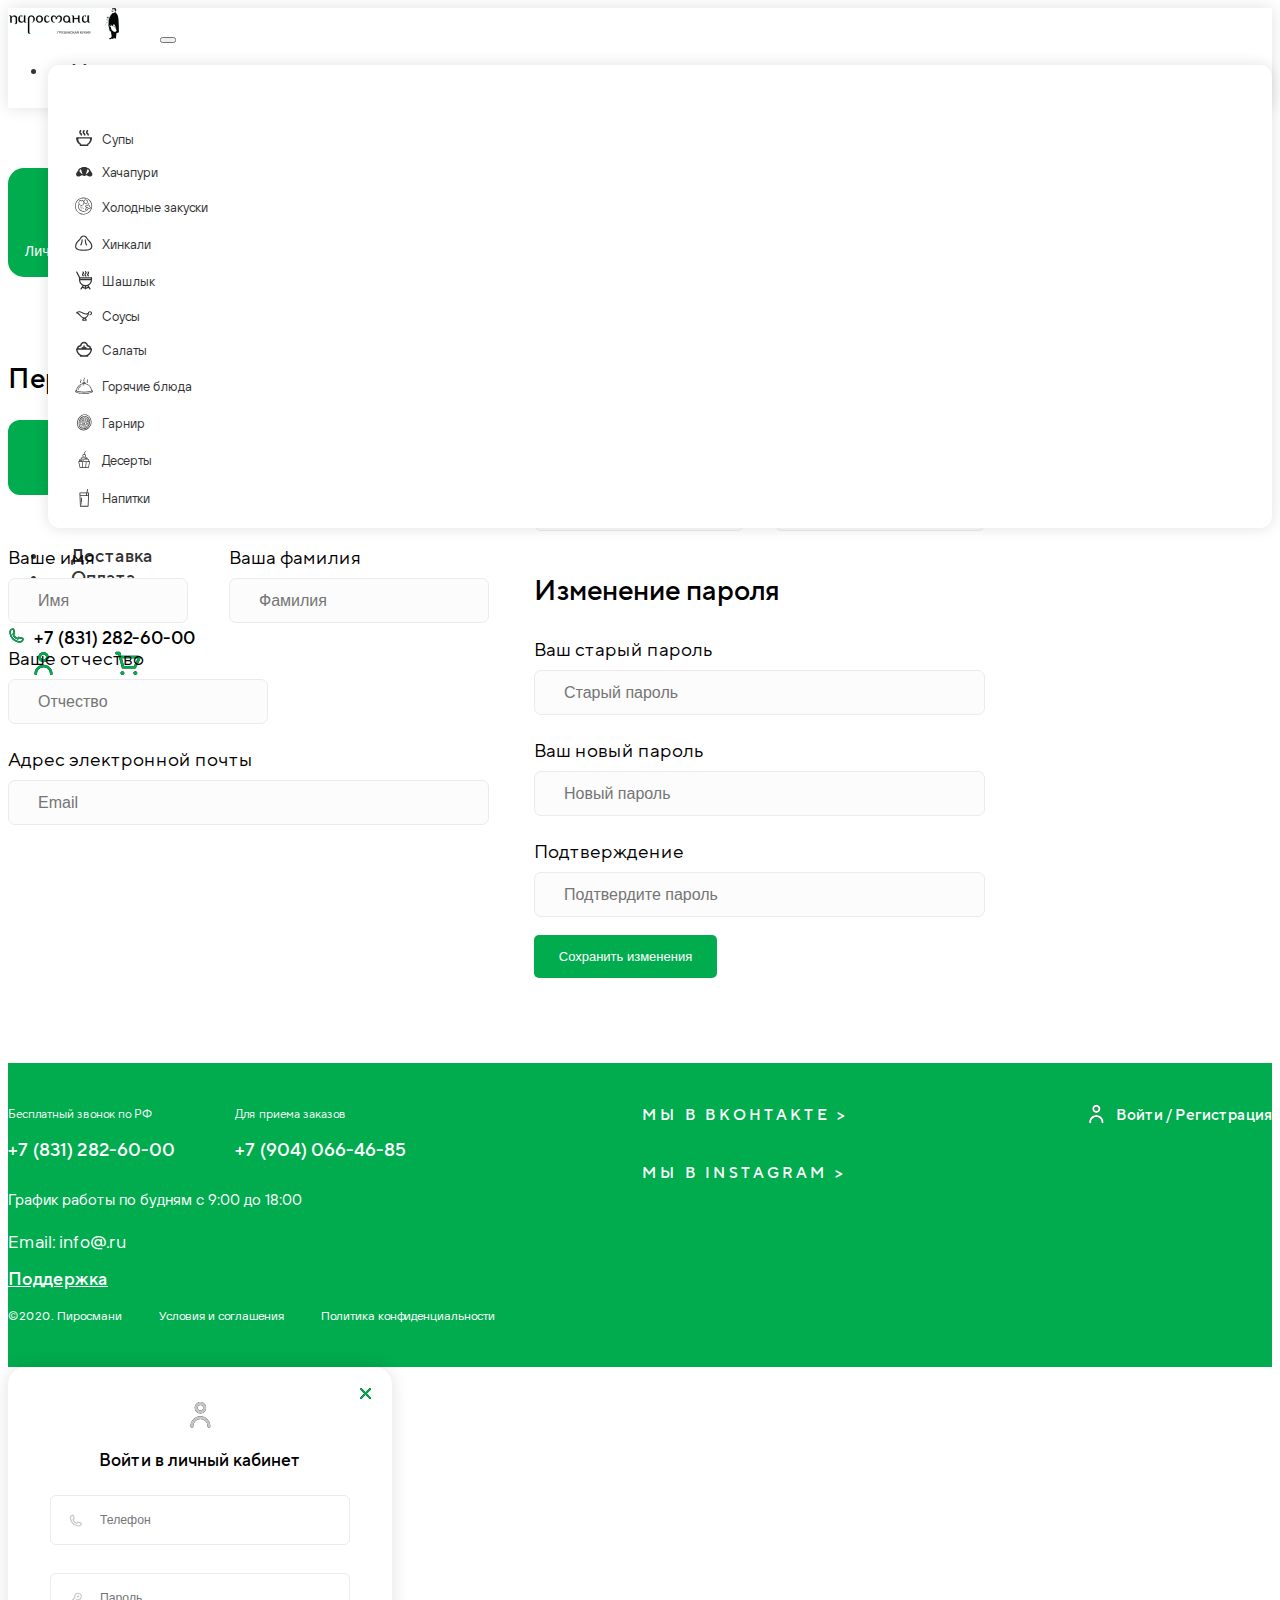
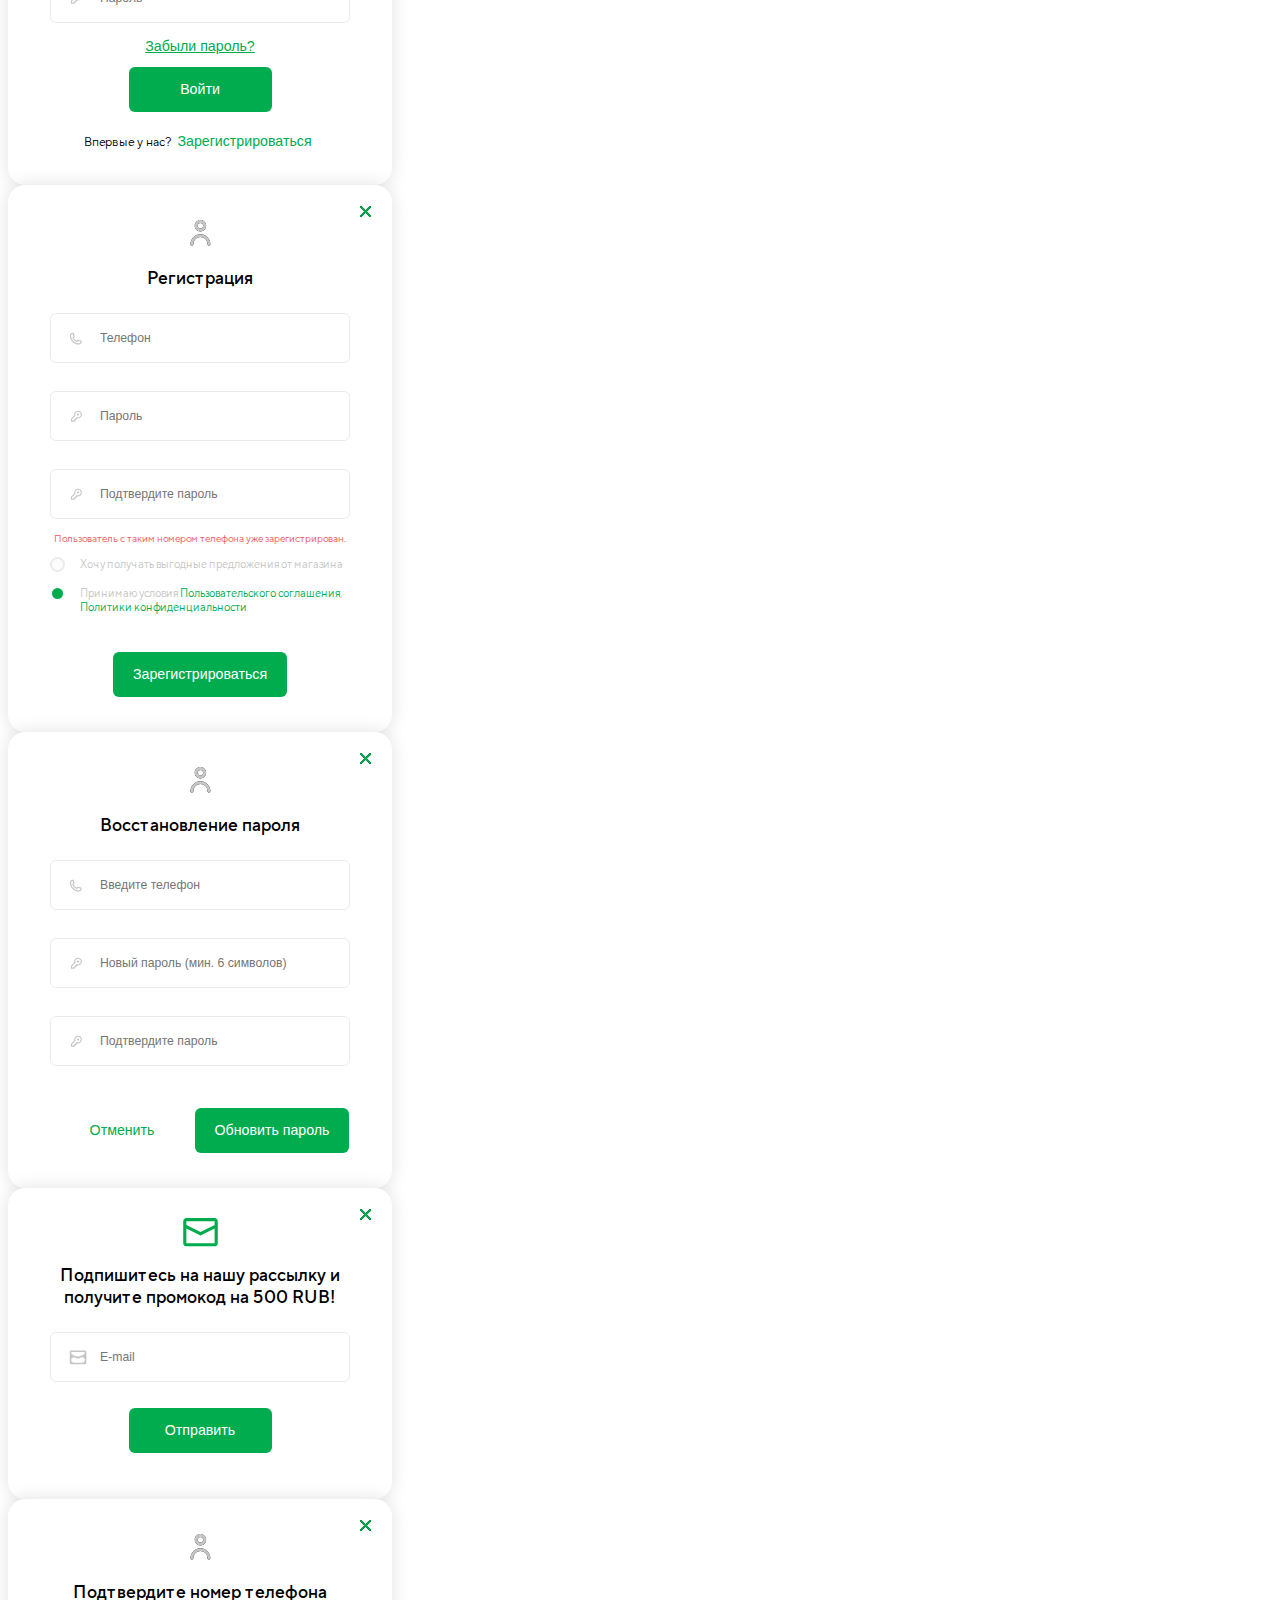
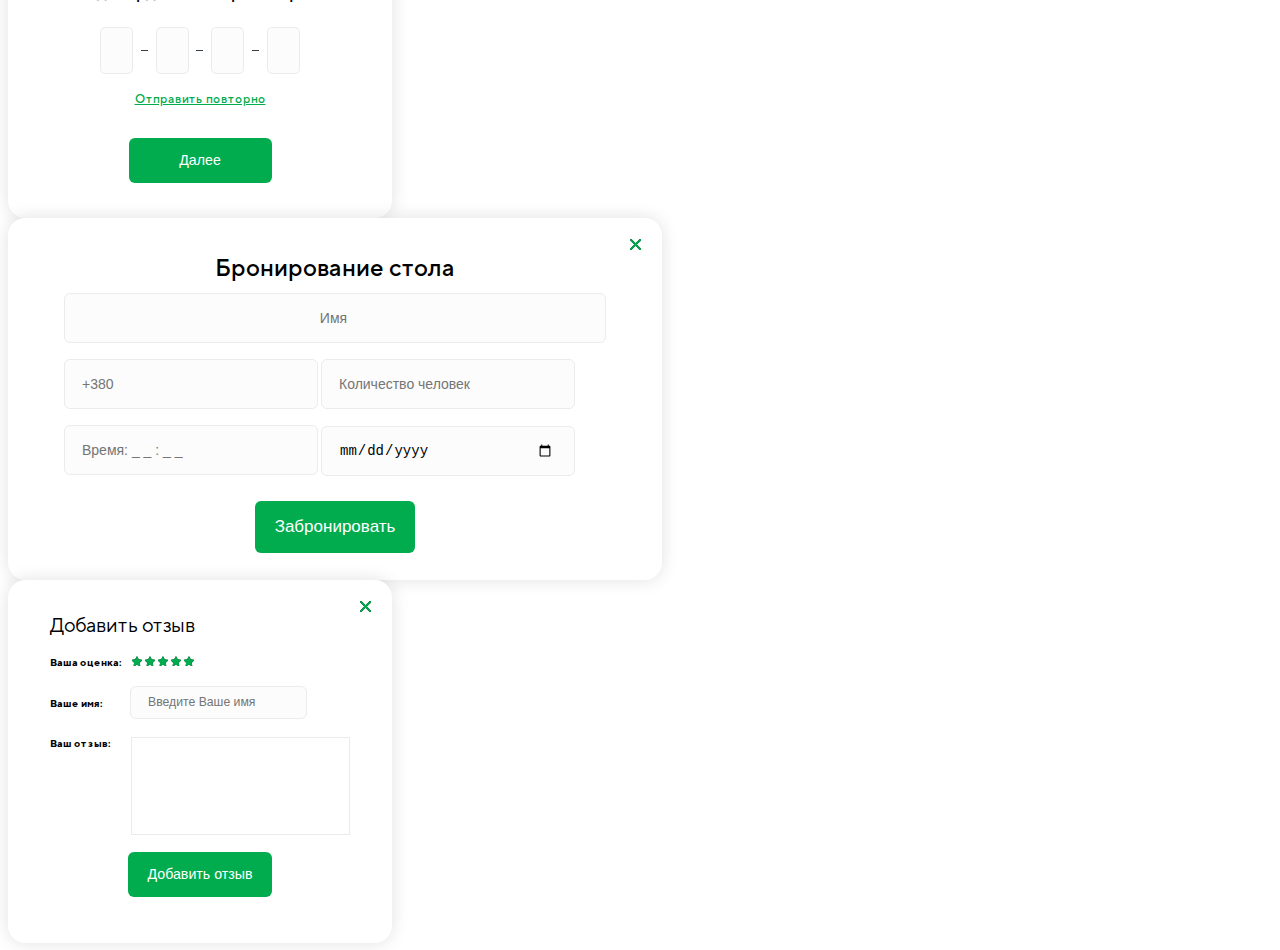
<file: profile.html>
<!DOCTYPE html>
<html lang="ru">
<head>
    <meta charset="UTF-8">
    <link href="https://cdn.jsdelivr.net/npm/bootstrap@5.2.0-beta1/dist/css/bootstrap.min.css" rel="stylesheet" integrity="sha384-0evHe/X+R7YkIZDRvuzKMRqM+OrBnVFBL6DOitfPri4tjfHxaWutUpFmBp4vmVor" crossorigin="anonymous">
    <link rel="stylesheet" href="https://unpkg.com/swiper@8/swiper-bundle.min.css">
    <link rel="stylesheet" href="assets/css/style.min.css">
    
    <!-- Useful meta tags -->
    <meta http-equiv="x-ua-compatible" content="ie=edge">
    <meta name="viewport" content="width=device-width, initial-scale=1, shrink-to-fit=no">
    <meta name="robots" content="index, follow">
    <meta name="google" content="notranslate">
    <meta name="format-detection" content="telephone=no">
    <meta name="description" content="">
    
    <title>Profile</title></head>
<body>

  <div class="wrapper">

    <!-- <button data-toggle="modal" data-target="#check-phone">Подтвердите номер</button>
    <button data-toggle="modal" data-target="#reviews">Добавить отзыв</button> -->

      <!-- header -->
      <header>
        <div class="container">
          <nav class="navbar navbar-expand-lg navbar-light">
      
      
            <a class="navbar-brand" href="index.html">
                <img src="assets/images/logo.png" alt="">
            </a>
            <button class="navbar-toggler" type="button" data-toggle="collapse" data-target="#navbarSupportedContent" aria-controls="navbarSupportedContent" aria-expanded="false" aria-label="Toggle navigation">
              <span class="navbar-toggler-icon"></span>
            </button>
          
            <div class="collapse navbar-collapse" id="navbarSupportedContent">
              <ul class="navbar-nav mr-auto">
                <li class="nav-item dropdown">
                    <a class="nav-link dropdown-toggle" href="#" id="navbarDropdown" role="button" data-toggle="dropdown" aria-haspopup="true" aria-expanded="false">
                      Меню
                    </a>
                    <div class="dropdown-menu" aria-labelledby="navbarDropdown">
                      <a class="dropdown-item" href="#"><span><svg width="17" height="16" viewBox="0 0 17 16" fill="none" xmlns="http://www.w3.org/2000/svg">
                        <path d="M15.3298 7.26831H0.792887C0.391474 7.26831 0.06604 7.59374 0.06604 7.99516C0.06604 10.8669 1.5882 13.3895 3.86779 14.7996C3.76322 14.9255 3.70028 15.0872 3.70028 15.2636C3.70028 15.665 4.02571 15.9905 4.42712 15.9905H11.6956C12.097 15.9905 12.4224 15.665 12.4224 15.2636C12.4224 15.0872 12.3595 14.9255 12.2549 14.7996C14.5345 13.3895 16.0567 10.8669 16.0567 7.99516C16.0567 7.59374 15.7312 7.26831 15.3298 7.26831Z" fill="#333333"/>
                        <path d="M13.5589 8.41699H2.84618C2.55037 8.41699 2.31055 8.6473 2.31055 8.93137C2.31055 10.9637 3.43227 12.7489 5.11216 13.7467C5.0351 13.8358 4.98872 13.9503 4.98872 14.0752C4.98872 14.3592 5.22854 14.5895 5.52435 14.5895H10.8807C11.1765 14.5895 11.4163 14.3592 11.4163 14.0752C11.4163 13.9503 11.3699 13.8358 11.2929 13.7467C12.9728 12.7489 14.0945 10.9637 14.0945 8.93137C14.0945 8.6473 13.8547 8.41699 13.5589 8.41699Z" fill="white"/>
                        <path d="M5.18342 0.2129C4.89961 -0.0710069 4.43932 -0.07091 4.15546 0.212851C3.75885 0.609516 3.21555 1.15271 3.2157 2.18047C3.21555 3.20838 3.75875 3.75153 4.15541 4.1481C4.51181 4.50454 4.66939 4.67933 4.66939 5.08791C4.66939 5.48933 4.99483 5.81476 5.39624 5.81476C5.79765 5.81476 6.12309 5.48933 6.12309 5.08791C6.12309 4.05991 5.57989 3.51676 5.18322 3.12019C4.82688 2.76384 4.66934 2.58911 4.66939 2.18047C4.66934 1.77199 4.82692 1.5972 5.18337 1.24076C5.46728 0.956949 5.46728 0.496758 5.18342 0.2129Z" fill="#333333"/>
                        <path d="M8.57531 0.2129C8.2915 -0.0710069 7.83122 -0.07091 7.54736 0.212851C7.15069 0.609467 6.60745 1.15266 6.60754 2.18047C6.6074 3.20838 7.1506 3.75153 7.54726 4.1481C7.90371 4.50454 8.06129 4.67933 8.06129 5.08791C8.06129 5.48933 8.38672 5.81476 8.78813 5.81476C9.18955 5.81476 9.51498 5.48933 9.51498 5.08791C9.51498 4.05991 8.97178 3.51676 8.57517 3.12019C8.21877 2.76384 8.06124 2.58911 8.06129 2.18047C8.06124 1.77199 8.21882 1.5972 8.57526 1.24076C8.85917 0.956949 8.85917 0.496758 8.57531 0.2129Z" fill="#333333"/>
                        <path d="M11.9674 0.2129C11.6836 -0.0710069 11.2233 -0.07091 10.9394 0.212851C10.5428 0.609467 9.99954 1.15266 9.99963 2.18047C9.99949 3.20838 10.5427 3.75153 10.9394 4.1481C11.2958 4.50454 11.4534 4.67933 11.4534 5.08791C11.4534 5.48933 11.7788 5.81476 12.1802 5.81476C12.5816 5.81476 12.9071 5.48933 12.9071 5.08791C12.9071 4.05991 12.3639 3.51676 11.9673 3.12019C11.6109 2.76384 11.4533 2.58911 11.4534 2.18047C11.4533 1.77199 11.6109 1.5972 11.9674 1.24076C12.2513 0.956949 12.2513 0.496758 11.9674 0.2129Z" fill="#333333"/>
                        </svg></span>Супы</a>
                      <a class="dropdown-item" href="#"><span><svg width="17" height="11" viewBox="0 0 17 11" fill="none" xmlns="http://www.w3.org/2000/svg">
                        <path d="M16.0579 7.04086C15.5919 6.15172 14.9935 5.33728 14.2891 4.60775C14.2239 4.05892 14.0031 3.52502 13.6092 3.08894C12.9625 2.37504 12.0679 1.91247 11.1122 1.78612C11.1054 1.7766 11.102 1.76508 11.0952 1.75556C10.7352 1.26308 10.183 0.981201 9.57979 0.981201H6.85731C6.25413 0.981201 5.70189 1.26308 5.34187 1.75556C5.33509 1.76508 5.33168 1.7766 5.3249 1.78612C4.36918 1.91247 3.47526 2.37504 2.82795 3.08964C2.43399 3.52505 2.21391 4.05895 2.148 4.60711C1.44359 5.33731 0.846524 6.14971 0.395505 7.01033C-0.0548443 7.77246 -0.0426176 8.71254 0.426741 9.46448C0.854675 10.1492 1.6623 10.554 2.47812 10.554C2.75866 10.554 3.03988 10.5065 3.3075 10.4059L5.89207 9.37212C6.22082 9.47604 6.56183 9.53988 6.91096 9.53988C6.97346 9.53988 7.03594 9.52495 7.09844 9.52154C7.37558 9.84622 7.77498 10.0412 8.22396 10.0412C8.67091 10.0412 9.06897 9.84622 9.34407 9.52221C9.4025 9.52492 9.4616 9.53918 9.51999 9.53918C9.86708 9.53918 10.2074 9.47397 10.5375 9.36938L13.1486 10.4127C13.4155 10.5105 13.6954 10.5574 13.9718 10.5574C14.7843 10.5574 15.579 10.1553 16.011 9.46448C16.4797 8.71254 16.4919 7.77243 16.0579 7.04086ZM6.11693 8.01629C6.04424 7.98572 5.97632 7.94904 5.90841 7.91099C5.83301 7.86887 5.75965 7.8227 5.69103 7.77039C5.65231 7.74186 5.61019 7.71674 5.57351 7.68547L5.30927 7.41037L3.86244 5.90174C3.82102 5.85828 3.78771 5.81004 3.7524 5.7625C3.73473 5.73805 3.71231 5.7163 3.69601 5.69118C3.67156 5.65246 3.65459 5.61034 3.63351 5.56958C3.6145 5.53153 3.59138 5.49555 3.57578 5.45614C3.56152 5.41946 3.55337 5.38074 3.54251 5.34339C3.52824 5.29585 3.51127 5.24965 3.50242 5.20141C3.49631 5.17085 3.49631 5.13961 3.49223 5.10834C3.48545 5.05062 3.47797 4.99219 3.47797 4.9331C3.47934 4.5989 3.59616 4.2647 3.83525 4.00116C4.14907 3.65407 4.55118 3.39594 4.99338 3.24855C5.00494 3.31717 5.02394 3.38441 5.04295 3.45096C5.04974 3.47678 5.04974 3.50327 5.05789 3.5284L6.5285 8.14668C6.38455 8.12089 6.24938 8.07064 6.11693 8.01629ZM12.9449 5.10838C12.9408 5.13961 12.9408 5.17088 12.9347 5.20145C12.9259 5.25035 12.9089 5.29655 12.8946 5.34409C12.883 5.38144 12.8756 5.41949 12.8613 5.45617C12.8443 5.49896 12.8199 5.53835 12.7988 5.5791C12.7791 5.61645 12.7642 5.65517 12.7411 5.69051C12.6928 5.76524 12.6378 5.83656 12.5747 5.90177L10.8751 7.67397C10.7549 7.7779 10.6225 7.86008 10.4859 7.93277C10.4465 7.95315 10.4078 7.9742 10.3677 7.99254C10.221 8.05841 10.0696 8.11344 9.91195 8.14333L11.3791 3.52776C11.3873 3.50331 11.3866 3.47818 11.3934 3.45373C11.4131 3.38581 11.4321 3.31787 11.4437 3.24858C11.8852 3.39597 12.288 3.6541 12.6018 4.00052C12.8409 4.26477 12.9578 4.59896 12.9591 4.93316C12.9591 4.99222 12.9516 5.05065 12.9449 5.10838Z" fill="#333333"/>
                        </svg></span>Хачапури</a>
                      <a class="dropdown-item" href="#"><span><svg width="18" height="18" viewBox="0 0 18 18" fill="none" xmlns="http://www.w3.org/2000/svg">
                        <path d="M14.6247 3.0638C13.0139 1.45302 10.8723 0.565918 8.59429 0.565918C6.31631 0.565918 4.17472 1.45302 2.56395 3.0638C0.953111 4.67457 0.06604 6.81619 0.06604 9.0942C0.06604 11.361 0.945649 13.4951 2.54283 15.1034C2.65813 15.2195 2.84565 15.22 2.96161 15.1048C3.07761 14.9896 3.07828 14.8021 2.96305 14.686C1.4768 13.1894 0.65832 11.2035 0.65832 9.0942C0.65832 4.71828 4.2184 1.1582 8.59432 1.1582C12.9702 1.1582 16.5303 4.71828 16.5303 9.0942C16.5303 13.4701 12.9702 17.0302 8.59429 17.0302C6.77631 17.0302 5.06596 16.4322 3.6481 15.3007C3.52028 15.1987 3.33396 15.2197 3.23195 15.3474C3.12991 15.4753 3.15087 15.6616 3.27876 15.7637C4.80258 16.9797 6.64072 17.6225 8.59432 17.6225C10.8723 17.6225 13.014 16.7354 14.6247 15.1246C16.2355 13.5139 17.1226 11.3722 17.1226 9.09424C17.1226 6.81626 16.2355 4.67457 14.6247 3.0638Z" fill="#333333"/>
                        <path d="M13.7925 7.04492C13.6453 6.67194 13.4568 6.31359 13.2322 5.97976C13.1409 5.84404 12.9568 5.80802 12.8212 5.89937C12.6855 5.99072 12.6495 6.17471 12.7408 6.31039C12.9416 6.60875 13.11 6.92899 13.2415 7.26229C13.2875 7.37872 13.399 7.44981 13.5171 7.44981C13.5533 7.44981 13.5901 7.44315 13.6257 7.42909C13.7779 7.36903 13.8525 7.19706 13.7925 7.04492Z" fill="#333333"/>
                        <path d="M10.9261 13.8536C10.8624 13.703 10.6887 13.6326 10.538 13.6963C9.9225 13.9566 9.26852 14.0886 8.59422 14.0886C5.84046 14.0886 3.60009 11.8483 3.60009 9.09451C3.60009 8.62758 3.66442 8.16546 3.79128 7.72096C3.83619 7.56368 3.74504 7.39982 3.5878 7.35494C3.43036 7.3101 3.26663 7.40108 3.22175 7.55842C3.0798 8.05579 3.00781 8.57262 3.00781 9.09447C3.00781 12.1748 5.51385 14.6809 8.59422 14.6809C9.3482 14.6809 10.0799 14.5331 10.7688 14.2418C10.9194 14.178 10.9899 14.0043 10.9261 13.8536Z" fill="#333333"/>
                        <path d="M12.6691 3.40557C12.4988 3.11095 12.2267 2.98879 12.0369 2.92256C11.9842 2.90417 11.9274 2.90104 11.873 2.91356L11.8502 2.91883C11.5147 2.99585 11.1677 2.86509 10.9664 2.58559C10.9328 2.53882 10.8862 2.50284 10.8324 2.48215C10.648 2.41133 10.3663 2.33001 10.0511 2.44208C9.43499 2.66118 8.95374 3.13906 8.73074 3.7532C8.69943 3.83945 8.67441 3.92669 8.65422 4.01451C8.53439 3.86353 8.39817 3.72311 8.2464 3.59562C8.15069 3.51527 8.04449 3.45054 7.93069 3.40331C7.58912 3.26149 7.19399 3.3004 6.87365 3.50748L6.75775 3.58237C6.53602 3.72578 6.25172 3.72232 6.03348 3.57344L5.96462 3.52647C5.55667 3.24816 5.02315 3.25399 4.63718 3.54089C4.62069 3.55318 4.60427 3.56601 4.58788 3.5795C4.33703 3.78654 4.12475 4.03246 3.95695 4.31043C3.8724 4.45045 3.91744 4.63247 4.05743 4.71699C4.19751 4.80147 4.37947 4.7565 4.46398 4.61652C4.59717 4.39591 4.76567 4.2007 4.96482 4.03636C4.97328 4.02937 4.98184 4.0227 4.99047 4.01627C5.17393 3.87989 5.43127 3.87966 5.63082 4.01577L5.69968 4.06275C6.11533 4.34628 6.65691 4.35291 7.07926 4.07977L7.19516 4.00488C7.35183 3.90361 7.54188 3.88322 7.70345 3.95035C7.76229 3.9748 7.81532 4.00711 7.86543 4.04922C8.42003 4.51504 8.71382 5.19797 8.67161 5.92297C8.60512 7.06472 7.65762 8.00003 6.51446 8.05237C5.8874 8.08112 5.29312 7.85898 4.84096 7.42701C4.3885 6.99477 4.13928 6.41225 4.13928 5.78678C4.13928 5.63741 4.15384 5.4881 4.18262 5.34298C4.21437 5.18251 4.11009 5.02667 3.94962 4.99492C3.78955 4.96311 3.63338 5.06741 3.6016 5.22785C3.56539 5.41078 3.547 5.59886 3.547 5.78675C3.547 6.57558 3.86121 7.31018 4.4318 7.85522C4.96935 8.36875 5.66587 8.64711 6.40576 8.64708C6.45087 8.64708 6.49611 8.64605 6.54151 8.64395C7.2444 8.61177 7.90986 8.31928 8.41536 7.82034C8.89701 7.34496 9.19243 6.72193 9.25473 6.05682C9.49812 6.29542 9.79641 6.47511 10.1334 6.58031C10.3434 6.64591 10.5603 6.67842 10.7772 6.67842C11.089 6.67842 11.4006 6.61106 11.6909 6.47771C12.1831 6.25157 12.571 5.85561 12.7831 5.36274C13.059 4.72185 13.0175 4.00848 12.6691 3.40557ZM12.2392 5.12861C11.9225 5.86441 11.075 6.25367 10.3099 6.01495C9.89019 5.88393 9.55192 5.5956 9.3574 5.20307C9.16279 4.81027 9.13793 4.36713 9.28748 3.95531C9.44991 3.50794 9.80057 3.15978 10.2495 3.00011C10.2892 2.98602 10.3295 2.97883 10.3732 2.97883C10.4245 2.97883 10.4804 2.98872 10.5455 3.00894C10.8779 3.4112 11.4 3.60292 11.9152 3.50988C12.0363 3.56095 12.1085 3.61924 12.1563 3.70193C12.4102 4.14127 12.4403 4.66122 12.2392 5.12861Z" fill="#333333"/>
                        <path d="M15.0376 9.64647C15.0833 8.981 14.7499 8.33712 14.1627 7.99399C13.5753 7.65086 12.8507 7.67661 12.2935 8.04319C11.9912 7.87263 11.6408 7.82722 11.3045 7.9155C10.9614 8.00552 10.674 8.22372 10.4952 8.52987C10.1371 9.14277 10.3273 9.92734 10.9155 10.311C10.9118 10.3656 10.9086 10.4197 10.9056 10.473C10.8758 10.9935 10.845 11.5318 10.2851 12.49C10.2026 12.6312 10.2502 12.8126 10.3914 12.8951L11.7451 13.6859C11.7908 13.7127 11.8424 13.7264 11.8945 13.7264C11.9196 13.7264 11.9449 13.7232 11.9697 13.7167C12.0456 13.6967 12.1105 13.6474 12.1502 13.5796C12.5826 12.8395 12.9492 12.5112 13.2203 12.3079C13.3511 12.2098 13.3777 12.0242 13.2795 11.8933C13.1814 11.7625 12.9958 11.736 12.865 11.8341C12.4596 12.1381 12.1221 12.5128 11.7931 13.028L10.9408 12.5301C11.4306 11.606 11.4683 11.0069 11.4963 10.5181C11.596 10.529 11.6969 10.5294 11.797 10.5177C11.9452 10.7378 12.1412 10.922 12.3729 11.0574C12.6046 11.1928 12.8613 11.273 13.1258 11.294C13.2364 11.5581 13.4308 11.7824 13.6808 11.9285C13.8908 12.0512 14.121 12.1095 14.3482 12.1095C14.805 12.1095 15.2502 11.8739 15.4968 11.4519C15.8626 10.8258 15.6561 10.0204 15.0376 9.64647ZM14.9853 11.1532C14.7809 11.5033 14.3297 11.6217 13.9795 11.4172C13.7998 11.3122 13.6764 11.1422 13.632 10.9385C13.6023 10.8019 13.4813 10.7053 13.3428 10.7053C13.3377 10.7053 13.3325 10.7055 13.3274 10.7057C13.0979 10.7177 12.8708 10.6624 12.6715 10.5461C12.4724 10.4297 12.3129 10.2592 12.2104 10.0532C12.1459 9.92331 11.9966 9.85931 11.8581 9.90205C11.6587 9.96345 11.4501 9.93937 11.2704 9.83446C10.9204 9.62992 10.802 9.17875 11.0065 8.82863C11.1056 8.65909 11.2647 8.53823 11.4547 8.48836C11.6447 8.43846 11.8427 8.46561 12.0122 8.56468C12.0468 8.5849 12.0805 8.60856 12.1124 8.63504C12.2236 8.72759 12.3856 8.72612 12.4953 8.63144C12.8775 8.30121 13.4275 8.2505 13.8638 8.50542C14.3 8.7603 14.526 9.26427 14.426 9.75954C14.3973 9.90149 14.4756 10.0434 14.6109 10.0949C14.6497 10.1096 14.6868 10.1273 14.7213 10.1475C14.7213 10.1475 14.7213 10.1475 14.7213 10.1475C15.0714 10.352 15.1898 10.8032 14.9853 11.1532Z" fill="#333333"/>
                        <path d="M8.45835 11.9336C8.6219 11.9336 8.75447 11.801 8.75447 11.6374C8.75447 11.4739 8.6219 11.3413 8.45835 11.3413C8.29481 11.3413 8.16223 11.4739 8.16223 11.6374C8.16223 11.801 8.29481 11.9336 8.45835 11.9336Z" fill="#333333"/>
                        <path d="M7.84202 10.7487C8.00557 10.7487 8.13815 10.6162 8.13815 10.4526C8.13815 10.2891 8.00557 10.1565 7.84202 10.1565C7.67848 10.1565 7.5459 10.2891 7.5459 10.4526C7.5459 10.6162 7.67848 10.7487 7.84202 10.7487Z" fill="#333333"/>
                        <path d="M7.00218 11.8147C7.16572 11.8147 7.2983 11.6821 7.2983 11.5185C7.2983 11.355 7.16572 11.2224 7.00218 11.2224C6.83863 11.2224 6.70605 11.355 6.70605 11.5185C6.70605 11.6821 6.83863 11.8147 7.00218 11.8147Z" fill="#333333"/>
                        <path d="M6.15171 12.2295C6.31526 12.2295 6.44784 12.0969 6.44784 11.9333C6.44784 11.7698 6.31526 11.6372 6.15171 11.6372C5.98817 11.6372 5.85559 11.7698 5.85559 11.9333C5.85559 12.0969 5.98817 12.2295 6.15171 12.2295Z" fill="#333333"/>
                        <path d="M5.67503 11.1633C5.83858 11.1633 5.97115 11.0307 5.97115 10.8672C5.97115 10.7036 5.83858 10.571 5.67503 10.571C5.51149 10.571 5.37891 10.7036 5.37891 10.8672C5.37891 11.0307 5.51149 11.1633 5.67503 11.1633Z" fill="#333333"/>
                        <path d="M6.68187 10.6303C6.84541 10.6303 6.97799 10.4978 6.97799 10.3342C6.97799 10.1707 6.84541 10.0381 6.68187 10.0381C6.51832 10.0381 6.38574 10.1707 6.38574 10.3342C6.38574 10.4978 6.51832 10.6303 6.68187 10.6303Z" fill="#333333"/>
                        <path d="M7.00218 9.56417C7.16572 9.56417 7.2983 9.43159 7.2983 9.26805C7.2983 9.1045 7.16572 8.97192 7.00218 8.97192C6.83863 8.97192 6.70605 9.1045 6.70605 9.26805C6.70605 9.43159 6.83863 9.56417 7.00218 9.56417Z" fill="#333333"/>
                        <path d="M5.61583 10.0974C5.77937 10.0974 5.91195 9.9648 5.91195 9.80125C5.91195 9.63771 5.77937 9.50513 5.61583 9.50513C5.45228 9.50513 5.3197 9.63771 5.3197 9.80125C5.3197 9.9648 5.45228 10.0974 5.61583 10.0974Z" fill="#333333"/>
                        </svg></span>Холодные закуски</a>
                      <a class="dropdown-item" href="#"><span><svg width="18" height="16" viewBox="0 0 18 16" fill="none" xmlns="http://www.w3.org/2000/svg">
                        <path d="M13.4947 4.55073C13.1164 4.1967 12.7852 3.68508 12.4346 3.14333C12.0267 2.51323 11.605 1.86172 11.0411 1.34559C10.357 0.719387 9.59156 0.415039 8.70104 0.415039C7.81052 0.415039 7.04507 0.719387 6.36099 1.34552C5.79705 1.86169 5.37535 2.5132 4.96751 3.14326C4.61689 3.68501 4.28569 4.1967 3.9074 4.55066C2.47065 5.89521 0.06604 8.14553 0.06604 11.2792C0.06604 12.9235 0.835331 14.1276 2.35263 14.8581C3.73662 15.5244 5.75387 15.8347 8.70104 15.8347C11.6482 15.8347 13.6655 15.5244 15.0494 14.8581C16.5667 14.1276 17.336 12.9235 17.336 11.2792C17.336 8.14553 14.9314 5.89521 13.4947 4.55073ZM14.5662 13.8267C13.3555 14.4096 11.437 14.693 8.70104 14.693C5.96509 14.693 4.04654 14.4097 2.83585 13.8267C1.69924 13.2795 1.19233 12.4938 1.19233 11.2792C1.19233 8.64539 3.28598 6.68609 4.67136 5.38961C5.15138 4.94042 5.53665 4.34523 5.9092 3.76963C6.27798 3.19988 6.65927 2.61075 7.11577 2.19295C7.58999 1.75894 8.09369 1.5568 8.70104 1.5568C9.30839 1.5568 9.81209 1.75894 10.2863 2.19298C10.7428 2.61078 11.1241 3.19992 11.4928 3.76967C11.8654 4.34527 12.2507 4.94049 12.7307 5.38964C14.1161 6.68612 16.2097 8.64542 16.2097 11.2792C16.2097 12.4938 15.7028 13.2795 14.5662 13.8267Z" fill="#333333"/>
                        <path d="M7.78176 4.89654L7.11052 3.97974C6.63992 4.33383 6.55383 5.07537 6.43467 6.10179C6.28861 7.35991 6.10687 8.92565 5.20593 9.82286L5.99526 10.6373C7.17906 9.4583 7.39534 7.59542 7.55323 6.23518C7.61257 5.72424 7.69376 5.02456 7.80716 4.87291C7.80706 4.87305 7.79926 4.88338 7.78176 4.89654Z" fill="#333333"/>
                        <path d="M10.9673 6.10183C10.8482 5.07537 10.7621 4.3338 10.2915 3.97974L9.62021 4.89654C9.60271 4.88338 9.59492 4.87305 9.59485 4.87298C9.70822 5.02459 9.78944 5.72434 9.84877 6.23521C10.0067 7.59543 10.2229 9.45834 11.4068 10.6373L12.1961 9.8229C11.2951 8.92569 11.1134 7.35991 10.9673 6.10183Z" fill="#333333"/>
                        </svg></span>Хинкали</a>
                      <a class="dropdown-item" href="#"><span><svg width="17" height="19" viewBox="0 0 17 19" fill="none" xmlns="http://www.w3.org/2000/svg">
                        <path d="M7.66846 4.26743L7.36211 4.02123C7.29735 3.96919 7.24877 3.90288 7.21778 3.82894C7.1923 3.76796 7.1785 3.70187 7.17944 3.63344C7.18002 3.59109 7.18643 3.5499 7.19731 3.51023C7.22531 3.40788 7.2856 3.31682 7.37256 3.25073C7.79556 2.92928 8.04558 2.4403 8.05852 1.9092C8.07145 1.37805 7.84561 0.877467 7.43876 0.535768C7.17457 0.313855 6.78059 0.348162 6.55874 0.612346C6.33687 0.87653 6.37114 1.27048 6.63529 1.4924C6.79194 1.62397 6.81176 1.79092 6.80963 1.87871C6.80751 1.96646 6.77958 2.13223 6.61662 2.25601C6.18775 2.582 5.93758 3.07783 5.93034 3.6165C5.92306 4.15514 6.15971 4.6576 6.57961 4.99501L6.88596 5.24121C7.00135 5.33393 7.13951 5.37901 7.27685 5.37901C7.45962 5.37901 7.64074 5.29916 7.76413 5.14561C7.98017 4.87666 7.93736 4.4835 7.66846 4.26743Z" fill="#333333"/>
                        <path d="M10.2626 4.59063L9.90326 4.30183C9.87108 4.27596 9.84254 4.24702 9.81601 4.2166C9.70693 4.09138 9.64643 3.93127 9.6487 3.76143C9.65053 3.62737 9.69097 3.5003 9.76307 3.39248C9.80455 3.33046 9.85634 3.27475 9.91778 3.22808C10.3876 2.871 10.6653 2.32789 10.6797 1.73797C10.6941 1.14809 10.4432 0.592043 9.99137 0.212541C9.72718 -0.00937209 9.33319 0.0248987 9.11132 0.289083C8.88944 0.553231 8.92371 0.947219 9.18786 1.1691C9.34736 1.30304 9.43586 1.4993 9.43078 1.70752C9.4257 1.91574 9.32768 2.10745 9.16188 2.23344C8.68555 2.59542 8.40767 3.14617 8.39959 3.74445C8.39152 4.34273 8.65437 4.90079 9.12069 5.27557L9.48001 5.56437C9.5954 5.65709 9.7336 5.70218 9.8709 5.70218C10.0537 5.70218 10.2348 5.62232 10.3582 5.4688C10.5743 5.1999 10.5315 4.80674 10.2626 4.59063Z" fill="#333333"/>
                        <path d="M12.7587 4.26743L12.4523 4.02123C12.3876 3.96919 12.339 3.90292 12.308 3.82894C12.2825 3.76796 12.2687 3.70187 12.2696 3.63344C12.2702 3.59109 12.2766 3.54987 12.2875 3.51019C12.3155 3.40788 12.3758 3.31678 12.4628 3.25073C12.8858 2.92928 13.1358 2.4403 13.1487 1.9092C13.1617 1.37805 12.9358 0.877467 12.529 0.535768C12.2648 0.313855 11.8708 0.348162 11.649 0.612346C11.4271 0.87653 11.4613 1.27048 11.7255 1.4924C11.8821 1.62397 11.902 1.79092 11.8998 1.87871C11.8977 1.96646 11.8697 2.13223 11.7068 2.25601C11.278 2.582 11.0278 3.07783 11.0205 3.6165C11.0133 4.15514 11.2499 4.6576 11.6698 4.99501L11.9762 5.24121C12.0916 5.33393 12.2297 5.37901 12.3671 5.37901C12.5498 5.37901 12.731 5.29916 12.8543 5.14561C13.0704 4.87666 13.0276 4.4835 12.7587 4.26743Z" fill="#333333"/>
                        <path d="M16.0566 8.78884V6.54293C16.0566 6.19795 15.7769 5.91326 15.432 5.91326C15.2055 5.91326 15.0077 6.04321 14.8981 6.20981H4.10568L1.24492 0.717468C1.08564 0.411482 0.708405 0.295011 0.402454 0.454293C0.0964314 0.613539 -0.0225254 0.991923 0.136684 1.29798L2.93943 6.68502V8.78884C2.93943 11.3229 4.37513 13.5269 6.47347 14.6265L4.52302 17.5449C4.33134 17.8317 4.40846 18.2196 4.69524 18.4113C4.80187 18.4826 4.92249 18.5167 5.04173 18.5167C5.24332 18.5167 5.4412 18.4193 5.56163 18.2391L6.4295 16.9405L8.89419 17.701V17.8695C8.89419 18.2145 9.17387 18.4941 9.51881 18.4941C9.86379 18.4941 10.1434 18.2144 10.1434 17.8695V17.701L12.6081 16.9405L13.476 18.2391C13.5964 18.4193 13.7943 18.5167 13.9959 18.5167C14.1152 18.5167 14.2358 18.4826 14.3424 18.4113C14.6292 18.2196 14.7063 17.8317 14.5146 17.5449L12.5554 14.6135C14.6355 13.5095 16.0566 11.313 16.0566 8.78884ZM4.18875 7.45909H14.8074V8.00043H4.18875V7.45909ZM8.89426 16.3936L7.15391 15.8566L7.65612 15.1052C8.05454 15.2225 8.46856 15.3029 8.89426 15.3423V16.3936ZM10.1435 16.3936V15.34C10.5676 15.2987 10.9798 15.2165 11.3766 15.0977L11.8839 15.8567L10.1435 16.3936ZM9.50847 14.1217H9.50328C6.73098 14.1217 4.4481 11.998 4.20972 9.24967H14.7865C14.5488 11.998 12.2726 14.1217 9.50847 14.1217Z" fill="#333333"/>
                        </svg></span>Шашлык</a>
                      <a class="dropdown-item" href="#"><span><svg width="17" height="10" viewBox="0 0 17 10" fill="none" xmlns="http://www.w3.org/2000/svg">
                        <path d="M12.9194 2.37451C12.9194 1.83417 13.3789 1.35772 13.9435 1.35772C14.5082 1.35772 14.9676 1.79734 14.9676 2.33768C14.9676 2.87802 14.5082 3.31764 13.9435 3.31764C13.6428 3.31764 13.399 3.55087 13.399 3.83866C13.399 4.12634 13.6428 4.35968 13.9435 4.35968C15.1087 4.35968 16.0566 3.45267 16.0566 2.33762C16.0566 1.22268 15.1087 0.315675 13.9435 0.315675C12.883 0.315675 12.0026 1.06725 11.8531 2.04298C11.1571 2.27956 10.5189 2.39528 9.91085 2.39528C9.91074 2.39528 9.91058 2.39528 9.91042 2.39528C8.62116 2.39507 7.66016 1.87039 6.64285 1.31506C6.0351 0.983218 5.40673 0.640148 4.70422 0.416088C4.21148 0.258901 3.71232 0.179199 3.22065 0.179199C1.40979 0.179199 0.273061 1.24705 0.22552 1.29239C0.0960877 1.41624 0.0404168 1.59404 0.0771359 1.76565C0.113909 1.93721 0.238388 2.07961 0.408307 2.14458C2.04484 2.77096 2.94666 3.82361 3.81871 4.84154C4.68511 5.85272 5.57552 6.89054 7.10981 7.27714C6.59735 7.72444 6.10116 8.38199 6.10116 9.25262C6.10116 9.54031 6.34495 9.77354 6.64565 9.77354H10.2393C10.2397 9.77354 10.2401 9.77354 10.2403 9.77354C10.5411 9.77354 10.7848 9.54031 10.7848 9.25262C10.7848 9.23995 10.7844 9.22738 10.7834 9.21491C10.7687 8.31882 10.2281 7.6518 9.6964 7.21037C11.5831 6.51573 12.9194 4.29744 12.9194 2.37451ZM7.30562 8.7317C7.54995 8.18853 8.12319 7.80697 8.44176 7.62836C8.75942 7.80759 9.33287 8.19054 9.57822 8.7317H7.30562ZM10.7978 5.11877C10.1248 5.94067 9.29228 6.39337 8.4535 6.39337C6.55633 6.39337 5.71992 5.41702 4.66094 4.18095C3.89823 3.29074 3.05068 2.30151 1.69057 1.57637C2.0695 1.39193 2.5904 1.22134 3.22071 1.22134C3.59506 1.22134 3.97829 1.28301 4.35986 1.40481C4.96045 1.59631 5.51554 1.8994 6.10321 2.22016C7.19907 2.81846 8.3323 3.43721 9.91036 3.43732C9.91058 3.43732 9.91074 3.43732 9.91095 3.43732C10.5017 3.43732 11.1078 3.34989 11.7465 3.17127C11.5999 3.8537 11.2676 4.54489 10.7978 5.11877Z" fill="#333333"/>
                        </svg></span>Соусы</a>
                      <a class="dropdown-item" href="#"><span><svg width="17" height="16" viewBox="0 0 17 16" fill="none" xmlns="http://www.w3.org/2000/svg">
                        <path d="M16.0566 7.93704C16.0566 7.54455 15.7312 7.22635 15.3298 7.22635H15.2635C14.9608 5.62137 13.652 4.35667 12.0027 4.0832C11.6828 2.23891 10.0372 0.830078 8.06132 0.830078C6.08547 0.830078 4.4398 2.23891 4.11994 4.0832C2.47063 4.35667 1.16193 5.62137 0.859172 7.22635H0.792884C0.391472 7.22635 0.06604 7.54455 0.06604 7.93704C0.06604 10.745 1.5882 13.2115 3.86777 14.5902C3.7632 14.7133 3.70026 14.8714 3.70026 15.0439C3.70026 15.4364 4.02569 15.7546 4.4271 15.7546H11.6955C12.097 15.7546 12.4224 15.4364 12.4224 15.0439C12.4224 14.8714 12.3594 14.7133 12.2549 14.5902C14.5345 13.2115 16.0566 10.745 16.0566 7.93704ZM4.79053 5.44957C5.19194 5.44957 5.51737 5.13137 5.51737 4.73888C5.51737 3.3673 6.65856 2.25146 8.06132 2.25146C9.46404 2.25146 10.6053 3.3673 10.6053 4.73888C10.6053 5.13137 10.9307 5.44957 11.3321 5.44957C12.4823 5.44957 13.4562 6.20007 13.7697 7.22635H10.2419C10.563 6.99083 10.6281 6.54537 10.3872 6.23138C10.1463 5.91735 9.69076 5.85377 9.36964 6.08924L8.78817 6.51566V4.95209C8.78817 4.5596 8.46274 4.2414 8.06132 4.2414C7.65991 4.2414 7.33448 4.5596 7.33448 4.95209V6.51566L6.753 6.08924C6.43188 5.85372 5.9763 5.9174 5.73542 6.23138C5.49455 6.54537 5.55967 6.99083 5.88079 7.22635L5.88084 7.2264H2.35293C2.66645 6.20007 3.64032 5.44957 4.79053 5.44957ZM8.06132 14.3332C4.69996 14.3332 1.92259 11.8413 1.55985 8.64774H8.05958C8.05997 8.64774 8.0604 8.64778 8.06079 8.64778C8.06098 8.64778 8.06118 8.64774 8.06137 8.64774C8.06157 8.64774 8.06176 8.64778 8.06195 8.64778C8.06234 8.64778 8.06278 8.64774 8.06316 8.64774H14.5628C14.2 11.8413 11.4227 14.3332 8.06132 14.3332Z" fill="#333333"/>
                        </svg></span>Салаты</a>
                      <a class="dropdown-item" href="#"><span><svg width="19" height="17" viewBox="0 0 19 17" fill="none" xmlns="http://www.w3.org/2000/svg">
                        <path d="M5.54237 5.95444C5.60127 6.01333 5.67859 6.04294 5.75591 6.04294C5.83324 6.04294 5.91056 6.01333 5.96946 5.95444C6.08756 5.83634 6.08756 5.64545 5.96946 5.52735C5.66289 5.22047 5.66289 4.72149 5.96946 4.41462C6.23224 4.15184 6.37722 3.80267 6.37722 3.43116C6.37722 3.05965 6.23254 2.71048 5.96946 2.44771C5.85136 2.32961 5.66047 2.32961 5.54237 2.44771C5.42427 2.5658 5.42427 2.7567 5.54237 2.8748C5.69098 3.0234 5.77313 3.22094 5.77313 3.43116C5.77313 3.64138 5.69128 3.83892 5.54237 3.98753C5.0002 4.52969 5.0002 5.41227 5.54237 5.95444Z" fill="#333333"/>
                        <path d="M12.1875 5.95444C12.2464 6.01333 12.3237 6.04294 12.4011 6.04294C12.4784 6.04294 12.5557 6.01333 12.6146 5.95444C12.7327 5.83634 12.7327 5.64545 12.6146 5.52735C12.308 5.22047 12.308 4.72149 12.6146 4.41462C12.8774 4.15184 13.0224 3.80267 13.0224 3.43116C13.0224 3.05965 12.8777 2.71048 12.6146 2.44771C12.4965 2.32961 12.3056 2.32961 12.1875 2.44771C12.0694 2.5658 12.0694 2.7567 12.1875 2.8748C12.3361 3.0234 12.4183 3.22094 12.4183 3.43116C12.4183 3.64138 12.3364 3.83892 12.1875 3.98753C11.6453 4.52969 11.6453 5.41227 12.1875 5.95444Z" fill="#333333"/>
                        <path d="M8.865 4.14242C8.9239 4.20132 9.00122 4.23092 9.07855 4.23092C9.15587 4.23092 9.23319 4.20132 9.29209 4.14242C9.41019 4.02433 9.41019 3.83343 9.29209 3.71533C8.98552 3.40846 8.98552 2.90948 9.29209 2.6026C9.55487 2.33983 9.69985 1.99066 9.69985 1.61915C9.69985 1.24763 9.55517 0.898472 9.29209 0.635694C9.17399 0.517594 8.9831 0.517594 8.865 0.635694C8.7469 0.753793 8.7469 0.944685 8.865 1.06278C9.01361 1.21139 9.09576 1.40893 9.09576 1.61915C9.09576 1.82937 9.01391 2.02691 8.865 2.17551C8.32283 2.71768 8.32283 3.60026 8.865 4.14242Z" fill="#333333"/>
                        <path d="M7.65542 8.3122C7.67747 8.3122 7.69982 8.30979 7.72218 8.30495C8.15652 8.20709 8.60566 8.15755 9.05751 8.15755C9.05872 8.15755 9.05993 8.15755 9.06144 8.15755C9.22817 8.15755 9.36349 8.02254 9.36349 7.85581C9.36349 7.68878 9.22847 7.55347 9.06144 7.55347C9.06023 7.55347 9.05872 7.55347 9.05721 7.55347C8.56095 7.55347 8.06711 7.60814 7.58928 7.71566C7.42647 7.75221 7.32438 7.91381 7.36093 8.07661C7.39295 8.21706 7.51739 8.3122 7.65542 8.3122Z" fill="#333333"/>
                        <path d="M2.96651 13.2876C2.98493 13.2913 3.00306 13.2928 3.02088 13.2928C3.16405 13.2928 3.29121 13.1907 3.31779 13.0451C3.63161 11.3241 4.66883 9.7927 6.09236 8.94939C6.23583 8.86452 6.28325 8.67906 6.19838 8.53559C6.1132 8.39212 5.92805 8.3447 5.78458 8.42957C4.21274 9.36077 3.0686 11.0456 2.72367 12.9364C2.69346 13.1007 2.8022 13.2577 2.96651 13.2876Z" fill="#333333"/>
                        <path d="M16.8009 12.8766C16.2536 9.66253 13.7481 7.10875 10.5586 6.49016C10.5637 6.44184 10.5715 6.39321 10.5715 6.34518C10.5715 5.51245 9.89406 4.83496 9.06132 4.83496C8.22859 4.83496 7.5511 5.51245 7.5511 6.34518C7.5511 6.39321 7.55865 6.44184 7.56409 6.49016C4.3745 7.10875 1.86905 9.66253 1.32174 12.8766C0.690473 13.2339 0 13.7598 0 14.3497C0 15.8855 4.68531 16.917 9.06132 16.917C13.4373 16.917 18.1226 15.8855 18.1226 14.3497C18.1226 13.7598 17.4322 13.2339 16.8009 12.8766ZM8.157 6.39743C8.15579 6.37992 8.15519 6.3624 8.15519 6.34548C8.15519 5.8459 8.56174 5.43935 9.06132 5.43935C9.5609 5.43935 9.96745 5.8459 9.96745 6.34548C9.96745 6.3627 9.96685 6.37992 9.96564 6.39743C9.95144 6.39592 9.93725 6.39532 9.92335 6.39381C9.81945 6.38233 9.71494 6.37418 9.60983 6.36693C9.57117 6.36421 9.53281 6.36028 9.49415 6.35817C9.35098 6.35032 9.20691 6.34579 9.06162 6.34579C8.91634 6.34579 8.77226 6.35032 8.6291 6.35817C8.59043 6.36028 8.55207 6.36421 8.51341 6.36693C8.4083 6.37418 8.30379 6.38263 8.19989 6.39381C8.18539 6.39532 8.1712 6.39562 8.157 6.39743ZM7.97366 7.03112C8.13586 7.00696 8.29896 6.98944 8.46267 6.97615C8.4962 6.97343 8.52972 6.97102 8.56325 6.9686C8.89489 6.94625 9.22805 6.94625 9.55969 6.9686C9.59322 6.97102 9.62675 6.97343 9.66027 6.97615C9.82398 6.98944 9.98709 7.00696 10.1493 7.03112C13.296 7.50684 15.7845 10.0129 16.2361 13.1674C16.25 13.2644 16.2611 13.3617 16.2711 13.4589C16.2744 13.4924 16.279 13.5257 16.282 13.5592C16.2938 13.693 16.3025 13.8268 16.3068 13.9606C11.5616 15.0604 6.5616 15.0604 1.81649 13.9606C1.82102 13.8268 1.82948 13.693 1.84126 13.5592C1.84428 13.5257 1.84851 13.4924 1.85213 13.4589C1.8621 13.3614 1.87328 13.2641 1.88717 13.1674C2.33842 10.0129 4.82697 7.50654 7.97366 7.03112ZM9.06132 16.3129C3.89758 16.3129 0.604088 15.0235 0.604088 14.3497C0.604088 14.234 0.747257 13.979 1.22751 13.6465C1.2263 13.6637 1.2269 13.6806 1.22569 13.6978C1.21543 13.8634 1.20818 14.0301 1.20818 14.1986V14.4366L1.43984 14.4925C3.93291 15.0906 6.49727 15.3902 9.06132 15.3902C11.6254 15.3902 14.1897 15.0909 16.6828 14.4925L16.9145 14.4366V14.1986C16.9145 14.0301 16.9072 13.8637 16.8969 13.6978C16.8957 13.6806 16.8963 13.6637 16.8951 13.6465C17.3754 13.979 17.5186 14.234 17.5186 14.3497C17.5186 15.0235 14.2251 16.3129 9.06132 16.3129Z" fill="#333333"/>
                        </svg></span>Горячие блюда</a>
                      <a class="dropdown-item" href="#"><span><svg width="15" height="17" viewBox="0 0 15 17" fill="none" xmlns="http://www.w3.org/2000/svg">
                        <path d="M8.77817 0.445098C8.40457 0.387948 8.03339 0.426048 7.66117 0.469328C7.65158 0.470414 7.64497 0.475594 7.63587 0.477433C4.36914 -0.186225 1.53095 3.35172 0.525213 6.23612C-0.764931 9.93608 0.306711 14.3522 4.06942 15.8963C8.00785 17.5126 12.1424 14.9268 13.8406 11.1744C15.7688 6.91432 13.5284 1.17167 8.77817 0.445098ZM13.2869 10.8388C11.8565 14.2902 8.04201 16.6657 4.48338 15.3739C0.807525 14.0396 0.0318914 9.85688 1.16734 6.41961C1.6858 4.85007 2.63764 3.45458 3.86139 2.39496C5.09804 1.32415 6.57333 1.03231 8.11807 1.02094C12.7363 1.21278 14.9849 6.74145 13.2869 10.8388Z" fill="#333333"/>
                        <path d="M9.70108 2.45374C9.0463 2.23208 8.34552 2.17083 7.66125 2.18345C7.60509 2.18445 7.56215 2.20392 7.52517 2.22974C1.17419 1.71948 -0.866609 13.5728 5.84725 14.866C9.15459 15.5029 11.813 13.0766 12.7021 9.92426C13.5073 7.06944 12.6821 3.46289 9.70108 2.45374ZM7.05457 14.347C3.83803 14.4818 2.08107 11.6591 2.29643 8.59235C2.52009 5.40699 4.63808 3.20446 7.54531 2.68234C7.57818 2.69989 7.61581 2.71184 7.66125 2.71259C14.615 2.82789 13.2534 14.0872 7.05457 14.347Z" fill="#333333"/>
                        <path d="M4.10225 10.6135C4.04094 10.6121 4.01387 10.572 3.96843 10.5375C3.925 10.5044 3.88214 10.4916 3.82856 10.4905C3.77716 10.4894 3.76346 10.578 3.81615 10.5853C3.92669 10.601 3.96746 10.7289 4.08509 10.7456C4.17968 10.7589 4.19523 10.6156 4.10225 10.6135Z" fill="#333333"/>
                        <path d="M12.0487 7.50557C12.0004 7.39001 11.8636 7.24898 11.7856 7.16024C11.6572 7.01403 11.6878 6.75886 11.6369 6.57696C11.5978 6.4371 11.4942 6.33558 11.3844 6.24208C11.5846 6.02276 11.6355 5.72197 11.353 5.35651C11.2311 5.19876 10.849 4.97601 10.8081 4.78225C10.7687 4.59568 10.75 4.46091 10.6363 4.30968C10.4464 4.05727 9.8591 4.20975 9.6091 4.17382C9.54948 4.16522 9.50396 4.1978 9.47922 4.24125C9.38238 4.12219 9.2716 4.02585 9.15284 3.98825C9.15042 3.97372 9.14551 3.95901 9.13648 3.94472C8.84273 3.48168 8.47929 3.18038 7.98178 2.98094C7.92812 2.95947 7.84666 2.98295 7.80984 3.02807C7.62671 3.25241 7.61084 3.44633 7.54292 3.69189C7.33981 3.67853 7.07151 3.6517 6.92004 3.76442C6.77945 3.86903 6.83206 4.09829 6.75673 4.24551C6.74706 4.26448 6.63362 4.26715 6.50495 4.28294C6.50197 4.25211 6.48489 4.2232 6.45009 4.21426C5.94436 4.08409 5.26589 3.98516 4.95071 4.54146C4.78659 4.83113 4.81173 4.95379 4.47938 5.02121C4.31784 5.05405 4.22261 5.18088 4.15195 5.32351C3.92523 5.78096 3.17868 6.19546 3.28092 6.79027C3.29019 6.84416 3.30824 6.89012 3.32806 6.9344C3.25949 6.95947 3.19753 6.99222 3.15209 7.03884C2.99426 7.20077 3.01924 7.42394 3.08716 7.62513C2.86205 7.75856 2.64516 7.96009 2.57555 8.22261C2.49796 8.51505 2.929 8.56551 3.08071 8.66402C3.20326 8.74365 3.33249 8.56334 3.23282 8.45957C3.18553 8.41036 3.14871 8.38028 3.09392 8.34001C3.05235 8.31436 3.00925 8.29196 2.96445 8.273C2.95245 8.26347 2.94342 8.25721 2.93504 8.25169C3.04453 8.06971 3.17796 7.94773 3.35867 7.83802C3.41773 7.80218 3.44867 7.72623 3.42949 7.65746C3.38542 7.4993 3.2669 7.30036 3.46865 7.24196C3.51199 7.22942 3.5555 7.21923 3.59901 7.20921C3.83757 7.32777 4.16081 7.32852 4.41807 7.27864C4.44192 7.353 4.47003 7.42736 4.50677 7.50273C4.55592 7.60341 4.69377 7.61076 4.76661 7.5374C4.8417 7.46178 4.92662 7.40981 5.02048 7.36286C5.02153 7.36236 5.02273 7.36211 5.02386 7.36161C4.90365 7.57634 4.77934 7.78254 4.69635 8.00763C4.2073 7.76909 3.67079 7.88197 3.45189 8.54738C3.39332 8.7256 3.15516 8.87215 3.04929 9.03516C2.93754 9.20737 2.88863 9.41641 2.88863 9.6212C2.88863 9.9453 3.10101 10.1762 3.36189 10.3028C3.32153 10.3619 3.2868 10.4259 3.26457 10.4998C3.1869 10.7582 3.30864 11.0139 3.51554 11.1589C3.6488 11.2522 3.80542 11.281 3.96028 11.2676C3.90654 11.5235 3.80534 11.7985 3.8756 12.0444C3.94634 12.2915 4.22583 12.3113 4.45755 12.2945C4.41541 12.8398 4.5552 13.4521 5.09517 13.6722C5.52484 13.8475 5.95451 13.6557 6.24955 13.3243C6.26849 13.338 6.28476 13.3532 6.30692 13.3652C6.55475 13.5005 6.83722 13.4024 7.08408 13.2577C7.13895 13.423 7.30299 13.5528 7.63251 13.6023C8.33023 13.7072 8.48186 13.2061 8.36262 12.7053C8.52239 12.9395 8.77401 13.087 9.12859 13.0462C9.62763 12.9886 9.69233 12.544 9.95643 12.2189C10.0256 12.1337 10.128 12.1162 10.1907 12.0167C10.2488 11.9247 10.2205 11.7943 10.1807 11.6773C10.5689 11.6614 10.8171 11.3998 11.0316 11.0168C11.066 10.9555 11.0233 10.8526 10.946 10.862C10.8254 10.8765 10.77 10.9146 10.6912 11.0164C10.4784 11.2918 10.3648 11.4363 9.98793 11.3975C9.90777 11.3892 9.83364 11.491 9.86208 11.5687C9.95248 11.8154 9.95699 11.8447 9.77934 11.9806C9.6153 12.1061 9.54481 12.3631 9.40929 12.5112C9.15945 12.7845 8.86271 12.7509 8.61972 12.5104C8.388 12.2809 8.36254 11.8995 8.40686 11.5785C9.17201 11.5216 9.88247 10.8843 10.1805 10.1165C10.2504 10.1329 10.3341 10.1278 10.3985 10.131C10.5446 10.1386 10.5822 9.95717 10.5132 9.86467C10.5444 9.76023 10.4122 9.6532 10.314 9.74193C10.3055 9.74979 10.2951 9.75522 10.2855 9.76182C10.365 9.37815 10.3376 8.98019 10.1606 8.61757C10.1666 8.59751 10.1728 8.57746 10.172 8.55198C10.1592 8.11667 10.3688 7.89066 10.133 7.47031C10.1236 7.45351 10.108 7.44265 10.094 7.4302C10.2026 7.28432 10.3222 7.17679 10.4217 7.06424C10.3876 7.11153 10.3818 7.1762 10.4394 7.23193C10.4509 7.24288 10.4634 7.24981 10.4754 7.25884C10.497 7.33938 10.4698 7.45736 10.4579 7.52395C10.439 7.62989 10.4099 7.73433 10.4026 7.8422C10.3975 7.9189 10.467 7.97739 10.5352 7.97973C10.7632 7.98758 10.9915 7.98574 11.2196 7.98624C11.2924 7.98641 11.3623 7.92049 11.3586 7.84212C11.3531 7.72648 11.24 7.47423 11.3188 7.37723C11.3499 7.33905 11.3647 7.28432 11.3539 7.23569C11.3594 7.24355 11.3641 7.25173 11.3716 7.25875C11.8798 7.72598 11.8449 8.24568 11.2635 8.67071C11.1658 8.74214 11.1391 8.87616 11.2262 8.97091C11.4658 9.23126 11.308 9.481 11.1667 9.69682C11.0737 9.65003 10.9784 9.60641 10.8818 9.5582C10.8167 9.5257 10.7189 9.53355 10.6843 9.61201C10.5938 9.81713 10.5746 10.1204 10.4336 10.2919C10.3142 10.4373 10.5164 10.6492 10.6368 10.5026C10.7802 10.3283 10.8152 10.102 10.8854 9.89049C10.9378 9.91614 10.9885 9.94271 11.0385 9.9702C11.0431 10.1072 11.1971 10.2021 11.3043 10.1496C11.3138 10.1576 11.3235 10.1643 11.3329 10.1726C11.2999 10.341 11.2448 10.5143 11.0558 10.5108C10.8996 10.5079 10.7524 10.4881 10.6086 10.5686C10.4846 10.6381 10.5698 10.8552 10.7054 10.8066C10.824 10.764 10.9596 10.8198 11.0821 10.8212C11.2383 10.823 11.3829 10.7513 11.4739 10.619C11.5974 10.4394 11.7187 10.1267 11.5473 9.95558C11.5209 9.92934 11.4921 9.90912 11.4644 9.8864C11.664 9.4876 11.8509 9.30287 11.602 8.87458C12.0255 8.50887 12.2975 8.10146 12.0487 7.50557ZM9.54384 6.28052C9.56285 5.84655 9.66026 5.42202 9.70506 4.9913C9.86402 5.10627 10.01 5.24146 10.0861 5.42937C10.191 5.68897 10.1528 6.00739 10.1142 6.28545C9.93315 6.32104 9.76677 6.26916 9.5776 6.27759C9.56479 6.27818 9.55407 6.28152 9.54295 6.28453C9.54303 6.28303 9.54368 6.28202 9.54384 6.28052ZM6.83988 4.6144C6.90095 4.62075 6.95783 4.57513 6.98909 4.52566C7.08481 4.3741 7.14749 4.23331 7.1607 4.05192C7.16094 4.04833 7.16102 4.04682 7.16127 4.04357C7.31483 4.01148 7.51601 4.03855 7.66127 4.03755C7.74104 4.03697 7.79099 3.98433 7.81951 3.91264C7.86576 3.79583 7.90483 3.32961 8.15331 3.44617C8.43707 3.57926 8.67201 3.78297 8.87512 4.02193C8.83757 4.04357 8.79987 4.07064 8.762 4.10849C8.60554 4.2644 8.51417 4.45949 8.46793 4.67138C8.44746 4.62075 8.39936 4.58089 8.34578 4.58123C8.11141 4.58273 7.85609 4.53745 7.62582 4.5854C7.54389 4.60245 7.51504 4.69586 7.538 4.76822C7.5741 4.99139 7.48773 5.21823 7.53671 5.43564C7.6027 5.72857 7.98564 5.72657 8.2089 5.72715C8.25676 5.72723 8.31912 5.69841 8.33918 5.6497C8.43425 5.41834 8.40146 5.17646 8.43296 4.941C8.41564 5.26953 8.48082 5.61561 8.56928 5.9103C8.33789 6.01566 7.9829 6.20156 8.0024 6.46834C8.02085 6.7195 8.2068 6.86129 8.40202 6.97994C8.30316 7.00667 8.20398 7.02873 8.10529 7.00667C8.07113 6.99907 8.04236 7.00609 8.01819 7.01962C7.79929 6.79253 7.30621 6.35329 6.99078 6.62885C6.94405 6.66962 6.91134 6.71892 6.88443 6.77147C6.83666 6.74942 6.78735 6.72159 6.73909 6.71056C6.74279 6.67756 6.70356 6.65333 6.676 6.67815C6.65554 6.69653 6.64474 6.72243 6.62452 6.7388C6.61936 6.74298 6.61719 6.74967 6.61316 6.75493C6.71991 6.3101 6.82304 5.85214 6.80032 5.42878C6.79508 5.33069 6.67044 5.28867 6.6192 5.3779C6.56796 5.46713 6.52598 5.56431 6.48763 5.6644C6.47579 5.64544 6.45847 5.63073 6.42938 5.63282C6.10066 5.65646 5.69991 5.90946 5.65552 6.27584C5.6133 6.62392 5.89731 6.90524 6.18824 7.03951C6.17938 7.09399 6.17051 7.14871 6.16109 7.20152C5.68444 7.05288 5.3459 6.70864 5.52967 6.13815C5.70934 5.58035 6.30925 5.27154 6.84004 5.25809C6.95856 5.25508 6.99505 5.05455 6.86912 5.03542C6.69993 5.00968 6.53428 5.01219 6.37476 5.03517C6.44284 4.79002 6.38507 4.56736 6.83988 4.6144ZM8.15661 4.86297C8.14468 4.91477 8.13445 4.96691 8.13067 5.0233C8.12172 5.15615 8.133 5.28633 8.1015 5.41374C8.0194 5.41299 7.93376 5.4079 7.86326 5.37581C7.82531 5.35852 7.82894 5.35083 7.82668 5.29869C7.82024 5.15264 7.82829 5.01403 7.81653 4.87333C7.92852 4.877 8.04341 4.86923 8.15661 4.86297ZM6.43671 5.80201C6.33479 6.11742 6.27848 6.46684 6.22578 6.80364C6.08866 6.67004 5.9562 6.52692 5.94025 6.32062C5.9193 6.05025 6.25253 5.92325 6.43671 5.80201ZM4.56188 6.52215C4.4486 6.49608 4.32493 6.57696 4.32864 6.70639C4.33162 6.81049 4.34153 6.908 4.35571 7.0035C4.22938 7.00116 4.08169 6.99974 3.95431 6.96816C3.94521 6.90491 3.9009 6.84801 3.82847 6.85377C3.80341 6.85578 3.77626 6.8577 3.74782 6.85996C3.7193 6.83155 3.69424 6.79938 3.67837 6.75794C3.5783 6.4965 4.09201 6.12586 4.2446 6.00229C4.37335 5.89802 4.45062 5.62547 4.52845 5.47348C4.58138 5.37005 4.87481 5.35392 4.97246 5.32919C5.02934 5.31473 5.09122 5.25809 5.10113 5.19576C5.20611 4.53644 5.65931 4.37619 6.20016 4.36992C6.17245 4.38764 6.1486 4.40794 6.13305 4.43326C6.00406 4.6418 6.01719 4.89873 6.0039 5.13836C5.62853 5.29468 5.32132 5.59764 5.16188 6.03337C5.09154 6.22546 5.07535 6.40468 5.09815 6.56928C4.91936 6.56142 4.73269 6.56142 4.56188 6.52215ZM4.7318 7.14362C4.71021 7.05313 4.69925 6.96298 4.69667 6.86839C4.85459 6.84884 5.01975 6.84968 5.17598 6.83974C5.19974 6.89196 5.22826 6.94175 5.26033 6.98946C5.08936 6.96448 4.8935 7.04126 4.7318 7.14362ZM5.04433 8.02242C5.12063 7.77394 5.24414 7.55937 5.30279 7.30429C5.30505 7.29451 5.30416 7.28549 5.30408 7.2763C5.33437 7.26544 5.36378 7.25207 5.3915 7.23369C5.4085 7.22241 5.42171 7.20695 5.43098 7.18949C5.64714 7.39352 5.94154 7.53214 6.24754 7.58477C6.33189 7.59923 6.43712 7.56322 6.45508 7.46254C6.49069 7.26326 6.54089 7.05447 6.59205 6.84233C6.59575 6.87048 6.60566 6.89772 6.62436 6.91518C6.67882 6.9659 6.7444 7.00642 6.81538 7.03876C6.8 7.28674 6.87573 7.56973 6.93455 7.78555C6.6897 8.00346 6.3986 8.33224 6.46556 8.68374C6.52671 9.00525 6.77526 9.13401 7.04952 9.19091C6.91561 9.30136 6.82239 9.42352 6.7581 9.55152C6.43534 9.55035 6.15327 9.54258 5.82391 9.38717C5.70072 9.32893 5.59791 9.27747 5.56375 9.18088C5.56778 9.17018 5.57278 9.16066 5.57648 9.14946C5.5909 9.10627 5.58051 9.07193 5.55827 9.04828C5.55997 9.03942 5.56005 9.03157 5.56254 9.02213C5.60581 8.85519 5.64368 8.72451 5.65504 8.55164C5.66156 8.45213 5.56641 8.35513 5.4711 8.36081C5.34727 8.36825 5.21803 8.3685 5.12997 8.32764C5.1025 8.29915 5.07414 8.2725 5.04537 8.24651C5.01879 8.19529 5.01282 8.12503 5.04433 8.02242ZM6.09977 10.9C6.05087 10.9178 6.00108 10.9403 5.95137 10.9656C5.83293 10.9242 5.71297 10.8847 5.60009 10.8312C5.33687 10.7065 5.51026 10.3887 5.5967 10.1892C5.62998 10.1125 5.61717 10.0298 5.54458 9.98273C5.33598 9.8478 5.17638 9.73074 5.36354 9.50231C5.36676 9.49838 5.36958 9.49454 5.37281 9.49061C5.76687 9.72288 6.21072 9.94346 6.65828 9.90486C6.63862 10.1404 6.69896 10.3824 6.81571 10.607C6.74199 10.6152 6.65981 10.6008 6.59366 10.5954C6.4865 10.5868 6.39611 10.608 6.2925 10.6189C6.18671 10.63 6.09518 10.7031 6.09615 10.8226C6.09623 10.8496 6.09881 10.8739 6.09977 10.9ZM6.48965 10.9229C6.49883 10.9209 6.50794 10.9179 6.5172 10.9165C6.66512 10.8869 6.82473 10.9037 6.9592 10.8391C6.99747 10.8915 7.03872 10.942 7.08215 10.9907C6.86389 10.9874 6.73353 11.2535 6.53879 11.3336C6.51865 11.2682 6.50254 11.2016 6.49698 11.1321C6.49182 11.0669 6.48908 11.0021 6.48836 10.9367C6.48932 10.9306 6.48908 10.928 6.48965 10.9229ZM3.91266 10.9294C3.84619 10.928 3.77739 10.9057 3.71696 10.8685C3.66942 10.8391 3.64542 10.814 3.6127 10.7453C3.62302 10.7669 3.60175 10.6851 3.60304 10.7016C3.60126 10.6796 3.60279 10.6576 3.60465 10.6358C3.60094 10.6781 3.61383 10.6089 3.61633 10.6004C3.61867 10.5924 3.61842 10.5921 3.61915 10.5892C3.6206 10.5868 3.62173 10.5852 3.62624 10.5757C3.63784 10.551 3.65138 10.5268 3.66451 10.5029C3.69239 10.4522 3.72969 10.4107 3.76933 10.3695C3.85159 10.2842 3.94465 10.2112 4.04077 10.1432C4.0481 10.1621 4.06026 10.1786 4.08347 10.1838C4.18901 10.2077 4.28175 10.1986 4.38826 10.1929C4.48599 10.1877 4.55737 10.2278 4.62247 10.2882C4.52603 10.5272 4.39019 10.7517 4.16226 10.8741C4.07839 10.9191 4.00008 10.9311 3.91266 10.9294ZM6.04781 12.9395C5.8563 13.2064 5.62772 13.4303 5.26573 13.3298C4.81108 13.2034 4.75702 12.53 4.81173 12.1466C4.82574 12.0484 4.76951 11.9105 4.64986 11.9262C4.45642 11.9516 4.17217 12.0376 4.18305 11.7613C4.19038 11.5745 4.21471 11.3927 4.21729 11.2065C4.23292 11.2005 4.24895 11.1952 4.26418 11.1884C4.60901 11.0357 4.81624 10.6465 4.92082 10.2932C4.93419 10.2478 4.92138 10.1842 4.88504 10.1528C4.76177 10.0467 4.63633 9.96602 4.47261 9.96026C4.38076 9.957 4.28755 9.98215 4.19707 10.0089C4.2218 9.93636 4.16363 9.84328 4.07493 9.86776C3.89332 9.91773 3.70326 9.99276 3.54873 10.1094C3.31291 9.94221 3.14831 9.73525 3.21905 9.41524C3.28962 9.09599 3.5953 8.94217 3.71752 8.6631C3.82605 8.41554 3.97365 8.18176 4.25677 8.16396C4.38705 8.15577 4.50863 8.19964 4.6244 8.26163C4.61522 8.30976 4.60821 8.35889 4.60394 8.40952C4.59902 8.46843 4.641 8.54956 4.69458 8.57328C4.88867 8.65959 5.06415 8.69845 5.25743 8.72176C5.21827 8.90106 5.16308 9.069 5.1618 9.26109C5.1618 9.26226 5.16268 9.26326 5.16268 9.26451C5.0689 9.37464 4.98978 9.49938 4.95796 9.62914C4.90067 9.8625 5.10677 10.0398 5.28555 10.1658C5.17445 10.4117 5.06866 10.7246 5.24655 10.9467C5.35145 11.0777 5.49922 11.135 5.6556 11.1673C5.4848 11.3191 5.35814 11.5125 5.35927 11.7276C5.36153 12.1823 5.74447 12.3701 6.11113 12.484C6.06731 12.6321 6.03717 12.7919 6.04781 12.9395ZM7.83135 13.255C7.81129 13.2209 7.79526 13.184 7.79993 13.1532C7.80726 13.1062 7.81 13.0552 7.8096 13.0056C7.86793 12.9912 7.86584 12.8931 7.79784 12.8931C7.79615 12.8931 7.79558 12.8949 7.79381 12.8949C7.73588 12.7581 7.52761 12.7761 7.51319 12.9519C7.50481 13.0526 7.53132 13.153 7.57684 13.2437C7.45703 13.2059 7.4273 13.1146 7.44793 13C7.45937 12.9824 7.46324 12.9618 7.46162 12.9422C7.52938 12.7171 7.75216 12.4266 7.89428 12.2539C8.07161 12.5961 8.37092 13.1851 7.83135 13.255ZM8.18231 12.2566C8.13107 12.1702 8.07298 12.0907 8.00941 12.0233C7.94479 11.9547 7.85399 12.0025 7.83522 12.0764C7.52334 12.2483 7.18552 12.6146 7.09004 12.948C6.93922 12.9854 6.78646 13.0152 6.63249 13.0198C6.56594 13.0218 6.51994 13.0041 6.48401 12.9771C6.5263 12.8914 6.56119 12.803 6.58552 12.7131C6.62178 12.5789 6.51744 12.5013 6.41488 12.512C6.41971 12.4812 6.42479 12.4513 6.42922 12.4236C6.44219 12.3439 6.41012 12.2666 6.33012 12.2427C6.09349 12.1722 5.56875 11.9781 5.7149 11.627C5.792 11.4416 5.9645 11.3241 6.13418 11.2132C6.1627 11.3509 6.20886 11.4834 6.28331 11.6214C6.30958 11.6702 6.37306 11.7154 6.42938 11.7083C6.59422 11.6878 6.71854 11.6224 6.84882 11.5178C6.96315 11.4259 7.14974 11.3016 7.21162 11.1664C7.21718 11.1542 7.21718 11.1429 7.21944 11.1312C7.26665 11.1748 7.31507 11.2169 7.36567 11.2552C7.63267 11.4581 7.91394 11.5585 8.1923 11.5784C8.14307 11.7966 8.1384 12.035 8.18231 12.2566ZM9.72012 8.48923C10.3814 9.90244 8.79407 12.0474 7.45478 10.6979C7.05427 10.2943 7.08996 9.93929 7.33682 9.63607C7.5741 10.2599 8.13695 10.7096 8.81622 10.4695C9.57623 10.201 9.77056 9.22725 9.58904 8.50928C9.57913 8.46993 9.55939 8.44461 9.53667 8.42581C9.54521 8.36098 9.49679 8.28987 9.4138 8.30851C9.1762 8.36173 8.93345 8.41311 8.69191 8.47135C8.5688 8.31477 8.58668 8.06178 8.50225 7.88264C8.38744 7.63942 8.12341 7.71261 7.91498 7.79065C7.80187 7.83301 7.6827 7.89651 7.59319 7.98131C7.50191 8.06787 7.50602 8.14549 7.53671 8.26481C7.56161 8.36173 7.62397 8.4447 7.68464 8.52014C7.73411 8.58181 7.82193 8.63946 7.83748 8.72142C7.83836 8.7261 7.84094 8.72919 7.84239 8.73329C7.64717 8.81224 7.45913 8.90724 7.28163 9.0228C7.27994 9.02213 7.2789 9.02088 7.2772 9.02029C7.05999 8.95069 6.73578 8.83748 6.7842 8.5402C6.82352 8.29856 7.05927 8.1079 7.22556 7.95775C7.26713 7.92024 7.28035 7.85181 7.26617 7.7985C7.21065 7.59071 7.15071 7.3484 7.15643 7.12122C7.24731 7.12674 7.33682 7.12122 7.41731 7.10167C7.47307 7.08822 7.49804 7.03751 7.49603 6.98729C7.65878 7.08605 7.82862 7.22692 7.86689 7.25374C7.92006 7.29109 7.97396 7.27855 8.01296 7.24438C8.02142 7.24898 8.02834 7.25474 8.03882 7.25775C8.15202 7.29025 8.26167 7.29844 8.37841 7.27839C8.65767 7.23059 8.82517 7.16283 8.87198 7.55804C8.8831 7.65137 8.93587 7.7162 9.03038 7.7223C9.31269 7.74043 9.59758 7.73375 9.88094 7.73291C9.94483 7.90879 9.90994 8.07306 9.86668 8.24659C9.76452 8.24049 9.6663 8.37418 9.72012 8.48923ZM9.29287 8.57404C9.29311 8.58097 9.29118 8.58682 9.29222 8.59401C9.37706 9.17152 9.33154 9.88598 8.73034 10.1469C8.18408 10.3842 7.76513 9.89676 7.53583 9.43655C8.01038 9.03759 8.81268 8.74649 9.29287 8.57404ZM8.03132 8.66319C8.00715 8.48614 7.85069 8.369 7.81734 8.19446C7.95744 8.0774 8.12205 8.0088 8.29785 7.97054C8.39807 8.13079 8.39799 8.34778 8.48082 8.52374C8.3287 8.56409 8.17901 8.61113 8.03132 8.66319ZM9.6746 7.30905C9.65792 7.33412 9.64946 7.35901 9.64439 7.38341C9.47858 7.38316 9.31277 7.384 9.14736 7.39085C9.08847 7.19258 9.01039 7.01177 8.79979 6.94192C8.76514 6.93039 8.73018 6.92663 8.69513 6.9258C8.69295 6.92312 8.69207 6.92011 8.68949 6.91752C8.57122 6.79838 8.44803 6.67965 8.35706 6.53569C8.28761 6.42582 8.77562 6.16864 8.83282 6.13255C8.90815 6.08501 8.92298 5.99594 8.88729 5.91723C8.6969 5.4978 8.66999 5.00024 8.80986 4.56159C8.97696 4.03738 9.26773 4.3106 9.46577 4.62259C9.44377 4.64924 9.42701 4.68057 9.42701 4.71909C9.42653 5.24263 9.33831 5.75857 9.3375 6.28052C9.33734 6.35371 9.39301 6.3868 9.44667 6.38262C9.43378 6.43885 9.45296 6.50502 9.50718 6.54764C9.68499 6.6875 9.9665 6.68717 10.1888 6.62735C10.1385 6.91134 9.82373 7.08638 9.6746 7.30905ZM10.3752 5.30295C10.2458 4.9964 9.99083 4.7998 9.72391 4.62902C9.69047 4.56234 9.65108 4.49116 9.60709 4.42097C10.0294 4.46927 10.5971 4.29974 10.5004 4.95379C10.4879 5.03918 10.5083 5.11471 10.5825 5.16275C10.8031 5.30546 10.9908 5.45368 11.1279 5.68529C11.2196 5.84011 11.1948 5.94723 11.1137 6.02242C11.0506 6.0083 10.9777 6.04716 10.9638 6.11007C10.8008 6.17274 10.5862 6.19095 10.454 6.19747C10.4846 5.89609 10.4926 5.58068 10.3752 5.30295ZM10.6792 7.70191C10.6939 7.58402 10.7172 7.4607 10.7144 7.34364C10.7349 7.34565 10.7552 7.3479 10.7763 7.34882C10.8395 7.35158 10.9519 7.33295 11.0373 7.34565C11.0138 7.45995 11.0415 7.5755 11.0628 7.69824C10.9349 7.69815 10.8071 7.69949 10.6792 7.70191ZM11.3324 7.19032C11.3277 7.18406 11.3254 7.17679 11.3192 7.17127C11.2205 7.08379 11.1061 7.06433 10.9794 7.05814C10.8925 7.05388 10.7055 7.09206 10.6316 7.03274C10.5692 6.98261 10.4958 6.99598 10.4475 7.03608C10.5405 6.92479 10.6091 6.80122 10.6208 6.61966C10.7981 6.58791 10.9775 6.52608 11.1313 6.43893C11.2578 6.59902 11.3774 6.72686 11.3277 7.08471C11.3226 7.12031 11.323 7.15682 11.3324 7.19032Z" fill="#333333"/>
                        </svg></span>Гарнир</a>
                      <a class="dropdown-item" href="#"><span><svg width="13" height="17" viewBox="0 0 13 17" fill="none" xmlns="http://www.w3.org/2000/svg">
                        <path d="M12.0117 10.4292C11.9484 10.3492 11.852 10.3025 11.7499 10.3025H10.9016L11.0687 9.99634C11.3319 9.51425 11.3217 8.9445 11.0414 8.47217C10.7611 7.99983 10.2659 7.71785 9.71669 7.71785H9.52296C9.58019 7.36788 9.51449 7.0056 9.3257 6.68749C9.04543 6.21519 8.55018 5.93321 8.00098 5.93321H7.61058C7.85541 5.62825 8.00239 5.24148 8.00239 4.82094C8.00239 3.95411 7.37941 3.23041 6.55776 3.07302C6.58117 2.56408 6.74913 1.31482 7.81066 0.815248C7.97751 0.736717 8.0491 0.537852 7.97057 0.371001C7.89207 0.204184 7.69317 0.132527 7.52632 0.211058C6.10759 0.878689 5.90915 2.4481 5.88807 3.07279C5.06583 3.22969 4.44229 3.95362 4.44229 4.8209C4.44229 5.24151 4.58927 5.62825 4.8341 5.93317H4.41293C3.8637 5.93317 3.36849 6.21515 3.08821 6.68745C2.89943 7.00557 2.83373 7.36785 2.89095 7.71782H2.69722C2.14799 7.71782 1.65281 7.9998 1.3725 8.47213C1.09222 8.94447 1.08201 9.51425 1.34517 9.99631L1.51231 10.3025H0.664081C0.562013 10.3025 0.465609 10.3492 0.402234 10.4292C0.338924 10.5092 0.315682 10.6138 0.339153 10.7131L1.7501 16.6825C1.78568 16.8331 1.92019 16.9395 2.07499 16.9395H10.339C10.4938 16.9395 10.6283 16.8331 10.6638 16.6825L12.0748 10.7131C12.0983 10.6139 12.0751 10.5093 12.0117 10.4292ZM6.22236 3.70863C6.83568 3.70863 7.33463 4.20761 7.33463 4.8209C7.33463 5.43419 6.83565 5.93317 6.22236 5.93317C5.60903 5.93317 5.11009 5.43419 5.11009 4.8209C5.11009 4.20761 5.60903 3.70863 6.22236 3.70863ZM3.66245 7.02826C3.82124 6.76068 4.10178 6.60093 4.41296 6.60093H8.00101C8.25268 6.60093 8.48425 6.70552 8.64766 6.88707H6.93009C6.74572 6.88707 6.59622 7.03654 6.59622 7.22094C6.59622 7.40533 6.74572 7.5548 6.93009 7.5548H8.87075C8.86551 7.60966 8.8552 7.66423 8.83936 7.71782H3.57465C3.50673 7.48822 3.53635 7.24081 3.66245 7.02826ZM1.9468 8.81291C2.1056 8.5453 2.38611 8.38558 2.69729 8.38558H9.71669C10.0278 8.38558 10.3084 8.54533 10.4672 8.81291C10.626 9.08048 10.6318 9.40328 10.4827 9.67636L10.1409 10.3024H2.27307L2.06652 9.92403H4.19157C4.37594 9.92403 4.52544 9.77456 4.52544 9.59017C4.52544 9.40577 4.37594 9.2563 4.19157 9.2563H1.82382C1.82411 9.1034 1.86497 8.95082 1.9468 8.81291ZM2.33916 16.2718L1.08607 10.9702H3.9128L4.36877 16.2718H2.33916ZM7.37502 16.2718H5.03892L4.58295 10.9702H7.83099L7.37502 16.2718ZM10.0748 16.2718H8.04521L8.50117 10.9702H11.3279L10.0748 16.2718Z" fill="#333333"/>
                        <path d="M5.54535 9.25708H5.36072C5.17636 9.25708 5.02686 9.40655 5.02686 9.59094C5.02686 9.77534 5.17636 9.92481 5.36072 9.92481H5.54535C5.72971 9.92481 5.87921 9.77534 5.87921 9.59094C5.87921 9.40655 5.72971 9.25708 5.54535 9.25708Z" fill="#333333"/>
                        </svg></span>Десерты</a>
                      <a class="dropdown-item" href="#"><span><svg width="11" height="19" viewBox="0 0 11 19" fill="none" xmlns="http://www.w3.org/2000/svg">
                        <path d="M9.62072 4.48398H8.34374L8.97559 1.46221C9.02252 1.23781 8.87864 1.0179 8.6543 0.971031C8.42996 0.924105 8.21005 1.06798 8.16307 1.29232L7.49569 4.48398H0.877351C0.642 4.48398 0.453519 4.67971 0.462595 4.91506L0.976904 18.2358C0.985537 18.4586 1.16865 18.6348 1.39166 18.6348H9.10641C9.32942 18.6348 9.51253 18.4586 9.52116 18.2358L10.0355 4.91506C10.0445 4.67988 9.85618 4.48398 9.62072 4.48398ZM1.37998 7.16006L1.30871 5.31405H7.32215L6.93617 7.16006H1.37998ZM8.70709 17.8047H1.79098L1.41203 7.99013H9.08604L8.70709 17.8047ZM9.11808 7.16006H7.78417L8.17015 5.31405H9.18936L9.11808 7.16006Z" fill="#333333"/>
                        <path d="M2.63749 14.6303C2.86654 14.6215 3.04506 14.4286 3.0362 14.1996L2.87384 9.99397C2.86493 9.76487 2.67081 9.58674 2.44309 9.59526C2.21405 9.60412 2.03553 9.79697 2.04438 10.026L2.20674 14.2316C2.21549 14.4572 2.40397 14.6384 2.63749 14.6303Z" fill="#333333"/>
                        <path d="M2.66099 15.2398C2.43194 15.2486 2.25342 15.4415 2.26228 15.6705L2.27727 16.0579C2.28602 16.2835 2.47444 16.4647 2.70802 16.4566C2.93707 16.4477 3.11559 16.2549 3.10673 16.0258L3.09174 15.6384C3.08288 15.4094 2.88898 15.2316 2.66099 15.2398Z" fill="#333333"/>
                        </svg></span>Напитки</a>
                    </div>
                  </li>
                  <li class="nav-item">
                    <a class="nav-link" href="delivery.html">Доставка</a>
                </li>
                <li class="nav-item">
                    <a class="nav-link" href="payment.html">Оплата</a>
                </li>
                <li class="nav-item">
                  <button class="nav-link" data-toggle="modal" data-target="#booking">Бронь стола</button>
                </li>
              </ul> 
            </div>
      
            <div class="menu-right d-flex justify-content-between">
              <div class="menu-contact">
                <a href="tel:+78312826000">
                  <img src="assets/images/phone.svg" alt="">
                  <span>+7 (831) 282-60-00</span>
                </a>
              </div>
              <div class="menu-user">
                <button class="profile" data-toggle="modal" data-target="#signin">
                  <img src="assets/images/person.svg" alt="">
                </button>
                <a href="#" class="cart">
                  <img src="assets/images/cart.svg" alt="">
                </a>
              </div>
            </div>
                
          </nav><!-- /.navbar -->
        </div><!-- /.container -->
      </header>
      <!-- main -->
      
      <section class="profile">
          <div class="container">
      
              <div class="line-block-buttons">
                  <button class="tab-btn-1 active">
                      <svg width="42" height="38" viewBox="0 0 42 38" fill="none" xmlns="http://www.w3.org/2000/svg">
                          <path d="M38.63 0.854736H3.24352C1.74257 0.854736 0.521484 2.07583 0.521484 3.57677V28.0751C0.521484 29.5761 1.74257 30.7972 3.24352 30.7972H17.8745V33.4341C17.8745 33.8099 18.1792 34.1146 18.555 34.1146C18.9308 34.1146 19.2355 33.8099 19.2355 33.4341V30.9673H22.638V33.4341C22.638 33.8099 22.9427 34.1146 23.3186 34.1146C23.6944 34.1146 23.9991 33.8099 23.9991 33.4341V30.7972H38.63C40.131 30.7972 41.3521 29.5761 41.3521 28.0751V3.57677C41.3521 2.07591 40.131 0.854736 38.63 0.854736ZM39.991 28.0751C39.991 28.8255 39.3804 29.4361 38.63 29.4361H3.24352C2.49309 29.4361 1.8825 28.8255 1.8825 28.0751V3.57677C1.8825 2.82634 2.49309 2.21576 3.24352 2.21576H38.63C39.3804 2.21576 39.991 2.82634 39.991 3.57677V28.0751ZM31.1137 37.2941C31.0023 37.6523 30.6214 37.8534 30.2617 37.7417C24.542 35.9621 17.2948 35.9738 11.6118 37.7417C11.2529 37.8532 10.8715 37.653 10.7598 37.2941C10.6481 36.9351 10.8486 36.5538 11.2074 36.4421C17.1553 34.5917 24.6848 34.5812 30.6661 36.4421C31.025 36.5538 31.2253 36.9352 31.1137 37.2941ZM28.0317 13.5516C27.9118 12.4513 26.9869 11.6217 25.8802 11.6217H25.0367V10.0459C25.0367 7.76633 23.1821 5.91177 20.9026 5.91177C18.623 5.91177 16.7686 7.76625 16.7686 10.0458V11.6216H15.9252C14.8184 11.6216 13.8935 12.4513 13.7736 13.5515L12.7154 23.2726C12.576 24.5525 13.5802 25.6711 14.8669 25.6711H26.9385C28.226 25.6711 29.2293 24.5517 29.09 23.2726L28.0317 13.5516ZM26.9385 24.3101H14.8669C14.3878 24.3101 14.0165 23.8956 14.0684 23.4199L15.1267 13.6989C15.1711 13.2905 15.5145 12.9826 15.9252 12.9826H16.7686V14.3281C16.7686 14.704 17.0733 15.0087 17.4492 15.0087C17.825 15.0087 18.1297 14.704 18.1297 14.3281V10.0457C18.1297 8.51659 19.3736 7.27262 20.9027 7.27262C22.4318 7.27262 23.6757 8.51659 23.6757 10.0457V11.6215H20.1421C19.7663 11.6215 19.4616 11.9262 19.4616 12.302C19.4616 12.6778 19.7663 12.9825 20.1421 12.9825H23.6757V14.3281C23.6757 14.7039 23.9804 15.0086 24.3562 15.0086C24.7321 15.0086 25.0368 14.7039 25.0368 14.3281V12.9825H25.8802C26.2909 12.9825 26.6343 13.2905 26.6787 13.6988L27.737 23.4198C27.7889 23.896 27.417 24.3101 26.9385 24.3101Z" fill="#00AC4E"/>
                          </svg>
                      <span>Личные данные</span>
                  </button>
                  <button class="tab-btn-2">
                      <svg width="38" height="42" viewBox="0 0 38 42" fill="none" xmlns="http://www.w3.org/2000/svg">
                          <path d="M37.8345 32.7507L36.6441 21.8158C36.4935 20.432 35.3301 19.3884 33.938 19.3884H33.0708V17.3983C33.0708 14.7692 30.9318 12.6303 28.3028 12.6303C25.6737 12.6303 23.5348 14.7693 23.5348 17.3983V19.3884H22.6676C21.2756 19.3884 20.1122 20.4319 19.9615 21.8158L18.771 32.7507C18.5958 34.3604 19.8588 35.7672 21.4771 35.7672H35.1286C36.7451 35.7673 38.01 34.3624 37.8345 32.7507V32.7507ZM35.1286 34.4063H21.4772C20.6654 34.4063 20.0363 33.7039 20.1242 32.898L21.3146 21.9632C21.39 21.2713 21.9717 20.7494 22.6676 20.7494H23.5348V22.4669C23.5348 22.8427 23.8395 23.1474 24.2153 23.1474C24.5911 23.1474 24.8958 22.8427 24.8958 22.4669V17.3984C24.8958 15.5198 26.4242 13.9914 28.3029 13.9914C30.1815 13.9914 31.7099 15.5198 31.7099 17.3984V19.3884H27.4026C27.0268 19.3884 26.7221 19.6931 26.7221 20.0689C26.7221 20.4447 27.0268 20.7494 27.4026 20.7494H31.7099V22.4669C31.7099 22.8427 32.0146 23.1474 32.3904 23.1474C32.7662 23.1474 33.0709 22.8427 33.0709 22.4669V20.7494H33.9381C34.6342 20.7494 35.2158 21.2712 35.2911 21.9631L36.4816 32.8979C36.5695 33.705 35.9394 34.4063 35.1286 34.4063ZM30.6847 38.3192C30.3088 38.3192 30.0042 38.6239 30.0042 38.9997C30.0042 39.7501 29.3936 40.3607 28.6432 40.3607H2.95441C2.20399 40.3607 1.59342 39.7501 1.59342 38.9997V3.61384C1.59342 2.86342 2.20399 2.25285 2.95441 2.25285H22.0934V7.44164C22.0934 8.94256 23.3144 10.1636 24.8154 10.1636H30.6847C31.2896 10.1636 31.5934 9.42945 31.1658 9.00193C22.6467 0.48279 23.1982 0.962796 22.907 0.905039C22.813 0.88641 23.8968 0.891854 2.95441 0.891854C1.45349 0.891854 0.232422 2.11292 0.232422 3.61384V38.9997C0.232422 40.5006 1.45349 41.7217 2.95441 41.7217H28.6432C30.1441 41.7217 31.3652 40.5006 31.3652 38.9997C31.3652 38.6238 31.0605 38.3192 30.6847 38.3192ZM24.8154 8.80263C24.065 8.80263 23.4544 8.19205 23.4544 7.44164V3.21516L29.0418 8.80263H24.8154ZM11.0451 10.9295C11.0473 9.79956 10.1337 8.88404 9.0036 8.88404H7.63019C6.50456 8.88404 5.5887 9.79981 5.5887 10.9255V12.2937C5.5887 13.4195 6.50456 14.3352 7.63019 14.3352H9.00096C10.1245 14.3352 11.0404 13.4212 11.0425 12.2977L11.0451 10.9295ZM9.68146 12.2951C9.68078 12.6696 9.37549 12.9742 9.00096 12.9742H7.63019C7.25498 12.9742 6.94969 12.669 6.94969 12.2937V10.9255C6.94969 10.5503 7.25498 10.245 7.63019 10.245H9.0036C9.38034 10.245 9.68478 10.5501 9.6841 10.9268L9.68146 12.2951ZM11.0353 21.1366C11.0353 20.0109 10.1194 19.0951 8.99382 19.0951H7.63282C6.5072 19.0951 5.59133 20.0109 5.59133 21.1366V22.4976C5.59133 23.6233 6.5072 24.5391 7.63282 24.5391H8.99382C10.1194 24.5391 11.0353 23.6233 11.0353 22.4976V21.1366ZM9.67432 22.4976C9.67432 22.8728 9.36903 23.1781 8.99382 23.1781H7.63282C7.25762 23.1781 6.95233 22.8728 6.95233 22.4976V21.1366C6.95233 20.7614 7.25762 20.4561 7.63282 20.4561H8.99382C9.36903 20.4561 9.67432 20.7614 9.67432 21.1366V22.4976ZM8.99382 29.3026H7.63282C6.5072 29.3026 5.59133 30.2184 5.59133 31.3441V32.7051C5.59133 33.8308 6.5072 34.7466 7.63282 34.7466H8.99382C10.1194 34.7466 11.0353 33.8308 11.0353 32.7051V31.3441C11.0353 30.2184 10.1194 29.3026 8.99382 29.3026ZM9.67432 32.7051C9.67432 33.0803 9.36903 33.3856 8.99382 33.3856H7.63282C7.25762 33.3856 6.95233 33.0803 6.95233 32.7051V31.3441C6.95233 30.9689 7.25762 30.6636 7.63282 30.6636H8.99382C9.36903 30.6636 9.67432 30.9689 9.67432 31.3441V32.7051ZM19.0416 12.2902H14.3632C13.9874 12.2902 13.6827 11.9855 13.6827 11.6097C13.6827 11.2339 13.9874 10.9292 14.3632 10.9292H19.0416C19.4174 10.9292 19.7221 11.2339 19.7221 11.6097C19.7221 11.9855 19.4174 12.2902 19.0416 12.2902ZM17.0852 22.4976H14.3632C13.9874 22.4976 13.6827 22.1929 13.6827 21.8171C13.6827 21.4413 13.9874 21.1366 14.3632 21.1366H17.0852C17.461 21.1366 17.7657 21.4413 17.7657 21.8171C17.7657 22.1929 17.461 22.4976 17.0852 22.4976ZM16.0644 31.3441C16.4402 31.3441 16.7449 31.6488 16.7449 32.0246C16.7449 32.4004 16.4402 32.7051 16.0644 32.7051H14.3632C13.9874 32.7051 13.6827 32.4004 13.6827 32.0246C13.6827 31.6488 13.9874 31.3441 14.3632 31.3441H16.0644Z" fill="white"/>
                          </svg>
                      <span>История заказов</span>
                  </button>
              </div>
              <div class="line-tab line-tab-1 active">
                  <form action="">
                      <div class="cart-wrapper">
                          <div class="cart-info">
                              <h3>Персональная информация</h3>
          
                              <div class="photo-input">
                                  <div class="photo"></div>
                                  <input type="file" id="file">
                                  <label for="file">Загрузить фотографию</label>
                              </div>
          
                              <div class="form-line">
                                  <div class="group-block">
                                      <div class="group-line g-name">
                                          <div class="label">Ваше имя</div>
                                          <input type="text" placeholder="Имя" name="">
                                      </div>
                                      <div class="group-line g-surname">
                                          <div class="label">Ваша фамилия</div>
                                          <input type="text" placeholder="Фамилия" name="">
                                      </div>
                                  </div>
                              </div>
                              <div class="form-line g-father">
                                  <div class="label">Ваше отчество</div>
                                  <input type="text" placeholder="Отчество" name="">
                              </div>
                              <div class="form-line">
                                  <div class="label">Адрес электронной почты</div>
                                  <input type="text" placeholder="Email" name="">
                              </div>
                          </div>
          
                          <div class="cart-sidebar">
                          
                              <h3>Контактная информация 
                                  <span>(подтверждение заказов)</span>
                              </h3>
                              <div class="form-line">
                                  <div class="group-block">
                                      <div class="group-line">
                                          <div class="label">Основной телефон</div>
                                          <input type="text" placeholder="+380" name="">
                                      </div>
                                      <div class="group-line">
                                          <div class="label">Дополнительный</div>
                                          <input type="text" placeholder="+380" name="">
                                      </div>
                                  </div>
                              </div>
          
                              <h3>Изменение пароля</h3>
                              <div class="form-line">
                                  <div class="label">Ваш старый пароль</div>
                                  <input type="text" placeholder="Старый пароль" name="">
                              </div>
                              <div class="form-line">
                                  <div class="label">Ваш новый пароль</div>
                                  <input type="text" placeholder="Новый пароль" name="">
                              </div>
                              <div class="form-line">
                                  <div class="label">Подтверждение</div>
                                  <input type="text" placeholder="Подтвердите пароль" name="">
                              </div>
          
                              <button>Сохранить изменения</button>
                          </div>
                      </div>
                  </form>
              </div>
              <div class="line-tab line-tab-2">
                  <div class="block-order">
                      <div class="order-info">
                          <div class="line">
                              <b>Номер заказа:</b> <span class="green">Заказ №2334678954</span>
                          </div>
                          <div class="line">
                              <b>Способ оплаты:</b> <span>Банковская карта</span>
                          </div>
                          <div class="line">
                              <b>Дата заказа:</b> <span>19.05.2020</span>
                          </div>
                          <div class="line">
                              <b>Дата доставки:</b> <span>23.05.2020</span>
                          </div>
                          <div class="line">
                              <b>Статус заказа:</b> <span class="green">Доставлен</span>
                          </div>
                      </div>
                      <div class="order-items">
                          <div class="cart-product-item">
                              <div class="cart-product-left d-flex">
                                  <div class="cart-product-img">
      
                                  </div>
                                  <div class="cart-product-name">Хачапури</div>
                              </div>
                              <div class="cart-product-right d-flex">
                                  <div class="pcs">1шт</div>
                                  <div class="cart-product-price">350 ₽</div>
                              </div>
                          </div>
      
                          <div class="cart-product-item">
                              <div class="cart-product-left d-flex">
                                  <div class="cart-product-img">
      
                                  </div>
                                  <div class="cart-product-name">Хачапури</div>
                              </div>
                              <div class="cart-product-right d-flex">
                                  <div class="pcs">1шт</div>
                                  <div class="cart-product-price">350 ₽</div>
                              </div>
                          </div>
      
                          <div class="order-repeat">
                              <span>Повторить заказ<img src="assets/images/order-repeat.svg" alt=""></span>
                          </div>
                      </div>
                  </div>
      
                  <div class="block-order">
                      <div class="order-info">
                          <div class="line">
                              <b>Номер заказа:</b> <span class="green">Заказ №2334678954</span>
                          </div>
                          <div class="line">
                              <b>Способ оплаты:</b> <span>Банковская карта</span>
                          </div>
                          <div class="line">
                              <b>Дата заказа:</b> <span>19.05.2020</span>
                          </div>
                          <div class="line">
                              <b>Дата доставки:</b> <span>23.05.2020</span>
                          </div>
                          <div class="line">
                              <b>Статус заказа:</b> <span class="red">Отменен</span>
                          </div>
                      </div>
                      <div class="order-items">
                          <div class="cart-product-item">
                              <div class="cart-product-left d-flex">
                                  <div class="cart-product-img">
      
                                  </div>
                                  <div class="cart-product-name">Хачапури</div>
                              </div>
                              <div class="cart-product-right d-flex">
                                  <div class="pcs">1шт</div>
                                  <div class="cart-product-price">350 ₽</div>
                              </div>
                          </div>
      
                          <div class="cart-product-item">
                              <div class="cart-product-left d-flex">
                                  <div class="cart-product-img">
      
                                  </div>
                                  <div class="cart-product-name">Хачапури</div>
                              </div>
                              <div class="cart-product-right d-flex">
                                  <div class="pcs">1шт</div>
                                  <div class="cart-product-price">350 ₽</div>
                              </div>
                          </div>
      
                          <div class="order-repeat">
                              <span>Повторить заказ<img src="assets/images/order-repeat.svg" alt=""></span>
                          </div>
                      </div>
                  </div>
              </div>
      
          </div>
      </section>

      <!-- footer -->
      <footer>
          <div class="container">
            <div class="footer-wrapper">
              <div class="footer-left">
                <div class="phones">
                  <div class="phone-item">
                    <span>Бесплатный звонок по РФ</span>
                    <a href="tel:+78312826000">+7 (831) 282-60-00</a>
                  </div>
                  <div class="phone-item">
                    <span>Для приема заказов</span>
                    <a href="tel:+79040664685">+7 (904) 066-46-85</a>
                  </div>
                </div>
                <div class="work">
                  <div class="work-time">
                    График работы по будням с 9:00 до 18:00
                  </div>
                  <div class="work-email">
                    <a href="mailto:info@.ru">Email: info@.ru</a>
                  </div>
                </div>
                <a class="site-help" href="support.html">Поддержка</a>
              </div>
              <div class="footer-center">
                <div class="social">
                  <a href="#">Мы в вконтакте ></a>
                  <a href="#">Мы в instagram ></a>
                </div>
              </div>
              <div class="footer-right">
                <div class="person">
                  <a href="#"><img src="assets/images/person-wh.svg" alt=""><span>Войти / Регистрация</span></a>
                </div>
              </div>
            </div>
            <div class="footer_bottom">
              <span>©2020. Пиросмани</span>
              <a href="#">Условия и соглашения</a>
              <a href="#">Политика конфиденциальности</a>
            </div>
          </div>
        </footer>
  </div>


  <div class="modal fade" id="signin" tabindex="-1" role="dialog" aria-labelledby="exampleModalLabel" aria-hidden="true">
      <div class="modal-dialog" role="document">
        <div class="modal-content">
              <button type="button" class="close" data-dismiss="modal" aria-label="Close">
                  <img src="assets/images/close-modal.svg" alt="">
              </button>
              <div class="modal-body">
                  <div class="top-modal">
                      <img src="assets/images/login.svg" alt="">
                      <div class="modal-name">Войти в личный кабинет</div>
                  </div>
  
                  <div class="form">
                      <form method="post" action="">
                          <div class="input-block">
                              <input class="phone" name="" type="text" placeholder="Телефон">
                          </div>
                          <div class="input-block">
                              <input class="pass" name="" type="text" placeholder="Пароль">
                          </div>
                          <button class="forgot_pass" type="button" data-toggle="modal" data-target="#pass-recovery">Забыли пароль?</button>
                          <button type="button">Войти</button>
                      </form>
                      <div class="modal-text">
                          Впервые у нас? <span><button href="#" data-toggle="modal" data-target="#signup">Зарегистрироваться</button></span>
                      </div>
                  </div>
              </div>
        </div>
      </div>
  </div>
  <div class="modal fade" id="signup" tabindex="-1" role="dialog" aria-labelledby="exampleModalLabel" aria-hidden="true">
      <div class="modal-dialog" role="document">
        <div class="modal-content pb23">
              <button type="button" class="close" data-dismiss="modal" aria-label="Close">
                  <img src="assets/images/close-modal.svg" alt="">
              </button>
              <div class="modal-body">
                  <div class="top-modal">
                      <img src="assets/images/login.svg" alt="">
                      <div class="modal-name">Регистрация</div>
                  </div>
  
                  <div class="form">
                      <form method="post" action="">
                          <div class="input-block">
                              <input class="phone" name="" type="text" placeholder="Телефон">
                          </div>
                          <div class="input-block">
                              <input class="pass" name="" type="text" placeholder="Пароль">
                          </div>
                          <div class="input-block">
                              <input class="pass" name="" type="text" placeholder="Подтвердите пароль">
                          </div>
                          <div class="error-text">Пользователь с таким номером телефона уже зарегистрирован.</div>
                          <div class="cheak-block">
                              <div class="line">
                                  <input type="checkbox" id="r-mail">
                                  <label for="r-mail">Хочу получать выгодные предложения от магазина</label>
                              </div>
                              <div class="line">
                                  <input type="checkbox" checked id="r-politics">
                                  <label for="r-politics">
                                      Принимаю условия 
                                      <a href="#">Пользовательского соглашения</a>, 
                                      <a href="#">Политики конфиденциальности</a>
                                  </label>
                              </div>
                          </div>
                          <button>Зарегистрироваться</button>
                      </form>
                  </div>
              </div>
        </div>
      </div>
  </div>  <div class="modal fade" id="pass-recovery" tabindex="-1" role="dialog" aria-labelledby="exampleModalLabel" aria-hidden="true">
      <div class="modal-dialog" role="document">
        <div class="modal-content pb23">
              <button type="button" class="close" data-dismiss="modal" aria-label="Close">
                  <img src="assets/images/close-modal.svg" alt="">
              </button>
              <div class="modal-body">
                  <div class="top-modal">
                      <img src="assets/images/login.svg" alt="">
                      <div class="modal-name">Восстановление пароля</div>
                  </div>
  
                  <div class="form">
                      <form method="post" action="">
                          <div class="input-block">
                              <input class="phone" name="" type="text" placeholder="Введите телефон">
                          </div>
                          <div class="input-block">
                              <input class="pass" name="" type="text" placeholder="Новый пароль (мин. 6 символов)">
                          </div>
                          <div class="input-block">
                              <input class="pass" name="" type="text" placeholder="Подтвердите пароль">
                          </div>
                          <div class="btn-block-2">
                              <button class="decline" data-dismiss="modal" aria-label="Close">Отменить</button>
                              <button>Обновить пароль</button>
                          </div>
                      </form>
                  </div>
              </div>
        </div>
      </div>
  </div>  <div class="modal fade" id="subscribe" tabindex="-1" role="dialog" aria-labelledby="exampleModalLabel" aria-hidden="true">
      <div class="modal-dialog" role="document">
        <div class="modal-content">
              <button type="button" class="close" data-dismiss="modal" aria-label="Close">
                  <img src="assets/images/close-modal.svg" alt="">
              </button>
              <div class="modal-body">
                  <div class="top-modal">
                      <img src="assets/images/icon-mail.svg" alt="">
                      <div class="modal-name">Подпишитесь на нашу рассылку и получите промокод на 500 RUB!</div>
                  </div>
  
                  <div class="form">
                      <form method="post" action="">
                          <div class="input-block">
                              <input class="email" name="" type="text" placeholder="E-mail">
                          </div>
                          <button>Отправить</button>
                      </form>
                  </div>
              </div>
        </div>
      </div>
  </div>  <div class="modal fade" id="check-phone" tabindex="-1" role="dialog" aria-labelledby="exampleModalLabel" aria-hidden="true">
      <div class="modal-dialog" role="document">
        <div class="modal-content pb23">
              <button type="button" class="close" data-dismiss="modal" aria-label="Close">
                  <img src="assets/images/close-modal.svg" alt="">
              </button>
              <div class="modal-body">
                  <div class="top-modal">
                      <img src="assets/images/login.svg" alt="">
                      <div class="modal-name">Подтвердите номер телефона</div>
                  </div>
  
                  <div class="form">
                      <form method="post" action="">
                          <div class="input-block digit">
                              <input name="" type="text" maxlength="1">
                              <span></span>
                              <input name="" type="text" maxlength="1">
                              <span></span>
                              <input name="" type="text" maxlength="1">
                              <span></span>
                              <input name="" type="text" maxlength="1">
                          </div>
                          <div class="send-check active">
                              <!-- Смена состояний при добавлении класса active к send-check -->
                              <span>Отправить повторно</span>
                              <b>1:59</b>
                              <button>Далее</button>
                          </div>
                      </form>
                  </div>
              </div>
        </div>
      </div>
  </div>  <div class="modal fade" id="booking" tabindex="-1" role="dialog" aria-labelledby="exampleModalLabel" aria-hidden="true">
      <div class="modal-dialog modal-big" role="document">
        <div class="modal-content">
              <button type="button" class="close" data-dismiss="modal" aria-label="Close">
                  <img src="assets/images/close-modal.svg" alt="">
              </button>
              <div class="modal-body">
                  <div class="booking-top">Бронирование стола</div>
  
                  <div class="form">
                      <form method="post" action="">
                          <div class="input-block">
                              <input class="name center" name="" type="text" placeholder="Имя">
                          </div>
                          <div class="input-block">
                              <input class="phone" name="" type="text" placeholder="Телефон">
                          </div>
  
                          <div class="input-block d-flex justify-content-between">
                              <input class="phone-numbers" name="" type="text" placeholder="+380">
                              <input name="" type="text" placeholder="Количество человек">
                          </div>
  
                          <div class="input-block d-flex justify-content-between">
                              <input name="" type="text" placeholder="Время: _ _ : _ _">
                              <input name="" type="date" placeholder="Дата:  дд.мм.гг">
                          </div>
                          <button>Забронировать</button>
                      </form>
                  </div>
              </div>
        </div>
      </div>
  </div>  <div class="modal fade" id="reviews" tabindex="-1" role="dialog" aria-labelledby="exampleModalLabel" aria-hidden="true">
      <div class="modal-dialog reviews" role="document">
        <div class="modal-content">
              <button type="button" class="close" data-dismiss="modal" aria-label="Close">
                  <img src="assets/images/close-modal.svg" alt="">
              </button>
              <div class="modal-body">
                  <div class="reviews-top">Добавить отзыв</div>
  
                  <div class="form">
                      <form method="post" action="">
                          <div class="line-reviews">
                              <b>Ваша оценка:</b>
                              <div class="rating">
                                  <span class="active"></span>
                                  <span class="active"></span>
                                  <span class="active"></span>
                                  <span class="active"></span>
                                  <span class="active"></span>
                              </div>
                          </div>
                          <div class="input-block line-reviews">
                              <b>Ваше имя:</b>
                              <input class="" name="" type="text" placeholder="Введите Ваше имя">
                          </div>
                          <div class="input-block line-reviews">
                              <b>Ваш отзыв:</b>
                              <textarea name=""></textarea>
                          </div>
                          <button>Добавить отзыв</button>
                      </form>
                  </div>
              </div>
        </div>
      </div>
  </div>
  <!-- JS -->
  <script src="https://code.jquery.com/jquery-3.5.1.slim.min.js" integrity="sha384-DfXdz2htPH0lsSSs5nCTpuj/zy4C+OGpamoFVy38MVBnE+IbbVYUew+OrCXaRkfj" crossorigin="anonymous"></script>
  <script src="https://cdn.jsdelivr.net/npm/bootstrap@4.5.3/dist/js/bootstrap.bundle.min.js" integrity="sha384-ho+j7jyWK8fNQe+A12Hb8AhRq26LrZ/JpcUGGOn+Y7RsweNrtN/tE3MoK7ZeZDyx" crossorigin="anonymous"></script>
  
  <script src="https://unpkg.com/swiper/swiper-bundle.min.js"></script>
  <script src="assets/js/app.js"></script>

  

  <script>
    /* youtube */
    $('.play_yt').click(function () {
      $(this).hide();
      $('.yt-video').attr('src', 'https://www.youtube.com/embed/Yks3HLa_IdI?autoplay=1');
    });

    /* swiper */ 
    var swiper = new Swiper(".mySwiper", {
      slidesPerView: 1,

      pagination: {
        el: ".swiper-pagination",
        clickable: true
      },
    });

    var menuSwiper = new Swiper(".mySwiper-menu", {
      slidesPerView: "auto",
      spaceBetween: 63,

      navigation: {
        nextEl: ".swiper-button-next",
        prevEl: ".swiper-button-prev",
      },
    });

    var swiperReviews = new Swiper(".slider-reviews", {
      spaceBetween: 16,

      breakpoints: {
        768: {
          slidesPerView: 2
        },
        300: {
          slidesPerView: 1.55
        },
      },
  
      navigation: {
        nextEl: ".swiper-button-next",
        prevEl: ".swiper-button-prev",
      },
    });

    /* input +- для card.html */
    jQuery(function() {
      var j = jQuery;
      var addInput = '#qty';
      var n = 1;

      j(addInput).val(n + 'шт');

      j('.plus').on('click', function() {
        j(addInput).val(++n + 'шт');
      });

      j('.min').on('click', function() {
        if (n >=1) {
          j(addInput).val(--n + 'шт');
        } else {

        }
      });
    });

      /* input +- для cart-product.html */
      jQuery(function() {
      var j = jQuery;
      var addInput1 = '#cart-qty_1';
      var n = 1;

      j(addInput1).val(n);

      j('.plus_1').on('click', function() {
        j(addInput1).val(++n);
      });

      j('.min_1').on('click', function() {
        if (n >=1) {
          j(addInput1).val(--n);
        } else {

        }
      });
    });

    jQuery(function() {
        var j = jQuery;
        var addInput2 = '#cart-qty_2';
        var n = 1;

        j(addInput2).val(n);

        j('.plus_2').on('click', function() {
          j(addInput2).val(++n);
        });

        j('.min_2').on('click', function() {
          if (n >=1) {
            j(addInput2).val(--n);
          } else {

          }
        });
      });
  </script>
</body>
</html>
</file>
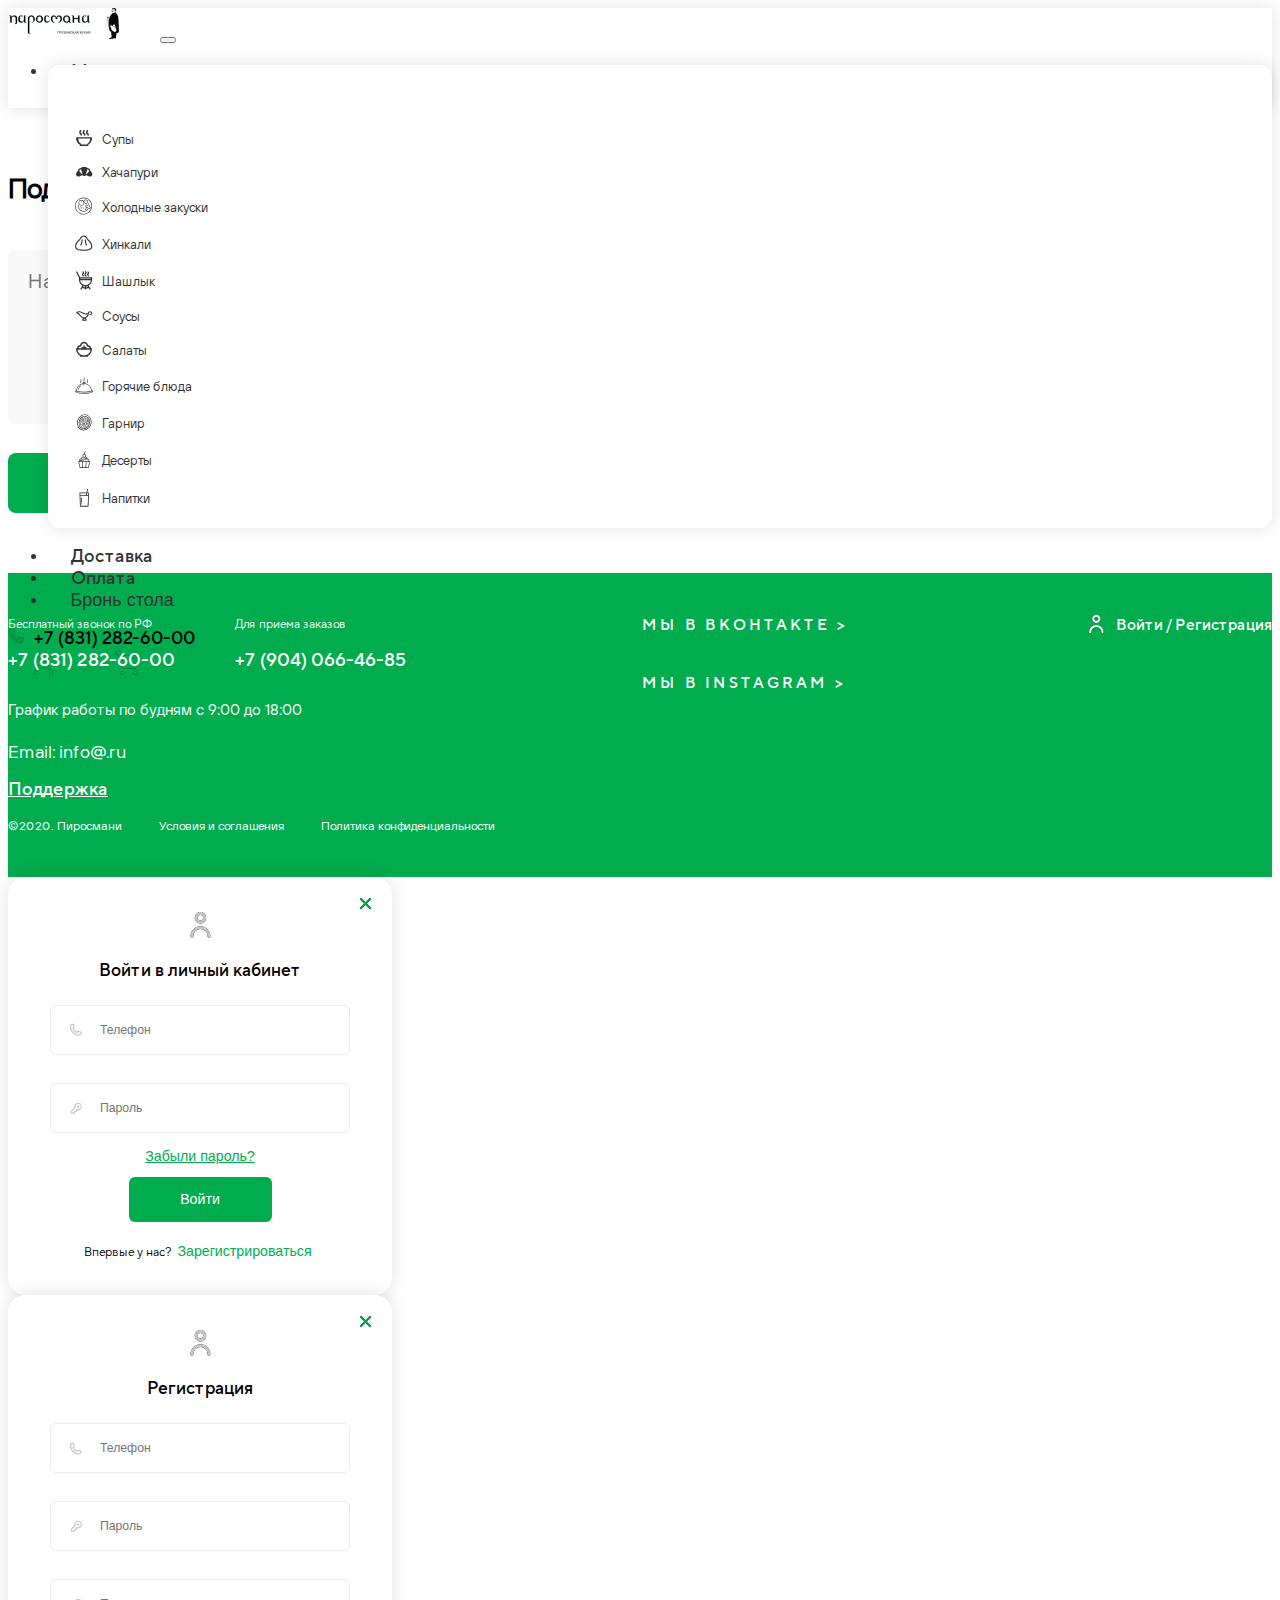
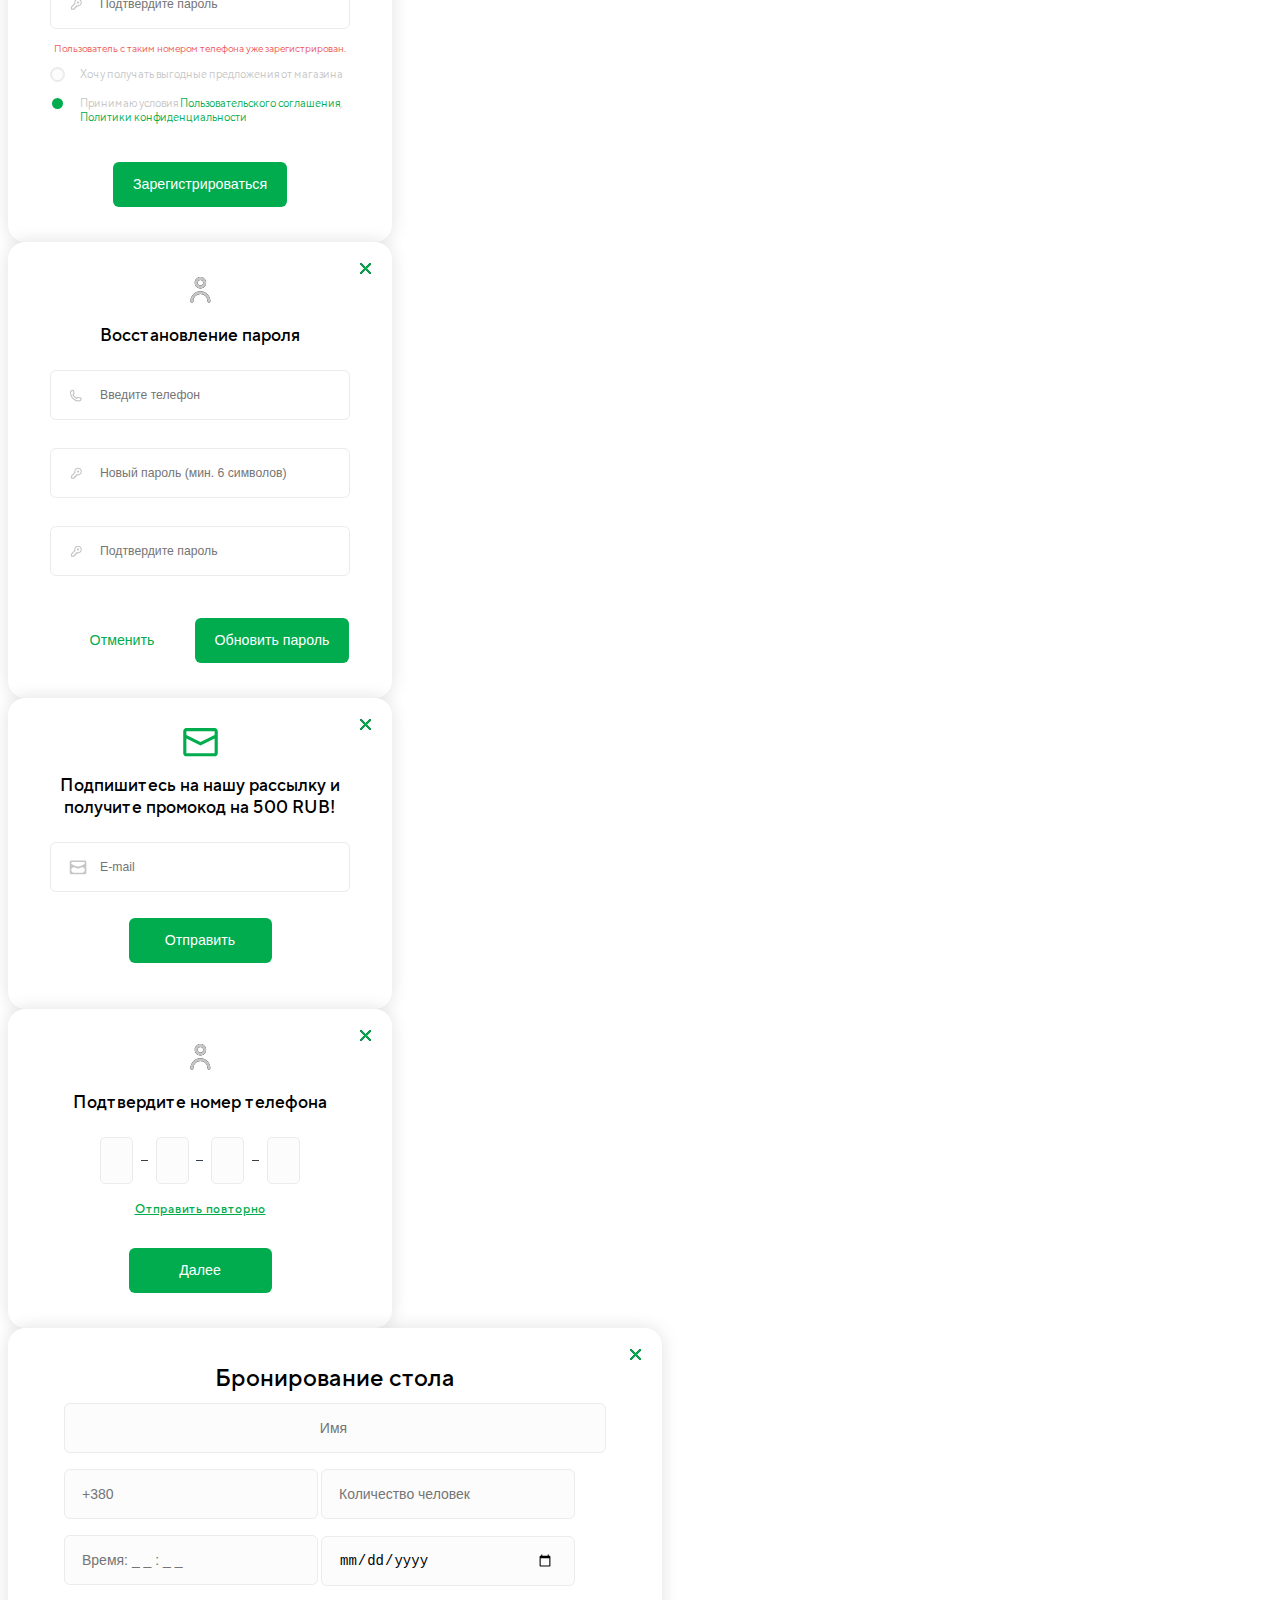
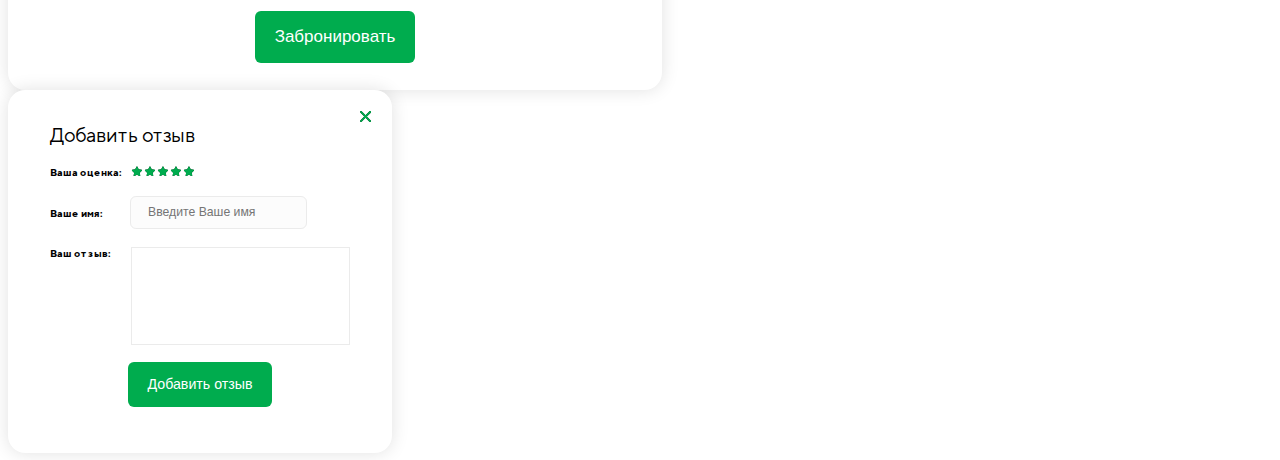
<file: support.html>
<!DOCTYPE html>
<html lang="ru">
<head>
    <meta charset="UTF-8">
    <link href="https://cdn.jsdelivr.net/npm/bootstrap@5.2.0-beta1/dist/css/bootstrap.min.css" rel="stylesheet" integrity="sha384-0evHe/X+R7YkIZDRvuzKMRqM+OrBnVFBL6DOitfPri4tjfHxaWutUpFmBp4vmVor" crossorigin="anonymous">
    <link rel="stylesheet" href="https://unpkg.com/swiper@8/swiper-bundle.min.css">
    <link rel="stylesheet" href="assets/css/style.min.css">
    
    <!-- Useful meta tags -->
    <meta http-equiv="x-ua-compatible" content="ie=edge">
    <meta name="viewport" content="width=device-width, initial-scale=1, shrink-to-fit=no">
    <meta name="robots" content="index, follow">
    <meta name="google" content="notranslate">
    <meta name="format-detection" content="telephone=no">
    <meta name="description" content="">
    
    <title>Support</title></head>
<body>

  <div class="wrapper">

    <!-- <button data-toggle="modal" data-target="#check-phone">Подтвердите номер</button>
    <button data-toggle="modal" data-target="#reviews">Добавить отзыв</button> -->

      <!-- header -->
      <header>
        <div class="container">
          <nav class="navbar navbar-expand-lg navbar-light">
      
      
            <a class="navbar-brand" href="index.html">
                <img src="assets/images/logo.png" alt="">
            </a>
            <button class="navbar-toggler" type="button" data-toggle="collapse" data-target="#navbarSupportedContent" aria-controls="navbarSupportedContent" aria-expanded="false" aria-label="Toggle navigation">
              <span class="navbar-toggler-icon"></span>
            </button>
          
            <div class="collapse navbar-collapse" id="navbarSupportedContent">
              <ul class="navbar-nav mr-auto">
                <li class="nav-item dropdown">
                    <a class="nav-link dropdown-toggle" href="#" id="navbarDropdown" role="button" data-toggle="dropdown" aria-haspopup="true" aria-expanded="false">
                      Меню
                    </a>
                    <div class="dropdown-menu" aria-labelledby="navbarDropdown">
                      <a class="dropdown-item" href="#"><span><svg width="17" height="16" viewBox="0 0 17 16" fill="none" xmlns="http://www.w3.org/2000/svg">
                        <path d="M15.3298 7.26831H0.792887C0.391474 7.26831 0.06604 7.59374 0.06604 7.99516C0.06604 10.8669 1.5882 13.3895 3.86779 14.7996C3.76322 14.9255 3.70028 15.0872 3.70028 15.2636C3.70028 15.665 4.02571 15.9905 4.42712 15.9905H11.6956C12.097 15.9905 12.4224 15.665 12.4224 15.2636C12.4224 15.0872 12.3595 14.9255 12.2549 14.7996C14.5345 13.3895 16.0567 10.8669 16.0567 7.99516C16.0567 7.59374 15.7312 7.26831 15.3298 7.26831Z" fill="#333333"/>
                        <path d="M13.5589 8.41699H2.84618C2.55037 8.41699 2.31055 8.6473 2.31055 8.93137C2.31055 10.9637 3.43227 12.7489 5.11216 13.7467C5.0351 13.8358 4.98872 13.9503 4.98872 14.0752C4.98872 14.3592 5.22854 14.5895 5.52435 14.5895H10.8807C11.1765 14.5895 11.4163 14.3592 11.4163 14.0752C11.4163 13.9503 11.3699 13.8358 11.2929 13.7467C12.9728 12.7489 14.0945 10.9637 14.0945 8.93137C14.0945 8.6473 13.8547 8.41699 13.5589 8.41699Z" fill="white"/>
                        <path d="M5.18342 0.2129C4.89961 -0.0710069 4.43932 -0.07091 4.15546 0.212851C3.75885 0.609516 3.21555 1.15271 3.2157 2.18047C3.21555 3.20838 3.75875 3.75153 4.15541 4.1481C4.51181 4.50454 4.66939 4.67933 4.66939 5.08791C4.66939 5.48933 4.99483 5.81476 5.39624 5.81476C5.79765 5.81476 6.12309 5.48933 6.12309 5.08791C6.12309 4.05991 5.57989 3.51676 5.18322 3.12019C4.82688 2.76384 4.66934 2.58911 4.66939 2.18047C4.66934 1.77199 4.82692 1.5972 5.18337 1.24076C5.46728 0.956949 5.46728 0.496758 5.18342 0.2129Z" fill="#333333"/>
                        <path d="M8.57531 0.2129C8.2915 -0.0710069 7.83122 -0.07091 7.54736 0.212851C7.15069 0.609467 6.60745 1.15266 6.60754 2.18047C6.6074 3.20838 7.1506 3.75153 7.54726 4.1481C7.90371 4.50454 8.06129 4.67933 8.06129 5.08791C8.06129 5.48933 8.38672 5.81476 8.78813 5.81476C9.18955 5.81476 9.51498 5.48933 9.51498 5.08791C9.51498 4.05991 8.97178 3.51676 8.57517 3.12019C8.21877 2.76384 8.06124 2.58911 8.06129 2.18047C8.06124 1.77199 8.21882 1.5972 8.57526 1.24076C8.85917 0.956949 8.85917 0.496758 8.57531 0.2129Z" fill="#333333"/>
                        <path d="M11.9674 0.2129C11.6836 -0.0710069 11.2233 -0.07091 10.9394 0.212851C10.5428 0.609467 9.99954 1.15266 9.99963 2.18047C9.99949 3.20838 10.5427 3.75153 10.9394 4.1481C11.2958 4.50454 11.4534 4.67933 11.4534 5.08791C11.4534 5.48933 11.7788 5.81476 12.1802 5.81476C12.5816 5.81476 12.9071 5.48933 12.9071 5.08791C12.9071 4.05991 12.3639 3.51676 11.9673 3.12019C11.6109 2.76384 11.4533 2.58911 11.4534 2.18047C11.4533 1.77199 11.6109 1.5972 11.9674 1.24076C12.2513 0.956949 12.2513 0.496758 11.9674 0.2129Z" fill="#333333"/>
                        </svg></span>Супы</a>
                      <a class="dropdown-item" href="#"><span><svg width="17" height="11" viewBox="0 0 17 11" fill="none" xmlns="http://www.w3.org/2000/svg">
                        <path d="M16.0579 7.04086C15.5919 6.15172 14.9935 5.33728 14.2891 4.60775C14.2239 4.05892 14.0031 3.52502 13.6092 3.08894C12.9625 2.37504 12.0679 1.91247 11.1122 1.78612C11.1054 1.7766 11.102 1.76508 11.0952 1.75556C10.7352 1.26308 10.183 0.981201 9.57979 0.981201H6.85731C6.25413 0.981201 5.70189 1.26308 5.34187 1.75556C5.33509 1.76508 5.33168 1.7766 5.3249 1.78612C4.36918 1.91247 3.47526 2.37504 2.82795 3.08964C2.43399 3.52505 2.21391 4.05895 2.148 4.60711C1.44359 5.33731 0.846524 6.14971 0.395505 7.01033C-0.0548443 7.77246 -0.0426176 8.71254 0.426741 9.46448C0.854675 10.1492 1.6623 10.554 2.47812 10.554C2.75866 10.554 3.03988 10.5065 3.3075 10.4059L5.89207 9.37212C6.22082 9.47604 6.56183 9.53988 6.91096 9.53988C6.97346 9.53988 7.03594 9.52495 7.09844 9.52154C7.37558 9.84622 7.77498 10.0412 8.22396 10.0412C8.67091 10.0412 9.06897 9.84622 9.34407 9.52221C9.4025 9.52492 9.4616 9.53918 9.51999 9.53918C9.86708 9.53918 10.2074 9.47397 10.5375 9.36938L13.1486 10.4127C13.4155 10.5105 13.6954 10.5574 13.9718 10.5574C14.7843 10.5574 15.579 10.1553 16.011 9.46448C16.4797 8.71254 16.4919 7.77243 16.0579 7.04086ZM6.11693 8.01629C6.04424 7.98572 5.97632 7.94904 5.90841 7.91099C5.83301 7.86887 5.75965 7.8227 5.69103 7.77039C5.65231 7.74186 5.61019 7.71674 5.57351 7.68547L5.30927 7.41037L3.86244 5.90174C3.82102 5.85828 3.78771 5.81004 3.7524 5.7625C3.73473 5.73805 3.71231 5.7163 3.69601 5.69118C3.67156 5.65246 3.65459 5.61034 3.63351 5.56958C3.6145 5.53153 3.59138 5.49555 3.57578 5.45614C3.56152 5.41946 3.55337 5.38074 3.54251 5.34339C3.52824 5.29585 3.51127 5.24965 3.50242 5.20141C3.49631 5.17085 3.49631 5.13961 3.49223 5.10834C3.48545 5.05062 3.47797 4.99219 3.47797 4.9331C3.47934 4.5989 3.59616 4.2647 3.83525 4.00116C4.14907 3.65407 4.55118 3.39594 4.99338 3.24855C5.00494 3.31717 5.02394 3.38441 5.04295 3.45096C5.04974 3.47678 5.04974 3.50327 5.05789 3.5284L6.5285 8.14668C6.38455 8.12089 6.24938 8.07064 6.11693 8.01629ZM12.9449 5.10838C12.9408 5.13961 12.9408 5.17088 12.9347 5.20145C12.9259 5.25035 12.9089 5.29655 12.8946 5.34409C12.883 5.38144 12.8756 5.41949 12.8613 5.45617C12.8443 5.49896 12.8199 5.53835 12.7988 5.5791C12.7791 5.61645 12.7642 5.65517 12.7411 5.69051C12.6928 5.76524 12.6378 5.83656 12.5747 5.90177L10.8751 7.67397C10.7549 7.7779 10.6225 7.86008 10.4859 7.93277C10.4465 7.95315 10.4078 7.9742 10.3677 7.99254C10.221 8.05841 10.0696 8.11344 9.91195 8.14333L11.3791 3.52776C11.3873 3.50331 11.3866 3.47818 11.3934 3.45373C11.4131 3.38581 11.4321 3.31787 11.4437 3.24858C11.8852 3.39597 12.288 3.6541 12.6018 4.00052C12.8409 4.26477 12.9578 4.59896 12.9591 4.93316C12.9591 4.99222 12.9516 5.05065 12.9449 5.10838Z" fill="#333333"/>
                        </svg></span>Хачапури</a>
                      <a class="dropdown-item" href="#"><span><svg width="18" height="18" viewBox="0 0 18 18" fill="none" xmlns="http://www.w3.org/2000/svg">
                        <path d="M14.6247 3.0638C13.0139 1.45302 10.8723 0.565918 8.59429 0.565918C6.31631 0.565918 4.17472 1.45302 2.56395 3.0638C0.953111 4.67457 0.06604 6.81619 0.06604 9.0942C0.06604 11.361 0.945649 13.4951 2.54283 15.1034C2.65813 15.2195 2.84565 15.22 2.96161 15.1048C3.07761 14.9896 3.07828 14.8021 2.96305 14.686C1.4768 13.1894 0.65832 11.2035 0.65832 9.0942C0.65832 4.71828 4.2184 1.1582 8.59432 1.1582C12.9702 1.1582 16.5303 4.71828 16.5303 9.0942C16.5303 13.4701 12.9702 17.0302 8.59429 17.0302C6.77631 17.0302 5.06596 16.4322 3.6481 15.3007C3.52028 15.1987 3.33396 15.2197 3.23195 15.3474C3.12991 15.4753 3.15087 15.6616 3.27876 15.7637C4.80258 16.9797 6.64072 17.6225 8.59432 17.6225C10.8723 17.6225 13.014 16.7354 14.6247 15.1246C16.2355 13.5139 17.1226 11.3722 17.1226 9.09424C17.1226 6.81626 16.2355 4.67457 14.6247 3.0638Z" fill="#333333"/>
                        <path d="M13.7925 7.04492C13.6453 6.67194 13.4568 6.31359 13.2322 5.97976C13.1409 5.84404 12.9568 5.80802 12.8212 5.89937C12.6855 5.99072 12.6495 6.17471 12.7408 6.31039C12.9416 6.60875 13.11 6.92899 13.2415 7.26229C13.2875 7.37872 13.399 7.44981 13.5171 7.44981C13.5533 7.44981 13.5901 7.44315 13.6257 7.42909C13.7779 7.36903 13.8525 7.19706 13.7925 7.04492Z" fill="#333333"/>
                        <path d="M10.9261 13.8536C10.8624 13.703 10.6887 13.6326 10.538 13.6963C9.9225 13.9566 9.26852 14.0886 8.59422 14.0886C5.84046 14.0886 3.60009 11.8483 3.60009 9.09451C3.60009 8.62758 3.66442 8.16546 3.79128 7.72096C3.83619 7.56368 3.74504 7.39982 3.5878 7.35494C3.43036 7.3101 3.26663 7.40108 3.22175 7.55842C3.0798 8.05579 3.00781 8.57262 3.00781 9.09447C3.00781 12.1748 5.51385 14.6809 8.59422 14.6809C9.3482 14.6809 10.0799 14.5331 10.7688 14.2418C10.9194 14.178 10.9899 14.0043 10.9261 13.8536Z" fill="#333333"/>
                        <path d="M12.6691 3.40557C12.4988 3.11095 12.2267 2.98879 12.0369 2.92256C11.9842 2.90417 11.9274 2.90104 11.873 2.91356L11.8502 2.91883C11.5147 2.99585 11.1677 2.86509 10.9664 2.58559C10.9328 2.53882 10.8862 2.50284 10.8324 2.48215C10.648 2.41133 10.3663 2.33001 10.0511 2.44208C9.43499 2.66118 8.95374 3.13906 8.73074 3.7532C8.69943 3.83945 8.67441 3.92669 8.65422 4.01451C8.53439 3.86353 8.39817 3.72311 8.2464 3.59562C8.15069 3.51527 8.04449 3.45054 7.93069 3.40331C7.58912 3.26149 7.19399 3.3004 6.87365 3.50748L6.75775 3.58237C6.53602 3.72578 6.25172 3.72232 6.03348 3.57344L5.96462 3.52647C5.55667 3.24816 5.02315 3.25399 4.63718 3.54089C4.62069 3.55318 4.60427 3.56601 4.58788 3.5795C4.33703 3.78654 4.12475 4.03246 3.95695 4.31043C3.8724 4.45045 3.91744 4.63247 4.05743 4.71699C4.19751 4.80147 4.37947 4.7565 4.46398 4.61652C4.59717 4.39591 4.76567 4.2007 4.96482 4.03636C4.97328 4.02937 4.98184 4.0227 4.99047 4.01627C5.17393 3.87989 5.43127 3.87966 5.63082 4.01577L5.69968 4.06275C6.11533 4.34628 6.65691 4.35291 7.07926 4.07977L7.19516 4.00488C7.35183 3.90361 7.54188 3.88322 7.70345 3.95035C7.76229 3.9748 7.81532 4.00711 7.86543 4.04922C8.42003 4.51504 8.71382 5.19797 8.67161 5.92297C8.60512 7.06472 7.65762 8.00003 6.51446 8.05237C5.8874 8.08112 5.29312 7.85898 4.84096 7.42701C4.3885 6.99477 4.13928 6.41225 4.13928 5.78678C4.13928 5.63741 4.15384 5.4881 4.18262 5.34298C4.21437 5.18251 4.11009 5.02667 3.94962 4.99492C3.78955 4.96311 3.63338 5.06741 3.6016 5.22785C3.56539 5.41078 3.547 5.59886 3.547 5.78675C3.547 6.57558 3.86121 7.31018 4.4318 7.85522C4.96935 8.36875 5.66587 8.64711 6.40576 8.64708C6.45087 8.64708 6.49611 8.64605 6.54151 8.64395C7.2444 8.61177 7.90986 8.31928 8.41536 7.82034C8.89701 7.34496 9.19243 6.72193 9.25473 6.05682C9.49812 6.29542 9.79641 6.47511 10.1334 6.58031C10.3434 6.64591 10.5603 6.67842 10.7772 6.67842C11.089 6.67842 11.4006 6.61106 11.6909 6.47771C12.1831 6.25157 12.571 5.85561 12.7831 5.36274C13.059 4.72185 13.0175 4.00848 12.6691 3.40557ZM12.2392 5.12861C11.9225 5.86441 11.075 6.25367 10.3099 6.01495C9.89019 5.88393 9.55192 5.5956 9.3574 5.20307C9.16279 4.81027 9.13793 4.36713 9.28748 3.95531C9.44991 3.50794 9.80057 3.15978 10.2495 3.00011C10.2892 2.98602 10.3295 2.97883 10.3732 2.97883C10.4245 2.97883 10.4804 2.98872 10.5455 3.00894C10.8779 3.4112 11.4 3.60292 11.9152 3.50988C12.0363 3.56095 12.1085 3.61924 12.1563 3.70193C12.4102 4.14127 12.4403 4.66122 12.2392 5.12861Z" fill="#333333"/>
                        <path d="M15.0376 9.64647C15.0833 8.981 14.7499 8.33712 14.1627 7.99399C13.5753 7.65086 12.8507 7.67661 12.2935 8.04319C11.9912 7.87263 11.6408 7.82722 11.3045 7.9155C10.9614 8.00552 10.674 8.22372 10.4952 8.52987C10.1371 9.14277 10.3273 9.92734 10.9155 10.311C10.9118 10.3656 10.9086 10.4197 10.9056 10.473C10.8758 10.9935 10.845 11.5318 10.2851 12.49C10.2026 12.6312 10.2502 12.8126 10.3914 12.8951L11.7451 13.6859C11.7908 13.7127 11.8424 13.7264 11.8945 13.7264C11.9196 13.7264 11.9449 13.7232 11.9697 13.7167C12.0456 13.6967 12.1105 13.6474 12.1502 13.5796C12.5826 12.8395 12.9492 12.5112 13.2203 12.3079C13.3511 12.2098 13.3777 12.0242 13.2795 11.8933C13.1814 11.7625 12.9958 11.736 12.865 11.8341C12.4596 12.1381 12.1221 12.5128 11.7931 13.028L10.9408 12.5301C11.4306 11.606 11.4683 11.0069 11.4963 10.5181C11.596 10.529 11.6969 10.5294 11.797 10.5177C11.9452 10.7378 12.1412 10.922 12.3729 11.0574C12.6046 11.1928 12.8613 11.273 13.1258 11.294C13.2364 11.5581 13.4308 11.7824 13.6808 11.9285C13.8908 12.0512 14.121 12.1095 14.3482 12.1095C14.805 12.1095 15.2502 11.8739 15.4968 11.4519C15.8626 10.8258 15.6561 10.0204 15.0376 9.64647ZM14.9853 11.1532C14.7809 11.5033 14.3297 11.6217 13.9795 11.4172C13.7998 11.3122 13.6764 11.1422 13.632 10.9385C13.6023 10.8019 13.4813 10.7053 13.3428 10.7053C13.3377 10.7053 13.3325 10.7055 13.3274 10.7057C13.0979 10.7177 12.8708 10.6624 12.6715 10.5461C12.4724 10.4297 12.3129 10.2592 12.2104 10.0532C12.1459 9.92331 11.9966 9.85931 11.8581 9.90205C11.6587 9.96345 11.4501 9.93937 11.2704 9.83446C10.9204 9.62992 10.802 9.17875 11.0065 8.82863C11.1056 8.65909 11.2647 8.53823 11.4547 8.48836C11.6447 8.43846 11.8427 8.46561 12.0122 8.56468C12.0468 8.5849 12.0805 8.60856 12.1124 8.63504C12.2236 8.72759 12.3856 8.72612 12.4953 8.63144C12.8775 8.30121 13.4275 8.2505 13.8638 8.50542C14.3 8.7603 14.526 9.26427 14.426 9.75954C14.3973 9.90149 14.4756 10.0434 14.6109 10.0949C14.6497 10.1096 14.6868 10.1273 14.7213 10.1475C14.7213 10.1475 14.7213 10.1475 14.7213 10.1475C15.0714 10.352 15.1898 10.8032 14.9853 11.1532Z" fill="#333333"/>
                        <path d="M8.45835 11.9336C8.6219 11.9336 8.75447 11.801 8.75447 11.6374C8.75447 11.4739 8.6219 11.3413 8.45835 11.3413C8.29481 11.3413 8.16223 11.4739 8.16223 11.6374C8.16223 11.801 8.29481 11.9336 8.45835 11.9336Z" fill="#333333"/>
                        <path d="M7.84202 10.7487C8.00557 10.7487 8.13815 10.6162 8.13815 10.4526C8.13815 10.2891 8.00557 10.1565 7.84202 10.1565C7.67848 10.1565 7.5459 10.2891 7.5459 10.4526C7.5459 10.6162 7.67848 10.7487 7.84202 10.7487Z" fill="#333333"/>
                        <path d="M7.00218 11.8147C7.16572 11.8147 7.2983 11.6821 7.2983 11.5185C7.2983 11.355 7.16572 11.2224 7.00218 11.2224C6.83863 11.2224 6.70605 11.355 6.70605 11.5185C6.70605 11.6821 6.83863 11.8147 7.00218 11.8147Z" fill="#333333"/>
                        <path d="M6.15171 12.2295C6.31526 12.2295 6.44784 12.0969 6.44784 11.9333C6.44784 11.7698 6.31526 11.6372 6.15171 11.6372C5.98817 11.6372 5.85559 11.7698 5.85559 11.9333C5.85559 12.0969 5.98817 12.2295 6.15171 12.2295Z" fill="#333333"/>
                        <path d="M5.67503 11.1633C5.83858 11.1633 5.97115 11.0307 5.97115 10.8672C5.97115 10.7036 5.83858 10.571 5.67503 10.571C5.51149 10.571 5.37891 10.7036 5.37891 10.8672C5.37891 11.0307 5.51149 11.1633 5.67503 11.1633Z" fill="#333333"/>
                        <path d="M6.68187 10.6303C6.84541 10.6303 6.97799 10.4978 6.97799 10.3342C6.97799 10.1707 6.84541 10.0381 6.68187 10.0381C6.51832 10.0381 6.38574 10.1707 6.38574 10.3342C6.38574 10.4978 6.51832 10.6303 6.68187 10.6303Z" fill="#333333"/>
                        <path d="M7.00218 9.56417C7.16572 9.56417 7.2983 9.43159 7.2983 9.26805C7.2983 9.1045 7.16572 8.97192 7.00218 8.97192C6.83863 8.97192 6.70605 9.1045 6.70605 9.26805C6.70605 9.43159 6.83863 9.56417 7.00218 9.56417Z" fill="#333333"/>
                        <path d="M5.61583 10.0974C5.77937 10.0974 5.91195 9.9648 5.91195 9.80125C5.91195 9.63771 5.77937 9.50513 5.61583 9.50513C5.45228 9.50513 5.3197 9.63771 5.3197 9.80125C5.3197 9.9648 5.45228 10.0974 5.61583 10.0974Z" fill="#333333"/>
                        </svg></span>Холодные закуски</a>
                      <a class="dropdown-item" href="#"><span><svg width="18" height="16" viewBox="0 0 18 16" fill="none" xmlns="http://www.w3.org/2000/svg">
                        <path d="M13.4947 4.55073C13.1164 4.1967 12.7852 3.68508 12.4346 3.14333C12.0267 2.51323 11.605 1.86172 11.0411 1.34559C10.357 0.719387 9.59156 0.415039 8.70104 0.415039C7.81052 0.415039 7.04507 0.719387 6.36099 1.34552C5.79705 1.86169 5.37535 2.5132 4.96751 3.14326C4.61689 3.68501 4.28569 4.1967 3.9074 4.55066C2.47065 5.89521 0.06604 8.14553 0.06604 11.2792C0.06604 12.9235 0.835331 14.1276 2.35263 14.8581C3.73662 15.5244 5.75387 15.8347 8.70104 15.8347C11.6482 15.8347 13.6655 15.5244 15.0494 14.8581C16.5667 14.1276 17.336 12.9235 17.336 11.2792C17.336 8.14553 14.9314 5.89521 13.4947 4.55073ZM14.5662 13.8267C13.3555 14.4096 11.437 14.693 8.70104 14.693C5.96509 14.693 4.04654 14.4097 2.83585 13.8267C1.69924 13.2795 1.19233 12.4938 1.19233 11.2792C1.19233 8.64539 3.28598 6.68609 4.67136 5.38961C5.15138 4.94042 5.53665 4.34523 5.9092 3.76963C6.27798 3.19988 6.65927 2.61075 7.11577 2.19295C7.58999 1.75894 8.09369 1.5568 8.70104 1.5568C9.30839 1.5568 9.81209 1.75894 10.2863 2.19298C10.7428 2.61078 11.1241 3.19992 11.4928 3.76967C11.8654 4.34527 12.2507 4.94049 12.7307 5.38964C14.1161 6.68612 16.2097 8.64542 16.2097 11.2792C16.2097 12.4938 15.7028 13.2795 14.5662 13.8267Z" fill="#333333"/>
                        <path d="M7.78176 4.89654L7.11052 3.97974C6.63992 4.33383 6.55383 5.07537 6.43467 6.10179C6.28861 7.35991 6.10687 8.92565 5.20593 9.82286L5.99526 10.6373C7.17906 9.4583 7.39534 7.59542 7.55323 6.23518C7.61257 5.72424 7.69376 5.02456 7.80716 4.87291C7.80706 4.87305 7.79926 4.88338 7.78176 4.89654Z" fill="#333333"/>
                        <path d="M10.9673 6.10183C10.8482 5.07537 10.7621 4.3338 10.2915 3.97974L9.62021 4.89654C9.60271 4.88338 9.59492 4.87305 9.59485 4.87298C9.70822 5.02459 9.78944 5.72434 9.84877 6.23521C10.0067 7.59543 10.2229 9.45834 11.4068 10.6373L12.1961 9.8229C11.2951 8.92569 11.1134 7.35991 10.9673 6.10183Z" fill="#333333"/>
                        </svg></span>Хинкали</a>
                      <a class="dropdown-item" href="#"><span><svg width="17" height="19" viewBox="0 0 17 19" fill="none" xmlns="http://www.w3.org/2000/svg">
                        <path d="M7.66846 4.26743L7.36211 4.02123C7.29735 3.96919 7.24877 3.90288 7.21778 3.82894C7.1923 3.76796 7.1785 3.70187 7.17944 3.63344C7.18002 3.59109 7.18643 3.5499 7.19731 3.51023C7.22531 3.40788 7.2856 3.31682 7.37256 3.25073C7.79556 2.92928 8.04558 2.4403 8.05852 1.9092C8.07145 1.37805 7.84561 0.877467 7.43876 0.535768C7.17457 0.313855 6.78059 0.348162 6.55874 0.612346C6.33687 0.87653 6.37114 1.27048 6.63529 1.4924C6.79194 1.62397 6.81176 1.79092 6.80963 1.87871C6.80751 1.96646 6.77958 2.13223 6.61662 2.25601C6.18775 2.582 5.93758 3.07783 5.93034 3.6165C5.92306 4.15514 6.15971 4.6576 6.57961 4.99501L6.88596 5.24121C7.00135 5.33393 7.13951 5.37901 7.27685 5.37901C7.45962 5.37901 7.64074 5.29916 7.76413 5.14561C7.98017 4.87666 7.93736 4.4835 7.66846 4.26743Z" fill="#333333"/>
                        <path d="M10.2626 4.59063L9.90326 4.30183C9.87108 4.27596 9.84254 4.24702 9.81601 4.2166C9.70693 4.09138 9.64643 3.93127 9.6487 3.76143C9.65053 3.62737 9.69097 3.5003 9.76307 3.39248C9.80455 3.33046 9.85634 3.27475 9.91778 3.22808C10.3876 2.871 10.6653 2.32789 10.6797 1.73797C10.6941 1.14809 10.4432 0.592043 9.99137 0.212541C9.72718 -0.00937209 9.33319 0.0248987 9.11132 0.289083C8.88944 0.553231 8.92371 0.947219 9.18786 1.1691C9.34736 1.30304 9.43586 1.4993 9.43078 1.70752C9.4257 1.91574 9.32768 2.10745 9.16188 2.23344C8.68555 2.59542 8.40767 3.14617 8.39959 3.74445C8.39152 4.34273 8.65437 4.90079 9.12069 5.27557L9.48001 5.56437C9.5954 5.65709 9.7336 5.70218 9.8709 5.70218C10.0537 5.70218 10.2348 5.62232 10.3582 5.4688C10.5743 5.1999 10.5315 4.80674 10.2626 4.59063Z" fill="#333333"/>
                        <path d="M12.7587 4.26743L12.4523 4.02123C12.3876 3.96919 12.339 3.90292 12.308 3.82894C12.2825 3.76796 12.2687 3.70187 12.2696 3.63344C12.2702 3.59109 12.2766 3.54987 12.2875 3.51019C12.3155 3.40788 12.3758 3.31678 12.4628 3.25073C12.8858 2.92928 13.1358 2.4403 13.1487 1.9092C13.1617 1.37805 12.9358 0.877467 12.529 0.535768C12.2648 0.313855 11.8708 0.348162 11.649 0.612346C11.4271 0.87653 11.4613 1.27048 11.7255 1.4924C11.8821 1.62397 11.902 1.79092 11.8998 1.87871C11.8977 1.96646 11.8697 2.13223 11.7068 2.25601C11.278 2.582 11.0278 3.07783 11.0205 3.6165C11.0133 4.15514 11.2499 4.6576 11.6698 4.99501L11.9762 5.24121C12.0916 5.33393 12.2297 5.37901 12.3671 5.37901C12.5498 5.37901 12.731 5.29916 12.8543 5.14561C13.0704 4.87666 13.0276 4.4835 12.7587 4.26743Z" fill="#333333"/>
                        <path d="M16.0566 8.78884V6.54293C16.0566 6.19795 15.7769 5.91326 15.432 5.91326C15.2055 5.91326 15.0077 6.04321 14.8981 6.20981H4.10568L1.24492 0.717468C1.08564 0.411482 0.708405 0.295011 0.402454 0.454293C0.0964314 0.613539 -0.0225254 0.991923 0.136684 1.29798L2.93943 6.68502V8.78884C2.93943 11.3229 4.37513 13.5269 6.47347 14.6265L4.52302 17.5449C4.33134 17.8317 4.40846 18.2196 4.69524 18.4113C4.80187 18.4826 4.92249 18.5167 5.04173 18.5167C5.24332 18.5167 5.4412 18.4193 5.56163 18.2391L6.4295 16.9405L8.89419 17.701V17.8695C8.89419 18.2145 9.17387 18.4941 9.51881 18.4941C9.86379 18.4941 10.1434 18.2144 10.1434 17.8695V17.701L12.6081 16.9405L13.476 18.2391C13.5964 18.4193 13.7943 18.5167 13.9959 18.5167C14.1152 18.5167 14.2358 18.4826 14.3424 18.4113C14.6292 18.2196 14.7063 17.8317 14.5146 17.5449L12.5554 14.6135C14.6355 13.5095 16.0566 11.313 16.0566 8.78884ZM4.18875 7.45909H14.8074V8.00043H4.18875V7.45909ZM8.89426 16.3936L7.15391 15.8566L7.65612 15.1052C8.05454 15.2225 8.46856 15.3029 8.89426 15.3423V16.3936ZM10.1435 16.3936V15.34C10.5676 15.2987 10.9798 15.2165 11.3766 15.0977L11.8839 15.8567L10.1435 16.3936ZM9.50847 14.1217H9.50328C6.73098 14.1217 4.4481 11.998 4.20972 9.24967H14.7865C14.5488 11.998 12.2726 14.1217 9.50847 14.1217Z" fill="#333333"/>
                        </svg></span>Шашлык</a>
                      <a class="dropdown-item" href="#"><span><svg width="17" height="10" viewBox="0 0 17 10" fill="none" xmlns="http://www.w3.org/2000/svg">
                        <path d="M12.9194 2.37451C12.9194 1.83417 13.3789 1.35772 13.9435 1.35772C14.5082 1.35772 14.9676 1.79734 14.9676 2.33768C14.9676 2.87802 14.5082 3.31764 13.9435 3.31764C13.6428 3.31764 13.399 3.55087 13.399 3.83866C13.399 4.12634 13.6428 4.35968 13.9435 4.35968C15.1087 4.35968 16.0566 3.45267 16.0566 2.33762C16.0566 1.22268 15.1087 0.315675 13.9435 0.315675C12.883 0.315675 12.0026 1.06725 11.8531 2.04298C11.1571 2.27956 10.5189 2.39528 9.91085 2.39528C9.91074 2.39528 9.91058 2.39528 9.91042 2.39528C8.62116 2.39507 7.66016 1.87039 6.64285 1.31506C6.0351 0.983218 5.40673 0.640148 4.70422 0.416088C4.21148 0.258901 3.71232 0.179199 3.22065 0.179199C1.40979 0.179199 0.273061 1.24705 0.22552 1.29239C0.0960877 1.41624 0.0404168 1.59404 0.0771359 1.76565C0.113909 1.93721 0.238388 2.07961 0.408307 2.14458C2.04484 2.77096 2.94666 3.82361 3.81871 4.84154C4.68511 5.85272 5.57552 6.89054 7.10981 7.27714C6.59735 7.72444 6.10116 8.38199 6.10116 9.25262C6.10116 9.54031 6.34495 9.77354 6.64565 9.77354H10.2393C10.2397 9.77354 10.2401 9.77354 10.2403 9.77354C10.5411 9.77354 10.7848 9.54031 10.7848 9.25262C10.7848 9.23995 10.7844 9.22738 10.7834 9.21491C10.7687 8.31882 10.2281 7.6518 9.6964 7.21037C11.5831 6.51573 12.9194 4.29744 12.9194 2.37451ZM7.30562 8.7317C7.54995 8.18853 8.12319 7.80697 8.44176 7.62836C8.75942 7.80759 9.33287 8.19054 9.57822 8.7317H7.30562ZM10.7978 5.11877C10.1248 5.94067 9.29228 6.39337 8.4535 6.39337C6.55633 6.39337 5.71992 5.41702 4.66094 4.18095C3.89823 3.29074 3.05068 2.30151 1.69057 1.57637C2.0695 1.39193 2.5904 1.22134 3.22071 1.22134C3.59506 1.22134 3.97829 1.28301 4.35986 1.40481C4.96045 1.59631 5.51554 1.8994 6.10321 2.22016C7.19907 2.81846 8.3323 3.43721 9.91036 3.43732C9.91058 3.43732 9.91074 3.43732 9.91095 3.43732C10.5017 3.43732 11.1078 3.34989 11.7465 3.17127C11.5999 3.8537 11.2676 4.54489 10.7978 5.11877Z" fill="#333333"/>
                        </svg></span>Соусы</a>
                      <a class="dropdown-item" href="#"><span><svg width="17" height="16" viewBox="0 0 17 16" fill="none" xmlns="http://www.w3.org/2000/svg">
                        <path d="M16.0566 7.93704C16.0566 7.54455 15.7312 7.22635 15.3298 7.22635H15.2635C14.9608 5.62137 13.652 4.35667 12.0027 4.0832C11.6828 2.23891 10.0372 0.830078 8.06132 0.830078C6.08547 0.830078 4.4398 2.23891 4.11994 4.0832C2.47063 4.35667 1.16193 5.62137 0.859172 7.22635H0.792884C0.391472 7.22635 0.06604 7.54455 0.06604 7.93704C0.06604 10.745 1.5882 13.2115 3.86777 14.5902C3.7632 14.7133 3.70026 14.8714 3.70026 15.0439C3.70026 15.4364 4.02569 15.7546 4.4271 15.7546H11.6955C12.097 15.7546 12.4224 15.4364 12.4224 15.0439C12.4224 14.8714 12.3594 14.7133 12.2549 14.5902C14.5345 13.2115 16.0566 10.745 16.0566 7.93704ZM4.79053 5.44957C5.19194 5.44957 5.51737 5.13137 5.51737 4.73888C5.51737 3.3673 6.65856 2.25146 8.06132 2.25146C9.46404 2.25146 10.6053 3.3673 10.6053 4.73888C10.6053 5.13137 10.9307 5.44957 11.3321 5.44957C12.4823 5.44957 13.4562 6.20007 13.7697 7.22635H10.2419C10.563 6.99083 10.6281 6.54537 10.3872 6.23138C10.1463 5.91735 9.69076 5.85377 9.36964 6.08924L8.78817 6.51566V4.95209C8.78817 4.5596 8.46274 4.2414 8.06132 4.2414C7.65991 4.2414 7.33448 4.5596 7.33448 4.95209V6.51566L6.753 6.08924C6.43188 5.85372 5.9763 5.9174 5.73542 6.23138C5.49455 6.54537 5.55967 6.99083 5.88079 7.22635L5.88084 7.2264H2.35293C2.66645 6.20007 3.64032 5.44957 4.79053 5.44957ZM8.06132 14.3332C4.69996 14.3332 1.92259 11.8413 1.55985 8.64774H8.05958C8.05997 8.64774 8.0604 8.64778 8.06079 8.64778C8.06098 8.64778 8.06118 8.64774 8.06137 8.64774C8.06157 8.64774 8.06176 8.64778 8.06195 8.64778C8.06234 8.64778 8.06278 8.64774 8.06316 8.64774H14.5628C14.2 11.8413 11.4227 14.3332 8.06132 14.3332Z" fill="#333333"/>
                        </svg></span>Салаты</a>
                      <a class="dropdown-item" href="#"><span><svg width="19" height="17" viewBox="0 0 19 17" fill="none" xmlns="http://www.w3.org/2000/svg">
                        <path d="M5.54237 5.95444C5.60127 6.01333 5.67859 6.04294 5.75591 6.04294C5.83324 6.04294 5.91056 6.01333 5.96946 5.95444C6.08756 5.83634 6.08756 5.64545 5.96946 5.52735C5.66289 5.22047 5.66289 4.72149 5.96946 4.41462C6.23224 4.15184 6.37722 3.80267 6.37722 3.43116C6.37722 3.05965 6.23254 2.71048 5.96946 2.44771C5.85136 2.32961 5.66047 2.32961 5.54237 2.44771C5.42427 2.5658 5.42427 2.7567 5.54237 2.8748C5.69098 3.0234 5.77313 3.22094 5.77313 3.43116C5.77313 3.64138 5.69128 3.83892 5.54237 3.98753C5.0002 4.52969 5.0002 5.41227 5.54237 5.95444Z" fill="#333333"/>
                        <path d="M12.1875 5.95444C12.2464 6.01333 12.3237 6.04294 12.4011 6.04294C12.4784 6.04294 12.5557 6.01333 12.6146 5.95444C12.7327 5.83634 12.7327 5.64545 12.6146 5.52735C12.308 5.22047 12.308 4.72149 12.6146 4.41462C12.8774 4.15184 13.0224 3.80267 13.0224 3.43116C13.0224 3.05965 12.8777 2.71048 12.6146 2.44771C12.4965 2.32961 12.3056 2.32961 12.1875 2.44771C12.0694 2.5658 12.0694 2.7567 12.1875 2.8748C12.3361 3.0234 12.4183 3.22094 12.4183 3.43116C12.4183 3.64138 12.3364 3.83892 12.1875 3.98753C11.6453 4.52969 11.6453 5.41227 12.1875 5.95444Z" fill="#333333"/>
                        <path d="M8.865 4.14242C8.9239 4.20132 9.00122 4.23092 9.07855 4.23092C9.15587 4.23092 9.23319 4.20132 9.29209 4.14242C9.41019 4.02433 9.41019 3.83343 9.29209 3.71533C8.98552 3.40846 8.98552 2.90948 9.29209 2.6026C9.55487 2.33983 9.69985 1.99066 9.69985 1.61915C9.69985 1.24763 9.55517 0.898472 9.29209 0.635694C9.17399 0.517594 8.9831 0.517594 8.865 0.635694C8.7469 0.753793 8.7469 0.944685 8.865 1.06278C9.01361 1.21139 9.09576 1.40893 9.09576 1.61915C9.09576 1.82937 9.01391 2.02691 8.865 2.17551C8.32283 2.71768 8.32283 3.60026 8.865 4.14242Z" fill="#333333"/>
                        <path d="M7.65542 8.3122C7.67747 8.3122 7.69982 8.30979 7.72218 8.30495C8.15652 8.20709 8.60566 8.15755 9.05751 8.15755C9.05872 8.15755 9.05993 8.15755 9.06144 8.15755C9.22817 8.15755 9.36349 8.02254 9.36349 7.85581C9.36349 7.68878 9.22847 7.55347 9.06144 7.55347C9.06023 7.55347 9.05872 7.55347 9.05721 7.55347C8.56095 7.55347 8.06711 7.60814 7.58928 7.71566C7.42647 7.75221 7.32438 7.91381 7.36093 8.07661C7.39295 8.21706 7.51739 8.3122 7.65542 8.3122Z" fill="#333333"/>
                        <path d="M2.96651 13.2876C2.98493 13.2913 3.00306 13.2928 3.02088 13.2928C3.16405 13.2928 3.29121 13.1907 3.31779 13.0451C3.63161 11.3241 4.66883 9.7927 6.09236 8.94939C6.23583 8.86452 6.28325 8.67906 6.19838 8.53559C6.1132 8.39212 5.92805 8.3447 5.78458 8.42957C4.21274 9.36077 3.0686 11.0456 2.72367 12.9364C2.69346 13.1007 2.8022 13.2577 2.96651 13.2876Z" fill="#333333"/>
                        <path d="M16.8009 12.8766C16.2536 9.66253 13.7481 7.10875 10.5586 6.49016C10.5637 6.44184 10.5715 6.39321 10.5715 6.34518C10.5715 5.51245 9.89406 4.83496 9.06132 4.83496C8.22859 4.83496 7.5511 5.51245 7.5511 6.34518C7.5511 6.39321 7.55865 6.44184 7.56409 6.49016C4.3745 7.10875 1.86905 9.66253 1.32174 12.8766C0.690473 13.2339 0 13.7598 0 14.3497C0 15.8855 4.68531 16.917 9.06132 16.917C13.4373 16.917 18.1226 15.8855 18.1226 14.3497C18.1226 13.7598 17.4322 13.2339 16.8009 12.8766ZM8.157 6.39743C8.15579 6.37992 8.15519 6.3624 8.15519 6.34548C8.15519 5.8459 8.56174 5.43935 9.06132 5.43935C9.5609 5.43935 9.96745 5.8459 9.96745 6.34548C9.96745 6.3627 9.96685 6.37992 9.96564 6.39743C9.95144 6.39592 9.93725 6.39532 9.92335 6.39381C9.81945 6.38233 9.71494 6.37418 9.60983 6.36693C9.57117 6.36421 9.53281 6.36028 9.49415 6.35817C9.35098 6.35032 9.20691 6.34579 9.06162 6.34579C8.91634 6.34579 8.77226 6.35032 8.6291 6.35817C8.59043 6.36028 8.55207 6.36421 8.51341 6.36693C8.4083 6.37418 8.30379 6.38263 8.19989 6.39381C8.18539 6.39532 8.1712 6.39562 8.157 6.39743ZM7.97366 7.03112C8.13586 7.00696 8.29896 6.98944 8.46267 6.97615C8.4962 6.97343 8.52972 6.97102 8.56325 6.9686C8.89489 6.94625 9.22805 6.94625 9.55969 6.9686C9.59322 6.97102 9.62675 6.97343 9.66027 6.97615C9.82398 6.98944 9.98709 7.00696 10.1493 7.03112C13.296 7.50684 15.7845 10.0129 16.2361 13.1674C16.25 13.2644 16.2611 13.3617 16.2711 13.4589C16.2744 13.4924 16.279 13.5257 16.282 13.5592C16.2938 13.693 16.3025 13.8268 16.3068 13.9606C11.5616 15.0604 6.5616 15.0604 1.81649 13.9606C1.82102 13.8268 1.82948 13.693 1.84126 13.5592C1.84428 13.5257 1.84851 13.4924 1.85213 13.4589C1.8621 13.3614 1.87328 13.2641 1.88717 13.1674C2.33842 10.0129 4.82697 7.50654 7.97366 7.03112ZM9.06132 16.3129C3.89758 16.3129 0.604088 15.0235 0.604088 14.3497C0.604088 14.234 0.747257 13.979 1.22751 13.6465C1.2263 13.6637 1.2269 13.6806 1.22569 13.6978C1.21543 13.8634 1.20818 14.0301 1.20818 14.1986V14.4366L1.43984 14.4925C3.93291 15.0906 6.49727 15.3902 9.06132 15.3902C11.6254 15.3902 14.1897 15.0909 16.6828 14.4925L16.9145 14.4366V14.1986C16.9145 14.0301 16.9072 13.8637 16.8969 13.6978C16.8957 13.6806 16.8963 13.6637 16.8951 13.6465C17.3754 13.979 17.5186 14.234 17.5186 14.3497C17.5186 15.0235 14.2251 16.3129 9.06132 16.3129Z" fill="#333333"/>
                        </svg></span>Горячие блюда</a>
                      <a class="dropdown-item" href="#"><span><svg width="15" height="17" viewBox="0 0 15 17" fill="none" xmlns="http://www.w3.org/2000/svg">
                        <path d="M8.77817 0.445098C8.40457 0.387948 8.03339 0.426048 7.66117 0.469328C7.65158 0.470414 7.64497 0.475594 7.63587 0.477433C4.36914 -0.186225 1.53095 3.35172 0.525213 6.23612C-0.764931 9.93608 0.306711 14.3522 4.06942 15.8963C8.00785 17.5126 12.1424 14.9268 13.8406 11.1744C15.7688 6.91432 13.5284 1.17167 8.77817 0.445098ZM13.2869 10.8388C11.8565 14.2902 8.04201 16.6657 4.48338 15.3739C0.807525 14.0396 0.0318914 9.85688 1.16734 6.41961C1.6858 4.85007 2.63764 3.45458 3.86139 2.39496C5.09804 1.32415 6.57333 1.03231 8.11807 1.02094C12.7363 1.21278 14.9849 6.74145 13.2869 10.8388Z" fill="#333333"/>
                        <path d="M9.70108 2.45374C9.0463 2.23208 8.34552 2.17083 7.66125 2.18345C7.60509 2.18445 7.56215 2.20392 7.52517 2.22974C1.17419 1.71948 -0.866609 13.5728 5.84725 14.866C9.15459 15.5029 11.813 13.0766 12.7021 9.92426C13.5073 7.06944 12.6821 3.46289 9.70108 2.45374ZM7.05457 14.347C3.83803 14.4818 2.08107 11.6591 2.29643 8.59235C2.52009 5.40699 4.63808 3.20446 7.54531 2.68234C7.57818 2.69989 7.61581 2.71184 7.66125 2.71259C14.615 2.82789 13.2534 14.0872 7.05457 14.347Z" fill="#333333"/>
                        <path d="M4.10225 10.6135C4.04094 10.6121 4.01387 10.572 3.96843 10.5375C3.925 10.5044 3.88214 10.4916 3.82856 10.4905C3.77716 10.4894 3.76346 10.578 3.81615 10.5853C3.92669 10.601 3.96746 10.7289 4.08509 10.7456C4.17968 10.7589 4.19523 10.6156 4.10225 10.6135Z" fill="#333333"/>
                        <path d="M12.0487 7.50557C12.0004 7.39001 11.8636 7.24898 11.7856 7.16024C11.6572 7.01403 11.6878 6.75886 11.6369 6.57696C11.5978 6.4371 11.4942 6.33558 11.3844 6.24208C11.5846 6.02276 11.6355 5.72197 11.353 5.35651C11.2311 5.19876 10.849 4.97601 10.8081 4.78225C10.7687 4.59568 10.75 4.46091 10.6363 4.30968C10.4464 4.05727 9.8591 4.20975 9.6091 4.17382C9.54948 4.16522 9.50396 4.1978 9.47922 4.24125C9.38238 4.12219 9.2716 4.02585 9.15284 3.98825C9.15042 3.97372 9.14551 3.95901 9.13648 3.94472C8.84273 3.48168 8.47929 3.18038 7.98178 2.98094C7.92812 2.95947 7.84666 2.98295 7.80984 3.02807C7.62671 3.25241 7.61084 3.44633 7.54292 3.69189C7.33981 3.67853 7.07151 3.6517 6.92004 3.76442C6.77945 3.86903 6.83206 4.09829 6.75673 4.24551C6.74706 4.26448 6.63362 4.26715 6.50495 4.28294C6.50197 4.25211 6.48489 4.2232 6.45009 4.21426C5.94436 4.08409 5.26589 3.98516 4.95071 4.54146C4.78659 4.83113 4.81173 4.95379 4.47938 5.02121C4.31784 5.05405 4.22261 5.18088 4.15195 5.32351C3.92523 5.78096 3.17868 6.19546 3.28092 6.79027C3.29019 6.84416 3.30824 6.89012 3.32806 6.9344C3.25949 6.95947 3.19753 6.99222 3.15209 7.03884C2.99426 7.20077 3.01924 7.42394 3.08716 7.62513C2.86205 7.75856 2.64516 7.96009 2.57555 8.22261C2.49796 8.51505 2.929 8.56551 3.08071 8.66402C3.20326 8.74365 3.33249 8.56334 3.23282 8.45957C3.18553 8.41036 3.14871 8.38028 3.09392 8.34001C3.05235 8.31436 3.00925 8.29196 2.96445 8.273C2.95245 8.26347 2.94342 8.25721 2.93504 8.25169C3.04453 8.06971 3.17796 7.94773 3.35867 7.83802C3.41773 7.80218 3.44867 7.72623 3.42949 7.65746C3.38542 7.4993 3.2669 7.30036 3.46865 7.24196C3.51199 7.22942 3.5555 7.21923 3.59901 7.20921C3.83757 7.32777 4.16081 7.32852 4.41807 7.27864C4.44192 7.353 4.47003 7.42736 4.50677 7.50273C4.55592 7.60341 4.69377 7.61076 4.76661 7.5374C4.8417 7.46178 4.92662 7.40981 5.02048 7.36286C5.02153 7.36236 5.02273 7.36211 5.02386 7.36161C4.90365 7.57634 4.77934 7.78254 4.69635 8.00763C4.2073 7.76909 3.67079 7.88197 3.45189 8.54738C3.39332 8.7256 3.15516 8.87215 3.04929 9.03516C2.93754 9.20737 2.88863 9.41641 2.88863 9.6212C2.88863 9.9453 3.10101 10.1762 3.36189 10.3028C3.32153 10.3619 3.2868 10.4259 3.26457 10.4998C3.1869 10.7582 3.30864 11.0139 3.51554 11.1589C3.6488 11.2522 3.80542 11.281 3.96028 11.2676C3.90654 11.5235 3.80534 11.7985 3.8756 12.0444C3.94634 12.2915 4.22583 12.3113 4.45755 12.2945C4.41541 12.8398 4.5552 13.4521 5.09517 13.6722C5.52484 13.8475 5.95451 13.6557 6.24955 13.3243C6.26849 13.338 6.28476 13.3532 6.30692 13.3652C6.55475 13.5005 6.83722 13.4024 7.08408 13.2577C7.13895 13.423 7.30299 13.5528 7.63251 13.6023C8.33023 13.7072 8.48186 13.2061 8.36262 12.7053C8.52239 12.9395 8.77401 13.087 9.12859 13.0462C9.62763 12.9886 9.69233 12.544 9.95643 12.2189C10.0256 12.1337 10.128 12.1162 10.1907 12.0167C10.2488 11.9247 10.2205 11.7943 10.1807 11.6773C10.5689 11.6614 10.8171 11.3998 11.0316 11.0168C11.066 10.9555 11.0233 10.8526 10.946 10.862C10.8254 10.8765 10.77 10.9146 10.6912 11.0164C10.4784 11.2918 10.3648 11.4363 9.98793 11.3975C9.90777 11.3892 9.83364 11.491 9.86208 11.5687C9.95248 11.8154 9.95699 11.8447 9.77934 11.9806C9.6153 12.1061 9.54481 12.3631 9.40929 12.5112C9.15945 12.7845 8.86271 12.7509 8.61972 12.5104C8.388 12.2809 8.36254 11.8995 8.40686 11.5785C9.17201 11.5216 9.88247 10.8843 10.1805 10.1165C10.2504 10.1329 10.3341 10.1278 10.3985 10.131C10.5446 10.1386 10.5822 9.95717 10.5132 9.86467C10.5444 9.76023 10.4122 9.6532 10.314 9.74193C10.3055 9.74979 10.2951 9.75522 10.2855 9.76182C10.365 9.37815 10.3376 8.98019 10.1606 8.61757C10.1666 8.59751 10.1728 8.57746 10.172 8.55198C10.1592 8.11667 10.3688 7.89066 10.133 7.47031C10.1236 7.45351 10.108 7.44265 10.094 7.4302C10.2026 7.28432 10.3222 7.17679 10.4217 7.06424C10.3876 7.11153 10.3818 7.1762 10.4394 7.23193C10.4509 7.24288 10.4634 7.24981 10.4754 7.25884C10.497 7.33938 10.4698 7.45736 10.4579 7.52395C10.439 7.62989 10.4099 7.73433 10.4026 7.8422C10.3975 7.9189 10.467 7.97739 10.5352 7.97973C10.7632 7.98758 10.9915 7.98574 11.2196 7.98624C11.2924 7.98641 11.3623 7.92049 11.3586 7.84212C11.3531 7.72648 11.24 7.47423 11.3188 7.37723C11.3499 7.33905 11.3647 7.28432 11.3539 7.23569C11.3594 7.24355 11.3641 7.25173 11.3716 7.25875C11.8798 7.72598 11.8449 8.24568 11.2635 8.67071C11.1658 8.74214 11.1391 8.87616 11.2262 8.97091C11.4658 9.23126 11.308 9.481 11.1667 9.69682C11.0737 9.65003 10.9784 9.60641 10.8818 9.5582C10.8167 9.5257 10.7189 9.53355 10.6843 9.61201C10.5938 9.81713 10.5746 10.1204 10.4336 10.2919C10.3142 10.4373 10.5164 10.6492 10.6368 10.5026C10.7802 10.3283 10.8152 10.102 10.8854 9.89049C10.9378 9.91614 10.9885 9.94271 11.0385 9.9702C11.0431 10.1072 11.1971 10.2021 11.3043 10.1496C11.3138 10.1576 11.3235 10.1643 11.3329 10.1726C11.2999 10.341 11.2448 10.5143 11.0558 10.5108C10.8996 10.5079 10.7524 10.4881 10.6086 10.5686C10.4846 10.6381 10.5698 10.8552 10.7054 10.8066C10.824 10.764 10.9596 10.8198 11.0821 10.8212C11.2383 10.823 11.3829 10.7513 11.4739 10.619C11.5974 10.4394 11.7187 10.1267 11.5473 9.95558C11.5209 9.92934 11.4921 9.90912 11.4644 9.8864C11.664 9.4876 11.8509 9.30287 11.602 8.87458C12.0255 8.50887 12.2975 8.10146 12.0487 7.50557ZM9.54384 6.28052C9.56285 5.84655 9.66026 5.42202 9.70506 4.9913C9.86402 5.10627 10.01 5.24146 10.0861 5.42937C10.191 5.68897 10.1528 6.00739 10.1142 6.28545C9.93315 6.32104 9.76677 6.26916 9.5776 6.27759C9.56479 6.27818 9.55407 6.28152 9.54295 6.28453C9.54303 6.28303 9.54368 6.28202 9.54384 6.28052ZM6.83988 4.6144C6.90095 4.62075 6.95783 4.57513 6.98909 4.52566C7.08481 4.3741 7.14749 4.23331 7.1607 4.05192C7.16094 4.04833 7.16102 4.04682 7.16127 4.04357C7.31483 4.01148 7.51601 4.03855 7.66127 4.03755C7.74104 4.03697 7.79099 3.98433 7.81951 3.91264C7.86576 3.79583 7.90483 3.32961 8.15331 3.44617C8.43707 3.57926 8.67201 3.78297 8.87512 4.02193C8.83757 4.04357 8.79987 4.07064 8.762 4.10849C8.60554 4.2644 8.51417 4.45949 8.46793 4.67138C8.44746 4.62075 8.39936 4.58089 8.34578 4.58123C8.11141 4.58273 7.85609 4.53745 7.62582 4.5854C7.54389 4.60245 7.51504 4.69586 7.538 4.76822C7.5741 4.99139 7.48773 5.21823 7.53671 5.43564C7.6027 5.72857 7.98564 5.72657 8.2089 5.72715C8.25676 5.72723 8.31912 5.69841 8.33918 5.6497C8.43425 5.41834 8.40146 5.17646 8.43296 4.941C8.41564 5.26953 8.48082 5.61561 8.56928 5.9103C8.33789 6.01566 7.9829 6.20156 8.0024 6.46834C8.02085 6.7195 8.2068 6.86129 8.40202 6.97994C8.30316 7.00667 8.20398 7.02873 8.10529 7.00667C8.07113 6.99907 8.04236 7.00609 8.01819 7.01962C7.79929 6.79253 7.30621 6.35329 6.99078 6.62885C6.94405 6.66962 6.91134 6.71892 6.88443 6.77147C6.83666 6.74942 6.78735 6.72159 6.73909 6.71056C6.74279 6.67756 6.70356 6.65333 6.676 6.67815C6.65554 6.69653 6.64474 6.72243 6.62452 6.7388C6.61936 6.74298 6.61719 6.74967 6.61316 6.75493C6.71991 6.3101 6.82304 5.85214 6.80032 5.42878C6.79508 5.33069 6.67044 5.28867 6.6192 5.3779C6.56796 5.46713 6.52598 5.56431 6.48763 5.6644C6.47579 5.64544 6.45847 5.63073 6.42938 5.63282C6.10066 5.65646 5.69991 5.90946 5.65552 6.27584C5.6133 6.62392 5.89731 6.90524 6.18824 7.03951C6.17938 7.09399 6.17051 7.14871 6.16109 7.20152C5.68444 7.05288 5.3459 6.70864 5.52967 6.13815C5.70934 5.58035 6.30925 5.27154 6.84004 5.25809C6.95856 5.25508 6.99505 5.05455 6.86912 5.03542C6.69993 5.00968 6.53428 5.01219 6.37476 5.03517C6.44284 4.79002 6.38507 4.56736 6.83988 4.6144ZM8.15661 4.86297C8.14468 4.91477 8.13445 4.96691 8.13067 5.0233C8.12172 5.15615 8.133 5.28633 8.1015 5.41374C8.0194 5.41299 7.93376 5.4079 7.86326 5.37581C7.82531 5.35852 7.82894 5.35083 7.82668 5.29869C7.82024 5.15264 7.82829 5.01403 7.81653 4.87333C7.92852 4.877 8.04341 4.86923 8.15661 4.86297ZM6.43671 5.80201C6.33479 6.11742 6.27848 6.46684 6.22578 6.80364C6.08866 6.67004 5.9562 6.52692 5.94025 6.32062C5.9193 6.05025 6.25253 5.92325 6.43671 5.80201ZM4.56188 6.52215C4.4486 6.49608 4.32493 6.57696 4.32864 6.70639C4.33162 6.81049 4.34153 6.908 4.35571 7.0035C4.22938 7.00116 4.08169 6.99974 3.95431 6.96816C3.94521 6.90491 3.9009 6.84801 3.82847 6.85377C3.80341 6.85578 3.77626 6.8577 3.74782 6.85996C3.7193 6.83155 3.69424 6.79938 3.67837 6.75794C3.5783 6.4965 4.09201 6.12586 4.2446 6.00229C4.37335 5.89802 4.45062 5.62547 4.52845 5.47348C4.58138 5.37005 4.87481 5.35392 4.97246 5.32919C5.02934 5.31473 5.09122 5.25809 5.10113 5.19576C5.20611 4.53644 5.65931 4.37619 6.20016 4.36992C6.17245 4.38764 6.1486 4.40794 6.13305 4.43326C6.00406 4.6418 6.01719 4.89873 6.0039 5.13836C5.62853 5.29468 5.32132 5.59764 5.16188 6.03337C5.09154 6.22546 5.07535 6.40468 5.09815 6.56928C4.91936 6.56142 4.73269 6.56142 4.56188 6.52215ZM4.7318 7.14362C4.71021 7.05313 4.69925 6.96298 4.69667 6.86839C4.85459 6.84884 5.01975 6.84968 5.17598 6.83974C5.19974 6.89196 5.22826 6.94175 5.26033 6.98946C5.08936 6.96448 4.8935 7.04126 4.7318 7.14362ZM5.04433 8.02242C5.12063 7.77394 5.24414 7.55937 5.30279 7.30429C5.30505 7.29451 5.30416 7.28549 5.30408 7.2763C5.33437 7.26544 5.36378 7.25207 5.3915 7.23369C5.4085 7.22241 5.42171 7.20695 5.43098 7.18949C5.64714 7.39352 5.94154 7.53214 6.24754 7.58477C6.33189 7.59923 6.43712 7.56322 6.45508 7.46254C6.49069 7.26326 6.54089 7.05447 6.59205 6.84233C6.59575 6.87048 6.60566 6.89772 6.62436 6.91518C6.67882 6.9659 6.7444 7.00642 6.81538 7.03876C6.8 7.28674 6.87573 7.56973 6.93455 7.78555C6.6897 8.00346 6.3986 8.33224 6.46556 8.68374C6.52671 9.00525 6.77526 9.13401 7.04952 9.19091C6.91561 9.30136 6.82239 9.42352 6.7581 9.55152C6.43534 9.55035 6.15327 9.54258 5.82391 9.38717C5.70072 9.32893 5.59791 9.27747 5.56375 9.18088C5.56778 9.17018 5.57278 9.16066 5.57648 9.14946C5.5909 9.10627 5.58051 9.07193 5.55827 9.04828C5.55997 9.03942 5.56005 9.03157 5.56254 9.02213C5.60581 8.85519 5.64368 8.72451 5.65504 8.55164C5.66156 8.45213 5.56641 8.35513 5.4711 8.36081C5.34727 8.36825 5.21803 8.3685 5.12997 8.32764C5.1025 8.29915 5.07414 8.2725 5.04537 8.24651C5.01879 8.19529 5.01282 8.12503 5.04433 8.02242ZM6.09977 10.9C6.05087 10.9178 6.00108 10.9403 5.95137 10.9656C5.83293 10.9242 5.71297 10.8847 5.60009 10.8312C5.33687 10.7065 5.51026 10.3887 5.5967 10.1892C5.62998 10.1125 5.61717 10.0298 5.54458 9.98273C5.33598 9.8478 5.17638 9.73074 5.36354 9.50231C5.36676 9.49838 5.36958 9.49454 5.37281 9.49061C5.76687 9.72288 6.21072 9.94346 6.65828 9.90486C6.63862 10.1404 6.69896 10.3824 6.81571 10.607C6.74199 10.6152 6.65981 10.6008 6.59366 10.5954C6.4865 10.5868 6.39611 10.608 6.2925 10.6189C6.18671 10.63 6.09518 10.7031 6.09615 10.8226C6.09623 10.8496 6.09881 10.8739 6.09977 10.9ZM6.48965 10.9229C6.49883 10.9209 6.50794 10.9179 6.5172 10.9165C6.66512 10.8869 6.82473 10.9037 6.9592 10.8391C6.99747 10.8915 7.03872 10.942 7.08215 10.9907C6.86389 10.9874 6.73353 11.2535 6.53879 11.3336C6.51865 11.2682 6.50254 11.2016 6.49698 11.1321C6.49182 11.0669 6.48908 11.0021 6.48836 10.9367C6.48932 10.9306 6.48908 10.928 6.48965 10.9229ZM3.91266 10.9294C3.84619 10.928 3.77739 10.9057 3.71696 10.8685C3.66942 10.8391 3.64542 10.814 3.6127 10.7453C3.62302 10.7669 3.60175 10.6851 3.60304 10.7016C3.60126 10.6796 3.60279 10.6576 3.60465 10.6358C3.60094 10.6781 3.61383 10.6089 3.61633 10.6004C3.61867 10.5924 3.61842 10.5921 3.61915 10.5892C3.6206 10.5868 3.62173 10.5852 3.62624 10.5757C3.63784 10.551 3.65138 10.5268 3.66451 10.5029C3.69239 10.4522 3.72969 10.4107 3.76933 10.3695C3.85159 10.2842 3.94465 10.2112 4.04077 10.1432C4.0481 10.1621 4.06026 10.1786 4.08347 10.1838C4.18901 10.2077 4.28175 10.1986 4.38826 10.1929C4.48599 10.1877 4.55737 10.2278 4.62247 10.2882C4.52603 10.5272 4.39019 10.7517 4.16226 10.8741C4.07839 10.9191 4.00008 10.9311 3.91266 10.9294ZM6.04781 12.9395C5.8563 13.2064 5.62772 13.4303 5.26573 13.3298C4.81108 13.2034 4.75702 12.53 4.81173 12.1466C4.82574 12.0484 4.76951 11.9105 4.64986 11.9262C4.45642 11.9516 4.17217 12.0376 4.18305 11.7613C4.19038 11.5745 4.21471 11.3927 4.21729 11.2065C4.23292 11.2005 4.24895 11.1952 4.26418 11.1884C4.60901 11.0357 4.81624 10.6465 4.92082 10.2932C4.93419 10.2478 4.92138 10.1842 4.88504 10.1528C4.76177 10.0467 4.63633 9.96602 4.47261 9.96026C4.38076 9.957 4.28755 9.98215 4.19707 10.0089C4.2218 9.93636 4.16363 9.84328 4.07493 9.86776C3.89332 9.91773 3.70326 9.99276 3.54873 10.1094C3.31291 9.94221 3.14831 9.73525 3.21905 9.41524C3.28962 9.09599 3.5953 8.94217 3.71752 8.6631C3.82605 8.41554 3.97365 8.18176 4.25677 8.16396C4.38705 8.15577 4.50863 8.19964 4.6244 8.26163C4.61522 8.30976 4.60821 8.35889 4.60394 8.40952C4.59902 8.46843 4.641 8.54956 4.69458 8.57328C4.88867 8.65959 5.06415 8.69845 5.25743 8.72176C5.21827 8.90106 5.16308 9.069 5.1618 9.26109C5.1618 9.26226 5.16268 9.26326 5.16268 9.26451C5.0689 9.37464 4.98978 9.49938 4.95796 9.62914C4.90067 9.8625 5.10677 10.0398 5.28555 10.1658C5.17445 10.4117 5.06866 10.7246 5.24655 10.9467C5.35145 11.0777 5.49922 11.135 5.6556 11.1673C5.4848 11.3191 5.35814 11.5125 5.35927 11.7276C5.36153 12.1823 5.74447 12.3701 6.11113 12.484C6.06731 12.6321 6.03717 12.7919 6.04781 12.9395ZM7.83135 13.255C7.81129 13.2209 7.79526 13.184 7.79993 13.1532C7.80726 13.1062 7.81 13.0552 7.8096 13.0056C7.86793 12.9912 7.86584 12.8931 7.79784 12.8931C7.79615 12.8931 7.79558 12.8949 7.79381 12.8949C7.73588 12.7581 7.52761 12.7761 7.51319 12.9519C7.50481 13.0526 7.53132 13.153 7.57684 13.2437C7.45703 13.2059 7.4273 13.1146 7.44793 13C7.45937 12.9824 7.46324 12.9618 7.46162 12.9422C7.52938 12.7171 7.75216 12.4266 7.89428 12.2539C8.07161 12.5961 8.37092 13.1851 7.83135 13.255ZM8.18231 12.2566C8.13107 12.1702 8.07298 12.0907 8.00941 12.0233C7.94479 11.9547 7.85399 12.0025 7.83522 12.0764C7.52334 12.2483 7.18552 12.6146 7.09004 12.948C6.93922 12.9854 6.78646 13.0152 6.63249 13.0198C6.56594 13.0218 6.51994 13.0041 6.48401 12.9771C6.5263 12.8914 6.56119 12.803 6.58552 12.7131C6.62178 12.5789 6.51744 12.5013 6.41488 12.512C6.41971 12.4812 6.42479 12.4513 6.42922 12.4236C6.44219 12.3439 6.41012 12.2666 6.33012 12.2427C6.09349 12.1722 5.56875 11.9781 5.7149 11.627C5.792 11.4416 5.9645 11.3241 6.13418 11.2132C6.1627 11.3509 6.20886 11.4834 6.28331 11.6214C6.30958 11.6702 6.37306 11.7154 6.42938 11.7083C6.59422 11.6878 6.71854 11.6224 6.84882 11.5178C6.96315 11.4259 7.14974 11.3016 7.21162 11.1664C7.21718 11.1542 7.21718 11.1429 7.21944 11.1312C7.26665 11.1748 7.31507 11.2169 7.36567 11.2552C7.63267 11.4581 7.91394 11.5585 8.1923 11.5784C8.14307 11.7966 8.1384 12.035 8.18231 12.2566ZM9.72012 8.48923C10.3814 9.90244 8.79407 12.0474 7.45478 10.6979C7.05427 10.2943 7.08996 9.93929 7.33682 9.63607C7.5741 10.2599 8.13695 10.7096 8.81622 10.4695C9.57623 10.201 9.77056 9.22725 9.58904 8.50928C9.57913 8.46993 9.55939 8.44461 9.53667 8.42581C9.54521 8.36098 9.49679 8.28987 9.4138 8.30851C9.1762 8.36173 8.93345 8.41311 8.69191 8.47135C8.5688 8.31477 8.58668 8.06178 8.50225 7.88264C8.38744 7.63942 8.12341 7.71261 7.91498 7.79065C7.80187 7.83301 7.6827 7.89651 7.59319 7.98131C7.50191 8.06787 7.50602 8.14549 7.53671 8.26481C7.56161 8.36173 7.62397 8.4447 7.68464 8.52014C7.73411 8.58181 7.82193 8.63946 7.83748 8.72142C7.83836 8.7261 7.84094 8.72919 7.84239 8.73329C7.64717 8.81224 7.45913 8.90724 7.28163 9.0228C7.27994 9.02213 7.2789 9.02088 7.2772 9.02029C7.05999 8.95069 6.73578 8.83748 6.7842 8.5402C6.82352 8.29856 7.05927 8.1079 7.22556 7.95775C7.26713 7.92024 7.28035 7.85181 7.26617 7.7985C7.21065 7.59071 7.15071 7.3484 7.15643 7.12122C7.24731 7.12674 7.33682 7.12122 7.41731 7.10167C7.47307 7.08822 7.49804 7.03751 7.49603 6.98729C7.65878 7.08605 7.82862 7.22692 7.86689 7.25374C7.92006 7.29109 7.97396 7.27855 8.01296 7.24438C8.02142 7.24898 8.02834 7.25474 8.03882 7.25775C8.15202 7.29025 8.26167 7.29844 8.37841 7.27839C8.65767 7.23059 8.82517 7.16283 8.87198 7.55804C8.8831 7.65137 8.93587 7.7162 9.03038 7.7223C9.31269 7.74043 9.59758 7.73375 9.88094 7.73291C9.94483 7.90879 9.90994 8.07306 9.86668 8.24659C9.76452 8.24049 9.6663 8.37418 9.72012 8.48923ZM9.29287 8.57404C9.29311 8.58097 9.29118 8.58682 9.29222 8.59401C9.37706 9.17152 9.33154 9.88598 8.73034 10.1469C8.18408 10.3842 7.76513 9.89676 7.53583 9.43655C8.01038 9.03759 8.81268 8.74649 9.29287 8.57404ZM8.03132 8.66319C8.00715 8.48614 7.85069 8.369 7.81734 8.19446C7.95744 8.0774 8.12205 8.0088 8.29785 7.97054C8.39807 8.13079 8.39799 8.34778 8.48082 8.52374C8.3287 8.56409 8.17901 8.61113 8.03132 8.66319ZM9.6746 7.30905C9.65792 7.33412 9.64946 7.35901 9.64439 7.38341C9.47858 7.38316 9.31277 7.384 9.14736 7.39085C9.08847 7.19258 9.01039 7.01177 8.79979 6.94192C8.76514 6.93039 8.73018 6.92663 8.69513 6.9258C8.69295 6.92312 8.69207 6.92011 8.68949 6.91752C8.57122 6.79838 8.44803 6.67965 8.35706 6.53569C8.28761 6.42582 8.77562 6.16864 8.83282 6.13255C8.90815 6.08501 8.92298 5.99594 8.88729 5.91723C8.6969 5.4978 8.66999 5.00024 8.80986 4.56159C8.97696 4.03738 9.26773 4.3106 9.46577 4.62259C9.44377 4.64924 9.42701 4.68057 9.42701 4.71909C9.42653 5.24263 9.33831 5.75857 9.3375 6.28052C9.33734 6.35371 9.39301 6.3868 9.44667 6.38262C9.43378 6.43885 9.45296 6.50502 9.50718 6.54764C9.68499 6.6875 9.9665 6.68717 10.1888 6.62735C10.1385 6.91134 9.82373 7.08638 9.6746 7.30905ZM10.3752 5.30295C10.2458 4.9964 9.99083 4.7998 9.72391 4.62902C9.69047 4.56234 9.65108 4.49116 9.60709 4.42097C10.0294 4.46927 10.5971 4.29974 10.5004 4.95379C10.4879 5.03918 10.5083 5.11471 10.5825 5.16275C10.8031 5.30546 10.9908 5.45368 11.1279 5.68529C11.2196 5.84011 11.1948 5.94723 11.1137 6.02242C11.0506 6.0083 10.9777 6.04716 10.9638 6.11007C10.8008 6.17274 10.5862 6.19095 10.454 6.19747C10.4846 5.89609 10.4926 5.58068 10.3752 5.30295ZM10.6792 7.70191C10.6939 7.58402 10.7172 7.4607 10.7144 7.34364C10.7349 7.34565 10.7552 7.3479 10.7763 7.34882C10.8395 7.35158 10.9519 7.33295 11.0373 7.34565C11.0138 7.45995 11.0415 7.5755 11.0628 7.69824C10.9349 7.69815 10.8071 7.69949 10.6792 7.70191ZM11.3324 7.19032C11.3277 7.18406 11.3254 7.17679 11.3192 7.17127C11.2205 7.08379 11.1061 7.06433 10.9794 7.05814C10.8925 7.05388 10.7055 7.09206 10.6316 7.03274C10.5692 6.98261 10.4958 6.99598 10.4475 7.03608C10.5405 6.92479 10.6091 6.80122 10.6208 6.61966C10.7981 6.58791 10.9775 6.52608 11.1313 6.43893C11.2578 6.59902 11.3774 6.72686 11.3277 7.08471C11.3226 7.12031 11.323 7.15682 11.3324 7.19032Z" fill="#333333"/>
                        </svg></span>Гарнир</a>
                      <a class="dropdown-item" href="#"><span><svg width="13" height="17" viewBox="0 0 13 17" fill="none" xmlns="http://www.w3.org/2000/svg">
                        <path d="M12.0117 10.4292C11.9484 10.3492 11.852 10.3025 11.7499 10.3025H10.9016L11.0687 9.99634C11.3319 9.51425 11.3217 8.9445 11.0414 8.47217C10.7611 7.99983 10.2659 7.71785 9.71669 7.71785H9.52296C9.58019 7.36788 9.51449 7.0056 9.3257 6.68749C9.04543 6.21519 8.55018 5.93321 8.00098 5.93321H7.61058C7.85541 5.62825 8.00239 5.24148 8.00239 4.82094C8.00239 3.95411 7.37941 3.23041 6.55776 3.07302C6.58117 2.56408 6.74913 1.31482 7.81066 0.815248C7.97751 0.736717 8.0491 0.537852 7.97057 0.371001C7.89207 0.204184 7.69317 0.132527 7.52632 0.211058C6.10759 0.878689 5.90915 2.4481 5.88807 3.07279C5.06583 3.22969 4.44229 3.95362 4.44229 4.8209C4.44229 5.24151 4.58927 5.62825 4.8341 5.93317H4.41293C3.8637 5.93317 3.36849 6.21515 3.08821 6.68745C2.89943 7.00557 2.83373 7.36785 2.89095 7.71782H2.69722C2.14799 7.71782 1.65281 7.9998 1.3725 8.47213C1.09222 8.94447 1.08201 9.51425 1.34517 9.99631L1.51231 10.3025H0.664081C0.562013 10.3025 0.465609 10.3492 0.402234 10.4292C0.338924 10.5092 0.315682 10.6138 0.339153 10.7131L1.7501 16.6825C1.78568 16.8331 1.92019 16.9395 2.07499 16.9395H10.339C10.4938 16.9395 10.6283 16.8331 10.6638 16.6825L12.0748 10.7131C12.0983 10.6139 12.0751 10.5093 12.0117 10.4292ZM6.22236 3.70863C6.83568 3.70863 7.33463 4.20761 7.33463 4.8209C7.33463 5.43419 6.83565 5.93317 6.22236 5.93317C5.60903 5.93317 5.11009 5.43419 5.11009 4.8209C5.11009 4.20761 5.60903 3.70863 6.22236 3.70863ZM3.66245 7.02826C3.82124 6.76068 4.10178 6.60093 4.41296 6.60093H8.00101C8.25268 6.60093 8.48425 6.70552 8.64766 6.88707H6.93009C6.74572 6.88707 6.59622 7.03654 6.59622 7.22094C6.59622 7.40533 6.74572 7.5548 6.93009 7.5548H8.87075C8.86551 7.60966 8.8552 7.66423 8.83936 7.71782H3.57465C3.50673 7.48822 3.53635 7.24081 3.66245 7.02826ZM1.9468 8.81291C2.1056 8.5453 2.38611 8.38558 2.69729 8.38558H9.71669C10.0278 8.38558 10.3084 8.54533 10.4672 8.81291C10.626 9.08048 10.6318 9.40328 10.4827 9.67636L10.1409 10.3024H2.27307L2.06652 9.92403H4.19157C4.37594 9.92403 4.52544 9.77456 4.52544 9.59017C4.52544 9.40577 4.37594 9.2563 4.19157 9.2563H1.82382C1.82411 9.1034 1.86497 8.95082 1.9468 8.81291ZM2.33916 16.2718L1.08607 10.9702H3.9128L4.36877 16.2718H2.33916ZM7.37502 16.2718H5.03892L4.58295 10.9702H7.83099L7.37502 16.2718ZM10.0748 16.2718H8.04521L8.50117 10.9702H11.3279L10.0748 16.2718Z" fill="#333333"/>
                        <path d="M5.54535 9.25708H5.36072C5.17636 9.25708 5.02686 9.40655 5.02686 9.59094C5.02686 9.77534 5.17636 9.92481 5.36072 9.92481H5.54535C5.72971 9.92481 5.87921 9.77534 5.87921 9.59094C5.87921 9.40655 5.72971 9.25708 5.54535 9.25708Z" fill="#333333"/>
                        </svg></span>Десерты</a>
                      <a class="dropdown-item" href="#"><span><svg width="11" height="19" viewBox="0 0 11 19" fill="none" xmlns="http://www.w3.org/2000/svg">
                        <path d="M9.62072 4.48398H8.34374L8.97559 1.46221C9.02252 1.23781 8.87864 1.0179 8.6543 0.971031C8.42996 0.924105 8.21005 1.06798 8.16307 1.29232L7.49569 4.48398H0.877351C0.642 4.48398 0.453519 4.67971 0.462595 4.91506L0.976904 18.2358C0.985537 18.4586 1.16865 18.6348 1.39166 18.6348H9.10641C9.32942 18.6348 9.51253 18.4586 9.52116 18.2358L10.0355 4.91506C10.0445 4.67988 9.85618 4.48398 9.62072 4.48398ZM1.37998 7.16006L1.30871 5.31405H7.32215L6.93617 7.16006H1.37998ZM8.70709 17.8047H1.79098L1.41203 7.99013H9.08604L8.70709 17.8047ZM9.11808 7.16006H7.78417L8.17015 5.31405H9.18936L9.11808 7.16006Z" fill="#333333"/>
                        <path d="M2.63749 14.6303C2.86654 14.6215 3.04506 14.4286 3.0362 14.1996L2.87384 9.99397C2.86493 9.76487 2.67081 9.58674 2.44309 9.59526C2.21405 9.60412 2.03553 9.79697 2.04438 10.026L2.20674 14.2316C2.21549 14.4572 2.40397 14.6384 2.63749 14.6303Z" fill="#333333"/>
                        <path d="M2.66099 15.2398C2.43194 15.2486 2.25342 15.4415 2.26228 15.6705L2.27727 16.0579C2.28602 16.2835 2.47444 16.4647 2.70802 16.4566C2.93707 16.4477 3.11559 16.2549 3.10673 16.0258L3.09174 15.6384C3.08288 15.4094 2.88898 15.2316 2.66099 15.2398Z" fill="#333333"/>
                        </svg></span>Напитки</a>
                    </div>
                  </li>
                  <li class="nav-item">
                    <a class="nav-link" href="delivery.html">Доставка</a>
                </li>
                <li class="nav-item">
                    <a class="nav-link" href="payment.html">Оплата</a>
                </li>
                <li class="nav-item">
                  <button class="nav-link" data-toggle="modal" data-target="#booking">Бронь стола</button>
                </li>
              </ul> 
            </div>
      
            <div class="menu-right d-flex justify-content-between">
              <div class="menu-contact">
                <a href="tel:+78312826000">
                  <img src="assets/images/phone.svg" alt="">
                  <span>+7 (831) 282-60-00</span>
                </a>
              </div>
              <div class="menu-user">
                <button class="profile" data-toggle="modal" data-target="#signin">
                  <img src="assets/images/person.svg" alt="">
                </button>
                <a href="#" class="cart">
                  <img src="assets/images/cart.svg" alt="">
                </a>
              </div>
            </div>
                
          </nav><!-- /.navbar -->
        </div><!-- /.container -->
      </header>
      <!-- main -->
      
      
      <section class="support-content">
          <div class="container">
              <div class="support-content-wrapper">
                  <h1><b>Поддержка</b></h1>
                  
                  <div class="form-support">
                      <form action="" method="post">
                          <textarea name="" id="" cols="30" rows="10" placeholder="Напишите сообщение..."></textarea>
                          <button type="submit">Отправить</button>
                      </form>
                  </div>
      
              </div>
          </div>
      </section>

      <!-- footer -->
      <footer>
          <div class="container">
            <div class="footer-wrapper">
              <div class="footer-left">
                <div class="phones">
                  <div class="phone-item">
                    <span>Бесплатный звонок по РФ</span>
                    <a href="tel:+78312826000">+7 (831) 282-60-00</a>
                  </div>
                  <div class="phone-item">
                    <span>Для приема заказов</span>
                    <a href="tel:+79040664685">+7 (904) 066-46-85</a>
                  </div>
                </div>
                <div class="work">
                  <div class="work-time">
                    График работы по будням с 9:00 до 18:00
                  </div>
                  <div class="work-email">
                    <a href="mailto:info@.ru">Email: info@.ru</a>
                  </div>
                </div>
                <a class="site-help" href="support.html">Поддержка</a>
              </div>
              <div class="footer-center">
                <div class="social">
                  <a href="#">Мы в вконтакте ></a>
                  <a href="#">Мы в instagram ></a>
                </div>
              </div>
              <div class="footer-right">
                <div class="person">
                  <a href="#"><img src="assets/images/person-wh.svg" alt=""><span>Войти / Регистрация</span></a>
                </div>
              </div>
            </div>
            <div class="footer_bottom">
              <span>©2020. Пиросмани</span>
              <a href="#">Условия и соглашения</a>
              <a href="#">Политика конфиденциальности</a>
            </div>
          </div>
        </footer>
  </div>


  <div class="modal fade" id="signin" tabindex="-1" role="dialog" aria-labelledby="exampleModalLabel" aria-hidden="true">
      <div class="modal-dialog" role="document">
        <div class="modal-content">
              <button type="button" class="close" data-dismiss="modal" aria-label="Close">
                  <img src="assets/images/close-modal.svg" alt="">
              </button>
              <div class="modal-body">
                  <div class="top-modal">
                      <img src="assets/images/login.svg" alt="">
                      <div class="modal-name">Войти в личный кабинет</div>
                  </div>
  
                  <div class="form">
                      <form method="post" action="">
                          <div class="input-block">
                              <input class="phone" name="" type="text" placeholder="Телефон">
                          </div>
                          <div class="input-block">
                              <input class="pass" name="" type="text" placeholder="Пароль">
                          </div>
                          <button class="forgot_pass" type="button" data-toggle="modal" data-target="#pass-recovery">Забыли пароль?</button>
                          <button type="button">Войти</button>
                      </form>
                      <div class="modal-text">
                          Впервые у нас? <span><button href="#" data-toggle="modal" data-target="#signup">Зарегистрироваться</button></span>
                      </div>
                  </div>
              </div>
        </div>
      </div>
  </div>
  <div class="modal fade" id="signup" tabindex="-1" role="dialog" aria-labelledby="exampleModalLabel" aria-hidden="true">
      <div class="modal-dialog" role="document">
        <div class="modal-content pb23">
              <button type="button" class="close" data-dismiss="modal" aria-label="Close">
                  <img src="assets/images/close-modal.svg" alt="">
              </button>
              <div class="modal-body">
                  <div class="top-modal">
                      <img src="assets/images/login.svg" alt="">
                      <div class="modal-name">Регистрация</div>
                  </div>
  
                  <div class="form">
                      <form method="post" action="">
                          <div class="input-block">
                              <input class="phone" name="" type="text" placeholder="Телефон">
                          </div>
                          <div class="input-block">
                              <input class="pass" name="" type="text" placeholder="Пароль">
                          </div>
                          <div class="input-block">
                              <input class="pass" name="" type="text" placeholder="Подтвердите пароль">
                          </div>
                          <div class="error-text">Пользователь с таким номером телефона уже зарегистрирован.</div>
                          <div class="cheak-block">
                              <div class="line">
                                  <input type="checkbox" id="r-mail">
                                  <label for="r-mail">Хочу получать выгодные предложения от магазина</label>
                              </div>
                              <div class="line">
                                  <input type="checkbox" checked id="r-politics">
                                  <label for="r-politics">
                                      Принимаю условия 
                                      <a href="#">Пользовательского соглашения</a>, 
                                      <a href="#">Политики конфиденциальности</a>
                                  </label>
                              </div>
                          </div>
                          <button>Зарегистрироваться</button>
                      </form>
                  </div>
              </div>
        </div>
      </div>
  </div>  <div class="modal fade" id="pass-recovery" tabindex="-1" role="dialog" aria-labelledby="exampleModalLabel" aria-hidden="true">
      <div class="modal-dialog" role="document">
        <div class="modal-content pb23">
              <button type="button" class="close" data-dismiss="modal" aria-label="Close">
                  <img src="assets/images/close-modal.svg" alt="">
              </button>
              <div class="modal-body">
                  <div class="top-modal">
                      <img src="assets/images/login.svg" alt="">
                      <div class="modal-name">Восстановление пароля</div>
                  </div>
  
                  <div class="form">
                      <form method="post" action="">
                          <div class="input-block">
                              <input class="phone" name="" type="text" placeholder="Введите телефон">
                          </div>
                          <div class="input-block">
                              <input class="pass" name="" type="text" placeholder="Новый пароль (мин. 6 символов)">
                          </div>
                          <div class="input-block">
                              <input class="pass" name="" type="text" placeholder="Подтвердите пароль">
                          </div>
                          <div class="btn-block-2">
                              <button class="decline" data-dismiss="modal" aria-label="Close">Отменить</button>
                              <button>Обновить пароль</button>
                          </div>
                      </form>
                  </div>
              </div>
        </div>
      </div>
  </div>  <div class="modal fade" id="subscribe" tabindex="-1" role="dialog" aria-labelledby="exampleModalLabel" aria-hidden="true">
      <div class="modal-dialog" role="document">
        <div class="modal-content">
              <button type="button" class="close" data-dismiss="modal" aria-label="Close">
                  <img src="assets/images/close-modal.svg" alt="">
              </button>
              <div class="modal-body">
                  <div class="top-modal">
                      <img src="assets/images/icon-mail.svg" alt="">
                      <div class="modal-name">Подпишитесь на нашу рассылку и получите промокод на 500 RUB!</div>
                  </div>
  
                  <div class="form">
                      <form method="post" action="">
                          <div class="input-block">
                              <input class="email" name="" type="text" placeholder="E-mail">
                          </div>
                          <button>Отправить</button>
                      </form>
                  </div>
              </div>
        </div>
      </div>
  </div>  <div class="modal fade" id="check-phone" tabindex="-1" role="dialog" aria-labelledby="exampleModalLabel" aria-hidden="true">
      <div class="modal-dialog" role="document">
        <div class="modal-content pb23">
              <button type="button" class="close" data-dismiss="modal" aria-label="Close">
                  <img src="assets/images/close-modal.svg" alt="">
              </button>
              <div class="modal-body">
                  <div class="top-modal">
                      <img src="assets/images/login.svg" alt="">
                      <div class="modal-name">Подтвердите номер телефона</div>
                  </div>
  
                  <div class="form">
                      <form method="post" action="">
                          <div class="input-block digit">
                              <input name="" type="text" maxlength="1">
                              <span></span>
                              <input name="" type="text" maxlength="1">
                              <span></span>
                              <input name="" type="text" maxlength="1">
                              <span></span>
                              <input name="" type="text" maxlength="1">
                          </div>
                          <div class="send-check active">
                              <!-- Смена состояний при добавлении класса active к send-check -->
                              <span>Отправить повторно</span>
                              <b>1:59</b>
                              <button>Далее</button>
                          </div>
                      </form>
                  </div>
              </div>
        </div>
      </div>
  </div>  <div class="modal fade" id="booking" tabindex="-1" role="dialog" aria-labelledby="exampleModalLabel" aria-hidden="true">
      <div class="modal-dialog modal-big" role="document">
        <div class="modal-content">
              <button type="button" class="close" data-dismiss="modal" aria-label="Close">
                  <img src="assets/images/close-modal.svg" alt="">
              </button>
              <div class="modal-body">
                  <div class="booking-top">Бронирование стола</div>
  
                  <div class="form">
                      <form method="post" action="">
                          <div class="input-block">
                              <input class="name center" name="" type="text" placeholder="Имя">
                          </div>
                          <div class="input-block">
                              <input class="phone" name="" type="text" placeholder="Телефон">
                          </div>
  
                          <div class="input-block d-flex justify-content-between">
                              <input class="phone-numbers" name="" type="text" placeholder="+380">
                              <input name="" type="text" placeholder="Количество человек">
                          </div>
  
                          <div class="input-block d-flex justify-content-between">
                              <input name="" type="text" placeholder="Время: _ _ : _ _">
                              <input name="" type="date" placeholder="Дата:  дд.мм.гг">
                          </div>
                          <button>Забронировать</button>
                      </form>
                  </div>
              </div>
        </div>
      </div>
  </div>  <div class="modal fade" id="reviews" tabindex="-1" role="dialog" aria-labelledby="exampleModalLabel" aria-hidden="true">
      <div class="modal-dialog reviews" role="document">
        <div class="modal-content">
              <button type="button" class="close" data-dismiss="modal" aria-label="Close">
                  <img src="assets/images/close-modal.svg" alt="">
              </button>
              <div class="modal-body">
                  <div class="reviews-top">Добавить отзыв</div>
  
                  <div class="form">
                      <form method="post" action="">
                          <div class="line-reviews">
                              <b>Ваша оценка:</b>
                              <div class="rating">
                                  <span class="active"></span>
                                  <span class="active"></span>
                                  <span class="active"></span>
                                  <span class="active"></span>
                                  <span class="active"></span>
                              </div>
                          </div>
                          <div class="input-block line-reviews">
                              <b>Ваше имя:</b>
                              <input class="" name="" type="text" placeholder="Введите Ваше имя">
                          </div>
                          <div class="input-block line-reviews">
                              <b>Ваш отзыв:</b>
                              <textarea name=""></textarea>
                          </div>
                          <button>Добавить отзыв</button>
                      </form>
                  </div>
              </div>
        </div>
      </div>
  </div>
  <!-- JS -->
  <script src="https://code.jquery.com/jquery-3.5.1.slim.min.js" integrity="sha384-DfXdz2htPH0lsSSs5nCTpuj/zy4C+OGpamoFVy38MVBnE+IbbVYUew+OrCXaRkfj" crossorigin="anonymous"></script>
  <script src="https://cdn.jsdelivr.net/npm/bootstrap@4.5.3/dist/js/bootstrap.bundle.min.js" integrity="sha384-ho+j7jyWK8fNQe+A12Hb8AhRq26LrZ/JpcUGGOn+Y7RsweNrtN/tE3MoK7ZeZDyx" crossorigin="anonymous"></script>
  
  <script src="https://unpkg.com/swiper/swiper-bundle.min.js"></script>
  <script src="assets/js/app.js"></script>

  

  <script>
    /* youtube */
    $('.play_yt').click(function () {
      $(this).hide();
      $('.yt-video').attr('src', 'https://www.youtube.com/embed/Yks3HLa_IdI?autoplay=1');
    });

    /* swiper */ 
    var swiper = new Swiper(".mySwiper", {
      slidesPerView: 1,

      pagination: {
        el: ".swiper-pagination",
        clickable: true
      },
    });

    var menuSwiper = new Swiper(".mySwiper-menu", {
      slidesPerView: "auto",
      spaceBetween: 63,

      navigation: {
        nextEl: ".swiper-button-next",
        prevEl: ".swiper-button-prev",
      },
    });

    var swiperReviews = new Swiper(".slider-reviews", {
      spaceBetween: 16,

      breakpoints: {
        768: {
          slidesPerView: 2
        },
        300: {
          slidesPerView: 1.55
        },
      },
  
      navigation: {
        nextEl: ".swiper-button-next",
        prevEl: ".swiper-button-prev",
      },
    });

    /* input +- для card.html */
    jQuery(function() {
      var j = jQuery;
      var addInput = '#qty';
      var n = 1;

      j(addInput).val(n + 'шт');

      j('.plus').on('click', function() {
        j(addInput).val(++n + 'шт');
      });

      j('.min').on('click', function() {
        if (n >=1) {
          j(addInput).val(--n + 'шт');
        } else {

        }
      });
    });

      /* input +- для cart-product.html */
      jQuery(function() {
      var j = jQuery;
      var addInput1 = '#cart-qty_1';
      var n = 1;

      j(addInput1).val(n);

      j('.plus_1').on('click', function() {
        j(addInput1).val(++n);
      });

      j('.min_1').on('click', function() {
        if (n >=1) {
          j(addInput1).val(--n);
        } else {

        }
      });
    });

    jQuery(function() {
        var j = jQuery;
        var addInput2 = '#cart-qty_2';
        var n = 1;

        j(addInput2).val(n);

        j('.plus_2').on('click', function() {
          j(addInput2).val(++n);
        });

        j('.min_2').on('click', function() {
          if (n >=1) {
            j(addInput2).val(--n);
          } else {

          }
        });
      });
  </script>
</body>
</html>
</file>
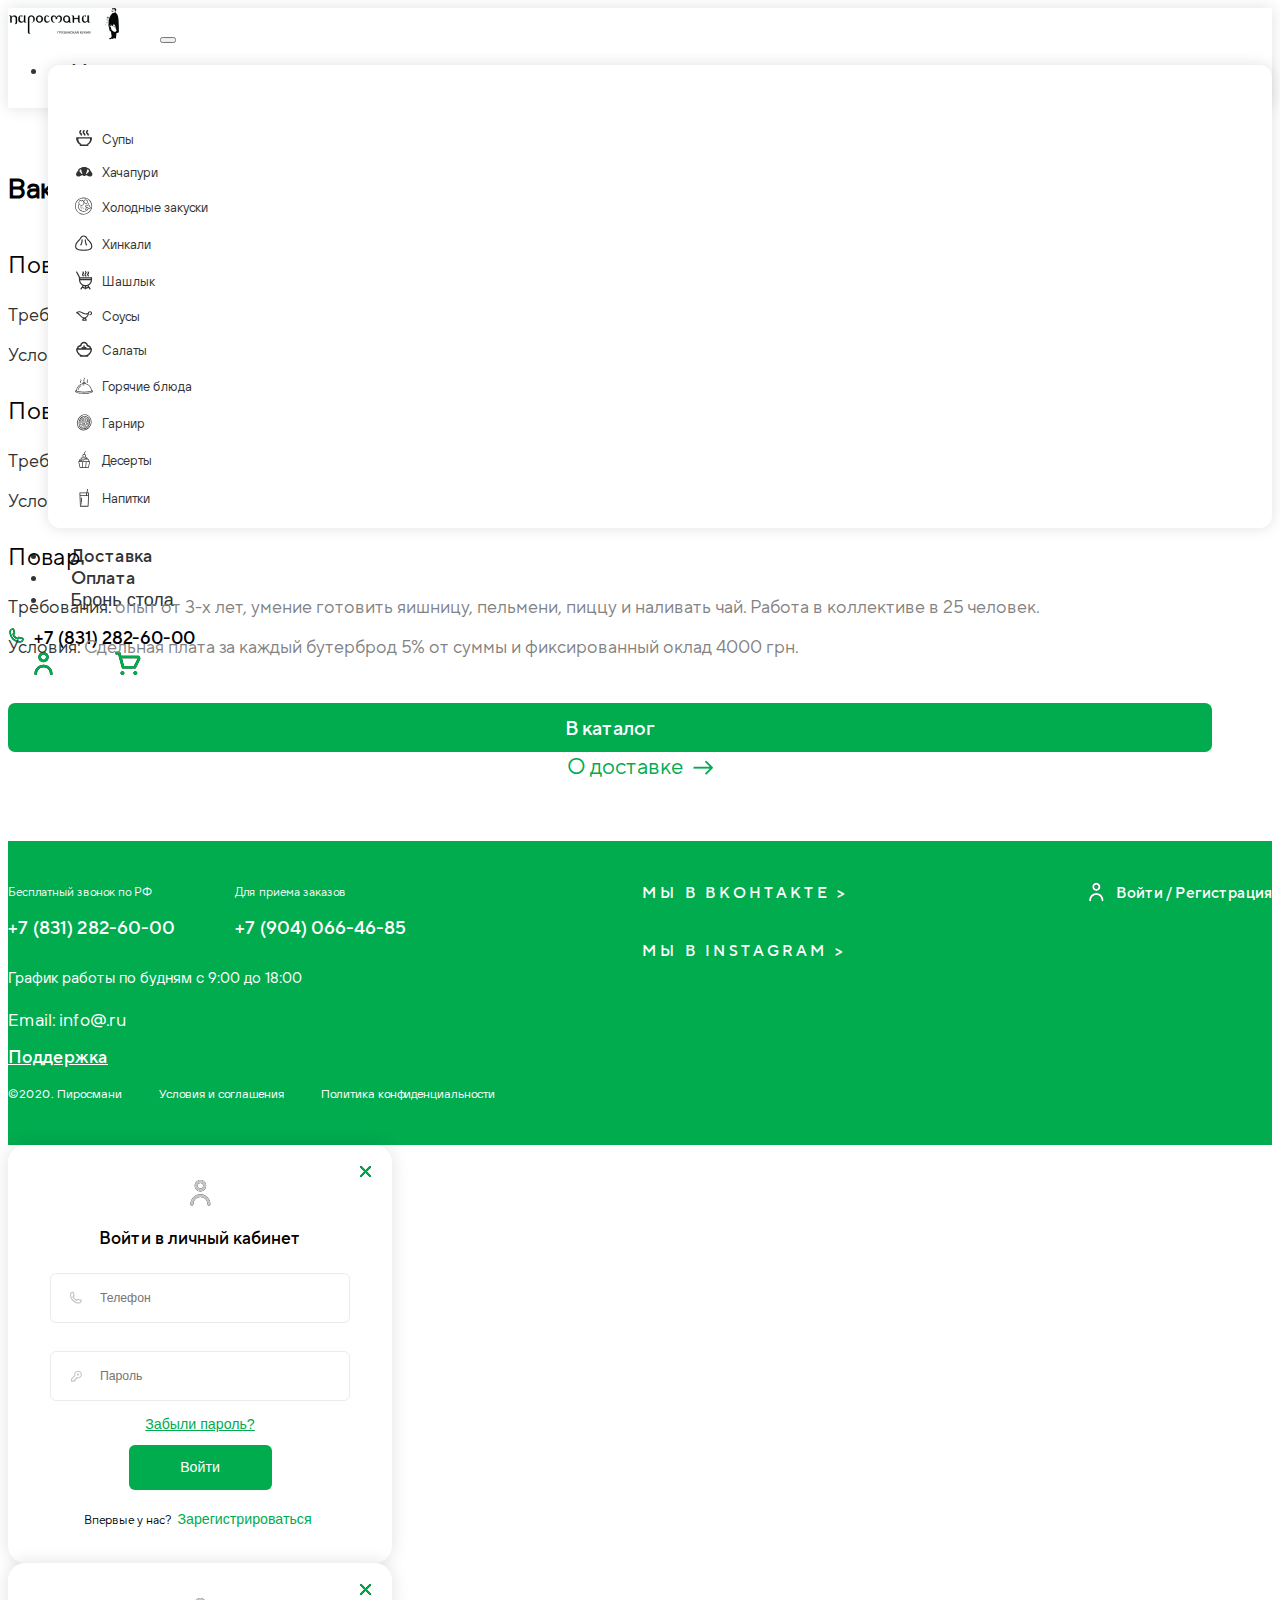
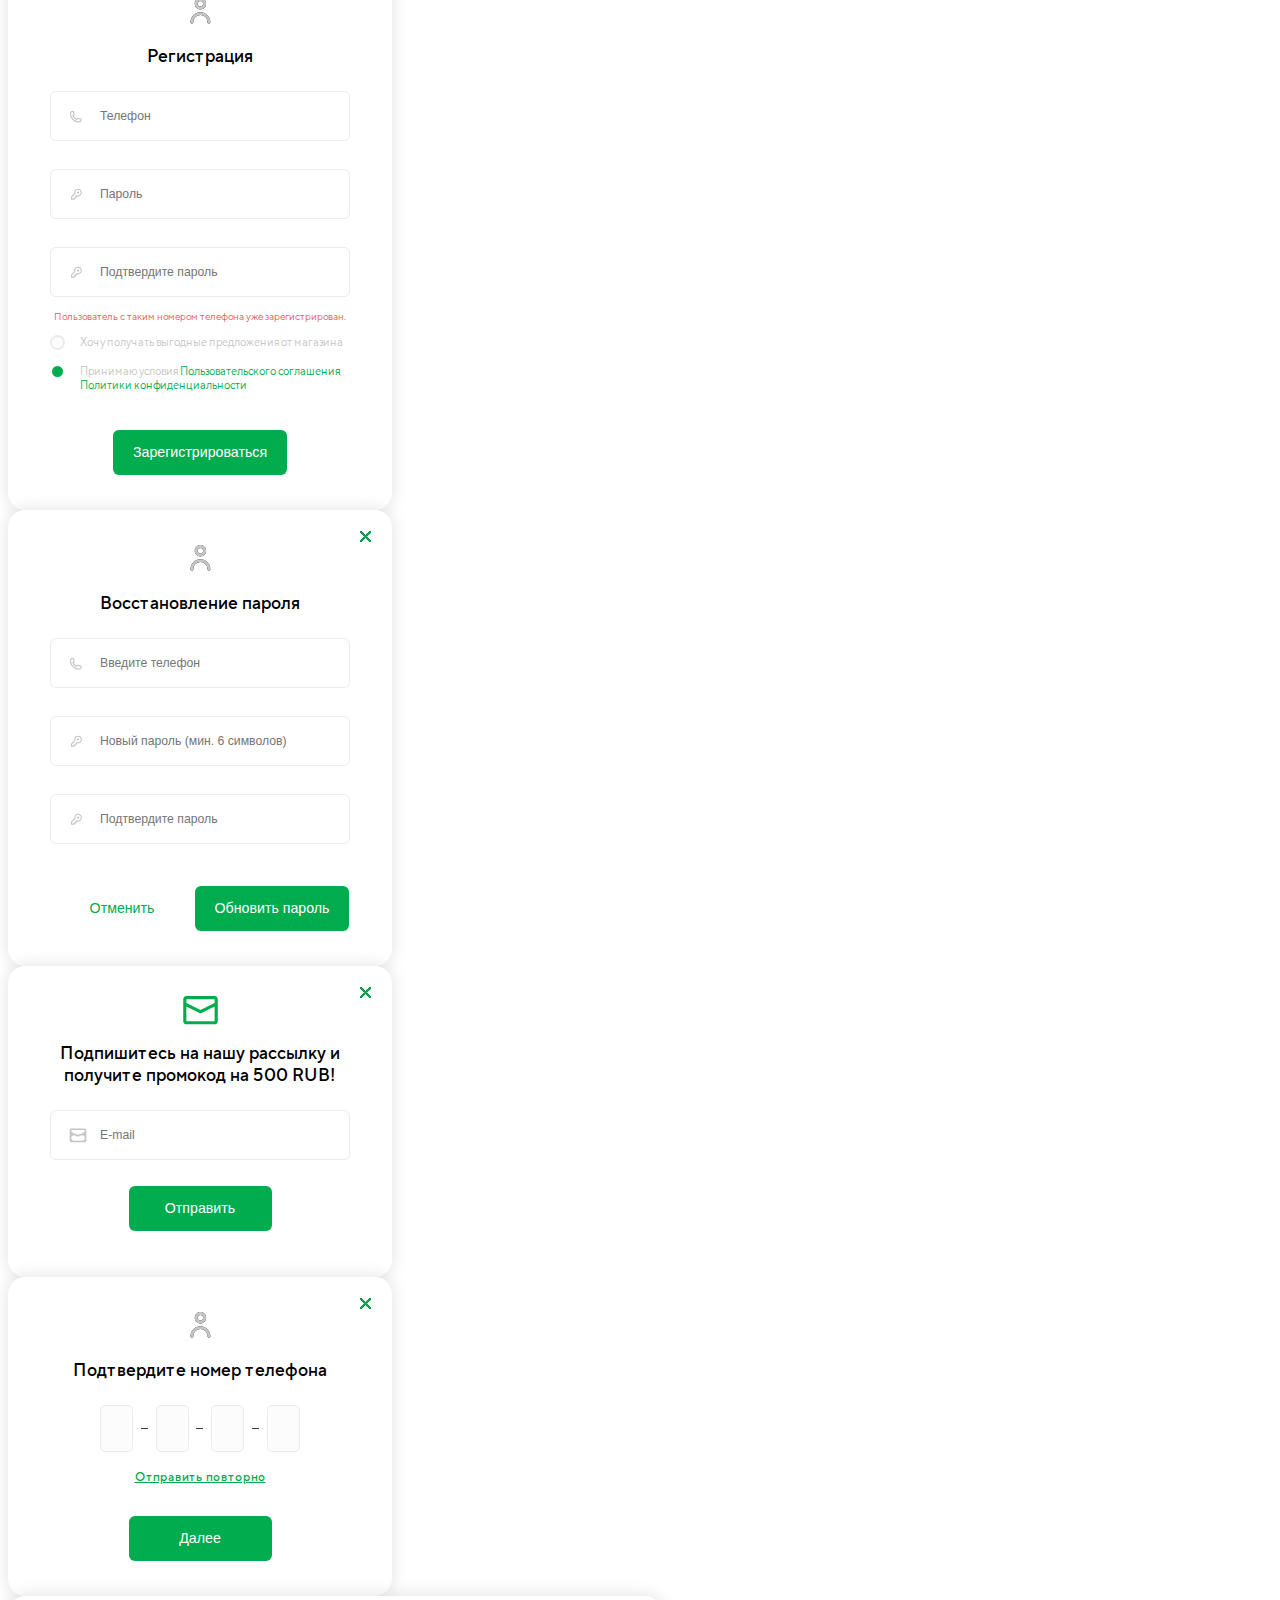
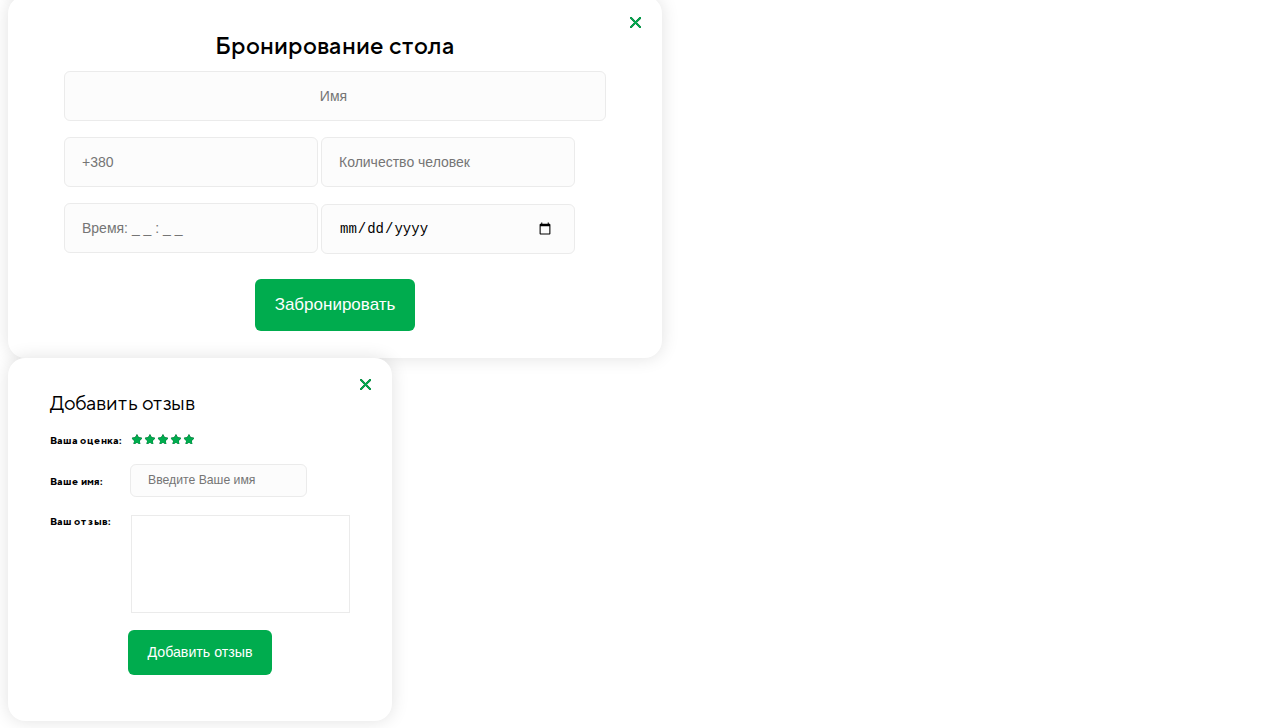
<file: vacancy.html>
<!DOCTYPE html>
<html lang="ru">
<head>
    <meta charset="UTF-8">
    <link href="https://cdn.jsdelivr.net/npm/bootstrap@5.2.0-beta1/dist/css/bootstrap.min.css" rel="stylesheet" integrity="sha384-0evHe/X+R7YkIZDRvuzKMRqM+OrBnVFBL6DOitfPri4tjfHxaWutUpFmBp4vmVor" crossorigin="anonymous">
    <link rel="stylesheet" href="https://unpkg.com/swiper@8/swiper-bundle.min.css">
    <link rel="stylesheet" href="assets/css/style.min.css">
    
    <!-- Useful meta tags -->
    <meta http-equiv="x-ua-compatible" content="ie=edge">
    <meta name="viewport" content="width=device-width, initial-scale=1, shrink-to-fit=no">
    <meta name="robots" content="index, follow">
    <meta name="google" content="notranslate">
    <meta name="format-detection" content="telephone=no">
    <meta name="description" content="">
    
    <title>Vacancy</title></head>
<body>

  <div class="wrapper">

    <!-- <button data-toggle="modal" data-target="#check-phone">Подтвердите номер</button>
    <button data-toggle="modal" data-target="#reviews">Добавить отзыв</button> -->

      <!-- header -->
      <header>
        <div class="container">
          <nav class="navbar navbar-expand-lg navbar-light">
      
      
            <a class="navbar-brand" href="index.html">
                <img src="assets/images/logo.png" alt="">
            </a>
            <button class="navbar-toggler" type="button" data-toggle="collapse" data-target="#navbarSupportedContent" aria-controls="navbarSupportedContent" aria-expanded="false" aria-label="Toggle navigation">
              <span class="navbar-toggler-icon"></span>
            </button>
          
            <div class="collapse navbar-collapse" id="navbarSupportedContent">
              <ul class="navbar-nav mr-auto">
                <li class="nav-item dropdown">
                    <a class="nav-link dropdown-toggle" href="#" id="navbarDropdown" role="button" data-toggle="dropdown" aria-haspopup="true" aria-expanded="false">
                      Меню
                    </a>
                    <div class="dropdown-menu" aria-labelledby="navbarDropdown">
                      <a class="dropdown-item" href="#"><span><svg width="17" height="16" viewBox="0 0 17 16" fill="none" xmlns="http://www.w3.org/2000/svg">
                        <path d="M15.3298 7.26831H0.792887C0.391474 7.26831 0.06604 7.59374 0.06604 7.99516C0.06604 10.8669 1.5882 13.3895 3.86779 14.7996C3.76322 14.9255 3.70028 15.0872 3.70028 15.2636C3.70028 15.665 4.02571 15.9905 4.42712 15.9905H11.6956C12.097 15.9905 12.4224 15.665 12.4224 15.2636C12.4224 15.0872 12.3595 14.9255 12.2549 14.7996C14.5345 13.3895 16.0567 10.8669 16.0567 7.99516C16.0567 7.59374 15.7312 7.26831 15.3298 7.26831Z" fill="#333333"/>
                        <path d="M13.5589 8.41699H2.84618C2.55037 8.41699 2.31055 8.6473 2.31055 8.93137C2.31055 10.9637 3.43227 12.7489 5.11216 13.7467C5.0351 13.8358 4.98872 13.9503 4.98872 14.0752C4.98872 14.3592 5.22854 14.5895 5.52435 14.5895H10.8807C11.1765 14.5895 11.4163 14.3592 11.4163 14.0752C11.4163 13.9503 11.3699 13.8358 11.2929 13.7467C12.9728 12.7489 14.0945 10.9637 14.0945 8.93137C14.0945 8.6473 13.8547 8.41699 13.5589 8.41699Z" fill="white"/>
                        <path d="M5.18342 0.2129C4.89961 -0.0710069 4.43932 -0.07091 4.15546 0.212851C3.75885 0.609516 3.21555 1.15271 3.2157 2.18047C3.21555 3.20838 3.75875 3.75153 4.15541 4.1481C4.51181 4.50454 4.66939 4.67933 4.66939 5.08791C4.66939 5.48933 4.99483 5.81476 5.39624 5.81476C5.79765 5.81476 6.12309 5.48933 6.12309 5.08791C6.12309 4.05991 5.57989 3.51676 5.18322 3.12019C4.82688 2.76384 4.66934 2.58911 4.66939 2.18047C4.66934 1.77199 4.82692 1.5972 5.18337 1.24076C5.46728 0.956949 5.46728 0.496758 5.18342 0.2129Z" fill="#333333"/>
                        <path d="M8.57531 0.2129C8.2915 -0.0710069 7.83122 -0.07091 7.54736 0.212851C7.15069 0.609467 6.60745 1.15266 6.60754 2.18047C6.6074 3.20838 7.1506 3.75153 7.54726 4.1481C7.90371 4.50454 8.06129 4.67933 8.06129 5.08791C8.06129 5.48933 8.38672 5.81476 8.78813 5.81476C9.18955 5.81476 9.51498 5.48933 9.51498 5.08791C9.51498 4.05991 8.97178 3.51676 8.57517 3.12019C8.21877 2.76384 8.06124 2.58911 8.06129 2.18047C8.06124 1.77199 8.21882 1.5972 8.57526 1.24076C8.85917 0.956949 8.85917 0.496758 8.57531 0.2129Z" fill="#333333"/>
                        <path d="M11.9674 0.2129C11.6836 -0.0710069 11.2233 -0.07091 10.9394 0.212851C10.5428 0.609467 9.99954 1.15266 9.99963 2.18047C9.99949 3.20838 10.5427 3.75153 10.9394 4.1481C11.2958 4.50454 11.4534 4.67933 11.4534 5.08791C11.4534 5.48933 11.7788 5.81476 12.1802 5.81476C12.5816 5.81476 12.9071 5.48933 12.9071 5.08791C12.9071 4.05991 12.3639 3.51676 11.9673 3.12019C11.6109 2.76384 11.4533 2.58911 11.4534 2.18047C11.4533 1.77199 11.6109 1.5972 11.9674 1.24076C12.2513 0.956949 12.2513 0.496758 11.9674 0.2129Z" fill="#333333"/>
                        </svg></span>Супы</a>
                      <a class="dropdown-item" href="#"><span><svg width="17" height="11" viewBox="0 0 17 11" fill="none" xmlns="http://www.w3.org/2000/svg">
                        <path d="M16.0579 7.04086C15.5919 6.15172 14.9935 5.33728 14.2891 4.60775C14.2239 4.05892 14.0031 3.52502 13.6092 3.08894C12.9625 2.37504 12.0679 1.91247 11.1122 1.78612C11.1054 1.7766 11.102 1.76508 11.0952 1.75556C10.7352 1.26308 10.183 0.981201 9.57979 0.981201H6.85731C6.25413 0.981201 5.70189 1.26308 5.34187 1.75556C5.33509 1.76508 5.33168 1.7766 5.3249 1.78612C4.36918 1.91247 3.47526 2.37504 2.82795 3.08964C2.43399 3.52505 2.21391 4.05895 2.148 4.60711C1.44359 5.33731 0.846524 6.14971 0.395505 7.01033C-0.0548443 7.77246 -0.0426176 8.71254 0.426741 9.46448C0.854675 10.1492 1.6623 10.554 2.47812 10.554C2.75866 10.554 3.03988 10.5065 3.3075 10.4059L5.89207 9.37212C6.22082 9.47604 6.56183 9.53988 6.91096 9.53988C6.97346 9.53988 7.03594 9.52495 7.09844 9.52154C7.37558 9.84622 7.77498 10.0412 8.22396 10.0412C8.67091 10.0412 9.06897 9.84622 9.34407 9.52221C9.4025 9.52492 9.4616 9.53918 9.51999 9.53918C9.86708 9.53918 10.2074 9.47397 10.5375 9.36938L13.1486 10.4127C13.4155 10.5105 13.6954 10.5574 13.9718 10.5574C14.7843 10.5574 15.579 10.1553 16.011 9.46448C16.4797 8.71254 16.4919 7.77243 16.0579 7.04086ZM6.11693 8.01629C6.04424 7.98572 5.97632 7.94904 5.90841 7.91099C5.83301 7.86887 5.75965 7.8227 5.69103 7.77039C5.65231 7.74186 5.61019 7.71674 5.57351 7.68547L5.30927 7.41037L3.86244 5.90174C3.82102 5.85828 3.78771 5.81004 3.7524 5.7625C3.73473 5.73805 3.71231 5.7163 3.69601 5.69118C3.67156 5.65246 3.65459 5.61034 3.63351 5.56958C3.6145 5.53153 3.59138 5.49555 3.57578 5.45614C3.56152 5.41946 3.55337 5.38074 3.54251 5.34339C3.52824 5.29585 3.51127 5.24965 3.50242 5.20141C3.49631 5.17085 3.49631 5.13961 3.49223 5.10834C3.48545 5.05062 3.47797 4.99219 3.47797 4.9331C3.47934 4.5989 3.59616 4.2647 3.83525 4.00116C4.14907 3.65407 4.55118 3.39594 4.99338 3.24855C5.00494 3.31717 5.02394 3.38441 5.04295 3.45096C5.04974 3.47678 5.04974 3.50327 5.05789 3.5284L6.5285 8.14668C6.38455 8.12089 6.24938 8.07064 6.11693 8.01629ZM12.9449 5.10838C12.9408 5.13961 12.9408 5.17088 12.9347 5.20145C12.9259 5.25035 12.9089 5.29655 12.8946 5.34409C12.883 5.38144 12.8756 5.41949 12.8613 5.45617C12.8443 5.49896 12.8199 5.53835 12.7988 5.5791C12.7791 5.61645 12.7642 5.65517 12.7411 5.69051C12.6928 5.76524 12.6378 5.83656 12.5747 5.90177L10.8751 7.67397C10.7549 7.7779 10.6225 7.86008 10.4859 7.93277C10.4465 7.95315 10.4078 7.9742 10.3677 7.99254C10.221 8.05841 10.0696 8.11344 9.91195 8.14333L11.3791 3.52776C11.3873 3.50331 11.3866 3.47818 11.3934 3.45373C11.4131 3.38581 11.4321 3.31787 11.4437 3.24858C11.8852 3.39597 12.288 3.6541 12.6018 4.00052C12.8409 4.26477 12.9578 4.59896 12.9591 4.93316C12.9591 4.99222 12.9516 5.05065 12.9449 5.10838Z" fill="#333333"/>
                        </svg></span>Хачапури</a>
                      <a class="dropdown-item" href="#"><span><svg width="18" height="18" viewBox="0 0 18 18" fill="none" xmlns="http://www.w3.org/2000/svg">
                        <path d="M14.6247 3.0638C13.0139 1.45302 10.8723 0.565918 8.59429 0.565918C6.31631 0.565918 4.17472 1.45302 2.56395 3.0638C0.953111 4.67457 0.06604 6.81619 0.06604 9.0942C0.06604 11.361 0.945649 13.4951 2.54283 15.1034C2.65813 15.2195 2.84565 15.22 2.96161 15.1048C3.07761 14.9896 3.07828 14.8021 2.96305 14.686C1.4768 13.1894 0.65832 11.2035 0.65832 9.0942C0.65832 4.71828 4.2184 1.1582 8.59432 1.1582C12.9702 1.1582 16.5303 4.71828 16.5303 9.0942C16.5303 13.4701 12.9702 17.0302 8.59429 17.0302C6.77631 17.0302 5.06596 16.4322 3.6481 15.3007C3.52028 15.1987 3.33396 15.2197 3.23195 15.3474C3.12991 15.4753 3.15087 15.6616 3.27876 15.7637C4.80258 16.9797 6.64072 17.6225 8.59432 17.6225C10.8723 17.6225 13.014 16.7354 14.6247 15.1246C16.2355 13.5139 17.1226 11.3722 17.1226 9.09424C17.1226 6.81626 16.2355 4.67457 14.6247 3.0638Z" fill="#333333"/>
                        <path d="M13.7925 7.04492C13.6453 6.67194 13.4568 6.31359 13.2322 5.97976C13.1409 5.84404 12.9568 5.80802 12.8212 5.89937C12.6855 5.99072 12.6495 6.17471 12.7408 6.31039C12.9416 6.60875 13.11 6.92899 13.2415 7.26229C13.2875 7.37872 13.399 7.44981 13.5171 7.44981C13.5533 7.44981 13.5901 7.44315 13.6257 7.42909C13.7779 7.36903 13.8525 7.19706 13.7925 7.04492Z" fill="#333333"/>
                        <path d="M10.9261 13.8536C10.8624 13.703 10.6887 13.6326 10.538 13.6963C9.9225 13.9566 9.26852 14.0886 8.59422 14.0886C5.84046 14.0886 3.60009 11.8483 3.60009 9.09451C3.60009 8.62758 3.66442 8.16546 3.79128 7.72096C3.83619 7.56368 3.74504 7.39982 3.5878 7.35494C3.43036 7.3101 3.26663 7.40108 3.22175 7.55842C3.0798 8.05579 3.00781 8.57262 3.00781 9.09447C3.00781 12.1748 5.51385 14.6809 8.59422 14.6809C9.3482 14.6809 10.0799 14.5331 10.7688 14.2418C10.9194 14.178 10.9899 14.0043 10.9261 13.8536Z" fill="#333333"/>
                        <path d="M12.6691 3.40557C12.4988 3.11095 12.2267 2.98879 12.0369 2.92256C11.9842 2.90417 11.9274 2.90104 11.873 2.91356L11.8502 2.91883C11.5147 2.99585 11.1677 2.86509 10.9664 2.58559C10.9328 2.53882 10.8862 2.50284 10.8324 2.48215C10.648 2.41133 10.3663 2.33001 10.0511 2.44208C9.43499 2.66118 8.95374 3.13906 8.73074 3.7532C8.69943 3.83945 8.67441 3.92669 8.65422 4.01451C8.53439 3.86353 8.39817 3.72311 8.2464 3.59562C8.15069 3.51527 8.04449 3.45054 7.93069 3.40331C7.58912 3.26149 7.19399 3.3004 6.87365 3.50748L6.75775 3.58237C6.53602 3.72578 6.25172 3.72232 6.03348 3.57344L5.96462 3.52647C5.55667 3.24816 5.02315 3.25399 4.63718 3.54089C4.62069 3.55318 4.60427 3.56601 4.58788 3.5795C4.33703 3.78654 4.12475 4.03246 3.95695 4.31043C3.8724 4.45045 3.91744 4.63247 4.05743 4.71699C4.19751 4.80147 4.37947 4.7565 4.46398 4.61652C4.59717 4.39591 4.76567 4.2007 4.96482 4.03636C4.97328 4.02937 4.98184 4.0227 4.99047 4.01627C5.17393 3.87989 5.43127 3.87966 5.63082 4.01577L5.69968 4.06275C6.11533 4.34628 6.65691 4.35291 7.07926 4.07977L7.19516 4.00488C7.35183 3.90361 7.54188 3.88322 7.70345 3.95035C7.76229 3.9748 7.81532 4.00711 7.86543 4.04922C8.42003 4.51504 8.71382 5.19797 8.67161 5.92297C8.60512 7.06472 7.65762 8.00003 6.51446 8.05237C5.8874 8.08112 5.29312 7.85898 4.84096 7.42701C4.3885 6.99477 4.13928 6.41225 4.13928 5.78678C4.13928 5.63741 4.15384 5.4881 4.18262 5.34298C4.21437 5.18251 4.11009 5.02667 3.94962 4.99492C3.78955 4.96311 3.63338 5.06741 3.6016 5.22785C3.56539 5.41078 3.547 5.59886 3.547 5.78675C3.547 6.57558 3.86121 7.31018 4.4318 7.85522C4.96935 8.36875 5.66587 8.64711 6.40576 8.64708C6.45087 8.64708 6.49611 8.64605 6.54151 8.64395C7.2444 8.61177 7.90986 8.31928 8.41536 7.82034C8.89701 7.34496 9.19243 6.72193 9.25473 6.05682C9.49812 6.29542 9.79641 6.47511 10.1334 6.58031C10.3434 6.64591 10.5603 6.67842 10.7772 6.67842C11.089 6.67842 11.4006 6.61106 11.6909 6.47771C12.1831 6.25157 12.571 5.85561 12.7831 5.36274C13.059 4.72185 13.0175 4.00848 12.6691 3.40557ZM12.2392 5.12861C11.9225 5.86441 11.075 6.25367 10.3099 6.01495C9.89019 5.88393 9.55192 5.5956 9.3574 5.20307C9.16279 4.81027 9.13793 4.36713 9.28748 3.95531C9.44991 3.50794 9.80057 3.15978 10.2495 3.00011C10.2892 2.98602 10.3295 2.97883 10.3732 2.97883C10.4245 2.97883 10.4804 2.98872 10.5455 3.00894C10.8779 3.4112 11.4 3.60292 11.9152 3.50988C12.0363 3.56095 12.1085 3.61924 12.1563 3.70193C12.4102 4.14127 12.4403 4.66122 12.2392 5.12861Z" fill="#333333"/>
                        <path d="M15.0376 9.64647C15.0833 8.981 14.7499 8.33712 14.1627 7.99399C13.5753 7.65086 12.8507 7.67661 12.2935 8.04319C11.9912 7.87263 11.6408 7.82722 11.3045 7.9155C10.9614 8.00552 10.674 8.22372 10.4952 8.52987C10.1371 9.14277 10.3273 9.92734 10.9155 10.311C10.9118 10.3656 10.9086 10.4197 10.9056 10.473C10.8758 10.9935 10.845 11.5318 10.2851 12.49C10.2026 12.6312 10.2502 12.8126 10.3914 12.8951L11.7451 13.6859C11.7908 13.7127 11.8424 13.7264 11.8945 13.7264C11.9196 13.7264 11.9449 13.7232 11.9697 13.7167C12.0456 13.6967 12.1105 13.6474 12.1502 13.5796C12.5826 12.8395 12.9492 12.5112 13.2203 12.3079C13.3511 12.2098 13.3777 12.0242 13.2795 11.8933C13.1814 11.7625 12.9958 11.736 12.865 11.8341C12.4596 12.1381 12.1221 12.5128 11.7931 13.028L10.9408 12.5301C11.4306 11.606 11.4683 11.0069 11.4963 10.5181C11.596 10.529 11.6969 10.5294 11.797 10.5177C11.9452 10.7378 12.1412 10.922 12.3729 11.0574C12.6046 11.1928 12.8613 11.273 13.1258 11.294C13.2364 11.5581 13.4308 11.7824 13.6808 11.9285C13.8908 12.0512 14.121 12.1095 14.3482 12.1095C14.805 12.1095 15.2502 11.8739 15.4968 11.4519C15.8626 10.8258 15.6561 10.0204 15.0376 9.64647ZM14.9853 11.1532C14.7809 11.5033 14.3297 11.6217 13.9795 11.4172C13.7998 11.3122 13.6764 11.1422 13.632 10.9385C13.6023 10.8019 13.4813 10.7053 13.3428 10.7053C13.3377 10.7053 13.3325 10.7055 13.3274 10.7057C13.0979 10.7177 12.8708 10.6624 12.6715 10.5461C12.4724 10.4297 12.3129 10.2592 12.2104 10.0532C12.1459 9.92331 11.9966 9.85931 11.8581 9.90205C11.6587 9.96345 11.4501 9.93937 11.2704 9.83446C10.9204 9.62992 10.802 9.17875 11.0065 8.82863C11.1056 8.65909 11.2647 8.53823 11.4547 8.48836C11.6447 8.43846 11.8427 8.46561 12.0122 8.56468C12.0468 8.5849 12.0805 8.60856 12.1124 8.63504C12.2236 8.72759 12.3856 8.72612 12.4953 8.63144C12.8775 8.30121 13.4275 8.2505 13.8638 8.50542C14.3 8.7603 14.526 9.26427 14.426 9.75954C14.3973 9.90149 14.4756 10.0434 14.6109 10.0949C14.6497 10.1096 14.6868 10.1273 14.7213 10.1475C14.7213 10.1475 14.7213 10.1475 14.7213 10.1475C15.0714 10.352 15.1898 10.8032 14.9853 11.1532Z" fill="#333333"/>
                        <path d="M8.45835 11.9336C8.6219 11.9336 8.75447 11.801 8.75447 11.6374C8.75447 11.4739 8.6219 11.3413 8.45835 11.3413C8.29481 11.3413 8.16223 11.4739 8.16223 11.6374C8.16223 11.801 8.29481 11.9336 8.45835 11.9336Z" fill="#333333"/>
                        <path d="M7.84202 10.7487C8.00557 10.7487 8.13815 10.6162 8.13815 10.4526C8.13815 10.2891 8.00557 10.1565 7.84202 10.1565C7.67848 10.1565 7.5459 10.2891 7.5459 10.4526C7.5459 10.6162 7.67848 10.7487 7.84202 10.7487Z" fill="#333333"/>
                        <path d="M7.00218 11.8147C7.16572 11.8147 7.2983 11.6821 7.2983 11.5185C7.2983 11.355 7.16572 11.2224 7.00218 11.2224C6.83863 11.2224 6.70605 11.355 6.70605 11.5185C6.70605 11.6821 6.83863 11.8147 7.00218 11.8147Z" fill="#333333"/>
                        <path d="M6.15171 12.2295C6.31526 12.2295 6.44784 12.0969 6.44784 11.9333C6.44784 11.7698 6.31526 11.6372 6.15171 11.6372C5.98817 11.6372 5.85559 11.7698 5.85559 11.9333C5.85559 12.0969 5.98817 12.2295 6.15171 12.2295Z" fill="#333333"/>
                        <path d="M5.67503 11.1633C5.83858 11.1633 5.97115 11.0307 5.97115 10.8672C5.97115 10.7036 5.83858 10.571 5.67503 10.571C5.51149 10.571 5.37891 10.7036 5.37891 10.8672C5.37891 11.0307 5.51149 11.1633 5.67503 11.1633Z" fill="#333333"/>
                        <path d="M6.68187 10.6303C6.84541 10.6303 6.97799 10.4978 6.97799 10.3342C6.97799 10.1707 6.84541 10.0381 6.68187 10.0381C6.51832 10.0381 6.38574 10.1707 6.38574 10.3342C6.38574 10.4978 6.51832 10.6303 6.68187 10.6303Z" fill="#333333"/>
                        <path d="M7.00218 9.56417C7.16572 9.56417 7.2983 9.43159 7.2983 9.26805C7.2983 9.1045 7.16572 8.97192 7.00218 8.97192C6.83863 8.97192 6.70605 9.1045 6.70605 9.26805C6.70605 9.43159 6.83863 9.56417 7.00218 9.56417Z" fill="#333333"/>
                        <path d="M5.61583 10.0974C5.77937 10.0974 5.91195 9.9648 5.91195 9.80125C5.91195 9.63771 5.77937 9.50513 5.61583 9.50513C5.45228 9.50513 5.3197 9.63771 5.3197 9.80125C5.3197 9.9648 5.45228 10.0974 5.61583 10.0974Z" fill="#333333"/>
                        </svg></span>Холодные закуски</a>
                      <a class="dropdown-item" href="#"><span><svg width="18" height="16" viewBox="0 0 18 16" fill="none" xmlns="http://www.w3.org/2000/svg">
                        <path d="M13.4947 4.55073C13.1164 4.1967 12.7852 3.68508 12.4346 3.14333C12.0267 2.51323 11.605 1.86172 11.0411 1.34559C10.357 0.719387 9.59156 0.415039 8.70104 0.415039C7.81052 0.415039 7.04507 0.719387 6.36099 1.34552C5.79705 1.86169 5.37535 2.5132 4.96751 3.14326C4.61689 3.68501 4.28569 4.1967 3.9074 4.55066C2.47065 5.89521 0.06604 8.14553 0.06604 11.2792C0.06604 12.9235 0.835331 14.1276 2.35263 14.8581C3.73662 15.5244 5.75387 15.8347 8.70104 15.8347C11.6482 15.8347 13.6655 15.5244 15.0494 14.8581C16.5667 14.1276 17.336 12.9235 17.336 11.2792C17.336 8.14553 14.9314 5.89521 13.4947 4.55073ZM14.5662 13.8267C13.3555 14.4096 11.437 14.693 8.70104 14.693C5.96509 14.693 4.04654 14.4097 2.83585 13.8267C1.69924 13.2795 1.19233 12.4938 1.19233 11.2792C1.19233 8.64539 3.28598 6.68609 4.67136 5.38961C5.15138 4.94042 5.53665 4.34523 5.9092 3.76963C6.27798 3.19988 6.65927 2.61075 7.11577 2.19295C7.58999 1.75894 8.09369 1.5568 8.70104 1.5568C9.30839 1.5568 9.81209 1.75894 10.2863 2.19298C10.7428 2.61078 11.1241 3.19992 11.4928 3.76967C11.8654 4.34527 12.2507 4.94049 12.7307 5.38964C14.1161 6.68612 16.2097 8.64542 16.2097 11.2792C16.2097 12.4938 15.7028 13.2795 14.5662 13.8267Z" fill="#333333"/>
                        <path d="M7.78176 4.89654L7.11052 3.97974C6.63992 4.33383 6.55383 5.07537 6.43467 6.10179C6.28861 7.35991 6.10687 8.92565 5.20593 9.82286L5.99526 10.6373C7.17906 9.4583 7.39534 7.59542 7.55323 6.23518C7.61257 5.72424 7.69376 5.02456 7.80716 4.87291C7.80706 4.87305 7.79926 4.88338 7.78176 4.89654Z" fill="#333333"/>
                        <path d="M10.9673 6.10183C10.8482 5.07537 10.7621 4.3338 10.2915 3.97974L9.62021 4.89654C9.60271 4.88338 9.59492 4.87305 9.59485 4.87298C9.70822 5.02459 9.78944 5.72434 9.84877 6.23521C10.0067 7.59543 10.2229 9.45834 11.4068 10.6373L12.1961 9.8229C11.2951 8.92569 11.1134 7.35991 10.9673 6.10183Z" fill="#333333"/>
                        </svg></span>Хинкали</a>
                      <a class="dropdown-item" href="#"><span><svg width="17" height="19" viewBox="0 0 17 19" fill="none" xmlns="http://www.w3.org/2000/svg">
                        <path d="M7.66846 4.26743L7.36211 4.02123C7.29735 3.96919 7.24877 3.90288 7.21778 3.82894C7.1923 3.76796 7.1785 3.70187 7.17944 3.63344C7.18002 3.59109 7.18643 3.5499 7.19731 3.51023C7.22531 3.40788 7.2856 3.31682 7.37256 3.25073C7.79556 2.92928 8.04558 2.4403 8.05852 1.9092C8.07145 1.37805 7.84561 0.877467 7.43876 0.535768C7.17457 0.313855 6.78059 0.348162 6.55874 0.612346C6.33687 0.87653 6.37114 1.27048 6.63529 1.4924C6.79194 1.62397 6.81176 1.79092 6.80963 1.87871C6.80751 1.96646 6.77958 2.13223 6.61662 2.25601C6.18775 2.582 5.93758 3.07783 5.93034 3.6165C5.92306 4.15514 6.15971 4.6576 6.57961 4.99501L6.88596 5.24121C7.00135 5.33393 7.13951 5.37901 7.27685 5.37901C7.45962 5.37901 7.64074 5.29916 7.76413 5.14561C7.98017 4.87666 7.93736 4.4835 7.66846 4.26743Z" fill="#333333"/>
                        <path d="M10.2626 4.59063L9.90326 4.30183C9.87108 4.27596 9.84254 4.24702 9.81601 4.2166C9.70693 4.09138 9.64643 3.93127 9.6487 3.76143C9.65053 3.62737 9.69097 3.5003 9.76307 3.39248C9.80455 3.33046 9.85634 3.27475 9.91778 3.22808C10.3876 2.871 10.6653 2.32789 10.6797 1.73797C10.6941 1.14809 10.4432 0.592043 9.99137 0.212541C9.72718 -0.00937209 9.33319 0.0248987 9.11132 0.289083C8.88944 0.553231 8.92371 0.947219 9.18786 1.1691C9.34736 1.30304 9.43586 1.4993 9.43078 1.70752C9.4257 1.91574 9.32768 2.10745 9.16188 2.23344C8.68555 2.59542 8.40767 3.14617 8.39959 3.74445C8.39152 4.34273 8.65437 4.90079 9.12069 5.27557L9.48001 5.56437C9.5954 5.65709 9.7336 5.70218 9.8709 5.70218C10.0537 5.70218 10.2348 5.62232 10.3582 5.4688C10.5743 5.1999 10.5315 4.80674 10.2626 4.59063Z" fill="#333333"/>
                        <path d="M12.7587 4.26743L12.4523 4.02123C12.3876 3.96919 12.339 3.90292 12.308 3.82894C12.2825 3.76796 12.2687 3.70187 12.2696 3.63344C12.2702 3.59109 12.2766 3.54987 12.2875 3.51019C12.3155 3.40788 12.3758 3.31678 12.4628 3.25073C12.8858 2.92928 13.1358 2.4403 13.1487 1.9092C13.1617 1.37805 12.9358 0.877467 12.529 0.535768C12.2648 0.313855 11.8708 0.348162 11.649 0.612346C11.4271 0.87653 11.4613 1.27048 11.7255 1.4924C11.8821 1.62397 11.902 1.79092 11.8998 1.87871C11.8977 1.96646 11.8697 2.13223 11.7068 2.25601C11.278 2.582 11.0278 3.07783 11.0205 3.6165C11.0133 4.15514 11.2499 4.6576 11.6698 4.99501L11.9762 5.24121C12.0916 5.33393 12.2297 5.37901 12.3671 5.37901C12.5498 5.37901 12.731 5.29916 12.8543 5.14561C13.0704 4.87666 13.0276 4.4835 12.7587 4.26743Z" fill="#333333"/>
                        <path d="M16.0566 8.78884V6.54293C16.0566 6.19795 15.7769 5.91326 15.432 5.91326C15.2055 5.91326 15.0077 6.04321 14.8981 6.20981H4.10568L1.24492 0.717468C1.08564 0.411482 0.708405 0.295011 0.402454 0.454293C0.0964314 0.613539 -0.0225254 0.991923 0.136684 1.29798L2.93943 6.68502V8.78884C2.93943 11.3229 4.37513 13.5269 6.47347 14.6265L4.52302 17.5449C4.33134 17.8317 4.40846 18.2196 4.69524 18.4113C4.80187 18.4826 4.92249 18.5167 5.04173 18.5167C5.24332 18.5167 5.4412 18.4193 5.56163 18.2391L6.4295 16.9405L8.89419 17.701V17.8695C8.89419 18.2145 9.17387 18.4941 9.51881 18.4941C9.86379 18.4941 10.1434 18.2144 10.1434 17.8695V17.701L12.6081 16.9405L13.476 18.2391C13.5964 18.4193 13.7943 18.5167 13.9959 18.5167C14.1152 18.5167 14.2358 18.4826 14.3424 18.4113C14.6292 18.2196 14.7063 17.8317 14.5146 17.5449L12.5554 14.6135C14.6355 13.5095 16.0566 11.313 16.0566 8.78884ZM4.18875 7.45909H14.8074V8.00043H4.18875V7.45909ZM8.89426 16.3936L7.15391 15.8566L7.65612 15.1052C8.05454 15.2225 8.46856 15.3029 8.89426 15.3423V16.3936ZM10.1435 16.3936V15.34C10.5676 15.2987 10.9798 15.2165 11.3766 15.0977L11.8839 15.8567L10.1435 16.3936ZM9.50847 14.1217H9.50328C6.73098 14.1217 4.4481 11.998 4.20972 9.24967H14.7865C14.5488 11.998 12.2726 14.1217 9.50847 14.1217Z" fill="#333333"/>
                        </svg></span>Шашлык</a>
                      <a class="dropdown-item" href="#"><span><svg width="17" height="10" viewBox="0 0 17 10" fill="none" xmlns="http://www.w3.org/2000/svg">
                        <path d="M12.9194 2.37451C12.9194 1.83417 13.3789 1.35772 13.9435 1.35772C14.5082 1.35772 14.9676 1.79734 14.9676 2.33768C14.9676 2.87802 14.5082 3.31764 13.9435 3.31764C13.6428 3.31764 13.399 3.55087 13.399 3.83866C13.399 4.12634 13.6428 4.35968 13.9435 4.35968C15.1087 4.35968 16.0566 3.45267 16.0566 2.33762C16.0566 1.22268 15.1087 0.315675 13.9435 0.315675C12.883 0.315675 12.0026 1.06725 11.8531 2.04298C11.1571 2.27956 10.5189 2.39528 9.91085 2.39528C9.91074 2.39528 9.91058 2.39528 9.91042 2.39528C8.62116 2.39507 7.66016 1.87039 6.64285 1.31506C6.0351 0.983218 5.40673 0.640148 4.70422 0.416088C4.21148 0.258901 3.71232 0.179199 3.22065 0.179199C1.40979 0.179199 0.273061 1.24705 0.22552 1.29239C0.0960877 1.41624 0.0404168 1.59404 0.0771359 1.76565C0.113909 1.93721 0.238388 2.07961 0.408307 2.14458C2.04484 2.77096 2.94666 3.82361 3.81871 4.84154C4.68511 5.85272 5.57552 6.89054 7.10981 7.27714C6.59735 7.72444 6.10116 8.38199 6.10116 9.25262C6.10116 9.54031 6.34495 9.77354 6.64565 9.77354H10.2393C10.2397 9.77354 10.2401 9.77354 10.2403 9.77354C10.5411 9.77354 10.7848 9.54031 10.7848 9.25262C10.7848 9.23995 10.7844 9.22738 10.7834 9.21491C10.7687 8.31882 10.2281 7.6518 9.6964 7.21037C11.5831 6.51573 12.9194 4.29744 12.9194 2.37451ZM7.30562 8.7317C7.54995 8.18853 8.12319 7.80697 8.44176 7.62836C8.75942 7.80759 9.33287 8.19054 9.57822 8.7317H7.30562ZM10.7978 5.11877C10.1248 5.94067 9.29228 6.39337 8.4535 6.39337C6.55633 6.39337 5.71992 5.41702 4.66094 4.18095C3.89823 3.29074 3.05068 2.30151 1.69057 1.57637C2.0695 1.39193 2.5904 1.22134 3.22071 1.22134C3.59506 1.22134 3.97829 1.28301 4.35986 1.40481C4.96045 1.59631 5.51554 1.8994 6.10321 2.22016C7.19907 2.81846 8.3323 3.43721 9.91036 3.43732C9.91058 3.43732 9.91074 3.43732 9.91095 3.43732C10.5017 3.43732 11.1078 3.34989 11.7465 3.17127C11.5999 3.8537 11.2676 4.54489 10.7978 5.11877Z" fill="#333333"/>
                        </svg></span>Соусы</a>
                      <a class="dropdown-item" href="#"><span><svg width="17" height="16" viewBox="0 0 17 16" fill="none" xmlns="http://www.w3.org/2000/svg">
                        <path d="M16.0566 7.93704C16.0566 7.54455 15.7312 7.22635 15.3298 7.22635H15.2635C14.9608 5.62137 13.652 4.35667 12.0027 4.0832C11.6828 2.23891 10.0372 0.830078 8.06132 0.830078C6.08547 0.830078 4.4398 2.23891 4.11994 4.0832C2.47063 4.35667 1.16193 5.62137 0.859172 7.22635H0.792884C0.391472 7.22635 0.06604 7.54455 0.06604 7.93704C0.06604 10.745 1.5882 13.2115 3.86777 14.5902C3.7632 14.7133 3.70026 14.8714 3.70026 15.0439C3.70026 15.4364 4.02569 15.7546 4.4271 15.7546H11.6955C12.097 15.7546 12.4224 15.4364 12.4224 15.0439C12.4224 14.8714 12.3594 14.7133 12.2549 14.5902C14.5345 13.2115 16.0566 10.745 16.0566 7.93704ZM4.79053 5.44957C5.19194 5.44957 5.51737 5.13137 5.51737 4.73888C5.51737 3.3673 6.65856 2.25146 8.06132 2.25146C9.46404 2.25146 10.6053 3.3673 10.6053 4.73888C10.6053 5.13137 10.9307 5.44957 11.3321 5.44957C12.4823 5.44957 13.4562 6.20007 13.7697 7.22635H10.2419C10.563 6.99083 10.6281 6.54537 10.3872 6.23138C10.1463 5.91735 9.69076 5.85377 9.36964 6.08924L8.78817 6.51566V4.95209C8.78817 4.5596 8.46274 4.2414 8.06132 4.2414C7.65991 4.2414 7.33448 4.5596 7.33448 4.95209V6.51566L6.753 6.08924C6.43188 5.85372 5.9763 5.9174 5.73542 6.23138C5.49455 6.54537 5.55967 6.99083 5.88079 7.22635L5.88084 7.2264H2.35293C2.66645 6.20007 3.64032 5.44957 4.79053 5.44957ZM8.06132 14.3332C4.69996 14.3332 1.92259 11.8413 1.55985 8.64774H8.05958C8.05997 8.64774 8.0604 8.64778 8.06079 8.64778C8.06098 8.64778 8.06118 8.64774 8.06137 8.64774C8.06157 8.64774 8.06176 8.64778 8.06195 8.64778C8.06234 8.64778 8.06278 8.64774 8.06316 8.64774H14.5628C14.2 11.8413 11.4227 14.3332 8.06132 14.3332Z" fill="#333333"/>
                        </svg></span>Салаты</a>
                      <a class="dropdown-item" href="#"><span><svg width="19" height="17" viewBox="0 0 19 17" fill="none" xmlns="http://www.w3.org/2000/svg">
                        <path d="M5.54237 5.95444C5.60127 6.01333 5.67859 6.04294 5.75591 6.04294C5.83324 6.04294 5.91056 6.01333 5.96946 5.95444C6.08756 5.83634 6.08756 5.64545 5.96946 5.52735C5.66289 5.22047 5.66289 4.72149 5.96946 4.41462C6.23224 4.15184 6.37722 3.80267 6.37722 3.43116C6.37722 3.05965 6.23254 2.71048 5.96946 2.44771C5.85136 2.32961 5.66047 2.32961 5.54237 2.44771C5.42427 2.5658 5.42427 2.7567 5.54237 2.8748C5.69098 3.0234 5.77313 3.22094 5.77313 3.43116C5.77313 3.64138 5.69128 3.83892 5.54237 3.98753C5.0002 4.52969 5.0002 5.41227 5.54237 5.95444Z" fill="#333333"/>
                        <path d="M12.1875 5.95444C12.2464 6.01333 12.3237 6.04294 12.4011 6.04294C12.4784 6.04294 12.5557 6.01333 12.6146 5.95444C12.7327 5.83634 12.7327 5.64545 12.6146 5.52735C12.308 5.22047 12.308 4.72149 12.6146 4.41462C12.8774 4.15184 13.0224 3.80267 13.0224 3.43116C13.0224 3.05965 12.8777 2.71048 12.6146 2.44771C12.4965 2.32961 12.3056 2.32961 12.1875 2.44771C12.0694 2.5658 12.0694 2.7567 12.1875 2.8748C12.3361 3.0234 12.4183 3.22094 12.4183 3.43116C12.4183 3.64138 12.3364 3.83892 12.1875 3.98753C11.6453 4.52969 11.6453 5.41227 12.1875 5.95444Z" fill="#333333"/>
                        <path d="M8.865 4.14242C8.9239 4.20132 9.00122 4.23092 9.07855 4.23092C9.15587 4.23092 9.23319 4.20132 9.29209 4.14242C9.41019 4.02433 9.41019 3.83343 9.29209 3.71533C8.98552 3.40846 8.98552 2.90948 9.29209 2.6026C9.55487 2.33983 9.69985 1.99066 9.69985 1.61915C9.69985 1.24763 9.55517 0.898472 9.29209 0.635694C9.17399 0.517594 8.9831 0.517594 8.865 0.635694C8.7469 0.753793 8.7469 0.944685 8.865 1.06278C9.01361 1.21139 9.09576 1.40893 9.09576 1.61915C9.09576 1.82937 9.01391 2.02691 8.865 2.17551C8.32283 2.71768 8.32283 3.60026 8.865 4.14242Z" fill="#333333"/>
                        <path d="M7.65542 8.3122C7.67747 8.3122 7.69982 8.30979 7.72218 8.30495C8.15652 8.20709 8.60566 8.15755 9.05751 8.15755C9.05872 8.15755 9.05993 8.15755 9.06144 8.15755C9.22817 8.15755 9.36349 8.02254 9.36349 7.85581C9.36349 7.68878 9.22847 7.55347 9.06144 7.55347C9.06023 7.55347 9.05872 7.55347 9.05721 7.55347C8.56095 7.55347 8.06711 7.60814 7.58928 7.71566C7.42647 7.75221 7.32438 7.91381 7.36093 8.07661C7.39295 8.21706 7.51739 8.3122 7.65542 8.3122Z" fill="#333333"/>
                        <path d="M2.96651 13.2876C2.98493 13.2913 3.00306 13.2928 3.02088 13.2928C3.16405 13.2928 3.29121 13.1907 3.31779 13.0451C3.63161 11.3241 4.66883 9.7927 6.09236 8.94939C6.23583 8.86452 6.28325 8.67906 6.19838 8.53559C6.1132 8.39212 5.92805 8.3447 5.78458 8.42957C4.21274 9.36077 3.0686 11.0456 2.72367 12.9364C2.69346 13.1007 2.8022 13.2577 2.96651 13.2876Z" fill="#333333"/>
                        <path d="M16.8009 12.8766C16.2536 9.66253 13.7481 7.10875 10.5586 6.49016C10.5637 6.44184 10.5715 6.39321 10.5715 6.34518C10.5715 5.51245 9.89406 4.83496 9.06132 4.83496C8.22859 4.83496 7.5511 5.51245 7.5511 6.34518C7.5511 6.39321 7.55865 6.44184 7.56409 6.49016C4.3745 7.10875 1.86905 9.66253 1.32174 12.8766C0.690473 13.2339 0 13.7598 0 14.3497C0 15.8855 4.68531 16.917 9.06132 16.917C13.4373 16.917 18.1226 15.8855 18.1226 14.3497C18.1226 13.7598 17.4322 13.2339 16.8009 12.8766ZM8.157 6.39743C8.15579 6.37992 8.15519 6.3624 8.15519 6.34548C8.15519 5.8459 8.56174 5.43935 9.06132 5.43935C9.5609 5.43935 9.96745 5.8459 9.96745 6.34548C9.96745 6.3627 9.96685 6.37992 9.96564 6.39743C9.95144 6.39592 9.93725 6.39532 9.92335 6.39381C9.81945 6.38233 9.71494 6.37418 9.60983 6.36693C9.57117 6.36421 9.53281 6.36028 9.49415 6.35817C9.35098 6.35032 9.20691 6.34579 9.06162 6.34579C8.91634 6.34579 8.77226 6.35032 8.6291 6.35817C8.59043 6.36028 8.55207 6.36421 8.51341 6.36693C8.4083 6.37418 8.30379 6.38263 8.19989 6.39381C8.18539 6.39532 8.1712 6.39562 8.157 6.39743ZM7.97366 7.03112C8.13586 7.00696 8.29896 6.98944 8.46267 6.97615C8.4962 6.97343 8.52972 6.97102 8.56325 6.9686C8.89489 6.94625 9.22805 6.94625 9.55969 6.9686C9.59322 6.97102 9.62675 6.97343 9.66027 6.97615C9.82398 6.98944 9.98709 7.00696 10.1493 7.03112C13.296 7.50684 15.7845 10.0129 16.2361 13.1674C16.25 13.2644 16.2611 13.3617 16.2711 13.4589C16.2744 13.4924 16.279 13.5257 16.282 13.5592C16.2938 13.693 16.3025 13.8268 16.3068 13.9606C11.5616 15.0604 6.5616 15.0604 1.81649 13.9606C1.82102 13.8268 1.82948 13.693 1.84126 13.5592C1.84428 13.5257 1.84851 13.4924 1.85213 13.4589C1.8621 13.3614 1.87328 13.2641 1.88717 13.1674C2.33842 10.0129 4.82697 7.50654 7.97366 7.03112ZM9.06132 16.3129C3.89758 16.3129 0.604088 15.0235 0.604088 14.3497C0.604088 14.234 0.747257 13.979 1.22751 13.6465C1.2263 13.6637 1.2269 13.6806 1.22569 13.6978C1.21543 13.8634 1.20818 14.0301 1.20818 14.1986V14.4366L1.43984 14.4925C3.93291 15.0906 6.49727 15.3902 9.06132 15.3902C11.6254 15.3902 14.1897 15.0909 16.6828 14.4925L16.9145 14.4366V14.1986C16.9145 14.0301 16.9072 13.8637 16.8969 13.6978C16.8957 13.6806 16.8963 13.6637 16.8951 13.6465C17.3754 13.979 17.5186 14.234 17.5186 14.3497C17.5186 15.0235 14.2251 16.3129 9.06132 16.3129Z" fill="#333333"/>
                        </svg></span>Горячие блюда</a>
                      <a class="dropdown-item" href="#"><span><svg width="15" height="17" viewBox="0 0 15 17" fill="none" xmlns="http://www.w3.org/2000/svg">
                        <path d="M8.77817 0.445098C8.40457 0.387948 8.03339 0.426048 7.66117 0.469328C7.65158 0.470414 7.64497 0.475594 7.63587 0.477433C4.36914 -0.186225 1.53095 3.35172 0.525213 6.23612C-0.764931 9.93608 0.306711 14.3522 4.06942 15.8963C8.00785 17.5126 12.1424 14.9268 13.8406 11.1744C15.7688 6.91432 13.5284 1.17167 8.77817 0.445098ZM13.2869 10.8388C11.8565 14.2902 8.04201 16.6657 4.48338 15.3739C0.807525 14.0396 0.0318914 9.85688 1.16734 6.41961C1.6858 4.85007 2.63764 3.45458 3.86139 2.39496C5.09804 1.32415 6.57333 1.03231 8.11807 1.02094C12.7363 1.21278 14.9849 6.74145 13.2869 10.8388Z" fill="#333333"/>
                        <path d="M9.70108 2.45374C9.0463 2.23208 8.34552 2.17083 7.66125 2.18345C7.60509 2.18445 7.56215 2.20392 7.52517 2.22974C1.17419 1.71948 -0.866609 13.5728 5.84725 14.866C9.15459 15.5029 11.813 13.0766 12.7021 9.92426C13.5073 7.06944 12.6821 3.46289 9.70108 2.45374ZM7.05457 14.347C3.83803 14.4818 2.08107 11.6591 2.29643 8.59235C2.52009 5.40699 4.63808 3.20446 7.54531 2.68234C7.57818 2.69989 7.61581 2.71184 7.66125 2.71259C14.615 2.82789 13.2534 14.0872 7.05457 14.347Z" fill="#333333"/>
                        <path d="M4.10225 10.6135C4.04094 10.6121 4.01387 10.572 3.96843 10.5375C3.925 10.5044 3.88214 10.4916 3.82856 10.4905C3.77716 10.4894 3.76346 10.578 3.81615 10.5853C3.92669 10.601 3.96746 10.7289 4.08509 10.7456C4.17968 10.7589 4.19523 10.6156 4.10225 10.6135Z" fill="#333333"/>
                        <path d="M12.0487 7.50557C12.0004 7.39001 11.8636 7.24898 11.7856 7.16024C11.6572 7.01403 11.6878 6.75886 11.6369 6.57696C11.5978 6.4371 11.4942 6.33558 11.3844 6.24208C11.5846 6.02276 11.6355 5.72197 11.353 5.35651C11.2311 5.19876 10.849 4.97601 10.8081 4.78225C10.7687 4.59568 10.75 4.46091 10.6363 4.30968C10.4464 4.05727 9.8591 4.20975 9.6091 4.17382C9.54948 4.16522 9.50396 4.1978 9.47922 4.24125C9.38238 4.12219 9.2716 4.02585 9.15284 3.98825C9.15042 3.97372 9.14551 3.95901 9.13648 3.94472C8.84273 3.48168 8.47929 3.18038 7.98178 2.98094C7.92812 2.95947 7.84666 2.98295 7.80984 3.02807C7.62671 3.25241 7.61084 3.44633 7.54292 3.69189C7.33981 3.67853 7.07151 3.6517 6.92004 3.76442C6.77945 3.86903 6.83206 4.09829 6.75673 4.24551C6.74706 4.26448 6.63362 4.26715 6.50495 4.28294C6.50197 4.25211 6.48489 4.2232 6.45009 4.21426C5.94436 4.08409 5.26589 3.98516 4.95071 4.54146C4.78659 4.83113 4.81173 4.95379 4.47938 5.02121C4.31784 5.05405 4.22261 5.18088 4.15195 5.32351C3.92523 5.78096 3.17868 6.19546 3.28092 6.79027C3.29019 6.84416 3.30824 6.89012 3.32806 6.9344C3.25949 6.95947 3.19753 6.99222 3.15209 7.03884C2.99426 7.20077 3.01924 7.42394 3.08716 7.62513C2.86205 7.75856 2.64516 7.96009 2.57555 8.22261C2.49796 8.51505 2.929 8.56551 3.08071 8.66402C3.20326 8.74365 3.33249 8.56334 3.23282 8.45957C3.18553 8.41036 3.14871 8.38028 3.09392 8.34001C3.05235 8.31436 3.00925 8.29196 2.96445 8.273C2.95245 8.26347 2.94342 8.25721 2.93504 8.25169C3.04453 8.06971 3.17796 7.94773 3.35867 7.83802C3.41773 7.80218 3.44867 7.72623 3.42949 7.65746C3.38542 7.4993 3.2669 7.30036 3.46865 7.24196C3.51199 7.22942 3.5555 7.21923 3.59901 7.20921C3.83757 7.32777 4.16081 7.32852 4.41807 7.27864C4.44192 7.353 4.47003 7.42736 4.50677 7.50273C4.55592 7.60341 4.69377 7.61076 4.76661 7.5374C4.8417 7.46178 4.92662 7.40981 5.02048 7.36286C5.02153 7.36236 5.02273 7.36211 5.02386 7.36161C4.90365 7.57634 4.77934 7.78254 4.69635 8.00763C4.2073 7.76909 3.67079 7.88197 3.45189 8.54738C3.39332 8.7256 3.15516 8.87215 3.04929 9.03516C2.93754 9.20737 2.88863 9.41641 2.88863 9.6212C2.88863 9.9453 3.10101 10.1762 3.36189 10.3028C3.32153 10.3619 3.2868 10.4259 3.26457 10.4998C3.1869 10.7582 3.30864 11.0139 3.51554 11.1589C3.6488 11.2522 3.80542 11.281 3.96028 11.2676C3.90654 11.5235 3.80534 11.7985 3.8756 12.0444C3.94634 12.2915 4.22583 12.3113 4.45755 12.2945C4.41541 12.8398 4.5552 13.4521 5.09517 13.6722C5.52484 13.8475 5.95451 13.6557 6.24955 13.3243C6.26849 13.338 6.28476 13.3532 6.30692 13.3652C6.55475 13.5005 6.83722 13.4024 7.08408 13.2577C7.13895 13.423 7.30299 13.5528 7.63251 13.6023C8.33023 13.7072 8.48186 13.2061 8.36262 12.7053C8.52239 12.9395 8.77401 13.087 9.12859 13.0462C9.62763 12.9886 9.69233 12.544 9.95643 12.2189C10.0256 12.1337 10.128 12.1162 10.1907 12.0167C10.2488 11.9247 10.2205 11.7943 10.1807 11.6773C10.5689 11.6614 10.8171 11.3998 11.0316 11.0168C11.066 10.9555 11.0233 10.8526 10.946 10.862C10.8254 10.8765 10.77 10.9146 10.6912 11.0164C10.4784 11.2918 10.3648 11.4363 9.98793 11.3975C9.90777 11.3892 9.83364 11.491 9.86208 11.5687C9.95248 11.8154 9.95699 11.8447 9.77934 11.9806C9.6153 12.1061 9.54481 12.3631 9.40929 12.5112C9.15945 12.7845 8.86271 12.7509 8.61972 12.5104C8.388 12.2809 8.36254 11.8995 8.40686 11.5785C9.17201 11.5216 9.88247 10.8843 10.1805 10.1165C10.2504 10.1329 10.3341 10.1278 10.3985 10.131C10.5446 10.1386 10.5822 9.95717 10.5132 9.86467C10.5444 9.76023 10.4122 9.6532 10.314 9.74193C10.3055 9.74979 10.2951 9.75522 10.2855 9.76182C10.365 9.37815 10.3376 8.98019 10.1606 8.61757C10.1666 8.59751 10.1728 8.57746 10.172 8.55198C10.1592 8.11667 10.3688 7.89066 10.133 7.47031C10.1236 7.45351 10.108 7.44265 10.094 7.4302C10.2026 7.28432 10.3222 7.17679 10.4217 7.06424C10.3876 7.11153 10.3818 7.1762 10.4394 7.23193C10.4509 7.24288 10.4634 7.24981 10.4754 7.25884C10.497 7.33938 10.4698 7.45736 10.4579 7.52395C10.439 7.62989 10.4099 7.73433 10.4026 7.8422C10.3975 7.9189 10.467 7.97739 10.5352 7.97973C10.7632 7.98758 10.9915 7.98574 11.2196 7.98624C11.2924 7.98641 11.3623 7.92049 11.3586 7.84212C11.3531 7.72648 11.24 7.47423 11.3188 7.37723C11.3499 7.33905 11.3647 7.28432 11.3539 7.23569C11.3594 7.24355 11.3641 7.25173 11.3716 7.25875C11.8798 7.72598 11.8449 8.24568 11.2635 8.67071C11.1658 8.74214 11.1391 8.87616 11.2262 8.97091C11.4658 9.23126 11.308 9.481 11.1667 9.69682C11.0737 9.65003 10.9784 9.60641 10.8818 9.5582C10.8167 9.5257 10.7189 9.53355 10.6843 9.61201C10.5938 9.81713 10.5746 10.1204 10.4336 10.2919C10.3142 10.4373 10.5164 10.6492 10.6368 10.5026C10.7802 10.3283 10.8152 10.102 10.8854 9.89049C10.9378 9.91614 10.9885 9.94271 11.0385 9.9702C11.0431 10.1072 11.1971 10.2021 11.3043 10.1496C11.3138 10.1576 11.3235 10.1643 11.3329 10.1726C11.2999 10.341 11.2448 10.5143 11.0558 10.5108C10.8996 10.5079 10.7524 10.4881 10.6086 10.5686C10.4846 10.6381 10.5698 10.8552 10.7054 10.8066C10.824 10.764 10.9596 10.8198 11.0821 10.8212C11.2383 10.823 11.3829 10.7513 11.4739 10.619C11.5974 10.4394 11.7187 10.1267 11.5473 9.95558C11.5209 9.92934 11.4921 9.90912 11.4644 9.8864C11.664 9.4876 11.8509 9.30287 11.602 8.87458C12.0255 8.50887 12.2975 8.10146 12.0487 7.50557ZM9.54384 6.28052C9.56285 5.84655 9.66026 5.42202 9.70506 4.9913C9.86402 5.10627 10.01 5.24146 10.0861 5.42937C10.191 5.68897 10.1528 6.00739 10.1142 6.28545C9.93315 6.32104 9.76677 6.26916 9.5776 6.27759C9.56479 6.27818 9.55407 6.28152 9.54295 6.28453C9.54303 6.28303 9.54368 6.28202 9.54384 6.28052ZM6.83988 4.6144C6.90095 4.62075 6.95783 4.57513 6.98909 4.52566C7.08481 4.3741 7.14749 4.23331 7.1607 4.05192C7.16094 4.04833 7.16102 4.04682 7.16127 4.04357C7.31483 4.01148 7.51601 4.03855 7.66127 4.03755C7.74104 4.03697 7.79099 3.98433 7.81951 3.91264C7.86576 3.79583 7.90483 3.32961 8.15331 3.44617C8.43707 3.57926 8.67201 3.78297 8.87512 4.02193C8.83757 4.04357 8.79987 4.07064 8.762 4.10849C8.60554 4.2644 8.51417 4.45949 8.46793 4.67138C8.44746 4.62075 8.39936 4.58089 8.34578 4.58123C8.11141 4.58273 7.85609 4.53745 7.62582 4.5854C7.54389 4.60245 7.51504 4.69586 7.538 4.76822C7.5741 4.99139 7.48773 5.21823 7.53671 5.43564C7.6027 5.72857 7.98564 5.72657 8.2089 5.72715C8.25676 5.72723 8.31912 5.69841 8.33918 5.6497C8.43425 5.41834 8.40146 5.17646 8.43296 4.941C8.41564 5.26953 8.48082 5.61561 8.56928 5.9103C8.33789 6.01566 7.9829 6.20156 8.0024 6.46834C8.02085 6.7195 8.2068 6.86129 8.40202 6.97994C8.30316 7.00667 8.20398 7.02873 8.10529 7.00667C8.07113 6.99907 8.04236 7.00609 8.01819 7.01962C7.79929 6.79253 7.30621 6.35329 6.99078 6.62885C6.94405 6.66962 6.91134 6.71892 6.88443 6.77147C6.83666 6.74942 6.78735 6.72159 6.73909 6.71056C6.74279 6.67756 6.70356 6.65333 6.676 6.67815C6.65554 6.69653 6.64474 6.72243 6.62452 6.7388C6.61936 6.74298 6.61719 6.74967 6.61316 6.75493C6.71991 6.3101 6.82304 5.85214 6.80032 5.42878C6.79508 5.33069 6.67044 5.28867 6.6192 5.3779C6.56796 5.46713 6.52598 5.56431 6.48763 5.6644C6.47579 5.64544 6.45847 5.63073 6.42938 5.63282C6.10066 5.65646 5.69991 5.90946 5.65552 6.27584C5.6133 6.62392 5.89731 6.90524 6.18824 7.03951C6.17938 7.09399 6.17051 7.14871 6.16109 7.20152C5.68444 7.05288 5.3459 6.70864 5.52967 6.13815C5.70934 5.58035 6.30925 5.27154 6.84004 5.25809C6.95856 5.25508 6.99505 5.05455 6.86912 5.03542C6.69993 5.00968 6.53428 5.01219 6.37476 5.03517C6.44284 4.79002 6.38507 4.56736 6.83988 4.6144ZM8.15661 4.86297C8.14468 4.91477 8.13445 4.96691 8.13067 5.0233C8.12172 5.15615 8.133 5.28633 8.1015 5.41374C8.0194 5.41299 7.93376 5.4079 7.86326 5.37581C7.82531 5.35852 7.82894 5.35083 7.82668 5.29869C7.82024 5.15264 7.82829 5.01403 7.81653 4.87333C7.92852 4.877 8.04341 4.86923 8.15661 4.86297ZM6.43671 5.80201C6.33479 6.11742 6.27848 6.46684 6.22578 6.80364C6.08866 6.67004 5.9562 6.52692 5.94025 6.32062C5.9193 6.05025 6.25253 5.92325 6.43671 5.80201ZM4.56188 6.52215C4.4486 6.49608 4.32493 6.57696 4.32864 6.70639C4.33162 6.81049 4.34153 6.908 4.35571 7.0035C4.22938 7.00116 4.08169 6.99974 3.95431 6.96816C3.94521 6.90491 3.9009 6.84801 3.82847 6.85377C3.80341 6.85578 3.77626 6.8577 3.74782 6.85996C3.7193 6.83155 3.69424 6.79938 3.67837 6.75794C3.5783 6.4965 4.09201 6.12586 4.2446 6.00229C4.37335 5.89802 4.45062 5.62547 4.52845 5.47348C4.58138 5.37005 4.87481 5.35392 4.97246 5.32919C5.02934 5.31473 5.09122 5.25809 5.10113 5.19576C5.20611 4.53644 5.65931 4.37619 6.20016 4.36992C6.17245 4.38764 6.1486 4.40794 6.13305 4.43326C6.00406 4.6418 6.01719 4.89873 6.0039 5.13836C5.62853 5.29468 5.32132 5.59764 5.16188 6.03337C5.09154 6.22546 5.07535 6.40468 5.09815 6.56928C4.91936 6.56142 4.73269 6.56142 4.56188 6.52215ZM4.7318 7.14362C4.71021 7.05313 4.69925 6.96298 4.69667 6.86839C4.85459 6.84884 5.01975 6.84968 5.17598 6.83974C5.19974 6.89196 5.22826 6.94175 5.26033 6.98946C5.08936 6.96448 4.8935 7.04126 4.7318 7.14362ZM5.04433 8.02242C5.12063 7.77394 5.24414 7.55937 5.30279 7.30429C5.30505 7.29451 5.30416 7.28549 5.30408 7.2763C5.33437 7.26544 5.36378 7.25207 5.3915 7.23369C5.4085 7.22241 5.42171 7.20695 5.43098 7.18949C5.64714 7.39352 5.94154 7.53214 6.24754 7.58477C6.33189 7.59923 6.43712 7.56322 6.45508 7.46254C6.49069 7.26326 6.54089 7.05447 6.59205 6.84233C6.59575 6.87048 6.60566 6.89772 6.62436 6.91518C6.67882 6.9659 6.7444 7.00642 6.81538 7.03876C6.8 7.28674 6.87573 7.56973 6.93455 7.78555C6.6897 8.00346 6.3986 8.33224 6.46556 8.68374C6.52671 9.00525 6.77526 9.13401 7.04952 9.19091C6.91561 9.30136 6.82239 9.42352 6.7581 9.55152C6.43534 9.55035 6.15327 9.54258 5.82391 9.38717C5.70072 9.32893 5.59791 9.27747 5.56375 9.18088C5.56778 9.17018 5.57278 9.16066 5.57648 9.14946C5.5909 9.10627 5.58051 9.07193 5.55827 9.04828C5.55997 9.03942 5.56005 9.03157 5.56254 9.02213C5.60581 8.85519 5.64368 8.72451 5.65504 8.55164C5.66156 8.45213 5.56641 8.35513 5.4711 8.36081C5.34727 8.36825 5.21803 8.3685 5.12997 8.32764C5.1025 8.29915 5.07414 8.2725 5.04537 8.24651C5.01879 8.19529 5.01282 8.12503 5.04433 8.02242ZM6.09977 10.9C6.05087 10.9178 6.00108 10.9403 5.95137 10.9656C5.83293 10.9242 5.71297 10.8847 5.60009 10.8312C5.33687 10.7065 5.51026 10.3887 5.5967 10.1892C5.62998 10.1125 5.61717 10.0298 5.54458 9.98273C5.33598 9.8478 5.17638 9.73074 5.36354 9.50231C5.36676 9.49838 5.36958 9.49454 5.37281 9.49061C5.76687 9.72288 6.21072 9.94346 6.65828 9.90486C6.63862 10.1404 6.69896 10.3824 6.81571 10.607C6.74199 10.6152 6.65981 10.6008 6.59366 10.5954C6.4865 10.5868 6.39611 10.608 6.2925 10.6189C6.18671 10.63 6.09518 10.7031 6.09615 10.8226C6.09623 10.8496 6.09881 10.8739 6.09977 10.9ZM6.48965 10.9229C6.49883 10.9209 6.50794 10.9179 6.5172 10.9165C6.66512 10.8869 6.82473 10.9037 6.9592 10.8391C6.99747 10.8915 7.03872 10.942 7.08215 10.9907C6.86389 10.9874 6.73353 11.2535 6.53879 11.3336C6.51865 11.2682 6.50254 11.2016 6.49698 11.1321C6.49182 11.0669 6.48908 11.0021 6.48836 10.9367C6.48932 10.9306 6.48908 10.928 6.48965 10.9229ZM3.91266 10.9294C3.84619 10.928 3.77739 10.9057 3.71696 10.8685C3.66942 10.8391 3.64542 10.814 3.6127 10.7453C3.62302 10.7669 3.60175 10.6851 3.60304 10.7016C3.60126 10.6796 3.60279 10.6576 3.60465 10.6358C3.60094 10.6781 3.61383 10.6089 3.61633 10.6004C3.61867 10.5924 3.61842 10.5921 3.61915 10.5892C3.6206 10.5868 3.62173 10.5852 3.62624 10.5757C3.63784 10.551 3.65138 10.5268 3.66451 10.5029C3.69239 10.4522 3.72969 10.4107 3.76933 10.3695C3.85159 10.2842 3.94465 10.2112 4.04077 10.1432C4.0481 10.1621 4.06026 10.1786 4.08347 10.1838C4.18901 10.2077 4.28175 10.1986 4.38826 10.1929C4.48599 10.1877 4.55737 10.2278 4.62247 10.2882C4.52603 10.5272 4.39019 10.7517 4.16226 10.8741C4.07839 10.9191 4.00008 10.9311 3.91266 10.9294ZM6.04781 12.9395C5.8563 13.2064 5.62772 13.4303 5.26573 13.3298C4.81108 13.2034 4.75702 12.53 4.81173 12.1466C4.82574 12.0484 4.76951 11.9105 4.64986 11.9262C4.45642 11.9516 4.17217 12.0376 4.18305 11.7613C4.19038 11.5745 4.21471 11.3927 4.21729 11.2065C4.23292 11.2005 4.24895 11.1952 4.26418 11.1884C4.60901 11.0357 4.81624 10.6465 4.92082 10.2932C4.93419 10.2478 4.92138 10.1842 4.88504 10.1528C4.76177 10.0467 4.63633 9.96602 4.47261 9.96026C4.38076 9.957 4.28755 9.98215 4.19707 10.0089C4.2218 9.93636 4.16363 9.84328 4.07493 9.86776C3.89332 9.91773 3.70326 9.99276 3.54873 10.1094C3.31291 9.94221 3.14831 9.73525 3.21905 9.41524C3.28962 9.09599 3.5953 8.94217 3.71752 8.6631C3.82605 8.41554 3.97365 8.18176 4.25677 8.16396C4.38705 8.15577 4.50863 8.19964 4.6244 8.26163C4.61522 8.30976 4.60821 8.35889 4.60394 8.40952C4.59902 8.46843 4.641 8.54956 4.69458 8.57328C4.88867 8.65959 5.06415 8.69845 5.25743 8.72176C5.21827 8.90106 5.16308 9.069 5.1618 9.26109C5.1618 9.26226 5.16268 9.26326 5.16268 9.26451C5.0689 9.37464 4.98978 9.49938 4.95796 9.62914C4.90067 9.8625 5.10677 10.0398 5.28555 10.1658C5.17445 10.4117 5.06866 10.7246 5.24655 10.9467C5.35145 11.0777 5.49922 11.135 5.6556 11.1673C5.4848 11.3191 5.35814 11.5125 5.35927 11.7276C5.36153 12.1823 5.74447 12.3701 6.11113 12.484C6.06731 12.6321 6.03717 12.7919 6.04781 12.9395ZM7.83135 13.255C7.81129 13.2209 7.79526 13.184 7.79993 13.1532C7.80726 13.1062 7.81 13.0552 7.8096 13.0056C7.86793 12.9912 7.86584 12.8931 7.79784 12.8931C7.79615 12.8931 7.79558 12.8949 7.79381 12.8949C7.73588 12.7581 7.52761 12.7761 7.51319 12.9519C7.50481 13.0526 7.53132 13.153 7.57684 13.2437C7.45703 13.2059 7.4273 13.1146 7.44793 13C7.45937 12.9824 7.46324 12.9618 7.46162 12.9422C7.52938 12.7171 7.75216 12.4266 7.89428 12.2539C8.07161 12.5961 8.37092 13.1851 7.83135 13.255ZM8.18231 12.2566C8.13107 12.1702 8.07298 12.0907 8.00941 12.0233C7.94479 11.9547 7.85399 12.0025 7.83522 12.0764C7.52334 12.2483 7.18552 12.6146 7.09004 12.948C6.93922 12.9854 6.78646 13.0152 6.63249 13.0198C6.56594 13.0218 6.51994 13.0041 6.48401 12.9771C6.5263 12.8914 6.56119 12.803 6.58552 12.7131C6.62178 12.5789 6.51744 12.5013 6.41488 12.512C6.41971 12.4812 6.42479 12.4513 6.42922 12.4236C6.44219 12.3439 6.41012 12.2666 6.33012 12.2427C6.09349 12.1722 5.56875 11.9781 5.7149 11.627C5.792 11.4416 5.9645 11.3241 6.13418 11.2132C6.1627 11.3509 6.20886 11.4834 6.28331 11.6214C6.30958 11.6702 6.37306 11.7154 6.42938 11.7083C6.59422 11.6878 6.71854 11.6224 6.84882 11.5178C6.96315 11.4259 7.14974 11.3016 7.21162 11.1664C7.21718 11.1542 7.21718 11.1429 7.21944 11.1312C7.26665 11.1748 7.31507 11.2169 7.36567 11.2552C7.63267 11.4581 7.91394 11.5585 8.1923 11.5784C8.14307 11.7966 8.1384 12.035 8.18231 12.2566ZM9.72012 8.48923C10.3814 9.90244 8.79407 12.0474 7.45478 10.6979C7.05427 10.2943 7.08996 9.93929 7.33682 9.63607C7.5741 10.2599 8.13695 10.7096 8.81622 10.4695C9.57623 10.201 9.77056 9.22725 9.58904 8.50928C9.57913 8.46993 9.55939 8.44461 9.53667 8.42581C9.54521 8.36098 9.49679 8.28987 9.4138 8.30851C9.1762 8.36173 8.93345 8.41311 8.69191 8.47135C8.5688 8.31477 8.58668 8.06178 8.50225 7.88264C8.38744 7.63942 8.12341 7.71261 7.91498 7.79065C7.80187 7.83301 7.6827 7.89651 7.59319 7.98131C7.50191 8.06787 7.50602 8.14549 7.53671 8.26481C7.56161 8.36173 7.62397 8.4447 7.68464 8.52014C7.73411 8.58181 7.82193 8.63946 7.83748 8.72142C7.83836 8.7261 7.84094 8.72919 7.84239 8.73329C7.64717 8.81224 7.45913 8.90724 7.28163 9.0228C7.27994 9.02213 7.2789 9.02088 7.2772 9.02029C7.05999 8.95069 6.73578 8.83748 6.7842 8.5402C6.82352 8.29856 7.05927 8.1079 7.22556 7.95775C7.26713 7.92024 7.28035 7.85181 7.26617 7.7985C7.21065 7.59071 7.15071 7.3484 7.15643 7.12122C7.24731 7.12674 7.33682 7.12122 7.41731 7.10167C7.47307 7.08822 7.49804 7.03751 7.49603 6.98729C7.65878 7.08605 7.82862 7.22692 7.86689 7.25374C7.92006 7.29109 7.97396 7.27855 8.01296 7.24438C8.02142 7.24898 8.02834 7.25474 8.03882 7.25775C8.15202 7.29025 8.26167 7.29844 8.37841 7.27839C8.65767 7.23059 8.82517 7.16283 8.87198 7.55804C8.8831 7.65137 8.93587 7.7162 9.03038 7.7223C9.31269 7.74043 9.59758 7.73375 9.88094 7.73291C9.94483 7.90879 9.90994 8.07306 9.86668 8.24659C9.76452 8.24049 9.6663 8.37418 9.72012 8.48923ZM9.29287 8.57404C9.29311 8.58097 9.29118 8.58682 9.29222 8.59401C9.37706 9.17152 9.33154 9.88598 8.73034 10.1469C8.18408 10.3842 7.76513 9.89676 7.53583 9.43655C8.01038 9.03759 8.81268 8.74649 9.29287 8.57404ZM8.03132 8.66319C8.00715 8.48614 7.85069 8.369 7.81734 8.19446C7.95744 8.0774 8.12205 8.0088 8.29785 7.97054C8.39807 8.13079 8.39799 8.34778 8.48082 8.52374C8.3287 8.56409 8.17901 8.61113 8.03132 8.66319ZM9.6746 7.30905C9.65792 7.33412 9.64946 7.35901 9.64439 7.38341C9.47858 7.38316 9.31277 7.384 9.14736 7.39085C9.08847 7.19258 9.01039 7.01177 8.79979 6.94192C8.76514 6.93039 8.73018 6.92663 8.69513 6.9258C8.69295 6.92312 8.69207 6.92011 8.68949 6.91752C8.57122 6.79838 8.44803 6.67965 8.35706 6.53569C8.28761 6.42582 8.77562 6.16864 8.83282 6.13255C8.90815 6.08501 8.92298 5.99594 8.88729 5.91723C8.6969 5.4978 8.66999 5.00024 8.80986 4.56159C8.97696 4.03738 9.26773 4.3106 9.46577 4.62259C9.44377 4.64924 9.42701 4.68057 9.42701 4.71909C9.42653 5.24263 9.33831 5.75857 9.3375 6.28052C9.33734 6.35371 9.39301 6.3868 9.44667 6.38262C9.43378 6.43885 9.45296 6.50502 9.50718 6.54764C9.68499 6.6875 9.9665 6.68717 10.1888 6.62735C10.1385 6.91134 9.82373 7.08638 9.6746 7.30905ZM10.3752 5.30295C10.2458 4.9964 9.99083 4.7998 9.72391 4.62902C9.69047 4.56234 9.65108 4.49116 9.60709 4.42097C10.0294 4.46927 10.5971 4.29974 10.5004 4.95379C10.4879 5.03918 10.5083 5.11471 10.5825 5.16275C10.8031 5.30546 10.9908 5.45368 11.1279 5.68529C11.2196 5.84011 11.1948 5.94723 11.1137 6.02242C11.0506 6.0083 10.9777 6.04716 10.9638 6.11007C10.8008 6.17274 10.5862 6.19095 10.454 6.19747C10.4846 5.89609 10.4926 5.58068 10.3752 5.30295ZM10.6792 7.70191C10.6939 7.58402 10.7172 7.4607 10.7144 7.34364C10.7349 7.34565 10.7552 7.3479 10.7763 7.34882C10.8395 7.35158 10.9519 7.33295 11.0373 7.34565C11.0138 7.45995 11.0415 7.5755 11.0628 7.69824C10.9349 7.69815 10.8071 7.69949 10.6792 7.70191ZM11.3324 7.19032C11.3277 7.18406 11.3254 7.17679 11.3192 7.17127C11.2205 7.08379 11.1061 7.06433 10.9794 7.05814C10.8925 7.05388 10.7055 7.09206 10.6316 7.03274C10.5692 6.98261 10.4958 6.99598 10.4475 7.03608C10.5405 6.92479 10.6091 6.80122 10.6208 6.61966C10.7981 6.58791 10.9775 6.52608 11.1313 6.43893C11.2578 6.59902 11.3774 6.72686 11.3277 7.08471C11.3226 7.12031 11.323 7.15682 11.3324 7.19032Z" fill="#333333"/>
                        </svg></span>Гарнир</a>
                      <a class="dropdown-item" href="#"><span><svg width="13" height="17" viewBox="0 0 13 17" fill="none" xmlns="http://www.w3.org/2000/svg">
                        <path d="M12.0117 10.4292C11.9484 10.3492 11.852 10.3025 11.7499 10.3025H10.9016L11.0687 9.99634C11.3319 9.51425 11.3217 8.9445 11.0414 8.47217C10.7611 7.99983 10.2659 7.71785 9.71669 7.71785H9.52296C9.58019 7.36788 9.51449 7.0056 9.3257 6.68749C9.04543 6.21519 8.55018 5.93321 8.00098 5.93321H7.61058C7.85541 5.62825 8.00239 5.24148 8.00239 4.82094C8.00239 3.95411 7.37941 3.23041 6.55776 3.07302C6.58117 2.56408 6.74913 1.31482 7.81066 0.815248C7.97751 0.736717 8.0491 0.537852 7.97057 0.371001C7.89207 0.204184 7.69317 0.132527 7.52632 0.211058C6.10759 0.878689 5.90915 2.4481 5.88807 3.07279C5.06583 3.22969 4.44229 3.95362 4.44229 4.8209C4.44229 5.24151 4.58927 5.62825 4.8341 5.93317H4.41293C3.8637 5.93317 3.36849 6.21515 3.08821 6.68745C2.89943 7.00557 2.83373 7.36785 2.89095 7.71782H2.69722C2.14799 7.71782 1.65281 7.9998 1.3725 8.47213C1.09222 8.94447 1.08201 9.51425 1.34517 9.99631L1.51231 10.3025H0.664081C0.562013 10.3025 0.465609 10.3492 0.402234 10.4292C0.338924 10.5092 0.315682 10.6138 0.339153 10.7131L1.7501 16.6825C1.78568 16.8331 1.92019 16.9395 2.07499 16.9395H10.339C10.4938 16.9395 10.6283 16.8331 10.6638 16.6825L12.0748 10.7131C12.0983 10.6139 12.0751 10.5093 12.0117 10.4292ZM6.22236 3.70863C6.83568 3.70863 7.33463 4.20761 7.33463 4.8209C7.33463 5.43419 6.83565 5.93317 6.22236 5.93317C5.60903 5.93317 5.11009 5.43419 5.11009 4.8209C5.11009 4.20761 5.60903 3.70863 6.22236 3.70863ZM3.66245 7.02826C3.82124 6.76068 4.10178 6.60093 4.41296 6.60093H8.00101C8.25268 6.60093 8.48425 6.70552 8.64766 6.88707H6.93009C6.74572 6.88707 6.59622 7.03654 6.59622 7.22094C6.59622 7.40533 6.74572 7.5548 6.93009 7.5548H8.87075C8.86551 7.60966 8.8552 7.66423 8.83936 7.71782H3.57465C3.50673 7.48822 3.53635 7.24081 3.66245 7.02826ZM1.9468 8.81291C2.1056 8.5453 2.38611 8.38558 2.69729 8.38558H9.71669C10.0278 8.38558 10.3084 8.54533 10.4672 8.81291C10.626 9.08048 10.6318 9.40328 10.4827 9.67636L10.1409 10.3024H2.27307L2.06652 9.92403H4.19157C4.37594 9.92403 4.52544 9.77456 4.52544 9.59017C4.52544 9.40577 4.37594 9.2563 4.19157 9.2563H1.82382C1.82411 9.1034 1.86497 8.95082 1.9468 8.81291ZM2.33916 16.2718L1.08607 10.9702H3.9128L4.36877 16.2718H2.33916ZM7.37502 16.2718H5.03892L4.58295 10.9702H7.83099L7.37502 16.2718ZM10.0748 16.2718H8.04521L8.50117 10.9702H11.3279L10.0748 16.2718Z" fill="#333333"/>
                        <path d="M5.54535 9.25708H5.36072C5.17636 9.25708 5.02686 9.40655 5.02686 9.59094C5.02686 9.77534 5.17636 9.92481 5.36072 9.92481H5.54535C5.72971 9.92481 5.87921 9.77534 5.87921 9.59094C5.87921 9.40655 5.72971 9.25708 5.54535 9.25708Z" fill="#333333"/>
                        </svg></span>Десерты</a>
                      <a class="dropdown-item" href="#"><span><svg width="11" height="19" viewBox="0 0 11 19" fill="none" xmlns="http://www.w3.org/2000/svg">
                        <path d="M9.62072 4.48398H8.34374L8.97559 1.46221C9.02252 1.23781 8.87864 1.0179 8.6543 0.971031C8.42996 0.924105 8.21005 1.06798 8.16307 1.29232L7.49569 4.48398H0.877351C0.642 4.48398 0.453519 4.67971 0.462595 4.91506L0.976904 18.2358C0.985537 18.4586 1.16865 18.6348 1.39166 18.6348H9.10641C9.32942 18.6348 9.51253 18.4586 9.52116 18.2358L10.0355 4.91506C10.0445 4.67988 9.85618 4.48398 9.62072 4.48398ZM1.37998 7.16006L1.30871 5.31405H7.32215L6.93617 7.16006H1.37998ZM8.70709 17.8047H1.79098L1.41203 7.99013H9.08604L8.70709 17.8047ZM9.11808 7.16006H7.78417L8.17015 5.31405H9.18936L9.11808 7.16006Z" fill="#333333"/>
                        <path d="M2.63749 14.6303C2.86654 14.6215 3.04506 14.4286 3.0362 14.1996L2.87384 9.99397C2.86493 9.76487 2.67081 9.58674 2.44309 9.59526C2.21405 9.60412 2.03553 9.79697 2.04438 10.026L2.20674 14.2316C2.21549 14.4572 2.40397 14.6384 2.63749 14.6303Z" fill="#333333"/>
                        <path d="M2.66099 15.2398C2.43194 15.2486 2.25342 15.4415 2.26228 15.6705L2.27727 16.0579C2.28602 16.2835 2.47444 16.4647 2.70802 16.4566C2.93707 16.4477 3.11559 16.2549 3.10673 16.0258L3.09174 15.6384C3.08288 15.4094 2.88898 15.2316 2.66099 15.2398Z" fill="#333333"/>
                        </svg></span>Напитки</a>
                    </div>
                  </li>
                  <li class="nav-item">
                    <a class="nav-link" href="delivery.html">Доставка</a>
                </li>
                <li class="nav-item">
                    <a class="nav-link" href="payment.html">Оплата</a>
                </li>
                <li class="nav-item">
                  <button class="nav-link" data-toggle="modal" data-target="#booking">Бронь стола</button>
                </li>
              </ul> 
            </div>
      
            <div class="menu-right d-flex justify-content-between">
              <div class="menu-contact">
                <a href="tel:+78312826000">
                  <img src="assets/images/phone.svg" alt="">
                  <span>+7 (831) 282-60-00</span>
                </a>
              </div>
              <div class="menu-user">
                <button class="profile" data-toggle="modal" data-target="#signin">
                  <img src="assets/images/person.svg" alt="">
                </button>
                <a href="#" class="cart">
                  <img src="assets/images/cart.svg" alt="">
                </a>
              </div>
            </div>
                
          </nav><!-- /.navbar -->
        </div><!-- /.container -->
      </header>
      <!-- main -->
      
      <section class="vacancy-content">
          <div class="container">
              <div class="vacancy-content-wrapper">
                  <h1><b>Вакансии</b></h1>
                  <div class="vacancy-human">
                      <h2>Повар</h2>
                      <p><span>Требования: </span>опыт от 3-х лет, умение готовить яишницу, пельмени, пиццу и наливать чай. Работа в коллективе в 25 человек.</p>
                      <p><span>Условия: </span>Сдельная плата за каждый бутерброд 5% от суммы и фиксированный оклад 4000 грн.</p>
                  </div>
      
                  <div class="vacancy-human">
                      <h2>Повар</h2>
                      <p><span>Требования: </span>опыт от 3-х лет, умение готовить яишницу, пельмени, пиццу и наливать чай. Работа в коллективе в 25 человек.</p>
                      <p><span>Условия: </span>Сдельная плата за каждый бутерброд 5% от суммы и фиксированный оклад 4000 грн.</p>
                  </div>
                  
                  <div class="vacancy-human">
                      <h2>Повар</h2>
                      <p><span>Требования: </span>опыт от 3-х лет, умение готовить яишницу, пельмени, пиццу и наливать чай. Работа в коллективе в 25 человек.</p>
                      <p><span>Условия: </span>Сдельная плата за каждый бутерброд 5% от суммы и фиксированный оклад 4000 грн.</p>
                  </div>
                  <div class="d-flex mt-45">
                      <a class="green_btn mr-60" href="index.html"><span>В каталог</span></a>
                      <a class="default_btn" href="payment.html"><span>О доставке</span><img src="assets/images/Arrow-а.png" alt=""></a>
                  </div>
              </div>
          </div>
      </section>

      <!-- footer -->
      <footer>
          <div class="container">
            <div class="footer-wrapper">
              <div class="footer-left">
                <div class="phones">
                  <div class="phone-item">
                    <span>Бесплатный звонок по РФ</span>
                    <a href="tel:+78312826000">+7 (831) 282-60-00</a>
                  </div>
                  <div class="phone-item">
                    <span>Для приема заказов</span>
                    <a href="tel:+79040664685">+7 (904) 066-46-85</a>
                  </div>
                </div>
                <div class="work">
                  <div class="work-time">
                    График работы по будням с 9:00 до 18:00
                  </div>
                  <div class="work-email">
                    <a href="mailto:info@.ru">Email: info@.ru</a>
                  </div>
                </div>
                <a class="site-help" href="support.html">Поддержка</a>
              </div>
              <div class="footer-center">
                <div class="social">
                  <a href="#">Мы в вконтакте ></a>
                  <a href="#">Мы в instagram ></a>
                </div>
              </div>
              <div class="footer-right">
                <div class="person">
                  <a href="#"><img src="assets/images/person-wh.svg" alt=""><span>Войти / Регистрация</span></a>
                </div>
              </div>
            </div>
            <div class="footer_bottom">
              <span>©2020. Пиросмани</span>
              <a href="#">Условия и соглашения</a>
              <a href="#">Политика конфиденциальности</a>
            </div>
          </div>
        </footer>
  </div>


  <div class="modal fade" id="signin" tabindex="-1" role="dialog" aria-labelledby="exampleModalLabel" aria-hidden="true">
      <div class="modal-dialog" role="document">
        <div class="modal-content">
              <button type="button" class="close" data-dismiss="modal" aria-label="Close">
                  <img src="assets/images/close-modal.svg" alt="">
              </button>
              <div class="modal-body">
                  <div class="top-modal">
                      <img src="assets/images/login.svg" alt="">
                      <div class="modal-name">Войти в личный кабинет</div>
                  </div>
  
                  <div class="form">
                      <form method="post" action="">
                          <div class="input-block">
                              <input class="phone" name="" type="text" placeholder="Телефон">
                          </div>
                          <div class="input-block">
                              <input class="pass" name="" type="text" placeholder="Пароль">
                          </div>
                          <button class="forgot_pass" type="button" data-toggle="modal" data-target="#pass-recovery">Забыли пароль?</button>
                          <button type="button">Войти</button>
                      </form>
                      <div class="modal-text">
                          Впервые у нас? <span><button href="#" data-toggle="modal" data-target="#signup">Зарегистрироваться</button></span>
                      </div>
                  </div>
              </div>
        </div>
      </div>
  </div>
  <div class="modal fade" id="signup" tabindex="-1" role="dialog" aria-labelledby="exampleModalLabel" aria-hidden="true">
      <div class="modal-dialog" role="document">
        <div class="modal-content pb23">
              <button type="button" class="close" data-dismiss="modal" aria-label="Close">
                  <img src="assets/images/close-modal.svg" alt="">
              </button>
              <div class="modal-body">
                  <div class="top-modal">
                      <img src="assets/images/login.svg" alt="">
                      <div class="modal-name">Регистрация</div>
                  </div>
  
                  <div class="form">
                      <form method="post" action="">
                          <div class="input-block">
                              <input class="phone" name="" type="text" placeholder="Телефон">
                          </div>
                          <div class="input-block">
                              <input class="pass" name="" type="text" placeholder="Пароль">
                          </div>
                          <div class="input-block">
                              <input class="pass" name="" type="text" placeholder="Подтвердите пароль">
                          </div>
                          <div class="error-text">Пользователь с таким номером телефона уже зарегистрирован.</div>
                          <div class="cheak-block">
                              <div class="line">
                                  <input type="checkbox" id="r-mail">
                                  <label for="r-mail">Хочу получать выгодные предложения от магазина</label>
                              </div>
                              <div class="line">
                                  <input type="checkbox" checked id="r-politics">
                                  <label for="r-politics">
                                      Принимаю условия 
                                      <a href="#">Пользовательского соглашения</a>, 
                                      <a href="#">Политики конфиденциальности</a>
                                  </label>
                              </div>
                          </div>
                          <button>Зарегистрироваться</button>
                      </form>
                  </div>
              </div>
        </div>
      </div>
  </div>  <div class="modal fade" id="pass-recovery" tabindex="-1" role="dialog" aria-labelledby="exampleModalLabel" aria-hidden="true">
      <div class="modal-dialog" role="document">
        <div class="modal-content pb23">
              <button type="button" class="close" data-dismiss="modal" aria-label="Close">
                  <img src="assets/images/close-modal.svg" alt="">
              </button>
              <div class="modal-body">
                  <div class="top-modal">
                      <img src="assets/images/login.svg" alt="">
                      <div class="modal-name">Восстановление пароля</div>
                  </div>
  
                  <div class="form">
                      <form method="post" action="">
                          <div class="input-block">
                              <input class="phone" name="" type="text" placeholder="Введите телефон">
                          </div>
                          <div class="input-block">
                              <input class="pass" name="" type="text" placeholder="Новый пароль (мин. 6 символов)">
                          </div>
                          <div class="input-block">
                              <input class="pass" name="" type="text" placeholder="Подтвердите пароль">
                          </div>
                          <div class="btn-block-2">
                              <button class="decline" data-dismiss="modal" aria-label="Close">Отменить</button>
                              <button>Обновить пароль</button>
                          </div>
                      </form>
                  </div>
              </div>
        </div>
      </div>
  </div>  <div class="modal fade" id="subscribe" tabindex="-1" role="dialog" aria-labelledby="exampleModalLabel" aria-hidden="true">
      <div class="modal-dialog" role="document">
        <div class="modal-content">
              <button type="button" class="close" data-dismiss="modal" aria-label="Close">
                  <img src="assets/images/close-modal.svg" alt="">
              </button>
              <div class="modal-body">
                  <div class="top-modal">
                      <img src="assets/images/icon-mail.svg" alt="">
                      <div class="modal-name">Подпишитесь на нашу рассылку и получите промокод на 500 RUB!</div>
                  </div>
  
                  <div class="form">
                      <form method="post" action="">
                          <div class="input-block">
                              <input class="email" name="" type="text" placeholder="E-mail">
                          </div>
                          <button>Отправить</button>
                      </form>
                  </div>
              </div>
        </div>
      </div>
  </div>  <div class="modal fade" id="check-phone" tabindex="-1" role="dialog" aria-labelledby="exampleModalLabel" aria-hidden="true">
      <div class="modal-dialog" role="document">
        <div class="modal-content pb23">
              <button type="button" class="close" data-dismiss="modal" aria-label="Close">
                  <img src="assets/images/close-modal.svg" alt="">
              </button>
              <div class="modal-body">
                  <div class="top-modal">
                      <img src="assets/images/login.svg" alt="">
                      <div class="modal-name">Подтвердите номер телефона</div>
                  </div>
  
                  <div class="form">
                      <form method="post" action="">
                          <div class="input-block digit">
                              <input name="" type="text" maxlength="1">
                              <span></span>
                              <input name="" type="text" maxlength="1">
                              <span></span>
                              <input name="" type="text" maxlength="1">
                              <span></span>
                              <input name="" type="text" maxlength="1">
                          </div>
                          <div class="send-check active">
                              <!-- Смена состояний при добавлении класса active к send-check -->
                              <span>Отправить повторно</span>
                              <b>1:59</b>
                              <button>Далее</button>
                          </div>
                      </form>
                  </div>
              </div>
        </div>
      </div>
  </div>  <div class="modal fade" id="booking" tabindex="-1" role="dialog" aria-labelledby="exampleModalLabel" aria-hidden="true">
      <div class="modal-dialog modal-big" role="document">
        <div class="modal-content">
              <button type="button" class="close" data-dismiss="modal" aria-label="Close">
                  <img src="assets/images/close-modal.svg" alt="">
              </button>
              <div class="modal-body">
                  <div class="booking-top">Бронирование стола</div>
  
                  <div class="form">
                      <form method="post" action="">
                          <div class="input-block">
                              <input class="name center" name="" type="text" placeholder="Имя">
                          </div>
                          <div class="input-block">
                              <input class="phone" name="" type="text" placeholder="Телефон">
                          </div>
  
                          <div class="input-block d-flex justify-content-between">
                              <input class="phone-numbers" name="" type="text" placeholder="+380">
                              <input name="" type="text" placeholder="Количество человек">
                          </div>
  
                          <div class="input-block d-flex justify-content-between">
                              <input name="" type="text" placeholder="Время: _ _ : _ _">
                              <input name="" type="date" placeholder="Дата:  дд.мм.гг">
                          </div>
                          <button>Забронировать</button>
                      </form>
                  </div>
              </div>
        </div>
      </div>
  </div>  <div class="modal fade" id="reviews" tabindex="-1" role="dialog" aria-labelledby="exampleModalLabel" aria-hidden="true">
      <div class="modal-dialog reviews" role="document">
        <div class="modal-content">
              <button type="button" class="close" data-dismiss="modal" aria-label="Close">
                  <img src="assets/images/close-modal.svg" alt="">
              </button>
              <div class="modal-body">
                  <div class="reviews-top">Добавить отзыв</div>
  
                  <div class="form">
                      <form method="post" action="">
                          <div class="line-reviews">
                              <b>Ваша оценка:</b>
                              <div class="rating">
                                  <span class="active"></span>
                                  <span class="active"></span>
                                  <span class="active"></span>
                                  <span class="active"></span>
                                  <span class="active"></span>
                              </div>
                          </div>
                          <div class="input-block line-reviews">
                              <b>Ваше имя:</b>
                              <input class="" name="" type="text" placeholder="Введите Ваше имя">
                          </div>
                          <div class="input-block line-reviews">
                              <b>Ваш отзыв:</b>
                              <textarea name=""></textarea>
                          </div>
                          <button>Добавить отзыв</button>
                      </form>
                  </div>
              </div>
        </div>
      </div>
  </div>
  <!-- JS -->
  <script src="https://code.jquery.com/jquery-3.5.1.slim.min.js" integrity="sha384-DfXdz2htPH0lsSSs5nCTpuj/zy4C+OGpamoFVy38MVBnE+IbbVYUew+OrCXaRkfj" crossorigin="anonymous"></script>
  <script src="https://cdn.jsdelivr.net/npm/bootstrap@4.5.3/dist/js/bootstrap.bundle.min.js" integrity="sha384-ho+j7jyWK8fNQe+A12Hb8AhRq26LrZ/JpcUGGOn+Y7RsweNrtN/tE3MoK7ZeZDyx" crossorigin="anonymous"></script>
  
  <script src="https://unpkg.com/swiper/swiper-bundle.min.js"></script>
  <script src="assets/js/app.js"></script>

  

  <script>
    /* youtube */
    $('.play_yt').click(function () {
      $(this).hide();
      $('.yt-video').attr('src', 'https://www.youtube.com/embed/Yks3HLa_IdI?autoplay=1');
    });

    /* swiper */ 
    var swiper = new Swiper(".mySwiper", {
      slidesPerView: 1,

      pagination: {
        el: ".swiper-pagination",
        clickable: true
      },
    });

    var menuSwiper = new Swiper(".mySwiper-menu", {
      slidesPerView: "auto",
      spaceBetween: 63,

      navigation: {
        nextEl: ".swiper-button-next",
        prevEl: ".swiper-button-prev",
      },
    });

    var swiperReviews = new Swiper(".slider-reviews", {
      spaceBetween: 16,

      breakpoints: {
        768: {
          slidesPerView: 2
        },
        300: {
          slidesPerView: 1.55
        },
      },
  
      navigation: {
        nextEl: ".swiper-button-next",
        prevEl: ".swiper-button-prev",
      },
    });

    /* input +- для card.html */
    jQuery(function() {
      var j = jQuery;
      var addInput = '#qty';
      var n = 1;

      j(addInput).val(n + 'шт');

      j('.plus').on('click', function() {
        j(addInput).val(++n + 'шт');
      });

      j('.min').on('click', function() {
        if (n >=1) {
          j(addInput).val(--n + 'шт');
        } else {

        }
      });
    });

      /* input +- для cart-product.html */
      jQuery(function() {
      var j = jQuery;
      var addInput1 = '#cart-qty_1';
      var n = 1;

      j(addInput1).val(n);

      j('.plus_1').on('click', function() {
        j(addInput1).val(++n);
      });

      j('.min_1').on('click', function() {
        if (n >=1) {
          j(addInput1).val(--n);
        } else {

        }
      });
    });

    jQuery(function() {
        var j = jQuery;
        var addInput2 = '#cart-qty_2';
        var n = 1;

        j(addInput2).val(n);

        j('.plus_2').on('click', function() {
          j(addInput2).val(++n);
        });

        j('.min_2').on('click', function() {
          if (n >=1) {
            j(addInput2).val(--n);
          } else {

          }
        });
      });
  </script>
</body>
</html>
</file>
<file: assets/css/style.min.css>
@font-face {
  font-family: "TT Norms Pro";
  src: url("../fonts/TTNormsPro-Bold.eot");
  src: local("TT Norms Pro Bold"), local("TTNormsPro-Bold"), url("../fonts/TTNormsPro-Bold.eot?#iefix") format("embedded-opentype"), url("../fonts/TTNormsPro-Bold.woff2") format("woff2"), url("../fonts/TTNormsPro-Bold.woff") format("woff"), url("../fonts/TTNormsPro-Bold.ttf") format("truetype");
  font-weight: bold;
  font-style: normal;
}
@font-face {
  font-family: "TT Norms Pro";
  src: url("../fonts/TTNormsPro-ExtraBoldItalic.eot");
  src: local("TT Norms Pro ExtraBold Italic"), local("TTNormsPro-ExtraBoldItalic"), url("../fonts/TTNormsPro-ExtraBoldItalic.eot?#iefix") format("embedded-opentype"), url("../fonts/TTNormsPro-ExtraBoldItalic.woff2") format("woff2"), url("../fonts/TTNormsPro-ExtraBoldItalic.woff") format("woff"), url("../fonts/TTNormsPro-ExtraBoldItalic.ttf") format("truetype");
  font-weight: 800;
  font-style: italic;
}
@font-face {
  font-family: "TT Norms Pro";
  src: url("../fonts/TTNormsPro-ExtraLightItalic.eot");
  src: local("TT Norms Pro ExtraLight Italic"), local("TTNormsPro-ExtraLightItalic"), url("../fonts/TTNormsPro-ExtraLightItalic.eot?#iefix") format("embedded-opentype"), url("../fonts/TTNormsPro-ExtraLightItalic.woff2") format("woff2"), url("../fonts/TTNormsPro-ExtraLightItalic.woff") format("woff"), url("../fonts/TTNormsPro-ExtraLightItalic.ttf") format("truetype");
  font-weight: 200;
  font-style: italic;
}
@font-face {
  font-family: "TT Norms Pro";
  src: url("../fonts/TTNormsPro-Thin.eot");
  src: local("TT Norms Pro Thin"), local("TTNormsPro-Thin"), url("../fonts/TTNormsPro-Thin.eot?#iefix") format("embedded-opentype"), url("../fonts/TTNormsPro-Thin.woff2") format("woff2"), url("../fonts/TTNormsPro-Thin.woff") format("woff"), url("../fonts/TTNormsPro-Thin.ttf") format("truetype");
  font-weight: 100;
  font-style: normal;
}
@font-face {
  font-family: "TT Norms Pro";
  src: url("../fonts/TTNormsPro-ExtraBold.eot");
  src: local("TT Norms Pro ExtraBold"), local("TTNormsPro-ExtraBold"), url("../fonts/TTNormsPro-ExtraBold.eot?#iefix") format("embedded-opentype"), url("../fonts/TTNormsPro-ExtraBold.woff2") format("woff2"), url("../fonts/TTNormsPro-ExtraBold.woff") format("woff"), url("../fonts/TTNormsPro-ExtraBold.ttf") format("truetype");
  font-weight: 800;
  font-style: normal;
}
@font-face {
  font-family: "TT Norms Pro";
  src: url("../fonts/TTNormsPro-Regular.eot");
  src: local("TT Norms Pro Regular"), local("TTNormsPro-Regular"), url("../fonts/TTNormsPro-Regular.eot?#iefix") format("embedded-opentype"), url("../fonts/TTNormsPro-Regular.woff2") format("woff2"), url("../fonts/TTNormsPro-Regular.woff") format("woff"), url("../fonts/TTNormsPro-Regular.ttf") format("truetype");
  font-weight: normal;
  font-style: normal;
}
@font-face {
  font-family: "TT Norms Pro";
  src: url("../fonts/TTNormsPro-ThinItalic.eot");
  src: local("TT Norms Pro Thin Italic"), local("TTNormsPro-ThinItalic"), url("../fonts/TTNormsPro-ThinItalic.eot?#iefix") format("embedded-opentype"), url("../fonts/TTNormsPro-ThinItalic.woff2") format("woff2"), url("../fonts/TTNormsPro-ThinItalic.woff") format("woff"), url("../fonts/TTNormsPro-ThinItalic.ttf") format("truetype");
  font-weight: 100;
  font-style: italic;
}
@font-face {
  font-family: "TT Norms Pro";
  src: url("../fonts/TTNormsPro-Light.eot");
  src: local("TT Norms Pro Light"), local("TTNormsPro-Light"), url("../fonts/TTNormsPro-Light.eot?#iefix") format("embedded-opentype"), url("../fonts/TTNormsPro-Light.woff2") format("woff2"), url("../fonts/TTNormsPro-Light.woff") format("woff"), url("../fonts/TTNormsPro-Light.ttf") format("truetype");
  font-weight: 300;
  font-style: normal;
}
@font-face {
  font-family: "TT Norms Pro";
  src: url("../fonts/TTNormsPro-MediumItalic.eot");
  src: local("TT Norms Pro Medium Italic"), local("TTNormsPro-MediumItalic"), url("../fonts/TTNormsPro-MediumItalic.eot?#iefix") format("embedded-opentype"), url("../fonts/TTNormsPro-MediumItalic.woff2") format("woff2"), url("../fonts/TTNormsPro-MediumItalic.woff") format("woff"), url("../fonts/TTNormsPro-MediumItalic.ttf") format("truetype");
  font-weight: 500;
  font-style: italic;
}
@font-face {
  font-family: "TT Norms Pro ExtraBlack";
  src: url("../fonts/TTNormsPro-ExtraBlackItalic.eot");
  src: local("TT Norms Pro ExtraBlack Italic"), local("TTNormsPro-ExtraBlackItalic"), url("../fonts/TTNormsPro-ExtraBlackItalic.eot?#iefix") format("embedded-opentype"), url("../fonts/TTNormsPro-ExtraBlackItalic.woff2") format("woff2"), url("../fonts/TTNormsPro-ExtraBlackItalic.woff") format("woff"), url("../fonts/TTNormsPro-ExtraBlackItalic.ttf") format("truetype");
  font-weight: 900;
  font-style: italic;
}
@font-face {
  font-family: "TT Norms Pro";
  src: url("../fonts/TTNormsPro-ExtraLight.eot");
  src: local("TT Norms Pro ExtraLight"), local("TTNormsPro-ExtraLight"), url("../fonts/TTNormsPro-ExtraLight.eot?#iefix") format("embedded-opentype"), url("../fonts/TTNormsPro-ExtraLight.woff2") format("woff2"), url("../fonts/TTNormsPro-ExtraLight.woff") format("woff"), url("../fonts/TTNormsPro-ExtraLight.ttf") format("truetype");
  font-weight: 200;
  font-style: normal;
}
@font-face {
  font-family: "TT Norms Pro";
  src: url("../fonts/TTNormsPro-LightItalic.eot");
  src: local("TT Norms Pro Light Italic"), local("TTNormsPro-LightItalic"), url("../fonts/TTNormsPro-LightItalic.eot?#iefix") format("embedded-opentype"), url("../fonts/TTNormsPro-LightItalic.woff2") format("woff2"), url("../fonts/TTNormsPro-LightItalic.woff") format("woff"), url("../fonts/TTNormsPro-LightItalic.ttf") format("truetype");
  font-weight: 300;
  font-style: italic;
}
@font-face {
  font-family: "TT Norms Pro";
  src: url("../fonts/TTNormsPro-Medium.eot");
  src: local("TT Norms Pro Medium"), local("TTNormsPro-Medium"), url("../fonts/TTNormsPro-Medium.eot?#iefix") format("embedded-opentype"), url("../fonts/TTNormsPro-Medium.woff2") format("woff2"), url("../fonts/TTNormsPro-Medium.woff") format("woff"), url("../fonts/TTNormsPro-Medium.ttf") format("truetype");
  font-weight: 500;
  font-style: normal;
}
@font-face {
  font-family: "TT Norms Pro ExtraBlack";
  src: url("../fonts/TNormsPro-ExtraBlack.eot");
  src: local("TT Norms Pro ExtraBlack"), local("TTNormsPro-ExtraBlack"), url("../fonts/TTNormsPro-ExtraBlack.eot?#iefix") format("embedded-opentype"), url("../fonts/TTNormsPro-ExtraBlack.woff2") format("woff2"), url("../fonts/TTNormsPro-ExtraBlack.woff") format("woff"), url("../fonts/TTNormsPro-ExtraBlack.ttf") format("truetype");
  font-weight: 900;
  font-style: normal;
}
@font-face {
  font-family: "TT Norms Pro";
  src: url("../fonts/TTNormsPro-BoldItalic.eot");
  src: local("TT Norms Pro Bold Italic"), local("TTNormsPro-BoldItalic"), url("../fonts/TTNormsPro-BoldItalic.eot?#iefix") format("embedded-opentype"), url("../fonts/TTNormsPro-BoldItalic.woff2") format("woff2"), url("../fonts/TTNormsPro-BoldItalic.woff") format("woff"), url("../fonts/TTNormsPro-BoldItalic.ttf") format("truetype");
  font-weight: bold;
  font-style: italic;
}
@font-face {
  font-family: "TT Norms Pro";
  src: url("../fonts/TTNormsPro-BlackItalic.eot");
  src: local("TT Norms Pro Black Italic"), local("TTNormsPro-BlackItalic"), url("../fonts/TTNormsPro-BlackItalic.eot?#iefix") format("embedded-opentype"), url("../fonts/TTNormsPro-BlackItalic.woff2") format("woff2"), url("../fonts/TTNormsPro-BlackItalic.woff") format("woff"), url("../fonts/TTNormsPro-BlackItalic.ttf") format("truetype");
  font-weight: 900;
  font-style: italic;
}
@font-face {
  font-family: "TT Norms Pro";
  src: url("../fonts/TTNormsPro-Black.eot");
  src: local("TT Norms Pro Black"), local("TTNormsPro-Black"), url("../fonts/TTNormsPro-Black.eot?#iefix") format("embedded-opentype"), url("../fonts/TTNormsPro-Black.woff2") format("woff2"), url("../fonts/TTNormsPro-Black.woff") format("woff"), url("../fonts/TTNormsPro-Black.ttf") format("truetype");
  font-weight: 900;
  font-style: normal;
}
@font-face {
  font-family: "TT Norms Pro";
  src: url("../fonts/TTNormsPro-Italic.eot");
  src: local("TT Norms Pro Italic"), local("TTNormsPro-Italic"), url("../fonts/TTNormsPro-Italic.eot?#iefix") format("embedded-opentype"), url("../fonts/TTNormsPro-Italic.woff2") format("woff2"), url("../fonts/TTNormsPro-Italic.woff") format("woff"), url("../fonts/TTNormsPro-Italic.ttf") format("truetype");
  font-weight: normal;
  font-style: italic;
}
@font-face {
  font-family: "TT Hoves";
  src: local("TT Hoves Regular"), local("TT-Hoves-Regular"), url("../fonts/TTHoves-Regular.woff2") format("woff2"), url("../fonts/TTHoves-Regular.woff") format("woff"), url("../fonts/TTHoves-Regular.ttf") format("truetype");
  font-weight: 400;
  font-style: normal;
}
body {
  font-family: "TT Norms Pro";
  font-style: normal;
  font-size: 16px;
  color: #333;
}

*,
*:before,
*:after {
  box-sizing: border-box;
}

a {
  text-decoration: none;
}

textarea:active,
:focus {
  outline: none;
}

textarea {
  resize: none;
  resize: vertical;
  resize: horizontal;
}

*:focus {
  outline: -webkit-focus-ring-color auto 0 !important;
}

.swiper-pagination-bullet {
  background: #C4C4C4 !important;
  opacity: 1 !important;
}

.swiper-pagination-bullet-active {
  width: 35px !important;
  background: #fff !important;
  border-radius: 9px !important;
}

/* blocks */
.mt-45 {
  margin-top: 45px;
}
@media (max-width: 767px) {
  .mt-45 {
    margin-top: 25px;
  }
}

.mr-60 {
  margin-right: 60px;
}
@media (max-width: 767px) {
  .mr-60 {
    margin-right: 0;
  }
}

.pb23 {
  padding-bottom: 23px !important;
}

.center {
  text-align: center;
}

.green_btn {
  padding: 14px 38px;
  display: flex;
  justify-content: center;
  align-items: center;
  font-weight: 500;
  font-size: 20px;
  line-height: 21px;
  color: #FFFFFF;
  text-align: center;
  background: #00AC4E;
  border-radius: 7px;
}
@media (max-width: 767px) {
  .green_btn {
    padding: 12px 30px;
    font-size: 14px;
    line-height: 15px;
    border-radius: 5px;
  }
}
.green_btn:hover {
  text-decoration: none;
  color: white;
}

.default_btn {
  display: flex;
  justify-content: center;
  align-items: center;
  font-weight: 400;
  font-size: 22.2162px;
  line-height: 29px;
  color: #00AC4E;
  text-align: center;
}
@media (max-width: 767px) {
  .default_btn {
    font-size: 14px;
    line-height: 15px;
  }
}
.default_btn img {
  margin-left: 9px;
  position: relative;
  top: 1px;
}
@media (max-width: 767px) {
  .default_btn img {
    width: 18px;
  }
}
.default_btn:hover {
  text-decoration: none;
  color: #00AC4E;
}

.form-support {
  width: 672px;
}
@media (max-width: 767px) {
  .form-support {
    max-width: 672px;
    width: 100%;
  }
}
.form-support textarea {
  margin-bottom: 25px;
  padding: 20px;
  width: 100%;
  height: 174px;
  font-family: "TT Hoves";
  font-style: normal;
  font-weight: 400;
  font-size: 20px;
  line-height: 21px;
  color: #BDBDBD;
  background: #F9F9F9;
  border: none;
  border-radius: 5px;
  resize: none;
}
@media (max-width: 767px) {
  .form-support textarea {
    margin-bottom: 15px;
    padding: 10px 15px;
    height: 150px;
    font-size: 14px;
    line-height: 21px;
  }
}
.form-support button {
  padding: 18px 47px;
  display: flex;
  justify-content: center;
  align-items: center;
  background: #00AC4E;
  border: none;
  border-radius: 7.8169px;
  font-weight: 500;
  font-size: 18.7606px;
  line-height: 24px;
  text-align: center;
  color: #FFFFFF;
}
@media (max-width: 767px) {
  .form-support button {
    padding: 12px 30px;
    font-size: 14px;
    line-height: 15px;
    border-radius: 5px;
  }
}

.rating {
  margin-bottom: 10px;
  display: flex;
}
@media (max-width: 767px) {
  .rating {
    margin-bottom: 5px;
  }
}
.rating span {
  display: inline-block;
  width: 13px;
  height: 13px;
  background: url(../images/star.svg);
}
.rating span.active {
  background: url(../images/star-green.svg);
}

.rating-min {
  margin-bottom: 4px;
}
.rating-min span {
  display: inline-block;
  width: 12px;
  height: 12px;
  background: url(../images/star.svg);
}
@media (max-width: 767px) {
  .rating-min span {
    width: 10px;
    height: 10px;
  }
}
.rating-min span.active {
  background: url(../images/star-green.svg);
  background-size: cover;
}

.input-range {
  display: flex;
  justify-content: space-between;
  align-items: center;
  text-align: center;
  width: 116px;
  height: 42px;
  background: #FCFCFC;
  border: 1px solid #EBEBEB;
  border-radius: 9px;
  position: relative;
}
.input-range:after {
  content: attr(data-desc);
  position: absolute;
  bottom: -18px;
  right: 0;
  font-weight: 400;
  font-size: 9px;
  line-height: 14px;
  color: #C6C6C6;
}
.input-range span.button {
  width: 32%;
  text-align: center;
  color: #000 !important;
  cursor: pointer;
}
.input-range input {
  width: 36%;
  text-align: center;
  font-weight: 400;
  font-size: 13px;
  line-height: 19px;
  color: #000;
  border: none;
  background: none;
}

header {
  background: #fff;
  box-shadow: 0px 0px 15px rgba(0, 0, 0, 0.12);
}
@media (max-width: 767px) {
  header {
    position: fixed;
    z-index: 2;
  }
}
header nav.navbar {
  height: 100px;
}
@media (max-width: 767px) {
  header nav.navbar {
    padding: 0;
    height: 50px;
    position: static;
  }
}
header nav.navbar .navbar-brand {
  margin-right: 37.5px;
}
@media (max-width: 767px) {
  header nav.navbar .navbar-brand {
    margin-right: 0;
    order: 2;
    z-index: 3;
  }
}
@media (max-width: 767px) {
  header nav.navbar .navbar-brand img {
    height: 24px;
  }
}
@media (max-width: 767px) {
  header nav.navbar .navbar-toggler {
    padding: 0;
    order: 1;
    border: 0;
    position: relative;
    z-index: 3;
  }
  header nav.navbar .navbar-toggler:focus {
    box-shadow: none;
  }
}
@media (max-width: 767px) {
  header nav.navbar .navbar-toggler span {
    width: 23px;
    height: 13px;
    background: url(../images/burger-menu.svg) no-repeat center;
    background-size: contain;
  }
}
header .dropdown-menu {
  padding: 56px 0 10px;
  margin: 0;
  background: #fff;
  box-shadow: 0px 0px 15px rgba(0, 0, 0, 0.12);
  border: none;
  border-radius: 12px;
  position: relative;
  top: -17px;
  z-index: 1000;
}
@media (max-width: 767px) {
  header .dropdown-menu {
    padding: 12px 0 0;
    background: #343E48;
    box-shadow: none;
  }
}
header .dropdown-menu .dropdown-item {
  padding: 9px 20px 9px 26px;
  display: flex;
  align-items: center;
  font-family: "TT Hoves";
  font-size: 13px;
  line-height: 13px;
  color: #333;
}
@media (max-width: 767px) {
  header .dropdown-menu .dropdown-item {
    font-family: "TT Hoves";
    font-size: 14px;
    line-height: 14px;
    color: #F2F2F2;
  }
  header .dropdown-menu .dropdown-item svg path {
    fill: #fff !important;
  }
}
header .dropdown-menu .dropdown-item span {
  margin-right: 8px;
  display: inline-block;
  width: 20px;
  text-align: center;
}
@media (max-width: 767px) {
  header .navbar-collapse {
    padding-top: 50px;
    width: 250px;
    height: 100vh;
    overflow: hidden;
    background: #343E48;
    border-radius: 0 8px 8px 0;
    position: fixed;
    top: 0;
    left: 0;
    z-index: 2;
  }
  header .navbar-collapse::before {
    content: "";
    width: 100%;
    height: 50px;
    background: #fff;
    border-radius: 0 8px 8px 8px;
    position: absolute;
    top: 0;
    left: 0;
  }
}
header .navbar-light .navbar-nav .nav-item.show .nav-link::before {
  transform: rotate(90deg);
}
header .navbar-light .navbar-nav .nav-item.active .nav-link {
  color: #00AC4E;
}
header .navbar-light .navbar-nav .nav-item.dropdown a {
  position: relative;
  z-index: 1;
}
header .navbar-light .navbar-nav .nav-item .nav-link {
  padding: 0 22.5px;
  font-style: normal;
  font-weight: 500;
  font-size: 18px;
  line-height: 22px;
  color: #333333;
  transition: color 0.2s linear;
}
@media (max-width: 767px) {
  header .navbar-light .navbar-nav .nav-item .nav-link {
    margin-top: 25px;
    padding: 0 21px 0 53px;
    font-family: "TT Hoves";
    font-size: 16px;
    line-height: 16px;
    color: #fff;
    position: relative;
  }
  header .navbar-light .navbar-nav .nav-item .nav-link::before {
    content: "";
    width: 6px;
    height: 10px;
    background: url(../images/burger-arrow.svg) 90% center no-repeat;
    position: absolute;
    top: 0;
    right: 21px;
    transition: transform 0.2s linear;
  }
}
header .navbar-light .navbar-nav .nav-item .nav-link:hover {
  color: #00AC4E;
}
header .navbar-light .navbar-nav .nav-item button {
  border: none;
  background: transparent;
}
@media (max-width: 767px) {
  header .navbar-light .navbar-nav .nav-item button {
    width: 100%;
    text-align: left;
  }
}
header .dropdown-toggle::after {
  display: none;
}
header .menu-right {
  align-items: center;
}
@media (max-width: 767px) {
  header .menu-right {
    order: 3;
    z-index: 3;
  }
}
header .menu-right .menu-contact {
  margin-right: 35px;
}
@media (max-width: 767px) {
  header .menu-right .menu-contact {
    margin-right: 0;
  }
}
header .menu-right .menu-contact a {
  font-weight: 500;
  font-size: 18px;
  line-height: 21px;
  color: #000;
  text-decoration: none;
}
header .menu-right .menu-contact a img {
  margin-right: 5px;
}
@media (max-width: 767px) {
  header .menu-right .menu-contact a img {
    margin-right: 0;
    width: 20px;
  }
}
@media (max-width: 767px) {
  header .menu-right .menu-contact a span {
    display: none;
  }
}
header .menu-right .menu-user button,
header .menu-right .menu-user a {
  margin-left: 30px;
}
@media (max-width: 767px) {
  header .menu-right .menu-user button,
header .menu-right .menu-user a {
    margin-left: 0;
    width: 20px;
  }
  header .menu-right .menu-user button img,
header .menu-right .menu-user a img {
    width: 20px;
    height: 20px;
  }
}
header .menu-right .menu-user button {
  padding: 0;
  background: none;
  border: none;
}
header .menu-right .menu-user .profile {
  margin: 0 20px;
}
@media (max-width: 767px) {
  header .menu-right .menu-user .profile {
    margin: 0 15px;
  }
}

.home-banner {
  padding-top: 60px;
  padding-bottom: 25px;
  position: relative;
  z-index: 0;
}
@media (max-width: 767px) {
  .home-banner {
    padding-bottom: 12px;
  }
}
.home-banner .book-table {
  margin-bottom: 5px;
  width: 100%;
  height: 25px;
  background: #00AC4E;
  border: none;
  border-radius: 5px;
  font-weight: 500;
  font-size: 14px;
  line-height: 17px;
  color: #fff;
  text-align: center;
}
.home-banner .book-table img {
  margin-left: 4px;
  width: 14px;
  height: 12px;
}
.home-banner .swiper {
  width: 100%;
}
@media (max-width: 767px) {
  .home-banner .swiper {
    height: 120px;
  }
}
.home-banner .swiper-slide {
  padding: 40px;
  width: 100%;
  height: 254px;
  overflow: hidden;
  background: linear-gradient(180deg, #F1F1FB 0%, #EBEBF5 100%);
  box-shadow: 0px 0px 18.0727px rgba(0, 0, 0, 0.03);
  border-radius: 18.0727px;
  position: relative;
}
@media (max-width: 767px) {
  .home-banner .swiper-slide {
    padding: 18px 144px 18px 12px;
    height: 120px;
    border-radius: 8px;
  }
}
.home-banner .swiper-slide img {
  position: absolute;
  top: 0;
  right: 0;
}
@media (max-width: 767px) {
  .home-banner .swiper-slide img {
    width: 47%;
    height: 100%;
  }
}
.home-banner .swiper-slide h2 {
  margin-bottom: 10px;
  font-size: 31.6273px;
  line-height: 38px;
  color: #333333;
}
@media (max-width: 767px) {
  .home-banner .swiper-slide h2 {
    font-size: 12px;
    line-height: 12px;
  }
}
.home-banner .swiper-slide p {
  margin-bottom: 30px;
  font-weight: 400;
  font-size: 19.88px;
  line-height: 24px;
  color: #828282;
}
@media (max-width: 767px) {
  .home-banner .swiper-slide p {
    margin-bottom: 10px;
    font-size: 11px;
    line-height: 10px;
  }
}
.home-banner .swiper-slide a {
  display: block;
  text-align: center;
  width: 218px;
  height: 53px;
  font-weight: 500;
  font-size: 25.3018px;
  line-height: 53px;
  color: #FFFFFF;
  background: #00AC4E;
  border-radius: 5px;
  text-decoration: none;
}
@media (max-width: 767px) {
  .home-banner .swiper-slide a {
    padding: 4px 11px;
    display: inline;
    width: 81px;
    height: 20px;
    font-size: 11px;
    line-height: 20px;
    text-align: end;
  }
}
@media (max-width: 767px) {
  .home-banner .swiper-pagination {
    bottom: 5px;
  }
}
@media (max-width: 767px) {
  .home-banner .swiper-pagination .swiper-pagination-bullet {
    width: 6px;
    height: 6px;
  }
  .home-banner .swiper-pagination .swiper-pagination-bullet.swiper-pagination-bullet-active {
    width: 30px !important;
  }
}

.home-menu {
  padding-bottom: 30px;
}
.home-menu .swiper {
  width: calc(100% + 16px);
  position: relative;
  left: -16px;
}
@media (max-width: 767px) {
  .home-menu .swiper {
    left: 0;
  }
}
.home-menu .swiper a {
  padding: 8px 16px;
  width: auto !important;
  font-family: "TT Hoves";
  font-weight: 400;
  font-size: 23px;
  line-height: 27px;
  color: #4F4F4F;
  text-decoration: none;
  text-transform: uppercase;
}
@media (max-width: 767px) {
  .home-menu .swiper a {
    margin-right: 35px !important;
    font-size: 14px;
    line-height: 12px;
  }
}
.home-menu .swiper a.active {
  color: #fff;
  background: #00AC4E;
  border-radius: 5px;
}
.home-menu .swiper-button-prev {
  display: none;
}
.home-menu .swiper-button-prev,
.home-menu .swiper-rtl .swiper-button-next {
  left: 0;
  right: auto;
}
.home-menu .swiper-button-next,
.home-menu .swiper-rtl .swiper-button-prev {
  right: 0;
  justify-content: flex-end;
  background: #fff;
}
@media (max-width: 767px) {
  .home-menu .swiper-button-next,
.home-menu .swiper-rtl .swiper-button-prev {
    display: none;
  }
}
.home-menu .swiper-button-next:after,
.home-menu .swiper-rtl .swiper-button-prev:after {
  content: "";
  background-image: url(../images/next.svg);
  width: 14px;
  height: 24px;
}
.home-menu .swiper-button-next.swiper-button-disabled,
.home-menu .swiper-button-prev.swiper-button-disabled {
  display: none;
}

.home-products {
  padding-bottom: 60px;
  flex-direction: column;
}
@media (max-width: 767px) {
  .home-products {
    padding-bottom: 20px;
  }
}
.home-products .all_products {
  margin-bottom: 40px;
  font-weight: 500;
  font-size: 27.1585px;
  line-height: 19px;
  color: #000;
}
@media (max-width: 767px) {
  .home-products .all_products {
    margin-bottom: 15px;
    font-size: 20px;
    line-height: 15px;
  }
}
.home-products .products-wrapper {
  display: flex;
  justify-content: space-between;
  flex-wrap: wrap;
  width: 100%;
}
.home-products .products-wrapper .product {
  margin-bottom: 56px;
  width: 17%;
}
@media (max-width: 767px) {
  .home-products .products-wrapper .product {
    margin-bottom: 20px;
    width: 47%;
  }
}
.home-products .products-wrapper .product .img {
  margin-bottom: 10px;
  display: flex;
  width: 100%;
  height: 125px;
  overflow: hidden;
  background: #E6E6E6 url(../images/product-bg.png) center no-repeat;
  border-radius: 4px;
}
@media (max-width: 767px) {
  .home-products .products-wrapper .product .img {
    background-size: 60px;
    border-radius: 6px;
  }
}
.home-products .products-wrapper .product .img img {
  width: 100%;
  height: 100%;
}
.home-products .products-wrapper .product .title {
  margin-bottom: 3px;
  display: block;
  font-weight: 500;
  font-size: 14px;
  line-height: 22px;
  color: #000000;
  text-decoration: none;
}
.home-products .products-wrapper .product .description {
  margin-bottom: 10px;
  font-weight: 400;
  font-size: 13px;
  line-height: 19px;
  color: #000000;
}
@media (max-width: 767px) {
  .home-products .products-wrapper .product .description {
    padding-right: 16px;
    font-size: 12px;
    line-height: 13px;
  }
}
.home-products .products-wrapper .product .price {
  margin-bottom: 13px;
}
@media (max-width: 767px) {
  .home-products .products-wrapper .product .price {
    margin-bottom: 5px;
  }
}
.home-products .products-wrapper .product .price b {
  margin-right: 18px;
  font-weight: 500;
  font-size: 18px;
  line-height: 23px;
  color: #000000;
}
@media (max-width: 767px) {
  .home-products .products-wrapper .product .price b {
    margin-right: 10px;
    font-size: 15px;
  }
}
.home-products .products-wrapper .product .price span {
  font-weight: 400;
  font-size: 12px;
  line-height: 23px;
  color: #828282;
}
.home-products .products-wrapper .product a.to-cart {
  display: inline-block;
  width: 140px;
  height: 38px;
  background: #00AC4E;
  border-radius: 4.52641px;
  text-decoration: none;
  text-align: center;
  font-weight: 500;
  font-size: 18px;
  line-height: 38px;
  color: #FFFFFF;
}
@media (max-width: 767px) {
  .home-products .products-wrapper .product a.to-cart {
    width: 120px;
    height: 35px;
    font-size: 16px;
    line-height: 35px;
  }
}
.home-products .pagination-block {
  margin-top: -7px;
  display: flex;
  justify-content: center;
  align-items: center;
}
@media (max-width: 767px) {
  .home-products .pagination-block {
    margin-top: 0;
  }
}
.home-products .pagination-block ul {
  margin-bottom: 0;
}
.home-products .pagination-block ul li {
  z-index: 1;
}
.home-products .pagination-block ul li a {
  display: flex;
  justify-content: center;
  align-items: center;
  width: 41px;
  height: 41px;
  font-style: normal;
  font-weight: 500;
  font-size: 20px;
  line-height: 25px;
  color: #000000;
  box-shadow: none;
  border: none;
  border-radius: 5px;
  text-align: center;
}
@media (max-width: 767px) {
  .home-products .pagination-block ul li a {
    width: 30px;
    height: 30px;
    font-size: 15px;
  }
}
.home-products .pagination-block ul li.active a {
  margin: 0 7px;
  background: #00AC4E;
  color: #fff;
}

.home-video {
  padding-bottom: 60px;
}
@media (max-width: 767px) {
  .home-video {
    padding: 0 30px 25px;
  }
}
.home-video .title {
  margin-bottom: 12px;
  display: none;
  font-weight: 500;
  font-size: 17px;
  line-height: 17px;
  color: #000;
}
@media (max-width: 767px) {
  .home-video .title {
    display: block;
  }
}
.home-video .video1440 {
  margin: 0 auto;
  max-width: 1440px;
  width: 100%;
  background-image: url(../images/video-bg.png);
  background-size: cover;
}
@media (max-width: 767px) {
  .home-video .video1440 {
    border-radius: 8px;
  }
}
.home-video .video1440 .ratio {
  display: flex;
  justify-content: center;
  align-items: center;
  max-height: 648px;
}
.home-video .video1440 .play_yt {
  max-width: 126px;
  position: relative;
  cursor: pointer;
}
@media (max-width: 767px) {
  .home-video .video1440 .play_yt {
    max-width: 100px;
  }
}

.banner-delivery {
  padding-bottom: 60px;
}
@media (max-width: 767px) {
  .banner-delivery {
    padding-bottom: 25px;
  }
}
.banner-delivery .block {
  padding: 30px 0 40px 30px;
  width: 100%;
  height: 254px;
  background: #F2F2F2 url(../images/bus.png) center right no-repeat;
  box-shadow: 0px 0px 18.0727px rgba(0, 0, 0, 0.03);
  border-radius: 18.0727px;
}
@media (max-width: 767px) {
  .banner-delivery .block {
    padding: 20px 20px;
    height: 120px;
    background-size: 168px;
  }
}
.banner-delivery .block .title {
  margin-bottom: 35px;
  font-family: "TT Norms Pro";
  font-style: normal;
  font-weight: 400;
  font-size: 31.6273px;
  line-height: 38px;
  color: #333333;
}
@media (max-width: 767px) {
  .banner-delivery .block .title {
    margin-bottom: 10px;
    font-size: 14px;
    line-height: 16px;
  }
}
.banner-delivery .block a {
  display: block;
  width: 171px;
  height: 53px;
  font-weight: 500;
  font-size: 25.3018px;
  line-height: 53px;
  color: #FFFFFF;
  background: #00AC4E;
  border-radius: 5px;
  text-align: center;
  text-decoration: none;
}
@media (max-width: 767px) {
  .banner-delivery .block a {
    width: 120px;
    height: 35px;
    font-size: 17px;
    line-height: 35px;
  }
}

footer {
  padding: 35px 0;
  background: #00AC4E;
}
@media (max-width: 767px) {
  footer {
    padding: 25px 0;
  }
}
footer .footer-wrapper {
  display: flex;
  justify-content: space-between;
}
@media (max-width: 767px) {
  footer .footer-wrapper {
    flex-direction: column;
    justify-content: flex-start;
  }
}
@media (max-width: 767px) {
  footer .footer-wrapper .footer-left {
    display: flex;
    justify-content: space-between;
  }
  footer .footer-wrapper .footer-left > div {
    width: 48%;
  }
}
footer .footer-wrapper .footer-left .phones {
  display: flex;
  justify-content: space-between;
}
@media (max-width: 767px) {
  footer .footer-wrapper .footer-left .phones {
    margin-right: 0;
    flex-direction: column;
    justify-content: flex-start;
  }
}
footer .footer-wrapper .footer-left .phones .phone-item {
  margin: 0 60px 15px 0;
  display: flex;
  flex-direction: column;
}
@media (max-width: 767px) {
  footer .footer-wrapper .footer-left .phones .phone-item {
    margin: 0 0 15px;
  }
}
footer .footer-wrapper .footer-left .phones .phone-item:last-child {
  margin-right: 0;
}
footer .footer-wrapper .footer-left .phones .phone-item span {
  font-size: 12px;
  font-weight: 400;
  line-height: 32px;
  color: #FFFFFF;
}
@media (max-width: 767px) {
  footer .footer-wrapper .footer-left .phones .phone-item span {
    font-size: 11px;
    line-height: 21px;
  }
}
footer .footer-wrapper .footer-left .phones .phone-item a {
  font-weight: 500;
  font-size: 18.511px;
  line-height: 39px;
  color: #FFFFFF;
  text-decoration: none;
}
@media (max-width: 767px) {
  footer .footer-wrapper .footer-left .phones .phone-item a {
    font-size: 14px;
    line-height: 25px;
  }
}
@media (max-width: 767px) {
  footer .footer-wrapper .footer-left .work {
    display: flex;
    flex-direction: column-reverse;
    justify-content: flex-end;
  }
}
footer .footer-wrapper .footer-left .work .work-time {
  margin-bottom: 10px;
  font-family: "TT Hoves";
  font-weight: 400;
  font-size: 15.4259px;
  line-height: 32px;
  color: #FFFFFF;
}
@media (max-width: 767px) {
  footer .footer-wrapper .footer-left .work .work-time {
    font-size: 12px;
    line-height: 21px;
  }
}
footer .footer-wrapper .footer-left .work .work-email {
  margin-bottom: 10px;
}
footer .footer-wrapper .footer-left .work .work-email a {
  font-family: "TT Hoves";
  font-weight: 400;
  font-size: 18px;
  line-height: 32px;
  color: #FFFFFF;
  text-decoration: none;
}
@media (max-width: 767px) {
  footer .footer-wrapper .footer-left .work .work-email a {
    font-size: 14px;
    line-height: 21px;
  }
}
footer .footer-wrapper .footer-left a.site-help {
  font-weight: 500;
  font-size: 18px;
  line-height: 22px;
  text-decoration-line: underline;
  color: #FFFFFF;
}
@media (max-width: 767px) {
  footer .footer-wrapper .footer-left a.site-help {
    display: none;
  }
}
footer .footer-wrapper .footer-center .social {
  display: flex;
  flex-direction: column;
}
@media (max-width: 767px) {
  footer .footer-wrapper .footer-center .social {
    margin-bottom: 12px;
    flex-direction: row;
    justify-content: space-between;
  }
}
footer .footer-wrapper .footer-center .social a {
  margin-bottom: 26px;
  font-weight: 500;
  font-size: 15.4259px;
  line-height: 32px;
  letter-spacing: 3.08517px;
  font-variant: small-caps;
  text-transform: uppercase;
  text-decoration: none;
  color: #FFFFFF;
}
@media (max-width: 767px) {
  footer .footer-wrapper .footer-center .social a {
    margin-bottom: 0;
    font-size: 10px;
    line-height: 21px;
    letter-spacing: 2px;
  }
}
footer .footer-wrapper .footer-right .person a {
  display: flex;
  align-items: center;
  font-weight: 500;
  font-size: 15.4259px;
  line-height: 32px;
  color: #FFFFFF;
  text-decoration: none;
}
@media (max-width: 767px) {
  footer .footer-wrapper .footer-right .person a {
    font-size: 13px;
    line-height: 21px;
  }
}
footer .footer-wrapper .footer-right .person a img {
  margin-right: 7px;
}
@media (max-width: 767px) {
  footer .footer-wrapper .footer-right .person a img {
    margin-right: 2px;
    width: 21px;
  }
}
footer .footer_bottom {
  margin-top: 10px;
  font-family: "TT Hoves";
  font-weight: 400;
  font-size: 12.3407px;
  line-height: 32px;
  color: #FFFFFF;
}
@media (max-width: 767px) {
  footer .footer_bottom {
    margin-top: 12px;
    display: flex;
    flex-direction: row;
    flex-wrap: wrap;
    justify-content: center;
    font-size: 10px;
    line-height: 21px;
  }
}
footer .footer_bottom a {
  margin-left: 34px;
  color: #FFFFFF;
  text-decoration: none;
}
@media (max-width: 767px) {
  footer .footer_bottom a {
    margin-left: 8px;
  }
}

.delivery-content {
  padding: 45px 0 60px;
}
@media (max-width: 767px) {
  .delivery-content {
    padding: 70px 0 15px;
  }
}
.delivery-content h1 {
  margin-bottom: 25px;
  font-family: "TT Hoves";
  font-weight: 500;
  font-size: 28px;
  line-height: 33px;
  color: #000;
}
@media (max-width: 767px) {
  .delivery-content h1 {
    margin-bottom: 12px;
    font-size: 20px;
    line-height: 19px;
  }
}
.delivery-content p {
  font-weight: 400;
  font-size: 22px;
  line-height: 26px;
  color: #828282;
}
@media (max-width: 767px) {
  .delivery-content p {
    font-size: 14px;
    line-height: 16px;
  }
}
@media (max-width: 767px) {
  .delivery-content .delivery-btn {
    justify-content: space-between;
  }
}

.payment-content {
  padding: 45px 0 60px;
}
@media (max-width: 767px) {
  .payment-content {
    padding: 70px 0 15px;
  }
}
.payment-content h1 {
  margin-bottom: 25px;
  font-family: "TT Hoves";
  font-weight: 500;
  font-size: 28px;
  line-height: 33px;
  color: #000;
}
@media (max-width: 767px) {
  .payment-content h1 {
    margin-bottom: 12px;
    font-size: 20px;
    line-height: 19px;
  }
}
.payment-content p {
  font-weight: 400;
  font-size: 22px;
  line-height: 26px;
  color: #828282;
}
@media (max-width: 767px) {
  .payment-content p {
    font-size: 14px;
    line-height: 16px;
  }
}
@media (max-width: 767px) {
  .payment-content .payment-btn {
    justify-content: space-between;
  }
}

.support-content {
  padding: 45px 0 60px;
}
@media (max-width: 767px) {
  .support-content {
    padding: 70px 0 15px;
  }
}
.support-content h1 {
  margin-bottom: 45px;
  font-family: "TT Hoves";
  font-weight: 500;
  font-size: 28px;
  line-height: 33px;
  color: #000;
}
@media (max-width: 767px) {
  .support-content h1 {
    margin-bottom: 15px;
    font-size: 20px;
    line-height: 19px;
  }
}

.card {
  padding: 60px 0;
  background-color: inherit;
  border: none;
}
@media (max-width: 767px) {
  .card {
    padding: 85px 0 25px;
  }
}

.card-top {
  display: flex;
  justify-content: space-between;
}
@media (max-width: 767px) {
  .card-top {
    flex-direction: column;
  }
}
.card-top .card-img {
  width: 67%;
  height: 427px;
  overflow: hidden;
  background: #F9F9F9 url(../images/card-bg.png) center no-repeat;
  border-radius: 15px;
}
@media (max-width: 767px) {
  .card-top .card-img {
    margin-bottom: 10px;
    width: 100%;
    height: 210px;
    background-size: 110px;
    border-radius: 20px;
  }
}
.card-top .card-img img {
  width: 100%;
  height: 100%;
  object-fit: cover;
}
.card-top .card-sidebar {
  padding: 30px;
  display: flex;
  flex-direction: column;
  width: 30%;
  background: #fff;
  box-shadow: 0px 0px 27.1091px rgba(0, 0, 0, 0.06);
  border-radius: 15px;
}
@media (max-width: 767px) {
  .card-top .card-sidebar {
    padding: 20px;
    width: 100%;
    border-radius: 12px;
  }
}
.card-top .card-sidebar .title {
  margin-bottom: 6px;
  font-weight: 500;
  font-size: 18.0727px;
  line-height: 23px;
  color: #000;
}
.card-top .card-sidebar .reviews {
  margin-bottom: 28px;
  font-weight: 400;
  font-size: 12.6509px;
  line-height: 19px;
  color: #C6C6C6;
}
@media (max-width: 767px) {
  .card-top .card-sidebar .reviews {
    margin-bottom: 15px;
  }
}
.card-top .card-sidebar .price {
  margin-bottom: 20px;
  display: flex;
  justify-content: space-between;
  align-items: center;
}
@media (max-width: 767px) {
  .card-top .card-sidebar .price {
    margin-bottom: 15px;
  }
}
.card-top .card-sidebar .price span {
  font-weight: 500;
  font-size: 14.4582px;
  line-height: 22px;
  color: #C6C6C6;
}
.card-top .card-sidebar .price b {
  font-weight: 500;
  font-size: 18.0727px;
  line-height: 23px;
  color: #000;
}
.card-top .card-sidebar .pay-bottom {
  margin-top: 30px;
}
@media (max-width: 767px) {
  .card-top .card-sidebar .pay-bottom {
    margin-top: 15px;
  }
}
.card-top .card-sidebar .pay-bottom .to-pay {
  margin-bottom: 18px;
  display: flex;
  justify-content: space-between;
}
@media (max-width: 767px) {
  .card-top .card-sidebar .pay-bottom .to-pay {
    margin-bottom: 10px;
  }
}
.card-top .card-sidebar .pay-bottom .to-pay span {
  font-weight: 500;
  font-size: 14.4582px;
  line-height: 22px;
  color: #000;
}
.card-top .card-sidebar .pay-bottom .to-pay b {
  font-weight: 500;
  font-size: 18.0727px;
  line-height: 23px;
  color: #00AC4E;
}
.card-top .card-sidebar .pay-bottom .pay-block {
  display: flex;
  justify-content: space-between;
}
.card-top .card-sidebar .pay-bottom .pay-block .pay-popup {
  margin-right: 10px;
  display: flex;
  justify-content: center;
  align-items: center;
  width: 100%;
  height: 40px;
  font-weight: 500;
  font-size: 18.0727px;
  line-height: 23px;
  color: #fff;
  background: #00AC4E;
  border: none;
  border-radius: 5px;
}
.card-top .card-sidebar .pay-bottom .pay-block .cart-add {
  width: 49px;
  height: 40px;
  background: #00AC4E url(../images/btn-cart.svg) center no-repeat;
  border: none;
  border-radius: 5px;
}

.card-bottom {
  margin-top: 60px;
  display: flex;
  justify-content: space-between;
}
@media (max-width: 767px) {
  .card-bottom {
    margin-top: 15px;
    flex-direction: column;
  }
}
.card-bottom .card-info {
  width: 67%;
}
@media (max-width: 767px) {
  .card-bottom .card-info {
    width: 100%;
  }
}
.card-bottom .card-info .nav-tabs {
  margin-bottom: 45px;
  display: flex;
  justify-content: space-between;
  border: none;
}
@media (max-width: 767px) {
  .card-bottom .card-info .nav-tabs {
    margin-bottom: 25px;
  }
}
.card-bottom .card-info .nav-tabs .nav-link {
  padding: 0 35px 0 0;
  font-weight: 400;
  font-size: 28.8639px;
  line-height: 19px;
  color: #828282;
  border: none;
}
@media (max-width: 767px) {
  .card-bottom .card-info .nav-tabs .nav-link {
    padding: 0;
    font-size: 18px;
    line-height: 10px;
  }
}
.card-bottom .card-info .nav-tabs .nav-link.active {
  font-weight: 500;
  color: #00AC4E;
}
@media (max-width: 767px) {
  .card-bottom .card-info .tab-content {
    margin-bottom: 25px;
  }
}
.card-bottom .card-info .tab-content > .tab-pane {
  padding: 0;
  position: relative;
}
@media (max-width: 767px) {
  .card-bottom .card-info .tab-content > .tab-pane.container {
    min-width: 298px;
  }
}
.card-bottom .card-info .tab-content h2.tab {
  margin-bottom: 22px;
  font-weight: 500;
  font-size: 21px;
  line-height: 19px;
  color: #000;
}
@media (max-width: 767px) {
  .card-bottom .card-info .tab-content h2.tab {
    margin-bottom: 12px;
    font-size: 16px;
    line-height: 15px;
  }
}
.card-bottom .card-info .tab-content p {
  padding-right: 35px;
  font-weight: 400;
  font-size: 18px;
  line-height: 19px;
  color: #828282;
}
@media (max-width: 767px) {
  .card-bottom .card-info .tab-content p {
    padding-right: 0;
    font-size: 14px;
    line-height: 16px;
  }
}
.card-bottom .card-info .tab-content p:last-child {
  margin-bottom: 0;
}
.card-bottom .card-info .tab-content .product_ul {
  padding: 0;
  margin: 0;
}
.card-bottom .card-info .tab-content .product_ul li {
  font-size: 18px;
  line-height: 38px;
  color: #828282;
  list-style: none;
}
@media (max-width: 767px) {
  .card-bottom .card-info .tab-content .product_ul li {
    margin-bottom: 15px;
    font-size: 15px;
    line-height: 20px;
  }
}
.card-bottom .card-info .tab-content .product_ul li b {
  font-weight: 500;
}
.card-bottom .card-sidebar {
  padding: 30px;
  width: 30%;
  height: fit-content;
  background: #fff;
  box-shadow: 0px 0px 27.1091px rgba(0, 0, 0, 0.06);
  border-radius: 15px;
}
@media (max-width: 767px) {
  .card-bottom .card-sidebar {
    padding: 20px;
    width: 100%;
    border-radius: 13px;
  }
}
.card-bottom .card-sidebar .purchase-info .title {
  margin-bottom: 15px;
  font-weight: 400;
  font-size: 14.5089px;
  line-height: 17px;
  color: #000;
}
.card-bottom .card-sidebar .purchase-info .line {
  margin-bottom: 25px;
  display: flex;
  align-items: center;
  font-weight: 500;
  font-size: 14.5089px;
  line-height: 17px;
  color: #000;
}
.card-bottom .card-sidebar .purchase-info .line img {
  margin-right: 16px;
}

.range-slide {
  margin: 35px 40px 0 15px;
}
.range-slide .range-line {
  width: 100%;
  height: 3px;
  background: #F2F2F2;
  border-radius: 3px;
  position: relative;
}
.range-slide .range-line:before {
  content: attr(data-mins);
  font-weight: 500;
  font-size: 10.8817px;
  line-height: 13px;
  color: #000;
  position: absolute;
  top: -5px;
  left: -15px;
}
.range-slide .range-line:after {
  content: attr(data-maxs);
  font-weight: 500;
  font-size: 10.8817px;
  line-height: 13px;
  color: #000;
  position: absolute;
  top: -5px;
  right: -40px;
}
.range-slide .range-line .green-line {
  height: 100%;
  background: #00AC4E;
  border-radius: 3px;
  position: absolute;
  top: 0;
  left: 0;
}
.range-slide .range-line .round {
  width: 12px;
  height: 12px;
  background: #00AC4E;
  border: 2px solid #fff;
  border-radius: 50%;
  position: absolute;
  top: -4px;
  left: 33%;
  transform: translateX(-50%);
}
.range-slide .range-line .round:before {
  content: attr(data-min);
  width: 200px;
  font-weight: 500;
  font-size: 12px;
  line-height: 13px;
  color: #000;
  position: absolute;
  top: -20px;
  left: 0;
  transform: translateX(-23%);
}
.range-slide .range-text {
  margin-top: 10px;
  font-weight: 400;
  font-size: 10.5px;
  line-height: 10px;
  color: #000;
  text-align: center;
}
@media (max-width: 767px) {
  .range-slide .range-text {
    line-height: 13px;
  }
}

.slider-reviews {
  padding-right: 77px;
  position: relative;
  overflow: hidden;
}
@media (max-width: 767px) {
  .slider-reviews {
    padding-right: 0;
  }
}
.slider-reviews:before {
  content: "";
  width: 77px;
  height: 100%;
  position: absolute;
  top: 0;
  right: 0;
  z-index: 2;
  background: #fff;
}
@media (max-width: 767px) {
  .slider-reviews:before {
    display: none;
  }
}
.slider-reviews .swiper-wrapper .swiper-slide {
  padding: 15px;
  background: rgba(242, 242, 242, 0.75);
  border-radius: 11px;
}
@media (max-width: 767px) {
  .slider-reviews .swiper-wrapper .swiper-slide {
    padding: 10px;
    width: 195px !important;
  }
  .slider-reviews .swiper-wrapper .swiper-slide:last-child {
    margin-right: 30px;
  }
}
.slider-reviews .swiper-wrapper .swiper-slide .rev_header {
  margin-bottom: 6px;
  display: flex;
}
.slider-reviews .swiper-wrapper .swiper-slide .rev_header .avatar {
  margin-right: 5px;
  width: 50px;
  height: 50px;
}
@media (max-width: 767px) {
  .slider-reviews .swiper-wrapper .swiper-slide .rev_header .avatar {
    width: 40px;
    height: 40px;
  }
}
.slider-reviews .swiper-wrapper .swiper-slide .rev_header .avatar img {
  width: 100%;
  height: 100%;
  border: 1px solid #F2C94C;
  border-radius: 50%;
}
.slider-reviews .swiper-wrapper .swiper-slide .rev_header .rev_avatar {
  display: flex;
  flex-direction: column;
}
.slider-reviews .swiper-wrapper .swiper-slide .rev_header .rev_avatar .rev_name {
  margin-bottom: 3px;
  font-weight: 500;
  font-size: 14px;
  line-height: 17px;
  color: #000;
}
@media (max-width: 767px) {
  .slider-reviews .swiper-wrapper .swiper-slide .rev_header .rev_avatar .rev_name {
    font-size: 12px;
    line-height: 15px;
  }
}
.slider-reviews .swiper-wrapper .swiper-slide .rev_header .rev_avatar .rev_name img {
  margin-left: 8px;
}
@media (max-width: 767px) {
  .slider-reviews .swiper-wrapper .swiper-slide .rev_header .rev_avatar .rev_name img {
    width: 13px;
  }
}
.slider-reviews .swiper-wrapper .swiper-slide .rev_header .rev_avatar .rev_social {
  font-weight: 400;
  font-size: 11px;
  line-height: 11px;
  text-decoration-line: underline;
  color: #2D9CDB;
}
@media (max-width: 767px) {
  .slider-reviews .swiper-wrapper .swiper-slide .rev_header .rev_avatar .rev_social {
    font-size: 10px;
    line-height: 8px;
  }
}
.slider-reviews .swiper-wrapper .swiper-slide .rev_footer p {
  font-weight: 400;
  font-size: 12px;
  line-height: 13px;
  color: #000;
}
@media (max-width: 767px) {
  .slider-reviews .swiper-wrapper .swiper-slide .rev_footer p {
    margin-bottom: 0;
    font-size: 11px;
    line-height: 12px;
  }
}
.slider-reviews .swiper-wrapper .swiper-slide .rev_footer a {
  font-weight: 500;
  font-size: 12px;
  line-height: 14px;
  text-decoration-line: underline;
  color: #00AC4E;
}
@media (max-width: 767px) {
  .slider-reviews .swiper-wrapper .swiper-slide .rev_footer a {
    font-size: 11px;
  }
}
.slider-reviews .swiper-button-next {
  padding-right: 6px;
  font-weight: 500;
  font-size: 14px;
  line-height: 16px;
  color: #00AC4E;
}
@media (max-width: 767px) {
  .slider-reviews .swiper-button-next {
    display: none;
  }
}
.slider-reviews .swiper-button-next:after {
  content: "";
}
.slider-reviews .swiper-button-next span {
  margin-right: 6px;
}

.vacancy-content {
  padding: 45px 0 60px;
}
.vacancy-content h1 {
  margin-bottom: 45px;
  font-family: "TT Hoves";
  font-weight: 500;
  font-size: 28px;
  line-height: 33px;
  color: #000;
}
.vacancy-content .vacancy-human {
  margin-bottom: 30px;
}
.vacancy-content .vacancy-human h2 {
  margin-bottom: 25px;
  font-weight: 400;
  font-size: 24px;
  line-height: 29px;
  color: #000;
}
.vacancy-content .vacancy-human p {
  font-weight: 400;
  font-size: 18px;
  line-height: 22px;
  color: #828282;
}
.vacancy-content .vacancy-human p span {
  color: #333;
}

.cart-product {
  padding: 60px 0;
}
.cart-product.cart-product_order .cart-wrapper {
  align-items: stretch;
}
.cart-product.cart-product_order .cart-wrapper .cart-sidebar {
  width: 451px;
  margin-left: 35px;
}
.cart-product.cart-product_order .cart-wrapper .cart-sidebar form.mt87 {
  margin-top: 87px;
}
.cart-product.cart-product_order .cart-wrapper .cart-sidebar form .form-line input {
  margin: 4px 0 18px;
  padding: 0 29px;
  width: 100%;
  height: 64px;
  background: #fcfcfc;
  border: 1px solid #EBEBEB;
  border-radius: 7px;
  box-sizing: border-box;
  font-size: 16px;
  line-height: 64px;
  color: #C6C6C6;
}
.cart-product.cart-product_order .cart-wrapper .cart-sidebar form .form-line select {
  margin: 4px 0 18px;
  padding: 0 29px;
  width: 100%;
  height: 64px;
  background: #FCFCFC;
  border: 1px solid #EBEBEB;
  border-radius: 7px;
  box-sizing: border-box;
  font-size: 16px;
  line-height: 64px;
  color: #C6C6C6;
}
.cart-product.cart-product_order .cart-wrapper .cart-sidebar form .form-line .label {
  font-size: 16px;
  line-height: 24px;
  color: #000;
}
.cart-product.cart-product_order .cart-wrapper .cart-sidebar form .form-line .label.active {
  margin-bottom: 35px;
  font-weight: 500;
  font-size: 17px;
  color: #00AC4E;
}
.cart-product.cart-product_order .cart-wrapper .cart-sidebar form button {
  display: flex;
  justify-content: center;
  align-items: center;
  width: 183px;
  height: 58px;
  background: #00AC4E;
  border: none;
  border-radius: 5px;
  font-size: 18px;
  font-weight: 500;
  line-height: 23px;
  color: #fff;
}
.cart-product.cart-product_order .cart-wrapper .cart-info {
  display: flex;
  flex-grow: 1;
  flex-direction: column;
  justify-content: space-between;
  width: auto;
}
.cart-product.cart-product_order .cart-wrapper .cart-sum .button-line {
  margin-bottom: 8px;
}
.cart-product.cart-product_order .cart-wrapper .cart-sum .button-line button {
  margin-right: 18px;
  padding: 0 10px;
  min-width: 113px;
  border: none;
  border-radius: 10px;
  background: transparent;
  font-size: 14px;
  font-weight: 500;
  line-height: 32px;
  color: #828282;
}
.cart-product.cart-product_order .cart-wrapper .cart-sum .button-line button.active {
  background: #00AC4E;
  color: #fff;
}
.cart-product.cart-product_order .cart-wrapper .cart-sum .block-info {
  padding: 34px 30px;
  display: flex;
  justify-content: space-between;
  width: 465px;
  height: 126px;
  background: #fff;
  border-radius: 10px;
  box-shadow: 0 0 28px rgba(0, 0, 0, 0.06);
}
.cart-product.cart-product_order .cart-wrapper .cart-sum .block-info .left-info {
  width: 50%;
}
.cart-product.cart-product_order .cart-wrapper .cart-sum .block-info .left-info .line {
  display: flex;
  justify-content: space-between;
  align-items: center;
}
.cart-product.cart-product_order .cart-wrapper .cart-sum .block-info .left-info .line:not(:last-child) {
  margin-bottom: 15px;
}
.cart-product.cart-product_order .cart-wrapper .cart-sum .block-info .left-info .line span {
  font-weight: 500;
  font-size: 13px;
  line-height: 20px;
  color: #000;
}
.cart-product.cart-product_order .cart-wrapper .cart-sum .block-info .left-info .line b {
  font-weight: 500;
  font-size: 13px;
  line-height: 20px;
  color: #000;
}
.cart-product.cart-product_order .cart-wrapper .cart-sum .block-info .left-info .line b.green {
  color: #00AC4E;
}
.cart-product.cart-product_order .cart-wrapper .cart-sum .block-info .right-info {
  display: flex;
  flex-direction: column;
  width: 30%;
}
.cart-product.cart-product_order .cart-wrapper .cart-sum .block-info .right-info span {
  font-weight: 500;
  font-size: 15px;
  line-height: 23px;
  color: #000;
}
.cart-product.cart-product_order .cart-wrapper .cart-sum .block-info .right-info b {
  font-weight: 500;
  font-size: 19px;
  line-height: 24px;
  color: #000;
}
.cart-product.cart-product_order .cart-wrapper .cart-top .sub-title {
  margin-bottom: 16px;
  font-weight: 500;
  font-size: 26px;
  line-height: 20px;
  color: #000;
}
.cart-product.cart-product_order .cart-wrapper .cart-top .cart-product-items .cart-product-item {
  padding: 15px 0;
}
.cart-product.cart-product_order .cart-wrapper .cart-top .cart-product-items .cart-product-item .cart-product-left .cart-product-img {
  margin: 0 25px 0 15px;
  width: 78px;
  height: 58px;
}
.cart-product.cart-product_order .cart-wrapper .cart-top .cart-product-items .cart-product-item .cart-product-left .cart-product-name {
  font-weight: 500;
  font-size: 16px;
}
.cart-product .cart-wrapper {
  display: flex;
  justify-content: space-between;
  align-items: flex-start;
}
.cart-product .cart-wrapper .cart-product_cart {
  max-width: 610px;
  width: 100%;
}
.cart-product .cart-wrapper .cart-product_cart .title {
  margin-bottom: 13px;
  font-weight: 500;
  font-size: 28px;
  line-height: 50px;
  color: #333;
}
.cart-product .cart-wrapper .cart-product_cart .cart-product-item {
  padding: 20px 20px 20px 50px;
  display: flex;
  justify-content: space-between;
  align-items: center;
  border-top: 1px solid #EBEBEB;
}
.cart-product .cart-wrapper .cart-product_cart .cart-product-item:last-child {
  border-bottom: 1px solid #EBEBEB;
}
.cart-product .cart-wrapper .cart-product_cart .cart-product-item .d-flex {
  align-items: center;
}
.cart-product .cart-wrapper .cart-product_cart .cart-product-item .cart-product_close {
  padding: 0;
  width: 25px;
  height: 25px;
  border: none;
  background: url(../images/cart-product_close.svg) center no-repeat;
}
.cart-product .cart-wrapper .cart-product_cart .cart-product-item .cart-product-img {
  margin: 0 38px 0 15px;
  width: 111px;
  height: 82px;
  background: #00AC4E;
  border-radius: 5px;
}
.cart-product .cart-wrapper .cart-product_cart .cart-product-item .cart-product-name {
  font-weight: 400;
  font-size: 18px;
  line-height: 21px;
  color: #000;
}
.cart-product .cart-wrapper .cart-product_cart .cart-product-item .cart-product-price {
  margin-left: 60px;
  font-weight: 500;
  font-size: 20px;
  line-height: 24px;
  color: #000;
}
.cart-product .cart-wrapper .cart-sidebar {
  max-width: 345px;
  width: 100%;
}
.cart-product .cart-wrapper .cart-sidebar .promocode-block {
  margin: 45px 0;
}
.cart-product .cart-wrapper .cart-sidebar .promocode-block .title {
  margin-bottom: 20px;
  font-weight: 500;
  font-size: 20px;
  line-height: 25px;
  color: #000;
}
.cart-product .cart-wrapper .cart-sidebar .promocode-block form {
  display: flex;
  justify-content: space-between;
}
.cart-product .cart-wrapper .cart-sidebar .promocode-block form input {
  margin-right: 15px;
  padding: 0 17px;
  width: 187px;
  height: 50px;
  background: #FCFCFC;
  border: 1px solid #FCFCFC;
  border-radius: 5px;
  box-sizing: border-box;
  font-size: 14px;
  line-height: 50px;
  color: #000;
}
.cart-product .cart-wrapper .cart-sidebar .promocode-block form input ::placeholder {
  color: #C6C6C6;
}
.cart-product .cart-wrapper .cart-sidebar .promocode-block form button {
  padding: 0 25px;
  width: 140px;
  height: 50px;
  background: #00AC4E;
  border: none;
  border-radius: 5px;
  font-weight: 500;
  font-size: 14px;
  line-height: 21px;
  color: #fff;
}

.profile {
  padding: 60px 0;
}
.profile .line-block-buttons {
  margin-bottom: 60px;
  display: flex;
}
.profile .line-block-buttons button {
  margin-right: 90px;
  padding: 15px 0;
  display: flex;
  flex-direction: column;
  justify-content: space-between;
  align-items: center;
  width: 138.73px;
  height: 109px;
  background: transparent;
  border: none;
  border-radius: 15.8545px;
  font-weight: 500;
  font-size: 14.2907px;
  line-height: 21px;
  color: #00AC4E;
  cursor: pointer;
}
.profile .line-block-buttons button svg path {
  fill: #00AC4E;
}
.profile .line-block-buttons .active {
  background: #00AC4E;
  color: #fff;
}
.profile .line-block-buttons .active svg path {
  fill: #fff;
}
.profile .line-tab {
  display: none;
}
.profile .line-tab.active {
  display: block;
}
.profile .block-order {
  margin-bottom: 40px;
  padding: 24px;
  display: flex;
  background: #FFFFFF;
  box-shadow: 0px 0px 16.2899px rgba(0, 0, 0, 0.07);
  border-radius: 13.0319px;
}
.profile .block-order:last-child {
  margin-bottom: 0;
}
.profile .block-order > div {
  width: 50%;
}
.profile .block-order > div .line {
  font-weight: 400;
  font-size: 19.4096px;
  line-height: 29px;
  color: #000;
}
.profile .block-order > div .line .green {
  color: #00AC4E;
}
.profile .block-order > div .line .red {
  color: #EB5757;
}
.profile .block-order > div .cart-product-item {
  padding: 15px 15px 15px 35px;
  display: flex;
  justify-content: space-between;
  align-items: center;
  border-bottom: 1px solid #EBEBEB;
}
.profile .block-order > div .cart-product-item:first-child {
  border-top: 1px solid #EBEBEB;
}
.profile .block-order > div .cart-product-item .d-flex {
  align-items: center;
}
.profile .block-order > div .cart-product-item .cart-product-img {
  margin-right: 25px;
  width: 79px;
  height: 58px;
  background: #00AC4E;
  border-radius: 3px;
}
.profile .block-order > div .cart-product-item .cart-product-name {
  font-weight: 500;
  font-size: 16px;
  line-height: 15px;
  color: #000;
}
.profile .block-order > div .cart-product-item .pcs {
  margin-right: 45px;
  text-align: center;
  width: 113.78px;
  height: 41.46px;
  background: #FCFCFC;
  border: 0.882021px solid #EBEBEB;
  border-radius: 8.82021px;
  font-size: 12.3483px;
  line-height: 41.46px;
  color: #000;
}
.profile .block-order > div .cart-product-item .cart-product-price {
  font-weight: 500;
  font-size: 20.1866px;
  line-height: 17px;
  color: #000;
}
.profile .block-order > div .order-repeat {
  padding-top: 10px;
  text-align: end;
  font-weight: 500;
  font-size: 16.2899px;
  line-height: 29px;
  color: #00AC4E;
}
.profile .block-order > div .order-repeat img {
  margin-left: 8px;
}
.profile h3 {
  margin-bottom: 30px;
  font-weight: 500;
  font-size: 28px;
  line-height: 25px;
  color: #000;
}
.profile h3 span {
  font-size: 20px;
}
.profile .cart-wrapper {
  margin-bottom: 25px;
  display: flex;
  align-items: flex-start;
}
.profile .cart-wrapper .form-line.g-father {
  width: 260px;
}
.profile .cart-wrapper .form-line .group-block {
  display: flex;
  justify-content: space-between;
}
.profile .cart-wrapper .form-line .group-block .group-line {
  width: 210px;
}
.profile .cart-wrapper .form-line .group-block .group-line.g-name {
  width: 180px;
}
.profile .cart-wrapper .form-line .group-block .group-line.g-surname {
  width: 260px;
}
.profile .cart-wrapper .form-line input {
  margin: 4px 0 18px;
  padding: 0 29px;
  width: 100%;
  height: 45px !important;
  background: #fcfcfc;
  border: 1px solid #EBEBEB;
  border-radius: 7px;
  box-sizing: border-box;
  font-size: 16px;
  line-height: 64px;
  color: #C6C6C6;
}
.profile .cart-wrapper .form-line select {
  margin: 4px 0 18px;
  padding: 0 29px;
  width: 100%;
  height: 64px;
  background: #FCFCFC;
  border: 1px solid #EBEBEB;
  border-radius: 7px;
  box-sizing: border-box;
  font-size: 16px;
  line-height: 64px;
  color: #C6C6C6;
}
.profile .cart-wrapper .form-line .label {
  font-size: 19px;
  line-height: 34px;
  color: #000;
}
.profile .cart-wrapper .form-line .label.active {
  margin-bottom: 35px;
  font-weight: 500;
  font-size: 17px;
  color: #00AC4E;
}
.profile .cart-wrapper button {
  display: flex;
  justify-content: center;
  align-items: center;
  width: 183px;
  height: 43px;
  background: #00AC4E;
  border: none;
  border-radius: 5px;
  font-size: 13px;
  font-weight: 500;
  line-height: 43px;
  color: #fff;
}
.profile .cart-wrapper .cart-sidebar {
  width: 451px;
  margin-left: 35px;
}
.profile .cart-wrapper .cart-sidebar.mt87 {
  margin-top: 87px;
}
.profile .cart-wrapper .cart-info {
  margin-right: 10px;
  display: flex;
  flex-grow: 0;
  flex-direction: column;
  justify-content: space-between;
  width: 481px;
}
.profile .cart-wrapper .cart-info .photo-input {
  margin-bottom: 45px;
  display: flex;
  align-items: center;
}
.profile .cart-wrapper .cart-info .photo-input .photo {
  margin-right: 18px;
  width: 75px;
  height: 75px;
  background: #00AC4E;
  border-radius: 12px;
}
.profile .cart-wrapper .cart-info .photo-input input {
  display: none;
}
.profile .cart-wrapper .cart-info .photo-input label {
  font-family: "TT Hoves";
  font-style: normal;
  font-weight: 500;
  font-size: 18px;
  line-height: 32px;
  color: #00AC4E;
  text-decoration-line: underline;
  cursor: pointer;
}

.modal-dialog {
  max-width: 384px;
  background: #fff;
  box-shadow: 0px 0px 17.7465px rgba(0, 0, 0, 0.12);
  border-radius: 17.4636px;
}
.modal-dialog.modal-big {
  max-width: 654px;
  width: 654px;
}
.modal-dialog.modal-big .modal-content {
  padding: 40px 56px 27px;
}
.modal-dialog.modal-big .modal-content .booking-top {
  margin-bottom: 9px;
  font-weight: 500;
  font-size: 24px;
  line-height: 18px;
  color: #000;
  text-align: center;
}
.modal-dialog.modal-big .modal-content .form .input-block input {
  margin: 8px 0;
  padding-left: 17px;
  font-size: 14px;
}
.modal-dialog.modal-big .modal-content .form .input-block input.center {
  text-align: center;
}
.modal-dialog.modal-big .modal-content .form .input-block input.phone {
  display: none;
}
.modal-dialog.modal-big .modal-content .form .input-block.d-flex input {
  width: 254px;
}
.modal-dialog.modal-big .modal-content .form button {
  margin: 17px auto 0;
  height: 52px;
  font-size: 17px;
  line-height: 52px;
}
.modal-dialog .modal-content {
  padding: 30px 42px 34px;
  border: none;
  position: relative;
}
.modal-dialog .modal-content .modal-body {
  padding: 0;
}
.modal-dialog .modal-content .modal-body .reviews-top {
  margin-bottom: 16px;
  font-size: 20px;
  line-height: 29px;
  color: #000;
}
.modal-dialog .modal-content .close {
  width: 22px;
  height: 22px;
  color: #00AC4E;
  border: none;
  background: transparent;
  position: absolute;
  top: 15px;
  right: 15px;
}
.modal-dialog .modal-content .close img {
  position: inherit;
  top: -5px;
  right: -5px;
}
.modal-dialog .modal-content .top-modal {
  margin-bottom: 10px;
  text-align: center;
}
.modal-dialog .modal-content .top-modal .modal-name {
  margin-top: 13px;
  font-weight: 500;
  font-size: 17.4636px;
  line-height: 22px;
  color: #000;
}
.modal-dialog .modal-content .form .line-reviews {
  display: flex;
  align-items: center;
}
.modal-dialog .modal-content .form .line-reviews:last-of-type {
  align-items: flex-start;
}
.modal-dialog .modal-content .form .line-reviews:last-of-type b {
  width: 92px;
}
.modal-dialog .modal-content .form .line-reviews .rating {
  margin-bottom: 0;
  display: flex;
}
.modal-dialog .modal-content .form .line-reviews .rating span {
  display: inline-block;
  width: 13px;
  height: 13px;
  background: url(../images/star.svg);
}
.modal-dialog .modal-content .form .line-reviews .rating span.active {
  background: url(../images/star-green.svg);
}
.modal-dialog .modal-content .form .line-reviews b {
  width: 80px;
  font-size: 10.5px;
  line-height: 12px;
  color: #000;
}
.modal-dialog .modal-content .form .line-reviews input {
  margin: 18px 0 !important;
  padding-left: 17px !important;
  width: 177px !important;
  height: 33px !important;
  line-height: 33px !important;
}
.modal-dialog .modal-content .form .line-reviews textarea {
  margin-bottom: 5px;
  padding-left: 17px;
  width: 244px;
  height: 98px;
  border: 1px solid #EBEBEB;
  resize: none;
}
.modal-dialog .modal-content .form .input-block input {
  margin: 14px 0;
  padding: 0 20px 0 49px;
  width: 100%;
  height: 50px;
  text-align: left;
  background: #FCFCFC;
  border: 0.873181px solid #EBEBEB;
  border-radius: 5.91549px;
  font-size: 12.2245px;
  line-height: 50px;
  color: #000;
}
.modal-dialog .modal-content .form .input-block input ::placeholder {
  color: #C6C6C6;
}
.modal-dialog .modal-content .form .input-block input.phone {
  background: url(../images/phone-input.svg) no-repeat 18px center;
}
.modal-dialog .modal-content .form .input-block input.pass {
  background: url(../images/pass-input.svg) no-repeat 18px center;
}
.modal-dialog .modal-content .form .input-block input.email {
  background: url(../images/email-input.svg) no-repeat 18px center;
}
.modal-dialog .modal-content .form .input-block.digit {
  margin: 0 auto;
  display: flex;
  justify-content: space-between;
  align-items: center;
  width: 200px;
}
.modal-dialog .modal-content .form .input-block.digit input {
  padding: 0;
  width: 33px;
  height: 47px;
  background: #FCFCFC;
  border: 1px solid #EBEBEB;
  border-radius: 5px;
  font-weight: 500;
  font-size: 24px;
  line-height: 16px;
  color: #000;
  text-align: center;
}
.modal-dialog .modal-content .form .input-block.digit span {
  margin: 0 6px;
  width: 7px;
  height: 1px;
  background: #343E48;
}
.modal-dialog .modal-content .form .btn-block-2 {
  margin-top: 16px;
  display: flex;
  justify-content: center;
}
.modal-dialog .modal-content .form .btn-block-2 .decline {
  background: transparent;
  color: #00AC4E;
}
.modal-dialog .modal-content .form .send-check {
  text-align: center;
}
.modal-dialog .modal-content .form .send-check.active span {
  color: #00AC4E;
}
.modal-dialog .modal-content .form .send-check.active b {
  display: none;
}
.modal-dialog .modal-content .form .send-check.active button {
  background: #00AC4E;
}
.modal-dialog .modal-content .form .send-check span {
  font-weight: 500;
  font-size: 12px;
  line-height: 18px;
  text-align: center;
  text-decoration-line: underline;
  color: #BDBDBD;
}
.modal-dialog .modal-content .form .send-check b {
  margin-left: 10px;
  font-weight: 500;
  font-size: 12px;
  line-height: 18px;
  text-align: center;
  color: #000;
}
.modal-dialog .modal-content .form .send-check button {
  margin-top: 30px;
  background: #E0E0E0;
}
.modal-dialog .modal-content .form .error-text {
  margin-bottom: 13px;
  font-weight: 400;
  font-size: 10px;
  line-height: 11px;
  text-align: center;
  color: #EB5757;
}
.modal-dialog .modal-content .form .cheak-block {
  margin-bottom: 38px;
}
.modal-dialog .modal-content .form .cheak-block .line {
  margin-bottom: 15px;
  display: flex;
  font-weight: 400;
  font-size: 11px;
  line-height: 14px;
  text-align: center;
  color: #C6C6C6;
}
.modal-dialog .modal-content .form .cheak-block .line input {
  position: relative;
  display: none;
}
.modal-dialog .modal-content .form .cheak-block .line input:checked ~ label:before {
  background: #00AC4E;
  border: 2px solid #FCFCFC;
}
.modal-dialog .modal-content .form .cheak-block .line input ~ label {
  margin-left: 30px;
  margin-bottom: 0;
  position: relative;
  text-align: left;
}
.modal-dialog .modal-content .form .cheak-block .line input ~ label a {
  color: #00AC4E;
}
.modal-dialog .modal-content .form .cheak-block .line input ~ label:before {
  content: "";
  width: 15px;
  height: 15px;
  background: #FCFCFC;
  border: 2px solid #EBEBEB;
  border-radius: 50%;
  position: absolute;
  top: 0;
  left: -30px;
}
.modal-dialog .modal-content .form .forgot_pass {
  margin: 0 auto;
  padding: 0;
  font-size: 14.1972px;
  height: auto;
  line-height: 1.3;
  color: #00AC4E;
  background: transparent;
  text-decoration-line: underline;
  text-align: center;
  cursor: pointer;
}
.modal-dialog .modal-content .form button {
  margin: 12px auto;
  padding: 0 20px;
  display: block;
  min-width: 143px;
  height: 45px;
  background: #00AC4E;
  border: none;
  border-radius: 5.91549px;
  font-weight: 500;
  font-size: 14.1972px;
  line-height: 45px;
  color: #fff;
  text-align: center;
}
.modal-dialog .modal-content .form .modal-text {
  margin-top: 20px;
  font-size: 12.2245px;
  line-height: 18px;
  text-align: center;
  color: #000;
}
.modal-dialog .modal-content .form .modal-text button {
  margin: 0;
  padding: 0;
  display: inline-block;
  height: auto;
  line-height: 1.3;
  color: #00AC4E;
  background: transparent;
  cursor: pointer;
}

@media (max-width: 767px) {
  .container {
    padding: 0 30px;
    min-width: 320px;
  }
  header {
    width: 100%;
  }
  section,
footer {
    width: 100%;
    overflow-x: hidden;
  }
}
</file>
